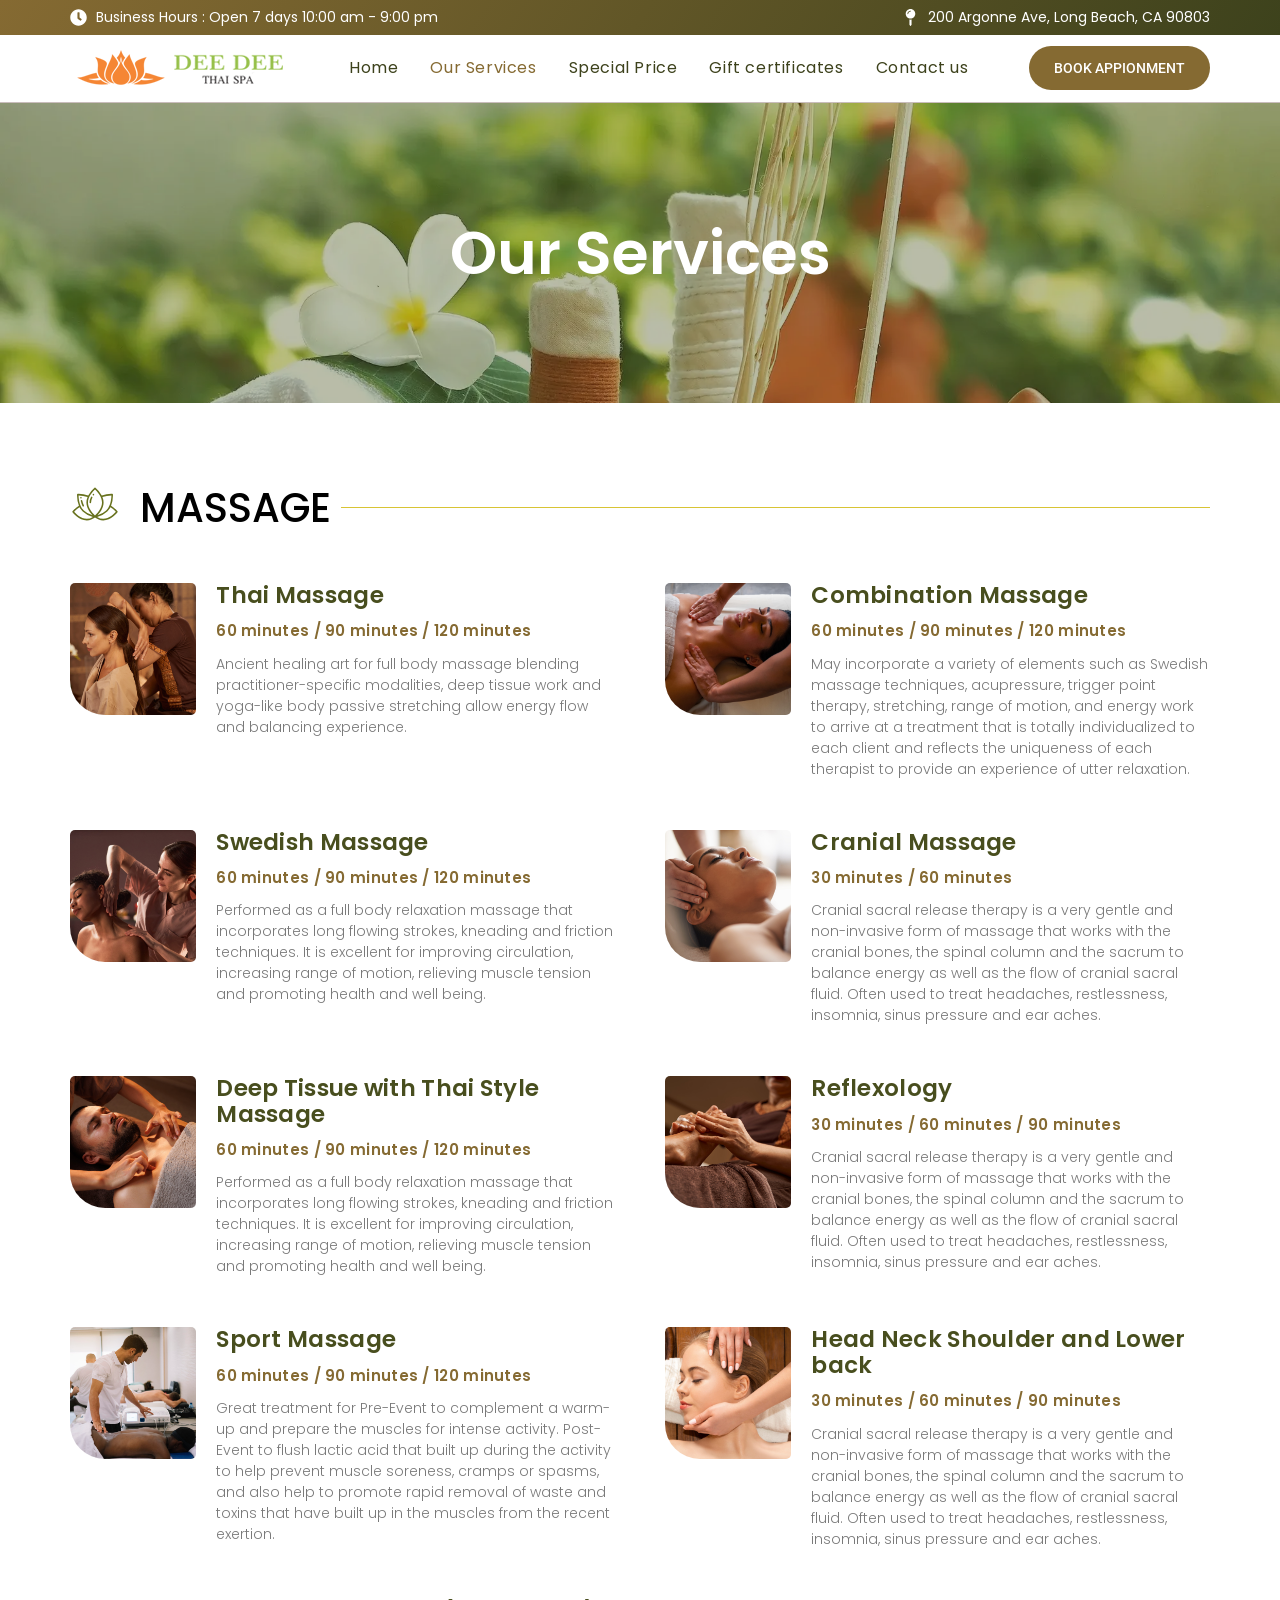
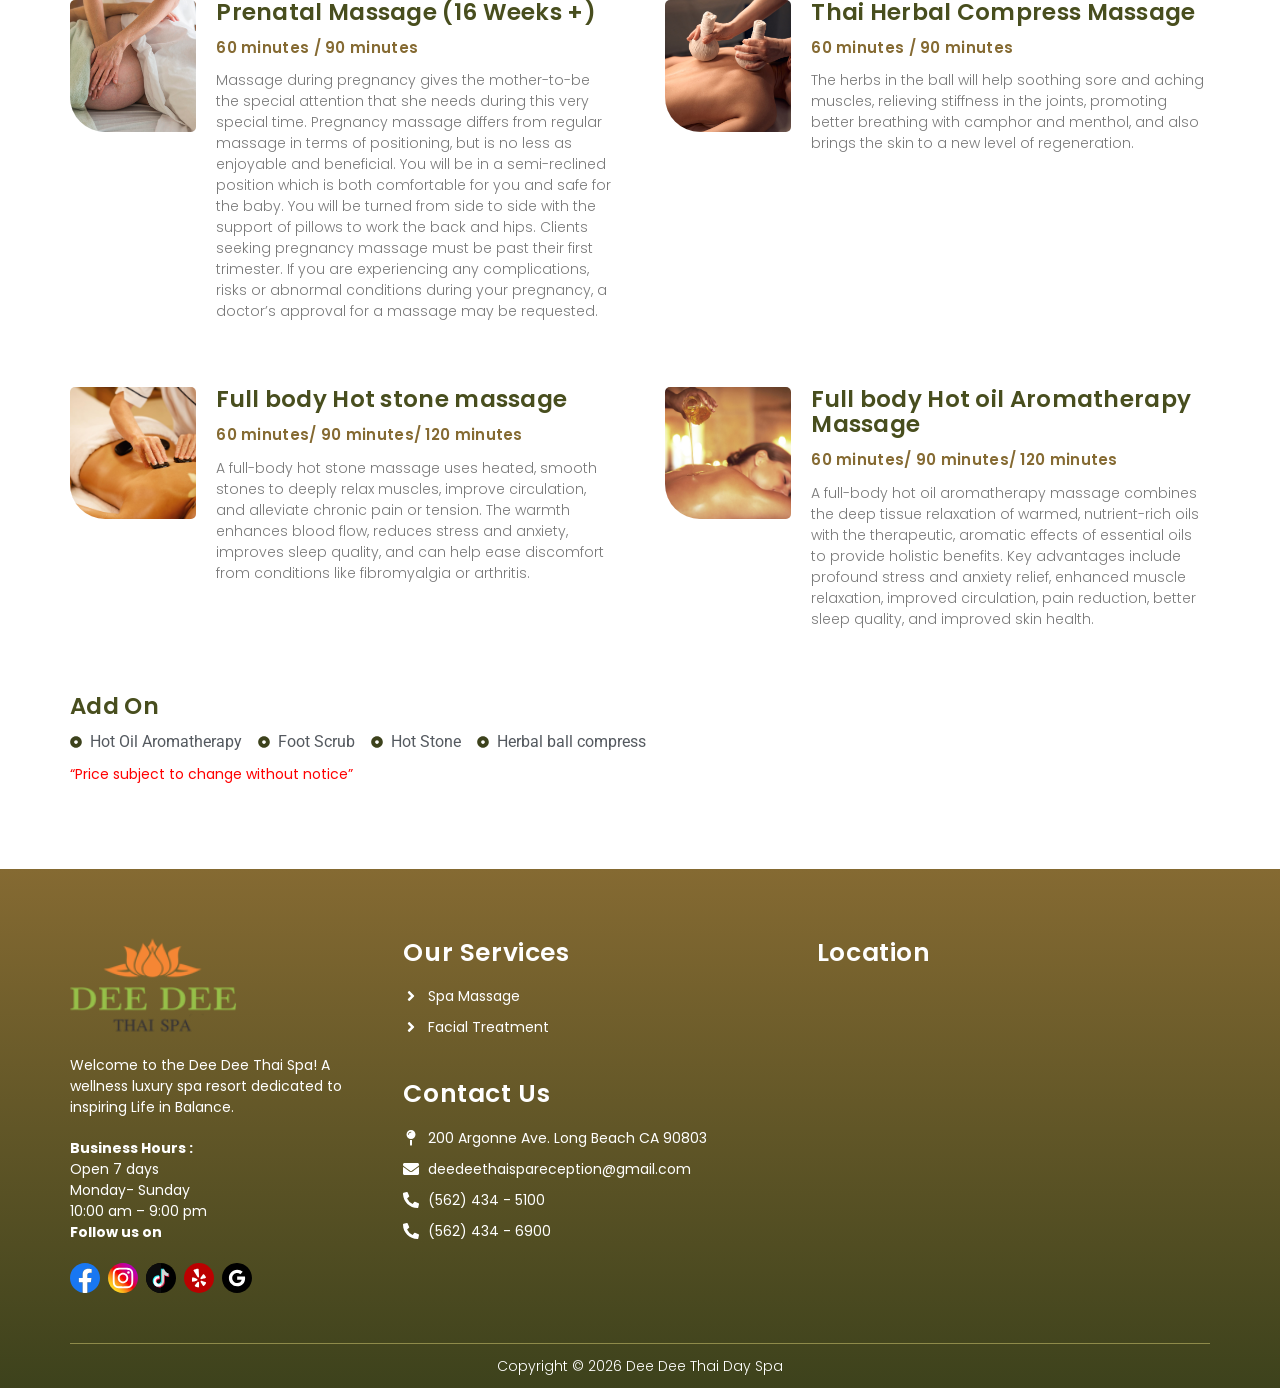
<file: our-services/index.html>
<!doctype html>
<html lang="en-US">
<head>
	<meta charset="UTF-8">
	<meta name="viewport" content="width=device-width, initial-scale=1">
	<link rel="profile" href="https://gmpg.org/xfn/11">
	<title>Our Services &#8211; Dee Dee Thai Spa</title>
<meta name='robots' content='max-image-preview:large' />




<style id="wp-img-auto-sizes-contain-inline-css">
img:is([sizes=auto i],[sizes^="auto," i]){contain-intrinsic-size:3000px 1500px}
/*# sourceURL=wp-img-auto-sizes-contain-inline-css */
</style>
<style id="wp-emoji-styles-inline-css">

	img.wp-smiley, img.emoji {
		display: inline !important;
		border: none !important;
		box-shadow: none !important;
		height: 1em !important;
		width: 1em !important;
		margin: 0 0.07em !important;
		vertical-align: -0.1em !important;
		background: none !important;
		padding: 0 !important;
	}
/*# sourceURL=wp-emoji-styles-inline-css */
</style>
<style id="global-styles-inline-css">
:root{--wp--preset--aspect-ratio--square: 1;--wp--preset--aspect-ratio--4-3: 4/3;--wp--preset--aspect-ratio--3-4: 3/4;--wp--preset--aspect-ratio--3-2: 3/2;--wp--preset--aspect-ratio--2-3: 2/3;--wp--preset--aspect-ratio--16-9: 16/9;--wp--preset--aspect-ratio--9-16: 9/16;--wp--preset--color--black: #000000;--wp--preset--color--cyan-bluish-gray: #abb8c3;--wp--preset--color--white: #ffffff;--wp--preset--color--pale-pink: #f78da7;--wp--preset--color--vivid-red: #cf2e2e;--wp--preset--color--luminous-vivid-orange: #ff6900;--wp--preset--color--luminous-vivid-amber: #fcb900;--wp--preset--color--light-green-cyan: #7bdcb5;--wp--preset--color--vivid-green-cyan: #00d084;--wp--preset--color--pale-cyan-blue: #8ed1fc;--wp--preset--color--vivid-cyan-blue: #0693e3;--wp--preset--color--vivid-purple: #9b51e0;--wp--preset--gradient--vivid-cyan-blue-to-vivid-purple: linear-gradient(135deg,rgb(6,147,227) 0%,rgb(155,81,224) 100%);--wp--preset--gradient--light-green-cyan-to-vivid-green-cyan: linear-gradient(135deg,rgb(122,220,180) 0%,rgb(0,208,130) 100%);--wp--preset--gradient--luminous-vivid-amber-to-luminous-vivid-orange: linear-gradient(135deg,rgb(252,185,0) 0%,rgb(255,105,0) 100%);--wp--preset--gradient--luminous-vivid-orange-to-vivid-red: linear-gradient(135deg,rgb(255,105,0) 0%,rgb(207,46,46) 100%);--wp--preset--gradient--very-light-gray-to-cyan-bluish-gray: linear-gradient(135deg,rgb(238,238,238) 0%,rgb(169,184,195) 100%);--wp--preset--gradient--cool-to-warm-spectrum: linear-gradient(135deg,rgb(74,234,220) 0%,rgb(151,120,209) 20%,rgb(207,42,186) 40%,rgb(238,44,130) 60%,rgb(251,105,98) 80%,rgb(254,248,76) 100%);--wp--preset--gradient--blush-light-purple: linear-gradient(135deg,rgb(255,206,236) 0%,rgb(152,150,240) 100%);--wp--preset--gradient--blush-bordeaux: linear-gradient(135deg,rgb(254,205,165) 0%,rgb(254,45,45) 50%,rgb(107,0,62) 100%);--wp--preset--gradient--luminous-dusk: linear-gradient(135deg,rgb(255,203,112) 0%,rgb(199,81,192) 50%,rgb(65,88,208) 100%);--wp--preset--gradient--pale-ocean: linear-gradient(135deg,rgb(255,245,203) 0%,rgb(182,227,212) 50%,rgb(51,167,181) 100%);--wp--preset--gradient--electric-grass: linear-gradient(135deg,rgb(202,248,128) 0%,rgb(113,206,126) 100%);--wp--preset--gradient--midnight: linear-gradient(135deg,rgb(2,3,129) 0%,rgb(40,116,252) 100%);--wp--preset--font-size--small: 13px;--wp--preset--font-size--medium: 20px;--wp--preset--font-size--large: 36px;--wp--preset--font-size--x-large: 42px;--wp--preset--spacing--20: 0.44rem;--wp--preset--spacing--30: 0.67rem;--wp--preset--spacing--40: 1rem;--wp--preset--spacing--50: 1.5rem;--wp--preset--spacing--60: 2.25rem;--wp--preset--spacing--70: 3.38rem;--wp--preset--spacing--80: 5.06rem;--wp--preset--shadow--natural: 6px 6px 9px rgba(0, 0, 0, 0.2);--wp--preset--shadow--deep: 12px 12px 50px rgba(0, 0, 0, 0.4);--wp--preset--shadow--sharp: 6px 6px 0px rgba(0, 0, 0, 0.2);--wp--preset--shadow--outlined: 6px 6px 0px -3px rgb(255, 255, 255), 6px 6px rgb(0, 0, 0);--wp--preset--shadow--crisp: 6px 6px 0px rgb(0, 0, 0);}.wp-block-button{--wp--preset--dimension--25: 25%;--wp--preset--dimension--50: 50%;--wp--preset--dimension--75: 75%;--wp--preset--dimension--100: 100%;}:root { --wp--style--global--content-size: 800px;--wp--style--global--wide-size: 1200px; }:where(body) { margin: 0; }.wp-site-blocks > .alignleft { float: left; margin-right: 2em; }.wp-site-blocks > .alignright { float: right; margin-left: 2em; }.wp-site-blocks > .aligncenter { justify-content: center; margin-left: auto; margin-right: auto; }:where(.wp-site-blocks) > * { margin-block-start: 24px; margin-block-end: 0; }:where(.wp-site-blocks) > :first-child { margin-block-start: 0; }:where(.wp-site-blocks) > :last-child { margin-block-end: 0; }:root { --wp--style--block-gap: 24px; }:root :where(.is-layout-flow) > :first-child{margin-block-start: 0;}:root :where(.is-layout-flow) > :last-child{margin-block-end: 0;}:root :where(.is-layout-flow) > *{margin-block-start: 24px;margin-block-end: 0;}:root :where(.is-layout-constrained) > :first-child{margin-block-start: 0;}:root :where(.is-layout-constrained) > :last-child{margin-block-end: 0;}:root :where(.is-layout-constrained) > *{margin-block-start: 24px;margin-block-end: 0;}:root :where(.is-layout-flex){gap: 24px;}:root :where(.is-layout-grid){gap: 24px;}.is-layout-flow > .alignleft{float: left;margin-inline-start: 0;margin-inline-end: 2em;}.is-layout-flow > .alignright{float: right;margin-inline-start: 2em;margin-inline-end: 0;}.is-layout-flow > .aligncenter{margin-left: auto !important;margin-right: auto !important;}.is-layout-constrained > .alignleft{float: left;margin-inline-start: 0;margin-inline-end: 2em;}.is-layout-constrained > .alignright{float: right;margin-inline-start: 2em;margin-inline-end: 0;}.is-layout-constrained > .aligncenter{margin-left: auto !important;margin-right: auto !important;}.is-layout-constrained > :where(:not(.alignleft):not(.alignright):not(.alignfull)){max-width: var(--wp--style--global--content-size);margin-left: auto !important;margin-right: auto !important;}.is-layout-constrained > .alignwide{max-width: var(--wp--style--global--wide-size);}body .is-layout-flex{display: flex;}.is-layout-flex{flex-wrap: wrap;align-items: center;}.is-layout-flex > :is(*, div){margin: 0;}body .is-layout-grid{display: grid;}.is-layout-grid > :is(*, div){margin: 0;}body{padding-top: 0px;padding-right: 0px;padding-bottom: 0px;padding-left: 0px;}:root :where(.wp-element-button, .wp-block-button__link){background-color: #32373c;border-width: 0;color: #fff;font-family: inherit;font-size: inherit;font-style: inherit;font-weight: inherit;letter-spacing: inherit;line-height: inherit;padding-top: calc(0.667em + 2px);padding-right: calc(1.333em + 2px);padding-bottom: calc(0.667em + 2px);padding-left: calc(1.333em + 2px);text-decoration: none;text-transform: inherit;}.has-black-color{color: var(--wp--preset--color--black) !important;}.has-cyan-bluish-gray-color{color: var(--wp--preset--color--cyan-bluish-gray) !important;}.has-white-color{color: var(--wp--preset--color--white) !important;}.has-pale-pink-color{color: var(--wp--preset--color--pale-pink) !important;}.has-vivid-red-color{color: var(--wp--preset--color--vivid-red) !important;}.has-luminous-vivid-orange-color{color: var(--wp--preset--color--luminous-vivid-orange) !important;}.has-luminous-vivid-amber-color{color: var(--wp--preset--color--luminous-vivid-amber) !important;}.has-light-green-cyan-color{color: var(--wp--preset--color--light-green-cyan) !important;}.has-vivid-green-cyan-color{color: var(--wp--preset--color--vivid-green-cyan) !important;}.has-pale-cyan-blue-color{color: var(--wp--preset--color--pale-cyan-blue) !important;}.has-vivid-cyan-blue-color{color: var(--wp--preset--color--vivid-cyan-blue) !important;}.has-vivid-purple-color{color: var(--wp--preset--color--vivid-purple) !important;}.has-black-background-color{background-color: var(--wp--preset--color--black) !important;}.has-cyan-bluish-gray-background-color{background-color: var(--wp--preset--color--cyan-bluish-gray) !important;}.has-white-background-color{background-color: var(--wp--preset--color--white) !important;}.has-pale-pink-background-color{background-color: var(--wp--preset--color--pale-pink) !important;}.has-vivid-red-background-color{background-color: var(--wp--preset--color--vivid-red) !important;}.has-luminous-vivid-orange-background-color{background-color: var(--wp--preset--color--luminous-vivid-orange) !important;}.has-luminous-vivid-amber-background-color{background-color: var(--wp--preset--color--luminous-vivid-amber) !important;}.has-light-green-cyan-background-color{background-color: var(--wp--preset--color--light-green-cyan) !important;}.has-vivid-green-cyan-background-color{background-color: var(--wp--preset--color--vivid-green-cyan) !important;}.has-pale-cyan-blue-background-color{background-color: var(--wp--preset--color--pale-cyan-blue) !important;}.has-vivid-cyan-blue-background-color{background-color: var(--wp--preset--color--vivid-cyan-blue) !important;}.has-vivid-purple-background-color{background-color: var(--wp--preset--color--vivid-purple) !important;}.has-black-border-color{border-color: var(--wp--preset--color--black) !important;}.has-cyan-bluish-gray-border-color{border-color: var(--wp--preset--color--cyan-bluish-gray) !important;}.has-white-border-color{border-color: var(--wp--preset--color--white) !important;}.has-pale-pink-border-color{border-color: var(--wp--preset--color--pale-pink) !important;}.has-vivid-red-border-color{border-color: var(--wp--preset--color--vivid-red) !important;}.has-luminous-vivid-orange-border-color{border-color: var(--wp--preset--color--luminous-vivid-orange) !important;}.has-luminous-vivid-amber-border-color{border-color: var(--wp--preset--color--luminous-vivid-amber) !important;}.has-light-green-cyan-border-color{border-color: var(--wp--preset--color--light-green-cyan) !important;}.has-vivid-green-cyan-border-color{border-color: var(--wp--preset--color--vivid-green-cyan) !important;}.has-pale-cyan-blue-border-color{border-color: var(--wp--preset--color--pale-cyan-blue) !important;}.has-vivid-cyan-blue-border-color{border-color: var(--wp--preset--color--vivid-cyan-blue) !important;}.has-vivid-purple-border-color{border-color: var(--wp--preset--color--vivid-purple) !important;}.has-vivid-cyan-blue-to-vivid-purple-gradient-background{background: var(--wp--preset--gradient--vivid-cyan-blue-to-vivid-purple) !important;}.has-light-green-cyan-to-vivid-green-cyan-gradient-background{background: var(--wp--preset--gradient--light-green-cyan-to-vivid-green-cyan) !important;}.has-luminous-vivid-amber-to-luminous-vivid-orange-gradient-background{background: var(--wp--preset--gradient--luminous-vivid-amber-to-luminous-vivid-orange) !important;}.has-luminous-vivid-orange-to-vivid-red-gradient-background{background: var(--wp--preset--gradient--luminous-vivid-orange-to-vivid-red) !important;}.has-very-light-gray-to-cyan-bluish-gray-gradient-background{background: var(--wp--preset--gradient--very-light-gray-to-cyan-bluish-gray) !important;}.has-cool-to-warm-spectrum-gradient-background{background: var(--wp--preset--gradient--cool-to-warm-spectrum) !important;}.has-blush-light-purple-gradient-background{background: var(--wp--preset--gradient--blush-light-purple) !important;}.has-blush-bordeaux-gradient-background{background: var(--wp--preset--gradient--blush-bordeaux) !important;}.has-luminous-dusk-gradient-background{background: var(--wp--preset--gradient--luminous-dusk) !important;}.has-pale-ocean-gradient-background{background: var(--wp--preset--gradient--pale-ocean) !important;}.has-electric-grass-gradient-background{background: var(--wp--preset--gradient--electric-grass) !important;}.has-midnight-gradient-background{background: var(--wp--preset--gradient--midnight) !important;}.has-small-font-size{font-size: var(--wp--preset--font-size--small) !important;}.has-medium-font-size{font-size: var(--wp--preset--font-size--medium) !important;}.has-large-font-size{font-size: var(--wp--preset--font-size--large) !important;}.has-x-large-font-size{font-size: var(--wp--preset--font-size--x-large) !important;}
:root :where(.wp-block-icon svg){width: 24px;}
:root :where(.wp-block-pullquote){font-size: 1.5em;line-height: 1.6;}
/*# sourceURL=global-styles-inline-css */
</style>
<link rel='stylesheet' id='hello-elementor-css' href="../wp-content/themes/hello-elementor/assets/css/reset.css" media='all' />
<link rel='stylesheet' id='hello-elementor-theme-style-css' href="../wp-content/themes/hello-elementor/assets/css/theme.css" media='all' />
<link rel='stylesheet' id='hello-elementor-header-footer-css' href="../wp-content/themes/hello-elementor/assets/css/header-footer.css" media='all' />
<link rel='stylesheet' id='elementor-frontend-css' href="../wp-content/plugins/elementor/assets/css/frontend.min.css" media='all' />
<link rel='stylesheet' id='elementor-post-6-css' href="../wp-content/uploads/elementor/css/post-6.css" media='all' />
<link rel='stylesheet' id='widget-icon-list-css' href="../wp-content/plugins/elementor/assets/css/widget-icon-list.min.css" media='all' />
<link rel='stylesheet' id='widget-image-css' href="../wp-content/plugins/elementor/assets/css/widget-image.min.css" media='all' />
<link rel='stylesheet' id='widget-nav-menu-css' href="../wp-content/plugins/elementor-pro/assets/css/widget-nav-menu.min.css" media='all' />
<link rel='stylesheet' id='e-animation-grow-css' href="../wp-content/plugins/elementor/assets/lib/animations/styles/e-animation-grow.min.css" media='all' />
<link rel='stylesheet' id='widget-social-icons-css' href="../wp-content/plugins/elementor/assets/css/widget-social-icons.min.css" media='all' />
<link rel='stylesheet' id='e-apple-webkit-css' href="../wp-content/plugins/elementor/assets/css/conditionals/apple-webkit.min.css" media='all' />
<link rel='stylesheet' id='widget-heading-css' href="../wp-content/plugins/elementor/assets/css/widget-heading.min.css" media='all' />
<link rel='stylesheet' id='widget-form-css' href="../wp-content/plugins/elementor-pro/assets/css/widget-form.min.css" media='all' />
<link rel='stylesheet' id='widget-google_maps-css' href="../wp-content/plugins/elementor/assets/css/widget-google_maps.min.css" media='all' />
<link rel='stylesheet' id='widget-divider-css' href="../wp-content/plugins/elementor/assets/css/widget-divider.min.css" media='all' />
<link rel='stylesheet' id='elementor-post-304-css' href="../wp-content/uploads/elementor/css/post-304.css" media='all' />
<link rel='stylesheet' id='elementor-post-11-css' href="../wp-content/uploads/elementor/css/post-11.css" media='all' />
<link rel='stylesheet' id='elementor-post-75-css' href="../wp-content/uploads/elementor/css/post-75.css" media='all' />
<link rel='stylesheet' id='elementor-gf-local-roboto-css' href="../wp-content/uploads/elementor/google-fonts/css/roboto.css" media='all' />
<link rel='stylesheet' id='elementor-gf-local-robotoslab-css' href="../wp-content/uploads/elementor/google-fonts/css/robotoslab.css" media='all' />
<link rel='stylesheet' id='elementor-gf-local-poppins-css' href="../wp-content/uploads/elementor/google-fonts/css/poppins.css" media='all' />
<script id="jquery-core-js" src="../wp-includes/js/jquery/jquery.min.js"></script>
<script id="jquery-migrate-js" src="../wp-includes/js/jquery/jquery-migrate.min.js"></script>
<link rel="alternate" title="JSON" type="application/json" href="https://deedeethaispa.com/wp-json/wp/v2/pages/304" />

<link rel="canonical" href="../our-services/index.html" />

<meta name="ti-site-data" content="eyJyIjoiMTowITc6MCEzMDowIiwibyI6Imh0dHBzOlwvXC9kZWVkZWV0aGFpc3BhLmNvbT90aS1vbmxpbmUtdXNlcnMtZ29vZ2xlPTEmYW1wO3A9JTJGb3VyLXNlcnZpY2VzJTJGJmFtcDtfd3Bub25jZT05YmVhNTU4MjcyIn0=" /><meta name="generator" content="Elementor 4.2.4; features: e_font_icon_svg, additional_custom_breakpoints; settings: css_print_method-external, google_font-enabled, font_display-swap">
			<style>
				.e-con.e-parent:nth-of-type(n+4):not(.e-lazyloaded):not(.e-no-lazyload),
				.e-con.e-parent:nth-of-type(n+4):not(.e-lazyloaded):not(.e-no-lazyload) * {
					background-image: none !important;
				}
				@media screen and (max-height: 1024px) {
					.e-con.e-parent:nth-of-type(n+3):not(.e-lazyloaded):not(.e-no-lazyload),
					.e-con.e-parent:nth-of-type(n+3):not(.e-lazyloaded):not(.e-no-lazyload) * {
						background-image: none !important;
					}
				}
				@media screen and (max-height: 640px) {
					.e-con.e-parent:nth-of-type(n+2):not(.e-lazyloaded):not(.e-no-lazyload),
					.e-con.e-parent:nth-of-type(n+2):not(.e-lazyloaded):not(.e-no-lazyload) * {
						background-image: none !important;
					}
				}
			</style>
			<link rel="icon" href="../wp-content/uploads/2024/12/favi-150x150.webp" sizes="32x32" />
<link rel="icon" href="../wp-content/uploads/2024/12/favi.webp" sizes="192x192" />
<link rel="apple-touch-icon" href="../wp-content/uploads/2024/12/favi.webp" />
<meta name="msapplication-TileImage" content="https://deedeethaispa.com/wp-content/uploads/2024/12/favi.webp" />
</head>
<body class="wp-singular page-template-default page page-id-304 wp-custom-logo wp-embed-responsive wp-theme-hello-elementor ally-default hello-elementor-default elementor-default elementor-kit-6 elementor-page elementor-page-304">


<a class="skip-link screen-reader-text" href="#content">Skip to content</a>

		<div data-elementor-type="header" data-elementor-id="11" class="elementor elementor-11 elementor-location-header" data-elementor-post-type="elementor_library">
			<div class="elementor-element elementor-element-436d3cc elementor-hidden-mobile e-flex e-con-boxed e-con e-parent" data-id="436d3cc" data-element_type="container" data-e-type="container" data-settings="{&quot;background_background&quot;:&quot;gradient&quot;}">
					<div class="e-con-inner">
				<div class="elementor-element elementor-element-3da8e0e elementor-icon-list--layout-traditional elementor-list-item-link-full_width elementor-widget elementor-widget-icon-list" data-id="3da8e0e" data-element_type="widget" data-e-type="widget" data-widget_type="icon-list.default">
				<div class="elementor-widget-container">
							<ul class="elementor-icon-list-items">
							<li class="elementor-icon-list-item">
											<span class="elementor-icon-list-icon">
							<svg aria-hidden="true" class="e-font-icon-svg e-fas-clock" viewBox="0 0 512 512" xmlns="http://www.w3.org/2000/svg"><path d="M256,8C119,8,8,119,8,256S119,504,256,504,504,393,504,256,393,8,256,8Zm92.49,313h0l-20,25a16,16,0,0,1-22.49,2.5h0l-67-49.72a40,40,0,0,1-15-31.23V112a16,16,0,0,1,16-16h32a16,16,0,0,1,16,16V256l58,42.5A16,16,0,0,1,348.49,321Z"></path></svg>						</span>
										<span class="elementor-icon-list-text">Business Hours : Open 7 days 10:00 am - 9:00 pm</span>
									</li>
						</ul>
						</div>
				</div>
				<div class="elementor-element elementor-element-b6f04a4 elementor-icon-list--layout-traditional elementor-list-item-link-full_width elementor-widget elementor-widget-icon-list" data-id="b6f04a4" data-element_type="widget" data-e-type="widget" data-widget_type="icon-list.default">
				<div class="elementor-widget-container">
							<ul class="elementor-icon-list-items">
							<li class="elementor-icon-list-item">
											<a href="https://maps.app.goo.gl/21uvazH4ackKdCaL8">

												<span class="elementor-icon-list-icon">
							<svg aria-hidden="true" class="e-font-icon-svg e-fas-map-pin" viewBox="0 0 288 512" xmlns="http://www.w3.org/2000/svg"><path d="M112 316.94v156.69l22.02 33.02c4.75 7.12 15.22 7.12 19.97 0L176 473.63V316.94c-10.39 1.92-21.06 3.06-32 3.06s-21.61-1.14-32-3.06zM144 0C64.47 0 0 64.47 0 144s64.47 144 144 144 144-64.47 144-144S223.53 0 144 0zm0 76c-37.5 0-68 30.5-68 68 0 6.62-5.38 12-12 12s-12-5.38-12-12c0-50.73 41.28-92 92-92 6.62 0 12 5.38 12 12s-5.38 12-12 12z"></path></svg>						</span>
										<span class="elementor-icon-list-text">200 Argonne Ave, Long Beach, CA 90803</span>
											</a>
									</li>
						</ul>
						</div>
				</div>
					</div>
				</div>
		<div class="elementor-element elementor-element-cf21712 e-flex e-con-boxed e-con e-parent" data-id="cf21712" data-element_type="container" data-e-type="container" data-settings="{&quot;background_background&quot;:&quot;classic&quot;}">
					<div class="e-con-inner">
		<div class="elementor-element elementor-element-c7f471e e-con-full e-flex e-con e-child" data-id="c7f471e" data-element_type="container" data-e-type="container">
				<div class="elementor-element elementor-element-6fd7428 elementor-widget elementor-widget-image" data-id="6fd7428" data-element_type="widget" data-e-type="widget" data-widget_type="image.default">
				<div class="elementor-widget-container">
																<a href="../index.html">
							<img width="220" height="39" src="../wp-content/uploads/2024/12/nav-logo.png" class="attachment-full size-full wp-image-343" alt="" />								</a>
															</div>
				</div>
				</div>
		<div class="elementor-element elementor-element-f8a61bc e-con-full e-flex e-con e-child" data-id="f8a61bc" data-element_type="container" data-e-type="container">
				<div class="elementor-element elementor-element-47eb31d elementor-nav-menu--stretch elementor-nav-menu--dropdown-tablet elementor-nav-menu__text-align-aside elementor-nav-menu--toggle elementor-nav-menu--burger elementor-widget elementor-widget-nav-menu" data-id="47eb31d" data-element_type="widget" data-e-type="widget" data-settings="{&quot;full_width&quot;:&quot;stretch&quot;,&quot;layout&quot;:&quot;horizontal&quot;,&quot;submenu_icon&quot;:{&quot;value&quot;:&quot;&lt;svg class=\&quot;e-font-icon-svg e-fas-caret-down\&quot; viewBox=\&quot;0 0 320 512\&quot; xmlns=\&quot;http:\/\/www.w3.org\/2000\/svg\&quot;&gt;&lt;path d=\&quot;M31.3 192h257.3c17.8 0 26.7 21.5 14.1 34.1L174.1 354.8c-7.8 7.8-20.5 7.8-28.3 0L17.2 226.1C4.6 213.5 13.5 192 31.3 192z\&quot;&gt;&lt;\/path&gt;&lt;\/svg&gt;&quot;,&quot;library&quot;:&quot;fa-solid&quot;},&quot;toggle&quot;:&quot;burger&quot;}" data-widget_type="nav-menu.default">
				<div class="elementor-widget-container">
								<nav aria-label="Menu" class="elementor-nav-menu--main elementor-nav-menu__container elementor-nav-menu--layout-horizontal e--pointer-none">
				<ul id="menu-1-47eb31d" class="elementor-nav-menu"><li class="menu-item menu-item-type-post_type menu-item-object-page menu-item-home menu-item-49"><a href="../index.html" class="elementor-item">Home</a></li>
<li class="menu-item menu-item-type-post_type menu-item-object-page current-menu-item page_item page-item-304 current_page_item menu-item-492"><a href="../our-services/index.html" aria-current="page" class="elementor-item elementor-item-active">Our Services</a></li>
<li class="menu-item menu-item-type-post_type menu-item-object-page menu-item-722"><a href="../special-price/index.html" class="elementor-item">Special Price</a></li>
<li class="menu-item menu-item-type-post_type menu-item-object-page menu-item-711"><a href="../gift-certificad/index.html" class="elementor-item">Gift certificates</a></li>
<li class="menu-item menu-item-type-custom menu-item-object-custom menu-item-home menu-item-733"><a href="../index.html#contact-us" class="elementor-item elementor-item-anchor">Contact us</a></li>
</ul>			</nav>
					<div class="elementor-menu-toggle" role="button" tabindex="0" aria-label="Menu Toggle" aria-expanded="false">
			<svg aria-hidden="true" role="presentation" class="elementor-menu-toggle__icon--open e-font-icon-svg e-eicon-menu-bar" viewBox="0 0 1000 1000" xmlns="http://www.w3.org/2000/svg"><path d="M104 333H896C929 333 958 304 958 271S929 208 896 208H104C71 208 42 237 42 271S71 333 104 333ZM104 583H896C929 583 958 554 958 521S929 458 896 458H104C71 458 42 487 42 521S71 583 104 583ZM104 833H896C929 833 958 804 958 771S929 708 896 708H104C71 708 42 737 42 771S71 833 104 833Z"></path></svg><svg aria-hidden="true" role="presentation" class="elementor-menu-toggle__icon--close e-font-icon-svg e-eicon-close" viewBox="0 0 1000 1000" xmlns="http://www.w3.org/2000/svg"><path d="M742 167L500 408 258 167C246 154 233 150 217 150 196 150 179 158 167 167 154 179 150 196 150 212 150 229 154 242 171 254L408 500 167 742C138 771 138 800 167 829 196 858 225 858 254 829L496 587 738 829C750 842 767 846 783 846 800 846 817 842 829 829 842 817 846 804 846 783 846 767 842 750 829 737L588 500 833 258C863 229 863 200 833 171 804 137 775 137 742 167Z"></path></svg>		</div>
					<nav class="elementor-nav-menu--dropdown elementor-nav-menu__container" aria-hidden="true">
				<ul id="menu-2-47eb31d" class="elementor-nav-menu"><li class="menu-item menu-item-type-post_type menu-item-object-page menu-item-home menu-item-49"><a href="../index.html" class="elementor-item" tabindex="-1">Home</a></li>
<li class="menu-item menu-item-type-post_type menu-item-object-page current-menu-item page_item page-item-304 current_page_item menu-item-492"><a href="../our-services/index.html" aria-current="page" class="elementor-item elementor-item-active" tabindex="-1">Our Services</a></li>
<li class="menu-item menu-item-type-post_type menu-item-object-page menu-item-722"><a href="../special-price/index.html" class="elementor-item" tabindex="-1">Special Price</a></li>
<li class="menu-item menu-item-type-post_type menu-item-object-page menu-item-711"><a href="../gift-certificad/index.html" class="elementor-item" tabindex="-1">Gift certificates</a></li>
<li class="menu-item menu-item-type-custom menu-item-object-custom menu-item-home menu-item-733"><a href="../index.html#contact-us" class="elementor-item elementor-item-anchor" tabindex="-1">Contact us</a></li>
</ul>			</nav>
						</div>
				</div>
				<div class="elementor-element elementor-element-6d0aa5f elementor-widget elementor-widget-button" data-id="6d0aa5f" data-element_type="widget" data-e-type="widget" data-widget_type="button.default">
				<div class="elementor-widget-container">
									<div class="elementor-button-wrapper">
					<a class="elementor-button elementor-button-link elementor-size-sm" href="tel:5624345100">
						<span class="elementor-button-content-wrapper">
									<span class="elementor-button-text">Book Appionment</span>
					</span>
					</a>
				</div>
								</div>
				</div>
				</div>
					</div>
				</div>
				</div>
		
<main id="content" class="site-main post-304 page type-page status-publish hentry">

	
	<div class="page-content">
				<div data-elementor-type="wp-page" data-elementor-id="304" class="elementor elementor-304" data-elementor-post-type="page">
				<div class="elementor-element elementor-element-4e8f9f8 e-flex e-con-boxed e-con e-parent" data-id="4e8f9f8" data-element_type="container" data-e-type="container" data-settings="{&quot;background_background&quot;:&quot;classic&quot;}">
					<div class="e-con-inner">
				<div class="elementor-element elementor-element-6521f97 elementor-widget elementor-widget-heading" data-id="6521f97" data-element_type="widget" data-e-type="widget" data-widget_type="heading.default">
				<div class="elementor-widget-container">
					<h2 class="elementor-heading-title elementor-size-default">Our Services</h2>				</div>
				</div>
					</div>
				</div>
		<div class="elementor-element elementor-element-269007f e-flex e-con-boxed e-con e-parent" data-id="269007f" data-element_type="container" data-e-type="container" id="Massage">
					<div class="e-con-inner">
		<div class="elementor-element elementor-element-0cc7a6c e-con-full e-flex e-con e-child" data-id="0cc7a6c" data-element_type="container" data-e-type="container">
				<div class="elementor-element elementor-element-b066c73 elementor-view-default elementor-widget elementor-widget-icon" data-id="b066c73" data-element_type="widget" data-e-type="widget" data-widget_type="icon.default">
				<div class="elementor-widget-container">
							<div class="elementor-icon-wrapper">
			<div class="elementor-icon">
			<svg xmlns="http://www.w3.org/2000/svg" id="Line" viewBox="0 0 64 64" width="512" height="512"><path d="M26,31a1,1,0,0,1-1-1,15.2016,15.2016,0,0,1,1.8721-7.001,1,1,0,0,1,1.7754.9219A13.2292,13.2292,0,0,0,27,30,1,1,0,0,1,26,31Z"></path><path d="M17.001,35.2646a1,1,0,0,1-.8848-.5312,25.6128,25.6128,0,0,1-2.3144-6.52,1,1,0,1,1,1.9531-.4278,23.62,23.62,0,0,0,2.1289,6.01,1,1,0,0,1-.8828,1.4687Z"></path><circle cx="14" cy="24" r="1"></circle><circle cx="30" cy="20" r="1"></circle><path d="M60.7871,41.3838A34.3513,34.3513,0,0,0,52.5609,34.16a36.5411,36.5411,0,0,0,2.4176-14.2143.998.998,0,0,0-.9424-.9433,36.7731,36.7731,0,0,0-13.3686,2.124,34.1877,34.1877,0,0,0-8.04-9.9043,1.0019,1.0019,0,0,0-1.2558,0,34.1877,34.1877,0,0,0-8.04,9.9043A36.7675,36.7675,0,0,0,9.9639,19.002a.998.998,0,0,0-.9424.9433A36.539,36.539,0,0,0,11.4393,34.16a34.349,34.349,0,0,0-8.2264,7.2243.9973.9973,0,0,0,0,1.2324C3.5449,43.04,11.458,53,21.5,53c4.0534,0,7.6877-1.9592,10.5-3.8043C34.8123,51.0408,38.4466,53,42.5,53c10.042,0,17.9551-9.96,18.2871-10.3838A.9973.9973,0,0,0,60.7871,41.3838Zm-7.791-20.4c-.0137,3.085-.5547,13.1348-6.7031,19.3a24.7778,24.7778,0,0,1-11.0349,6.0244C38.3351,43.0922,43,37.0546,43,30a18.446,18.446,0,0,0-1.4917-7.0586A35.57,35.57,0,0,1,52.9961,20.9834ZM32,13.3252C34.1387,15.2578,41,22.0791,41,30s-6.8613,14.7422-9,16.6748C29.8613,44.7422,23,37.9209,23,30S29.8613,15.2578,32,13.3252Zm-9.5083,9.6162A18.446,18.446,0,0,0,21,30c0,7.0546,4.665,13.0921,7.742,16.3076a24.7746,24.7746,0,0,1-11.034-6.0234c-6.1494-6.1651-6.69-16.2158-6.7041-19.3008A35.57,35.57,0,0,1,22.4917,22.9414ZM5.3076,41.999a33.2953,33.2953,0,0,1,6.9639-5.9928,21.6531,21.6531,0,0,0,4.0215,5.6911,26.9937,26.9937,0,0,0,13.0176,6.82A15.8692,15.8692,0,0,1,21.5,51C13.8,51,7.17,44.1221,5.3076,41.999ZM42.5,51a15.8692,15.8692,0,0,1-7.8106-2.4825A26.9965,26.9965,0,0,0,47.708,41.6963a21.65,21.65,0,0,0,4.0207-5.69A33.3838,33.3838,0,0,1,58.6924,42C56.833,44.124,50.2148,51,42.5,51Z"></path></svg>			</div>
		</div>
						</div>
				</div>
				<div class="elementor-element elementor-element-d1067a6 elementor-widget-divider--view-line_text elementor-widget-divider--element-align-left elementor-widget__width-initial elementor-widget elementor-widget-divider" data-id="d1067a6" data-element_type="widget" data-e-type="widget" data-widget_type="divider.default">
				<div class="elementor-widget-container">
							<div class="elementor-divider">
			<span class="elementor-divider-separator">
							<span class="elementor-divider__text elementor-divider__element">
				Massage				</span>
						</span>
		</div>
						</div>
				</div>
				</div>
		<div class="elementor-element elementor-element-d6db2f0 e-con-full e-flex e-con e-child" data-id="d6db2f0" data-element_type="container" data-e-type="container">
		<div class="elementor-element elementor-element-3ef08ee e-con-full e-flex e-con e-child" data-id="3ef08ee" data-element_type="container" data-e-type="container">
		<div class="elementor-element elementor-element-8749388 e-con-full e-flex e-con e-child" data-id="8749388" data-element_type="container" data-e-type="container">
		<div class="elementor-element elementor-element-f585a62 e-con-full e-flex e-con e-child" data-id="f585a62" data-element_type="container" data-e-type="container">
				<div class="elementor-element elementor-element-2b89eab elementor-widget elementor-widget-image" data-id="2b89eab" data-element_type="widget" data-e-type="widget" data-widget_type="image.default">
				<div class="elementor-widget-container">
															<img fetchpriority="high" decoding="async" width="2560" height="1707" src="../wp-content/uploads/2024/12/pensive-young-client-receiving-thai-stretching-mas-2023-11-27-05-09-59-utc-scaled.jpg" class="attachment-full size-full wp-image-440" alt="" srcset="../wp-content/uploads/2024/12/pensive-young-client-receiving-thai-stretching-mas-2023-11-27-05-09-59-utc-scaled.jpg 2560w, ../wp-content/uploads/2024/12/pensive-young-client-receiving-thai-stretching-mas-2023-11-27-05-09-59-utc-300x200.jpg 300w, ../wp-content/uploads/2024/12/pensive-young-client-receiving-thai-stretching-mas-2023-11-27-05-09-59-utc-1024x683.jpg 1024w, ../wp-content/uploads/2024/12/pensive-young-client-receiving-thai-stretching-mas-2023-11-27-05-09-59-utc-768x512.jpg 768w, ../wp-content/uploads/2024/12/pensive-young-client-receiving-thai-stretching-mas-2023-11-27-05-09-59-utc-1536x1024.jpg 1536w, ../wp-content/uploads/2024/12/pensive-young-client-receiving-thai-stretching-mas-2023-11-27-05-09-59-utc-2048x1365.jpg 2048w" sizes="(max-width: 2560px) 100vw, 2560px" />															</div>
				</div>
				</div>
		<div class="elementor-element elementor-element-5528091 e-con-full e-flex e-con e-child" data-id="5528091" data-element_type="container" data-e-type="container">
				<div class="elementor-element elementor-element-522e825 elementor-widget elementor-widget-heading" data-id="522e825" data-element_type="widget" data-e-type="widget" data-widget_type="heading.default">
				<div class="elementor-widget-container">
					<h2 class="elementor-heading-title elementor-size-default">Thai Massage</h2>				</div>
				</div>
				<div class="elementor-element elementor-element-759a260 elementor-widget elementor-widget-heading" data-id="759a260" data-element_type="widget" data-e-type="widget" data-widget_type="heading.default">
				<div class="elementor-widget-container">
					<h2 class="elementor-heading-title elementor-size-default">60 minutes / 90 minutes / 120 minutes</h2>				</div>
				</div>
				<div class="elementor-element elementor-element-461b1a8 elementor-widget elementor-widget-text-editor" data-id="461b1a8" data-element_type="widget" data-e-type="widget" data-widget_type="text-editor.default">
				<div class="elementor-widget-container">
									Ancient healing art for full body massage blending practitioner-specific modalities, deep tissue work and yoga-like body passive stretching allow energy flow and balancing experience. 								</div>
				</div>
				</div>
				</div>
		<div class="elementor-element elementor-element-4f545b4 e-con-full e-flex e-con e-child" data-id="4f545b4" data-element_type="container" data-e-type="container">
		<div class="elementor-element elementor-element-48758b7 e-con-full e-flex e-con e-child" data-id="48758b7" data-element_type="container" data-e-type="container">
				<div class="elementor-element elementor-element-9e127fa elementor-widget elementor-widget-image" data-id="9e127fa" data-element_type="widget" data-e-type="widget" data-widget_type="image.default">
				<div class="elementor-widget-container">
															<img decoding="async" width="2560" height="1441" src="../wp-content/uploads/2024/12/relaxation-massage-latina-woman-with-facial-gest-2023-11-27-05-26-51-utc-scaled.jpg" class="attachment-full size-full wp-image-449" alt="" srcset="../wp-content/uploads/2024/12/relaxation-massage-latina-woman-with-facial-gest-2023-11-27-05-26-51-utc-scaled.jpg 2560w, ../wp-content/uploads/2024/12/relaxation-massage-latina-woman-with-facial-gest-2023-11-27-05-26-51-utc-300x169.jpg 300w, ../wp-content/uploads/2024/12/relaxation-massage-latina-woman-with-facial-gest-2023-11-27-05-26-51-utc-1024x576.jpg 1024w, ../wp-content/uploads/2024/12/relaxation-massage-latina-woman-with-facial-gest-2023-11-27-05-26-51-utc-768x432.jpg 768w, ../wp-content/uploads/2024/12/relaxation-massage-latina-woman-with-facial-gest-2023-11-27-05-26-51-utc-1536x864.jpg 1536w, ../wp-content/uploads/2024/12/relaxation-massage-latina-woman-with-facial-gest-2023-11-27-05-26-51-utc-2048x1153.jpg 2048w" sizes="(max-width: 2560px) 100vw, 2560px" />															</div>
				</div>
				</div>
		<div class="elementor-element elementor-element-a65ffd8 e-con-full e-flex e-con e-child" data-id="a65ffd8" data-element_type="container" data-e-type="container">
				<div class="elementor-element elementor-element-ac65500 elementor-widget-mobile__width-initial elementor-widget elementor-widget-heading" data-id="ac65500" data-element_type="widget" data-e-type="widget" data-widget_type="heading.default">
				<div class="elementor-widget-container">
					<h2 class="elementor-heading-title elementor-size-default">Combination Massage</h2>				</div>
				</div>
				<div class="elementor-element elementor-element-afdc524 elementor-widget elementor-widget-heading" data-id="afdc524" data-element_type="widget" data-e-type="widget" data-widget_type="heading.default">
				<div class="elementor-widget-container">
					<h2 class="elementor-heading-title elementor-size-default">60 minutes / 90 minutes / 120 minutes</h2>				</div>
				</div>
				<div class="elementor-element elementor-element-52e16bd elementor-widget elementor-widget-text-editor" data-id="52e16bd" data-element_type="widget" data-e-type="widget" data-widget_type="text-editor.default">
				<div class="elementor-widget-container">
									May incorporate a variety of elements such as Swedish massage techniques, acupressure, trigger point therapy, stretching, range of motion, and energy work to arrive at a treatment that is totally individualized to each client and reflects the uniqueness of each therapist to provide an experience of utter relaxation.								</div>
				</div>
				</div>
				</div>
		<div class="elementor-element elementor-element-1c9c05f e-con-full e-flex e-con e-child" data-id="1c9c05f" data-element_type="container" data-e-type="container">
		<div class="elementor-element elementor-element-dc8583c e-con-full e-flex e-con e-child" data-id="dc8583c" data-element_type="container" data-e-type="container">
				<div class="elementor-element elementor-element-3c42456 elementor-widget elementor-widget-image" data-id="3c42456" data-element_type="widget" data-e-type="widget" data-widget_type="image.default">
				<div class="elementor-widget-container">
															<img loading="lazy" decoding="async" width="2560" height="1707" src="../wp-content/uploads/2024/12/easing-neck-pain-2023-11-27-05-36-09-utc-scaled.jpg" class="attachment-full size-full wp-image-446" alt="" srcset="../wp-content/uploads/2024/12/easing-neck-pain-2023-11-27-05-36-09-utc-scaled.jpg 2560w, ../wp-content/uploads/2024/12/easing-neck-pain-2023-11-27-05-36-09-utc-300x200.jpg 300w, ../wp-content/uploads/2024/12/easing-neck-pain-2023-11-27-05-36-09-utc-1024x683.jpg 1024w, ../wp-content/uploads/2024/12/easing-neck-pain-2023-11-27-05-36-09-utc-768x512.jpg 768w, ../wp-content/uploads/2024/12/easing-neck-pain-2023-11-27-05-36-09-utc-1536x1024.jpg 1536w, ../wp-content/uploads/2024/12/easing-neck-pain-2023-11-27-05-36-09-utc-2048x1365.jpg 2048w" sizes="(max-width: 2560px) 100vw, 2560px" />															</div>
				</div>
				</div>
		<div class="elementor-element elementor-element-b45a184 e-con-full e-flex e-con e-child" data-id="b45a184" data-element_type="container" data-e-type="container">
				<div class="elementor-element elementor-element-4d9c5b0 elementor-widget elementor-widget-heading" data-id="4d9c5b0" data-element_type="widget" data-e-type="widget" data-widget_type="heading.default">
				<div class="elementor-widget-container">
					<h2 class="elementor-heading-title elementor-size-default">Swedish Massage</h2>				</div>
				</div>
				<div class="elementor-element elementor-element-7a841cd elementor-widget elementor-widget-heading" data-id="7a841cd" data-element_type="widget" data-e-type="widget" data-widget_type="heading.default">
				<div class="elementor-widget-container">
					<h2 class="elementor-heading-title elementor-size-default">60 minutes / 90 minutes / 120 minutes</h2>				</div>
				</div>
				<div class="elementor-element elementor-element-5e45f9d elementor-widget elementor-widget-text-editor" data-id="5e45f9d" data-element_type="widget" data-e-type="widget" data-widget_type="text-editor.default">
				<div class="elementor-widget-container">
									Performed as a full body relaxation massage that incorporates long flowing strokes, kneading and friction techniques. It is excellent for improving circulation, increasing range of motion, relieving muscle tension and promoting health and well being.								</div>
				</div>
				</div>
				</div>
		<div class="elementor-element elementor-element-03d9870 e-con-full e-flex e-con e-child" data-id="03d9870" data-element_type="container" data-e-type="container">
		<div class="elementor-element elementor-element-3cefd98 e-con-full e-flex e-con e-child" data-id="3cefd98" data-element_type="container" data-e-type="container">
				<div class="elementor-element elementor-element-f20031c elementor-widget elementor-widget-image" data-id="f20031c" data-element_type="widget" data-e-type="widget" data-widget_type="image.default">
				<div class="elementor-widget-container">
															<img loading="lazy" decoding="async" width="2560" height="1709" src="../wp-content/uploads/2024/12/massaging-the-body-and-mind-shot-of-a-beautiful-y-2023-11-27-05-28-38-utc-scaled.jpg" class="attachment-full size-full wp-image-443" alt="" srcset="../wp-content/uploads/2024/12/massaging-the-body-and-mind-shot-of-a-beautiful-y-2023-11-27-05-28-38-utc-scaled.jpg 2560w, ../wp-content/uploads/2024/12/massaging-the-body-and-mind-shot-of-a-beautiful-y-2023-11-27-05-28-38-utc-300x200.jpg 300w, ../wp-content/uploads/2024/12/massaging-the-body-and-mind-shot-of-a-beautiful-y-2023-11-27-05-28-38-utc-1024x683.jpg 1024w, ../wp-content/uploads/2024/12/massaging-the-body-and-mind-shot-of-a-beautiful-y-2023-11-27-05-28-38-utc-768x513.jpg 768w, ../wp-content/uploads/2024/12/massaging-the-body-and-mind-shot-of-a-beautiful-y-2023-11-27-05-28-38-utc-1536x1025.jpg 1536w, ../wp-content/uploads/2024/12/massaging-the-body-and-mind-shot-of-a-beautiful-y-2023-11-27-05-28-38-utc-2048x1367.jpg 2048w" sizes="(max-width: 2560px) 100vw, 2560px" />															</div>
				</div>
				</div>
		<div class="elementor-element elementor-element-7f5eb16 e-con-full e-flex e-con e-child" data-id="7f5eb16" data-element_type="container" data-e-type="container">
				<div class="elementor-element elementor-element-8404c4c elementor-widget elementor-widget-heading" data-id="8404c4c" data-element_type="widget" data-e-type="widget" data-widget_type="heading.default">
				<div class="elementor-widget-container">
					<h2 class="elementor-heading-title elementor-size-default">Cranial Massage</h2>				</div>
				</div>
				<div class="elementor-element elementor-element-b060bc1 elementor-widget elementor-widget-heading" data-id="b060bc1" data-element_type="widget" data-e-type="widget" data-widget_type="heading.default">
				<div class="elementor-widget-container">
					<h2 class="elementor-heading-title elementor-size-default">30 minutes / 60 minutes</h2>				</div>
				</div>
				<div class="elementor-element elementor-element-d138264 elementor-widget elementor-widget-text-editor" data-id="d138264" data-element_type="widget" data-e-type="widget" data-widget_type="text-editor.default">
				<div class="elementor-widget-container">
									Cranial sacral release therapy is a very gentle and non-invasive form of massage that works with the cranial bones, the spinal column and the sacrum to balance energy as well as the flow of cranial sacral fluid. Often used to treat headaches, restlessness, insomnia, sinus pressure and ear aches.								</div>
				</div>
				</div>
				</div>
		<div class="elementor-element elementor-element-b945de8 e-con-full e-flex e-con e-child" data-id="b945de8" data-element_type="container" data-e-type="container">
		<div class="elementor-element elementor-element-8682734 e-con-full e-flex e-con e-child" data-id="8682734" data-element_type="container" data-e-type="container">
				<div class="elementor-element elementor-element-d147edd elementor-widget elementor-widget-image" data-id="d147edd" data-element_type="widget" data-e-type="widget" data-widget_type="image.default">
				<div class="elementor-widget-container">
															<img loading="lazy" decoding="async" width="2560" height="1708" src="../wp-content/uploads/2024/12/man-gets-chest-massage-in-spa-enjoying-relaxing-a-2024-10-29-20-55-42-utc-scaled.jpg" class="attachment-full size-full wp-image-442" alt="" srcset="../wp-content/uploads/2024/12/man-gets-chest-massage-in-spa-enjoying-relaxing-a-2024-10-29-20-55-42-utc-scaled.jpg 2560w, ../wp-content/uploads/2024/12/man-gets-chest-massage-in-spa-enjoying-relaxing-a-2024-10-29-20-55-42-utc-300x200.jpg 300w, ../wp-content/uploads/2024/12/man-gets-chest-massage-in-spa-enjoying-relaxing-a-2024-10-29-20-55-42-utc-1024x683.jpg 1024w, ../wp-content/uploads/2024/12/man-gets-chest-massage-in-spa-enjoying-relaxing-a-2024-10-29-20-55-42-utc-768x512.jpg 768w, ../wp-content/uploads/2024/12/man-gets-chest-massage-in-spa-enjoying-relaxing-a-2024-10-29-20-55-42-utc-1536x1025.jpg 1536w, ../wp-content/uploads/2024/12/man-gets-chest-massage-in-spa-enjoying-relaxing-a-2024-10-29-20-55-42-utc-2048x1366.jpg 2048w" sizes="(max-width: 2560px) 100vw, 2560px" />															</div>
				</div>
				</div>
		<div class="elementor-element elementor-element-46f31c2 e-con-full e-flex e-con e-child" data-id="46f31c2" data-element_type="container" data-e-type="container">
				<div class="elementor-element elementor-element-256071c elementor-widget elementor-widget-heading" data-id="256071c" data-element_type="widget" data-e-type="widget" data-widget_type="heading.default">
				<div class="elementor-widget-container">
					<h2 class="elementor-heading-title elementor-size-default">Deep Tissue with Thai Style Massage</h2>				</div>
				</div>
				<div class="elementor-element elementor-element-d8fa6dc elementor-widget elementor-widget-heading" data-id="d8fa6dc" data-element_type="widget" data-e-type="widget" data-widget_type="heading.default">
				<div class="elementor-widget-container">
					<h2 class="elementor-heading-title elementor-size-default">60 minutes / 90 minutes / 120 minutes</h2>				</div>
				</div>
				<div class="elementor-element elementor-element-a714156 elementor-widget elementor-widget-text-editor" data-id="a714156" data-element_type="widget" data-e-type="widget" data-widget_type="text-editor.default">
				<div class="elementor-widget-container">
									Performed as a full body relaxation massage that incorporates long flowing strokes, kneading and friction techniques. It is excellent for improving circulation, increasing range of motion, relieving muscle tension and promoting health and well being.								</div>
				</div>
				</div>
				</div>
		<div class="elementor-element elementor-element-f33bd55 e-con-full e-flex e-con e-child" data-id="f33bd55" data-element_type="container" data-e-type="container">
		<div class="elementor-element elementor-element-46dfffa e-con-full e-flex e-con e-child" data-id="46dfffa" data-element_type="container" data-e-type="container">
				<div class="elementor-element elementor-element-a752822 elementor-widget elementor-widget-image" data-id="a752822" data-element_type="widget" data-e-type="widget" data-widget_type="image.default">
				<div class="elementor-widget-container">
															<img loading="lazy" decoding="async" width="2560" height="1707" src="../wp-content/uploads/2024/12/practitioner-massaging-client-lower-extremity-usin-2023-11-27-05-27-46-utc-scaled.jpg" class="attachment-full size-full wp-image-447" alt="" srcset="../wp-content/uploads/2024/12/practitioner-massaging-client-lower-extremity-usin-2023-11-27-05-27-46-utc-scaled.jpg 2560w, ../wp-content/uploads/2024/12/practitioner-massaging-client-lower-extremity-usin-2023-11-27-05-27-46-utc-300x200.jpg 300w, ../wp-content/uploads/2024/12/practitioner-massaging-client-lower-extremity-usin-2023-11-27-05-27-46-utc-1024x683.jpg 1024w, ../wp-content/uploads/2024/12/practitioner-massaging-client-lower-extremity-usin-2023-11-27-05-27-46-utc-768x512.jpg 768w, ../wp-content/uploads/2024/12/practitioner-massaging-client-lower-extremity-usin-2023-11-27-05-27-46-utc-1536x1024.jpg 1536w, ../wp-content/uploads/2024/12/practitioner-massaging-client-lower-extremity-usin-2023-11-27-05-27-46-utc-2048x1365.jpg 2048w" sizes="(max-width: 2560px) 100vw, 2560px" />															</div>
				</div>
				</div>
		<div class="elementor-element elementor-element-62e3750 e-con-full e-flex e-con e-child" data-id="62e3750" data-element_type="container" data-e-type="container">
				<div class="elementor-element elementor-element-836f71a elementor-widget elementor-widget-heading" data-id="836f71a" data-element_type="widget" data-e-type="widget" data-widget_type="heading.default">
				<div class="elementor-widget-container">
					<h2 class="elementor-heading-title elementor-size-default">Reflexology</h2>				</div>
				</div>
				<div class="elementor-element elementor-element-cf7c13f elementor-widget elementor-widget-heading" data-id="cf7c13f" data-element_type="widget" data-e-type="widget" data-widget_type="heading.default">
				<div class="elementor-widget-container">
					<h2 class="elementor-heading-title elementor-size-default">30 minutes / 60 minutes / 90 minutes</h2>				</div>
				</div>
				<div class="elementor-element elementor-element-2333312 elementor-widget elementor-widget-text-editor" data-id="2333312" data-element_type="widget" data-e-type="widget" data-widget_type="text-editor.default">
				<div class="elementor-widget-container">
									Cranial sacral release therapy is a very gentle and non-invasive form of massage that works with the cranial bones, the spinal column and the sacrum to balance energy as well as the flow of cranial sacral fluid. Often used to treat headaches, restlessness, insomnia, sinus pressure and ear aches.								</div>
				</div>
				</div>
				</div>
		<div class="elementor-element elementor-element-c8bc3e1 e-con-full e-flex e-con e-child" data-id="c8bc3e1" data-element_type="container" data-e-type="container">
		<div class="elementor-element elementor-element-714817a e-con-full e-flex e-con e-child" data-id="714817a" data-element_type="container" data-e-type="container">
				<div class="elementor-element elementor-element-8540767 elementor-widget elementor-widget-image" data-id="8540767" data-element_type="widget" data-e-type="widget" data-widget_type="image.default">
				<div class="elementor-widget-container">
															<img loading="lazy" decoding="async" width="2560" height="1708" src="../wp-content/uploads/2024/12/the-physiotherapist-treating-a-man-using-equipment-2023-11-27-05-25-18-utc-scaled.jpg" class="attachment-full size-full wp-image-445" alt="" srcset="../wp-content/uploads/2024/12/the-physiotherapist-treating-a-man-using-equipment-2023-11-27-05-25-18-utc-scaled.jpg 2560w, ../wp-content/uploads/2024/12/the-physiotherapist-treating-a-man-using-equipment-2023-11-27-05-25-18-utc-300x200.jpg 300w, ../wp-content/uploads/2024/12/the-physiotherapist-treating-a-man-using-equipment-2023-11-27-05-25-18-utc-1024x683.jpg 1024w, ../wp-content/uploads/2024/12/the-physiotherapist-treating-a-man-using-equipment-2023-11-27-05-25-18-utc-768x512.jpg 768w, ../wp-content/uploads/2024/12/the-physiotherapist-treating-a-man-using-equipment-2023-11-27-05-25-18-utc-1536x1025.jpg 1536w, ../wp-content/uploads/2024/12/the-physiotherapist-treating-a-man-using-equipment-2023-11-27-05-25-18-utc-2048x1366.jpg 2048w" sizes="(max-width: 2560px) 100vw, 2560px" />															</div>
				</div>
				</div>
		<div class="elementor-element elementor-element-37681d8 e-con-full e-flex e-con e-child" data-id="37681d8" data-element_type="container" data-e-type="container">
				<div class="elementor-element elementor-element-d85f192 elementor-widget elementor-widget-heading" data-id="d85f192" data-element_type="widget" data-e-type="widget" data-widget_type="heading.default">
				<div class="elementor-widget-container">
					<h2 class="elementor-heading-title elementor-size-default">Sport Massage</h2>				</div>
				</div>
				<div class="elementor-element elementor-element-05dc127 elementor-widget elementor-widget-heading" data-id="05dc127" data-element_type="widget" data-e-type="widget" data-widget_type="heading.default">
				<div class="elementor-widget-container">
					<h2 class="elementor-heading-title elementor-size-default">60 minutes / 90 minutes / 120 minutes</h2>				</div>
				</div>
				<div class="elementor-element elementor-element-d569b7f elementor-widget elementor-widget-text-editor" data-id="d569b7f" data-element_type="widget" data-e-type="widget" data-widget_type="text-editor.default">
				<div class="elementor-widget-container">
									Great treatment for Pre-Event to complement a warm-up and prepare the muscles for intense activity. Post-Event to flush lactic acid that built up during the activity to help prevent muscle soreness, cramps or spasms, and also help to promote rapid removal of waste and toxins that have built up in the muscles from the recent exertion.								</div>
				</div>
				</div>
				</div>
		<div class="elementor-element elementor-element-8b823b3 e-con-full e-flex e-con e-child" data-id="8b823b3" data-element_type="container" data-e-type="container">
		<div class="elementor-element elementor-element-8b78546 e-con-full e-flex e-con e-child" data-id="8b78546" data-element_type="container" data-e-type="container">
				<div class="elementor-element elementor-element-b426176 elementor-widget elementor-widget-image" data-id="b426176" data-element_type="widget" data-e-type="widget" data-widget_type="image.default">
				<div class="elementor-widget-container">
															<img loading="lazy" decoding="async" width="2560" height="1440" src="../wp-content/uploads/2024/12/young-woman-enjoys-massage-in-spa-resort-2024-11-19-20-54-42-utc-scaled.jpg" class="attachment-full size-full wp-image-448" alt="" srcset="../wp-content/uploads/2024/12/young-woman-enjoys-massage-in-spa-resort-2024-11-19-20-54-42-utc-scaled.jpg 2560w, ../wp-content/uploads/2024/12/young-woman-enjoys-massage-in-spa-resort-2024-11-19-20-54-42-utc-300x169.jpg 300w, ../wp-content/uploads/2024/12/young-woman-enjoys-massage-in-spa-resort-2024-11-19-20-54-42-utc-1024x576.jpg 1024w, ../wp-content/uploads/2024/12/young-woman-enjoys-massage-in-spa-resort-2024-11-19-20-54-42-utc-768x432.jpg 768w, ../wp-content/uploads/2024/12/young-woman-enjoys-massage-in-spa-resort-2024-11-19-20-54-42-utc-1536x864.jpg 1536w, ../wp-content/uploads/2024/12/young-woman-enjoys-massage-in-spa-resort-2024-11-19-20-54-42-utc-2048x1152.jpg 2048w" sizes="(max-width: 2560px) 100vw, 2560px" />															</div>
				</div>
				</div>
		<div class="elementor-element elementor-element-094f646 e-con-full e-flex e-con e-child" data-id="094f646" data-element_type="container" data-e-type="container">
				<div class="elementor-element elementor-element-0e384e1 elementor-widget-mobile__width-initial elementor-widget elementor-widget-heading" data-id="0e384e1" data-element_type="widget" data-e-type="widget" data-widget_type="heading.default">
				<div class="elementor-widget-container">
					<h2 class="elementor-heading-title elementor-size-default">Head Neck Shoulder and Lower back</h2>				</div>
				</div>
				<div class="elementor-element elementor-element-3a22926 elementor-widget elementor-widget-heading" data-id="3a22926" data-element_type="widget" data-e-type="widget" data-widget_type="heading.default">
				<div class="elementor-widget-container">
					<h2 class="elementor-heading-title elementor-size-default">30 minutes / 60 minutes / 90 minutes</h2>				</div>
				</div>
				<div class="elementor-element elementor-element-eb52530 elementor-widget elementor-widget-text-editor" data-id="eb52530" data-element_type="widget" data-e-type="widget" data-widget_type="text-editor.default">
				<div class="elementor-widget-container">
									Cranial sacral release therapy is a very gentle and non-invasive form of massage that works with the cranial bones, the spinal column and the sacrum to balance energy as well as the flow of cranial sacral fluid. Often used to treat headaches, restlessness, insomnia, sinus pressure and ear aches.								</div>
				</div>
				</div>
				</div>
		<div class="elementor-element elementor-element-2080114 e-con-full e-flex e-con e-child" data-id="2080114" data-element_type="container" data-e-type="container">
		<div class="elementor-element elementor-element-9aa08d9 e-con-full e-flex e-con e-child" data-id="9aa08d9" data-element_type="container" data-e-type="container">
				<div class="elementor-element elementor-element-d45396d elementor-widget elementor-widget-image" data-id="d45396d" data-element_type="widget" data-e-type="widget" data-widget_type="image.default">
				<div class="elementor-widget-container">
															<img loading="lazy" decoding="async" width="2560" height="1709" src="../wp-content/uploads/2024/12/woman-having-prenatal-massage-2024-06-07-16-53-43-utc-scaled.jpg" class="attachment-full size-full wp-image-450" alt="" srcset="../wp-content/uploads/2024/12/woman-having-prenatal-massage-2024-06-07-16-53-43-utc-scaled.jpg 2560w, ../wp-content/uploads/2024/12/woman-having-prenatal-massage-2024-06-07-16-53-43-utc-300x200.jpg 300w, ../wp-content/uploads/2024/12/woman-having-prenatal-massage-2024-06-07-16-53-43-utc-1024x683.jpg 1024w, ../wp-content/uploads/2024/12/woman-having-prenatal-massage-2024-06-07-16-53-43-utc-768x513.jpg 768w, ../wp-content/uploads/2024/12/woman-having-prenatal-massage-2024-06-07-16-53-43-utc-1536x1025.jpg 1536w, ../wp-content/uploads/2024/12/woman-having-prenatal-massage-2024-06-07-16-53-43-utc-2048x1367.jpg 2048w" sizes="(max-width: 2560px) 100vw, 2560px" />															</div>
				</div>
				</div>
		<div class="elementor-element elementor-element-2226dad e-con-full e-flex e-con e-child" data-id="2226dad" data-element_type="container" data-e-type="container">
				<div class="elementor-element elementor-element-e407ca3 elementor-widget elementor-widget-heading" data-id="e407ca3" data-element_type="widget" data-e-type="widget" data-widget_type="heading.default">
				<div class="elementor-widget-container">
					<h2 class="elementor-heading-title elementor-size-default">Prenatal Massage (16 Weeks +)</h2>				</div>
				</div>
				<div class="elementor-element elementor-element-2b11994 elementor-widget elementor-widget-heading" data-id="2b11994" data-element_type="widget" data-e-type="widget" data-widget_type="heading.default">
				<div class="elementor-widget-container">
					<h2 class="elementor-heading-title elementor-size-default">60 minutes / 90 minutes</h2>				</div>
				</div>
				<div class="elementor-element elementor-element-2246c6c elementor-widget elementor-widget-text-editor" data-id="2246c6c" data-element_type="widget" data-e-type="widget" data-widget_type="text-editor.default">
				<div class="elementor-widget-container">
									<p>Massage during pregnancy gives the mother-to-be the special attention that she needs during this very special time. Pregnancy massage differs from regular massage in terms of positioning, but is no less as enjoyable and beneficial. You will be in a semi-reclined position which is both comfortable for you and safe for the baby. You will be turned from side to side with the support of pillows to work the back and hips. Clients seeking pregnancy massage must be past their first trimester. If you are experiencing any complications, risks or abnormal conditions during your pregnancy, a doctor’s approval for a massage may be requested.</p>								</div>
				</div>
				</div>
				</div>
		<div class="elementor-element elementor-element-87de953 e-con-full e-flex e-con e-child" data-id="87de953" data-element_type="container" data-e-type="container">
		<div class="elementor-element elementor-element-7ca0333 e-con-full e-flex e-con e-child" data-id="7ca0333" data-element_type="container" data-e-type="container">
				<div class="elementor-element elementor-element-83e800f elementor-widget elementor-widget-image" data-id="83e800f" data-element_type="widget" data-e-type="widget" data-widget_type="image.default">
				<div class="elementor-widget-container">
															<img loading="lazy" decoding="async" width="2560" height="1707" src="../wp-content/uploads/2024/12/woman-dozing-during-hot-compress-massage-performed-2024-10-18-15-58-09-utc-scaled.jpg" class="attachment-full size-full wp-image-444" alt="" srcset="../wp-content/uploads/2024/12/woman-dozing-during-hot-compress-massage-performed-2024-10-18-15-58-09-utc-scaled.jpg 2560w, ../wp-content/uploads/2024/12/woman-dozing-during-hot-compress-massage-performed-2024-10-18-15-58-09-utc-300x200.jpg 300w, ../wp-content/uploads/2024/12/woman-dozing-during-hot-compress-massage-performed-2024-10-18-15-58-09-utc-1024x683.jpg 1024w, ../wp-content/uploads/2024/12/woman-dozing-during-hot-compress-massage-performed-2024-10-18-15-58-09-utc-768x512.jpg 768w, ../wp-content/uploads/2024/12/woman-dozing-during-hot-compress-massage-performed-2024-10-18-15-58-09-utc-1536x1024.jpg 1536w, ../wp-content/uploads/2024/12/woman-dozing-during-hot-compress-massage-performed-2024-10-18-15-58-09-utc-2048x1365.jpg 2048w" sizes="(max-width: 2560px) 100vw, 2560px" />															</div>
				</div>
				</div>
		<div class="elementor-element elementor-element-bf752a8 e-con-full e-flex e-con e-child" data-id="bf752a8" data-element_type="container" data-e-type="container">
				<div class="elementor-element elementor-element-9dc814e elementor-widget-mobile__width-initial elementor-widget elementor-widget-heading" data-id="9dc814e" data-element_type="widget" data-e-type="widget" data-widget_type="heading.default">
				<div class="elementor-widget-container">
					<h2 class="elementor-heading-title elementor-size-default">Thai Herbal Compress Massage</h2>				</div>
				</div>
				<div class="elementor-element elementor-element-50ca09b elementor-widget elementor-widget-heading" data-id="50ca09b" data-element_type="widget" data-e-type="widget" data-widget_type="heading.default">
				<div class="elementor-widget-container">
					<h2 class="elementor-heading-title elementor-size-default">60 minutes / 90 minutes</h2>				</div>
				</div>
				<div class="elementor-element elementor-element-e2bd5ee elementor-widget elementor-widget-text-editor" data-id="e2bd5ee" data-element_type="widget" data-e-type="widget" data-widget_type="text-editor.default">
				<div class="elementor-widget-container">
									The herbs in the ball will help soothing sore and aching muscles, relieving stiffness in the joints, promoting better breathing with camphor and menthol, and also brings the skin to a new level of regeneration.								</div>
				</div>
				</div>
				</div>
		<div class="elementor-element elementor-element-aab4b76 e-con-full e-flex e-con e-child" data-id="aab4b76" data-element_type="container" data-e-type="container">
		<div class="elementor-element elementor-element-bdeecd2 e-con-full e-flex e-con e-child" data-id="bdeecd2" data-element_type="container" data-e-type="container">
				<div class="elementor-element elementor-element-d855746 elementor-widget elementor-widget-image" data-id="d855746" data-element_type="widget" data-e-type="widget" data-widget_type="image.default">
				<div class="elementor-widget-container">
															<img loading="lazy" decoding="async" width="1000" height="667" src="../wp-content/uploads/2026/02/2082.jpg" class="attachment-full size-full wp-image-919" alt="" srcset="../wp-content/uploads/2026/02/2082.jpg 1000w, ../wp-content/uploads/2026/02/2082-300x200.jpg 300w, ../wp-content/uploads/2026/02/2082-768x512.jpg 768w" sizes="(max-width: 1000px) 100vw, 1000px" />															</div>
				</div>
				</div>
		<div class="elementor-element elementor-element-f73470c e-con-full e-flex e-con e-child" data-id="f73470c" data-element_type="container" data-e-type="container">
				<div class="elementor-element elementor-element-caa2368 elementor-widget-mobile__width-initial elementor-widget elementor-widget-heading" data-id="caa2368" data-element_type="widget" data-e-type="widget" data-widget_type="heading.default">
				<div class="elementor-widget-container">
					<h2 class="elementor-heading-title elementor-size-default">Full body Hot stone massage</h2>				</div>
				</div>
				<div class="elementor-element elementor-element-ed65bca elementor-widget elementor-widget-heading" data-id="ed65bca" data-element_type="widget" data-e-type="widget" data-widget_type="heading.default">
				<div class="elementor-widget-container">
					<h2 class="elementor-heading-title elementor-size-default">60 minutes/ 90 minutes/ 120 minutes</h2>				</div>
				</div>
				<div class="elementor-element elementor-element-19b6ada elementor-widget elementor-widget-text-editor" data-id="19b6ada" data-element_type="widget" data-e-type="widget" data-widget_type="text-editor.default">
				<div class="elementor-widget-container">
									<p>A full-body hot stone massage uses heated, smooth stones to deeply relax muscles, improve circulation, and alleviate chronic pain or tension. The warmth enhances blood flow, reduces stress and anxiety, improves sleep quality, and can help ease discomfort from conditions like fibromyalgia or arthritis.</p>								</div>
				</div>
				</div>
				</div>
		<div class="elementor-element elementor-element-f8eef14 e-con-full e-flex e-con e-child" data-id="f8eef14" data-element_type="container" data-e-type="container">
		<div class="elementor-element elementor-element-de38be0 e-con-full e-flex e-con e-child" data-id="de38be0" data-element_type="container" data-e-type="container">
				<div class="elementor-element elementor-element-af87f06 elementor-widget elementor-widget-image" data-id="af87f06" data-element_type="widget" data-e-type="widget" data-widget_type="image.default">
				<div class="elementor-widget-container">
															<img loading="lazy" decoding="async" width="1000" height="695" src="../wp-content/uploads/2026/02/6105.jpg" class="attachment-full size-full wp-image-920" alt="" srcset="../wp-content/uploads/2026/02/6105.jpg 1000w, ../wp-content/uploads/2026/02/6105-300x209.jpg 300w, ../wp-content/uploads/2026/02/6105-768x534.jpg 768w" sizes="(max-width: 1000px) 100vw, 1000px" />															</div>
				</div>
				</div>
		<div class="elementor-element elementor-element-e6f5cc1 e-con-full e-flex e-con e-child" data-id="e6f5cc1" data-element_type="container" data-e-type="container">
				<div class="elementor-element elementor-element-0687dbe elementor-widget-mobile__width-initial elementor-widget elementor-widget-heading" data-id="0687dbe" data-element_type="widget" data-e-type="widget" data-widget_type="heading.default">
				<div class="elementor-widget-container">
					<h2 class="elementor-heading-title elementor-size-default">Full body Hot oil Aromatherapy Massage</h2>				</div>
				</div>
				<div class="elementor-element elementor-element-bb854ae elementor-widget elementor-widget-heading" data-id="bb854ae" data-element_type="widget" data-e-type="widget" data-widget_type="heading.default">
				<div class="elementor-widget-container">
					<h2 class="elementor-heading-title elementor-size-default">60 minutes/ 90 minutes/ 120 minutes</h2>				</div>
				</div>
				<div class="elementor-element elementor-element-95f6de6 elementor-widget elementor-widget-text-editor" data-id="95f6de6" data-element_type="widget" data-e-type="widget" data-widget_type="text-editor.default">
				<div class="elementor-widget-container">
									<p>A full-body hot oil aromatherapy massage combines the deep tissue relaxation of warmed, nutrient-rich oils with the therapeutic, aromatic effects of essential oils to provide holistic benefits. Key advantages include profound stress and anxiety relief, enhanced muscle relaxation, improved circulation, pain reduction, better sleep quality, and improved skin health.</p>								</div>
				</div>
				</div>
				</div>
		<div class="elementor-element elementor-element-10f0e3f e-con-full e-flex e-con e-child" data-id="10f0e3f" data-element_type="container" data-e-type="container">
				<div class="elementor-element elementor-element-471bce9 elementor-widget elementor-widget-heading" data-id="471bce9" data-element_type="widget" data-e-type="widget" data-widget_type="heading.default">
				<div class="elementor-widget-container">
					<h2 class="elementor-heading-title elementor-size-default">Add On</h2>				</div>
				</div>
				<div class="elementor-element elementor-element-567244e elementor-icon-list--layout-inline elementor-list-item-link-full_width elementor-widget elementor-widget-icon-list" data-id="567244e" data-element_type="widget" data-e-type="widget" data-widget_type="icon-list.default">
				<div class="elementor-widget-container">
							<ul class="elementor-icon-list-items elementor-inline-items">
							<li class="elementor-icon-list-item elementor-inline-item">
											<span class="elementor-icon-list-icon">
							<svg aria-hidden="true" class="e-font-icon-svg e-fas-dot-circle" viewBox="0 0 512 512" xmlns="http://www.w3.org/2000/svg"><path d="M256 8C119.033 8 8 119.033 8 256s111.033 248 248 248 248-111.033 248-248S392.967 8 256 8zm80 248c0 44.112-35.888 80-80 80s-80-35.888-80-80 35.888-80 80-80 80 35.888 80 80z"></path></svg>						</span>
										<span class="elementor-icon-list-text">Hot Oil Aromatherapy</span>
									</li>
								<li class="elementor-icon-list-item elementor-inline-item">
											<span class="elementor-icon-list-icon">
							<svg aria-hidden="true" class="e-font-icon-svg e-fas-dot-circle" viewBox="0 0 512 512" xmlns="http://www.w3.org/2000/svg"><path d="M256 8C119.033 8 8 119.033 8 256s111.033 248 248 248 248-111.033 248-248S392.967 8 256 8zm80 248c0 44.112-35.888 80-80 80s-80-35.888-80-80 35.888-80 80-80 80 35.888 80 80z"></path></svg>						</span>
										<span class="elementor-icon-list-text">Foot Scrub</span>
									</li>
								<li class="elementor-icon-list-item elementor-inline-item">
											<span class="elementor-icon-list-icon">
							<svg aria-hidden="true" class="e-font-icon-svg e-fas-dot-circle" viewBox="0 0 512 512" xmlns="http://www.w3.org/2000/svg"><path d="M256 8C119.033 8 8 119.033 8 256s111.033 248 248 248 248-111.033 248-248S392.967 8 256 8zm80 248c0 44.112-35.888 80-80 80s-80-35.888-80-80 35.888-80 80-80 80 35.888 80 80z"></path></svg>						</span>
										<span class="elementor-icon-list-text">Hot Stone</span>
									</li>
								<li class="elementor-icon-list-item elementor-inline-item">
											<span class="elementor-icon-list-icon">
							<svg aria-hidden="true" class="e-font-icon-svg e-fas-dot-circle" viewBox="0 0 512 512" xmlns="http://www.w3.org/2000/svg"><path d="M256 8C119.033 8 8 119.033 8 256s111.033 248 248 248 248-111.033 248-248S392.967 8 256 8zm80 248c0 44.112-35.888 80-80 80s-80-35.888-80-80 35.888-80 80-80 80 35.888 80 80z"></path></svg>						</span>
										<span class="elementor-icon-list-text">Herbal ball compress</span>
									</li>
						</ul>
						</div>
				</div>
				<div class="elementor-element elementor-element-528e3ee elementor-widget elementor-widget-text-editor" data-id="528e3ee" data-element_type="widget" data-e-type="widget" data-widget_type="text-editor.default">
				<div class="elementor-widget-container">
									<p><strong>&#8220;Price subject to change without notice&#8221;</strong></p>								</div>
				</div>
				</div>
				</div>
				</div>
					</div>
				</div>
				</div>
		
		
			</div>

	
</main>

			<div data-elementor-type="footer" data-elementor-id="75" class="elementor elementor-75 elementor-location-footer" data-elementor-post-type="elementor_library">
			<div class="elementor-element elementor-element-bcb4d30 e-flex e-con-boxed e-con e-parent" data-id="bcb4d30" data-element_type="container" data-e-type="container" id="contact-us" data-settings="{&quot;background_background&quot;:&quot;gradient&quot;}">
					<div class="e-con-inner">
		<div class="elementor-element elementor-element-57c51db e-con-full e-flex e-con e-child" data-id="57c51db" data-element_type="container" data-e-type="container">
		<div class="elementor-element elementor-element-d16c787 e-con-full e-flex e-con e-child" data-id="d16c787" data-element_type="container" data-e-type="container">
				<div class="elementor-element elementor-element-2545aa8 elementor-widget__width-initial elementor-widget elementor-widget-image" data-id="2545aa8" data-element_type="widget" data-e-type="widget" data-widget_type="image.default">
				<div class="elementor-widget-container">
															<img width="168" height="90" src="../wp-content/uploads/2024/12/header-logo.png" class="attachment-full size-full wp-image-30" alt="" />															</div>
				</div>
				<div class="elementor-element elementor-element-77feefe elementor-widget-tablet__width-initial elementor-widget__width-initial elementor-widget elementor-widget-text-editor" data-id="77feefe" data-element_type="widget" data-e-type="widget" data-widget_type="text-editor.default">
				<div class="elementor-widget-container">
									Welcome to the Dee Dee Thai Spa! A wellness luxury spa resort dedicated to inspiring Life in Balance.								</div>
				</div>
				<div class="elementor-element elementor-element-c027a31 elementor-widget-tablet__width-initial elementor-widget__width-initial elementor-widget elementor-widget-text-editor" data-id="c027a31" data-element_type="widget" data-e-type="widget" data-widget_type="text-editor.default">
				<div class="elementor-widget-container">
									<strong>Business Hours :</strong><br>
Open 7 days<br>
Monday- Sunday<br>
10:00 am &#8211; 9:00 pm<br>

<strong>Follow us on</strong>								</div>
				</div>
				<div class="elementor-element elementor-element-7b4ea26 elementor-shape-circle e-grid-align-left e-grid-align-mobile-left elementor-widget-mobile__width-inherit elementor-grid-0 elementor-widget elementor-widget-social-icons" data-id="7b4ea26" data-element_type="widget" data-e-type="widget" data-widget_type="social-icons.default">
				<div class="elementor-widget-container">
							<div class="elementor-social-icons-wrapper elementor-grid" role="list">
							<span class="elementor-grid-item" role="listitem">
					<a class="elementor-icon elementor-social-icon elementor-social-icon- elementor-animation-grow elementor-repeater-item-eb6ec19" href="https://www.facebook.com/profile.php?id=61578241028779&#038;sfnsn=mo&#038;mibextid=RUbZ1f" target="_blank">
						<span class="elementor-screen-only"></span>
						<svg xmlns="http://www.w3.org/2000/svg" id="Capa_1" height="512" viewBox="0 0 512 512" width="512"><g><path d="m512 256c0 127.78-93.62 233.69-216 252.89v-178.89h59.65l11.35-74h-71v-48.02c0-20.25 9.92-39.98 41.72-39.98h32.28v-63s-29.3-5-57.31-5c-58.47 0-96.69 35.44-96.69 99.6v56.4h-65v74h65v178.89c-122.38-19.2-216-125.11-216-252.89 0-141.38 114.62-256 256-256s256 114.62 256 256z" fill="#1877f2"></path><path d="m355.65 330 11.35-74h-71v-48.021c0-20.245 9.918-39.979 41.719-39.979h32.281v-63s-29.296-5-57.305-5c-58.476 0-96.695 35.44-96.695 99.6v56.4h-65v74h65v178.889c13.034 2.045 26.392 3.111 40 3.111s26.966-1.066 40-3.111v-178.889z" fill="#fff"></path></g></svg>					</a>
				</span>
							<span class="elementor-grid-item" role="listitem">
					<a class="elementor-icon elementor-social-icon elementor-social-icon- elementor-animation-grow elementor-repeater-item-f325b4f" href="https://www.instagram.com/deedeethaispa" target="_blank">
						<span class="elementor-screen-only"></span>
						<svg xmlns="http://www.w3.org/2000/svg" xmlns:xlink="http://www.w3.org/1999/xlink" id="Layer_1" viewBox="0 0 1000 1000"><linearGradient id="SVGID_1_" gradientUnits="userSpaceOnUse" x1="146.447" x2="853.554" y1="853.554" y2="146.447"><stop offset="0" stop-color="#ffd521"></stop><stop offset=".05510481" stop-color="#ffd020"></stop><stop offset=".1241" stop-color="#fec01e"></stop><stop offset=".2004" stop-color="#fca71b"></stop><stop offset=".2821" stop-color="#fa8316"></stop><stop offset=".3681" stop-color="#f85510"></stop><stop offset=".4563" stop-color="#f51e09"></stop><stop offset=".5" stop-color="#f30005"></stop><stop offset=".5035" stop-color="#f20007"></stop><stop offset=".5966" stop-color="#e1003b"></stop><stop offset=".6879" stop-color="#d30067"></stop><stop offset=".7757" stop-color="#c70088"></stop><stop offset=".8589" stop-color="#bf00a0"></stop><stop offset=".9357" stop-color="#bb00af"></stop><stop offset="1" stop-color="#b900b4"></stop></linearGradient><path d="m500 1000c-276.1 0-500-223.9-500-500 0-276.1 223.9-500 500-500 276.1 0 500 223.9 500 500 0 276.1-223.9 500-500 500z" fill="url(#SVGID_1_)"></path><g fill="#fff"><path d="m500 220.2c91.1 0 101.9.3 137.9 2 33.3 1.5 51.4 7.1 63.4 11.8 15.9 6.2 27.3 13.6 39.2 25.5s19.3 23.3 25.5 39.2c4.7 12 10.2 30.1 11.8 63.4 1.6 36 2 46.8 2 137.9s-.3 101.9-2 137.9c-1.5 33.3-7.1 51.4-11.8 63.4-6.2 15.9-13.6 27.3-25.5 39.2s-23.3 19.3-39.2 25.5c-12 4.7-30.1 10.2-63.4 11.8-36 1.6-46.8 2-137.9 2s-101.9-.3-137.9-2c-33.3-1.5-51.4-7.1-63.4-11.8-15.9-6.2-27.3-13.6-39.2-25.5s-19.3-23.3-25.5-39.2c-4.7-12-10.2-30.1-11.8-63.4-1.6-36-2-46.8-2-137.9s.3-101.9 2-137.9c1.5-33.3 7.1-51.4 11.8-63.4 6.2-15.9 13.6-27.3 25.5-39.2s23.3-19.3 39.2-25.5c12-4.7 30.1-10.2 63.4-11.8 36-1.7 46.8-2 137.9-2m0-61.5c-92.7 0-104.3.4-140.7 2.1-36.3 1.7-61.1 7.4-82.9 15.9-22.4 8.6-41.5 20.3-60.4 39.3-19 19-30.6 38-39.4 60.5-8.4 21.7-14.2 46.5-15.9 82.9s-2.1 48-2.1 140.7.4 104.3 2.1 140.7c1.7 36.3 7.4 61.1 15.9 82.9 8.7 22.3 20.4 41.4 39.4 60.3 19 19 38 30.6 60.5 39.4 21.7 8.4 46.5 14.2 82.9 15.9s48 2.1 140.7 2.1 104.3-.4 140.7-2.1c36.3-1.7 61.1-7.4 82.9-15.9 22.3-8.7 41.4-20.4 60.3-39.4 19-19 30.6-38 39.4-60.5 8.4-21.7 14.2-46.5 15.9-82.9s2.1-48 2.1-140.7-.4-104.3-2.1-140.7c-1.7-36.3-7.4-61.1-15.9-82.9-8.7-22.3-20.4-41.4-39.4-60.3-19-19-38-30.6-60.5-39.4-21.7-8.4-46.5-14.2-82.9-15.9-36.3-1.6-47.9-2-140.6-2z"></path><path d="m500 324.7c-96.8 0-175.3 78.5-175.3 175.3s78.5 175.3 175.3 175.3 175.3-78.5 175.3-175.3-78.5-175.3-175.3-175.3zm0 289.1c-62.8 0-113.8-50.9-113.8-113.8s51-113.8 113.8-113.8 113.8 50.9 113.8 113.8-51 113.8-113.8 113.8z"></path><circle cx="682.2" cy="317.8" r="41"></circle></g></svg>					</a>
				</span>
							<span class="elementor-grid-item" role="listitem">
					<a class="elementor-icon elementor-social-icon elementor-social-icon- elementor-animation-grow elementor-repeater-item-8933561" href="https://www.tiktok.com/@deedeethaispa" target="_blank">
						<span class="elementor-screen-only"></span>
						<svg xmlns="http://www.w3.org/2000/svg" id="Layer_1" height="512" viewBox="0 0 405.82 405.82" width="512" data-name="Layer 1"><g transform="translate(-2.24 -1.18)"><path d="m408.07 204.09c0 112.06-90.85 202.91-202.92 202.91h-.38c-111.89-.21-202.53-91-202.53-202.91s90.64-202.71 202.53-202.91h.38c112.07 0 202.92 90.82 202.92 202.91z"></path><path d="m204.77 1.18v405.82c-111.89-.21-202.53-91-202.53-202.91s90.64-202.71 202.53-202.91z" fill="#0c0c0c"></path><path d="m315.56 147.92-.25 41.57a100.19 100.19 0 0 1 -24-3.22 101.52 101.52 0 0 1 -33.65-15.83c0 4.25.06 10.59.06 18.3 0 10.26 0 16.09-.06 22.28-.18 38.24.77 45.64-2.59 60.76a78.83 78.83 0 0 1 -2.86 10.75c-6.46 18-20.54 32.42-34.89 40.09a69.47 69.47 0 0 1 -12.55 5.17c-27.12 8.22-59.71 1-76.53-19l-.11-.12-.13-.17c-14.29-17.24-17.41-44.12-17.71-51 0-.88-.06-1.74-.06-1.74a84.38 84.38 0 0 1 4-27.72c2.9-9.26 12.45-28.59 33.9-40.33a74.14 74.14 0 0 1 43.74-8.37l-.49 42.07c-.85-.22-21.4-5.09-34.89 8.91-12.22 12.68-11.43 33.11-2.76 44.68.46.62.95 1.22 1.46 1.78 4.85 5.41 11 7.44 15.15 8.86a50.15 50.15 0 0 0 17.07 2.5 31.3 31.3 0 0 0 17.34-5.57c14.1-9.58 16-26.64 16.07-27.61q-.26-82.38-.49-164.76v-.05l26.43-.47h.43l3.83-.07a80.81 80.81 0 0 0 14.09 28 78.29 78.29 0 0 0 6.6 7.4 84.91 84.91 0 0 0 31.3 19.34h.08a90.74 90.74 0 0 0 12.47 3.57z" fill="#fd2854"></path><path d="m303.61 166.73h-.08a91.72 91.72 0 0 1 -42.53-3.23 90.55 90.55 0 0 1 -26.62-13.89 269.58 269.58 0 0 1 0 88c-5.71 34.24-9.29 55.7-28.4 69.43-.4.29-.81.58-1.22.85-26.39 17.87-63.26 9-76.77.59l-.2-.12-.38-.24a88.54 88.54 0 0 1 -12.48-10 72.81 72.81 0 0 1 -22.11-51.47 78 78 0 0 1 4.87-29.21c2.25-6 10.61-27.34 33.9-40.33a75.7 75.7 0 0 1 48.92-8.28q-.1 5-.19 10v.07l-.39 21.1a63.8 63.8 0 0 0 -22.29-1.24c-6 .74-11.88 1.43-18.13 5.36a36.37 36.37 0 0 0 -15.78 22.52 30.31 30.31 0 0 0 -.8 13.86c.24 1.32 2 10.49 9.4 17.07 2.49 2.21 3.55 2.3 7.18 5.69 3.2 3 4 4.44 6.93 6.93 0 0 .72.61 1.9 1.47a2.15 2.15 0 0 0 .24.18 42.89 42.89 0 0 0 5.07 3.19c7.33 3.84 20.45 4.25 30.07-.42 13.31-6.47 20.57-21.35 20.54-30.19q-.24-82.41-.49-164.81h.92l40.82-.24a32.32 32.32 0 0 0 1.31 9.41c.1.33.2.64.31 1s.18.53.27.78a45 45 0 0 0 2.19 4.86l.57 1.15v.09a.12.12 0 0 0 0 .08l.09.19.09.18a3.79 3.79 0 0 0 .18.34c.06.13.13.26.2.39.38.73.9 1.69 1.49 2.77.37.67.76 1.34 1.16 2l.43.71c.21.36.43.72.65 1.07l.8 1.27c3.11 4.91 8.57 13.18 16.31 19.43 10.88 8.78 23.38 11.26 31.22 12 .05 2.46.11 4.92.16 7.38q.44 11.14.67 22.26z" fill="#24f6fa"></path><path d="m303.74 178.48a89.19 89.19 0 0 1 -57.25-18.13v88c-.2 3.37-3.15 40.54-36.73 61-1.66 1-3.33 1.93-5 2.79-31.59 16.12-62.46 3.49-65.51 2.18a40.94 40.94 0 0 1 -8.66-4c-.85-.53-1.68-1.08-2.47-1.65l-.71-.53c-20.6-15.64-21.45-47.5-21.58-52.2a84.38 84.38 0 0 1 4-27.72c3.4-10.85 13.55-29.14 33.9-40.33a74.07 74.07 0 0 1 36.63-9v.07q-.25 15.85-.5 31.71c-2.15-.58-15.33-3.9-28.21 4.21a36.37 36.37 0 0 0 -15.78 22.52 32.43 32.43 0 0 0 -.8 13.85 31.66 31.66 0 0 0 7.78 15.26 36.46 36.46 0 0 0 5.53 5.17 2.15 2.15 0 0 0 .24.18 31.4 31.4 0 0 0 5.07 3.19l.06.05a31.38 31.38 0 0 0 33.68 13.14 37.37 37.37 0 0 0 8.47-2.86 33.53 33.53 0 0 0 8.87-6.14c10.12-9.73 11.6-23.19 11.67-24l-.44-164.89 4.4-.09 26.43-.52h.38c.1.26.21.52.32.78.61 1.47 1.34 3.1 2.19 4.86l.57 1.15v.09a.12.12 0 0 0 0 .08l.09.19.09.18a3.79 3.79 0 0 0 .18.34c.06.13.13.26.2.39.46.9 1 1.83 1.49 2.77.37.67.76 1.34 1.16 2l.43.71.65 1.07.8 1.27a98.26 98.26 0 0 0 16.31 19.43 98.5 98.5 0 0 0 31.3 19.34h.08c.13 7.41.26 14.84.38 22.25z" fill="#fff"></path><path d="" fill="#24f6fa"></path><path d="" fill="#fff"></path><path d="" fill="#24f6fa"></path><path d="m315.56 147.92-.25 41.57a100.19 100.19 0 0 1 -24-3.22 101.52 101.52 0 0 1 -33.65-15.83c0 4.25.06 10.59.06 18.3 0 10.26 0 16.09-.06 22.28-.18 38.24.77 45.64-2.59 60.76a78.83 78.83 0 0 1 -2.86 10.75c-6.46 18-20.54 32.42-34.89 40.09a69.47 69.47 0 0 1 -12.55 5.17v-248.18l40.82-.24a32.32 32.32 0 0 0 1.31 9.41c.1.33.2.64.31 1l3.83-.07a80.81 80.81 0 0 0 14.09 28 78.29 78.29 0 0 0 6.6 7.4c10.88 8.78 23.38 11.26 31.22 12 .05 2.46.11 4.92.16 7.38a90.74 90.74 0 0 0 12.45 3.43z" opacity=".17"></path></g></svg>					</a>
				</span>
							<span class="elementor-grid-item" role="listitem">
					<a class="elementor-icon elementor-social-icon elementor-social-icon- elementor-animation-grow elementor-repeater-item-da75a04" href="https://www.yelp.com/biz/dee-dee-thai-spa-long-beach" target="_blank">
						<span class="elementor-screen-only"></span>
						<svg xmlns="http://www.w3.org/2000/svg" height="512" viewBox="0 0 176 176" width="512"><g id="Layer_2" data-name="Layer 2"><g id="_29.yelp" data-name="29.yelp"><circle id="background" cx="88" cy="88" fill="#b00" r="88"></circle><g id="icon" fill="#fff"><path d="m88.28 114c.18-4.28-5.8-6.4-8.38-3.08-5.56 6.72-16 18.92-16.61 20.43-1.59 4.58 5.87 7.5 10.6 9.27q7.71 2.9 11 2.34a3.83 3.83 0 0 0 3.07-2.44c.37-1.18.33-25.52.32-26.52z"></path><path d="m85.81 35.94a3.73 3.73 0 0 0 -3-2.75c-4.72-1.19-22.73 3.81-26.08 7.45a3.92 3.92 0 0 0 -1.14 3.79l22.85 36.66c4.67 7.47 10.56 5.22 10.15-3.09-.3-5.49-2.49-40.21-2.77-42z"></path><path d="m76.14 102.83c4.32-1.33 4-7.66.32-9.14-9.8-4-23.19-9.69-24.22-9.69-4-.24-4.79 5.5-5.19 9.61a50.7 50.7 0 0 0 -.05 10.21c.3 3.27 1 6.61 4.28 6.81 1.41 0 24.67-7.73 24.88-7.8z"></path><path d="m127 88.23a4.07 4.07 0 0 0 1.59-3.84c-.49-4.69-8.39-16.54-12.34-18.46a3.7 3.7 0 0 0 -3.93.13c-1.48 1-14.85 20.37-15.64 21.17-2.6 3.52 1.12 8.58 5 7.55l-.06.14c1.58-.53 24.19-5.92 25.38-6.69z"></path><path d="m103.22 104.43c-4-1.44-7.85 3.71-5.5 7.25.67 1.13 12.87 21.56 14 22.32a3.56 3.56 0 0 0 3.8.44c4.15-1.66 13.13-13.18 13.71-17.68a3.71 3.71 0 0 0 -1.31-3.73c-.9-.81-24.65-8.6-24.65-8.6z"></path></g></g></g></svg>					</a>
				</span>
							<span class="elementor-grid-item" role="listitem">
					<a class="elementor-icon elementor-social-icon elementor-social-icon- elementor-animation-grow elementor-repeater-item-364293c" href="https://www.google.com/search?sca_esv=73cfac6e472fb041&#038;rlz=1C1CHZN_enUS949US949&#038;sxsrf=ANbL-n6VxFAs2tf7x4m9fb-jlVvFVGacCw:1770168353774&#038;si=AL3DRZFIhG6pAqfNLal55wUTwygCG0fClF3UxiOmgw9Hq7nbWc6Ml5FVBOsvfHlyeed8B5FfbzvB6s2HvoTiV3UFaXPBxcNrGTQqApANOQ7giOkM3MDtwPUt_OwHawmg17PpCito_8R5&#038;q=Dee+Dee+Thai+Spa+Reviews&#038;sa=X&#038;ved=2ahUKEwjpga3_1r6SAxVZGEQIHS9WCGgQ0bkNegQINRAH&#038;biw=1257&#038;bih=827&#038;dpr=1.1&#038;aic=0" target="_blank">
						<span class="elementor-screen-only"></span>
						<svg xmlns="http://www.w3.org/2000/svg" height="512" viewBox="0 0 32 32" width="512"><g id="Flat_copy_5"><g><path d="m16-.01c-8.837 0-16 7.163-16 16 0 8.836 7.163 16 16 16s16-7.164 16-16c0-8.837-7.163-16-16-16z"></path></g><path d="m24.477 14.334c.111.59.171 1.209.171 1.854 0 5.044-3.377 8.631-8.476 8.631-4.878 0-8.83-3.952-8.83-8.83s3.952-8.83 8.83-8.83c2.384 0 4.376.877 5.905 2.301l-2.489 2.489v-.006c-.927-.883-2.102-1.336-3.416-1.336-2.914 0-5.281 2.461-5.281 5.375 0 2.913 2.368 5.381 5.281 5.381 2.644 0 4.442-1.512 4.813-3.587h-4.813v-3.444z" fill="#fff"></path></g></svg>					</a>
				</span>
					</div>
						</div>
				</div>
				</div>
		<div class="elementor-element elementor-element-f9783f2 e-con-full e-flex e-con e-child" data-id="f9783f2" data-element_type="container" data-e-type="container">
				<div class="elementor-element elementor-element-aed42df elementor-widget elementor-widget-heading" data-id="aed42df" data-element_type="widget" data-e-type="widget" data-widget_type="heading.default">
				<div class="elementor-widget-container">
					<h2 class="elementor-heading-title elementor-size-default">Our Services</h2>				</div>
				</div>
				<div class="elementor-element elementor-element-0786400 elementor-icon-list--layout-traditional elementor-list-item-link-full_width elementor-widget elementor-widget-icon-list" data-id="0786400" data-element_type="widget" data-e-type="widget" data-widget_type="icon-list.default">
				<div class="elementor-widget-container">
							<ul class="elementor-icon-list-items">
							<li class="elementor-icon-list-item">
											<a href="../our-services/index.html#Massage">

												<span class="elementor-icon-list-icon">
							<svg aria-hidden="true" class="e-font-icon-svg e-fas-angle-right" viewBox="0 0 256 512" xmlns="http://www.w3.org/2000/svg"><path d="M224.3 273l-136 136c-9.4 9.4-24.6 9.4-33.9 0l-22.6-22.6c-9.4-9.4-9.4-24.6 0-33.9l96.4-96.4-96.4-96.4c-9.4-9.4-9.4-24.6 0-33.9L54.3 103c9.4-9.4 24.6-9.4 33.9 0l136 136c9.5 9.4 9.5 24.6.1 34z"></path></svg>						</span>
										<span class="elementor-icon-list-text">Spa Massage</span>
											</a>
									</li>
								<li class="elementor-icon-list-item">
											<a href="../wp-content/uploads/2026/08/Facial-Packet.pdf">

												<span class="elementor-icon-list-icon">
							<svg aria-hidden="true" class="e-font-icon-svg e-fas-angle-right" viewBox="0 0 256 512" xmlns="http://www.w3.org/2000/svg"><path d="M224.3 273l-136 136c-9.4 9.4-24.6 9.4-33.9 0l-22.6-22.6c-9.4-9.4-9.4-24.6 0-33.9l96.4-96.4-96.4-96.4c-9.4-9.4-9.4-24.6 0-33.9L54.3 103c9.4-9.4 24.6-9.4 33.9 0l136 136c9.5 9.4 9.5 24.6.1 34z"></path></svg>						</span>
										<span class="elementor-icon-list-text">Facial Treatment</span>
											</a>
									</li>
						</ul>
						</div>
				</div>
				<div class="elementor-element elementor-element-673f2d0 elementor-widget elementor-widget-heading" data-id="673f2d0" data-element_type="widget" data-e-type="widget" data-widget_type="heading.default">
				<div class="elementor-widget-container">
					<h2 class="elementor-heading-title elementor-size-default">Contact Us</h2>				</div>
				</div>
				<div class="elementor-element elementor-element-d011111 elementor-icon-list--layout-traditional elementor-list-item-link-full_width elementor-widget elementor-widget-icon-list" data-id="d011111" data-element_type="widget" data-e-type="widget" data-widget_type="icon-list.default">
				<div class="elementor-widget-container">
							<ul class="elementor-icon-list-items">
							<li class="elementor-icon-list-item">
											<span class="elementor-icon-list-icon">
							<svg aria-hidden="true" class="e-font-icon-svg e-fas-map-pin" viewBox="0 0 288 512" xmlns="http://www.w3.org/2000/svg"><path d="M112 316.94v156.69l22.02 33.02c4.75 7.12 15.22 7.12 19.97 0L176 473.63V316.94c-10.39 1.92-21.06 3.06-32 3.06s-21.61-1.14-32-3.06zM144 0C64.47 0 0 64.47 0 144s64.47 144 144 144 144-64.47 144-144S223.53 0 144 0zm0 76c-37.5 0-68 30.5-68 68 0 6.62-5.38 12-12 12s-12-5.38-12-12c0-50.73 41.28-92 92-92 6.62 0 12 5.38 12 12s-5.38 12-12 12z"></path></svg>						</span>
										<span class="elementor-icon-list-text">200 Argonne Ave. Long Beach CA 90803</span>
									</li>
								<li class="elementor-icon-list-item">
											<a href="mailto:deedeethaispareception@gmail.com">

												<span class="elementor-icon-list-icon">
							<svg aria-hidden="true" class="e-font-icon-svg e-fas-envelope" viewBox="0 0 512 512" xmlns="http://www.w3.org/2000/svg"><path d="M502.3 190.8c3.9-3.1 9.7-.2 9.7 4.7V400c0 26.5-21.5 48-48 48H48c-26.5 0-48-21.5-48-48V195.6c0-5 5.7-7.8 9.7-4.7 22.4 17.4 52.1 39.5 154.1 113.6 21.1 15.4 56.7 47.8 92.2 47.6 35.7.3 72-32.8 92.3-47.6 102-74.1 131.6-96.3 154-113.7zM256 320c23.2.4 56.6-29.2 73.4-41.4 132.7-96.3 142.8-104.7 173.4-128.7 5.8-4.5 9.2-11.5 9.2-18.9v-19c0-26.5-21.5-48-48-48H48C21.5 64 0 85.5 0 112v19c0 7.4 3.4 14.3 9.2 18.9 30.6 23.9 40.7 32.4 173.4 128.7 16.8 12.2 50.2 41.8 73.4 41.4z"></path></svg>						</span>
										<span class="elementor-icon-list-text">deedeethaispareception@gmail.com</span>
											</a>
									</li>
								<li class="elementor-icon-list-item">
											<a href="tel:562%20434%205100">

												<span class="elementor-icon-list-icon">
							<svg aria-hidden="true" class="e-font-icon-svg e-fas-phone-alt" viewBox="0 0 512 512" xmlns="http://www.w3.org/2000/svg"><path d="M497.39 361.8l-112-48a24 24 0 0 0-28 6.9l-49.6 60.6A370.66 370.66 0 0 1 130.6 204.11l60.6-49.6a23.94 23.94 0 0 0 6.9-28l-48-112A24.16 24.16 0 0 0 122.6.61l-104 24A24 24 0 0 0 0 48c0 256.5 207.9 464 464 464a24 24 0 0 0 23.4-18.6l24-104a24.29 24.29 0 0 0-14.01-27.6z"></path></svg>						</span>
										<span class="elementor-icon-list-text">(562) 434 - 5100</span>
											</a>
									</li>
								<li class="elementor-icon-list-item">
											<a href="tel:562%20434%206900">

												<span class="elementor-icon-list-icon">
							<svg aria-hidden="true" class="e-font-icon-svg e-fas-phone-alt" viewBox="0 0 512 512" xmlns="http://www.w3.org/2000/svg"><path d="M497.39 361.8l-112-48a24 24 0 0 0-28 6.9l-49.6 60.6A370.66 370.66 0 0 1 130.6 204.11l60.6-49.6a23.94 23.94 0 0 0 6.9-28l-48-112A24.16 24.16 0 0 0 122.6.61l-104 24A24 24 0 0 0 0 48c0 256.5 207.9 464 464 464a24 24 0 0 0 23.4-18.6l24-104a24.29 24.29 0 0 0-14.01-27.6z"></path></svg>						</span>
										<span class="elementor-icon-list-text">(562) 434 - 6900</span>
											</a>
									</li>
						</ul>
						</div>
				</div>
				</div>
		<div class="elementor-element elementor-element-f8b0dca e-con-full e-flex e-con e-child" data-id="f8b0dca" data-element_type="container" data-e-type="container">
				<div class="elementor-element elementor-element-ecd1515 elementor-widget elementor-widget-heading" data-id="ecd1515" data-element_type="widget" data-e-type="widget" data-widget_type="heading.default">
				<div class="elementor-widget-container">
					<h2 class="elementor-heading-title elementor-size-default">Location</h2>				</div>
				</div>
				<div class="elementor-element elementor-element-8698416 elementor-widget elementor-widget-google_maps" data-id="8698416" data-element_type="widget" data-e-type="widget" data-widget_type="google_maps.default">
				<div class="elementor-widget-container">
							<div class="elementor-custom-embed">
			<iframe loading="lazy"
					src="https://maps.google.com/maps?q=Dee%20Dee%20Thai%20Spa%20200%20Argonne%20Ave%2C%20Long%20Beach%2C%20CA%2090803%20%E0%B8%AA%E0%B8%AB%E0%B8%A3%E0%B8%B1%E0%B8%90%E0%B8%AD%E0%B9%80%E0%B8%A1%E0%B8%A3%E0%B8%B4%E0%B8%81%E0%B8%B2&#038;t=m&#038;z=17&#038;output=embed&#038;iwloc=near"
					title="Dee Dee Thai Spa 200 Argonne Ave, Long Beach, CA 90803 สหรัฐอเมริกา"
					aria-label="Dee Dee Thai Spa 200 Argonne Ave, Long Beach, CA 90803 สหรัฐอเมริกา"
			></iframe>
		</div>
						</div>
				</div>
				</div>
				</div>
		<div class="elementor-element elementor-element-73bd521 e-con-full e-flex e-con e-child" data-id="73bd521" data-element_type="container" data-e-type="container">
				<div class="elementor-element elementor-element-4077627 elementor-widget elementor-widget-heading" data-id="4077627" data-element_type="widget" data-e-type="widget" data-widget_type="heading.default">
				<div class="elementor-widget-container">
					<div class="elementor-heading-title elementor-size-default">Copyright © 2026 Dee Dee Thai Day Spa</div>				</div>
				</div>
				</div>
					</div>
				</div>
				</div>
		
<script type="speculationrules">
{"prefetch":[{"source":"document","where":{"and":[{"href_matches":"/*"},{"not":{"href_matches":["/wp-*.php","/wp-admin/*","/wp-content/uploads/*","/wp-content/*","/wp-content/plugins/*","/wp-content/themes/hello-elementor/*","/*\\?(.+)"]}},{"not":{"selector_matches":"a[rel~=\"nofollow\"]"}},{"not":{"selector_matches":".no-prefetch, .no-prefetch a"}}]},"eagerness":"conservative"}]}
</script>
			<script>
				const registerAllyAction = () => {
					if ( ! window?.ElementorProFrontendConfig || ! window?.elementorFrontend?.utils?.urlActions ) {
						return;
					}

					elementorFrontend.utils.urlActions.addAction( 'allyWidget:open', () => {
						if (window?.ea11yWidget?.widget?.open) {
							return window.ea11yWidget.widget.isOpen()
								? window.ea11yWidget.widget.close()
								: window.ea11yWidget.widget.open();
						}
					} );
				};

				const waitingLimit = 30;
				let retryCounter = 0;

				const waitForElementorPro = () => {
					return new Promise( ( resolve ) => {
						const intervalId = setInterval( () => {
							if ( retryCounter === waitingLimit ) {
								resolve( null );
							}

							retryCounter++;

							if ( window.elementorFrontend && window?.elementorFrontend?.utils?.urlActions ) {
								clearInterval( intervalId );
								resolve( window.elementorFrontend );
							}
								}, 100 ); // Check every 100 milliseconds for availability of elementorFrontend
					});
				};

				waitForElementorPro().then( () => { registerAllyAction(); });
			</script>
						<script>
				( () => {
					const lazyloadRunObserver = () => {
						const lazyloadBackgrounds = document.querySelectorAll( `.e-con.e-parent:not(.e-lazyloaded)` );
						const lazyloadBackgroundObserver = new IntersectionObserver( ( entries ) => {
							entries.forEach( ( entry ) => {
								if ( entry.isIntersecting ) {
									let lazyloadBackground = entry.target;
									if( lazyloadBackground ) {
										lazyloadBackground.classList.add( 'e-lazyloaded' );
									}
									lazyloadBackgroundObserver.unobserve( entry.target );
								}
							});
						}, { rootMargin: '200px 0px 200px 0px' } );
						lazyloadBackgrounds.forEach( ( lazyloadBackground ) => {
							lazyloadBackgroundObserver.observe( lazyloadBackground );
						} );
					};
					const events = [
						'DOMContentLoaded',
						'elementor/lazyload/observe',
					];
					events.forEach( ( event ) => {
						document.addEventListener( event, lazyloadRunObserver );
					} );
				} )();
			</script>
			<script id="hello-theme-frontend-js" src="../wp-content/themes/hello-elementor/assets/js/hello-frontend.js"></script>
<script id="elementor-webpack-runtime-js" src="../wp-content/plugins/elementor/assets/js/webpack.runtime.min.js"></script>
<script id="elementor-frontend-modules-js" src="../wp-content/plugins/elementor/assets/js/frontend-modules.min.js"></script>
<script id="jquery-ui-core-js-before">
jQuery.uiBackCompat = true;
//# sourceURL=jquery-ui-core-js-before
</script>
<script id="jquery-ui-core-js" src="../wp-includes/js/jquery/ui/core.min.js"></script>
<script id="elementor-frontend-js-before">
var elementorFrontendConfig = {"environmentMode":{"edit":false,"wpPreview":false,"isScriptDebug":false},"i18n":{"shareOnFacebook":"Share on Facebook","shareOnX":"Share on X","pinIt":"Pin it","download":"Download","downloadImage":"Download image","fullscreen":"Fullscreen","zoom":"Zoom","share":"Share","playVideo":"Play Video","previous":"Previous","next":"Next","close":"Close","a11yCarouselPrevSlideMessage":"Previous slide","a11yCarouselNextSlideMessage":"Next slide","a11yCarouselFirstSlideMessage":"This is the first slide","a11yCarouselLastSlideMessage":"This is the last slide","a11yCarouselPaginationBulletMessage":"Go to slide"},"is_rtl":false,"breakpoints":{"xs":0,"sm":480,"md":768,"lg":1025,"xl":1440,"xxl":1600},"responsive":{"breakpoints":{"mobile":{"label":"Mobile Portrait","value":767,"default_value":767,"direction":"max","is_enabled":true},"mobile_extra":{"label":"Mobile Landscape","value":880,"default_value":880,"direction":"max","is_enabled":false},"tablet":{"label":"Tablet Portrait","value":1024,"default_value":1024,"direction":"max","is_enabled":true},"tablet_extra":{"label":"Tablet Landscape","value":1200,"default_value":1200,"direction":"max","is_enabled":false},"laptop":{"label":"Laptop","value":1366,"default_value":1366,"direction":"max","is_enabled":false},"widescreen":{"label":"Widescreen","value":2400,"default_value":2400,"direction":"min","is_enabled":false}},"hasCustomBreakpoints":false},"version":"4.2.4","is_static":false,"experimentalFeatures":{"e_font_icon_svg":true,"additional_custom_breakpoints":true,"container":true,"e_panel_promotions":true,"theme_builder_v2":true,"hello-theme-header-footer":true,"nested-elements":true,"global_classes_should_enforce_capabilities":true,"e_variables":true,"e_opt_in_v4_page":true,"e_components":true,"e_interactions":true,"e_widget_creation":true,"import-export-customization":true},"urls":{"assets":"..\/wp-content\/plugins\/elementor\/assets\/","ajaxurl":"https:\/\/deedeethaispa.com\/wp-admin\/admin-ajax.php","uploadUrl":"..\/wp-content\/uploads"},"nonces":{"floatingButtonsClickTracking":"2a86e20316","atomicFormsSendForm":"b2fb216d74"},"swiperClass":"swiper","settings":{"page":[],"editorPreferences":[]},"kit":{"active_breakpoints":["viewport_mobile","viewport_tablet"],"global_image_lightbox":"yes","lightbox_enable_counter":"yes","lightbox_enable_fullscreen":"yes","lightbox_enable_zoom":"yes","lightbox_enable_share":"yes","hello_header_logo_type":"logo","hello_header_menu_layout":"horizontal","hello_footer_logo_type":"logo"},"post":{"id":304,"title":"Our%20Services%20%E2%80%93%20Dee%20Dee%20Thai%20Spa","excerpt":"","featuredImage":false}};
//# sourceURL=elementor-frontend-js-before
</script>
<script id="elementor-frontend-js" src="../wp-content/plugins/elementor/assets/js/frontend.min.js"></script>
<script id="smartmenus-js" src="../wp-content/plugins/elementor-pro/assets/lib/smartmenus/jquery.smartmenus.min.js"></script>
<script id="elementor-pro-webpack-runtime-js" src="../wp-content/plugins/elementor-pro/assets/js/webpack-pro.runtime.min.js"></script>
<script id="wp-hooks-js" src="../wp-includes/js/dist/hooks.min.js"></script>
<script id="wp-i18n-js" src="../wp-includes/js/dist/i18n.min.js"></script>
<script id="wp-i18n-js-after">
wp.i18n.setLocaleData( { 'text direction\u0004ltr': [ 'ltr' ] } );
//# sourceURL=wp-i18n-js-after
</script>
<script id="elementor-pro-frontend-js-before">
var ElementorProFrontendConfig = {"ajaxurl":"https:\/\/deedeethaispa.com\/wp-admin\/admin-ajax.php","nonce":"2914b70702","urls":{"assets":"..\/wp-content\/plugins\/elementor-pro\/assets\/","rest":"https:\/\/deedeethaispa.com\/wp-json\/"},"settings":{"lazy_load_background_images":true},"popup":{"hasPopUps":true},"shareButtonsNetworks":{"facebook":{"title":"Facebook","has_counter":true},"twitter":{"title":"Twitter"},"linkedin":{"title":"LinkedIn","has_counter":true},"pinterest":{"title":"Pinterest","has_counter":true},"reddit":{"title":"Reddit","has_counter":true},"vk":{"title":"VK","has_counter":true},"odnoklassniki":{"title":"OK","has_counter":true},"tumblr":{"title":"Tumblr"},"digg":{"title":"Digg"},"skype":{"title":"Skype"},"stumbleupon":{"title":"StumbleUpon","has_counter":true},"mix":{"title":"Mix"},"telegram":{"title":"Telegram"},"pocket":{"title":"Pocket","has_counter":true},"xing":{"title":"XING","has_counter":true},"whatsapp":{"title":"WhatsApp"},"email":{"title":"Email"},"print":{"title":"Print"},"x-twitter":{"title":"X"},"threads":{"title":"Threads"}},"facebook_sdk":{"lang":"en_US","app_id":""},"lottie":{"defaultAnimationUrl":"..\/wp-content\/plugins\/elementor-pro\/modules\/lottie\/assets\/animations\/default.json"}};
//# sourceURL=elementor-pro-frontend-js-before
</script>
<script id="elementor-pro-frontend-js" src="../wp-content/plugins/elementor-pro/assets/js/frontend.min.js"></script>
<script id="pro-elements-handlers-js" src="../wp-content/plugins/elementor-pro/assets/js/elements-handlers.min.js"></script>
<script id="wp-emoji-settings" type="application/json">
{"baseUrl":"https://s.w.org/images/core/emoji/17.0.2/72x72/","ext":".png","svgUrl":"https://s.w.org/images/core/emoji/17.0.2/svg/","svgExt":".svg","source":{"concatemoji":"https://deedeethaispa.com/wp-includes/js/wp-emoji-release.min.js?ver=7.1.2"}}
</script>
<script type="module">
/*! This file is auto-generated */
var e="script#wp-emoji-settings",t=document.querySelector(e);if(!(t instanceof HTMLScriptElement))throw new Error("Element missing: "+e);const r=JSON.parse(t.text),s=(window._wpemojiSettings=r,"wpEmojiSettingsSupports"),o=["flag","emoji"];function i(e){try{var t={supportTests:e,timestamp:(new Date).valueOf()};sessionStorage.setItem(s,JSON.stringify(t))}catch(e){}}function c(e,t,n){e.clearRect(0,0,e.canvas.width,e.canvas.height),e.fillText(t,0,0);t=new Uint32Array(e.getImageData(0,0,e.canvas.width,e.canvas.height).data);e.clearRect(0,0,e.canvas.width,e.canvas.height),e.fillText(n,0,0);const r=new Uint32Array(e.getImageData(0,0,e.canvas.width,e.canvas.height).data);return t.every((e,t)=>e===r[t])}function p(e,t){e.clearRect(0,0,e.canvas.width,e.canvas.height),e.fillText(t,0,0);var n=e.getImageData(16,16,1,1);for(let e=0;e<n.data.length;e++)if(0!==n.data[e])return!1;return!0}function u(e,t,n,r){switch(t){case"flag":return n(e,"\ud83c\udff3\ufe0f\u200d\u26a7\ufe0f","\ud83c\udff3\ufe0f\u200b\u26a7\ufe0f")?!1:!n(e,"\ud83c\udde8\ud83c\uddf6","\ud83c\udde8\u200b\ud83c\uddf6")&&!n(e,"\ud83c\udff4\udb40\udc67\udb40\udc62\udb40\udc65\udb40\udc6e\udb40\udc67\udb40\udc7f","\ud83c\udff4\u200b\udb40\udc67\u200b\udb40\udc62\u200b\udb40\udc65\u200b\udb40\udc6e\u200b\udb40\udc67\u200b\udb40\udc7f");case"emoji":return!r(e,"\ud83e\u1fac8")}return!1}function f(e,t,n,r){let a;const s=(a="undefined"!=typeof WorkerGlobalScope&&self instanceof WorkerGlobalScope?new OffscreenCanvas(300,150):document.createElement("canvas")).getContext("2d",{willReadFrequently:!0}),o=(s.textBaseline="top",s.font="600 32px Arial",{});return e.forEach(e=>{o[e]=t(s,e,n,r)}),o}function a(e){var t=document.createElement("script");t.src=e,t.defer=!0,document.head.appendChild(t)}r.supports={everything:!0,everythingExceptFlag:!0},new Promise(t=>{let n=function(){try{var e=JSON.parse(sessionStorage.getItem(s));if("object"==typeof e&&"number"==typeof e.timestamp&&(new Date).valueOf()<e.timestamp+604800&&"object"==typeof e.supportTests)return e.supportTests}catch(e){}return null}();if(!n){if("undefined"!=typeof Worker&&"undefined"!=typeof OffscreenCanvas&&"undefined"!=typeof URL&&URL.createObjectURL&&"undefined"!=typeof Blob)try{var e="postMessage("+f.toString()+"("+[JSON.stringify(o),u.toString(),c.toString(),p.toString()].join(",")+"));",r=new Blob([e],{type:"text/javascript"});const a=new Worker(URL.createObjectURL(r),{name:"wpTestEmojiSupports"});return void(a.onmessage=e=>{i(n=e.data),a.terminate(),t(n)})}catch(e){}i(n=f(o,u,c,p))}t(n)}).then(e=>{for(const n in e)r.supports[n]=e[n],r.supports.everything=r.supports.everything&&r.supports[n],"flag"!==n&&(r.supports.everythingExceptFlag=r.supports.everythingExceptFlag&&r.supports[n]);var t;r.supports.everythingExceptFlag=r.supports.everythingExceptFlag&&!r.supports.flag,r.supports.everything||((t=r.source||{}).concatemoji?a(t.concatemoji):t.wpemoji&&t.twemoji&&(a(t.twemoji),a(t.wpemoji)))});
//# sourceURL=https://deedeethaispa.com/wp-includes/js/wp-emoji-loader.min.js
</script>


<script src="https://workspace.mmcomplete.com/ada-widget.js" data-website-id="site-5318" async></script>
<script src="https://workspace.mmcomplete.com/analytics.js" data-site-id="site-5318" async></script>
<script src="https://workspace.mmcomplete.com/cookie-consent.js" data-site-id="site-5318" async></script>
</body>
</html>
</file>
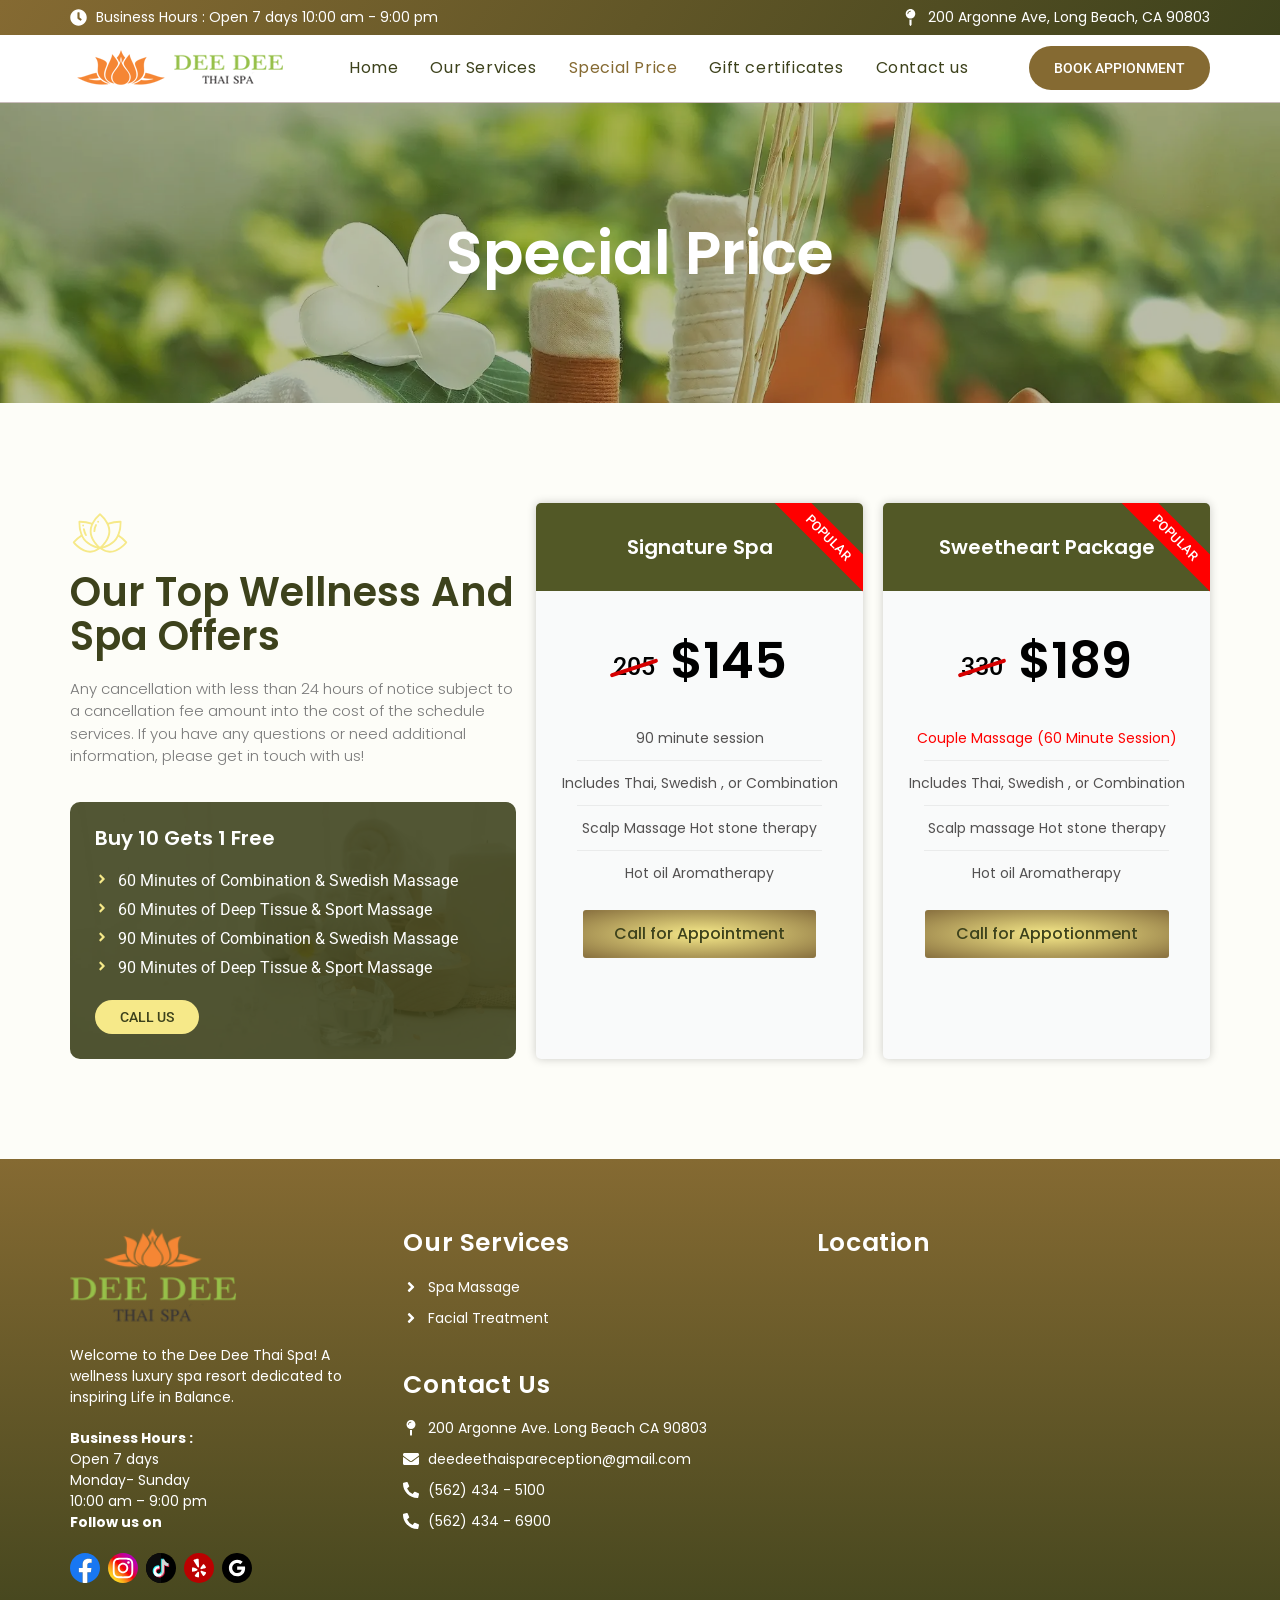
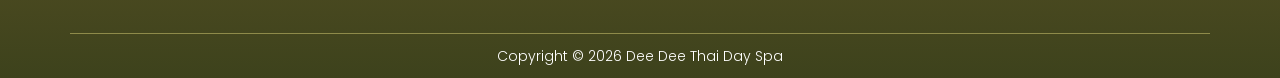
<file: special-price/index.html>
<!doctype html>
<html lang="en-US">
<head>
	<meta charset="UTF-8">
	<meta name="viewport" content="width=device-width, initial-scale=1">
	<link rel="profile" href="https://gmpg.org/xfn/11">
	<title>Special Price &#8211; Dee Dee Thai Spa</title>
<meta name='robots' content='max-image-preview:large' />




<style id="wp-img-auto-sizes-contain-inline-css">
img:is([sizes=auto i],[sizes^="auto," i]){contain-intrinsic-size:3000px 1500px}
/*# sourceURL=wp-img-auto-sizes-contain-inline-css */
</style>
<style id="wp-emoji-styles-inline-css">

	img.wp-smiley, img.emoji {
		display: inline !important;
		border: none !important;
		box-shadow: none !important;
		height: 1em !important;
		width: 1em !important;
		margin: 0 0.07em !important;
		vertical-align: -0.1em !important;
		background: none !important;
		padding: 0 !important;
	}
/*# sourceURL=wp-emoji-styles-inline-css */
</style>
<style id="global-styles-inline-css">
:root{--wp--preset--aspect-ratio--square: 1;--wp--preset--aspect-ratio--4-3: 4/3;--wp--preset--aspect-ratio--3-4: 3/4;--wp--preset--aspect-ratio--3-2: 3/2;--wp--preset--aspect-ratio--2-3: 2/3;--wp--preset--aspect-ratio--16-9: 16/9;--wp--preset--aspect-ratio--9-16: 9/16;--wp--preset--color--black: #000000;--wp--preset--color--cyan-bluish-gray: #abb8c3;--wp--preset--color--white: #ffffff;--wp--preset--color--pale-pink: #f78da7;--wp--preset--color--vivid-red: #cf2e2e;--wp--preset--color--luminous-vivid-orange: #ff6900;--wp--preset--color--luminous-vivid-amber: #fcb900;--wp--preset--color--light-green-cyan: #7bdcb5;--wp--preset--color--vivid-green-cyan: #00d084;--wp--preset--color--pale-cyan-blue: #8ed1fc;--wp--preset--color--vivid-cyan-blue: #0693e3;--wp--preset--color--vivid-purple: #9b51e0;--wp--preset--gradient--vivid-cyan-blue-to-vivid-purple: linear-gradient(135deg,rgb(6,147,227) 0%,rgb(155,81,224) 100%);--wp--preset--gradient--light-green-cyan-to-vivid-green-cyan: linear-gradient(135deg,rgb(122,220,180) 0%,rgb(0,208,130) 100%);--wp--preset--gradient--luminous-vivid-amber-to-luminous-vivid-orange: linear-gradient(135deg,rgb(252,185,0) 0%,rgb(255,105,0) 100%);--wp--preset--gradient--luminous-vivid-orange-to-vivid-red: linear-gradient(135deg,rgb(255,105,0) 0%,rgb(207,46,46) 100%);--wp--preset--gradient--very-light-gray-to-cyan-bluish-gray: linear-gradient(135deg,rgb(238,238,238) 0%,rgb(169,184,195) 100%);--wp--preset--gradient--cool-to-warm-spectrum: linear-gradient(135deg,rgb(74,234,220) 0%,rgb(151,120,209) 20%,rgb(207,42,186) 40%,rgb(238,44,130) 60%,rgb(251,105,98) 80%,rgb(254,248,76) 100%);--wp--preset--gradient--blush-light-purple: linear-gradient(135deg,rgb(255,206,236) 0%,rgb(152,150,240) 100%);--wp--preset--gradient--blush-bordeaux: linear-gradient(135deg,rgb(254,205,165) 0%,rgb(254,45,45) 50%,rgb(107,0,62) 100%);--wp--preset--gradient--luminous-dusk: linear-gradient(135deg,rgb(255,203,112) 0%,rgb(199,81,192) 50%,rgb(65,88,208) 100%);--wp--preset--gradient--pale-ocean: linear-gradient(135deg,rgb(255,245,203) 0%,rgb(182,227,212) 50%,rgb(51,167,181) 100%);--wp--preset--gradient--electric-grass: linear-gradient(135deg,rgb(202,248,128) 0%,rgb(113,206,126) 100%);--wp--preset--gradient--midnight: linear-gradient(135deg,rgb(2,3,129) 0%,rgb(40,116,252) 100%);--wp--preset--font-size--small: 13px;--wp--preset--font-size--medium: 20px;--wp--preset--font-size--large: 36px;--wp--preset--font-size--x-large: 42px;--wp--preset--spacing--20: 0.44rem;--wp--preset--spacing--30: 0.67rem;--wp--preset--spacing--40: 1rem;--wp--preset--spacing--50: 1.5rem;--wp--preset--spacing--60: 2.25rem;--wp--preset--spacing--70: 3.38rem;--wp--preset--spacing--80: 5.06rem;--wp--preset--shadow--natural: 6px 6px 9px rgba(0, 0, 0, 0.2);--wp--preset--shadow--deep: 12px 12px 50px rgba(0, 0, 0, 0.4);--wp--preset--shadow--sharp: 6px 6px 0px rgba(0, 0, 0, 0.2);--wp--preset--shadow--outlined: 6px 6px 0px -3px rgb(255, 255, 255), 6px 6px rgb(0, 0, 0);--wp--preset--shadow--crisp: 6px 6px 0px rgb(0, 0, 0);}.wp-block-button{--wp--preset--dimension--25: 25%;--wp--preset--dimension--50: 50%;--wp--preset--dimension--75: 75%;--wp--preset--dimension--100: 100%;}:root { --wp--style--global--content-size: 800px;--wp--style--global--wide-size: 1200px; }:where(body) { margin: 0; }.wp-site-blocks > .alignleft { float: left; margin-right: 2em; }.wp-site-blocks > .alignright { float: right; margin-left: 2em; }.wp-site-blocks > .aligncenter { justify-content: center; margin-left: auto; margin-right: auto; }:where(.wp-site-blocks) > * { margin-block-start: 24px; margin-block-end: 0; }:where(.wp-site-blocks) > :first-child { margin-block-start: 0; }:where(.wp-site-blocks) > :last-child { margin-block-end: 0; }:root { --wp--style--block-gap: 24px; }:root :where(.is-layout-flow) > :first-child{margin-block-start: 0;}:root :where(.is-layout-flow) > :last-child{margin-block-end: 0;}:root :where(.is-layout-flow) > *{margin-block-start: 24px;margin-block-end: 0;}:root :where(.is-layout-constrained) > :first-child{margin-block-start: 0;}:root :where(.is-layout-constrained) > :last-child{margin-block-end: 0;}:root :where(.is-layout-constrained) > *{margin-block-start: 24px;margin-block-end: 0;}:root :where(.is-layout-flex){gap: 24px;}:root :where(.is-layout-grid){gap: 24px;}.is-layout-flow > .alignleft{float: left;margin-inline-start: 0;margin-inline-end: 2em;}.is-layout-flow > .alignright{float: right;margin-inline-start: 2em;margin-inline-end: 0;}.is-layout-flow > .aligncenter{margin-left: auto !important;margin-right: auto !important;}.is-layout-constrained > .alignleft{float: left;margin-inline-start: 0;margin-inline-end: 2em;}.is-layout-constrained > .alignright{float: right;margin-inline-start: 2em;margin-inline-end: 0;}.is-layout-constrained > .aligncenter{margin-left: auto !important;margin-right: auto !important;}.is-layout-constrained > :where(:not(.alignleft):not(.alignright):not(.alignfull)){max-width: var(--wp--style--global--content-size);margin-left: auto !important;margin-right: auto !important;}.is-layout-constrained > .alignwide{max-width: var(--wp--style--global--wide-size);}body .is-layout-flex{display: flex;}.is-layout-flex{flex-wrap: wrap;align-items: center;}.is-layout-flex > :is(*, div){margin: 0;}body .is-layout-grid{display: grid;}.is-layout-grid > :is(*, div){margin: 0;}body{padding-top: 0px;padding-right: 0px;padding-bottom: 0px;padding-left: 0px;}:root :where(.wp-element-button, .wp-block-button__link){background-color: #32373c;border-width: 0;color: #fff;font-family: inherit;font-size: inherit;font-style: inherit;font-weight: inherit;letter-spacing: inherit;line-height: inherit;padding-top: calc(0.667em + 2px);padding-right: calc(1.333em + 2px);padding-bottom: calc(0.667em + 2px);padding-left: calc(1.333em + 2px);text-decoration: none;text-transform: inherit;}.has-black-color{color: var(--wp--preset--color--black) !important;}.has-cyan-bluish-gray-color{color: var(--wp--preset--color--cyan-bluish-gray) !important;}.has-white-color{color: var(--wp--preset--color--white) !important;}.has-pale-pink-color{color: var(--wp--preset--color--pale-pink) !important;}.has-vivid-red-color{color: var(--wp--preset--color--vivid-red) !important;}.has-luminous-vivid-orange-color{color: var(--wp--preset--color--luminous-vivid-orange) !important;}.has-luminous-vivid-amber-color{color: var(--wp--preset--color--luminous-vivid-amber) !important;}.has-light-green-cyan-color{color: var(--wp--preset--color--light-green-cyan) !important;}.has-vivid-green-cyan-color{color: var(--wp--preset--color--vivid-green-cyan) !important;}.has-pale-cyan-blue-color{color: var(--wp--preset--color--pale-cyan-blue) !important;}.has-vivid-cyan-blue-color{color: var(--wp--preset--color--vivid-cyan-blue) !important;}.has-vivid-purple-color{color: var(--wp--preset--color--vivid-purple) !important;}.has-black-background-color{background-color: var(--wp--preset--color--black) !important;}.has-cyan-bluish-gray-background-color{background-color: var(--wp--preset--color--cyan-bluish-gray) !important;}.has-white-background-color{background-color: var(--wp--preset--color--white) !important;}.has-pale-pink-background-color{background-color: var(--wp--preset--color--pale-pink) !important;}.has-vivid-red-background-color{background-color: var(--wp--preset--color--vivid-red) !important;}.has-luminous-vivid-orange-background-color{background-color: var(--wp--preset--color--luminous-vivid-orange) !important;}.has-luminous-vivid-amber-background-color{background-color: var(--wp--preset--color--luminous-vivid-amber) !important;}.has-light-green-cyan-background-color{background-color: var(--wp--preset--color--light-green-cyan) !important;}.has-vivid-green-cyan-background-color{background-color: var(--wp--preset--color--vivid-green-cyan) !important;}.has-pale-cyan-blue-background-color{background-color: var(--wp--preset--color--pale-cyan-blue) !important;}.has-vivid-cyan-blue-background-color{background-color: var(--wp--preset--color--vivid-cyan-blue) !important;}.has-vivid-purple-background-color{background-color: var(--wp--preset--color--vivid-purple) !important;}.has-black-border-color{border-color: var(--wp--preset--color--black) !important;}.has-cyan-bluish-gray-border-color{border-color: var(--wp--preset--color--cyan-bluish-gray) !important;}.has-white-border-color{border-color: var(--wp--preset--color--white) !important;}.has-pale-pink-border-color{border-color: var(--wp--preset--color--pale-pink) !important;}.has-vivid-red-border-color{border-color: var(--wp--preset--color--vivid-red) !important;}.has-luminous-vivid-orange-border-color{border-color: var(--wp--preset--color--luminous-vivid-orange) !important;}.has-luminous-vivid-amber-border-color{border-color: var(--wp--preset--color--luminous-vivid-amber) !important;}.has-light-green-cyan-border-color{border-color: var(--wp--preset--color--light-green-cyan) !important;}.has-vivid-green-cyan-border-color{border-color: var(--wp--preset--color--vivid-green-cyan) !important;}.has-pale-cyan-blue-border-color{border-color: var(--wp--preset--color--pale-cyan-blue) !important;}.has-vivid-cyan-blue-border-color{border-color: var(--wp--preset--color--vivid-cyan-blue) !important;}.has-vivid-purple-border-color{border-color: var(--wp--preset--color--vivid-purple) !important;}.has-vivid-cyan-blue-to-vivid-purple-gradient-background{background: var(--wp--preset--gradient--vivid-cyan-blue-to-vivid-purple) !important;}.has-light-green-cyan-to-vivid-green-cyan-gradient-background{background: var(--wp--preset--gradient--light-green-cyan-to-vivid-green-cyan) !important;}.has-luminous-vivid-amber-to-luminous-vivid-orange-gradient-background{background: var(--wp--preset--gradient--luminous-vivid-amber-to-luminous-vivid-orange) !important;}.has-luminous-vivid-orange-to-vivid-red-gradient-background{background: var(--wp--preset--gradient--luminous-vivid-orange-to-vivid-red) !important;}.has-very-light-gray-to-cyan-bluish-gray-gradient-background{background: var(--wp--preset--gradient--very-light-gray-to-cyan-bluish-gray) !important;}.has-cool-to-warm-spectrum-gradient-background{background: var(--wp--preset--gradient--cool-to-warm-spectrum) !important;}.has-blush-light-purple-gradient-background{background: var(--wp--preset--gradient--blush-light-purple) !important;}.has-blush-bordeaux-gradient-background{background: var(--wp--preset--gradient--blush-bordeaux) !important;}.has-luminous-dusk-gradient-background{background: var(--wp--preset--gradient--luminous-dusk) !important;}.has-pale-ocean-gradient-background{background: var(--wp--preset--gradient--pale-ocean) !important;}.has-electric-grass-gradient-background{background: var(--wp--preset--gradient--electric-grass) !important;}.has-midnight-gradient-background{background: var(--wp--preset--gradient--midnight) !important;}.has-small-font-size{font-size: var(--wp--preset--font-size--small) !important;}.has-medium-font-size{font-size: var(--wp--preset--font-size--medium) !important;}.has-large-font-size{font-size: var(--wp--preset--font-size--large) !important;}.has-x-large-font-size{font-size: var(--wp--preset--font-size--x-large) !important;}
:root :where(.wp-block-icon svg){width: 24px;}
:root :where(.wp-block-pullquote){font-size: 1.5em;line-height: 1.6;}
/*# sourceURL=global-styles-inline-css */
</style>
<link rel='stylesheet' id='hello-elementor-css' href="../wp-content/themes/hello-elementor/assets/css/reset.css" media='all' />
<link rel='stylesheet' id='hello-elementor-theme-style-css' href="../wp-content/themes/hello-elementor/assets/css/theme.css" media='all' />
<link rel='stylesheet' id='hello-elementor-header-footer-css' href="../wp-content/themes/hello-elementor/assets/css/header-footer.css" media='all' />
<link rel='stylesheet' id='elementor-frontend-css' href="../wp-content/plugins/elementor/assets/css/frontend.min.css" media='all' />
<link rel='stylesheet' id='elementor-post-6-css' href="../wp-content/uploads/elementor/css/post-6.css" media='all' />
<link rel='stylesheet' id='widget-icon-list-css' href="../wp-content/plugins/elementor/assets/css/widget-icon-list.min.css" media='all' />
<link rel='stylesheet' id='widget-image-css' href="../wp-content/plugins/elementor/assets/css/widget-image.min.css" media='all' />
<link rel='stylesheet' id='widget-nav-menu-css' href="../wp-content/plugins/elementor-pro/assets/css/widget-nav-menu.min.css" media='all' />
<link rel='stylesheet' id='e-animation-grow-css' href="../wp-content/plugins/elementor/assets/lib/animations/styles/e-animation-grow.min.css" media='all' />
<link rel='stylesheet' id='widget-social-icons-css' href="../wp-content/plugins/elementor/assets/css/widget-social-icons.min.css" media='all' />
<link rel='stylesheet' id='e-apple-webkit-css' href="../wp-content/plugins/elementor/assets/css/conditionals/apple-webkit.min.css" media='all' />
<link rel='stylesheet' id='widget-heading-css' href="../wp-content/plugins/elementor/assets/css/widget-heading.min.css" media='all' />
<link rel='stylesheet' id='widget-form-css' href="../wp-content/plugins/elementor-pro/assets/css/widget-form.min.css" media='all' />
<link rel='stylesheet' id='widget-google_maps-css' href="../wp-content/plugins/elementor/assets/css/widget-google_maps.min.css" media='all' />
<link rel='stylesheet' id='e-animation-fadeIn-css' href="../wp-content/plugins/elementor/assets/lib/animations/styles/fadeIn.min.css" media='all' />
<link rel='stylesheet' id='widget-price-table-css' href="../wp-content/plugins/elementor-pro/assets/css/widget-price-table.min.css" media='all' />
<link rel='stylesheet' id='elementor-post-720-css' href="../wp-content/uploads/elementor/css/post-720.css" media='all' />
<link rel='stylesheet' id='elementor-post-11-css' href="../wp-content/uploads/elementor/css/post-11.css" media='all' />
<link rel='stylesheet' id='elementor-post-75-css' href="../wp-content/uploads/elementor/css/post-75.css" media='all' />
<link rel='stylesheet' id='elementor-gf-local-roboto-css' href="../wp-content/uploads/elementor/google-fonts/css/roboto.css" media='all' />
<link rel='stylesheet' id='elementor-gf-local-robotoslab-css' href="../wp-content/uploads/elementor/google-fonts/css/robotoslab.css" media='all' />
<link rel='stylesheet' id='elementor-gf-local-poppins-css' href="../wp-content/uploads/elementor/google-fonts/css/poppins.css" media='all' />
<script id="jquery-core-js" src="../wp-includes/js/jquery/jquery.min.js"></script>
<script id="jquery-migrate-js" src="../wp-includes/js/jquery/jquery-migrate.min.js"></script>
<link rel="alternate" title="JSON" type="application/json" href="https://deedeethaispa.com/wp-json/wp/v2/pages/720" />

<link rel="canonical" href="../special-price/index.html" />

<meta name="ti-site-data" content="eyJyIjoiMTowITc6MCEzMDowIiwibyI6Imh0dHBzOlwvXC9kZWVkZWV0aGFpc3BhLmNvbT90aS1vbmxpbmUtdXNlcnMtZ29vZ2xlPTEmYW1wO3A9JTJGc3BlY2lhbC1wcmljZSUyRiZhbXA7X3dwbm9uY2U9OWJlYTU1ODI3MiJ9" /><meta name="generator" content="Elementor 4.2.4; features: e_font_icon_svg, additional_custom_breakpoints; settings: css_print_method-external, google_font-enabled, font_display-swap">
			<style>
				.e-con.e-parent:nth-of-type(n+4):not(.e-lazyloaded):not(.e-no-lazyload),
				.e-con.e-parent:nth-of-type(n+4):not(.e-lazyloaded):not(.e-no-lazyload) * {
					background-image: none !important;
				}
				@media screen and (max-height: 1024px) {
					.e-con.e-parent:nth-of-type(n+3):not(.e-lazyloaded):not(.e-no-lazyload),
					.e-con.e-parent:nth-of-type(n+3):not(.e-lazyloaded):not(.e-no-lazyload) * {
						background-image: none !important;
					}
				}
				@media screen and (max-height: 640px) {
					.e-con.e-parent:nth-of-type(n+2):not(.e-lazyloaded):not(.e-no-lazyload),
					.e-con.e-parent:nth-of-type(n+2):not(.e-lazyloaded):not(.e-no-lazyload) * {
						background-image: none !important;
					}
				}
			</style>
			<link rel="icon" href="../wp-content/uploads/2024/12/favi-150x150.webp" sizes="32x32" />
<link rel="icon" href="../wp-content/uploads/2024/12/favi.webp" sizes="192x192" />
<link rel="apple-touch-icon" href="../wp-content/uploads/2024/12/favi.webp" />
<meta name="msapplication-TileImage" content="https://deedeethaispa.com/wp-content/uploads/2024/12/favi.webp" />
</head>
<body class="wp-singular page-template-default page page-id-720 wp-custom-logo wp-embed-responsive wp-theme-hello-elementor ally-default hello-elementor-default elementor-default elementor-kit-6 elementor-page elementor-page-720">


<a class="skip-link screen-reader-text" href="#content">Skip to content</a>

		<div data-elementor-type="header" data-elementor-id="11" class="elementor elementor-11 elementor-location-header" data-elementor-post-type="elementor_library">
			<div class="elementor-element elementor-element-436d3cc elementor-hidden-mobile e-flex e-con-boxed e-con e-parent" data-id="436d3cc" data-element_type="container" data-e-type="container" data-settings="{&quot;background_background&quot;:&quot;gradient&quot;}">
					<div class="e-con-inner">
				<div class="elementor-element elementor-element-3da8e0e elementor-icon-list--layout-traditional elementor-list-item-link-full_width elementor-widget elementor-widget-icon-list" data-id="3da8e0e" data-element_type="widget" data-e-type="widget" data-widget_type="icon-list.default">
				<div class="elementor-widget-container">
							<ul class="elementor-icon-list-items">
							<li class="elementor-icon-list-item">
											<span class="elementor-icon-list-icon">
							<svg aria-hidden="true" class="e-font-icon-svg e-fas-clock" viewBox="0 0 512 512" xmlns="http://www.w3.org/2000/svg"><path d="M256,8C119,8,8,119,8,256S119,504,256,504,504,393,504,256,393,8,256,8Zm92.49,313h0l-20,25a16,16,0,0,1-22.49,2.5h0l-67-49.72a40,40,0,0,1-15-31.23V112a16,16,0,0,1,16-16h32a16,16,0,0,1,16,16V256l58,42.5A16,16,0,0,1,348.49,321Z"></path></svg>						</span>
										<span class="elementor-icon-list-text">Business Hours : Open 7 days 10:00 am - 9:00 pm</span>
									</li>
						</ul>
						</div>
				</div>
				<div class="elementor-element elementor-element-b6f04a4 elementor-icon-list--layout-traditional elementor-list-item-link-full_width elementor-widget elementor-widget-icon-list" data-id="b6f04a4" data-element_type="widget" data-e-type="widget" data-widget_type="icon-list.default">
				<div class="elementor-widget-container">
							<ul class="elementor-icon-list-items">
							<li class="elementor-icon-list-item">
											<a href="https://maps.app.goo.gl/21uvazH4ackKdCaL8">

												<span class="elementor-icon-list-icon">
							<svg aria-hidden="true" class="e-font-icon-svg e-fas-map-pin" viewBox="0 0 288 512" xmlns="http://www.w3.org/2000/svg"><path d="M112 316.94v156.69l22.02 33.02c4.75 7.12 15.22 7.12 19.97 0L176 473.63V316.94c-10.39 1.92-21.06 3.06-32 3.06s-21.61-1.14-32-3.06zM144 0C64.47 0 0 64.47 0 144s64.47 144 144 144 144-64.47 144-144S223.53 0 144 0zm0 76c-37.5 0-68 30.5-68 68 0 6.62-5.38 12-12 12s-12-5.38-12-12c0-50.73 41.28-92 92-92 6.62 0 12 5.38 12 12s-5.38 12-12 12z"></path></svg>						</span>
										<span class="elementor-icon-list-text">200 Argonne Ave, Long Beach, CA 90803</span>
											</a>
									</li>
						</ul>
						</div>
				</div>
					</div>
				</div>
		<div class="elementor-element elementor-element-cf21712 e-flex e-con-boxed e-con e-parent" data-id="cf21712" data-element_type="container" data-e-type="container" data-settings="{&quot;background_background&quot;:&quot;classic&quot;}">
					<div class="e-con-inner">
		<div class="elementor-element elementor-element-c7f471e e-con-full e-flex e-con e-child" data-id="c7f471e" data-element_type="container" data-e-type="container">
				<div class="elementor-element elementor-element-6fd7428 elementor-widget elementor-widget-image" data-id="6fd7428" data-element_type="widget" data-e-type="widget" data-widget_type="image.default">
				<div class="elementor-widget-container">
																<a href="../index.html">
							<img width="220" height="39" src="../wp-content/uploads/2024/12/nav-logo.png" class="attachment-full size-full wp-image-343" alt="" />								</a>
															</div>
				</div>
				</div>
		<div class="elementor-element elementor-element-f8a61bc e-con-full e-flex e-con e-child" data-id="f8a61bc" data-element_type="container" data-e-type="container">
				<div class="elementor-element elementor-element-47eb31d elementor-nav-menu--stretch elementor-nav-menu--dropdown-tablet elementor-nav-menu__text-align-aside elementor-nav-menu--toggle elementor-nav-menu--burger elementor-widget elementor-widget-nav-menu" data-id="47eb31d" data-element_type="widget" data-e-type="widget" data-settings="{&quot;full_width&quot;:&quot;stretch&quot;,&quot;layout&quot;:&quot;horizontal&quot;,&quot;submenu_icon&quot;:{&quot;value&quot;:&quot;&lt;svg class=\&quot;e-font-icon-svg e-fas-caret-down\&quot; viewBox=\&quot;0 0 320 512\&quot; xmlns=\&quot;http:\/\/www.w3.org\/2000\/svg\&quot;&gt;&lt;path d=\&quot;M31.3 192h257.3c17.8 0 26.7 21.5 14.1 34.1L174.1 354.8c-7.8 7.8-20.5 7.8-28.3 0L17.2 226.1C4.6 213.5 13.5 192 31.3 192z\&quot;&gt;&lt;\/path&gt;&lt;\/svg&gt;&quot;,&quot;library&quot;:&quot;fa-solid&quot;},&quot;toggle&quot;:&quot;burger&quot;}" data-widget_type="nav-menu.default">
				<div class="elementor-widget-container">
								<nav aria-label="Menu" class="elementor-nav-menu--main elementor-nav-menu__container elementor-nav-menu--layout-horizontal e--pointer-none">
				<ul id="menu-1-47eb31d" class="elementor-nav-menu"><li class="menu-item menu-item-type-post_type menu-item-object-page menu-item-home menu-item-49"><a href="../index.html" class="elementor-item">Home</a></li>
<li class="menu-item menu-item-type-post_type menu-item-object-page menu-item-492"><a href="../our-services/index.html" class="elementor-item">Our Services</a></li>
<li class="menu-item menu-item-type-post_type menu-item-object-page current-menu-item page_item page-item-720 current_page_item menu-item-722"><a href="../special-price/index.html" aria-current="page" class="elementor-item elementor-item-active">Special Price</a></li>
<li class="menu-item menu-item-type-post_type menu-item-object-page menu-item-711"><a href="../gift-certificad/index.html" class="elementor-item">Gift certificates</a></li>
<li class="menu-item menu-item-type-custom menu-item-object-custom menu-item-home menu-item-733"><a href="../index.html#contact-us" class="elementor-item elementor-item-anchor">Contact us</a></li>
</ul>			</nav>
					<div class="elementor-menu-toggle" role="button" tabindex="0" aria-label="Menu Toggle" aria-expanded="false">
			<svg aria-hidden="true" role="presentation" class="elementor-menu-toggle__icon--open e-font-icon-svg e-eicon-menu-bar" viewBox="0 0 1000 1000" xmlns="http://www.w3.org/2000/svg"><path d="M104 333H896C929 333 958 304 958 271S929 208 896 208H104C71 208 42 237 42 271S71 333 104 333ZM104 583H896C929 583 958 554 958 521S929 458 896 458H104C71 458 42 487 42 521S71 583 104 583ZM104 833H896C929 833 958 804 958 771S929 708 896 708H104C71 708 42 737 42 771S71 833 104 833Z"></path></svg><svg aria-hidden="true" role="presentation" class="elementor-menu-toggle__icon--close e-font-icon-svg e-eicon-close" viewBox="0 0 1000 1000" xmlns="http://www.w3.org/2000/svg"><path d="M742 167L500 408 258 167C246 154 233 150 217 150 196 150 179 158 167 167 154 179 150 196 150 212 150 229 154 242 171 254L408 500 167 742C138 771 138 800 167 829 196 858 225 858 254 829L496 587 738 829C750 842 767 846 783 846 800 846 817 842 829 829 842 817 846 804 846 783 846 767 842 750 829 737L588 500 833 258C863 229 863 200 833 171 804 137 775 137 742 167Z"></path></svg>		</div>
					<nav class="elementor-nav-menu--dropdown elementor-nav-menu__container" aria-hidden="true">
				<ul id="menu-2-47eb31d" class="elementor-nav-menu"><li class="menu-item menu-item-type-post_type menu-item-object-page menu-item-home menu-item-49"><a href="../index.html" class="elementor-item" tabindex="-1">Home</a></li>
<li class="menu-item menu-item-type-post_type menu-item-object-page menu-item-492"><a href="../our-services/index.html" class="elementor-item" tabindex="-1">Our Services</a></li>
<li class="menu-item menu-item-type-post_type menu-item-object-page current-menu-item page_item page-item-720 current_page_item menu-item-722"><a href="../special-price/index.html" aria-current="page" class="elementor-item elementor-item-active" tabindex="-1">Special Price</a></li>
<li class="menu-item menu-item-type-post_type menu-item-object-page menu-item-711"><a href="../gift-certificad/index.html" class="elementor-item" tabindex="-1">Gift certificates</a></li>
<li class="menu-item menu-item-type-custom menu-item-object-custom menu-item-home menu-item-733"><a href="../index.html#contact-us" class="elementor-item elementor-item-anchor" tabindex="-1">Contact us</a></li>
</ul>			</nav>
						</div>
				</div>
				<div class="elementor-element elementor-element-6d0aa5f elementor-widget elementor-widget-button" data-id="6d0aa5f" data-element_type="widget" data-e-type="widget" data-widget_type="button.default">
				<div class="elementor-widget-container">
									<div class="elementor-button-wrapper">
					<a class="elementor-button elementor-button-link elementor-size-sm" href="tel:5624345100">
						<span class="elementor-button-content-wrapper">
									<span class="elementor-button-text">Book Appionment</span>
					</span>
					</a>
				</div>
								</div>
				</div>
				</div>
					</div>
				</div>
				</div>
		
<main id="content" class="site-main post-720 page type-page status-publish hentry">

	
	<div class="page-content">
				<div data-elementor-type="wp-page" data-elementor-id="720" class="elementor elementor-720" data-elementor-post-type="page">
				<div class="elementor-element elementor-element-ab37a39 e-flex e-con-boxed e-con e-parent" data-id="ab37a39" data-element_type="container" data-e-type="container" data-settings="{&quot;background_background&quot;:&quot;classic&quot;}">
					<div class="e-con-inner">
				<div class="elementor-element elementor-element-39b7b73 elementor-widget elementor-widget-heading" data-id="39b7b73" data-element_type="widget" data-e-type="widget" data-widget_type="heading.default">
				<div class="elementor-widget-container">
					<h2 class="elementor-heading-title elementor-size-default">Special Price</h2>				</div>
				</div>
					</div>
				</div>
		<div class="elementor-element elementor-element-0b3fe04 e-flex e-con-boxed e-con e-parent" data-id="0b3fe04" data-element_type="container" data-e-type="container" data-settings="{&quot;background_background&quot;:&quot;classic&quot;}">
					<div class="e-con-inner">
		<div class="elementor-element elementor-element-8e8c192 e-con-full e-flex e-con e-child" data-id="8e8c192" data-element_type="container" data-e-type="container">
				<div class="elementor-element elementor-element-f4c4eae elementor-view-default elementor-widget elementor-widget-icon" data-id="f4c4eae" data-element_type="widget" data-e-type="widget" data-widget_type="icon.default">
				<div class="elementor-widget-container">
							<div class="elementor-icon-wrapper">
			<div class="elementor-icon">
			<svg xmlns="http://www.w3.org/2000/svg" id="Line" viewBox="0 0 64 64" width="512" height="512"><path d="M26,31a1,1,0,0,1-1-1,15.2016,15.2016,0,0,1,1.8721-7.001,1,1,0,0,1,1.7754.9219A13.2292,13.2292,0,0,0,27,30,1,1,0,0,1,26,31Z"></path><path d="M17.001,35.2646a1,1,0,0,1-.8848-.5312,25.6128,25.6128,0,0,1-2.3144-6.52,1,1,0,1,1,1.9531-.4278,23.62,23.62,0,0,0,2.1289,6.01,1,1,0,0,1-.8828,1.4687Z"></path><circle cx="14" cy="24" r="1"></circle><circle cx="30" cy="20" r="1"></circle><path d="M60.7871,41.3838A34.3513,34.3513,0,0,0,52.5609,34.16a36.5411,36.5411,0,0,0,2.4176-14.2143.998.998,0,0,0-.9424-.9433,36.7731,36.7731,0,0,0-13.3686,2.124,34.1877,34.1877,0,0,0-8.04-9.9043,1.0019,1.0019,0,0,0-1.2558,0,34.1877,34.1877,0,0,0-8.04,9.9043A36.7675,36.7675,0,0,0,9.9639,19.002a.998.998,0,0,0-.9424.9433A36.539,36.539,0,0,0,11.4393,34.16a34.349,34.349,0,0,0-8.2264,7.2243.9973.9973,0,0,0,0,1.2324C3.5449,43.04,11.458,53,21.5,53c4.0534,0,7.6877-1.9592,10.5-3.8043C34.8123,51.0408,38.4466,53,42.5,53c10.042,0,17.9551-9.96,18.2871-10.3838A.9973.9973,0,0,0,60.7871,41.3838Zm-7.791-20.4c-.0137,3.085-.5547,13.1348-6.7031,19.3a24.7778,24.7778,0,0,1-11.0349,6.0244C38.3351,43.0922,43,37.0546,43,30a18.446,18.446,0,0,0-1.4917-7.0586A35.57,35.57,0,0,1,52.9961,20.9834ZM32,13.3252C34.1387,15.2578,41,22.0791,41,30s-6.8613,14.7422-9,16.6748C29.8613,44.7422,23,37.9209,23,30S29.8613,15.2578,32,13.3252Zm-9.5083,9.6162A18.446,18.446,0,0,0,21,30c0,7.0546,4.665,13.0921,7.742,16.3076a24.7746,24.7746,0,0,1-11.034-6.0234c-6.1494-6.1651-6.69-16.2158-6.7041-19.3008A35.57,35.57,0,0,1,22.4917,22.9414ZM5.3076,41.999a33.2953,33.2953,0,0,1,6.9639-5.9928,21.6531,21.6531,0,0,0,4.0215,5.6911,26.9937,26.9937,0,0,0,13.0176,6.82A15.8692,15.8692,0,0,1,21.5,51C13.8,51,7.17,44.1221,5.3076,41.999ZM42.5,51a15.8692,15.8692,0,0,1-7.8106-2.4825A26.9965,26.9965,0,0,0,47.708,41.6963a21.65,21.65,0,0,0,4.0207-5.69A33.3838,33.3838,0,0,1,58.6924,42C56.833,44.124,50.2148,51,42.5,51Z"></path></svg>			</div>
		</div>
						</div>
				</div>
				<div class="elementor-element elementor-element-e7be6f3 elementor-invisible elementor-widget elementor-widget-heading" data-id="e7be6f3" data-element_type="widget" data-e-type="widget" data-settings="{&quot;_animation&quot;:&quot;fadeIn&quot;}" data-widget_type="heading.default">
				<div class="elementor-widget-container">
					<h2 class="elementor-heading-title elementor-size-default">Our top Wellness and Spa offers</h2>				</div>
				</div>
				<div class="elementor-element elementor-element-35d6e64 elementor-widget elementor-widget-text-editor" data-id="35d6e64" data-element_type="widget" data-e-type="widget" data-widget_type="text-editor.default">
				<div class="elementor-widget-container">
									<p>Any cancellation with less than 24 hours of notice subject to a cancellation fee amount into the cost of the schedule services. If you have any questions or need additional information, please get in touch with us!</p>								</div>
				</div>
		<div class="elementor-element elementor-element-b6dd595 e-con-full e-flex e-con e-child" data-id="b6dd595" data-element_type="container" data-e-type="container" data-settings="{&quot;background_background&quot;:&quot;classic&quot;}">
				<div class="elementor-element elementor-element-4bb8de6 elementor-invisible elementor-widget elementor-widget-heading" data-id="4bb8de6" data-element_type="widget" data-e-type="widget" data-settings="{&quot;_animation&quot;:&quot;fadeIn&quot;}" data-widget_type="heading.default">
				<div class="elementor-widget-container">
					<h2 class="elementor-heading-title elementor-size-default">Buy 10 Gets 1 Free
</h2>				</div>
				</div>
				<div class="elementor-element elementor-element-7615b45 elementor-icon-list--layout-traditional elementor-list-item-link-full_width elementor-widget elementor-widget-icon-list" data-id="7615b45" data-element_type="widget" data-e-type="widget" data-widget_type="icon-list.default">
				<div class="elementor-widget-container">
							<ul class="elementor-icon-list-items">
							<li class="elementor-icon-list-item">
											<span class="elementor-icon-list-icon">
							<svg aria-hidden="true" class="e-font-icon-svg e-fas-angle-right" viewBox="0 0 256 512" xmlns="http://www.w3.org/2000/svg"><path d="M224.3 273l-136 136c-9.4 9.4-24.6 9.4-33.9 0l-22.6-22.6c-9.4-9.4-9.4-24.6 0-33.9l96.4-96.4-96.4-96.4c-9.4-9.4-9.4-24.6 0-33.9L54.3 103c9.4-9.4 24.6-9.4 33.9 0l136 136c9.5 9.4 9.5 24.6.1 34z"></path></svg>						</span>
										<span class="elementor-icon-list-text">60 Minutes of Combination &amp;  Swedish Massage</span>
									</li>
								<li class="elementor-icon-list-item">
											<span class="elementor-icon-list-icon">
							<svg aria-hidden="true" class="e-font-icon-svg e-fas-angle-right" viewBox="0 0 256 512" xmlns="http://www.w3.org/2000/svg"><path d="M224.3 273l-136 136c-9.4 9.4-24.6 9.4-33.9 0l-22.6-22.6c-9.4-9.4-9.4-24.6 0-33.9l96.4-96.4-96.4-96.4c-9.4-9.4-9.4-24.6 0-33.9L54.3 103c9.4-9.4 24.6-9.4 33.9 0l136 136c9.5 9.4 9.5 24.6.1 34z"></path></svg>						</span>
										<span class="elementor-icon-list-text">60 Minutes of Deep Tissue &amp; Sport  Massage</span>
									</li>
								<li class="elementor-icon-list-item">
											<span class="elementor-icon-list-icon">
							<svg aria-hidden="true" class="e-font-icon-svg e-fas-angle-right" viewBox="0 0 256 512" xmlns="http://www.w3.org/2000/svg"><path d="M224.3 273l-136 136c-9.4 9.4-24.6 9.4-33.9 0l-22.6-22.6c-9.4-9.4-9.4-24.6 0-33.9l96.4-96.4-96.4-96.4c-9.4-9.4-9.4-24.6 0-33.9L54.3 103c9.4-9.4 24.6-9.4 33.9 0l136 136c9.5 9.4 9.5 24.6.1 34z"></path></svg>						</span>
										<span class="elementor-icon-list-text">90 Minutes of Combination &amp;  Swedish Massage</span>
									</li>
								<li class="elementor-icon-list-item">
											<span class="elementor-icon-list-icon">
							<svg aria-hidden="true" class="e-font-icon-svg e-fas-angle-right" viewBox="0 0 256 512" xmlns="http://www.w3.org/2000/svg"><path d="M224.3 273l-136 136c-9.4 9.4-24.6 9.4-33.9 0l-22.6-22.6c-9.4-9.4-9.4-24.6 0-33.9l96.4-96.4-96.4-96.4c-9.4-9.4-9.4-24.6 0-33.9L54.3 103c9.4-9.4 24.6-9.4 33.9 0l136 136c9.5 9.4 9.5 24.6.1 34z"></path></svg>						</span>
										<span class="elementor-icon-list-text">90 Minutes of Deep Tissue &amp; Sport  Massage</span>
									</li>
						</ul>
						</div>
				</div>
				<div class="elementor-element elementor-element-99f07ed elementor-widget elementor-widget-button" data-id="99f07ed" data-element_type="widget" data-e-type="widget" data-widget_type="button.default">
				<div class="elementor-widget-container">
									<div class="elementor-button-wrapper">
					<a class="elementor-button elementor-button-link elementor-size-sm" href="tel:5624345100">
						<span class="elementor-button-content-wrapper">
									<span class="elementor-button-text">Call us</span>
					</span>
					</a>
				</div>
								</div>
				</div>
				</div>
				</div>
		<div class="elementor-element elementor-element-9ae3a49 e-con-full e-flex e-con e-child" data-id="9ae3a49" data-element_type="container" data-e-type="container">
				<div class="elementor-element elementor-element-3eb0d72 elementor-widget__width-initial elementor-widget elementor-widget-price-table" data-id="3eb0d72" data-element_type="widget" data-e-type="widget" data-widget_type="price-table.default">
				<div class="elementor-widget-container">
					
		<div class="elementor-price-table">
							<div class="elementor-price-table__header">
											<h3 class="elementor-price-table__heading">
						Signature Spa						</h3>
					
									</div>
			
			<div class="elementor-price-table__price">
									<div class="elementor-price-table__original-price elementor-typo-excluded">
						205					</div>
																	<span class="elementor-price-table__integer-part">
						$145					</span>
				
				
				
							</div>

							<ul class="elementor-price-table__features-list">
											<li class="elementor-repeater-item-3daf40c">
							<div class="elementor-price-table__feature-inner">
																									<span >
										90 minute session									</span>
																</div>
						</li>
											<li class="elementor-repeater-item-5a5aba5">
							<div class="elementor-price-table__feature-inner">
																									<span >
										Includes Thai, Swedish , or Combination									</span>
																</div>
						</li>
											<li class="elementor-repeater-item-ec83dc3">
							<div class="elementor-price-table__feature-inner">
																									<span >
										Scalp Massage Hot stone therapy									</span>
																</div>
						</li>
											<li class="elementor-repeater-item-58f2f3a">
							<div class="elementor-price-table__feature-inner">
																									<span >
										Hot oil Aromatherapy									</span>
																</div>
						</li>
									</ul>
			
							<div class="elementor-price-table__footer">
											<a class="elementor-price-table__button elementor-button elementor-size-md" href="tel:5624345100">
							Call for Appointment						</a>
					
									</div>
					</div>

					<div class="elementor-price-table__ribbon elementor-ribbon-right">
				<div class="elementor-price-table__ribbon-inner">
					Popular				</div>
			</div>
							</div>
				</div>
				<div class="elementor-element elementor-element-d6a598e elementor-widget__width-initial elementor-widget elementor-widget-price-table" data-id="d6a598e" data-element_type="widget" data-e-type="widget" data-widget_type="price-table.default">
				<div class="elementor-widget-container">
					
		<div class="elementor-price-table">
							<div class="elementor-price-table__header">
											<h3 class="elementor-price-table__heading">
						Sweetheart Package						</h3>
					
									</div>
			
			<div class="elementor-price-table__price">
									<div class="elementor-price-table__original-price elementor-typo-excluded">
						330					</div>
																	<span class="elementor-price-table__integer-part">
						$189					</span>
				
				
				
							</div>

							<ul class="elementor-price-table__features-list">
											<li class="elementor-repeater-item-5a5aba5">
							<div class="elementor-price-table__feature-inner">
																									<span >
										<span style="color:red;">Couple Massage (60 Minute Session)</span>									</span>
																</div>
						</li>
											<li class="elementor-repeater-item-3daf40c">
							<div class="elementor-price-table__feature-inner">
																									<span >
										Includes Thai, Swedish , or Combination									</span>
																</div>
						</li>
											<li class="elementor-repeater-item-ec83dc3">
							<div class="elementor-price-table__feature-inner">
																									<span >
										Scalp massage Hot stone therapy									</span>
																</div>
						</li>
											<li class="elementor-repeater-item-58f2f3a">
							<div class="elementor-price-table__feature-inner">
																									<span >
										Hot oil Aromatherapy									</span>
																</div>
						</li>
									</ul>
			
							<div class="elementor-price-table__footer">
											<a class="elementor-price-table__button elementor-button elementor-size-md" href="tel:5624345100">
							Call for Appotionment						</a>
					
									</div>
					</div>

					<div class="elementor-price-table__ribbon elementor-ribbon-right">
				<div class="elementor-price-table__ribbon-inner">
					Popular				</div>
			</div>
							</div>
				</div>
				</div>
					</div>
				</div>
				</div>
		
		
			</div>

	
</main>

			<div data-elementor-type="footer" data-elementor-id="75" class="elementor elementor-75 elementor-location-footer" data-elementor-post-type="elementor_library">
			<div class="elementor-element elementor-element-bcb4d30 e-flex e-con-boxed e-con e-parent" data-id="bcb4d30" data-element_type="container" data-e-type="container" id="contact-us" data-settings="{&quot;background_background&quot;:&quot;gradient&quot;}">
					<div class="e-con-inner">
		<div class="elementor-element elementor-element-57c51db e-con-full e-flex e-con e-child" data-id="57c51db" data-element_type="container" data-e-type="container">
		<div class="elementor-element elementor-element-d16c787 e-con-full e-flex e-con e-child" data-id="d16c787" data-element_type="container" data-e-type="container">
				<div class="elementor-element elementor-element-2545aa8 elementor-widget__width-initial elementor-widget elementor-widget-image" data-id="2545aa8" data-element_type="widget" data-e-type="widget" data-widget_type="image.default">
				<div class="elementor-widget-container">
															<img width="168" height="90" src="../wp-content/uploads/2024/12/header-logo.png" class="attachment-full size-full wp-image-30" alt="" />															</div>
				</div>
				<div class="elementor-element elementor-element-77feefe elementor-widget-tablet__width-initial elementor-widget__width-initial elementor-widget elementor-widget-text-editor" data-id="77feefe" data-element_type="widget" data-e-type="widget" data-widget_type="text-editor.default">
				<div class="elementor-widget-container">
									Welcome to the Dee Dee Thai Spa! A wellness luxury spa resort dedicated to inspiring Life in Balance.								</div>
				</div>
				<div class="elementor-element elementor-element-c027a31 elementor-widget-tablet__width-initial elementor-widget__width-initial elementor-widget elementor-widget-text-editor" data-id="c027a31" data-element_type="widget" data-e-type="widget" data-widget_type="text-editor.default">
				<div class="elementor-widget-container">
									<strong>Business Hours :</strong><br>
Open 7 days<br>
Monday- Sunday<br>
10:00 am &#8211; 9:00 pm<br>

<strong>Follow us on</strong>								</div>
				</div>
				<div class="elementor-element elementor-element-7b4ea26 elementor-shape-circle e-grid-align-left e-grid-align-mobile-left elementor-widget-mobile__width-inherit elementor-grid-0 elementor-widget elementor-widget-social-icons" data-id="7b4ea26" data-element_type="widget" data-e-type="widget" data-widget_type="social-icons.default">
				<div class="elementor-widget-container">
							<div class="elementor-social-icons-wrapper elementor-grid" role="list">
							<span class="elementor-grid-item" role="listitem">
					<a class="elementor-icon elementor-social-icon elementor-social-icon- elementor-animation-grow elementor-repeater-item-eb6ec19" href="https://www.facebook.com/profile.php?id=61578241028779&#038;sfnsn=mo&#038;mibextid=RUbZ1f" target="_blank">
						<span class="elementor-screen-only"></span>
						<svg xmlns="http://www.w3.org/2000/svg" id="Capa_1" height="512" viewBox="0 0 512 512" width="512"><g><path d="m512 256c0 127.78-93.62 233.69-216 252.89v-178.89h59.65l11.35-74h-71v-48.02c0-20.25 9.92-39.98 41.72-39.98h32.28v-63s-29.3-5-57.31-5c-58.47 0-96.69 35.44-96.69 99.6v56.4h-65v74h65v178.89c-122.38-19.2-216-125.11-216-252.89 0-141.38 114.62-256 256-256s256 114.62 256 256z" fill="#1877f2"></path><path d="m355.65 330 11.35-74h-71v-48.021c0-20.245 9.918-39.979 41.719-39.979h32.281v-63s-29.296-5-57.305-5c-58.476 0-96.695 35.44-96.695 99.6v56.4h-65v74h65v178.889c13.034 2.045 26.392 3.111 40 3.111s26.966-1.066 40-3.111v-178.889z" fill="#fff"></path></g></svg>					</a>
				</span>
							<span class="elementor-grid-item" role="listitem">
					<a class="elementor-icon elementor-social-icon elementor-social-icon- elementor-animation-grow elementor-repeater-item-f325b4f" href="https://www.instagram.com/deedeethaispa" target="_blank">
						<span class="elementor-screen-only"></span>
						<svg xmlns="http://www.w3.org/2000/svg" xmlns:xlink="http://www.w3.org/1999/xlink" id="Layer_1" viewBox="0 0 1000 1000"><linearGradient id="SVGID_1_" gradientUnits="userSpaceOnUse" x1="146.447" x2="853.554" y1="853.554" y2="146.447"><stop offset="0" stop-color="#ffd521"></stop><stop offset=".05510481" stop-color="#ffd020"></stop><stop offset=".1241" stop-color="#fec01e"></stop><stop offset=".2004" stop-color="#fca71b"></stop><stop offset=".2821" stop-color="#fa8316"></stop><stop offset=".3681" stop-color="#f85510"></stop><stop offset=".4563" stop-color="#f51e09"></stop><stop offset=".5" stop-color="#f30005"></stop><stop offset=".5035" stop-color="#f20007"></stop><stop offset=".5966" stop-color="#e1003b"></stop><stop offset=".6879" stop-color="#d30067"></stop><stop offset=".7757" stop-color="#c70088"></stop><stop offset=".8589" stop-color="#bf00a0"></stop><stop offset=".9357" stop-color="#bb00af"></stop><stop offset="1" stop-color="#b900b4"></stop></linearGradient><path d="m500 1000c-276.1 0-500-223.9-500-500 0-276.1 223.9-500 500-500 276.1 0 500 223.9 500 500 0 276.1-223.9 500-500 500z" fill="url(#SVGID_1_)"></path><g fill="#fff"><path d="m500 220.2c91.1 0 101.9.3 137.9 2 33.3 1.5 51.4 7.1 63.4 11.8 15.9 6.2 27.3 13.6 39.2 25.5s19.3 23.3 25.5 39.2c4.7 12 10.2 30.1 11.8 63.4 1.6 36 2 46.8 2 137.9s-.3 101.9-2 137.9c-1.5 33.3-7.1 51.4-11.8 63.4-6.2 15.9-13.6 27.3-25.5 39.2s-23.3 19.3-39.2 25.5c-12 4.7-30.1 10.2-63.4 11.8-36 1.6-46.8 2-137.9 2s-101.9-.3-137.9-2c-33.3-1.5-51.4-7.1-63.4-11.8-15.9-6.2-27.3-13.6-39.2-25.5s-19.3-23.3-25.5-39.2c-4.7-12-10.2-30.1-11.8-63.4-1.6-36-2-46.8-2-137.9s.3-101.9 2-137.9c1.5-33.3 7.1-51.4 11.8-63.4 6.2-15.9 13.6-27.3 25.5-39.2s23.3-19.3 39.2-25.5c12-4.7 30.1-10.2 63.4-11.8 36-1.7 46.8-2 137.9-2m0-61.5c-92.7 0-104.3.4-140.7 2.1-36.3 1.7-61.1 7.4-82.9 15.9-22.4 8.6-41.5 20.3-60.4 39.3-19 19-30.6 38-39.4 60.5-8.4 21.7-14.2 46.5-15.9 82.9s-2.1 48-2.1 140.7.4 104.3 2.1 140.7c1.7 36.3 7.4 61.1 15.9 82.9 8.7 22.3 20.4 41.4 39.4 60.3 19 19 38 30.6 60.5 39.4 21.7 8.4 46.5 14.2 82.9 15.9s48 2.1 140.7 2.1 104.3-.4 140.7-2.1c36.3-1.7 61.1-7.4 82.9-15.9 22.3-8.7 41.4-20.4 60.3-39.4 19-19 30.6-38 39.4-60.5 8.4-21.7 14.2-46.5 15.9-82.9s2.1-48 2.1-140.7-.4-104.3-2.1-140.7c-1.7-36.3-7.4-61.1-15.9-82.9-8.7-22.3-20.4-41.4-39.4-60.3-19-19-38-30.6-60.5-39.4-21.7-8.4-46.5-14.2-82.9-15.9-36.3-1.6-47.9-2-140.6-2z"></path><path d="m500 324.7c-96.8 0-175.3 78.5-175.3 175.3s78.5 175.3 175.3 175.3 175.3-78.5 175.3-175.3-78.5-175.3-175.3-175.3zm0 289.1c-62.8 0-113.8-50.9-113.8-113.8s51-113.8 113.8-113.8 113.8 50.9 113.8 113.8-51 113.8-113.8 113.8z"></path><circle cx="682.2" cy="317.8" r="41"></circle></g></svg>					</a>
				</span>
							<span class="elementor-grid-item" role="listitem">
					<a class="elementor-icon elementor-social-icon elementor-social-icon- elementor-animation-grow elementor-repeater-item-8933561" href="https://www.tiktok.com/@deedeethaispa" target="_blank">
						<span class="elementor-screen-only"></span>
						<svg xmlns="http://www.w3.org/2000/svg" id="Layer_1" height="512" viewBox="0 0 405.82 405.82" width="512" data-name="Layer 1"><g transform="translate(-2.24 -1.18)"><path d="m408.07 204.09c0 112.06-90.85 202.91-202.92 202.91h-.38c-111.89-.21-202.53-91-202.53-202.91s90.64-202.71 202.53-202.91h.38c112.07 0 202.92 90.82 202.92 202.91z"></path><path d="m204.77 1.18v405.82c-111.89-.21-202.53-91-202.53-202.91s90.64-202.71 202.53-202.91z" fill="#0c0c0c"></path><path d="m315.56 147.92-.25 41.57a100.19 100.19 0 0 1 -24-3.22 101.52 101.52 0 0 1 -33.65-15.83c0 4.25.06 10.59.06 18.3 0 10.26 0 16.09-.06 22.28-.18 38.24.77 45.64-2.59 60.76a78.83 78.83 0 0 1 -2.86 10.75c-6.46 18-20.54 32.42-34.89 40.09a69.47 69.47 0 0 1 -12.55 5.17c-27.12 8.22-59.71 1-76.53-19l-.11-.12-.13-.17c-14.29-17.24-17.41-44.12-17.71-51 0-.88-.06-1.74-.06-1.74a84.38 84.38 0 0 1 4-27.72c2.9-9.26 12.45-28.59 33.9-40.33a74.14 74.14 0 0 1 43.74-8.37l-.49 42.07c-.85-.22-21.4-5.09-34.89 8.91-12.22 12.68-11.43 33.11-2.76 44.68.46.62.95 1.22 1.46 1.78 4.85 5.41 11 7.44 15.15 8.86a50.15 50.15 0 0 0 17.07 2.5 31.3 31.3 0 0 0 17.34-5.57c14.1-9.58 16-26.64 16.07-27.61q-.26-82.38-.49-164.76v-.05l26.43-.47h.43l3.83-.07a80.81 80.81 0 0 0 14.09 28 78.29 78.29 0 0 0 6.6 7.4 84.91 84.91 0 0 0 31.3 19.34h.08a90.74 90.74 0 0 0 12.47 3.57z" fill="#fd2854"></path><path d="m303.61 166.73h-.08a91.72 91.72 0 0 1 -42.53-3.23 90.55 90.55 0 0 1 -26.62-13.89 269.58 269.58 0 0 1 0 88c-5.71 34.24-9.29 55.7-28.4 69.43-.4.29-.81.58-1.22.85-26.39 17.87-63.26 9-76.77.59l-.2-.12-.38-.24a88.54 88.54 0 0 1 -12.48-10 72.81 72.81 0 0 1 -22.11-51.47 78 78 0 0 1 4.87-29.21c2.25-6 10.61-27.34 33.9-40.33a75.7 75.7 0 0 1 48.92-8.28q-.1 5-.19 10v.07l-.39 21.1a63.8 63.8 0 0 0 -22.29-1.24c-6 .74-11.88 1.43-18.13 5.36a36.37 36.37 0 0 0 -15.78 22.52 30.31 30.31 0 0 0 -.8 13.86c.24 1.32 2 10.49 9.4 17.07 2.49 2.21 3.55 2.3 7.18 5.69 3.2 3 4 4.44 6.93 6.93 0 0 .72.61 1.9 1.47a2.15 2.15 0 0 0 .24.18 42.89 42.89 0 0 0 5.07 3.19c7.33 3.84 20.45 4.25 30.07-.42 13.31-6.47 20.57-21.35 20.54-30.19q-.24-82.41-.49-164.81h.92l40.82-.24a32.32 32.32 0 0 0 1.31 9.41c.1.33.2.64.31 1s.18.53.27.78a45 45 0 0 0 2.19 4.86l.57 1.15v.09a.12.12 0 0 0 0 .08l.09.19.09.18a3.79 3.79 0 0 0 .18.34c.06.13.13.26.2.39.38.73.9 1.69 1.49 2.77.37.67.76 1.34 1.16 2l.43.71c.21.36.43.72.65 1.07l.8 1.27c3.11 4.91 8.57 13.18 16.31 19.43 10.88 8.78 23.38 11.26 31.22 12 .05 2.46.11 4.92.16 7.38q.44 11.14.67 22.26z" fill="#24f6fa"></path><path d="m303.74 178.48a89.19 89.19 0 0 1 -57.25-18.13v88c-.2 3.37-3.15 40.54-36.73 61-1.66 1-3.33 1.93-5 2.79-31.59 16.12-62.46 3.49-65.51 2.18a40.94 40.94 0 0 1 -8.66-4c-.85-.53-1.68-1.08-2.47-1.65l-.71-.53c-20.6-15.64-21.45-47.5-21.58-52.2a84.38 84.38 0 0 1 4-27.72c3.4-10.85 13.55-29.14 33.9-40.33a74.07 74.07 0 0 1 36.63-9v.07q-.25 15.85-.5 31.71c-2.15-.58-15.33-3.9-28.21 4.21a36.37 36.37 0 0 0 -15.78 22.52 32.43 32.43 0 0 0 -.8 13.85 31.66 31.66 0 0 0 7.78 15.26 36.46 36.46 0 0 0 5.53 5.17 2.15 2.15 0 0 0 .24.18 31.4 31.4 0 0 0 5.07 3.19l.06.05a31.38 31.38 0 0 0 33.68 13.14 37.37 37.37 0 0 0 8.47-2.86 33.53 33.53 0 0 0 8.87-6.14c10.12-9.73 11.6-23.19 11.67-24l-.44-164.89 4.4-.09 26.43-.52h.38c.1.26.21.52.32.78.61 1.47 1.34 3.1 2.19 4.86l.57 1.15v.09a.12.12 0 0 0 0 .08l.09.19.09.18a3.79 3.79 0 0 0 .18.34c.06.13.13.26.2.39.46.9 1 1.83 1.49 2.77.37.67.76 1.34 1.16 2l.43.71.65 1.07.8 1.27a98.26 98.26 0 0 0 16.31 19.43 98.5 98.5 0 0 0 31.3 19.34h.08c.13 7.41.26 14.84.38 22.25z" fill="#fff"></path><path d="" fill="#24f6fa"></path><path d="" fill="#fff"></path><path d="" fill="#24f6fa"></path><path d="m315.56 147.92-.25 41.57a100.19 100.19 0 0 1 -24-3.22 101.52 101.52 0 0 1 -33.65-15.83c0 4.25.06 10.59.06 18.3 0 10.26 0 16.09-.06 22.28-.18 38.24.77 45.64-2.59 60.76a78.83 78.83 0 0 1 -2.86 10.75c-6.46 18-20.54 32.42-34.89 40.09a69.47 69.47 0 0 1 -12.55 5.17v-248.18l40.82-.24a32.32 32.32 0 0 0 1.31 9.41c.1.33.2.64.31 1l3.83-.07a80.81 80.81 0 0 0 14.09 28 78.29 78.29 0 0 0 6.6 7.4c10.88 8.78 23.38 11.26 31.22 12 .05 2.46.11 4.92.16 7.38a90.74 90.74 0 0 0 12.45 3.43z" opacity=".17"></path></g></svg>					</a>
				</span>
							<span class="elementor-grid-item" role="listitem">
					<a class="elementor-icon elementor-social-icon elementor-social-icon- elementor-animation-grow elementor-repeater-item-da75a04" href="https://www.yelp.com/biz/dee-dee-thai-spa-long-beach" target="_blank">
						<span class="elementor-screen-only"></span>
						<svg xmlns="http://www.w3.org/2000/svg" height="512" viewBox="0 0 176 176" width="512"><g id="Layer_2" data-name="Layer 2"><g id="_29.yelp" data-name="29.yelp"><circle id="background" cx="88" cy="88" fill="#b00" r="88"></circle><g id="icon" fill="#fff"><path d="m88.28 114c.18-4.28-5.8-6.4-8.38-3.08-5.56 6.72-16 18.92-16.61 20.43-1.59 4.58 5.87 7.5 10.6 9.27q7.71 2.9 11 2.34a3.83 3.83 0 0 0 3.07-2.44c.37-1.18.33-25.52.32-26.52z"></path><path d="m85.81 35.94a3.73 3.73 0 0 0 -3-2.75c-4.72-1.19-22.73 3.81-26.08 7.45a3.92 3.92 0 0 0 -1.14 3.79l22.85 36.66c4.67 7.47 10.56 5.22 10.15-3.09-.3-5.49-2.49-40.21-2.77-42z"></path><path d="m76.14 102.83c4.32-1.33 4-7.66.32-9.14-9.8-4-23.19-9.69-24.22-9.69-4-.24-4.79 5.5-5.19 9.61a50.7 50.7 0 0 0 -.05 10.21c.3 3.27 1 6.61 4.28 6.81 1.41 0 24.67-7.73 24.88-7.8z"></path><path d="m127 88.23a4.07 4.07 0 0 0 1.59-3.84c-.49-4.69-8.39-16.54-12.34-18.46a3.7 3.7 0 0 0 -3.93.13c-1.48 1-14.85 20.37-15.64 21.17-2.6 3.52 1.12 8.58 5 7.55l-.06.14c1.58-.53 24.19-5.92 25.38-6.69z"></path><path d="m103.22 104.43c-4-1.44-7.85 3.71-5.5 7.25.67 1.13 12.87 21.56 14 22.32a3.56 3.56 0 0 0 3.8.44c4.15-1.66 13.13-13.18 13.71-17.68a3.71 3.71 0 0 0 -1.31-3.73c-.9-.81-24.65-8.6-24.65-8.6z"></path></g></g></g></svg>					</a>
				</span>
							<span class="elementor-grid-item" role="listitem">
					<a class="elementor-icon elementor-social-icon elementor-social-icon- elementor-animation-grow elementor-repeater-item-364293c" href="https://www.google.com/search?sca_esv=73cfac6e472fb041&#038;rlz=1C1CHZN_enUS949US949&#038;sxsrf=ANbL-n6VxFAs2tf7x4m9fb-jlVvFVGacCw:1770168353774&#038;si=AL3DRZFIhG6pAqfNLal55wUTwygCG0fClF3UxiOmgw9Hq7nbWc6Ml5FVBOsvfHlyeed8B5FfbzvB6s2HvoTiV3UFaXPBxcNrGTQqApANOQ7giOkM3MDtwPUt_OwHawmg17PpCito_8R5&#038;q=Dee+Dee+Thai+Spa+Reviews&#038;sa=X&#038;ved=2ahUKEwjpga3_1r6SAxVZGEQIHS9WCGgQ0bkNegQINRAH&#038;biw=1257&#038;bih=827&#038;dpr=1.1&#038;aic=0" target="_blank">
						<span class="elementor-screen-only"></span>
						<svg xmlns="http://www.w3.org/2000/svg" height="512" viewBox="0 0 32 32" width="512"><g id="Flat_copy_5"><g><path d="m16-.01c-8.837 0-16 7.163-16 16 0 8.836 7.163 16 16 16s16-7.164 16-16c0-8.837-7.163-16-16-16z"></path></g><path d="m24.477 14.334c.111.59.171 1.209.171 1.854 0 5.044-3.377 8.631-8.476 8.631-4.878 0-8.83-3.952-8.83-8.83s3.952-8.83 8.83-8.83c2.384 0 4.376.877 5.905 2.301l-2.489 2.489v-.006c-.927-.883-2.102-1.336-3.416-1.336-2.914 0-5.281 2.461-5.281 5.375 0 2.913 2.368 5.381 5.281 5.381 2.644 0 4.442-1.512 4.813-3.587h-4.813v-3.444z" fill="#fff"></path></g></svg>					</a>
				</span>
					</div>
						</div>
				</div>
				</div>
		<div class="elementor-element elementor-element-f9783f2 e-con-full e-flex e-con e-child" data-id="f9783f2" data-element_type="container" data-e-type="container">
				<div class="elementor-element elementor-element-aed42df elementor-widget elementor-widget-heading" data-id="aed42df" data-element_type="widget" data-e-type="widget" data-widget_type="heading.default">
				<div class="elementor-widget-container">
					<h2 class="elementor-heading-title elementor-size-default">Our Services</h2>				</div>
				</div>
				<div class="elementor-element elementor-element-0786400 elementor-icon-list--layout-traditional elementor-list-item-link-full_width elementor-widget elementor-widget-icon-list" data-id="0786400" data-element_type="widget" data-e-type="widget" data-widget_type="icon-list.default">
				<div class="elementor-widget-container">
							<ul class="elementor-icon-list-items">
							<li class="elementor-icon-list-item">
											<a href="../our-services/index.html#Massage">

												<span class="elementor-icon-list-icon">
							<svg aria-hidden="true" class="e-font-icon-svg e-fas-angle-right" viewBox="0 0 256 512" xmlns="http://www.w3.org/2000/svg"><path d="M224.3 273l-136 136c-9.4 9.4-24.6 9.4-33.9 0l-22.6-22.6c-9.4-9.4-9.4-24.6 0-33.9l96.4-96.4-96.4-96.4c-9.4-9.4-9.4-24.6 0-33.9L54.3 103c9.4-9.4 24.6-9.4 33.9 0l136 136c9.5 9.4 9.5 24.6.1 34z"></path></svg>						</span>
										<span class="elementor-icon-list-text">Spa Massage</span>
											</a>
									</li>
								<li class="elementor-icon-list-item">
											<a href="../wp-content/uploads/2026/08/Facial-Packet.pdf">

												<span class="elementor-icon-list-icon">
							<svg aria-hidden="true" class="e-font-icon-svg e-fas-angle-right" viewBox="0 0 256 512" xmlns="http://www.w3.org/2000/svg"><path d="M224.3 273l-136 136c-9.4 9.4-24.6 9.4-33.9 0l-22.6-22.6c-9.4-9.4-9.4-24.6 0-33.9l96.4-96.4-96.4-96.4c-9.4-9.4-9.4-24.6 0-33.9L54.3 103c9.4-9.4 24.6-9.4 33.9 0l136 136c9.5 9.4 9.5 24.6.1 34z"></path></svg>						</span>
										<span class="elementor-icon-list-text">Facial Treatment</span>
											</a>
									</li>
						</ul>
						</div>
				</div>
				<div class="elementor-element elementor-element-673f2d0 elementor-widget elementor-widget-heading" data-id="673f2d0" data-element_type="widget" data-e-type="widget" data-widget_type="heading.default">
				<div class="elementor-widget-container">
					<h2 class="elementor-heading-title elementor-size-default">Contact Us</h2>				</div>
				</div>
				<div class="elementor-element elementor-element-d011111 elementor-icon-list--layout-traditional elementor-list-item-link-full_width elementor-widget elementor-widget-icon-list" data-id="d011111" data-element_type="widget" data-e-type="widget" data-widget_type="icon-list.default">
				<div class="elementor-widget-container">
							<ul class="elementor-icon-list-items">
							<li class="elementor-icon-list-item">
											<span class="elementor-icon-list-icon">
							<svg aria-hidden="true" class="e-font-icon-svg e-fas-map-pin" viewBox="0 0 288 512" xmlns="http://www.w3.org/2000/svg"><path d="M112 316.94v156.69l22.02 33.02c4.75 7.12 15.22 7.12 19.97 0L176 473.63V316.94c-10.39 1.92-21.06 3.06-32 3.06s-21.61-1.14-32-3.06zM144 0C64.47 0 0 64.47 0 144s64.47 144 144 144 144-64.47 144-144S223.53 0 144 0zm0 76c-37.5 0-68 30.5-68 68 0 6.62-5.38 12-12 12s-12-5.38-12-12c0-50.73 41.28-92 92-92 6.62 0 12 5.38 12 12s-5.38 12-12 12z"></path></svg>						</span>
										<span class="elementor-icon-list-text">200 Argonne Ave. Long Beach CA 90803</span>
									</li>
								<li class="elementor-icon-list-item">
											<a href="mailto:deedeethaispareception@gmail.com">

												<span class="elementor-icon-list-icon">
							<svg aria-hidden="true" class="e-font-icon-svg e-fas-envelope" viewBox="0 0 512 512" xmlns="http://www.w3.org/2000/svg"><path d="M502.3 190.8c3.9-3.1 9.7-.2 9.7 4.7V400c0 26.5-21.5 48-48 48H48c-26.5 0-48-21.5-48-48V195.6c0-5 5.7-7.8 9.7-4.7 22.4 17.4 52.1 39.5 154.1 113.6 21.1 15.4 56.7 47.8 92.2 47.6 35.7.3 72-32.8 92.3-47.6 102-74.1 131.6-96.3 154-113.7zM256 320c23.2.4 56.6-29.2 73.4-41.4 132.7-96.3 142.8-104.7 173.4-128.7 5.8-4.5 9.2-11.5 9.2-18.9v-19c0-26.5-21.5-48-48-48H48C21.5 64 0 85.5 0 112v19c0 7.4 3.4 14.3 9.2 18.9 30.6 23.9 40.7 32.4 173.4 128.7 16.8 12.2 50.2 41.8 73.4 41.4z"></path></svg>						</span>
										<span class="elementor-icon-list-text">deedeethaispareception@gmail.com</span>
											</a>
									</li>
								<li class="elementor-icon-list-item">
											<a href="tel:562%20434%205100">

												<span class="elementor-icon-list-icon">
							<svg aria-hidden="true" class="e-font-icon-svg e-fas-phone-alt" viewBox="0 0 512 512" xmlns="http://www.w3.org/2000/svg"><path d="M497.39 361.8l-112-48a24 24 0 0 0-28 6.9l-49.6 60.6A370.66 370.66 0 0 1 130.6 204.11l60.6-49.6a23.94 23.94 0 0 0 6.9-28l-48-112A24.16 24.16 0 0 0 122.6.61l-104 24A24 24 0 0 0 0 48c0 256.5 207.9 464 464 464a24 24 0 0 0 23.4-18.6l24-104a24.29 24.29 0 0 0-14.01-27.6z"></path></svg>						</span>
										<span class="elementor-icon-list-text">(562) 434 - 5100</span>
											</a>
									</li>
								<li class="elementor-icon-list-item">
											<a href="tel:562%20434%206900">

												<span class="elementor-icon-list-icon">
							<svg aria-hidden="true" class="e-font-icon-svg e-fas-phone-alt" viewBox="0 0 512 512" xmlns="http://www.w3.org/2000/svg"><path d="M497.39 361.8l-112-48a24 24 0 0 0-28 6.9l-49.6 60.6A370.66 370.66 0 0 1 130.6 204.11l60.6-49.6a23.94 23.94 0 0 0 6.9-28l-48-112A24.16 24.16 0 0 0 122.6.61l-104 24A24 24 0 0 0 0 48c0 256.5 207.9 464 464 464a24 24 0 0 0 23.4-18.6l24-104a24.29 24.29 0 0 0-14.01-27.6z"></path></svg>						</span>
										<span class="elementor-icon-list-text">(562) 434 - 6900</span>
											</a>
									</li>
						</ul>
						</div>
				</div>
				</div>
		<div class="elementor-element elementor-element-f8b0dca e-con-full e-flex e-con e-child" data-id="f8b0dca" data-element_type="container" data-e-type="container">
				<div class="elementor-element elementor-element-ecd1515 elementor-widget elementor-widget-heading" data-id="ecd1515" data-element_type="widget" data-e-type="widget" data-widget_type="heading.default">
				<div class="elementor-widget-container">
					<h2 class="elementor-heading-title elementor-size-default">Location</h2>				</div>
				</div>
				<div class="elementor-element elementor-element-8698416 elementor-widget elementor-widget-google_maps" data-id="8698416" data-element_type="widget" data-e-type="widget" data-widget_type="google_maps.default">
				<div class="elementor-widget-container">
							<div class="elementor-custom-embed">
			<iframe loading="lazy"
					src="https://maps.google.com/maps?q=Dee%20Dee%20Thai%20Spa%20200%20Argonne%20Ave%2C%20Long%20Beach%2C%20CA%2090803%20%E0%B8%AA%E0%B8%AB%E0%B8%A3%E0%B8%B1%E0%B8%90%E0%B8%AD%E0%B9%80%E0%B8%A1%E0%B8%A3%E0%B8%B4%E0%B8%81%E0%B8%B2&#038;t=m&#038;z=17&#038;output=embed&#038;iwloc=near"
					title="Dee Dee Thai Spa 200 Argonne Ave, Long Beach, CA 90803 สหรัฐอเมริกา"
					aria-label="Dee Dee Thai Spa 200 Argonne Ave, Long Beach, CA 90803 สหรัฐอเมริกา"
			></iframe>
		</div>
						</div>
				</div>
				</div>
				</div>
		<div class="elementor-element elementor-element-73bd521 e-con-full e-flex e-con e-child" data-id="73bd521" data-element_type="container" data-e-type="container">
				<div class="elementor-element elementor-element-4077627 elementor-widget elementor-widget-heading" data-id="4077627" data-element_type="widget" data-e-type="widget" data-widget_type="heading.default">
				<div class="elementor-widget-container">
					<div class="elementor-heading-title elementor-size-default">Copyright © 2026 Dee Dee Thai Day Spa</div>				</div>
				</div>
				</div>
					</div>
				</div>
				</div>
		
<script type="speculationrules">
{"prefetch":[{"source":"document","where":{"and":[{"href_matches":"/*"},{"not":{"href_matches":["/wp-*.php","/wp-admin/*","/wp-content/uploads/*","/wp-content/*","/wp-content/plugins/*","/wp-content/themes/hello-elementor/*","/*\\?(.+)"]}},{"not":{"selector_matches":"a[rel~=\"nofollow\"]"}},{"not":{"selector_matches":".no-prefetch, .no-prefetch a"}}]},"eagerness":"conservative"}]}
</script>
			<script>
				const registerAllyAction = () => {
					if ( ! window?.ElementorProFrontendConfig || ! window?.elementorFrontend?.utils?.urlActions ) {
						return;
					}

					elementorFrontend.utils.urlActions.addAction( 'allyWidget:open', () => {
						if (window?.ea11yWidget?.widget?.open) {
							return window.ea11yWidget.widget.isOpen()
								? window.ea11yWidget.widget.close()
								: window.ea11yWidget.widget.open();
						}
					} );
				};

				const waitingLimit = 30;
				let retryCounter = 0;

				const waitForElementorPro = () => {
					return new Promise( ( resolve ) => {
						const intervalId = setInterval( () => {
							if ( retryCounter === waitingLimit ) {
								resolve( null );
							}

							retryCounter++;

							if ( window.elementorFrontend && window?.elementorFrontend?.utils?.urlActions ) {
								clearInterval( intervalId );
								resolve( window.elementorFrontend );
							}
								}, 100 ); // Check every 100 milliseconds for availability of elementorFrontend
					});
				};

				waitForElementorPro().then( () => { registerAllyAction(); });
			</script>
						<script>
				( () => {
					const lazyloadRunObserver = () => {
						const lazyloadBackgrounds = document.querySelectorAll( `.e-con.e-parent:not(.e-lazyloaded)` );
						const lazyloadBackgroundObserver = new IntersectionObserver( ( entries ) => {
							entries.forEach( ( entry ) => {
								if ( entry.isIntersecting ) {
									let lazyloadBackground = entry.target;
									if( lazyloadBackground ) {
										lazyloadBackground.classList.add( 'e-lazyloaded' );
									}
									lazyloadBackgroundObserver.unobserve( entry.target );
								}
							});
						}, { rootMargin: '200px 0px 200px 0px' } );
						lazyloadBackgrounds.forEach( ( lazyloadBackground ) => {
							lazyloadBackgroundObserver.observe( lazyloadBackground );
						} );
					};
					const events = [
						'DOMContentLoaded',
						'elementor/lazyload/observe',
					];
					events.forEach( ( event ) => {
						document.addEventListener( event, lazyloadRunObserver );
					} );
				} )();
			</script>
			<script id="hello-theme-frontend-js" src="../wp-content/themes/hello-elementor/assets/js/hello-frontend.js"></script>
<script id="elementor-webpack-runtime-js" src="../wp-content/plugins/elementor/assets/js/webpack.runtime.min.js"></script>
<script id="elementor-frontend-modules-js" src="../wp-content/plugins/elementor/assets/js/frontend-modules.min.js"></script>
<script id="jquery-ui-core-js-before">
jQuery.uiBackCompat = true;
//# sourceURL=jquery-ui-core-js-before
</script>
<script id="jquery-ui-core-js" src="../wp-includes/js/jquery/ui/core.min.js"></script>
<script id="elementor-frontend-js-before">
var elementorFrontendConfig = {"environmentMode":{"edit":false,"wpPreview":false,"isScriptDebug":false},"i18n":{"shareOnFacebook":"Share on Facebook","shareOnX":"Share on X","pinIt":"Pin it","download":"Download","downloadImage":"Download image","fullscreen":"Fullscreen","zoom":"Zoom","share":"Share","playVideo":"Play Video","previous":"Previous","next":"Next","close":"Close","a11yCarouselPrevSlideMessage":"Previous slide","a11yCarouselNextSlideMessage":"Next slide","a11yCarouselFirstSlideMessage":"This is the first slide","a11yCarouselLastSlideMessage":"This is the last slide","a11yCarouselPaginationBulletMessage":"Go to slide"},"is_rtl":false,"breakpoints":{"xs":0,"sm":480,"md":768,"lg":1025,"xl":1440,"xxl":1600},"responsive":{"breakpoints":{"mobile":{"label":"Mobile Portrait","value":767,"default_value":767,"direction":"max","is_enabled":true},"mobile_extra":{"label":"Mobile Landscape","value":880,"default_value":880,"direction":"max","is_enabled":false},"tablet":{"label":"Tablet Portrait","value":1024,"default_value":1024,"direction":"max","is_enabled":true},"tablet_extra":{"label":"Tablet Landscape","value":1200,"default_value":1200,"direction":"max","is_enabled":false},"laptop":{"label":"Laptop","value":1366,"default_value":1366,"direction":"max","is_enabled":false},"widescreen":{"label":"Widescreen","value":2400,"default_value":2400,"direction":"min","is_enabled":false}},"hasCustomBreakpoints":false},"version":"4.2.4","is_static":false,"experimentalFeatures":{"e_font_icon_svg":true,"additional_custom_breakpoints":true,"container":true,"e_panel_promotions":true,"theme_builder_v2":true,"hello-theme-header-footer":true,"nested-elements":true,"global_classes_should_enforce_capabilities":true,"e_variables":true,"e_opt_in_v4_page":true,"e_components":true,"e_interactions":true,"e_widget_creation":true,"import-export-customization":true},"urls":{"assets":"..\/wp-content\/plugins\/elementor\/assets\/","ajaxurl":"https:\/\/deedeethaispa.com\/wp-admin\/admin-ajax.php","uploadUrl":"..\/wp-content\/uploads"},"nonces":{"floatingButtonsClickTracking":"2a86e20316","atomicFormsSendForm":"b2fb216d74"},"swiperClass":"swiper","settings":{"page":[],"editorPreferences":[]},"kit":{"active_breakpoints":["viewport_mobile","viewport_tablet"],"global_image_lightbox":"yes","lightbox_enable_counter":"yes","lightbox_enable_fullscreen":"yes","lightbox_enable_zoom":"yes","lightbox_enable_share":"yes","hello_header_logo_type":"logo","hello_header_menu_layout":"horizontal","hello_footer_logo_type":"logo"},"post":{"id":720,"title":"Special%20Price%20%E2%80%93%20Dee%20Dee%20Thai%20Spa","excerpt":"","featuredImage":false}};
//# sourceURL=elementor-frontend-js-before
</script>
<script id="elementor-frontend-js" src="../wp-content/plugins/elementor/assets/js/frontend.min.js"></script>
<script id="smartmenus-js" src="../wp-content/plugins/elementor-pro/assets/lib/smartmenus/jquery.smartmenus.min.js"></script>
<script id="elementor-pro-webpack-runtime-js" src="../wp-content/plugins/elementor-pro/assets/js/webpack-pro.runtime.min.js"></script>
<script id="wp-hooks-js" src="../wp-includes/js/dist/hooks.min.js"></script>
<script id="wp-i18n-js" src="../wp-includes/js/dist/i18n.min.js"></script>
<script id="wp-i18n-js-after">
wp.i18n.setLocaleData( { 'text direction\u0004ltr': [ 'ltr' ] } );
//# sourceURL=wp-i18n-js-after
</script>
<script id="elementor-pro-frontend-js-before">
var ElementorProFrontendConfig = {"ajaxurl":"https:\/\/deedeethaispa.com\/wp-admin\/admin-ajax.php","nonce":"2914b70702","urls":{"assets":"..\/wp-content\/plugins\/elementor-pro\/assets\/","rest":"https:\/\/deedeethaispa.com\/wp-json\/"},"settings":{"lazy_load_background_images":true},"popup":{"hasPopUps":true},"shareButtonsNetworks":{"facebook":{"title":"Facebook","has_counter":true},"twitter":{"title":"Twitter"},"linkedin":{"title":"LinkedIn","has_counter":true},"pinterest":{"title":"Pinterest","has_counter":true},"reddit":{"title":"Reddit","has_counter":true},"vk":{"title":"VK","has_counter":true},"odnoklassniki":{"title":"OK","has_counter":true},"tumblr":{"title":"Tumblr"},"digg":{"title":"Digg"},"skype":{"title":"Skype"},"stumbleupon":{"title":"StumbleUpon","has_counter":true},"mix":{"title":"Mix"},"telegram":{"title":"Telegram"},"pocket":{"title":"Pocket","has_counter":true},"xing":{"title":"XING","has_counter":true},"whatsapp":{"title":"WhatsApp"},"email":{"title":"Email"},"print":{"title":"Print"},"x-twitter":{"title":"X"},"threads":{"title":"Threads"}},"facebook_sdk":{"lang":"en_US","app_id":""},"lottie":{"defaultAnimationUrl":"..\/wp-content\/plugins\/elementor-pro\/modules\/lottie\/assets\/animations\/default.json"}};
//# sourceURL=elementor-pro-frontend-js-before
</script>
<script id="elementor-pro-frontend-js" src="../wp-content/plugins/elementor-pro/assets/js/frontend.min.js"></script>
<script id="pro-elements-handlers-js" src="../wp-content/plugins/elementor-pro/assets/js/elements-handlers.min.js"></script>
<script id="wp-emoji-settings" type="application/json">
{"baseUrl":"https://s.w.org/images/core/emoji/17.0.2/72x72/","ext":".png","svgUrl":"https://s.w.org/images/core/emoji/17.0.2/svg/","svgExt":".svg","source":{"concatemoji":"https://deedeethaispa.com/wp-includes/js/wp-emoji-release.min.js?ver=7.1.2"}}
</script>
<script type="module">
/*! This file is auto-generated */
var e="script#wp-emoji-settings",t=document.querySelector(e);if(!(t instanceof HTMLScriptElement))throw new Error("Element missing: "+e);const r=JSON.parse(t.text),s=(window._wpemojiSettings=r,"wpEmojiSettingsSupports"),o=["flag","emoji"];function i(e){try{var t={supportTests:e,timestamp:(new Date).valueOf()};sessionStorage.setItem(s,JSON.stringify(t))}catch(e){}}function c(e,t,n){e.clearRect(0,0,e.canvas.width,e.canvas.height),e.fillText(t,0,0);t=new Uint32Array(e.getImageData(0,0,e.canvas.width,e.canvas.height).data);e.clearRect(0,0,e.canvas.width,e.canvas.height),e.fillText(n,0,0);const r=new Uint32Array(e.getImageData(0,0,e.canvas.width,e.canvas.height).data);return t.every((e,t)=>e===r[t])}function p(e,t){e.clearRect(0,0,e.canvas.width,e.canvas.height),e.fillText(t,0,0);var n=e.getImageData(16,16,1,1);for(let e=0;e<n.data.length;e++)if(0!==n.data[e])return!1;return!0}function u(e,t,n,r){switch(t){case"flag":return n(e,"\ud83c\udff3\ufe0f\u200d\u26a7\ufe0f","\ud83c\udff3\ufe0f\u200b\u26a7\ufe0f")?!1:!n(e,"\ud83c\udde8\ud83c\uddf6","\ud83c\udde8\u200b\ud83c\uddf6")&&!n(e,"\ud83c\udff4\udb40\udc67\udb40\udc62\udb40\udc65\udb40\udc6e\udb40\udc67\udb40\udc7f","\ud83c\udff4\u200b\udb40\udc67\u200b\udb40\udc62\u200b\udb40\udc65\u200b\udb40\udc6e\u200b\udb40\udc67\u200b\udb40\udc7f");case"emoji":return!r(e,"\ud83e\u1fac8")}return!1}function f(e,t,n,r){let a;const s=(a="undefined"!=typeof WorkerGlobalScope&&self instanceof WorkerGlobalScope?new OffscreenCanvas(300,150):document.createElement("canvas")).getContext("2d",{willReadFrequently:!0}),o=(s.textBaseline="top",s.font="600 32px Arial",{});return e.forEach(e=>{o[e]=t(s,e,n,r)}),o}function a(e){var t=document.createElement("script");t.src=e,t.defer=!0,document.head.appendChild(t)}r.supports={everything:!0,everythingExceptFlag:!0},new Promise(t=>{let n=function(){try{var e=JSON.parse(sessionStorage.getItem(s));if("object"==typeof e&&"number"==typeof e.timestamp&&(new Date).valueOf()<e.timestamp+604800&&"object"==typeof e.supportTests)return e.supportTests}catch(e){}return null}();if(!n){if("undefined"!=typeof Worker&&"undefined"!=typeof OffscreenCanvas&&"undefined"!=typeof URL&&URL.createObjectURL&&"undefined"!=typeof Blob)try{var e="postMessage("+f.toString()+"("+[JSON.stringify(o),u.toString(),c.toString(),p.toString()].join(",")+"));",r=new Blob([e],{type:"text/javascript"});const a=new Worker(URL.createObjectURL(r),{name:"wpTestEmojiSupports"});return void(a.onmessage=e=>{i(n=e.data),a.terminate(),t(n)})}catch(e){}i(n=f(o,u,c,p))}t(n)}).then(e=>{for(const n in e)r.supports[n]=e[n],r.supports.everything=r.supports.everything&&r.supports[n],"flag"!==n&&(r.supports.everythingExceptFlag=r.supports.everythingExceptFlag&&r.supports[n]);var t;r.supports.everythingExceptFlag=r.supports.everythingExceptFlag&&!r.supports.flag,r.supports.everything||((t=r.source||{}).concatemoji?a(t.concatemoji):t.wpemoji&&t.twemoji&&(a(t.twemoji),a(t.wpemoji)))});
//# sourceURL=https://deedeethaispa.com/wp-includes/js/wp-emoji-loader.min.js
</script>


<script src="https://workspace.mmcomplete.com/ada-widget.js" data-website-id="site-5318" async></script>
<script src="https://workspace.mmcomplete.com/analytics.js" data-site-id="site-5318" async></script>
<script src="https://workspace.mmcomplete.com/cookie-consent.js" data-site-id="site-5318" async></script>
</body>
</html>
</file>
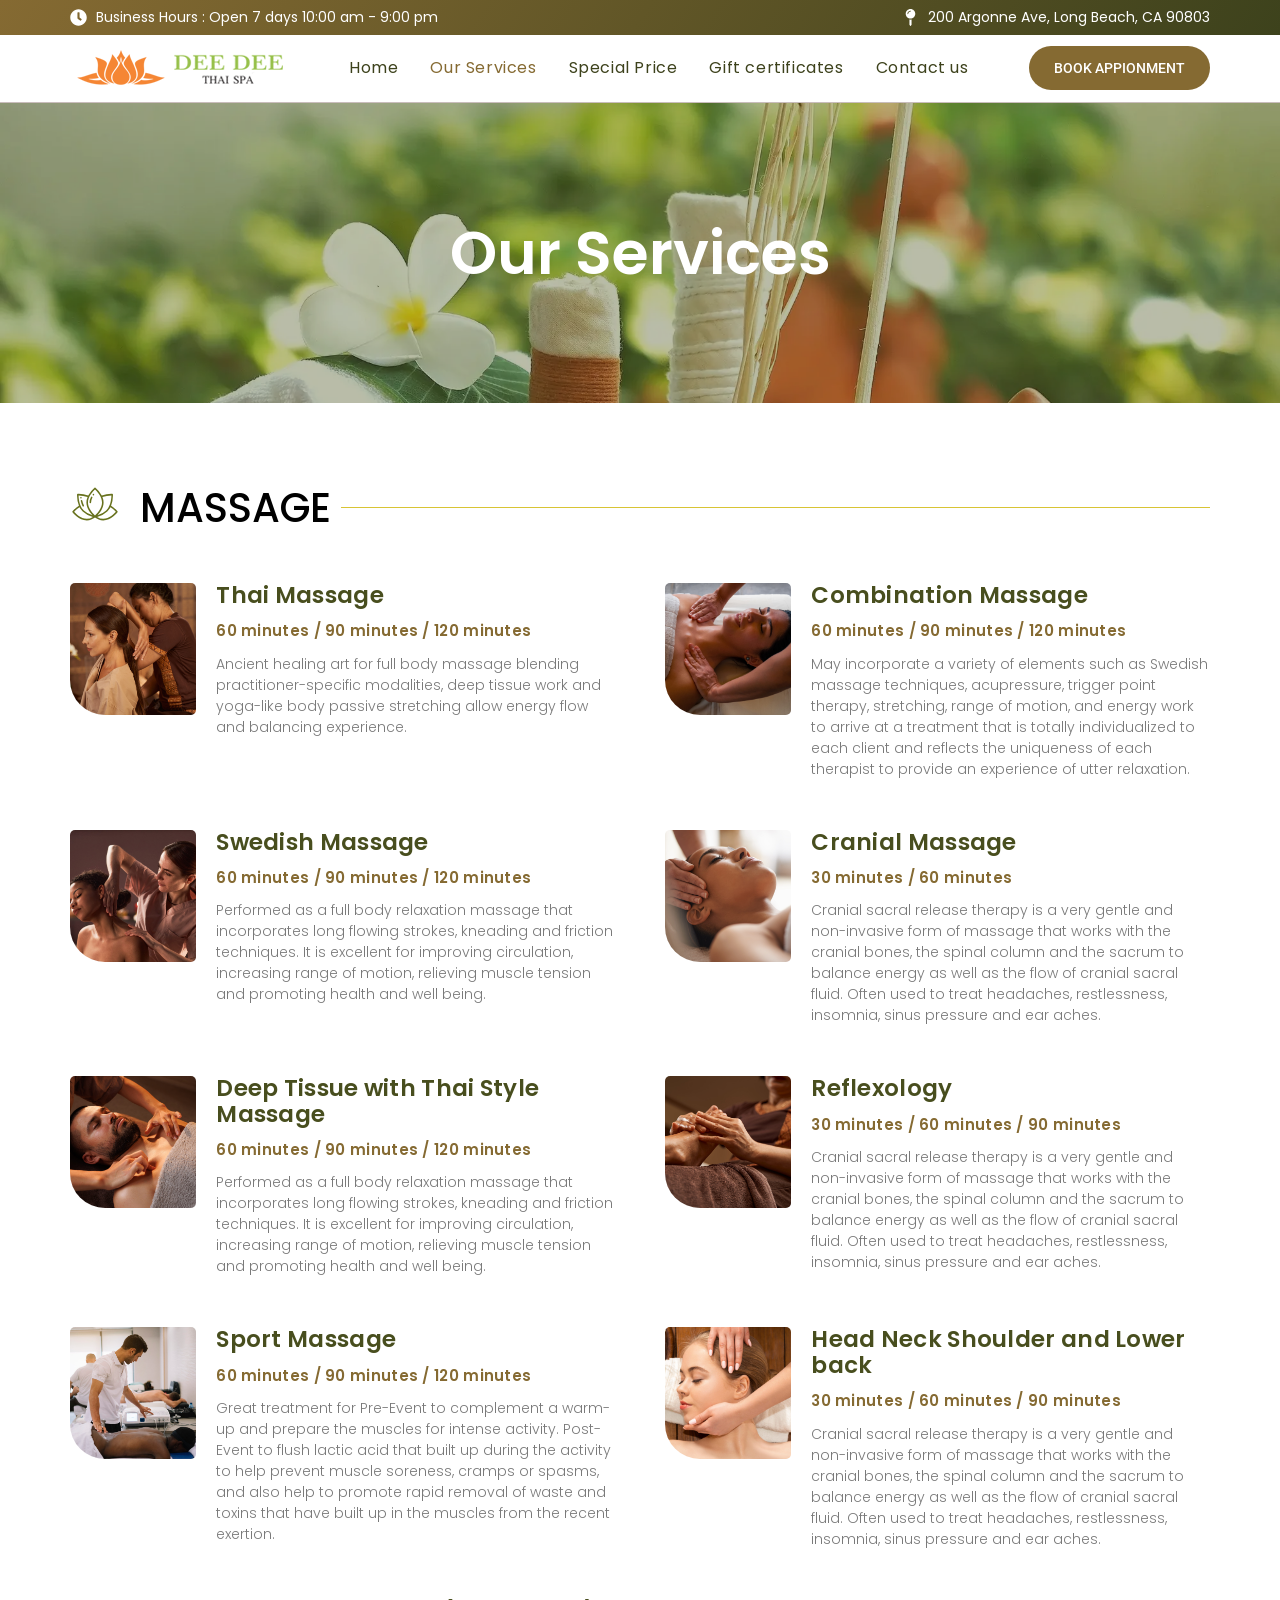
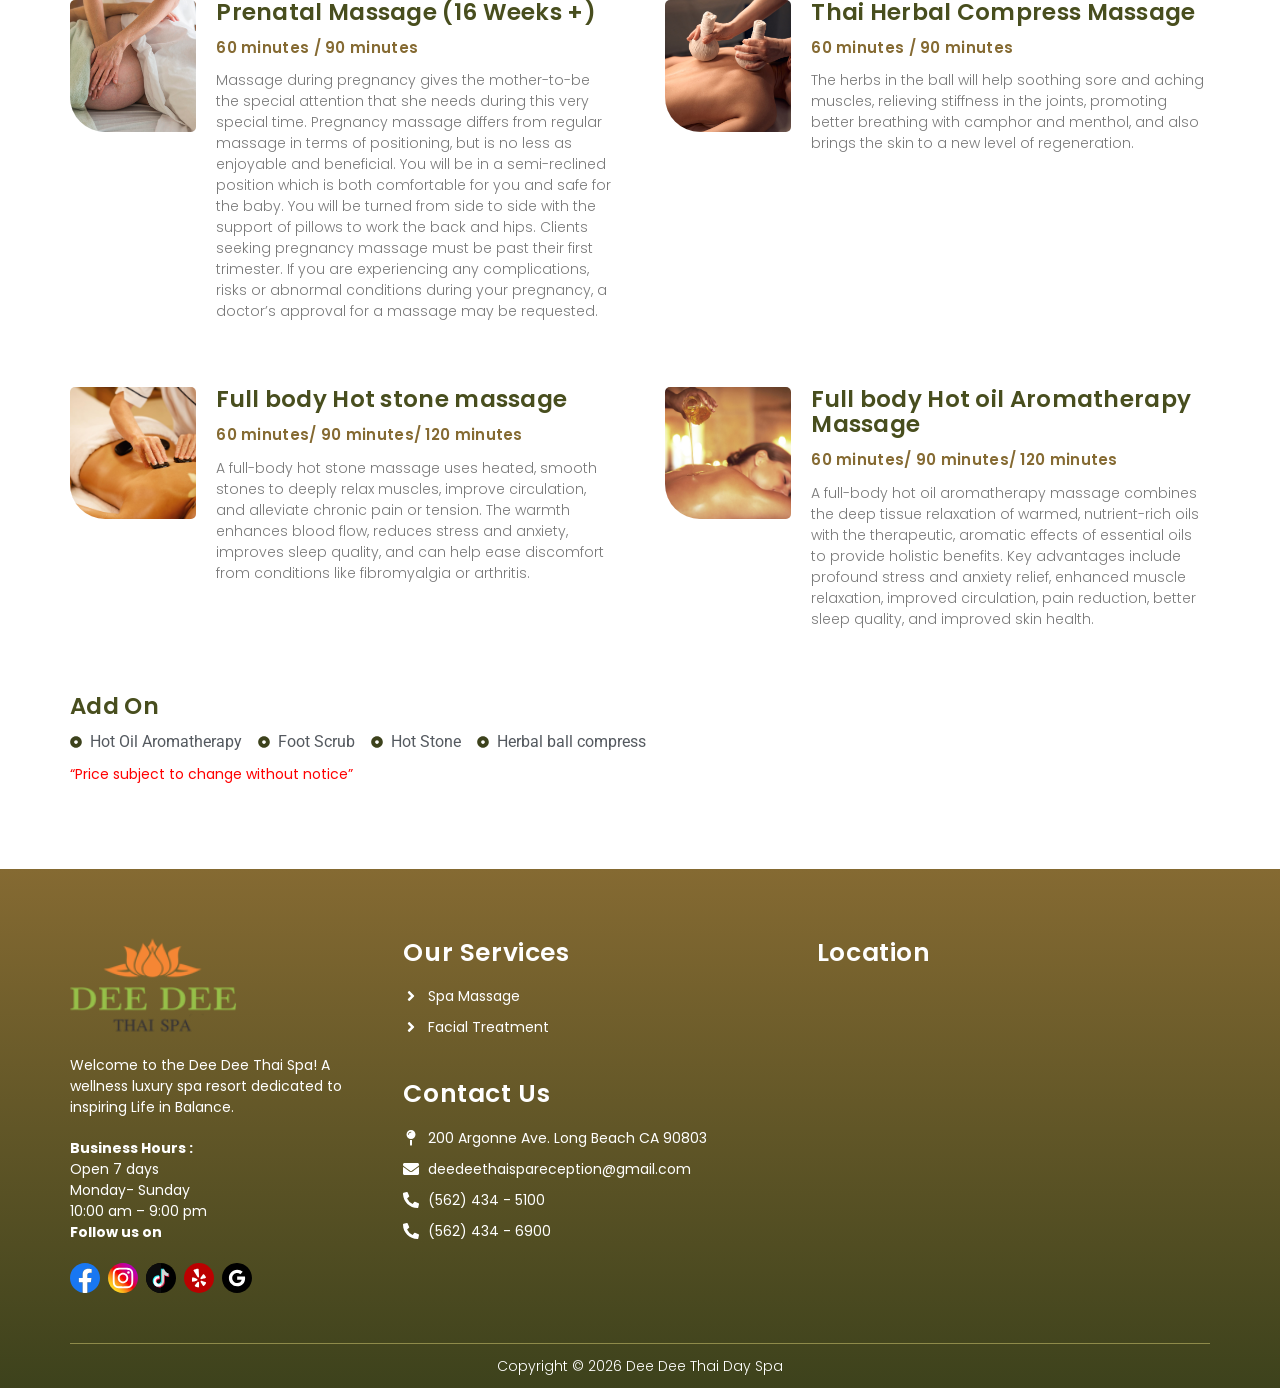
<file: our-services.html>
<!doctype html>
<html lang="en-US">
<head>
	<meta charset="UTF-8">
	<meta name="viewport" content="width=device-width, initial-scale=1">
	<link rel="profile" href="https://gmpg.org/xfn/11">
	<title>Our Services &#8211; Dee Dee Thai Spa</title>
<meta name='robots' content='max-image-preview:large' />




<style id="wp-img-auto-sizes-contain-inline-css">
img:is([sizes=auto i],[sizes^="auto," i]){contain-intrinsic-size:3000px 1500px}
/*# sourceURL=wp-img-auto-sizes-contain-inline-css */
</style>
<style id="wp-emoji-styles-inline-css">

	img.wp-smiley, img.emoji {
		display: inline !important;
		border: none !important;
		box-shadow: none !important;
		height: 1em !important;
		width: 1em !important;
		margin: 0 0.07em !important;
		vertical-align: -0.1em !important;
		background: none !important;
		padding: 0 !important;
	}
/*# sourceURL=wp-emoji-styles-inline-css */
</style>
<style id="global-styles-inline-css">
:root{--wp--preset--aspect-ratio--square: 1;--wp--preset--aspect-ratio--4-3: 4/3;--wp--preset--aspect-ratio--3-4: 3/4;--wp--preset--aspect-ratio--3-2: 3/2;--wp--preset--aspect-ratio--2-3: 2/3;--wp--preset--aspect-ratio--16-9: 16/9;--wp--preset--aspect-ratio--9-16: 9/16;--wp--preset--color--black: #000000;--wp--preset--color--cyan-bluish-gray: #abb8c3;--wp--preset--color--white: #ffffff;--wp--preset--color--pale-pink: #f78da7;--wp--preset--color--vivid-red: #cf2e2e;--wp--preset--color--luminous-vivid-orange: #ff6900;--wp--preset--color--luminous-vivid-amber: #fcb900;--wp--preset--color--light-green-cyan: #7bdcb5;--wp--preset--color--vivid-green-cyan: #00d084;--wp--preset--color--pale-cyan-blue: #8ed1fc;--wp--preset--color--vivid-cyan-blue: #0693e3;--wp--preset--color--vivid-purple: #9b51e0;--wp--preset--gradient--vivid-cyan-blue-to-vivid-purple: linear-gradient(135deg,rgb(6,147,227) 0%,rgb(155,81,224) 100%);--wp--preset--gradient--light-green-cyan-to-vivid-green-cyan: linear-gradient(135deg,rgb(122,220,180) 0%,rgb(0,208,130) 100%);--wp--preset--gradient--luminous-vivid-amber-to-luminous-vivid-orange: linear-gradient(135deg,rgb(252,185,0) 0%,rgb(255,105,0) 100%);--wp--preset--gradient--luminous-vivid-orange-to-vivid-red: linear-gradient(135deg,rgb(255,105,0) 0%,rgb(207,46,46) 100%);--wp--preset--gradient--very-light-gray-to-cyan-bluish-gray: linear-gradient(135deg,rgb(238,238,238) 0%,rgb(169,184,195) 100%);--wp--preset--gradient--cool-to-warm-spectrum: linear-gradient(135deg,rgb(74,234,220) 0%,rgb(151,120,209) 20%,rgb(207,42,186) 40%,rgb(238,44,130) 60%,rgb(251,105,98) 80%,rgb(254,248,76) 100%);--wp--preset--gradient--blush-light-purple: linear-gradient(135deg,rgb(255,206,236) 0%,rgb(152,150,240) 100%);--wp--preset--gradient--blush-bordeaux: linear-gradient(135deg,rgb(254,205,165) 0%,rgb(254,45,45) 50%,rgb(107,0,62) 100%);--wp--preset--gradient--luminous-dusk: linear-gradient(135deg,rgb(255,203,112) 0%,rgb(199,81,192) 50%,rgb(65,88,208) 100%);--wp--preset--gradient--pale-ocean: linear-gradient(135deg,rgb(255,245,203) 0%,rgb(182,227,212) 50%,rgb(51,167,181) 100%);--wp--preset--gradient--electric-grass: linear-gradient(135deg,rgb(202,248,128) 0%,rgb(113,206,126) 100%);--wp--preset--gradient--midnight: linear-gradient(135deg,rgb(2,3,129) 0%,rgb(40,116,252) 100%);--wp--preset--font-size--small: 13px;--wp--preset--font-size--medium: 20px;--wp--preset--font-size--large: 36px;--wp--preset--font-size--x-large: 42px;--wp--preset--spacing--20: 0.44rem;--wp--preset--spacing--30: 0.67rem;--wp--preset--spacing--40: 1rem;--wp--preset--spacing--50: 1.5rem;--wp--preset--spacing--60: 2.25rem;--wp--preset--spacing--70: 3.38rem;--wp--preset--spacing--80: 5.06rem;--wp--preset--shadow--natural: 6px 6px 9px rgba(0, 0, 0, 0.2);--wp--preset--shadow--deep: 12px 12px 50px rgba(0, 0, 0, 0.4);--wp--preset--shadow--sharp: 6px 6px 0px rgba(0, 0, 0, 0.2);--wp--preset--shadow--outlined: 6px 6px 0px -3px rgb(255, 255, 255), 6px 6px rgb(0, 0, 0);--wp--preset--shadow--crisp: 6px 6px 0px rgb(0, 0, 0);}.wp-block-button{--wp--preset--dimension--25: 25%;--wp--preset--dimension--50: 50%;--wp--preset--dimension--75: 75%;--wp--preset--dimension--100: 100%;}:root { --wp--style--global--content-size: 800px;--wp--style--global--wide-size: 1200px; }:where(body) { margin: 0; }.wp-site-blocks > .alignleft { float: left; margin-right: 2em; }.wp-site-blocks > .alignright { float: right; margin-left: 2em; }.wp-site-blocks > .aligncenter { justify-content: center; margin-left: auto; margin-right: auto; }:where(.wp-site-blocks) > * { margin-block-start: 24px; margin-block-end: 0; }:where(.wp-site-blocks) > :first-child { margin-block-start: 0; }:where(.wp-site-blocks) > :last-child { margin-block-end: 0; }:root { --wp--style--block-gap: 24px; }:root :where(.is-layout-flow) > :first-child{margin-block-start: 0;}:root :where(.is-layout-flow) > :last-child{margin-block-end: 0;}:root :where(.is-layout-flow) > *{margin-block-start: 24px;margin-block-end: 0;}:root :where(.is-layout-constrained) > :first-child{margin-block-start: 0;}:root :where(.is-layout-constrained) > :last-child{margin-block-end: 0;}:root :where(.is-layout-constrained) > *{margin-block-start: 24px;margin-block-end: 0;}:root :where(.is-layout-flex){gap: 24px;}:root :where(.is-layout-grid){gap: 24px;}.is-layout-flow > .alignleft{float: left;margin-inline-start: 0;margin-inline-end: 2em;}.is-layout-flow > .alignright{float: right;margin-inline-start: 2em;margin-inline-end: 0;}.is-layout-flow > .aligncenter{margin-left: auto !important;margin-right: auto !important;}.is-layout-constrained > .alignleft{float: left;margin-inline-start: 0;margin-inline-end: 2em;}.is-layout-constrained > .alignright{float: right;margin-inline-start: 2em;margin-inline-end: 0;}.is-layout-constrained > .aligncenter{margin-left: auto !important;margin-right: auto !important;}.is-layout-constrained > :where(:not(.alignleft):not(.alignright):not(.alignfull)){max-width: var(--wp--style--global--content-size);margin-left: auto !important;margin-right: auto !important;}.is-layout-constrained > .alignwide{max-width: var(--wp--style--global--wide-size);}body .is-layout-flex{display: flex;}.is-layout-flex{flex-wrap: wrap;align-items: center;}.is-layout-flex > :is(*, div){margin: 0;}body .is-layout-grid{display: grid;}.is-layout-grid > :is(*, div){margin: 0;}body{padding-top: 0px;padding-right: 0px;padding-bottom: 0px;padding-left: 0px;}:root :where(.wp-element-button, .wp-block-button__link){background-color: #32373c;border-width: 0;color: #fff;font-family: inherit;font-size: inherit;font-style: inherit;font-weight: inherit;letter-spacing: inherit;line-height: inherit;padding-top: calc(0.667em + 2px);padding-right: calc(1.333em + 2px);padding-bottom: calc(0.667em + 2px);padding-left: calc(1.333em + 2px);text-decoration: none;text-transform: inherit;}.has-black-color{color: var(--wp--preset--color--black) !important;}.has-cyan-bluish-gray-color{color: var(--wp--preset--color--cyan-bluish-gray) !important;}.has-white-color{color: var(--wp--preset--color--white) !important;}.has-pale-pink-color{color: var(--wp--preset--color--pale-pink) !important;}.has-vivid-red-color{color: var(--wp--preset--color--vivid-red) !important;}.has-luminous-vivid-orange-color{color: var(--wp--preset--color--luminous-vivid-orange) !important;}.has-luminous-vivid-amber-color{color: var(--wp--preset--color--luminous-vivid-amber) !important;}.has-light-green-cyan-color{color: var(--wp--preset--color--light-green-cyan) !important;}.has-vivid-green-cyan-color{color: var(--wp--preset--color--vivid-green-cyan) !important;}.has-pale-cyan-blue-color{color: var(--wp--preset--color--pale-cyan-blue) !important;}.has-vivid-cyan-blue-color{color: var(--wp--preset--color--vivid-cyan-blue) !important;}.has-vivid-purple-color{color: var(--wp--preset--color--vivid-purple) !important;}.has-black-background-color{background-color: var(--wp--preset--color--black) !important;}.has-cyan-bluish-gray-background-color{background-color: var(--wp--preset--color--cyan-bluish-gray) !important;}.has-white-background-color{background-color: var(--wp--preset--color--white) !important;}.has-pale-pink-background-color{background-color: var(--wp--preset--color--pale-pink) !important;}.has-vivid-red-background-color{background-color: var(--wp--preset--color--vivid-red) !important;}.has-luminous-vivid-orange-background-color{background-color: var(--wp--preset--color--luminous-vivid-orange) !important;}.has-luminous-vivid-amber-background-color{background-color: var(--wp--preset--color--luminous-vivid-amber) !important;}.has-light-green-cyan-background-color{background-color: var(--wp--preset--color--light-green-cyan) !important;}.has-vivid-green-cyan-background-color{background-color: var(--wp--preset--color--vivid-green-cyan) !important;}.has-pale-cyan-blue-background-color{background-color: var(--wp--preset--color--pale-cyan-blue) !important;}.has-vivid-cyan-blue-background-color{background-color: var(--wp--preset--color--vivid-cyan-blue) !important;}.has-vivid-purple-background-color{background-color: var(--wp--preset--color--vivid-purple) !important;}.has-black-border-color{border-color: var(--wp--preset--color--black) !important;}.has-cyan-bluish-gray-border-color{border-color: var(--wp--preset--color--cyan-bluish-gray) !important;}.has-white-border-color{border-color: var(--wp--preset--color--white) !important;}.has-pale-pink-border-color{border-color: var(--wp--preset--color--pale-pink) !important;}.has-vivid-red-border-color{border-color: var(--wp--preset--color--vivid-red) !important;}.has-luminous-vivid-orange-border-color{border-color: var(--wp--preset--color--luminous-vivid-orange) !important;}.has-luminous-vivid-amber-border-color{border-color: var(--wp--preset--color--luminous-vivid-amber) !important;}.has-light-green-cyan-border-color{border-color: var(--wp--preset--color--light-green-cyan) !important;}.has-vivid-green-cyan-border-color{border-color: var(--wp--preset--color--vivid-green-cyan) !important;}.has-pale-cyan-blue-border-color{border-color: var(--wp--preset--color--pale-cyan-blue) !important;}.has-vivid-cyan-blue-border-color{border-color: var(--wp--preset--color--vivid-cyan-blue) !important;}.has-vivid-purple-border-color{border-color: var(--wp--preset--color--vivid-purple) !important;}.has-vivid-cyan-blue-to-vivid-purple-gradient-background{background: var(--wp--preset--gradient--vivid-cyan-blue-to-vivid-purple) !important;}.has-light-green-cyan-to-vivid-green-cyan-gradient-background{background: var(--wp--preset--gradient--light-green-cyan-to-vivid-green-cyan) !important;}.has-luminous-vivid-amber-to-luminous-vivid-orange-gradient-background{background: var(--wp--preset--gradient--luminous-vivid-amber-to-luminous-vivid-orange) !important;}.has-luminous-vivid-orange-to-vivid-red-gradient-background{background: var(--wp--preset--gradient--luminous-vivid-orange-to-vivid-red) !important;}.has-very-light-gray-to-cyan-bluish-gray-gradient-background{background: var(--wp--preset--gradient--very-light-gray-to-cyan-bluish-gray) !important;}.has-cool-to-warm-spectrum-gradient-background{background: var(--wp--preset--gradient--cool-to-warm-spectrum) !important;}.has-blush-light-purple-gradient-background{background: var(--wp--preset--gradient--blush-light-purple) !important;}.has-blush-bordeaux-gradient-background{background: var(--wp--preset--gradient--blush-bordeaux) !important;}.has-luminous-dusk-gradient-background{background: var(--wp--preset--gradient--luminous-dusk) !important;}.has-pale-ocean-gradient-background{background: var(--wp--preset--gradient--pale-ocean) !important;}.has-electric-grass-gradient-background{background: var(--wp--preset--gradient--electric-grass) !important;}.has-midnight-gradient-background{background: var(--wp--preset--gradient--midnight) !important;}.has-small-font-size{font-size: var(--wp--preset--font-size--small) !important;}.has-medium-font-size{font-size: var(--wp--preset--font-size--medium) !important;}.has-large-font-size{font-size: var(--wp--preset--font-size--large) !important;}.has-x-large-font-size{font-size: var(--wp--preset--font-size--x-large) !important;}
:root :where(.wp-block-icon svg){width: 24px;}
:root :where(.wp-block-pullquote){font-size: 1.5em;line-height: 1.6;}
/*# sourceURL=global-styles-inline-css */
</style>
<link rel='stylesheet' id='hello-elementor-css' href="wp-content/themes/hello-elementor/assets/css/reset.css" media='all' />
<link rel='stylesheet' id='hello-elementor-theme-style-css' href="wp-content/themes/hello-elementor/assets/css/theme.css" media='all' />
<link rel='stylesheet' id='hello-elementor-header-footer-css' href="wp-content/themes/hello-elementor/assets/css/header-footer.css" media='all' />
<link rel='stylesheet' id='elementor-frontend-css' href="wp-content/plugins/elementor/assets/css/frontend.min.css" media='all' />
<link rel='stylesheet' id='elementor-post-6-css' href="wp-content/uploads/elementor/css/post-6.css" media='all' />
<link rel='stylesheet' id='widget-icon-list-css' href="wp-content/plugins/elementor/assets/css/widget-icon-list.min.css" media='all' />
<link rel='stylesheet' id='widget-image-css' href="wp-content/plugins/elementor/assets/css/widget-image.min.css" media='all' />
<link rel='stylesheet' id='widget-nav-menu-css' href="wp-content/plugins/elementor-pro/assets/css/widget-nav-menu.min.css" media='all' />
<link rel='stylesheet' id='e-animation-grow-css' href="wp-content/plugins/elementor/assets/lib/animations/styles/e-animation-grow.min.css" media='all' />
<link rel='stylesheet' id='widget-social-icons-css' href="wp-content/plugins/elementor/assets/css/widget-social-icons.min.css" media='all' />
<link rel='stylesheet' id='e-apple-webkit-css' href="wp-content/plugins/elementor/assets/css/conditionals/apple-webkit.min.css" media='all' />
<link rel='stylesheet' id='widget-heading-css' href="wp-content/plugins/elementor/assets/css/widget-heading.min.css" media='all' />
<link rel='stylesheet' id='widget-form-css' href="wp-content/plugins/elementor-pro/assets/css/widget-form.min.css" media='all' />
<link rel='stylesheet' id='widget-google_maps-css' href="wp-content/plugins/elementor/assets/css/widget-google_maps.min.css" media='all' />
<link rel='stylesheet' id='widget-divider-css' href="wp-content/plugins/elementor/assets/css/widget-divider.min.css" media='all' />
<link rel='stylesheet' id='elementor-post-304-css' href="wp-content/uploads/elementor/css/post-304.css" media='all' />
<link rel='stylesheet' id='elementor-post-11-css' href="wp-content/uploads/elementor/css/post-11.css" media='all' />
<link rel='stylesheet' id='elementor-post-75-css' href="wp-content/uploads/elementor/css/post-75.css" media='all' />
<link rel='stylesheet' id='elementor-gf-local-roboto-css' href="wp-content/uploads/elementor/google-fonts/css/roboto.css" media='all' />
<link rel='stylesheet' id='elementor-gf-local-robotoslab-css' href="wp-content/uploads/elementor/google-fonts/css/robotoslab.css" media='all' />
<link rel='stylesheet' id='elementor-gf-local-poppins-css' href="wp-content/uploads/elementor/google-fonts/css/poppins.css" media='all' />
<script id="jquery-core-js" src="wp-includes/js/jquery/jquery.min.js"></script>
<script id="jquery-migrate-js" src="wp-includes/js/jquery/jquery-migrate.min.js"></script>
<link rel="alternate" title="JSON" type="application/json" href="https://deedeethaispa.com/wp-json/wp/v2/pages/304" />

<link rel="canonical" href="our-services/index.html" />

<meta name="ti-site-data" content="eyJyIjoiMTowITc6MCEzMDowIiwibyI6Imh0dHBzOlwvXC9kZWVkZWV0aGFpc3BhLmNvbT90aS1vbmxpbmUtdXNlcnMtZ29vZ2xlPTEmYW1wO3A9JTJGb3VyLXNlcnZpY2VzJTJGJmFtcDtfd3Bub25jZT05YmVhNTU4MjcyIn0=" /><meta name="generator" content="Elementor 4.2.4; features: e_font_icon_svg, additional_custom_breakpoints; settings: css_print_method-external, google_font-enabled, font_display-swap">
			<style>
				.e-con.e-parent:nth-of-type(n+4):not(.e-lazyloaded):not(.e-no-lazyload),
				.e-con.e-parent:nth-of-type(n+4):not(.e-lazyloaded):not(.e-no-lazyload) * {
					background-image: none !important;
				}
				@media screen and (max-height: 1024px) {
					.e-con.e-parent:nth-of-type(n+3):not(.e-lazyloaded):not(.e-no-lazyload),
					.e-con.e-parent:nth-of-type(n+3):not(.e-lazyloaded):not(.e-no-lazyload) * {
						background-image: none !important;
					}
				}
				@media screen and (max-height: 640px) {
					.e-con.e-parent:nth-of-type(n+2):not(.e-lazyloaded):not(.e-no-lazyload),
					.e-con.e-parent:nth-of-type(n+2):not(.e-lazyloaded):not(.e-no-lazyload) * {
						background-image: none !important;
					}
				}
			</style>
			<link rel="icon" href="wp-content/uploads/2024/12/favi-150x150.webp" sizes="32x32" />
<link rel="icon" href="wp-content/uploads/2024/12/favi.webp" sizes="192x192" />
<link rel="apple-touch-icon" href="wp-content/uploads/2024/12/favi.webp" />
<meta name="msapplication-TileImage" content="https://deedeethaispa.com/wp-content/uploads/2024/12/favi.webp" />
</head>
<body class="wp-singular page-template-default page page-id-304 wp-custom-logo wp-embed-responsive wp-theme-hello-elementor ally-default hello-elementor-default elementor-default elementor-kit-6 elementor-page elementor-page-304">


<a class="skip-link screen-reader-text" href="#content">Skip to content</a>

		<div data-elementor-type="header" data-elementor-id="11" class="elementor elementor-11 elementor-location-header" data-elementor-post-type="elementor_library">
			<div class="elementor-element elementor-element-436d3cc elementor-hidden-mobile e-flex e-con-boxed e-con e-parent" data-id="436d3cc" data-element_type="container" data-e-type="container" data-settings="{&quot;background_background&quot;:&quot;gradient&quot;}">
					<div class="e-con-inner">
				<div class="elementor-element elementor-element-3da8e0e elementor-icon-list--layout-traditional elementor-list-item-link-full_width elementor-widget elementor-widget-icon-list" data-id="3da8e0e" data-element_type="widget" data-e-type="widget" data-widget_type="icon-list.default">
				<div class="elementor-widget-container">
							<ul class="elementor-icon-list-items">
							<li class="elementor-icon-list-item">
											<span class="elementor-icon-list-icon">
							<svg aria-hidden="true" class="e-font-icon-svg e-fas-clock" viewBox="0 0 512 512" xmlns="http://www.w3.org/2000/svg"><path d="M256,8C119,8,8,119,8,256S119,504,256,504,504,393,504,256,393,8,256,8Zm92.49,313h0l-20,25a16,16,0,0,1-22.49,2.5h0l-67-49.72a40,40,0,0,1-15-31.23V112a16,16,0,0,1,16-16h32a16,16,0,0,1,16,16V256l58,42.5A16,16,0,0,1,348.49,321Z"></path></svg>						</span>
										<span class="elementor-icon-list-text">Business Hours : Open 7 days 10:00 am - 9:00 pm</span>
									</li>
						</ul>
						</div>
				</div>
				<div class="elementor-element elementor-element-b6f04a4 elementor-icon-list--layout-traditional elementor-list-item-link-full_width elementor-widget elementor-widget-icon-list" data-id="b6f04a4" data-element_type="widget" data-e-type="widget" data-widget_type="icon-list.default">
				<div class="elementor-widget-container">
							<ul class="elementor-icon-list-items">
							<li class="elementor-icon-list-item">
											<a href="https://maps.app.goo.gl/21uvazH4ackKdCaL8">

												<span class="elementor-icon-list-icon">
							<svg aria-hidden="true" class="e-font-icon-svg e-fas-map-pin" viewBox="0 0 288 512" xmlns="http://www.w3.org/2000/svg"><path d="M112 316.94v156.69l22.02 33.02c4.75 7.12 15.22 7.12 19.97 0L176 473.63V316.94c-10.39 1.92-21.06 3.06-32 3.06s-21.61-1.14-32-3.06zM144 0C64.47 0 0 64.47 0 144s64.47 144 144 144 144-64.47 144-144S223.53 0 144 0zm0 76c-37.5 0-68 30.5-68 68 0 6.62-5.38 12-12 12s-12-5.38-12-12c0-50.73 41.28-92 92-92 6.62 0 12 5.38 12 12s-5.38 12-12 12z"></path></svg>						</span>
										<span class="elementor-icon-list-text">200 Argonne Ave, Long Beach, CA 90803</span>
											</a>
									</li>
						</ul>
						</div>
				</div>
					</div>
				</div>
		<div class="elementor-element elementor-element-cf21712 e-flex e-con-boxed e-con e-parent" data-id="cf21712" data-element_type="container" data-e-type="container" data-settings="{&quot;background_background&quot;:&quot;classic&quot;}">
					<div class="e-con-inner">
		<div class="elementor-element elementor-element-c7f471e e-con-full e-flex e-con e-child" data-id="c7f471e" data-element_type="container" data-e-type="container">
				<div class="elementor-element elementor-element-6fd7428 elementor-widget elementor-widget-image" data-id="6fd7428" data-element_type="widget" data-e-type="widget" data-widget_type="image.default">
				<div class="elementor-widget-container">
																<a href="index.html">
							<img width="220" height="39" src="wp-content/uploads/2024/12/nav-logo.png" class="attachment-full size-full wp-image-343" alt="" />								</a>
															</div>
				</div>
				</div>
		<div class="elementor-element elementor-element-f8a61bc e-con-full e-flex e-con e-child" data-id="f8a61bc" data-element_type="container" data-e-type="container">
				<div class="elementor-element elementor-element-47eb31d elementor-nav-menu--stretch elementor-nav-menu--dropdown-tablet elementor-nav-menu__text-align-aside elementor-nav-menu--toggle elementor-nav-menu--burger elementor-widget elementor-widget-nav-menu" data-id="47eb31d" data-element_type="widget" data-e-type="widget" data-settings="{&quot;full_width&quot;:&quot;stretch&quot;,&quot;layout&quot;:&quot;horizontal&quot;,&quot;submenu_icon&quot;:{&quot;value&quot;:&quot;&lt;svg class=\&quot;e-font-icon-svg e-fas-caret-down\&quot; viewBox=\&quot;0 0 320 512\&quot; xmlns=\&quot;http:\/\/www.w3.org\/2000\/svg\&quot;&gt;&lt;path d=\&quot;M31.3 192h257.3c17.8 0 26.7 21.5 14.1 34.1L174.1 354.8c-7.8 7.8-20.5 7.8-28.3 0L17.2 226.1C4.6 213.5 13.5 192 31.3 192z\&quot;&gt;&lt;\/path&gt;&lt;\/svg&gt;&quot;,&quot;library&quot;:&quot;fa-solid&quot;},&quot;toggle&quot;:&quot;burger&quot;}" data-widget_type="nav-menu.default">
				<div class="elementor-widget-container">
								<nav aria-label="Menu" class="elementor-nav-menu--main elementor-nav-menu__container elementor-nav-menu--layout-horizontal e--pointer-none">
				<ul id="menu-1-47eb31d" class="elementor-nav-menu"><li class="menu-item menu-item-type-post_type menu-item-object-page menu-item-home menu-item-49"><a href="index.html" class="elementor-item">Home</a></li>
<li class="menu-item menu-item-type-post_type menu-item-object-page current-menu-item page_item page-item-304 current_page_item menu-item-492"><a href="our-services/index.html" aria-current="page" class="elementor-item elementor-item-active">Our Services</a></li>
<li class="menu-item menu-item-type-post_type menu-item-object-page menu-item-722"><a href="special-price/index.html" class="elementor-item">Special Price</a></li>
<li class="menu-item menu-item-type-post_type menu-item-object-page menu-item-711"><a href="gift-certificad/index.html" class="elementor-item">Gift certificates</a></li>
<li class="menu-item menu-item-type-custom menu-item-object-custom menu-item-home menu-item-733"><a href="index.html#contact-us" class="elementor-item elementor-item-anchor">Contact us</a></li>
</ul>			</nav>
					<div class="elementor-menu-toggle" role="button" tabindex="0" aria-label="Menu Toggle" aria-expanded="false">
			<svg aria-hidden="true" role="presentation" class="elementor-menu-toggle__icon--open e-font-icon-svg e-eicon-menu-bar" viewBox="0 0 1000 1000" xmlns="http://www.w3.org/2000/svg"><path d="M104 333H896C929 333 958 304 958 271S929 208 896 208H104C71 208 42 237 42 271S71 333 104 333ZM104 583H896C929 583 958 554 958 521S929 458 896 458H104C71 458 42 487 42 521S71 583 104 583ZM104 833H896C929 833 958 804 958 771S929 708 896 708H104C71 708 42 737 42 771S71 833 104 833Z"></path></svg><svg aria-hidden="true" role="presentation" class="elementor-menu-toggle__icon--close e-font-icon-svg e-eicon-close" viewBox="0 0 1000 1000" xmlns="http://www.w3.org/2000/svg"><path d="M742 167L500 408 258 167C246 154 233 150 217 150 196 150 179 158 167 167 154 179 150 196 150 212 150 229 154 242 171 254L408 500 167 742C138 771 138 800 167 829 196 858 225 858 254 829L496 587 738 829C750 842 767 846 783 846 800 846 817 842 829 829 842 817 846 804 846 783 846 767 842 750 829 737L588 500 833 258C863 229 863 200 833 171 804 137 775 137 742 167Z"></path></svg>		</div>
					<nav class="elementor-nav-menu--dropdown elementor-nav-menu__container" aria-hidden="true">
				<ul id="menu-2-47eb31d" class="elementor-nav-menu"><li class="menu-item menu-item-type-post_type menu-item-object-page menu-item-home menu-item-49"><a href="index.html" class="elementor-item" tabindex="-1">Home</a></li>
<li class="menu-item menu-item-type-post_type menu-item-object-page current-menu-item page_item page-item-304 current_page_item menu-item-492"><a href="our-services/index.html" aria-current="page" class="elementor-item elementor-item-active" tabindex="-1">Our Services</a></li>
<li class="menu-item menu-item-type-post_type menu-item-object-page menu-item-722"><a href="special-price/index.html" class="elementor-item" tabindex="-1">Special Price</a></li>
<li class="menu-item menu-item-type-post_type menu-item-object-page menu-item-711"><a href="gift-certificad/index.html" class="elementor-item" tabindex="-1">Gift certificates</a></li>
<li class="menu-item menu-item-type-custom menu-item-object-custom menu-item-home menu-item-733"><a href="index.html#contact-us" class="elementor-item elementor-item-anchor" tabindex="-1">Contact us</a></li>
</ul>			</nav>
						</div>
				</div>
				<div class="elementor-element elementor-element-6d0aa5f elementor-widget elementor-widget-button" data-id="6d0aa5f" data-element_type="widget" data-e-type="widget" data-widget_type="button.default">
				<div class="elementor-widget-container">
									<div class="elementor-button-wrapper">
					<a class="elementor-button elementor-button-link elementor-size-sm" href="tel:5624345100">
						<span class="elementor-button-content-wrapper">
									<span class="elementor-button-text">Book Appionment</span>
					</span>
					</a>
				</div>
								</div>
				</div>
				</div>
					</div>
				</div>
				</div>
		
<main id="content" class="site-main post-304 page type-page status-publish hentry">

	
	<div class="page-content">
				<div data-elementor-type="wp-page" data-elementor-id="304" class="elementor elementor-304" data-elementor-post-type="page">
				<div class="elementor-element elementor-element-4e8f9f8 e-flex e-con-boxed e-con e-parent" data-id="4e8f9f8" data-element_type="container" data-e-type="container" data-settings="{&quot;background_background&quot;:&quot;classic&quot;}">
					<div class="e-con-inner">
				<div class="elementor-element elementor-element-6521f97 elementor-widget elementor-widget-heading" data-id="6521f97" data-element_type="widget" data-e-type="widget" data-widget_type="heading.default">
				<div class="elementor-widget-container">
					<h2 class="elementor-heading-title elementor-size-default">Our Services</h2>				</div>
				</div>
					</div>
				</div>
		<div class="elementor-element elementor-element-269007f e-flex e-con-boxed e-con e-parent" data-id="269007f" data-element_type="container" data-e-type="container" id="Massage">
					<div class="e-con-inner">
		<div class="elementor-element elementor-element-0cc7a6c e-con-full e-flex e-con e-child" data-id="0cc7a6c" data-element_type="container" data-e-type="container">
				<div class="elementor-element elementor-element-b066c73 elementor-view-default elementor-widget elementor-widget-icon" data-id="b066c73" data-element_type="widget" data-e-type="widget" data-widget_type="icon.default">
				<div class="elementor-widget-container">
							<div class="elementor-icon-wrapper">
			<div class="elementor-icon">
			<svg xmlns="http://www.w3.org/2000/svg" id="Line" viewBox="0 0 64 64" width="512" height="512"><path d="M26,31a1,1,0,0,1-1-1,15.2016,15.2016,0,0,1,1.8721-7.001,1,1,0,0,1,1.7754.9219A13.2292,13.2292,0,0,0,27,30,1,1,0,0,1,26,31Z"></path><path d="M17.001,35.2646a1,1,0,0,1-.8848-.5312,25.6128,25.6128,0,0,1-2.3144-6.52,1,1,0,1,1,1.9531-.4278,23.62,23.62,0,0,0,2.1289,6.01,1,1,0,0,1-.8828,1.4687Z"></path><circle cx="14" cy="24" r="1"></circle><circle cx="30" cy="20" r="1"></circle><path d="M60.7871,41.3838A34.3513,34.3513,0,0,0,52.5609,34.16a36.5411,36.5411,0,0,0,2.4176-14.2143.998.998,0,0,0-.9424-.9433,36.7731,36.7731,0,0,0-13.3686,2.124,34.1877,34.1877,0,0,0-8.04-9.9043,1.0019,1.0019,0,0,0-1.2558,0,34.1877,34.1877,0,0,0-8.04,9.9043A36.7675,36.7675,0,0,0,9.9639,19.002a.998.998,0,0,0-.9424.9433A36.539,36.539,0,0,0,11.4393,34.16a34.349,34.349,0,0,0-8.2264,7.2243.9973.9973,0,0,0,0,1.2324C3.5449,43.04,11.458,53,21.5,53c4.0534,0,7.6877-1.9592,10.5-3.8043C34.8123,51.0408,38.4466,53,42.5,53c10.042,0,17.9551-9.96,18.2871-10.3838A.9973.9973,0,0,0,60.7871,41.3838Zm-7.791-20.4c-.0137,3.085-.5547,13.1348-6.7031,19.3a24.7778,24.7778,0,0,1-11.0349,6.0244C38.3351,43.0922,43,37.0546,43,30a18.446,18.446,0,0,0-1.4917-7.0586A35.57,35.57,0,0,1,52.9961,20.9834ZM32,13.3252C34.1387,15.2578,41,22.0791,41,30s-6.8613,14.7422-9,16.6748C29.8613,44.7422,23,37.9209,23,30S29.8613,15.2578,32,13.3252Zm-9.5083,9.6162A18.446,18.446,0,0,0,21,30c0,7.0546,4.665,13.0921,7.742,16.3076a24.7746,24.7746,0,0,1-11.034-6.0234c-6.1494-6.1651-6.69-16.2158-6.7041-19.3008A35.57,35.57,0,0,1,22.4917,22.9414ZM5.3076,41.999a33.2953,33.2953,0,0,1,6.9639-5.9928,21.6531,21.6531,0,0,0,4.0215,5.6911,26.9937,26.9937,0,0,0,13.0176,6.82A15.8692,15.8692,0,0,1,21.5,51C13.8,51,7.17,44.1221,5.3076,41.999ZM42.5,51a15.8692,15.8692,0,0,1-7.8106-2.4825A26.9965,26.9965,0,0,0,47.708,41.6963a21.65,21.65,0,0,0,4.0207-5.69A33.3838,33.3838,0,0,1,58.6924,42C56.833,44.124,50.2148,51,42.5,51Z"></path></svg>			</div>
		</div>
						</div>
				</div>
				<div class="elementor-element elementor-element-d1067a6 elementor-widget-divider--view-line_text elementor-widget-divider--element-align-left elementor-widget__width-initial elementor-widget elementor-widget-divider" data-id="d1067a6" data-element_type="widget" data-e-type="widget" data-widget_type="divider.default">
				<div class="elementor-widget-container">
							<div class="elementor-divider">
			<span class="elementor-divider-separator">
							<span class="elementor-divider__text elementor-divider__element">
				Massage				</span>
						</span>
		</div>
						</div>
				</div>
				</div>
		<div class="elementor-element elementor-element-d6db2f0 e-con-full e-flex e-con e-child" data-id="d6db2f0" data-element_type="container" data-e-type="container">
		<div class="elementor-element elementor-element-3ef08ee e-con-full e-flex e-con e-child" data-id="3ef08ee" data-element_type="container" data-e-type="container">
		<div class="elementor-element elementor-element-8749388 e-con-full e-flex e-con e-child" data-id="8749388" data-element_type="container" data-e-type="container">
		<div class="elementor-element elementor-element-f585a62 e-con-full e-flex e-con e-child" data-id="f585a62" data-element_type="container" data-e-type="container">
				<div class="elementor-element elementor-element-2b89eab elementor-widget elementor-widget-image" data-id="2b89eab" data-element_type="widget" data-e-type="widget" data-widget_type="image.default">
				<div class="elementor-widget-container">
															<img fetchpriority="high" decoding="async" width="2560" height="1707" src="wp-content/uploads/2024/12/pensive-young-client-receiving-thai-stretching-mas-2023-11-27-05-09-59-utc-scaled.jpg" class="attachment-full size-full wp-image-440" alt="" srcset="wp-content/uploads/2024/12/pensive-young-client-receiving-thai-stretching-mas-2023-11-27-05-09-59-utc-scaled.jpg 2560w, wp-content/uploads/2024/12/pensive-young-client-receiving-thai-stretching-mas-2023-11-27-05-09-59-utc-300x200.jpg 300w, wp-content/uploads/2024/12/pensive-young-client-receiving-thai-stretching-mas-2023-11-27-05-09-59-utc-1024x683.jpg 1024w, wp-content/uploads/2024/12/pensive-young-client-receiving-thai-stretching-mas-2023-11-27-05-09-59-utc-768x512.jpg 768w, wp-content/uploads/2024/12/pensive-young-client-receiving-thai-stretching-mas-2023-11-27-05-09-59-utc-1536x1024.jpg 1536w, wp-content/uploads/2024/12/pensive-young-client-receiving-thai-stretching-mas-2023-11-27-05-09-59-utc-2048x1365.jpg 2048w" sizes="(max-width: 2560px) 100vw, 2560px" />															</div>
				</div>
				</div>
		<div class="elementor-element elementor-element-5528091 e-con-full e-flex e-con e-child" data-id="5528091" data-element_type="container" data-e-type="container">
				<div class="elementor-element elementor-element-522e825 elementor-widget elementor-widget-heading" data-id="522e825" data-element_type="widget" data-e-type="widget" data-widget_type="heading.default">
				<div class="elementor-widget-container">
					<h2 class="elementor-heading-title elementor-size-default">Thai Massage</h2>				</div>
				</div>
				<div class="elementor-element elementor-element-759a260 elementor-widget elementor-widget-heading" data-id="759a260" data-element_type="widget" data-e-type="widget" data-widget_type="heading.default">
				<div class="elementor-widget-container">
					<h2 class="elementor-heading-title elementor-size-default">60 minutes / 90 minutes / 120 minutes</h2>				</div>
				</div>
				<div class="elementor-element elementor-element-461b1a8 elementor-widget elementor-widget-text-editor" data-id="461b1a8" data-element_type="widget" data-e-type="widget" data-widget_type="text-editor.default">
				<div class="elementor-widget-container">
									Ancient healing art for full body massage blending practitioner-specific modalities, deep tissue work and yoga-like body passive stretching allow energy flow and balancing experience. 								</div>
				</div>
				</div>
				</div>
		<div class="elementor-element elementor-element-4f545b4 e-con-full e-flex e-con e-child" data-id="4f545b4" data-element_type="container" data-e-type="container">
		<div class="elementor-element elementor-element-48758b7 e-con-full e-flex e-con e-child" data-id="48758b7" data-element_type="container" data-e-type="container">
				<div class="elementor-element elementor-element-9e127fa elementor-widget elementor-widget-image" data-id="9e127fa" data-element_type="widget" data-e-type="widget" data-widget_type="image.default">
				<div class="elementor-widget-container">
															<img decoding="async" width="2560" height="1441" src="wp-content/uploads/2024/12/relaxation-massage-latina-woman-with-facial-gest-2023-11-27-05-26-51-utc-scaled.jpg" class="attachment-full size-full wp-image-449" alt="" srcset="wp-content/uploads/2024/12/relaxation-massage-latina-woman-with-facial-gest-2023-11-27-05-26-51-utc-scaled.jpg 2560w, wp-content/uploads/2024/12/relaxation-massage-latina-woman-with-facial-gest-2023-11-27-05-26-51-utc-300x169.jpg 300w, wp-content/uploads/2024/12/relaxation-massage-latina-woman-with-facial-gest-2023-11-27-05-26-51-utc-1024x576.jpg 1024w, wp-content/uploads/2024/12/relaxation-massage-latina-woman-with-facial-gest-2023-11-27-05-26-51-utc-768x432.jpg 768w, wp-content/uploads/2024/12/relaxation-massage-latina-woman-with-facial-gest-2023-11-27-05-26-51-utc-1536x864.jpg 1536w, wp-content/uploads/2024/12/relaxation-massage-latina-woman-with-facial-gest-2023-11-27-05-26-51-utc-2048x1153.jpg 2048w" sizes="(max-width: 2560px) 100vw, 2560px" />															</div>
				</div>
				</div>
		<div class="elementor-element elementor-element-a65ffd8 e-con-full e-flex e-con e-child" data-id="a65ffd8" data-element_type="container" data-e-type="container">
				<div class="elementor-element elementor-element-ac65500 elementor-widget-mobile__width-initial elementor-widget elementor-widget-heading" data-id="ac65500" data-element_type="widget" data-e-type="widget" data-widget_type="heading.default">
				<div class="elementor-widget-container">
					<h2 class="elementor-heading-title elementor-size-default">Combination Massage</h2>				</div>
				</div>
				<div class="elementor-element elementor-element-afdc524 elementor-widget elementor-widget-heading" data-id="afdc524" data-element_type="widget" data-e-type="widget" data-widget_type="heading.default">
				<div class="elementor-widget-container">
					<h2 class="elementor-heading-title elementor-size-default">60 minutes / 90 minutes / 120 minutes</h2>				</div>
				</div>
				<div class="elementor-element elementor-element-52e16bd elementor-widget elementor-widget-text-editor" data-id="52e16bd" data-element_type="widget" data-e-type="widget" data-widget_type="text-editor.default">
				<div class="elementor-widget-container">
									May incorporate a variety of elements such as Swedish massage techniques, acupressure, trigger point therapy, stretching, range of motion, and energy work to arrive at a treatment that is totally individualized to each client and reflects the uniqueness of each therapist to provide an experience of utter relaxation.								</div>
				</div>
				</div>
				</div>
		<div class="elementor-element elementor-element-1c9c05f e-con-full e-flex e-con e-child" data-id="1c9c05f" data-element_type="container" data-e-type="container">
		<div class="elementor-element elementor-element-dc8583c e-con-full e-flex e-con e-child" data-id="dc8583c" data-element_type="container" data-e-type="container">
				<div class="elementor-element elementor-element-3c42456 elementor-widget elementor-widget-image" data-id="3c42456" data-element_type="widget" data-e-type="widget" data-widget_type="image.default">
				<div class="elementor-widget-container">
															<img loading="lazy" decoding="async" width="2560" height="1707" src="wp-content/uploads/2024/12/easing-neck-pain-2023-11-27-05-36-09-utc-scaled.jpg" class="attachment-full size-full wp-image-446" alt="" srcset="wp-content/uploads/2024/12/easing-neck-pain-2023-11-27-05-36-09-utc-scaled.jpg 2560w, wp-content/uploads/2024/12/easing-neck-pain-2023-11-27-05-36-09-utc-300x200.jpg 300w, wp-content/uploads/2024/12/easing-neck-pain-2023-11-27-05-36-09-utc-1024x683.jpg 1024w, wp-content/uploads/2024/12/easing-neck-pain-2023-11-27-05-36-09-utc-768x512.jpg 768w, wp-content/uploads/2024/12/easing-neck-pain-2023-11-27-05-36-09-utc-1536x1024.jpg 1536w, wp-content/uploads/2024/12/easing-neck-pain-2023-11-27-05-36-09-utc-2048x1365.jpg 2048w" sizes="(max-width: 2560px) 100vw, 2560px" />															</div>
				</div>
				</div>
		<div class="elementor-element elementor-element-b45a184 e-con-full e-flex e-con e-child" data-id="b45a184" data-element_type="container" data-e-type="container">
				<div class="elementor-element elementor-element-4d9c5b0 elementor-widget elementor-widget-heading" data-id="4d9c5b0" data-element_type="widget" data-e-type="widget" data-widget_type="heading.default">
				<div class="elementor-widget-container">
					<h2 class="elementor-heading-title elementor-size-default">Swedish Massage</h2>				</div>
				</div>
				<div class="elementor-element elementor-element-7a841cd elementor-widget elementor-widget-heading" data-id="7a841cd" data-element_type="widget" data-e-type="widget" data-widget_type="heading.default">
				<div class="elementor-widget-container">
					<h2 class="elementor-heading-title elementor-size-default">60 minutes / 90 minutes / 120 minutes</h2>				</div>
				</div>
				<div class="elementor-element elementor-element-5e45f9d elementor-widget elementor-widget-text-editor" data-id="5e45f9d" data-element_type="widget" data-e-type="widget" data-widget_type="text-editor.default">
				<div class="elementor-widget-container">
									Performed as a full body relaxation massage that incorporates long flowing strokes, kneading and friction techniques. It is excellent for improving circulation, increasing range of motion, relieving muscle tension and promoting health and well being.								</div>
				</div>
				</div>
				</div>
		<div class="elementor-element elementor-element-03d9870 e-con-full e-flex e-con e-child" data-id="03d9870" data-element_type="container" data-e-type="container">
		<div class="elementor-element elementor-element-3cefd98 e-con-full e-flex e-con e-child" data-id="3cefd98" data-element_type="container" data-e-type="container">
				<div class="elementor-element elementor-element-f20031c elementor-widget elementor-widget-image" data-id="f20031c" data-element_type="widget" data-e-type="widget" data-widget_type="image.default">
				<div class="elementor-widget-container">
															<img loading="lazy" decoding="async" width="2560" height="1709" src="wp-content/uploads/2024/12/massaging-the-body-and-mind-shot-of-a-beautiful-y-2023-11-27-05-28-38-utc-scaled.jpg" class="attachment-full size-full wp-image-443" alt="" srcset="wp-content/uploads/2024/12/massaging-the-body-and-mind-shot-of-a-beautiful-y-2023-11-27-05-28-38-utc-scaled.jpg 2560w, wp-content/uploads/2024/12/massaging-the-body-and-mind-shot-of-a-beautiful-y-2023-11-27-05-28-38-utc-300x200.jpg 300w, wp-content/uploads/2024/12/massaging-the-body-and-mind-shot-of-a-beautiful-y-2023-11-27-05-28-38-utc-1024x683.jpg 1024w, wp-content/uploads/2024/12/massaging-the-body-and-mind-shot-of-a-beautiful-y-2023-11-27-05-28-38-utc-768x513.jpg 768w, wp-content/uploads/2024/12/massaging-the-body-and-mind-shot-of-a-beautiful-y-2023-11-27-05-28-38-utc-1536x1025.jpg 1536w, wp-content/uploads/2024/12/massaging-the-body-and-mind-shot-of-a-beautiful-y-2023-11-27-05-28-38-utc-2048x1367.jpg 2048w" sizes="(max-width: 2560px) 100vw, 2560px" />															</div>
				</div>
				</div>
		<div class="elementor-element elementor-element-7f5eb16 e-con-full e-flex e-con e-child" data-id="7f5eb16" data-element_type="container" data-e-type="container">
				<div class="elementor-element elementor-element-8404c4c elementor-widget elementor-widget-heading" data-id="8404c4c" data-element_type="widget" data-e-type="widget" data-widget_type="heading.default">
				<div class="elementor-widget-container">
					<h2 class="elementor-heading-title elementor-size-default">Cranial Massage</h2>				</div>
				</div>
				<div class="elementor-element elementor-element-b060bc1 elementor-widget elementor-widget-heading" data-id="b060bc1" data-element_type="widget" data-e-type="widget" data-widget_type="heading.default">
				<div class="elementor-widget-container">
					<h2 class="elementor-heading-title elementor-size-default">30 minutes / 60 minutes</h2>				</div>
				</div>
				<div class="elementor-element elementor-element-d138264 elementor-widget elementor-widget-text-editor" data-id="d138264" data-element_type="widget" data-e-type="widget" data-widget_type="text-editor.default">
				<div class="elementor-widget-container">
									Cranial sacral release therapy is a very gentle and non-invasive form of massage that works with the cranial bones, the spinal column and the sacrum to balance energy as well as the flow of cranial sacral fluid. Often used to treat headaches, restlessness, insomnia, sinus pressure and ear aches.								</div>
				</div>
				</div>
				</div>
		<div class="elementor-element elementor-element-b945de8 e-con-full e-flex e-con e-child" data-id="b945de8" data-element_type="container" data-e-type="container">
		<div class="elementor-element elementor-element-8682734 e-con-full e-flex e-con e-child" data-id="8682734" data-element_type="container" data-e-type="container">
				<div class="elementor-element elementor-element-d147edd elementor-widget elementor-widget-image" data-id="d147edd" data-element_type="widget" data-e-type="widget" data-widget_type="image.default">
				<div class="elementor-widget-container">
															<img loading="lazy" decoding="async" width="2560" height="1708" src="wp-content/uploads/2024/12/man-gets-chest-massage-in-spa-enjoying-relaxing-a-2024-10-29-20-55-42-utc-scaled.jpg" class="attachment-full size-full wp-image-442" alt="" srcset="wp-content/uploads/2024/12/man-gets-chest-massage-in-spa-enjoying-relaxing-a-2024-10-29-20-55-42-utc-scaled.jpg 2560w, wp-content/uploads/2024/12/man-gets-chest-massage-in-spa-enjoying-relaxing-a-2024-10-29-20-55-42-utc-300x200.jpg 300w, wp-content/uploads/2024/12/man-gets-chest-massage-in-spa-enjoying-relaxing-a-2024-10-29-20-55-42-utc-1024x683.jpg 1024w, wp-content/uploads/2024/12/man-gets-chest-massage-in-spa-enjoying-relaxing-a-2024-10-29-20-55-42-utc-768x512.jpg 768w, wp-content/uploads/2024/12/man-gets-chest-massage-in-spa-enjoying-relaxing-a-2024-10-29-20-55-42-utc-1536x1025.jpg 1536w, wp-content/uploads/2024/12/man-gets-chest-massage-in-spa-enjoying-relaxing-a-2024-10-29-20-55-42-utc-2048x1366.jpg 2048w" sizes="(max-width: 2560px) 100vw, 2560px" />															</div>
				</div>
				</div>
		<div class="elementor-element elementor-element-46f31c2 e-con-full e-flex e-con e-child" data-id="46f31c2" data-element_type="container" data-e-type="container">
				<div class="elementor-element elementor-element-256071c elementor-widget elementor-widget-heading" data-id="256071c" data-element_type="widget" data-e-type="widget" data-widget_type="heading.default">
				<div class="elementor-widget-container">
					<h2 class="elementor-heading-title elementor-size-default">Deep Tissue with Thai Style Massage</h2>				</div>
				</div>
				<div class="elementor-element elementor-element-d8fa6dc elementor-widget elementor-widget-heading" data-id="d8fa6dc" data-element_type="widget" data-e-type="widget" data-widget_type="heading.default">
				<div class="elementor-widget-container">
					<h2 class="elementor-heading-title elementor-size-default">60 minutes / 90 minutes / 120 minutes</h2>				</div>
				</div>
				<div class="elementor-element elementor-element-a714156 elementor-widget elementor-widget-text-editor" data-id="a714156" data-element_type="widget" data-e-type="widget" data-widget_type="text-editor.default">
				<div class="elementor-widget-container">
									Performed as a full body relaxation massage that incorporates long flowing strokes, kneading and friction techniques. It is excellent for improving circulation, increasing range of motion, relieving muscle tension and promoting health and well being.								</div>
				</div>
				</div>
				</div>
		<div class="elementor-element elementor-element-f33bd55 e-con-full e-flex e-con e-child" data-id="f33bd55" data-element_type="container" data-e-type="container">
		<div class="elementor-element elementor-element-46dfffa e-con-full e-flex e-con e-child" data-id="46dfffa" data-element_type="container" data-e-type="container">
				<div class="elementor-element elementor-element-a752822 elementor-widget elementor-widget-image" data-id="a752822" data-element_type="widget" data-e-type="widget" data-widget_type="image.default">
				<div class="elementor-widget-container">
															<img loading="lazy" decoding="async" width="2560" height="1707" src="wp-content/uploads/2024/12/practitioner-massaging-client-lower-extremity-usin-2023-11-27-05-27-46-utc-scaled.jpg" class="attachment-full size-full wp-image-447" alt="" srcset="wp-content/uploads/2024/12/practitioner-massaging-client-lower-extremity-usin-2023-11-27-05-27-46-utc-scaled.jpg 2560w, wp-content/uploads/2024/12/practitioner-massaging-client-lower-extremity-usin-2023-11-27-05-27-46-utc-300x200.jpg 300w, wp-content/uploads/2024/12/practitioner-massaging-client-lower-extremity-usin-2023-11-27-05-27-46-utc-1024x683.jpg 1024w, wp-content/uploads/2024/12/practitioner-massaging-client-lower-extremity-usin-2023-11-27-05-27-46-utc-768x512.jpg 768w, wp-content/uploads/2024/12/practitioner-massaging-client-lower-extremity-usin-2023-11-27-05-27-46-utc-1536x1024.jpg 1536w, wp-content/uploads/2024/12/practitioner-massaging-client-lower-extremity-usin-2023-11-27-05-27-46-utc-2048x1365.jpg 2048w" sizes="(max-width: 2560px) 100vw, 2560px" />															</div>
				</div>
				</div>
		<div class="elementor-element elementor-element-62e3750 e-con-full e-flex e-con e-child" data-id="62e3750" data-element_type="container" data-e-type="container">
				<div class="elementor-element elementor-element-836f71a elementor-widget elementor-widget-heading" data-id="836f71a" data-element_type="widget" data-e-type="widget" data-widget_type="heading.default">
				<div class="elementor-widget-container">
					<h2 class="elementor-heading-title elementor-size-default">Reflexology</h2>				</div>
				</div>
				<div class="elementor-element elementor-element-cf7c13f elementor-widget elementor-widget-heading" data-id="cf7c13f" data-element_type="widget" data-e-type="widget" data-widget_type="heading.default">
				<div class="elementor-widget-container">
					<h2 class="elementor-heading-title elementor-size-default">30 minutes / 60 minutes / 90 minutes</h2>				</div>
				</div>
				<div class="elementor-element elementor-element-2333312 elementor-widget elementor-widget-text-editor" data-id="2333312" data-element_type="widget" data-e-type="widget" data-widget_type="text-editor.default">
				<div class="elementor-widget-container">
									Cranial sacral release therapy is a very gentle and non-invasive form of massage that works with the cranial bones, the spinal column and the sacrum to balance energy as well as the flow of cranial sacral fluid. Often used to treat headaches, restlessness, insomnia, sinus pressure and ear aches.								</div>
				</div>
				</div>
				</div>
		<div class="elementor-element elementor-element-c8bc3e1 e-con-full e-flex e-con e-child" data-id="c8bc3e1" data-element_type="container" data-e-type="container">
		<div class="elementor-element elementor-element-714817a e-con-full e-flex e-con e-child" data-id="714817a" data-element_type="container" data-e-type="container">
				<div class="elementor-element elementor-element-8540767 elementor-widget elementor-widget-image" data-id="8540767" data-element_type="widget" data-e-type="widget" data-widget_type="image.default">
				<div class="elementor-widget-container">
															<img loading="lazy" decoding="async" width="2560" height="1708" src="wp-content/uploads/2024/12/the-physiotherapist-treating-a-man-using-equipment-2023-11-27-05-25-18-utc-scaled.jpg" class="attachment-full size-full wp-image-445" alt="" srcset="wp-content/uploads/2024/12/the-physiotherapist-treating-a-man-using-equipment-2023-11-27-05-25-18-utc-scaled.jpg 2560w, wp-content/uploads/2024/12/the-physiotherapist-treating-a-man-using-equipment-2023-11-27-05-25-18-utc-300x200.jpg 300w, wp-content/uploads/2024/12/the-physiotherapist-treating-a-man-using-equipment-2023-11-27-05-25-18-utc-1024x683.jpg 1024w, wp-content/uploads/2024/12/the-physiotherapist-treating-a-man-using-equipment-2023-11-27-05-25-18-utc-768x512.jpg 768w, wp-content/uploads/2024/12/the-physiotherapist-treating-a-man-using-equipment-2023-11-27-05-25-18-utc-1536x1025.jpg 1536w, wp-content/uploads/2024/12/the-physiotherapist-treating-a-man-using-equipment-2023-11-27-05-25-18-utc-2048x1366.jpg 2048w" sizes="(max-width: 2560px) 100vw, 2560px" />															</div>
				</div>
				</div>
		<div class="elementor-element elementor-element-37681d8 e-con-full e-flex e-con e-child" data-id="37681d8" data-element_type="container" data-e-type="container">
				<div class="elementor-element elementor-element-d85f192 elementor-widget elementor-widget-heading" data-id="d85f192" data-element_type="widget" data-e-type="widget" data-widget_type="heading.default">
				<div class="elementor-widget-container">
					<h2 class="elementor-heading-title elementor-size-default">Sport Massage</h2>				</div>
				</div>
				<div class="elementor-element elementor-element-05dc127 elementor-widget elementor-widget-heading" data-id="05dc127" data-element_type="widget" data-e-type="widget" data-widget_type="heading.default">
				<div class="elementor-widget-container">
					<h2 class="elementor-heading-title elementor-size-default">60 minutes / 90 minutes / 120 minutes</h2>				</div>
				</div>
				<div class="elementor-element elementor-element-d569b7f elementor-widget elementor-widget-text-editor" data-id="d569b7f" data-element_type="widget" data-e-type="widget" data-widget_type="text-editor.default">
				<div class="elementor-widget-container">
									Great treatment for Pre-Event to complement a warm-up and prepare the muscles for intense activity. Post-Event to flush lactic acid that built up during the activity to help prevent muscle soreness, cramps or spasms, and also help to promote rapid removal of waste and toxins that have built up in the muscles from the recent exertion.								</div>
				</div>
				</div>
				</div>
		<div class="elementor-element elementor-element-8b823b3 e-con-full e-flex e-con e-child" data-id="8b823b3" data-element_type="container" data-e-type="container">
		<div class="elementor-element elementor-element-8b78546 e-con-full e-flex e-con e-child" data-id="8b78546" data-element_type="container" data-e-type="container">
				<div class="elementor-element elementor-element-b426176 elementor-widget elementor-widget-image" data-id="b426176" data-element_type="widget" data-e-type="widget" data-widget_type="image.default">
				<div class="elementor-widget-container">
															<img loading="lazy" decoding="async" width="2560" height="1440" src="wp-content/uploads/2024/12/young-woman-enjoys-massage-in-spa-resort-2024-11-19-20-54-42-utc-scaled.jpg" class="attachment-full size-full wp-image-448" alt="" srcset="wp-content/uploads/2024/12/young-woman-enjoys-massage-in-spa-resort-2024-11-19-20-54-42-utc-scaled.jpg 2560w, wp-content/uploads/2024/12/young-woman-enjoys-massage-in-spa-resort-2024-11-19-20-54-42-utc-300x169.jpg 300w, wp-content/uploads/2024/12/young-woman-enjoys-massage-in-spa-resort-2024-11-19-20-54-42-utc-1024x576.jpg 1024w, wp-content/uploads/2024/12/young-woman-enjoys-massage-in-spa-resort-2024-11-19-20-54-42-utc-768x432.jpg 768w, wp-content/uploads/2024/12/young-woman-enjoys-massage-in-spa-resort-2024-11-19-20-54-42-utc-1536x864.jpg 1536w, wp-content/uploads/2024/12/young-woman-enjoys-massage-in-spa-resort-2024-11-19-20-54-42-utc-2048x1152.jpg 2048w" sizes="(max-width: 2560px) 100vw, 2560px" />															</div>
				</div>
				</div>
		<div class="elementor-element elementor-element-094f646 e-con-full e-flex e-con e-child" data-id="094f646" data-element_type="container" data-e-type="container">
				<div class="elementor-element elementor-element-0e384e1 elementor-widget-mobile__width-initial elementor-widget elementor-widget-heading" data-id="0e384e1" data-element_type="widget" data-e-type="widget" data-widget_type="heading.default">
				<div class="elementor-widget-container">
					<h2 class="elementor-heading-title elementor-size-default">Head Neck Shoulder and Lower back</h2>				</div>
				</div>
				<div class="elementor-element elementor-element-3a22926 elementor-widget elementor-widget-heading" data-id="3a22926" data-element_type="widget" data-e-type="widget" data-widget_type="heading.default">
				<div class="elementor-widget-container">
					<h2 class="elementor-heading-title elementor-size-default">30 minutes / 60 minutes / 90 minutes</h2>				</div>
				</div>
				<div class="elementor-element elementor-element-eb52530 elementor-widget elementor-widget-text-editor" data-id="eb52530" data-element_type="widget" data-e-type="widget" data-widget_type="text-editor.default">
				<div class="elementor-widget-container">
									Cranial sacral release therapy is a very gentle and non-invasive form of massage that works with the cranial bones, the spinal column and the sacrum to balance energy as well as the flow of cranial sacral fluid. Often used to treat headaches, restlessness, insomnia, sinus pressure and ear aches.								</div>
				</div>
				</div>
				</div>
		<div class="elementor-element elementor-element-2080114 e-con-full e-flex e-con e-child" data-id="2080114" data-element_type="container" data-e-type="container">
		<div class="elementor-element elementor-element-9aa08d9 e-con-full e-flex e-con e-child" data-id="9aa08d9" data-element_type="container" data-e-type="container">
				<div class="elementor-element elementor-element-d45396d elementor-widget elementor-widget-image" data-id="d45396d" data-element_type="widget" data-e-type="widget" data-widget_type="image.default">
				<div class="elementor-widget-container">
															<img loading="lazy" decoding="async" width="2560" height="1709" src="wp-content/uploads/2024/12/woman-having-prenatal-massage-2024-06-07-16-53-43-utc-scaled.jpg" class="attachment-full size-full wp-image-450" alt="" srcset="wp-content/uploads/2024/12/woman-having-prenatal-massage-2024-06-07-16-53-43-utc-scaled.jpg 2560w, wp-content/uploads/2024/12/woman-having-prenatal-massage-2024-06-07-16-53-43-utc-300x200.jpg 300w, wp-content/uploads/2024/12/woman-having-prenatal-massage-2024-06-07-16-53-43-utc-1024x683.jpg 1024w, wp-content/uploads/2024/12/woman-having-prenatal-massage-2024-06-07-16-53-43-utc-768x513.jpg 768w, wp-content/uploads/2024/12/woman-having-prenatal-massage-2024-06-07-16-53-43-utc-1536x1025.jpg 1536w, wp-content/uploads/2024/12/woman-having-prenatal-massage-2024-06-07-16-53-43-utc-2048x1367.jpg 2048w" sizes="(max-width: 2560px) 100vw, 2560px" />															</div>
				</div>
				</div>
		<div class="elementor-element elementor-element-2226dad e-con-full e-flex e-con e-child" data-id="2226dad" data-element_type="container" data-e-type="container">
				<div class="elementor-element elementor-element-e407ca3 elementor-widget elementor-widget-heading" data-id="e407ca3" data-element_type="widget" data-e-type="widget" data-widget_type="heading.default">
				<div class="elementor-widget-container">
					<h2 class="elementor-heading-title elementor-size-default">Prenatal Massage (16 Weeks +)</h2>				</div>
				</div>
				<div class="elementor-element elementor-element-2b11994 elementor-widget elementor-widget-heading" data-id="2b11994" data-element_type="widget" data-e-type="widget" data-widget_type="heading.default">
				<div class="elementor-widget-container">
					<h2 class="elementor-heading-title elementor-size-default">60 minutes / 90 minutes</h2>				</div>
				</div>
				<div class="elementor-element elementor-element-2246c6c elementor-widget elementor-widget-text-editor" data-id="2246c6c" data-element_type="widget" data-e-type="widget" data-widget_type="text-editor.default">
				<div class="elementor-widget-container">
									<p>Massage during pregnancy gives the mother-to-be the special attention that she needs during this very special time. Pregnancy massage differs from regular massage in terms of positioning, but is no less as enjoyable and beneficial. You will be in a semi-reclined position which is both comfortable for you and safe for the baby. You will be turned from side to side with the support of pillows to work the back and hips. Clients seeking pregnancy massage must be past their first trimester. If you are experiencing any complications, risks or abnormal conditions during your pregnancy, a doctor’s approval for a massage may be requested.</p>								</div>
				</div>
				</div>
				</div>
		<div class="elementor-element elementor-element-87de953 e-con-full e-flex e-con e-child" data-id="87de953" data-element_type="container" data-e-type="container">
		<div class="elementor-element elementor-element-7ca0333 e-con-full e-flex e-con e-child" data-id="7ca0333" data-element_type="container" data-e-type="container">
				<div class="elementor-element elementor-element-83e800f elementor-widget elementor-widget-image" data-id="83e800f" data-element_type="widget" data-e-type="widget" data-widget_type="image.default">
				<div class="elementor-widget-container">
															<img loading="lazy" decoding="async" width="2560" height="1707" src="wp-content/uploads/2024/12/woman-dozing-during-hot-compress-massage-performed-2024-10-18-15-58-09-utc-scaled.jpg" class="attachment-full size-full wp-image-444" alt="" srcset="wp-content/uploads/2024/12/woman-dozing-during-hot-compress-massage-performed-2024-10-18-15-58-09-utc-scaled.jpg 2560w, wp-content/uploads/2024/12/woman-dozing-during-hot-compress-massage-performed-2024-10-18-15-58-09-utc-300x200.jpg 300w, wp-content/uploads/2024/12/woman-dozing-during-hot-compress-massage-performed-2024-10-18-15-58-09-utc-1024x683.jpg 1024w, wp-content/uploads/2024/12/woman-dozing-during-hot-compress-massage-performed-2024-10-18-15-58-09-utc-768x512.jpg 768w, wp-content/uploads/2024/12/woman-dozing-during-hot-compress-massage-performed-2024-10-18-15-58-09-utc-1536x1024.jpg 1536w, wp-content/uploads/2024/12/woman-dozing-during-hot-compress-massage-performed-2024-10-18-15-58-09-utc-2048x1365.jpg 2048w" sizes="(max-width: 2560px) 100vw, 2560px" />															</div>
				</div>
				</div>
		<div class="elementor-element elementor-element-bf752a8 e-con-full e-flex e-con e-child" data-id="bf752a8" data-element_type="container" data-e-type="container">
				<div class="elementor-element elementor-element-9dc814e elementor-widget-mobile__width-initial elementor-widget elementor-widget-heading" data-id="9dc814e" data-element_type="widget" data-e-type="widget" data-widget_type="heading.default">
				<div class="elementor-widget-container">
					<h2 class="elementor-heading-title elementor-size-default">Thai Herbal Compress Massage</h2>				</div>
				</div>
				<div class="elementor-element elementor-element-50ca09b elementor-widget elementor-widget-heading" data-id="50ca09b" data-element_type="widget" data-e-type="widget" data-widget_type="heading.default">
				<div class="elementor-widget-container">
					<h2 class="elementor-heading-title elementor-size-default">60 minutes / 90 minutes</h2>				</div>
				</div>
				<div class="elementor-element elementor-element-e2bd5ee elementor-widget elementor-widget-text-editor" data-id="e2bd5ee" data-element_type="widget" data-e-type="widget" data-widget_type="text-editor.default">
				<div class="elementor-widget-container">
									The herbs in the ball will help soothing sore and aching muscles, relieving stiffness in the joints, promoting better breathing with camphor and menthol, and also brings the skin to a new level of regeneration.								</div>
				</div>
				</div>
				</div>
		<div class="elementor-element elementor-element-aab4b76 e-con-full e-flex e-con e-child" data-id="aab4b76" data-element_type="container" data-e-type="container">
		<div class="elementor-element elementor-element-bdeecd2 e-con-full e-flex e-con e-child" data-id="bdeecd2" data-element_type="container" data-e-type="container">
				<div class="elementor-element elementor-element-d855746 elementor-widget elementor-widget-image" data-id="d855746" data-element_type="widget" data-e-type="widget" data-widget_type="image.default">
				<div class="elementor-widget-container">
															<img loading="lazy" decoding="async" width="1000" height="667" src="wp-content/uploads/2026/02/2082.jpg" class="attachment-full size-full wp-image-919" alt="" srcset="wp-content/uploads/2026/02/2082.jpg 1000w, wp-content/uploads/2026/02/2082-300x200.jpg 300w, wp-content/uploads/2026/02/2082-768x512.jpg 768w" sizes="(max-width: 1000px) 100vw, 1000px" />															</div>
				</div>
				</div>
		<div class="elementor-element elementor-element-f73470c e-con-full e-flex e-con e-child" data-id="f73470c" data-element_type="container" data-e-type="container">
				<div class="elementor-element elementor-element-caa2368 elementor-widget-mobile__width-initial elementor-widget elementor-widget-heading" data-id="caa2368" data-element_type="widget" data-e-type="widget" data-widget_type="heading.default">
				<div class="elementor-widget-container">
					<h2 class="elementor-heading-title elementor-size-default">Full body Hot stone massage</h2>				</div>
				</div>
				<div class="elementor-element elementor-element-ed65bca elementor-widget elementor-widget-heading" data-id="ed65bca" data-element_type="widget" data-e-type="widget" data-widget_type="heading.default">
				<div class="elementor-widget-container">
					<h2 class="elementor-heading-title elementor-size-default">60 minutes/ 90 minutes/ 120 minutes</h2>				</div>
				</div>
				<div class="elementor-element elementor-element-19b6ada elementor-widget elementor-widget-text-editor" data-id="19b6ada" data-element_type="widget" data-e-type="widget" data-widget_type="text-editor.default">
				<div class="elementor-widget-container">
									<p>A full-body hot stone massage uses heated, smooth stones to deeply relax muscles, improve circulation, and alleviate chronic pain or tension. The warmth enhances blood flow, reduces stress and anxiety, improves sleep quality, and can help ease discomfort from conditions like fibromyalgia or arthritis.</p>								</div>
				</div>
				</div>
				</div>
		<div class="elementor-element elementor-element-f8eef14 e-con-full e-flex e-con e-child" data-id="f8eef14" data-element_type="container" data-e-type="container">
		<div class="elementor-element elementor-element-de38be0 e-con-full e-flex e-con e-child" data-id="de38be0" data-element_type="container" data-e-type="container">
				<div class="elementor-element elementor-element-af87f06 elementor-widget elementor-widget-image" data-id="af87f06" data-element_type="widget" data-e-type="widget" data-widget_type="image.default">
				<div class="elementor-widget-container">
															<img loading="lazy" decoding="async" width="1000" height="695" src="wp-content/uploads/2026/02/6105.jpg" class="attachment-full size-full wp-image-920" alt="" srcset="wp-content/uploads/2026/02/6105.jpg 1000w, wp-content/uploads/2026/02/6105-300x209.jpg 300w, wp-content/uploads/2026/02/6105-768x534.jpg 768w" sizes="(max-width: 1000px) 100vw, 1000px" />															</div>
				</div>
				</div>
		<div class="elementor-element elementor-element-e6f5cc1 e-con-full e-flex e-con e-child" data-id="e6f5cc1" data-element_type="container" data-e-type="container">
				<div class="elementor-element elementor-element-0687dbe elementor-widget-mobile__width-initial elementor-widget elementor-widget-heading" data-id="0687dbe" data-element_type="widget" data-e-type="widget" data-widget_type="heading.default">
				<div class="elementor-widget-container">
					<h2 class="elementor-heading-title elementor-size-default">Full body Hot oil Aromatherapy Massage</h2>				</div>
				</div>
				<div class="elementor-element elementor-element-bb854ae elementor-widget elementor-widget-heading" data-id="bb854ae" data-element_type="widget" data-e-type="widget" data-widget_type="heading.default">
				<div class="elementor-widget-container">
					<h2 class="elementor-heading-title elementor-size-default">60 minutes/ 90 minutes/ 120 minutes</h2>				</div>
				</div>
				<div class="elementor-element elementor-element-95f6de6 elementor-widget elementor-widget-text-editor" data-id="95f6de6" data-element_type="widget" data-e-type="widget" data-widget_type="text-editor.default">
				<div class="elementor-widget-container">
									<p>A full-body hot oil aromatherapy massage combines the deep tissue relaxation of warmed, nutrient-rich oils with the therapeutic, aromatic effects of essential oils to provide holistic benefits. Key advantages include profound stress and anxiety relief, enhanced muscle relaxation, improved circulation, pain reduction, better sleep quality, and improved skin health.</p>								</div>
				</div>
				</div>
				</div>
		<div class="elementor-element elementor-element-10f0e3f e-con-full e-flex e-con e-child" data-id="10f0e3f" data-element_type="container" data-e-type="container">
				<div class="elementor-element elementor-element-471bce9 elementor-widget elementor-widget-heading" data-id="471bce9" data-element_type="widget" data-e-type="widget" data-widget_type="heading.default">
				<div class="elementor-widget-container">
					<h2 class="elementor-heading-title elementor-size-default">Add On</h2>				</div>
				</div>
				<div class="elementor-element elementor-element-567244e elementor-icon-list--layout-inline elementor-list-item-link-full_width elementor-widget elementor-widget-icon-list" data-id="567244e" data-element_type="widget" data-e-type="widget" data-widget_type="icon-list.default">
				<div class="elementor-widget-container">
							<ul class="elementor-icon-list-items elementor-inline-items">
							<li class="elementor-icon-list-item elementor-inline-item">
											<span class="elementor-icon-list-icon">
							<svg aria-hidden="true" class="e-font-icon-svg e-fas-dot-circle" viewBox="0 0 512 512" xmlns="http://www.w3.org/2000/svg"><path d="M256 8C119.033 8 8 119.033 8 256s111.033 248 248 248 248-111.033 248-248S392.967 8 256 8zm80 248c0 44.112-35.888 80-80 80s-80-35.888-80-80 35.888-80 80-80 80 35.888 80 80z"></path></svg>						</span>
										<span class="elementor-icon-list-text">Hot Oil Aromatherapy</span>
									</li>
								<li class="elementor-icon-list-item elementor-inline-item">
											<span class="elementor-icon-list-icon">
							<svg aria-hidden="true" class="e-font-icon-svg e-fas-dot-circle" viewBox="0 0 512 512" xmlns="http://www.w3.org/2000/svg"><path d="M256 8C119.033 8 8 119.033 8 256s111.033 248 248 248 248-111.033 248-248S392.967 8 256 8zm80 248c0 44.112-35.888 80-80 80s-80-35.888-80-80 35.888-80 80-80 80 35.888 80 80z"></path></svg>						</span>
										<span class="elementor-icon-list-text">Foot Scrub</span>
									</li>
								<li class="elementor-icon-list-item elementor-inline-item">
											<span class="elementor-icon-list-icon">
							<svg aria-hidden="true" class="e-font-icon-svg e-fas-dot-circle" viewBox="0 0 512 512" xmlns="http://www.w3.org/2000/svg"><path d="M256 8C119.033 8 8 119.033 8 256s111.033 248 248 248 248-111.033 248-248S392.967 8 256 8zm80 248c0 44.112-35.888 80-80 80s-80-35.888-80-80 35.888-80 80-80 80 35.888 80 80z"></path></svg>						</span>
										<span class="elementor-icon-list-text">Hot Stone</span>
									</li>
								<li class="elementor-icon-list-item elementor-inline-item">
											<span class="elementor-icon-list-icon">
							<svg aria-hidden="true" class="e-font-icon-svg e-fas-dot-circle" viewBox="0 0 512 512" xmlns="http://www.w3.org/2000/svg"><path d="M256 8C119.033 8 8 119.033 8 256s111.033 248 248 248 248-111.033 248-248S392.967 8 256 8zm80 248c0 44.112-35.888 80-80 80s-80-35.888-80-80 35.888-80 80-80 80 35.888 80 80z"></path></svg>						</span>
										<span class="elementor-icon-list-text">Herbal ball compress</span>
									</li>
						</ul>
						</div>
				</div>
				<div class="elementor-element elementor-element-528e3ee elementor-widget elementor-widget-text-editor" data-id="528e3ee" data-element_type="widget" data-e-type="widget" data-widget_type="text-editor.default">
				<div class="elementor-widget-container">
									<p><strong>&#8220;Price subject to change without notice&#8221;</strong></p>								</div>
				</div>
				</div>
				</div>
				</div>
					</div>
				</div>
				</div>
		
		
			</div>

	
</main>

			<div data-elementor-type="footer" data-elementor-id="75" class="elementor elementor-75 elementor-location-footer" data-elementor-post-type="elementor_library">
			<div class="elementor-element elementor-element-bcb4d30 e-flex e-con-boxed e-con e-parent" data-id="bcb4d30" data-element_type="container" data-e-type="container" id="contact-us" data-settings="{&quot;background_background&quot;:&quot;gradient&quot;}">
					<div class="e-con-inner">
		<div class="elementor-element elementor-element-57c51db e-con-full e-flex e-con e-child" data-id="57c51db" data-element_type="container" data-e-type="container">
		<div class="elementor-element elementor-element-d16c787 e-con-full e-flex e-con e-child" data-id="d16c787" data-element_type="container" data-e-type="container">
				<div class="elementor-element elementor-element-2545aa8 elementor-widget__width-initial elementor-widget elementor-widget-image" data-id="2545aa8" data-element_type="widget" data-e-type="widget" data-widget_type="image.default">
				<div class="elementor-widget-container">
															<img width="168" height="90" src="wp-content/uploads/2024/12/header-logo.png" class="attachment-full size-full wp-image-30" alt="" />															</div>
				</div>
				<div class="elementor-element elementor-element-77feefe elementor-widget-tablet__width-initial elementor-widget__width-initial elementor-widget elementor-widget-text-editor" data-id="77feefe" data-element_type="widget" data-e-type="widget" data-widget_type="text-editor.default">
				<div class="elementor-widget-container">
									Welcome to the Dee Dee Thai Spa! A wellness luxury spa resort dedicated to inspiring Life in Balance.								</div>
				</div>
				<div class="elementor-element elementor-element-c027a31 elementor-widget-tablet__width-initial elementor-widget__width-initial elementor-widget elementor-widget-text-editor" data-id="c027a31" data-element_type="widget" data-e-type="widget" data-widget_type="text-editor.default">
				<div class="elementor-widget-container">
									<strong>Business Hours :</strong><br>
Open 7 days<br>
Monday- Sunday<br>
10:00 am &#8211; 9:00 pm<br>

<strong>Follow us on</strong>								</div>
				</div>
				<div class="elementor-element elementor-element-7b4ea26 elementor-shape-circle e-grid-align-left e-grid-align-mobile-left elementor-widget-mobile__width-inherit elementor-grid-0 elementor-widget elementor-widget-social-icons" data-id="7b4ea26" data-element_type="widget" data-e-type="widget" data-widget_type="social-icons.default">
				<div class="elementor-widget-container">
							<div class="elementor-social-icons-wrapper elementor-grid" role="list">
							<span class="elementor-grid-item" role="listitem">
					<a class="elementor-icon elementor-social-icon elementor-social-icon- elementor-animation-grow elementor-repeater-item-eb6ec19" href="https://www.facebook.com/profile.php?id=61578241028779&#038;sfnsn=mo&#038;mibextid=RUbZ1f" target="_blank">
						<span class="elementor-screen-only"></span>
						<svg xmlns="http://www.w3.org/2000/svg" id="Capa_1" height="512" viewBox="0 0 512 512" width="512"><g><path d="m512 256c0 127.78-93.62 233.69-216 252.89v-178.89h59.65l11.35-74h-71v-48.02c0-20.25 9.92-39.98 41.72-39.98h32.28v-63s-29.3-5-57.31-5c-58.47 0-96.69 35.44-96.69 99.6v56.4h-65v74h65v178.89c-122.38-19.2-216-125.11-216-252.89 0-141.38 114.62-256 256-256s256 114.62 256 256z" fill="#1877f2"></path><path d="m355.65 330 11.35-74h-71v-48.021c0-20.245 9.918-39.979 41.719-39.979h32.281v-63s-29.296-5-57.305-5c-58.476 0-96.695 35.44-96.695 99.6v56.4h-65v74h65v178.889c13.034 2.045 26.392 3.111 40 3.111s26.966-1.066 40-3.111v-178.889z" fill="#fff"></path></g></svg>					</a>
				</span>
							<span class="elementor-grid-item" role="listitem">
					<a class="elementor-icon elementor-social-icon elementor-social-icon- elementor-animation-grow elementor-repeater-item-f325b4f" href="https://www.instagram.com/deedeethaispa" target="_blank">
						<span class="elementor-screen-only"></span>
						<svg xmlns="http://www.w3.org/2000/svg" xmlns:xlink="http://www.w3.org/1999/xlink" id="Layer_1" viewBox="0 0 1000 1000"><linearGradient id="SVGID_1_" gradientUnits="userSpaceOnUse" x1="146.447" x2="853.554" y1="853.554" y2="146.447"><stop offset="0" stop-color="#ffd521"></stop><stop offset=".05510481" stop-color="#ffd020"></stop><stop offset=".1241" stop-color="#fec01e"></stop><stop offset=".2004" stop-color="#fca71b"></stop><stop offset=".2821" stop-color="#fa8316"></stop><stop offset=".3681" stop-color="#f85510"></stop><stop offset=".4563" stop-color="#f51e09"></stop><stop offset=".5" stop-color="#f30005"></stop><stop offset=".5035" stop-color="#f20007"></stop><stop offset=".5966" stop-color="#e1003b"></stop><stop offset=".6879" stop-color="#d30067"></stop><stop offset=".7757" stop-color="#c70088"></stop><stop offset=".8589" stop-color="#bf00a0"></stop><stop offset=".9357" stop-color="#bb00af"></stop><stop offset="1" stop-color="#b900b4"></stop></linearGradient><path d="m500 1000c-276.1 0-500-223.9-500-500 0-276.1 223.9-500 500-500 276.1 0 500 223.9 500 500 0 276.1-223.9 500-500 500z" fill="url(#SVGID_1_)"></path><g fill="#fff"><path d="m500 220.2c91.1 0 101.9.3 137.9 2 33.3 1.5 51.4 7.1 63.4 11.8 15.9 6.2 27.3 13.6 39.2 25.5s19.3 23.3 25.5 39.2c4.7 12 10.2 30.1 11.8 63.4 1.6 36 2 46.8 2 137.9s-.3 101.9-2 137.9c-1.5 33.3-7.1 51.4-11.8 63.4-6.2 15.9-13.6 27.3-25.5 39.2s-23.3 19.3-39.2 25.5c-12 4.7-30.1 10.2-63.4 11.8-36 1.6-46.8 2-137.9 2s-101.9-.3-137.9-2c-33.3-1.5-51.4-7.1-63.4-11.8-15.9-6.2-27.3-13.6-39.2-25.5s-19.3-23.3-25.5-39.2c-4.7-12-10.2-30.1-11.8-63.4-1.6-36-2-46.8-2-137.9s.3-101.9 2-137.9c1.5-33.3 7.1-51.4 11.8-63.4 6.2-15.9 13.6-27.3 25.5-39.2s23.3-19.3 39.2-25.5c12-4.7 30.1-10.2 63.4-11.8 36-1.7 46.8-2 137.9-2m0-61.5c-92.7 0-104.3.4-140.7 2.1-36.3 1.7-61.1 7.4-82.9 15.9-22.4 8.6-41.5 20.3-60.4 39.3-19 19-30.6 38-39.4 60.5-8.4 21.7-14.2 46.5-15.9 82.9s-2.1 48-2.1 140.7.4 104.3 2.1 140.7c1.7 36.3 7.4 61.1 15.9 82.9 8.7 22.3 20.4 41.4 39.4 60.3 19 19 38 30.6 60.5 39.4 21.7 8.4 46.5 14.2 82.9 15.9s48 2.1 140.7 2.1 104.3-.4 140.7-2.1c36.3-1.7 61.1-7.4 82.9-15.9 22.3-8.7 41.4-20.4 60.3-39.4 19-19 30.6-38 39.4-60.5 8.4-21.7 14.2-46.5 15.9-82.9s2.1-48 2.1-140.7-.4-104.3-2.1-140.7c-1.7-36.3-7.4-61.1-15.9-82.9-8.7-22.3-20.4-41.4-39.4-60.3-19-19-38-30.6-60.5-39.4-21.7-8.4-46.5-14.2-82.9-15.9-36.3-1.6-47.9-2-140.6-2z"></path><path d="m500 324.7c-96.8 0-175.3 78.5-175.3 175.3s78.5 175.3 175.3 175.3 175.3-78.5 175.3-175.3-78.5-175.3-175.3-175.3zm0 289.1c-62.8 0-113.8-50.9-113.8-113.8s51-113.8 113.8-113.8 113.8 50.9 113.8 113.8-51 113.8-113.8 113.8z"></path><circle cx="682.2" cy="317.8" r="41"></circle></g></svg>					</a>
				</span>
							<span class="elementor-grid-item" role="listitem">
					<a class="elementor-icon elementor-social-icon elementor-social-icon- elementor-animation-grow elementor-repeater-item-8933561" href="https://www.tiktok.com/@deedeethaispa" target="_blank">
						<span class="elementor-screen-only"></span>
						<svg xmlns="http://www.w3.org/2000/svg" id="Layer_1" height="512" viewBox="0 0 405.82 405.82" width="512" data-name="Layer 1"><g transform="translate(-2.24 -1.18)"><path d="m408.07 204.09c0 112.06-90.85 202.91-202.92 202.91h-.38c-111.89-.21-202.53-91-202.53-202.91s90.64-202.71 202.53-202.91h.38c112.07 0 202.92 90.82 202.92 202.91z"></path><path d="m204.77 1.18v405.82c-111.89-.21-202.53-91-202.53-202.91s90.64-202.71 202.53-202.91z" fill="#0c0c0c"></path><path d="m315.56 147.92-.25 41.57a100.19 100.19 0 0 1 -24-3.22 101.52 101.52 0 0 1 -33.65-15.83c0 4.25.06 10.59.06 18.3 0 10.26 0 16.09-.06 22.28-.18 38.24.77 45.64-2.59 60.76a78.83 78.83 0 0 1 -2.86 10.75c-6.46 18-20.54 32.42-34.89 40.09a69.47 69.47 0 0 1 -12.55 5.17c-27.12 8.22-59.71 1-76.53-19l-.11-.12-.13-.17c-14.29-17.24-17.41-44.12-17.71-51 0-.88-.06-1.74-.06-1.74a84.38 84.38 0 0 1 4-27.72c2.9-9.26 12.45-28.59 33.9-40.33a74.14 74.14 0 0 1 43.74-8.37l-.49 42.07c-.85-.22-21.4-5.09-34.89 8.91-12.22 12.68-11.43 33.11-2.76 44.68.46.62.95 1.22 1.46 1.78 4.85 5.41 11 7.44 15.15 8.86a50.15 50.15 0 0 0 17.07 2.5 31.3 31.3 0 0 0 17.34-5.57c14.1-9.58 16-26.64 16.07-27.61q-.26-82.38-.49-164.76v-.05l26.43-.47h.43l3.83-.07a80.81 80.81 0 0 0 14.09 28 78.29 78.29 0 0 0 6.6 7.4 84.91 84.91 0 0 0 31.3 19.34h.08a90.74 90.74 0 0 0 12.47 3.57z" fill="#fd2854"></path><path d="m303.61 166.73h-.08a91.72 91.72 0 0 1 -42.53-3.23 90.55 90.55 0 0 1 -26.62-13.89 269.58 269.58 0 0 1 0 88c-5.71 34.24-9.29 55.7-28.4 69.43-.4.29-.81.58-1.22.85-26.39 17.87-63.26 9-76.77.59l-.2-.12-.38-.24a88.54 88.54 0 0 1 -12.48-10 72.81 72.81 0 0 1 -22.11-51.47 78 78 0 0 1 4.87-29.21c2.25-6 10.61-27.34 33.9-40.33a75.7 75.7 0 0 1 48.92-8.28q-.1 5-.19 10v.07l-.39 21.1a63.8 63.8 0 0 0 -22.29-1.24c-6 .74-11.88 1.43-18.13 5.36a36.37 36.37 0 0 0 -15.78 22.52 30.31 30.31 0 0 0 -.8 13.86c.24 1.32 2 10.49 9.4 17.07 2.49 2.21 3.55 2.3 7.18 5.69 3.2 3 4 4.44 6.93 6.93 0 0 .72.61 1.9 1.47a2.15 2.15 0 0 0 .24.18 42.89 42.89 0 0 0 5.07 3.19c7.33 3.84 20.45 4.25 30.07-.42 13.31-6.47 20.57-21.35 20.54-30.19q-.24-82.41-.49-164.81h.92l40.82-.24a32.32 32.32 0 0 0 1.31 9.41c.1.33.2.64.31 1s.18.53.27.78a45 45 0 0 0 2.19 4.86l.57 1.15v.09a.12.12 0 0 0 0 .08l.09.19.09.18a3.79 3.79 0 0 0 .18.34c.06.13.13.26.2.39.38.73.9 1.69 1.49 2.77.37.67.76 1.34 1.16 2l.43.71c.21.36.43.72.65 1.07l.8 1.27c3.11 4.91 8.57 13.18 16.31 19.43 10.88 8.78 23.38 11.26 31.22 12 .05 2.46.11 4.92.16 7.38q.44 11.14.67 22.26z" fill="#24f6fa"></path><path d="m303.74 178.48a89.19 89.19 0 0 1 -57.25-18.13v88c-.2 3.37-3.15 40.54-36.73 61-1.66 1-3.33 1.93-5 2.79-31.59 16.12-62.46 3.49-65.51 2.18a40.94 40.94 0 0 1 -8.66-4c-.85-.53-1.68-1.08-2.47-1.65l-.71-.53c-20.6-15.64-21.45-47.5-21.58-52.2a84.38 84.38 0 0 1 4-27.72c3.4-10.85 13.55-29.14 33.9-40.33a74.07 74.07 0 0 1 36.63-9v.07q-.25 15.85-.5 31.71c-2.15-.58-15.33-3.9-28.21 4.21a36.37 36.37 0 0 0 -15.78 22.52 32.43 32.43 0 0 0 -.8 13.85 31.66 31.66 0 0 0 7.78 15.26 36.46 36.46 0 0 0 5.53 5.17 2.15 2.15 0 0 0 .24.18 31.4 31.4 0 0 0 5.07 3.19l.06.05a31.38 31.38 0 0 0 33.68 13.14 37.37 37.37 0 0 0 8.47-2.86 33.53 33.53 0 0 0 8.87-6.14c10.12-9.73 11.6-23.19 11.67-24l-.44-164.89 4.4-.09 26.43-.52h.38c.1.26.21.52.32.78.61 1.47 1.34 3.1 2.19 4.86l.57 1.15v.09a.12.12 0 0 0 0 .08l.09.19.09.18a3.79 3.79 0 0 0 .18.34c.06.13.13.26.2.39.46.9 1 1.83 1.49 2.77.37.67.76 1.34 1.16 2l.43.71.65 1.07.8 1.27a98.26 98.26 0 0 0 16.31 19.43 98.5 98.5 0 0 0 31.3 19.34h.08c.13 7.41.26 14.84.38 22.25z" fill="#fff"></path><path d="" fill="#24f6fa"></path><path d="" fill="#fff"></path><path d="" fill="#24f6fa"></path><path d="m315.56 147.92-.25 41.57a100.19 100.19 0 0 1 -24-3.22 101.52 101.52 0 0 1 -33.65-15.83c0 4.25.06 10.59.06 18.3 0 10.26 0 16.09-.06 22.28-.18 38.24.77 45.64-2.59 60.76a78.83 78.83 0 0 1 -2.86 10.75c-6.46 18-20.54 32.42-34.89 40.09a69.47 69.47 0 0 1 -12.55 5.17v-248.18l40.82-.24a32.32 32.32 0 0 0 1.31 9.41c.1.33.2.64.31 1l3.83-.07a80.81 80.81 0 0 0 14.09 28 78.29 78.29 0 0 0 6.6 7.4c10.88 8.78 23.38 11.26 31.22 12 .05 2.46.11 4.92.16 7.38a90.74 90.74 0 0 0 12.45 3.43z" opacity=".17"></path></g></svg>					</a>
				</span>
							<span class="elementor-grid-item" role="listitem">
					<a class="elementor-icon elementor-social-icon elementor-social-icon- elementor-animation-grow elementor-repeater-item-da75a04" href="https://www.yelp.com/biz/dee-dee-thai-spa-long-beach" target="_blank">
						<span class="elementor-screen-only"></span>
						<svg xmlns="http://www.w3.org/2000/svg" height="512" viewBox="0 0 176 176" width="512"><g id="Layer_2" data-name="Layer 2"><g id="_29.yelp" data-name="29.yelp"><circle id="background" cx="88" cy="88" fill="#b00" r="88"></circle><g id="icon" fill="#fff"><path d="m88.28 114c.18-4.28-5.8-6.4-8.38-3.08-5.56 6.72-16 18.92-16.61 20.43-1.59 4.58 5.87 7.5 10.6 9.27q7.71 2.9 11 2.34a3.83 3.83 0 0 0 3.07-2.44c.37-1.18.33-25.52.32-26.52z"></path><path d="m85.81 35.94a3.73 3.73 0 0 0 -3-2.75c-4.72-1.19-22.73 3.81-26.08 7.45a3.92 3.92 0 0 0 -1.14 3.79l22.85 36.66c4.67 7.47 10.56 5.22 10.15-3.09-.3-5.49-2.49-40.21-2.77-42z"></path><path d="m76.14 102.83c4.32-1.33 4-7.66.32-9.14-9.8-4-23.19-9.69-24.22-9.69-4-.24-4.79 5.5-5.19 9.61a50.7 50.7 0 0 0 -.05 10.21c.3 3.27 1 6.61 4.28 6.81 1.41 0 24.67-7.73 24.88-7.8z"></path><path d="m127 88.23a4.07 4.07 0 0 0 1.59-3.84c-.49-4.69-8.39-16.54-12.34-18.46a3.7 3.7 0 0 0 -3.93.13c-1.48 1-14.85 20.37-15.64 21.17-2.6 3.52 1.12 8.58 5 7.55l-.06.14c1.58-.53 24.19-5.92 25.38-6.69z"></path><path d="m103.22 104.43c-4-1.44-7.85 3.71-5.5 7.25.67 1.13 12.87 21.56 14 22.32a3.56 3.56 0 0 0 3.8.44c4.15-1.66 13.13-13.18 13.71-17.68a3.71 3.71 0 0 0 -1.31-3.73c-.9-.81-24.65-8.6-24.65-8.6z"></path></g></g></g></svg>					</a>
				</span>
							<span class="elementor-grid-item" role="listitem">
					<a class="elementor-icon elementor-social-icon elementor-social-icon- elementor-animation-grow elementor-repeater-item-364293c" href="https://www.google.com/search?sca_esv=73cfac6e472fb041&#038;rlz=1C1CHZN_enUS949US949&#038;sxsrf=ANbL-n6VxFAs2tf7x4m9fb-jlVvFVGacCw:1770168353774&#038;si=AL3DRZFIhG6pAqfNLal55wUTwygCG0fClF3UxiOmgw9Hq7nbWc6Ml5FVBOsvfHlyeed8B5FfbzvB6s2HvoTiV3UFaXPBxcNrGTQqApANOQ7giOkM3MDtwPUt_OwHawmg17PpCito_8R5&#038;q=Dee+Dee+Thai+Spa+Reviews&#038;sa=X&#038;ved=2ahUKEwjpga3_1r6SAxVZGEQIHS9WCGgQ0bkNegQINRAH&#038;biw=1257&#038;bih=827&#038;dpr=1.1&#038;aic=0" target="_blank">
						<span class="elementor-screen-only"></span>
						<svg xmlns="http://www.w3.org/2000/svg" height="512" viewBox="0 0 32 32" width="512"><g id="Flat_copy_5"><g><path d="m16-.01c-8.837 0-16 7.163-16 16 0 8.836 7.163 16 16 16s16-7.164 16-16c0-8.837-7.163-16-16-16z"></path></g><path d="m24.477 14.334c.111.59.171 1.209.171 1.854 0 5.044-3.377 8.631-8.476 8.631-4.878 0-8.83-3.952-8.83-8.83s3.952-8.83 8.83-8.83c2.384 0 4.376.877 5.905 2.301l-2.489 2.489v-.006c-.927-.883-2.102-1.336-3.416-1.336-2.914 0-5.281 2.461-5.281 5.375 0 2.913 2.368 5.381 5.281 5.381 2.644 0 4.442-1.512 4.813-3.587h-4.813v-3.444z" fill="#fff"></path></g></svg>					</a>
				</span>
					</div>
						</div>
				</div>
				</div>
		<div class="elementor-element elementor-element-f9783f2 e-con-full e-flex e-con e-child" data-id="f9783f2" data-element_type="container" data-e-type="container">
				<div class="elementor-element elementor-element-aed42df elementor-widget elementor-widget-heading" data-id="aed42df" data-element_type="widget" data-e-type="widget" data-widget_type="heading.default">
				<div class="elementor-widget-container">
					<h2 class="elementor-heading-title elementor-size-default">Our Services</h2>				</div>
				</div>
				<div class="elementor-element elementor-element-0786400 elementor-icon-list--layout-traditional elementor-list-item-link-full_width elementor-widget elementor-widget-icon-list" data-id="0786400" data-element_type="widget" data-e-type="widget" data-widget_type="icon-list.default">
				<div class="elementor-widget-container">
							<ul class="elementor-icon-list-items">
							<li class="elementor-icon-list-item">
											<a href="our-services/index.html#Massage">

												<span class="elementor-icon-list-icon">
							<svg aria-hidden="true" class="e-font-icon-svg e-fas-angle-right" viewBox="0 0 256 512" xmlns="http://www.w3.org/2000/svg"><path d="M224.3 273l-136 136c-9.4 9.4-24.6 9.4-33.9 0l-22.6-22.6c-9.4-9.4-9.4-24.6 0-33.9l96.4-96.4-96.4-96.4c-9.4-9.4-9.4-24.6 0-33.9L54.3 103c9.4-9.4 24.6-9.4 33.9 0l136 136c9.5 9.4 9.5 24.6.1 34z"></path></svg>						</span>
										<span class="elementor-icon-list-text">Spa Massage</span>
											</a>
									</li>
								<li class="elementor-icon-list-item">
											<a href="wp-content/uploads/2026/08/Facial-Packet.pdf">

												<span class="elementor-icon-list-icon">
							<svg aria-hidden="true" class="e-font-icon-svg e-fas-angle-right" viewBox="0 0 256 512" xmlns="http://www.w3.org/2000/svg"><path d="M224.3 273l-136 136c-9.4 9.4-24.6 9.4-33.9 0l-22.6-22.6c-9.4-9.4-9.4-24.6 0-33.9l96.4-96.4-96.4-96.4c-9.4-9.4-9.4-24.6 0-33.9L54.3 103c9.4-9.4 24.6-9.4 33.9 0l136 136c9.5 9.4 9.5 24.6.1 34z"></path></svg>						</span>
										<span class="elementor-icon-list-text">Facial Treatment</span>
											</a>
									</li>
						</ul>
						</div>
				</div>
				<div class="elementor-element elementor-element-673f2d0 elementor-widget elementor-widget-heading" data-id="673f2d0" data-element_type="widget" data-e-type="widget" data-widget_type="heading.default">
				<div class="elementor-widget-container">
					<h2 class="elementor-heading-title elementor-size-default">Contact Us</h2>				</div>
				</div>
				<div class="elementor-element elementor-element-d011111 elementor-icon-list--layout-traditional elementor-list-item-link-full_width elementor-widget elementor-widget-icon-list" data-id="d011111" data-element_type="widget" data-e-type="widget" data-widget_type="icon-list.default">
				<div class="elementor-widget-container">
							<ul class="elementor-icon-list-items">
							<li class="elementor-icon-list-item">
											<span class="elementor-icon-list-icon">
							<svg aria-hidden="true" class="e-font-icon-svg e-fas-map-pin" viewBox="0 0 288 512" xmlns="http://www.w3.org/2000/svg"><path d="M112 316.94v156.69l22.02 33.02c4.75 7.12 15.22 7.12 19.97 0L176 473.63V316.94c-10.39 1.92-21.06 3.06-32 3.06s-21.61-1.14-32-3.06zM144 0C64.47 0 0 64.47 0 144s64.47 144 144 144 144-64.47 144-144S223.53 0 144 0zm0 76c-37.5 0-68 30.5-68 68 0 6.62-5.38 12-12 12s-12-5.38-12-12c0-50.73 41.28-92 92-92 6.62 0 12 5.38 12 12s-5.38 12-12 12z"></path></svg>						</span>
										<span class="elementor-icon-list-text">200 Argonne Ave. Long Beach CA 90803</span>
									</li>
								<li class="elementor-icon-list-item">
											<a href="mailto:deedeethaispareception@gmail.com">

												<span class="elementor-icon-list-icon">
							<svg aria-hidden="true" class="e-font-icon-svg e-fas-envelope" viewBox="0 0 512 512" xmlns="http://www.w3.org/2000/svg"><path d="M502.3 190.8c3.9-3.1 9.7-.2 9.7 4.7V400c0 26.5-21.5 48-48 48H48c-26.5 0-48-21.5-48-48V195.6c0-5 5.7-7.8 9.7-4.7 22.4 17.4 52.1 39.5 154.1 113.6 21.1 15.4 56.7 47.8 92.2 47.6 35.7.3 72-32.8 92.3-47.6 102-74.1 131.6-96.3 154-113.7zM256 320c23.2.4 56.6-29.2 73.4-41.4 132.7-96.3 142.8-104.7 173.4-128.7 5.8-4.5 9.2-11.5 9.2-18.9v-19c0-26.5-21.5-48-48-48H48C21.5 64 0 85.5 0 112v19c0 7.4 3.4 14.3 9.2 18.9 30.6 23.9 40.7 32.4 173.4 128.7 16.8 12.2 50.2 41.8 73.4 41.4z"></path></svg>						</span>
										<span class="elementor-icon-list-text">deedeethaispareception@gmail.com</span>
											</a>
									</li>
								<li class="elementor-icon-list-item">
											<a href="tel:562%20434%205100">

												<span class="elementor-icon-list-icon">
							<svg aria-hidden="true" class="e-font-icon-svg e-fas-phone-alt" viewBox="0 0 512 512" xmlns="http://www.w3.org/2000/svg"><path d="M497.39 361.8l-112-48a24 24 0 0 0-28 6.9l-49.6 60.6A370.66 370.66 0 0 1 130.6 204.11l60.6-49.6a23.94 23.94 0 0 0 6.9-28l-48-112A24.16 24.16 0 0 0 122.6.61l-104 24A24 24 0 0 0 0 48c0 256.5 207.9 464 464 464a24 24 0 0 0 23.4-18.6l24-104a24.29 24.29 0 0 0-14.01-27.6z"></path></svg>						</span>
										<span class="elementor-icon-list-text">(562) 434 - 5100</span>
											</a>
									</li>
								<li class="elementor-icon-list-item">
											<a href="tel:562%20434%206900">

												<span class="elementor-icon-list-icon">
							<svg aria-hidden="true" class="e-font-icon-svg e-fas-phone-alt" viewBox="0 0 512 512" xmlns="http://www.w3.org/2000/svg"><path d="M497.39 361.8l-112-48a24 24 0 0 0-28 6.9l-49.6 60.6A370.66 370.66 0 0 1 130.6 204.11l60.6-49.6a23.94 23.94 0 0 0 6.9-28l-48-112A24.16 24.16 0 0 0 122.6.61l-104 24A24 24 0 0 0 0 48c0 256.5 207.9 464 464 464a24 24 0 0 0 23.4-18.6l24-104a24.29 24.29 0 0 0-14.01-27.6z"></path></svg>						</span>
										<span class="elementor-icon-list-text">(562) 434 - 6900</span>
											</a>
									</li>
						</ul>
						</div>
				</div>
				</div>
		<div class="elementor-element elementor-element-f8b0dca e-con-full e-flex e-con e-child" data-id="f8b0dca" data-element_type="container" data-e-type="container">
				<div class="elementor-element elementor-element-ecd1515 elementor-widget elementor-widget-heading" data-id="ecd1515" data-element_type="widget" data-e-type="widget" data-widget_type="heading.default">
				<div class="elementor-widget-container">
					<h2 class="elementor-heading-title elementor-size-default">Location</h2>				</div>
				</div>
				<div class="elementor-element elementor-element-8698416 elementor-widget elementor-widget-google_maps" data-id="8698416" data-element_type="widget" data-e-type="widget" data-widget_type="google_maps.default">
				<div class="elementor-widget-container">
							<div class="elementor-custom-embed">
			<iframe loading="lazy"
					src="https://maps.google.com/maps?q=Dee%20Dee%20Thai%20Spa%20200%20Argonne%20Ave%2C%20Long%20Beach%2C%20CA%2090803%20%E0%B8%AA%E0%B8%AB%E0%B8%A3%E0%B8%B1%E0%B8%90%E0%B8%AD%E0%B9%80%E0%B8%A1%E0%B8%A3%E0%B8%B4%E0%B8%81%E0%B8%B2&#038;t=m&#038;z=17&#038;output=embed&#038;iwloc=near"
					title="Dee Dee Thai Spa 200 Argonne Ave, Long Beach, CA 90803 สหรัฐอเมริกา"
					aria-label="Dee Dee Thai Spa 200 Argonne Ave, Long Beach, CA 90803 สหรัฐอเมริกา"
			></iframe>
		</div>
						</div>
				</div>
				</div>
				</div>
		<div class="elementor-element elementor-element-73bd521 e-con-full e-flex e-con e-child" data-id="73bd521" data-element_type="container" data-e-type="container">
				<div class="elementor-element elementor-element-4077627 elementor-widget elementor-widget-heading" data-id="4077627" data-element_type="widget" data-e-type="widget" data-widget_type="heading.default">
				<div class="elementor-widget-container">
					<div class="elementor-heading-title elementor-size-default">Copyright © 2026 Dee Dee Thai Day Spa</div>				</div>
				</div>
				</div>
					</div>
				</div>
				</div>
		
<script type="speculationrules">
{"prefetch":[{"source":"document","where":{"and":[{"href_matches":"/*"},{"not":{"href_matches":["/wp-*.php","/wp-admin/*","/wp-content/uploads/*","/wp-content/*","/wp-content/plugins/*","/wp-content/themes/hello-elementor/*","/*\\?(.+)"]}},{"not":{"selector_matches":"a[rel~=\"nofollow\"]"}},{"not":{"selector_matches":".no-prefetch, .no-prefetch a"}}]},"eagerness":"conservative"}]}
</script>
			<script>
				const registerAllyAction = () => {
					if ( ! window?.ElementorProFrontendConfig || ! window?.elementorFrontend?.utils?.urlActions ) {
						return;
					}

					elementorFrontend.utils.urlActions.addAction( 'allyWidget:open', () => {
						if (window?.ea11yWidget?.widget?.open) {
							return window.ea11yWidget.widget.isOpen()
								? window.ea11yWidget.widget.close()
								: window.ea11yWidget.widget.open();
						}
					} );
				};

				const waitingLimit = 30;
				let retryCounter = 0;

				const waitForElementorPro = () => {
					return new Promise( ( resolve ) => {
						const intervalId = setInterval( () => {
							if ( retryCounter === waitingLimit ) {
								resolve( null );
							}

							retryCounter++;

							if ( window.elementorFrontend && window?.elementorFrontend?.utils?.urlActions ) {
								clearInterval( intervalId );
								resolve( window.elementorFrontend );
							}
								}, 100 ); // Check every 100 milliseconds for availability of elementorFrontend
					});
				};

				waitForElementorPro().then( () => { registerAllyAction(); });
			</script>
						<script>
				( () => {
					const lazyloadRunObserver = () => {
						const lazyloadBackgrounds = document.querySelectorAll( `.e-con.e-parent:not(.e-lazyloaded)` );
						const lazyloadBackgroundObserver = new IntersectionObserver( ( entries ) => {
							entries.forEach( ( entry ) => {
								if ( entry.isIntersecting ) {
									let lazyloadBackground = entry.target;
									if( lazyloadBackground ) {
										lazyloadBackground.classList.add( 'e-lazyloaded' );
									}
									lazyloadBackgroundObserver.unobserve( entry.target );
								}
							});
						}, { rootMargin: '200px 0px 200px 0px' } );
						lazyloadBackgrounds.forEach( ( lazyloadBackground ) => {
							lazyloadBackgroundObserver.observe( lazyloadBackground );
						} );
					};
					const events = [
						'DOMContentLoaded',
						'elementor/lazyload/observe',
					];
					events.forEach( ( event ) => {
						document.addEventListener( event, lazyloadRunObserver );
					} );
				} )();
			</script>
			<script id="hello-theme-frontend-js" src="wp-content/themes/hello-elementor/assets/js/hello-frontend.js"></script>
<script id="elementor-webpack-runtime-js" src="wp-content/plugins/elementor/assets/js/webpack.runtime.min.js"></script>
<script id="elementor-frontend-modules-js" src="wp-content/plugins/elementor/assets/js/frontend-modules.min.js"></script>
<script id="jquery-ui-core-js-before">
jQuery.uiBackCompat = true;
//# sourceURL=jquery-ui-core-js-before
</script>
<script id="jquery-ui-core-js" src="wp-includes/js/jquery/ui/core.min.js"></script>
<script id="elementor-frontend-js-before">
var elementorFrontendConfig = {"environmentMode":{"edit":false,"wpPreview":false,"isScriptDebug":false},"i18n":{"shareOnFacebook":"Share on Facebook","shareOnX":"Share on X","pinIt":"Pin it","download":"Download","downloadImage":"Download image","fullscreen":"Fullscreen","zoom":"Zoom","share":"Share","playVideo":"Play Video","previous":"Previous","next":"Next","close":"Close","a11yCarouselPrevSlideMessage":"Previous slide","a11yCarouselNextSlideMessage":"Next slide","a11yCarouselFirstSlideMessage":"This is the first slide","a11yCarouselLastSlideMessage":"This is the last slide","a11yCarouselPaginationBulletMessage":"Go to slide"},"is_rtl":false,"breakpoints":{"xs":0,"sm":480,"md":768,"lg":1025,"xl":1440,"xxl":1600},"responsive":{"breakpoints":{"mobile":{"label":"Mobile Portrait","value":767,"default_value":767,"direction":"max","is_enabled":true},"mobile_extra":{"label":"Mobile Landscape","value":880,"default_value":880,"direction":"max","is_enabled":false},"tablet":{"label":"Tablet Portrait","value":1024,"default_value":1024,"direction":"max","is_enabled":true},"tablet_extra":{"label":"Tablet Landscape","value":1200,"default_value":1200,"direction":"max","is_enabled":false},"laptop":{"label":"Laptop","value":1366,"default_value":1366,"direction":"max","is_enabled":false},"widescreen":{"label":"Widescreen","value":2400,"default_value":2400,"direction":"min","is_enabled":false}},"hasCustomBreakpoints":false},"version":"4.2.4","is_static":false,"experimentalFeatures":{"e_font_icon_svg":true,"additional_custom_breakpoints":true,"container":true,"e_panel_promotions":true,"theme_builder_v2":true,"hello-theme-header-footer":true,"nested-elements":true,"global_classes_should_enforce_capabilities":true,"e_variables":true,"e_opt_in_v4_page":true,"e_components":true,"e_interactions":true,"e_widget_creation":true,"import-export-customization":true},"urls":{"assets":"wp-content\/plugins\/elementor\/assets\/","ajaxurl":"https:\/\/deedeethaispa.com\/wp-admin\/admin-ajax.php","uploadUrl":"wp-content\/uploads"},"nonces":{"floatingButtonsClickTracking":"2a86e20316","atomicFormsSendForm":"b2fb216d74"},"swiperClass":"swiper","settings":{"page":[],"editorPreferences":[]},"kit":{"active_breakpoints":["viewport_mobile","viewport_tablet"],"global_image_lightbox":"yes","lightbox_enable_counter":"yes","lightbox_enable_fullscreen":"yes","lightbox_enable_zoom":"yes","lightbox_enable_share":"yes","hello_header_logo_type":"logo","hello_header_menu_layout":"horizontal","hello_footer_logo_type":"logo"},"post":{"id":304,"title":"Our%20Services%20%E2%80%93%20Dee%20Dee%20Thai%20Spa","excerpt":"","featuredImage":false}};
//# sourceURL=elementor-frontend-js-before
</script>
<script id="elementor-frontend-js" src="wp-content/plugins/elementor/assets/js/frontend.min.js"></script>
<script id="smartmenus-js" src="wp-content/plugins/elementor-pro/assets/lib/smartmenus/jquery.smartmenus.min.js"></script>
<script id="elementor-pro-webpack-runtime-js" src="wp-content/plugins/elementor-pro/assets/js/webpack-pro.runtime.min.js"></script>
<script id="wp-hooks-js" src="wp-includes/js/dist/hooks.min.js"></script>
<script id="wp-i18n-js" src="wp-includes/js/dist/i18n.min.js"></script>
<script id="wp-i18n-js-after">
wp.i18n.setLocaleData( { 'text direction\u0004ltr': [ 'ltr' ] } );
//# sourceURL=wp-i18n-js-after
</script>
<script id="elementor-pro-frontend-js-before">
var ElementorProFrontendConfig = {"ajaxurl":"https:\/\/deedeethaispa.com\/wp-admin\/admin-ajax.php","nonce":"2914b70702","urls":{"assets":"wp-content\/plugins\/elementor-pro\/assets\/","rest":"https:\/\/deedeethaispa.com\/wp-json\/"},"settings":{"lazy_load_background_images":true},"popup":{"hasPopUps":true},"shareButtonsNetworks":{"facebook":{"title":"Facebook","has_counter":true},"twitter":{"title":"Twitter"},"linkedin":{"title":"LinkedIn","has_counter":true},"pinterest":{"title":"Pinterest","has_counter":true},"reddit":{"title":"Reddit","has_counter":true},"vk":{"title":"VK","has_counter":true},"odnoklassniki":{"title":"OK","has_counter":true},"tumblr":{"title":"Tumblr"},"digg":{"title":"Digg"},"skype":{"title":"Skype"},"stumbleupon":{"title":"StumbleUpon","has_counter":true},"mix":{"title":"Mix"},"telegram":{"title":"Telegram"},"pocket":{"title":"Pocket","has_counter":true},"xing":{"title":"XING","has_counter":true},"whatsapp":{"title":"WhatsApp"},"email":{"title":"Email"},"print":{"title":"Print"},"x-twitter":{"title":"X"},"threads":{"title":"Threads"}},"facebook_sdk":{"lang":"en_US","app_id":""},"lottie":{"defaultAnimationUrl":"wp-content\/plugins\/elementor-pro\/modules\/lottie\/assets\/animations\/default.json"}};
//# sourceURL=elementor-pro-frontend-js-before
</script>
<script id="elementor-pro-frontend-js" src="wp-content/plugins/elementor-pro/assets/js/frontend.min.js"></script>
<script id="pro-elements-handlers-js" src="wp-content/plugins/elementor-pro/assets/js/elements-handlers.min.js"></script>
<script id="wp-emoji-settings" type="application/json">
{"baseUrl":"https://s.w.org/images/core/emoji/17.0.2/72x72/","ext":".png","svgUrl":"https://s.w.org/images/core/emoji/17.0.2/svg/","svgExt":".svg","source":{"concatemoji":"https://deedeethaispa.com/wp-includes/js/wp-emoji-release.min.js?ver=7.1.2"}}
</script>
<script type="module">
/*! This file is auto-generated */
var e="script#wp-emoji-settings",t=document.querySelector(e);if(!(t instanceof HTMLScriptElement))throw new Error("Element missing: "+e);const r=JSON.parse(t.text),s=(window._wpemojiSettings=r,"wpEmojiSettingsSupports"),o=["flag","emoji"];function i(e){try{var t={supportTests:e,timestamp:(new Date).valueOf()};sessionStorage.setItem(s,JSON.stringify(t))}catch(e){}}function c(e,t,n){e.clearRect(0,0,e.canvas.width,e.canvas.height),e.fillText(t,0,0);t=new Uint32Array(e.getImageData(0,0,e.canvas.width,e.canvas.height).data);e.clearRect(0,0,e.canvas.width,e.canvas.height),e.fillText(n,0,0);const r=new Uint32Array(e.getImageData(0,0,e.canvas.width,e.canvas.height).data);return t.every((e,t)=>e===r[t])}function p(e,t){e.clearRect(0,0,e.canvas.width,e.canvas.height),e.fillText(t,0,0);var n=e.getImageData(16,16,1,1);for(let e=0;e<n.data.length;e++)if(0!==n.data[e])return!1;return!0}function u(e,t,n,r){switch(t){case"flag":return n(e,"\ud83c\udff3\ufe0f\u200d\u26a7\ufe0f","\ud83c\udff3\ufe0f\u200b\u26a7\ufe0f")?!1:!n(e,"\ud83c\udde8\ud83c\uddf6","\ud83c\udde8\u200b\ud83c\uddf6")&&!n(e,"\ud83c\udff4\udb40\udc67\udb40\udc62\udb40\udc65\udb40\udc6e\udb40\udc67\udb40\udc7f","\ud83c\udff4\u200b\udb40\udc67\u200b\udb40\udc62\u200b\udb40\udc65\u200b\udb40\udc6e\u200b\udb40\udc67\u200b\udb40\udc7f");case"emoji":return!r(e,"\ud83e\u1fac8")}return!1}function f(e,t,n,r){let a;const s=(a="undefined"!=typeof WorkerGlobalScope&&self instanceof WorkerGlobalScope?new OffscreenCanvas(300,150):document.createElement("canvas")).getContext("2d",{willReadFrequently:!0}),o=(s.textBaseline="top",s.font="600 32px Arial",{});return e.forEach(e=>{o[e]=t(s,e,n,r)}),o}function a(e){var t=document.createElement("script");t.src=e,t.defer=!0,document.head.appendChild(t)}r.supports={everything:!0,everythingExceptFlag:!0},new Promise(t=>{let n=function(){try{var e=JSON.parse(sessionStorage.getItem(s));if("object"==typeof e&&"number"==typeof e.timestamp&&(new Date).valueOf()<e.timestamp+604800&&"object"==typeof e.supportTests)return e.supportTests}catch(e){}return null}();if(!n){if("undefined"!=typeof Worker&&"undefined"!=typeof OffscreenCanvas&&"undefined"!=typeof URL&&URL.createObjectURL&&"undefined"!=typeof Blob)try{var e="postMessage("+f.toString()+"("+[JSON.stringify(o),u.toString(),c.toString(),p.toString()].join(",")+"));",r=new Blob([e],{type:"text/javascript"});const a=new Worker(URL.createObjectURL(r),{name:"wpTestEmojiSupports"});return void(a.onmessage=e=>{i(n=e.data),a.terminate(),t(n)})}catch(e){}i(n=f(o,u,c,p))}t(n)}).then(e=>{for(const n in e)r.supports[n]=e[n],r.supports.everything=r.supports.everything&&r.supports[n],"flag"!==n&&(r.supports.everythingExceptFlag=r.supports.everythingExceptFlag&&r.supports[n]);var t;r.supports.everythingExceptFlag=r.supports.everythingExceptFlag&&!r.supports.flag,r.supports.everything||((t=r.source||{}).concatemoji?a(t.concatemoji):t.wpemoji&&t.twemoji&&(a(t.twemoji),a(t.wpemoji)))});
//# sourceURL=https://deedeethaispa.com/wp-includes/js/wp-emoji-loader.min.js
</script>


<script src="https://workspace.mmcomplete.com/ada-widget.js" data-website-id="site-5318" async></script>
<script src="https://workspace.mmcomplete.com/analytics.js" data-site-id="site-5318" async></script>
<script src="https://workspace.mmcomplete.com/cookie-consent.js" data-site-id="site-5318" async></script>
</body>
</html>
</file>
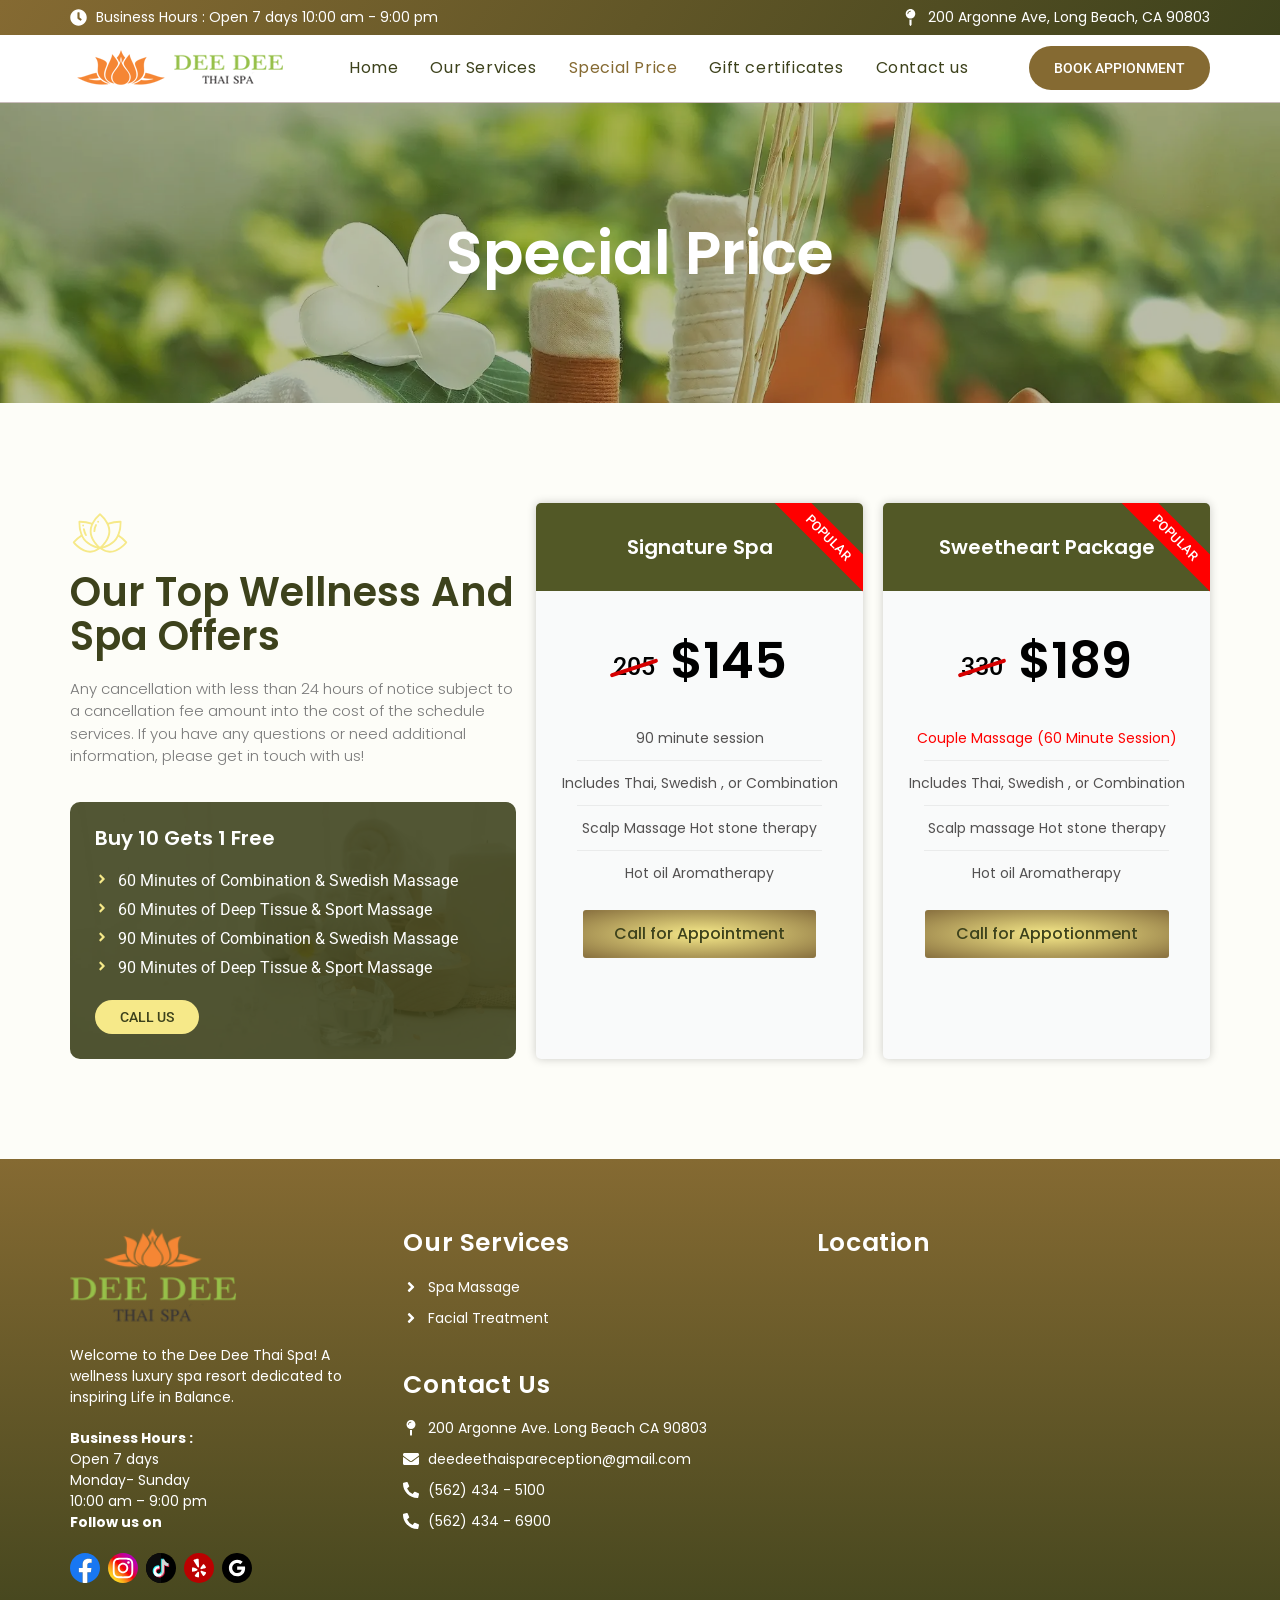
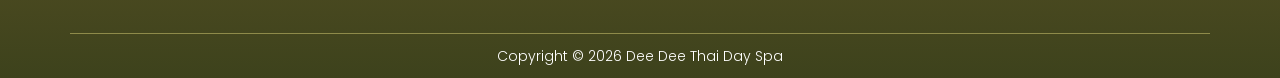
<file: special-price.html>
<!doctype html>
<html lang="en-US">
<head>
	<meta charset="UTF-8">
	<meta name="viewport" content="width=device-width, initial-scale=1">
	<link rel="profile" href="https://gmpg.org/xfn/11">
	<title>Special Price &#8211; Dee Dee Thai Spa</title>
<meta name='robots' content='max-image-preview:large' />




<style id="wp-img-auto-sizes-contain-inline-css">
img:is([sizes=auto i],[sizes^="auto," i]){contain-intrinsic-size:3000px 1500px}
/*# sourceURL=wp-img-auto-sizes-contain-inline-css */
</style>
<style id="wp-emoji-styles-inline-css">

	img.wp-smiley, img.emoji {
		display: inline !important;
		border: none !important;
		box-shadow: none !important;
		height: 1em !important;
		width: 1em !important;
		margin: 0 0.07em !important;
		vertical-align: -0.1em !important;
		background: none !important;
		padding: 0 !important;
	}
/*# sourceURL=wp-emoji-styles-inline-css */
</style>
<style id="global-styles-inline-css">
:root{--wp--preset--aspect-ratio--square: 1;--wp--preset--aspect-ratio--4-3: 4/3;--wp--preset--aspect-ratio--3-4: 3/4;--wp--preset--aspect-ratio--3-2: 3/2;--wp--preset--aspect-ratio--2-3: 2/3;--wp--preset--aspect-ratio--16-9: 16/9;--wp--preset--aspect-ratio--9-16: 9/16;--wp--preset--color--black: #000000;--wp--preset--color--cyan-bluish-gray: #abb8c3;--wp--preset--color--white: #ffffff;--wp--preset--color--pale-pink: #f78da7;--wp--preset--color--vivid-red: #cf2e2e;--wp--preset--color--luminous-vivid-orange: #ff6900;--wp--preset--color--luminous-vivid-amber: #fcb900;--wp--preset--color--light-green-cyan: #7bdcb5;--wp--preset--color--vivid-green-cyan: #00d084;--wp--preset--color--pale-cyan-blue: #8ed1fc;--wp--preset--color--vivid-cyan-blue: #0693e3;--wp--preset--color--vivid-purple: #9b51e0;--wp--preset--gradient--vivid-cyan-blue-to-vivid-purple: linear-gradient(135deg,rgb(6,147,227) 0%,rgb(155,81,224) 100%);--wp--preset--gradient--light-green-cyan-to-vivid-green-cyan: linear-gradient(135deg,rgb(122,220,180) 0%,rgb(0,208,130) 100%);--wp--preset--gradient--luminous-vivid-amber-to-luminous-vivid-orange: linear-gradient(135deg,rgb(252,185,0) 0%,rgb(255,105,0) 100%);--wp--preset--gradient--luminous-vivid-orange-to-vivid-red: linear-gradient(135deg,rgb(255,105,0) 0%,rgb(207,46,46) 100%);--wp--preset--gradient--very-light-gray-to-cyan-bluish-gray: linear-gradient(135deg,rgb(238,238,238) 0%,rgb(169,184,195) 100%);--wp--preset--gradient--cool-to-warm-spectrum: linear-gradient(135deg,rgb(74,234,220) 0%,rgb(151,120,209) 20%,rgb(207,42,186) 40%,rgb(238,44,130) 60%,rgb(251,105,98) 80%,rgb(254,248,76) 100%);--wp--preset--gradient--blush-light-purple: linear-gradient(135deg,rgb(255,206,236) 0%,rgb(152,150,240) 100%);--wp--preset--gradient--blush-bordeaux: linear-gradient(135deg,rgb(254,205,165) 0%,rgb(254,45,45) 50%,rgb(107,0,62) 100%);--wp--preset--gradient--luminous-dusk: linear-gradient(135deg,rgb(255,203,112) 0%,rgb(199,81,192) 50%,rgb(65,88,208) 100%);--wp--preset--gradient--pale-ocean: linear-gradient(135deg,rgb(255,245,203) 0%,rgb(182,227,212) 50%,rgb(51,167,181) 100%);--wp--preset--gradient--electric-grass: linear-gradient(135deg,rgb(202,248,128) 0%,rgb(113,206,126) 100%);--wp--preset--gradient--midnight: linear-gradient(135deg,rgb(2,3,129) 0%,rgb(40,116,252) 100%);--wp--preset--font-size--small: 13px;--wp--preset--font-size--medium: 20px;--wp--preset--font-size--large: 36px;--wp--preset--font-size--x-large: 42px;--wp--preset--spacing--20: 0.44rem;--wp--preset--spacing--30: 0.67rem;--wp--preset--spacing--40: 1rem;--wp--preset--spacing--50: 1.5rem;--wp--preset--spacing--60: 2.25rem;--wp--preset--spacing--70: 3.38rem;--wp--preset--spacing--80: 5.06rem;--wp--preset--shadow--natural: 6px 6px 9px rgba(0, 0, 0, 0.2);--wp--preset--shadow--deep: 12px 12px 50px rgba(0, 0, 0, 0.4);--wp--preset--shadow--sharp: 6px 6px 0px rgba(0, 0, 0, 0.2);--wp--preset--shadow--outlined: 6px 6px 0px -3px rgb(255, 255, 255), 6px 6px rgb(0, 0, 0);--wp--preset--shadow--crisp: 6px 6px 0px rgb(0, 0, 0);}.wp-block-button{--wp--preset--dimension--25: 25%;--wp--preset--dimension--50: 50%;--wp--preset--dimension--75: 75%;--wp--preset--dimension--100: 100%;}:root { --wp--style--global--content-size: 800px;--wp--style--global--wide-size: 1200px; }:where(body) { margin: 0; }.wp-site-blocks > .alignleft { float: left; margin-right: 2em; }.wp-site-blocks > .alignright { float: right; margin-left: 2em; }.wp-site-blocks > .aligncenter { justify-content: center; margin-left: auto; margin-right: auto; }:where(.wp-site-blocks) > * { margin-block-start: 24px; margin-block-end: 0; }:where(.wp-site-blocks) > :first-child { margin-block-start: 0; }:where(.wp-site-blocks) > :last-child { margin-block-end: 0; }:root { --wp--style--block-gap: 24px; }:root :where(.is-layout-flow) > :first-child{margin-block-start: 0;}:root :where(.is-layout-flow) > :last-child{margin-block-end: 0;}:root :where(.is-layout-flow) > *{margin-block-start: 24px;margin-block-end: 0;}:root :where(.is-layout-constrained) > :first-child{margin-block-start: 0;}:root :where(.is-layout-constrained) > :last-child{margin-block-end: 0;}:root :where(.is-layout-constrained) > *{margin-block-start: 24px;margin-block-end: 0;}:root :where(.is-layout-flex){gap: 24px;}:root :where(.is-layout-grid){gap: 24px;}.is-layout-flow > .alignleft{float: left;margin-inline-start: 0;margin-inline-end: 2em;}.is-layout-flow > .alignright{float: right;margin-inline-start: 2em;margin-inline-end: 0;}.is-layout-flow > .aligncenter{margin-left: auto !important;margin-right: auto !important;}.is-layout-constrained > .alignleft{float: left;margin-inline-start: 0;margin-inline-end: 2em;}.is-layout-constrained > .alignright{float: right;margin-inline-start: 2em;margin-inline-end: 0;}.is-layout-constrained > .aligncenter{margin-left: auto !important;margin-right: auto !important;}.is-layout-constrained > :where(:not(.alignleft):not(.alignright):not(.alignfull)){max-width: var(--wp--style--global--content-size);margin-left: auto !important;margin-right: auto !important;}.is-layout-constrained > .alignwide{max-width: var(--wp--style--global--wide-size);}body .is-layout-flex{display: flex;}.is-layout-flex{flex-wrap: wrap;align-items: center;}.is-layout-flex > :is(*, div){margin: 0;}body .is-layout-grid{display: grid;}.is-layout-grid > :is(*, div){margin: 0;}body{padding-top: 0px;padding-right: 0px;padding-bottom: 0px;padding-left: 0px;}:root :where(.wp-element-button, .wp-block-button__link){background-color: #32373c;border-width: 0;color: #fff;font-family: inherit;font-size: inherit;font-style: inherit;font-weight: inherit;letter-spacing: inherit;line-height: inherit;padding-top: calc(0.667em + 2px);padding-right: calc(1.333em + 2px);padding-bottom: calc(0.667em + 2px);padding-left: calc(1.333em + 2px);text-decoration: none;text-transform: inherit;}.has-black-color{color: var(--wp--preset--color--black) !important;}.has-cyan-bluish-gray-color{color: var(--wp--preset--color--cyan-bluish-gray) !important;}.has-white-color{color: var(--wp--preset--color--white) !important;}.has-pale-pink-color{color: var(--wp--preset--color--pale-pink) !important;}.has-vivid-red-color{color: var(--wp--preset--color--vivid-red) !important;}.has-luminous-vivid-orange-color{color: var(--wp--preset--color--luminous-vivid-orange) !important;}.has-luminous-vivid-amber-color{color: var(--wp--preset--color--luminous-vivid-amber) !important;}.has-light-green-cyan-color{color: var(--wp--preset--color--light-green-cyan) !important;}.has-vivid-green-cyan-color{color: var(--wp--preset--color--vivid-green-cyan) !important;}.has-pale-cyan-blue-color{color: var(--wp--preset--color--pale-cyan-blue) !important;}.has-vivid-cyan-blue-color{color: var(--wp--preset--color--vivid-cyan-blue) !important;}.has-vivid-purple-color{color: var(--wp--preset--color--vivid-purple) !important;}.has-black-background-color{background-color: var(--wp--preset--color--black) !important;}.has-cyan-bluish-gray-background-color{background-color: var(--wp--preset--color--cyan-bluish-gray) !important;}.has-white-background-color{background-color: var(--wp--preset--color--white) !important;}.has-pale-pink-background-color{background-color: var(--wp--preset--color--pale-pink) !important;}.has-vivid-red-background-color{background-color: var(--wp--preset--color--vivid-red) !important;}.has-luminous-vivid-orange-background-color{background-color: var(--wp--preset--color--luminous-vivid-orange) !important;}.has-luminous-vivid-amber-background-color{background-color: var(--wp--preset--color--luminous-vivid-amber) !important;}.has-light-green-cyan-background-color{background-color: var(--wp--preset--color--light-green-cyan) !important;}.has-vivid-green-cyan-background-color{background-color: var(--wp--preset--color--vivid-green-cyan) !important;}.has-pale-cyan-blue-background-color{background-color: var(--wp--preset--color--pale-cyan-blue) !important;}.has-vivid-cyan-blue-background-color{background-color: var(--wp--preset--color--vivid-cyan-blue) !important;}.has-vivid-purple-background-color{background-color: var(--wp--preset--color--vivid-purple) !important;}.has-black-border-color{border-color: var(--wp--preset--color--black) !important;}.has-cyan-bluish-gray-border-color{border-color: var(--wp--preset--color--cyan-bluish-gray) !important;}.has-white-border-color{border-color: var(--wp--preset--color--white) !important;}.has-pale-pink-border-color{border-color: var(--wp--preset--color--pale-pink) !important;}.has-vivid-red-border-color{border-color: var(--wp--preset--color--vivid-red) !important;}.has-luminous-vivid-orange-border-color{border-color: var(--wp--preset--color--luminous-vivid-orange) !important;}.has-luminous-vivid-amber-border-color{border-color: var(--wp--preset--color--luminous-vivid-amber) !important;}.has-light-green-cyan-border-color{border-color: var(--wp--preset--color--light-green-cyan) !important;}.has-vivid-green-cyan-border-color{border-color: var(--wp--preset--color--vivid-green-cyan) !important;}.has-pale-cyan-blue-border-color{border-color: var(--wp--preset--color--pale-cyan-blue) !important;}.has-vivid-cyan-blue-border-color{border-color: var(--wp--preset--color--vivid-cyan-blue) !important;}.has-vivid-purple-border-color{border-color: var(--wp--preset--color--vivid-purple) !important;}.has-vivid-cyan-blue-to-vivid-purple-gradient-background{background: var(--wp--preset--gradient--vivid-cyan-blue-to-vivid-purple) !important;}.has-light-green-cyan-to-vivid-green-cyan-gradient-background{background: var(--wp--preset--gradient--light-green-cyan-to-vivid-green-cyan) !important;}.has-luminous-vivid-amber-to-luminous-vivid-orange-gradient-background{background: var(--wp--preset--gradient--luminous-vivid-amber-to-luminous-vivid-orange) !important;}.has-luminous-vivid-orange-to-vivid-red-gradient-background{background: var(--wp--preset--gradient--luminous-vivid-orange-to-vivid-red) !important;}.has-very-light-gray-to-cyan-bluish-gray-gradient-background{background: var(--wp--preset--gradient--very-light-gray-to-cyan-bluish-gray) !important;}.has-cool-to-warm-spectrum-gradient-background{background: var(--wp--preset--gradient--cool-to-warm-spectrum) !important;}.has-blush-light-purple-gradient-background{background: var(--wp--preset--gradient--blush-light-purple) !important;}.has-blush-bordeaux-gradient-background{background: var(--wp--preset--gradient--blush-bordeaux) !important;}.has-luminous-dusk-gradient-background{background: var(--wp--preset--gradient--luminous-dusk) !important;}.has-pale-ocean-gradient-background{background: var(--wp--preset--gradient--pale-ocean) !important;}.has-electric-grass-gradient-background{background: var(--wp--preset--gradient--electric-grass) !important;}.has-midnight-gradient-background{background: var(--wp--preset--gradient--midnight) !important;}.has-small-font-size{font-size: var(--wp--preset--font-size--small) !important;}.has-medium-font-size{font-size: var(--wp--preset--font-size--medium) !important;}.has-large-font-size{font-size: var(--wp--preset--font-size--large) !important;}.has-x-large-font-size{font-size: var(--wp--preset--font-size--x-large) !important;}
:root :where(.wp-block-icon svg){width: 24px;}
:root :where(.wp-block-pullquote){font-size: 1.5em;line-height: 1.6;}
/*# sourceURL=global-styles-inline-css */
</style>
<link rel='stylesheet' id='hello-elementor-css' href="wp-content/themes/hello-elementor/assets/css/reset.css" media='all' />
<link rel='stylesheet' id='hello-elementor-theme-style-css' href="wp-content/themes/hello-elementor/assets/css/theme.css" media='all' />
<link rel='stylesheet' id='hello-elementor-header-footer-css' href="wp-content/themes/hello-elementor/assets/css/header-footer.css" media='all' />
<link rel='stylesheet' id='elementor-frontend-css' href="wp-content/plugins/elementor/assets/css/frontend.min.css" media='all' />
<link rel='stylesheet' id='elementor-post-6-css' href="wp-content/uploads/elementor/css/post-6.css" media='all' />
<link rel='stylesheet' id='widget-icon-list-css' href="wp-content/plugins/elementor/assets/css/widget-icon-list.min.css" media='all' />
<link rel='stylesheet' id='widget-image-css' href="wp-content/plugins/elementor/assets/css/widget-image.min.css" media='all' />
<link rel='stylesheet' id='widget-nav-menu-css' href="wp-content/plugins/elementor-pro/assets/css/widget-nav-menu.min.css" media='all' />
<link rel='stylesheet' id='e-animation-grow-css' href="wp-content/plugins/elementor/assets/lib/animations/styles/e-animation-grow.min.css" media='all' />
<link rel='stylesheet' id='widget-social-icons-css' href="wp-content/plugins/elementor/assets/css/widget-social-icons.min.css" media='all' />
<link rel='stylesheet' id='e-apple-webkit-css' href="wp-content/plugins/elementor/assets/css/conditionals/apple-webkit.min.css" media='all' />
<link rel='stylesheet' id='widget-heading-css' href="wp-content/plugins/elementor/assets/css/widget-heading.min.css" media='all' />
<link rel='stylesheet' id='widget-form-css' href="wp-content/plugins/elementor-pro/assets/css/widget-form.min.css" media='all' />
<link rel='stylesheet' id='widget-google_maps-css' href="wp-content/plugins/elementor/assets/css/widget-google_maps.min.css" media='all' />
<link rel='stylesheet' id='e-animation-fadeIn-css' href="wp-content/plugins/elementor/assets/lib/animations/styles/fadeIn.min.css" media='all' />
<link rel='stylesheet' id='widget-price-table-css' href="wp-content/plugins/elementor-pro/assets/css/widget-price-table.min.css" media='all' />
<link rel='stylesheet' id='elementor-post-720-css' href="wp-content/uploads/elementor/css/post-720.css" media='all' />
<link rel='stylesheet' id='elementor-post-11-css' href="wp-content/uploads/elementor/css/post-11.css" media='all' />
<link rel='stylesheet' id='elementor-post-75-css' href="wp-content/uploads/elementor/css/post-75.css" media='all' />
<link rel='stylesheet' id='elementor-gf-local-roboto-css' href="wp-content/uploads/elementor/google-fonts/css/roboto.css" media='all' />
<link rel='stylesheet' id='elementor-gf-local-robotoslab-css' href="wp-content/uploads/elementor/google-fonts/css/robotoslab.css" media='all' />
<link rel='stylesheet' id='elementor-gf-local-poppins-css' href="wp-content/uploads/elementor/google-fonts/css/poppins.css" media='all' />
<script id="jquery-core-js" src="wp-includes/js/jquery/jquery.min.js"></script>
<script id="jquery-migrate-js" src="wp-includes/js/jquery/jquery-migrate.min.js"></script>
<link rel="alternate" title="JSON" type="application/json" href="https://deedeethaispa.com/wp-json/wp/v2/pages/720" />

<link rel="canonical" href="special-price/index.html" />

<meta name="ti-site-data" content="eyJyIjoiMTowITc6MCEzMDowIiwibyI6Imh0dHBzOlwvXC9kZWVkZWV0aGFpc3BhLmNvbT90aS1vbmxpbmUtdXNlcnMtZ29vZ2xlPTEmYW1wO3A9JTJGc3BlY2lhbC1wcmljZSUyRiZhbXA7X3dwbm9uY2U9OWJlYTU1ODI3MiJ9" /><meta name="generator" content="Elementor 4.2.4; features: e_font_icon_svg, additional_custom_breakpoints; settings: css_print_method-external, google_font-enabled, font_display-swap">
			<style>
				.e-con.e-parent:nth-of-type(n+4):not(.e-lazyloaded):not(.e-no-lazyload),
				.e-con.e-parent:nth-of-type(n+4):not(.e-lazyloaded):not(.e-no-lazyload) * {
					background-image: none !important;
				}
				@media screen and (max-height: 1024px) {
					.e-con.e-parent:nth-of-type(n+3):not(.e-lazyloaded):not(.e-no-lazyload),
					.e-con.e-parent:nth-of-type(n+3):not(.e-lazyloaded):not(.e-no-lazyload) * {
						background-image: none !important;
					}
				}
				@media screen and (max-height: 640px) {
					.e-con.e-parent:nth-of-type(n+2):not(.e-lazyloaded):not(.e-no-lazyload),
					.e-con.e-parent:nth-of-type(n+2):not(.e-lazyloaded):not(.e-no-lazyload) * {
						background-image: none !important;
					}
				}
			</style>
			<link rel="icon" href="wp-content/uploads/2024/12/favi-150x150.webp" sizes="32x32" />
<link rel="icon" href="wp-content/uploads/2024/12/favi.webp" sizes="192x192" />
<link rel="apple-touch-icon" href="wp-content/uploads/2024/12/favi.webp" />
<meta name="msapplication-TileImage" content="https://deedeethaispa.com/wp-content/uploads/2024/12/favi.webp" />
</head>
<body class="wp-singular page-template-default page page-id-720 wp-custom-logo wp-embed-responsive wp-theme-hello-elementor ally-default hello-elementor-default elementor-default elementor-kit-6 elementor-page elementor-page-720">


<a class="skip-link screen-reader-text" href="#content">Skip to content</a>

		<div data-elementor-type="header" data-elementor-id="11" class="elementor elementor-11 elementor-location-header" data-elementor-post-type="elementor_library">
			<div class="elementor-element elementor-element-436d3cc elementor-hidden-mobile e-flex e-con-boxed e-con e-parent" data-id="436d3cc" data-element_type="container" data-e-type="container" data-settings="{&quot;background_background&quot;:&quot;gradient&quot;}">
					<div class="e-con-inner">
				<div class="elementor-element elementor-element-3da8e0e elementor-icon-list--layout-traditional elementor-list-item-link-full_width elementor-widget elementor-widget-icon-list" data-id="3da8e0e" data-element_type="widget" data-e-type="widget" data-widget_type="icon-list.default">
				<div class="elementor-widget-container">
							<ul class="elementor-icon-list-items">
							<li class="elementor-icon-list-item">
											<span class="elementor-icon-list-icon">
							<svg aria-hidden="true" class="e-font-icon-svg e-fas-clock" viewBox="0 0 512 512" xmlns="http://www.w3.org/2000/svg"><path d="M256,8C119,8,8,119,8,256S119,504,256,504,504,393,504,256,393,8,256,8Zm92.49,313h0l-20,25a16,16,0,0,1-22.49,2.5h0l-67-49.72a40,40,0,0,1-15-31.23V112a16,16,0,0,1,16-16h32a16,16,0,0,1,16,16V256l58,42.5A16,16,0,0,1,348.49,321Z"></path></svg>						</span>
										<span class="elementor-icon-list-text">Business Hours : Open 7 days 10:00 am - 9:00 pm</span>
									</li>
						</ul>
						</div>
				</div>
				<div class="elementor-element elementor-element-b6f04a4 elementor-icon-list--layout-traditional elementor-list-item-link-full_width elementor-widget elementor-widget-icon-list" data-id="b6f04a4" data-element_type="widget" data-e-type="widget" data-widget_type="icon-list.default">
				<div class="elementor-widget-container">
							<ul class="elementor-icon-list-items">
							<li class="elementor-icon-list-item">
											<a href="https://maps.app.goo.gl/21uvazH4ackKdCaL8">

												<span class="elementor-icon-list-icon">
							<svg aria-hidden="true" class="e-font-icon-svg e-fas-map-pin" viewBox="0 0 288 512" xmlns="http://www.w3.org/2000/svg"><path d="M112 316.94v156.69l22.02 33.02c4.75 7.12 15.22 7.12 19.97 0L176 473.63V316.94c-10.39 1.92-21.06 3.06-32 3.06s-21.61-1.14-32-3.06zM144 0C64.47 0 0 64.47 0 144s64.47 144 144 144 144-64.47 144-144S223.53 0 144 0zm0 76c-37.5 0-68 30.5-68 68 0 6.62-5.38 12-12 12s-12-5.38-12-12c0-50.73 41.28-92 92-92 6.62 0 12 5.38 12 12s-5.38 12-12 12z"></path></svg>						</span>
										<span class="elementor-icon-list-text">200 Argonne Ave, Long Beach, CA 90803</span>
											</a>
									</li>
						</ul>
						</div>
				</div>
					</div>
				</div>
		<div class="elementor-element elementor-element-cf21712 e-flex e-con-boxed e-con e-parent" data-id="cf21712" data-element_type="container" data-e-type="container" data-settings="{&quot;background_background&quot;:&quot;classic&quot;}">
					<div class="e-con-inner">
		<div class="elementor-element elementor-element-c7f471e e-con-full e-flex e-con e-child" data-id="c7f471e" data-element_type="container" data-e-type="container">
				<div class="elementor-element elementor-element-6fd7428 elementor-widget elementor-widget-image" data-id="6fd7428" data-element_type="widget" data-e-type="widget" data-widget_type="image.default">
				<div class="elementor-widget-container">
																<a href="index.html">
							<img width="220" height="39" src="wp-content/uploads/2024/12/nav-logo.png" class="attachment-full size-full wp-image-343" alt="" />								</a>
															</div>
				</div>
				</div>
		<div class="elementor-element elementor-element-f8a61bc e-con-full e-flex e-con e-child" data-id="f8a61bc" data-element_type="container" data-e-type="container">
				<div class="elementor-element elementor-element-47eb31d elementor-nav-menu--stretch elementor-nav-menu--dropdown-tablet elementor-nav-menu__text-align-aside elementor-nav-menu--toggle elementor-nav-menu--burger elementor-widget elementor-widget-nav-menu" data-id="47eb31d" data-element_type="widget" data-e-type="widget" data-settings="{&quot;full_width&quot;:&quot;stretch&quot;,&quot;layout&quot;:&quot;horizontal&quot;,&quot;submenu_icon&quot;:{&quot;value&quot;:&quot;&lt;svg class=\&quot;e-font-icon-svg e-fas-caret-down\&quot; viewBox=\&quot;0 0 320 512\&quot; xmlns=\&quot;http:\/\/www.w3.org\/2000\/svg\&quot;&gt;&lt;path d=\&quot;M31.3 192h257.3c17.8 0 26.7 21.5 14.1 34.1L174.1 354.8c-7.8 7.8-20.5 7.8-28.3 0L17.2 226.1C4.6 213.5 13.5 192 31.3 192z\&quot;&gt;&lt;\/path&gt;&lt;\/svg&gt;&quot;,&quot;library&quot;:&quot;fa-solid&quot;},&quot;toggle&quot;:&quot;burger&quot;}" data-widget_type="nav-menu.default">
				<div class="elementor-widget-container">
								<nav aria-label="Menu" class="elementor-nav-menu--main elementor-nav-menu__container elementor-nav-menu--layout-horizontal e--pointer-none">
				<ul id="menu-1-47eb31d" class="elementor-nav-menu"><li class="menu-item menu-item-type-post_type menu-item-object-page menu-item-home menu-item-49"><a href="index.html" class="elementor-item">Home</a></li>
<li class="menu-item menu-item-type-post_type menu-item-object-page menu-item-492"><a href="our-services/index.html" class="elementor-item">Our Services</a></li>
<li class="menu-item menu-item-type-post_type menu-item-object-page current-menu-item page_item page-item-720 current_page_item menu-item-722"><a href="special-price/index.html" aria-current="page" class="elementor-item elementor-item-active">Special Price</a></li>
<li class="menu-item menu-item-type-post_type menu-item-object-page menu-item-711"><a href="gift-certificad/index.html" class="elementor-item">Gift certificates</a></li>
<li class="menu-item menu-item-type-custom menu-item-object-custom menu-item-home menu-item-733"><a href="index.html#contact-us" class="elementor-item elementor-item-anchor">Contact us</a></li>
</ul>			</nav>
					<div class="elementor-menu-toggle" role="button" tabindex="0" aria-label="Menu Toggle" aria-expanded="false">
			<svg aria-hidden="true" role="presentation" class="elementor-menu-toggle__icon--open e-font-icon-svg e-eicon-menu-bar" viewBox="0 0 1000 1000" xmlns="http://www.w3.org/2000/svg"><path d="M104 333H896C929 333 958 304 958 271S929 208 896 208H104C71 208 42 237 42 271S71 333 104 333ZM104 583H896C929 583 958 554 958 521S929 458 896 458H104C71 458 42 487 42 521S71 583 104 583ZM104 833H896C929 833 958 804 958 771S929 708 896 708H104C71 708 42 737 42 771S71 833 104 833Z"></path></svg><svg aria-hidden="true" role="presentation" class="elementor-menu-toggle__icon--close e-font-icon-svg e-eicon-close" viewBox="0 0 1000 1000" xmlns="http://www.w3.org/2000/svg"><path d="M742 167L500 408 258 167C246 154 233 150 217 150 196 150 179 158 167 167 154 179 150 196 150 212 150 229 154 242 171 254L408 500 167 742C138 771 138 800 167 829 196 858 225 858 254 829L496 587 738 829C750 842 767 846 783 846 800 846 817 842 829 829 842 817 846 804 846 783 846 767 842 750 829 737L588 500 833 258C863 229 863 200 833 171 804 137 775 137 742 167Z"></path></svg>		</div>
					<nav class="elementor-nav-menu--dropdown elementor-nav-menu__container" aria-hidden="true">
				<ul id="menu-2-47eb31d" class="elementor-nav-menu"><li class="menu-item menu-item-type-post_type menu-item-object-page menu-item-home menu-item-49"><a href="index.html" class="elementor-item" tabindex="-1">Home</a></li>
<li class="menu-item menu-item-type-post_type menu-item-object-page menu-item-492"><a href="our-services/index.html" class="elementor-item" tabindex="-1">Our Services</a></li>
<li class="menu-item menu-item-type-post_type menu-item-object-page current-menu-item page_item page-item-720 current_page_item menu-item-722"><a href="special-price/index.html" aria-current="page" class="elementor-item elementor-item-active" tabindex="-1">Special Price</a></li>
<li class="menu-item menu-item-type-post_type menu-item-object-page menu-item-711"><a href="gift-certificad/index.html" class="elementor-item" tabindex="-1">Gift certificates</a></li>
<li class="menu-item menu-item-type-custom menu-item-object-custom menu-item-home menu-item-733"><a href="index.html#contact-us" class="elementor-item elementor-item-anchor" tabindex="-1">Contact us</a></li>
</ul>			</nav>
						</div>
				</div>
				<div class="elementor-element elementor-element-6d0aa5f elementor-widget elementor-widget-button" data-id="6d0aa5f" data-element_type="widget" data-e-type="widget" data-widget_type="button.default">
				<div class="elementor-widget-container">
									<div class="elementor-button-wrapper">
					<a class="elementor-button elementor-button-link elementor-size-sm" href="tel:5624345100">
						<span class="elementor-button-content-wrapper">
									<span class="elementor-button-text">Book Appionment</span>
					</span>
					</a>
				</div>
								</div>
				</div>
				</div>
					</div>
				</div>
				</div>
		
<main id="content" class="site-main post-720 page type-page status-publish hentry">

	
	<div class="page-content">
				<div data-elementor-type="wp-page" data-elementor-id="720" class="elementor elementor-720" data-elementor-post-type="page">
				<div class="elementor-element elementor-element-ab37a39 e-flex e-con-boxed e-con e-parent" data-id="ab37a39" data-element_type="container" data-e-type="container" data-settings="{&quot;background_background&quot;:&quot;classic&quot;}">
					<div class="e-con-inner">
				<div class="elementor-element elementor-element-39b7b73 elementor-widget elementor-widget-heading" data-id="39b7b73" data-element_type="widget" data-e-type="widget" data-widget_type="heading.default">
				<div class="elementor-widget-container">
					<h2 class="elementor-heading-title elementor-size-default">Special Price</h2>				</div>
				</div>
					</div>
				</div>
		<div class="elementor-element elementor-element-0b3fe04 e-flex e-con-boxed e-con e-parent" data-id="0b3fe04" data-element_type="container" data-e-type="container" data-settings="{&quot;background_background&quot;:&quot;classic&quot;}">
					<div class="e-con-inner">
		<div class="elementor-element elementor-element-8e8c192 e-con-full e-flex e-con e-child" data-id="8e8c192" data-element_type="container" data-e-type="container">
				<div class="elementor-element elementor-element-f4c4eae elementor-view-default elementor-widget elementor-widget-icon" data-id="f4c4eae" data-element_type="widget" data-e-type="widget" data-widget_type="icon.default">
				<div class="elementor-widget-container">
							<div class="elementor-icon-wrapper">
			<div class="elementor-icon">
			<svg xmlns="http://www.w3.org/2000/svg" id="Line" viewBox="0 0 64 64" width="512" height="512"><path d="M26,31a1,1,0,0,1-1-1,15.2016,15.2016,0,0,1,1.8721-7.001,1,1,0,0,1,1.7754.9219A13.2292,13.2292,0,0,0,27,30,1,1,0,0,1,26,31Z"></path><path d="M17.001,35.2646a1,1,0,0,1-.8848-.5312,25.6128,25.6128,0,0,1-2.3144-6.52,1,1,0,1,1,1.9531-.4278,23.62,23.62,0,0,0,2.1289,6.01,1,1,0,0,1-.8828,1.4687Z"></path><circle cx="14" cy="24" r="1"></circle><circle cx="30" cy="20" r="1"></circle><path d="M60.7871,41.3838A34.3513,34.3513,0,0,0,52.5609,34.16a36.5411,36.5411,0,0,0,2.4176-14.2143.998.998,0,0,0-.9424-.9433,36.7731,36.7731,0,0,0-13.3686,2.124,34.1877,34.1877,0,0,0-8.04-9.9043,1.0019,1.0019,0,0,0-1.2558,0,34.1877,34.1877,0,0,0-8.04,9.9043A36.7675,36.7675,0,0,0,9.9639,19.002a.998.998,0,0,0-.9424.9433A36.539,36.539,0,0,0,11.4393,34.16a34.349,34.349,0,0,0-8.2264,7.2243.9973.9973,0,0,0,0,1.2324C3.5449,43.04,11.458,53,21.5,53c4.0534,0,7.6877-1.9592,10.5-3.8043C34.8123,51.0408,38.4466,53,42.5,53c10.042,0,17.9551-9.96,18.2871-10.3838A.9973.9973,0,0,0,60.7871,41.3838Zm-7.791-20.4c-.0137,3.085-.5547,13.1348-6.7031,19.3a24.7778,24.7778,0,0,1-11.0349,6.0244C38.3351,43.0922,43,37.0546,43,30a18.446,18.446,0,0,0-1.4917-7.0586A35.57,35.57,0,0,1,52.9961,20.9834ZM32,13.3252C34.1387,15.2578,41,22.0791,41,30s-6.8613,14.7422-9,16.6748C29.8613,44.7422,23,37.9209,23,30S29.8613,15.2578,32,13.3252Zm-9.5083,9.6162A18.446,18.446,0,0,0,21,30c0,7.0546,4.665,13.0921,7.742,16.3076a24.7746,24.7746,0,0,1-11.034-6.0234c-6.1494-6.1651-6.69-16.2158-6.7041-19.3008A35.57,35.57,0,0,1,22.4917,22.9414ZM5.3076,41.999a33.2953,33.2953,0,0,1,6.9639-5.9928,21.6531,21.6531,0,0,0,4.0215,5.6911,26.9937,26.9937,0,0,0,13.0176,6.82A15.8692,15.8692,0,0,1,21.5,51C13.8,51,7.17,44.1221,5.3076,41.999ZM42.5,51a15.8692,15.8692,0,0,1-7.8106-2.4825A26.9965,26.9965,0,0,0,47.708,41.6963a21.65,21.65,0,0,0,4.0207-5.69A33.3838,33.3838,0,0,1,58.6924,42C56.833,44.124,50.2148,51,42.5,51Z"></path></svg>			</div>
		</div>
						</div>
				</div>
				<div class="elementor-element elementor-element-e7be6f3 elementor-invisible elementor-widget elementor-widget-heading" data-id="e7be6f3" data-element_type="widget" data-e-type="widget" data-settings="{&quot;_animation&quot;:&quot;fadeIn&quot;}" data-widget_type="heading.default">
				<div class="elementor-widget-container">
					<h2 class="elementor-heading-title elementor-size-default">Our top Wellness and Spa offers</h2>				</div>
				</div>
				<div class="elementor-element elementor-element-35d6e64 elementor-widget elementor-widget-text-editor" data-id="35d6e64" data-element_type="widget" data-e-type="widget" data-widget_type="text-editor.default">
				<div class="elementor-widget-container">
									<p>Any cancellation with less than 24 hours of notice subject to a cancellation fee amount into the cost of the schedule services. If you have any questions or need additional information, please get in touch with us!</p>								</div>
				</div>
		<div class="elementor-element elementor-element-b6dd595 e-con-full e-flex e-con e-child" data-id="b6dd595" data-element_type="container" data-e-type="container" data-settings="{&quot;background_background&quot;:&quot;classic&quot;}">
				<div class="elementor-element elementor-element-4bb8de6 elementor-invisible elementor-widget elementor-widget-heading" data-id="4bb8de6" data-element_type="widget" data-e-type="widget" data-settings="{&quot;_animation&quot;:&quot;fadeIn&quot;}" data-widget_type="heading.default">
				<div class="elementor-widget-container">
					<h2 class="elementor-heading-title elementor-size-default">Buy 10 Gets 1 Free
</h2>				</div>
				</div>
				<div class="elementor-element elementor-element-7615b45 elementor-icon-list--layout-traditional elementor-list-item-link-full_width elementor-widget elementor-widget-icon-list" data-id="7615b45" data-element_type="widget" data-e-type="widget" data-widget_type="icon-list.default">
				<div class="elementor-widget-container">
							<ul class="elementor-icon-list-items">
							<li class="elementor-icon-list-item">
											<span class="elementor-icon-list-icon">
							<svg aria-hidden="true" class="e-font-icon-svg e-fas-angle-right" viewBox="0 0 256 512" xmlns="http://www.w3.org/2000/svg"><path d="M224.3 273l-136 136c-9.4 9.4-24.6 9.4-33.9 0l-22.6-22.6c-9.4-9.4-9.4-24.6 0-33.9l96.4-96.4-96.4-96.4c-9.4-9.4-9.4-24.6 0-33.9L54.3 103c9.4-9.4 24.6-9.4 33.9 0l136 136c9.5 9.4 9.5 24.6.1 34z"></path></svg>						</span>
										<span class="elementor-icon-list-text">60 Minutes of Combination &amp;  Swedish Massage</span>
									</li>
								<li class="elementor-icon-list-item">
											<span class="elementor-icon-list-icon">
							<svg aria-hidden="true" class="e-font-icon-svg e-fas-angle-right" viewBox="0 0 256 512" xmlns="http://www.w3.org/2000/svg"><path d="M224.3 273l-136 136c-9.4 9.4-24.6 9.4-33.9 0l-22.6-22.6c-9.4-9.4-9.4-24.6 0-33.9l96.4-96.4-96.4-96.4c-9.4-9.4-9.4-24.6 0-33.9L54.3 103c9.4-9.4 24.6-9.4 33.9 0l136 136c9.5 9.4 9.5 24.6.1 34z"></path></svg>						</span>
										<span class="elementor-icon-list-text">60 Minutes of Deep Tissue &amp; Sport  Massage</span>
									</li>
								<li class="elementor-icon-list-item">
											<span class="elementor-icon-list-icon">
							<svg aria-hidden="true" class="e-font-icon-svg e-fas-angle-right" viewBox="0 0 256 512" xmlns="http://www.w3.org/2000/svg"><path d="M224.3 273l-136 136c-9.4 9.4-24.6 9.4-33.9 0l-22.6-22.6c-9.4-9.4-9.4-24.6 0-33.9l96.4-96.4-96.4-96.4c-9.4-9.4-9.4-24.6 0-33.9L54.3 103c9.4-9.4 24.6-9.4 33.9 0l136 136c9.5 9.4 9.5 24.6.1 34z"></path></svg>						</span>
										<span class="elementor-icon-list-text">90 Minutes of Combination &amp;  Swedish Massage</span>
									</li>
								<li class="elementor-icon-list-item">
											<span class="elementor-icon-list-icon">
							<svg aria-hidden="true" class="e-font-icon-svg e-fas-angle-right" viewBox="0 0 256 512" xmlns="http://www.w3.org/2000/svg"><path d="M224.3 273l-136 136c-9.4 9.4-24.6 9.4-33.9 0l-22.6-22.6c-9.4-9.4-9.4-24.6 0-33.9l96.4-96.4-96.4-96.4c-9.4-9.4-9.4-24.6 0-33.9L54.3 103c9.4-9.4 24.6-9.4 33.9 0l136 136c9.5 9.4 9.5 24.6.1 34z"></path></svg>						</span>
										<span class="elementor-icon-list-text">90 Minutes of Deep Tissue &amp; Sport  Massage</span>
									</li>
						</ul>
						</div>
				</div>
				<div class="elementor-element elementor-element-99f07ed elementor-widget elementor-widget-button" data-id="99f07ed" data-element_type="widget" data-e-type="widget" data-widget_type="button.default">
				<div class="elementor-widget-container">
									<div class="elementor-button-wrapper">
					<a class="elementor-button elementor-button-link elementor-size-sm" href="tel:5624345100">
						<span class="elementor-button-content-wrapper">
									<span class="elementor-button-text">Call us</span>
					</span>
					</a>
				</div>
								</div>
				</div>
				</div>
				</div>
		<div class="elementor-element elementor-element-9ae3a49 e-con-full e-flex e-con e-child" data-id="9ae3a49" data-element_type="container" data-e-type="container">
				<div class="elementor-element elementor-element-3eb0d72 elementor-widget__width-initial elementor-widget elementor-widget-price-table" data-id="3eb0d72" data-element_type="widget" data-e-type="widget" data-widget_type="price-table.default">
				<div class="elementor-widget-container">
					
		<div class="elementor-price-table">
							<div class="elementor-price-table__header">
											<h3 class="elementor-price-table__heading">
						Signature Spa						</h3>
					
									</div>
			
			<div class="elementor-price-table__price">
									<div class="elementor-price-table__original-price elementor-typo-excluded">
						205					</div>
																	<span class="elementor-price-table__integer-part">
						$145					</span>
				
				
				
							</div>

							<ul class="elementor-price-table__features-list">
											<li class="elementor-repeater-item-3daf40c">
							<div class="elementor-price-table__feature-inner">
																									<span >
										90 minute session									</span>
																</div>
						</li>
											<li class="elementor-repeater-item-5a5aba5">
							<div class="elementor-price-table__feature-inner">
																									<span >
										Includes Thai, Swedish , or Combination									</span>
																</div>
						</li>
											<li class="elementor-repeater-item-ec83dc3">
							<div class="elementor-price-table__feature-inner">
																									<span >
										Scalp Massage Hot stone therapy									</span>
																</div>
						</li>
											<li class="elementor-repeater-item-58f2f3a">
							<div class="elementor-price-table__feature-inner">
																									<span >
										Hot oil Aromatherapy									</span>
																</div>
						</li>
									</ul>
			
							<div class="elementor-price-table__footer">
											<a class="elementor-price-table__button elementor-button elementor-size-md" href="tel:5624345100">
							Call for Appointment						</a>
					
									</div>
					</div>

					<div class="elementor-price-table__ribbon elementor-ribbon-right">
				<div class="elementor-price-table__ribbon-inner">
					Popular				</div>
			</div>
							</div>
				</div>
				<div class="elementor-element elementor-element-d6a598e elementor-widget__width-initial elementor-widget elementor-widget-price-table" data-id="d6a598e" data-element_type="widget" data-e-type="widget" data-widget_type="price-table.default">
				<div class="elementor-widget-container">
					
		<div class="elementor-price-table">
							<div class="elementor-price-table__header">
											<h3 class="elementor-price-table__heading">
						Sweetheart Package						</h3>
					
									</div>
			
			<div class="elementor-price-table__price">
									<div class="elementor-price-table__original-price elementor-typo-excluded">
						330					</div>
																	<span class="elementor-price-table__integer-part">
						$189					</span>
				
				
				
							</div>

							<ul class="elementor-price-table__features-list">
											<li class="elementor-repeater-item-5a5aba5">
							<div class="elementor-price-table__feature-inner">
																									<span >
										<span style="color:red;">Couple Massage (60 Minute Session)</span>									</span>
																</div>
						</li>
											<li class="elementor-repeater-item-3daf40c">
							<div class="elementor-price-table__feature-inner">
																									<span >
										Includes Thai, Swedish , or Combination									</span>
																</div>
						</li>
											<li class="elementor-repeater-item-ec83dc3">
							<div class="elementor-price-table__feature-inner">
																									<span >
										Scalp massage Hot stone therapy									</span>
																</div>
						</li>
											<li class="elementor-repeater-item-58f2f3a">
							<div class="elementor-price-table__feature-inner">
																									<span >
										Hot oil Aromatherapy									</span>
																</div>
						</li>
									</ul>
			
							<div class="elementor-price-table__footer">
											<a class="elementor-price-table__button elementor-button elementor-size-md" href="tel:5624345100">
							Call for Appotionment						</a>
					
									</div>
					</div>

					<div class="elementor-price-table__ribbon elementor-ribbon-right">
				<div class="elementor-price-table__ribbon-inner">
					Popular				</div>
			</div>
							</div>
				</div>
				</div>
					</div>
				</div>
				</div>
		
		
			</div>

	
</main>

			<div data-elementor-type="footer" data-elementor-id="75" class="elementor elementor-75 elementor-location-footer" data-elementor-post-type="elementor_library">
			<div class="elementor-element elementor-element-bcb4d30 e-flex e-con-boxed e-con e-parent" data-id="bcb4d30" data-element_type="container" data-e-type="container" id="contact-us" data-settings="{&quot;background_background&quot;:&quot;gradient&quot;}">
					<div class="e-con-inner">
		<div class="elementor-element elementor-element-57c51db e-con-full e-flex e-con e-child" data-id="57c51db" data-element_type="container" data-e-type="container">
		<div class="elementor-element elementor-element-d16c787 e-con-full e-flex e-con e-child" data-id="d16c787" data-element_type="container" data-e-type="container">
				<div class="elementor-element elementor-element-2545aa8 elementor-widget__width-initial elementor-widget elementor-widget-image" data-id="2545aa8" data-element_type="widget" data-e-type="widget" data-widget_type="image.default">
				<div class="elementor-widget-container">
															<img width="168" height="90" src="wp-content/uploads/2024/12/header-logo.png" class="attachment-full size-full wp-image-30" alt="" />															</div>
				</div>
				<div class="elementor-element elementor-element-77feefe elementor-widget-tablet__width-initial elementor-widget__width-initial elementor-widget elementor-widget-text-editor" data-id="77feefe" data-element_type="widget" data-e-type="widget" data-widget_type="text-editor.default">
				<div class="elementor-widget-container">
									Welcome to the Dee Dee Thai Spa! A wellness luxury spa resort dedicated to inspiring Life in Balance.								</div>
				</div>
				<div class="elementor-element elementor-element-c027a31 elementor-widget-tablet__width-initial elementor-widget__width-initial elementor-widget elementor-widget-text-editor" data-id="c027a31" data-element_type="widget" data-e-type="widget" data-widget_type="text-editor.default">
				<div class="elementor-widget-container">
									<strong>Business Hours :</strong><br>
Open 7 days<br>
Monday- Sunday<br>
10:00 am &#8211; 9:00 pm<br>

<strong>Follow us on</strong>								</div>
				</div>
				<div class="elementor-element elementor-element-7b4ea26 elementor-shape-circle e-grid-align-left e-grid-align-mobile-left elementor-widget-mobile__width-inherit elementor-grid-0 elementor-widget elementor-widget-social-icons" data-id="7b4ea26" data-element_type="widget" data-e-type="widget" data-widget_type="social-icons.default">
				<div class="elementor-widget-container">
							<div class="elementor-social-icons-wrapper elementor-grid" role="list">
							<span class="elementor-grid-item" role="listitem">
					<a class="elementor-icon elementor-social-icon elementor-social-icon- elementor-animation-grow elementor-repeater-item-eb6ec19" href="https://www.facebook.com/profile.php?id=61578241028779&#038;sfnsn=mo&#038;mibextid=RUbZ1f" target="_blank">
						<span class="elementor-screen-only"></span>
						<svg xmlns="http://www.w3.org/2000/svg" id="Capa_1" height="512" viewBox="0 0 512 512" width="512"><g><path d="m512 256c0 127.78-93.62 233.69-216 252.89v-178.89h59.65l11.35-74h-71v-48.02c0-20.25 9.92-39.98 41.72-39.98h32.28v-63s-29.3-5-57.31-5c-58.47 0-96.69 35.44-96.69 99.6v56.4h-65v74h65v178.89c-122.38-19.2-216-125.11-216-252.89 0-141.38 114.62-256 256-256s256 114.62 256 256z" fill="#1877f2"></path><path d="m355.65 330 11.35-74h-71v-48.021c0-20.245 9.918-39.979 41.719-39.979h32.281v-63s-29.296-5-57.305-5c-58.476 0-96.695 35.44-96.695 99.6v56.4h-65v74h65v178.889c13.034 2.045 26.392 3.111 40 3.111s26.966-1.066 40-3.111v-178.889z" fill="#fff"></path></g></svg>					</a>
				</span>
							<span class="elementor-grid-item" role="listitem">
					<a class="elementor-icon elementor-social-icon elementor-social-icon- elementor-animation-grow elementor-repeater-item-f325b4f" href="https://www.instagram.com/deedeethaispa" target="_blank">
						<span class="elementor-screen-only"></span>
						<svg xmlns="http://www.w3.org/2000/svg" xmlns:xlink="http://www.w3.org/1999/xlink" id="Layer_1" viewBox="0 0 1000 1000"><linearGradient id="SVGID_1_" gradientUnits="userSpaceOnUse" x1="146.447" x2="853.554" y1="853.554" y2="146.447"><stop offset="0" stop-color="#ffd521"></stop><stop offset=".05510481" stop-color="#ffd020"></stop><stop offset=".1241" stop-color="#fec01e"></stop><stop offset=".2004" stop-color="#fca71b"></stop><stop offset=".2821" stop-color="#fa8316"></stop><stop offset=".3681" stop-color="#f85510"></stop><stop offset=".4563" stop-color="#f51e09"></stop><stop offset=".5" stop-color="#f30005"></stop><stop offset=".5035" stop-color="#f20007"></stop><stop offset=".5966" stop-color="#e1003b"></stop><stop offset=".6879" stop-color="#d30067"></stop><stop offset=".7757" stop-color="#c70088"></stop><stop offset=".8589" stop-color="#bf00a0"></stop><stop offset=".9357" stop-color="#bb00af"></stop><stop offset="1" stop-color="#b900b4"></stop></linearGradient><path d="m500 1000c-276.1 0-500-223.9-500-500 0-276.1 223.9-500 500-500 276.1 0 500 223.9 500 500 0 276.1-223.9 500-500 500z" fill="url(#SVGID_1_)"></path><g fill="#fff"><path d="m500 220.2c91.1 0 101.9.3 137.9 2 33.3 1.5 51.4 7.1 63.4 11.8 15.9 6.2 27.3 13.6 39.2 25.5s19.3 23.3 25.5 39.2c4.7 12 10.2 30.1 11.8 63.4 1.6 36 2 46.8 2 137.9s-.3 101.9-2 137.9c-1.5 33.3-7.1 51.4-11.8 63.4-6.2 15.9-13.6 27.3-25.5 39.2s-23.3 19.3-39.2 25.5c-12 4.7-30.1 10.2-63.4 11.8-36 1.6-46.8 2-137.9 2s-101.9-.3-137.9-2c-33.3-1.5-51.4-7.1-63.4-11.8-15.9-6.2-27.3-13.6-39.2-25.5s-19.3-23.3-25.5-39.2c-4.7-12-10.2-30.1-11.8-63.4-1.6-36-2-46.8-2-137.9s.3-101.9 2-137.9c1.5-33.3 7.1-51.4 11.8-63.4 6.2-15.9 13.6-27.3 25.5-39.2s23.3-19.3 39.2-25.5c12-4.7 30.1-10.2 63.4-11.8 36-1.7 46.8-2 137.9-2m0-61.5c-92.7 0-104.3.4-140.7 2.1-36.3 1.7-61.1 7.4-82.9 15.9-22.4 8.6-41.5 20.3-60.4 39.3-19 19-30.6 38-39.4 60.5-8.4 21.7-14.2 46.5-15.9 82.9s-2.1 48-2.1 140.7.4 104.3 2.1 140.7c1.7 36.3 7.4 61.1 15.9 82.9 8.7 22.3 20.4 41.4 39.4 60.3 19 19 38 30.6 60.5 39.4 21.7 8.4 46.5 14.2 82.9 15.9s48 2.1 140.7 2.1 104.3-.4 140.7-2.1c36.3-1.7 61.1-7.4 82.9-15.9 22.3-8.7 41.4-20.4 60.3-39.4 19-19 30.6-38 39.4-60.5 8.4-21.7 14.2-46.5 15.9-82.9s2.1-48 2.1-140.7-.4-104.3-2.1-140.7c-1.7-36.3-7.4-61.1-15.9-82.9-8.7-22.3-20.4-41.4-39.4-60.3-19-19-38-30.6-60.5-39.4-21.7-8.4-46.5-14.2-82.9-15.9-36.3-1.6-47.9-2-140.6-2z"></path><path d="m500 324.7c-96.8 0-175.3 78.5-175.3 175.3s78.5 175.3 175.3 175.3 175.3-78.5 175.3-175.3-78.5-175.3-175.3-175.3zm0 289.1c-62.8 0-113.8-50.9-113.8-113.8s51-113.8 113.8-113.8 113.8 50.9 113.8 113.8-51 113.8-113.8 113.8z"></path><circle cx="682.2" cy="317.8" r="41"></circle></g></svg>					</a>
				</span>
							<span class="elementor-grid-item" role="listitem">
					<a class="elementor-icon elementor-social-icon elementor-social-icon- elementor-animation-grow elementor-repeater-item-8933561" href="https://www.tiktok.com/@deedeethaispa" target="_blank">
						<span class="elementor-screen-only"></span>
						<svg xmlns="http://www.w3.org/2000/svg" id="Layer_1" height="512" viewBox="0 0 405.82 405.82" width="512" data-name="Layer 1"><g transform="translate(-2.24 -1.18)"><path d="m408.07 204.09c0 112.06-90.85 202.91-202.92 202.91h-.38c-111.89-.21-202.53-91-202.53-202.91s90.64-202.71 202.53-202.91h.38c112.07 0 202.92 90.82 202.92 202.91z"></path><path d="m204.77 1.18v405.82c-111.89-.21-202.53-91-202.53-202.91s90.64-202.71 202.53-202.91z" fill="#0c0c0c"></path><path d="m315.56 147.92-.25 41.57a100.19 100.19 0 0 1 -24-3.22 101.52 101.52 0 0 1 -33.65-15.83c0 4.25.06 10.59.06 18.3 0 10.26 0 16.09-.06 22.28-.18 38.24.77 45.64-2.59 60.76a78.83 78.83 0 0 1 -2.86 10.75c-6.46 18-20.54 32.42-34.89 40.09a69.47 69.47 0 0 1 -12.55 5.17c-27.12 8.22-59.71 1-76.53-19l-.11-.12-.13-.17c-14.29-17.24-17.41-44.12-17.71-51 0-.88-.06-1.74-.06-1.74a84.38 84.38 0 0 1 4-27.72c2.9-9.26 12.45-28.59 33.9-40.33a74.14 74.14 0 0 1 43.74-8.37l-.49 42.07c-.85-.22-21.4-5.09-34.89 8.91-12.22 12.68-11.43 33.11-2.76 44.68.46.62.95 1.22 1.46 1.78 4.85 5.41 11 7.44 15.15 8.86a50.15 50.15 0 0 0 17.07 2.5 31.3 31.3 0 0 0 17.34-5.57c14.1-9.58 16-26.64 16.07-27.61q-.26-82.38-.49-164.76v-.05l26.43-.47h.43l3.83-.07a80.81 80.81 0 0 0 14.09 28 78.29 78.29 0 0 0 6.6 7.4 84.91 84.91 0 0 0 31.3 19.34h.08a90.74 90.74 0 0 0 12.47 3.57z" fill="#fd2854"></path><path d="m303.61 166.73h-.08a91.72 91.72 0 0 1 -42.53-3.23 90.55 90.55 0 0 1 -26.62-13.89 269.58 269.58 0 0 1 0 88c-5.71 34.24-9.29 55.7-28.4 69.43-.4.29-.81.58-1.22.85-26.39 17.87-63.26 9-76.77.59l-.2-.12-.38-.24a88.54 88.54 0 0 1 -12.48-10 72.81 72.81 0 0 1 -22.11-51.47 78 78 0 0 1 4.87-29.21c2.25-6 10.61-27.34 33.9-40.33a75.7 75.7 0 0 1 48.92-8.28q-.1 5-.19 10v.07l-.39 21.1a63.8 63.8 0 0 0 -22.29-1.24c-6 .74-11.88 1.43-18.13 5.36a36.37 36.37 0 0 0 -15.78 22.52 30.31 30.31 0 0 0 -.8 13.86c.24 1.32 2 10.49 9.4 17.07 2.49 2.21 3.55 2.3 7.18 5.69 3.2 3 4 4.44 6.93 6.93 0 0 .72.61 1.9 1.47a2.15 2.15 0 0 0 .24.18 42.89 42.89 0 0 0 5.07 3.19c7.33 3.84 20.45 4.25 30.07-.42 13.31-6.47 20.57-21.35 20.54-30.19q-.24-82.41-.49-164.81h.92l40.82-.24a32.32 32.32 0 0 0 1.31 9.41c.1.33.2.64.31 1s.18.53.27.78a45 45 0 0 0 2.19 4.86l.57 1.15v.09a.12.12 0 0 0 0 .08l.09.19.09.18a3.79 3.79 0 0 0 .18.34c.06.13.13.26.2.39.38.73.9 1.69 1.49 2.77.37.67.76 1.34 1.16 2l.43.71c.21.36.43.72.65 1.07l.8 1.27c3.11 4.91 8.57 13.18 16.31 19.43 10.88 8.78 23.38 11.26 31.22 12 .05 2.46.11 4.92.16 7.38q.44 11.14.67 22.26z" fill="#24f6fa"></path><path d="m303.74 178.48a89.19 89.19 0 0 1 -57.25-18.13v88c-.2 3.37-3.15 40.54-36.73 61-1.66 1-3.33 1.93-5 2.79-31.59 16.12-62.46 3.49-65.51 2.18a40.94 40.94 0 0 1 -8.66-4c-.85-.53-1.68-1.08-2.47-1.65l-.71-.53c-20.6-15.64-21.45-47.5-21.58-52.2a84.38 84.38 0 0 1 4-27.72c3.4-10.85 13.55-29.14 33.9-40.33a74.07 74.07 0 0 1 36.63-9v.07q-.25 15.85-.5 31.71c-2.15-.58-15.33-3.9-28.21 4.21a36.37 36.37 0 0 0 -15.78 22.52 32.43 32.43 0 0 0 -.8 13.85 31.66 31.66 0 0 0 7.78 15.26 36.46 36.46 0 0 0 5.53 5.17 2.15 2.15 0 0 0 .24.18 31.4 31.4 0 0 0 5.07 3.19l.06.05a31.38 31.38 0 0 0 33.68 13.14 37.37 37.37 0 0 0 8.47-2.86 33.53 33.53 0 0 0 8.87-6.14c10.12-9.73 11.6-23.19 11.67-24l-.44-164.89 4.4-.09 26.43-.52h.38c.1.26.21.52.32.78.61 1.47 1.34 3.1 2.19 4.86l.57 1.15v.09a.12.12 0 0 0 0 .08l.09.19.09.18a3.79 3.79 0 0 0 .18.34c.06.13.13.26.2.39.46.9 1 1.83 1.49 2.77.37.67.76 1.34 1.16 2l.43.71.65 1.07.8 1.27a98.26 98.26 0 0 0 16.31 19.43 98.5 98.5 0 0 0 31.3 19.34h.08c.13 7.41.26 14.84.38 22.25z" fill="#fff"></path><path d="" fill="#24f6fa"></path><path d="" fill="#fff"></path><path d="" fill="#24f6fa"></path><path d="m315.56 147.92-.25 41.57a100.19 100.19 0 0 1 -24-3.22 101.52 101.52 0 0 1 -33.65-15.83c0 4.25.06 10.59.06 18.3 0 10.26 0 16.09-.06 22.28-.18 38.24.77 45.64-2.59 60.76a78.83 78.83 0 0 1 -2.86 10.75c-6.46 18-20.54 32.42-34.89 40.09a69.47 69.47 0 0 1 -12.55 5.17v-248.18l40.82-.24a32.32 32.32 0 0 0 1.31 9.41c.1.33.2.64.31 1l3.83-.07a80.81 80.81 0 0 0 14.09 28 78.29 78.29 0 0 0 6.6 7.4c10.88 8.78 23.38 11.26 31.22 12 .05 2.46.11 4.92.16 7.38a90.74 90.74 0 0 0 12.45 3.43z" opacity=".17"></path></g></svg>					</a>
				</span>
							<span class="elementor-grid-item" role="listitem">
					<a class="elementor-icon elementor-social-icon elementor-social-icon- elementor-animation-grow elementor-repeater-item-da75a04" href="https://www.yelp.com/biz/dee-dee-thai-spa-long-beach" target="_blank">
						<span class="elementor-screen-only"></span>
						<svg xmlns="http://www.w3.org/2000/svg" height="512" viewBox="0 0 176 176" width="512"><g id="Layer_2" data-name="Layer 2"><g id="_29.yelp" data-name="29.yelp"><circle id="background" cx="88" cy="88" fill="#b00" r="88"></circle><g id="icon" fill="#fff"><path d="m88.28 114c.18-4.28-5.8-6.4-8.38-3.08-5.56 6.72-16 18.92-16.61 20.43-1.59 4.58 5.87 7.5 10.6 9.27q7.71 2.9 11 2.34a3.83 3.83 0 0 0 3.07-2.44c.37-1.18.33-25.52.32-26.52z"></path><path d="m85.81 35.94a3.73 3.73 0 0 0 -3-2.75c-4.72-1.19-22.73 3.81-26.08 7.45a3.92 3.92 0 0 0 -1.14 3.79l22.85 36.66c4.67 7.47 10.56 5.22 10.15-3.09-.3-5.49-2.49-40.21-2.77-42z"></path><path d="m76.14 102.83c4.32-1.33 4-7.66.32-9.14-9.8-4-23.19-9.69-24.22-9.69-4-.24-4.79 5.5-5.19 9.61a50.7 50.7 0 0 0 -.05 10.21c.3 3.27 1 6.61 4.28 6.81 1.41 0 24.67-7.73 24.88-7.8z"></path><path d="m127 88.23a4.07 4.07 0 0 0 1.59-3.84c-.49-4.69-8.39-16.54-12.34-18.46a3.7 3.7 0 0 0 -3.93.13c-1.48 1-14.85 20.37-15.64 21.17-2.6 3.52 1.12 8.58 5 7.55l-.06.14c1.58-.53 24.19-5.92 25.38-6.69z"></path><path d="m103.22 104.43c-4-1.44-7.85 3.71-5.5 7.25.67 1.13 12.87 21.56 14 22.32a3.56 3.56 0 0 0 3.8.44c4.15-1.66 13.13-13.18 13.71-17.68a3.71 3.71 0 0 0 -1.31-3.73c-.9-.81-24.65-8.6-24.65-8.6z"></path></g></g></g></svg>					</a>
				</span>
							<span class="elementor-grid-item" role="listitem">
					<a class="elementor-icon elementor-social-icon elementor-social-icon- elementor-animation-grow elementor-repeater-item-364293c" href="https://www.google.com/search?sca_esv=73cfac6e472fb041&#038;rlz=1C1CHZN_enUS949US949&#038;sxsrf=ANbL-n6VxFAs2tf7x4m9fb-jlVvFVGacCw:1770168353774&#038;si=AL3DRZFIhG6pAqfNLal55wUTwygCG0fClF3UxiOmgw9Hq7nbWc6Ml5FVBOsvfHlyeed8B5FfbzvB6s2HvoTiV3UFaXPBxcNrGTQqApANOQ7giOkM3MDtwPUt_OwHawmg17PpCito_8R5&#038;q=Dee+Dee+Thai+Spa+Reviews&#038;sa=X&#038;ved=2ahUKEwjpga3_1r6SAxVZGEQIHS9WCGgQ0bkNegQINRAH&#038;biw=1257&#038;bih=827&#038;dpr=1.1&#038;aic=0" target="_blank">
						<span class="elementor-screen-only"></span>
						<svg xmlns="http://www.w3.org/2000/svg" height="512" viewBox="0 0 32 32" width="512"><g id="Flat_copy_5"><g><path d="m16-.01c-8.837 0-16 7.163-16 16 0 8.836 7.163 16 16 16s16-7.164 16-16c0-8.837-7.163-16-16-16z"></path></g><path d="m24.477 14.334c.111.59.171 1.209.171 1.854 0 5.044-3.377 8.631-8.476 8.631-4.878 0-8.83-3.952-8.83-8.83s3.952-8.83 8.83-8.83c2.384 0 4.376.877 5.905 2.301l-2.489 2.489v-.006c-.927-.883-2.102-1.336-3.416-1.336-2.914 0-5.281 2.461-5.281 5.375 0 2.913 2.368 5.381 5.281 5.381 2.644 0 4.442-1.512 4.813-3.587h-4.813v-3.444z" fill="#fff"></path></g></svg>					</a>
				</span>
					</div>
						</div>
				</div>
				</div>
		<div class="elementor-element elementor-element-f9783f2 e-con-full e-flex e-con e-child" data-id="f9783f2" data-element_type="container" data-e-type="container">
				<div class="elementor-element elementor-element-aed42df elementor-widget elementor-widget-heading" data-id="aed42df" data-element_type="widget" data-e-type="widget" data-widget_type="heading.default">
				<div class="elementor-widget-container">
					<h2 class="elementor-heading-title elementor-size-default">Our Services</h2>				</div>
				</div>
				<div class="elementor-element elementor-element-0786400 elementor-icon-list--layout-traditional elementor-list-item-link-full_width elementor-widget elementor-widget-icon-list" data-id="0786400" data-element_type="widget" data-e-type="widget" data-widget_type="icon-list.default">
				<div class="elementor-widget-container">
							<ul class="elementor-icon-list-items">
							<li class="elementor-icon-list-item">
											<a href="our-services/index.html#Massage">

												<span class="elementor-icon-list-icon">
							<svg aria-hidden="true" class="e-font-icon-svg e-fas-angle-right" viewBox="0 0 256 512" xmlns="http://www.w3.org/2000/svg"><path d="M224.3 273l-136 136c-9.4 9.4-24.6 9.4-33.9 0l-22.6-22.6c-9.4-9.4-9.4-24.6 0-33.9l96.4-96.4-96.4-96.4c-9.4-9.4-9.4-24.6 0-33.9L54.3 103c9.4-9.4 24.6-9.4 33.9 0l136 136c9.5 9.4 9.5 24.6.1 34z"></path></svg>						</span>
										<span class="elementor-icon-list-text">Spa Massage</span>
											</a>
									</li>
								<li class="elementor-icon-list-item">
											<a href="wp-content/uploads/2026/08/Facial-Packet.pdf">

												<span class="elementor-icon-list-icon">
							<svg aria-hidden="true" class="e-font-icon-svg e-fas-angle-right" viewBox="0 0 256 512" xmlns="http://www.w3.org/2000/svg"><path d="M224.3 273l-136 136c-9.4 9.4-24.6 9.4-33.9 0l-22.6-22.6c-9.4-9.4-9.4-24.6 0-33.9l96.4-96.4-96.4-96.4c-9.4-9.4-9.4-24.6 0-33.9L54.3 103c9.4-9.4 24.6-9.4 33.9 0l136 136c9.5 9.4 9.5 24.6.1 34z"></path></svg>						</span>
										<span class="elementor-icon-list-text">Facial Treatment</span>
											</a>
									</li>
						</ul>
						</div>
				</div>
				<div class="elementor-element elementor-element-673f2d0 elementor-widget elementor-widget-heading" data-id="673f2d0" data-element_type="widget" data-e-type="widget" data-widget_type="heading.default">
				<div class="elementor-widget-container">
					<h2 class="elementor-heading-title elementor-size-default">Contact Us</h2>				</div>
				</div>
				<div class="elementor-element elementor-element-d011111 elementor-icon-list--layout-traditional elementor-list-item-link-full_width elementor-widget elementor-widget-icon-list" data-id="d011111" data-element_type="widget" data-e-type="widget" data-widget_type="icon-list.default">
				<div class="elementor-widget-container">
							<ul class="elementor-icon-list-items">
							<li class="elementor-icon-list-item">
											<span class="elementor-icon-list-icon">
							<svg aria-hidden="true" class="e-font-icon-svg e-fas-map-pin" viewBox="0 0 288 512" xmlns="http://www.w3.org/2000/svg"><path d="M112 316.94v156.69l22.02 33.02c4.75 7.12 15.22 7.12 19.97 0L176 473.63V316.94c-10.39 1.92-21.06 3.06-32 3.06s-21.61-1.14-32-3.06zM144 0C64.47 0 0 64.47 0 144s64.47 144 144 144 144-64.47 144-144S223.53 0 144 0zm0 76c-37.5 0-68 30.5-68 68 0 6.62-5.38 12-12 12s-12-5.38-12-12c0-50.73 41.28-92 92-92 6.62 0 12 5.38 12 12s-5.38 12-12 12z"></path></svg>						</span>
										<span class="elementor-icon-list-text">200 Argonne Ave. Long Beach CA 90803</span>
									</li>
								<li class="elementor-icon-list-item">
											<a href="mailto:deedeethaispareception@gmail.com">

												<span class="elementor-icon-list-icon">
							<svg aria-hidden="true" class="e-font-icon-svg e-fas-envelope" viewBox="0 0 512 512" xmlns="http://www.w3.org/2000/svg"><path d="M502.3 190.8c3.9-3.1 9.7-.2 9.7 4.7V400c0 26.5-21.5 48-48 48H48c-26.5 0-48-21.5-48-48V195.6c0-5 5.7-7.8 9.7-4.7 22.4 17.4 52.1 39.5 154.1 113.6 21.1 15.4 56.7 47.8 92.2 47.6 35.7.3 72-32.8 92.3-47.6 102-74.1 131.6-96.3 154-113.7zM256 320c23.2.4 56.6-29.2 73.4-41.4 132.7-96.3 142.8-104.7 173.4-128.7 5.8-4.5 9.2-11.5 9.2-18.9v-19c0-26.5-21.5-48-48-48H48C21.5 64 0 85.5 0 112v19c0 7.4 3.4 14.3 9.2 18.9 30.6 23.9 40.7 32.4 173.4 128.7 16.8 12.2 50.2 41.8 73.4 41.4z"></path></svg>						</span>
										<span class="elementor-icon-list-text">deedeethaispareception@gmail.com</span>
											</a>
									</li>
								<li class="elementor-icon-list-item">
											<a href="tel:562%20434%205100">

												<span class="elementor-icon-list-icon">
							<svg aria-hidden="true" class="e-font-icon-svg e-fas-phone-alt" viewBox="0 0 512 512" xmlns="http://www.w3.org/2000/svg"><path d="M497.39 361.8l-112-48a24 24 0 0 0-28 6.9l-49.6 60.6A370.66 370.66 0 0 1 130.6 204.11l60.6-49.6a23.94 23.94 0 0 0 6.9-28l-48-112A24.16 24.16 0 0 0 122.6.61l-104 24A24 24 0 0 0 0 48c0 256.5 207.9 464 464 464a24 24 0 0 0 23.4-18.6l24-104a24.29 24.29 0 0 0-14.01-27.6z"></path></svg>						</span>
										<span class="elementor-icon-list-text">(562) 434 - 5100</span>
											</a>
									</li>
								<li class="elementor-icon-list-item">
											<a href="tel:562%20434%206900">

												<span class="elementor-icon-list-icon">
							<svg aria-hidden="true" class="e-font-icon-svg e-fas-phone-alt" viewBox="0 0 512 512" xmlns="http://www.w3.org/2000/svg"><path d="M497.39 361.8l-112-48a24 24 0 0 0-28 6.9l-49.6 60.6A370.66 370.66 0 0 1 130.6 204.11l60.6-49.6a23.94 23.94 0 0 0 6.9-28l-48-112A24.16 24.16 0 0 0 122.6.61l-104 24A24 24 0 0 0 0 48c0 256.5 207.9 464 464 464a24 24 0 0 0 23.4-18.6l24-104a24.29 24.29 0 0 0-14.01-27.6z"></path></svg>						</span>
										<span class="elementor-icon-list-text">(562) 434 - 6900</span>
											</a>
									</li>
						</ul>
						</div>
				</div>
				</div>
		<div class="elementor-element elementor-element-f8b0dca e-con-full e-flex e-con e-child" data-id="f8b0dca" data-element_type="container" data-e-type="container">
				<div class="elementor-element elementor-element-ecd1515 elementor-widget elementor-widget-heading" data-id="ecd1515" data-element_type="widget" data-e-type="widget" data-widget_type="heading.default">
				<div class="elementor-widget-container">
					<h2 class="elementor-heading-title elementor-size-default">Location</h2>				</div>
				</div>
				<div class="elementor-element elementor-element-8698416 elementor-widget elementor-widget-google_maps" data-id="8698416" data-element_type="widget" data-e-type="widget" data-widget_type="google_maps.default">
				<div class="elementor-widget-container">
							<div class="elementor-custom-embed">
			<iframe loading="lazy"
					src="https://maps.google.com/maps?q=Dee%20Dee%20Thai%20Spa%20200%20Argonne%20Ave%2C%20Long%20Beach%2C%20CA%2090803%20%E0%B8%AA%E0%B8%AB%E0%B8%A3%E0%B8%B1%E0%B8%90%E0%B8%AD%E0%B9%80%E0%B8%A1%E0%B8%A3%E0%B8%B4%E0%B8%81%E0%B8%B2&#038;t=m&#038;z=17&#038;output=embed&#038;iwloc=near"
					title="Dee Dee Thai Spa 200 Argonne Ave, Long Beach, CA 90803 สหรัฐอเมริกา"
					aria-label="Dee Dee Thai Spa 200 Argonne Ave, Long Beach, CA 90803 สหรัฐอเมริกา"
			></iframe>
		</div>
						</div>
				</div>
				</div>
				</div>
		<div class="elementor-element elementor-element-73bd521 e-con-full e-flex e-con e-child" data-id="73bd521" data-element_type="container" data-e-type="container">
				<div class="elementor-element elementor-element-4077627 elementor-widget elementor-widget-heading" data-id="4077627" data-element_type="widget" data-e-type="widget" data-widget_type="heading.default">
				<div class="elementor-widget-container">
					<div class="elementor-heading-title elementor-size-default">Copyright © 2026 Dee Dee Thai Day Spa</div>				</div>
				</div>
				</div>
					</div>
				</div>
				</div>
		
<script type="speculationrules">
{"prefetch":[{"source":"document","where":{"and":[{"href_matches":"/*"},{"not":{"href_matches":["/wp-*.php","/wp-admin/*","/wp-content/uploads/*","/wp-content/*","/wp-content/plugins/*","/wp-content/themes/hello-elementor/*","/*\\?(.+)"]}},{"not":{"selector_matches":"a[rel~=\"nofollow\"]"}},{"not":{"selector_matches":".no-prefetch, .no-prefetch a"}}]},"eagerness":"conservative"}]}
</script>
			<script>
				const registerAllyAction = () => {
					if ( ! window?.ElementorProFrontendConfig || ! window?.elementorFrontend?.utils?.urlActions ) {
						return;
					}

					elementorFrontend.utils.urlActions.addAction( 'allyWidget:open', () => {
						if (window?.ea11yWidget?.widget?.open) {
							return window.ea11yWidget.widget.isOpen()
								? window.ea11yWidget.widget.close()
								: window.ea11yWidget.widget.open();
						}
					} );
				};

				const waitingLimit = 30;
				let retryCounter = 0;

				const waitForElementorPro = () => {
					return new Promise( ( resolve ) => {
						const intervalId = setInterval( () => {
							if ( retryCounter === waitingLimit ) {
								resolve( null );
							}

							retryCounter++;

							if ( window.elementorFrontend && window?.elementorFrontend?.utils?.urlActions ) {
								clearInterval( intervalId );
								resolve( window.elementorFrontend );
							}
								}, 100 ); // Check every 100 milliseconds for availability of elementorFrontend
					});
				};

				waitForElementorPro().then( () => { registerAllyAction(); });
			</script>
						<script>
				( () => {
					const lazyloadRunObserver = () => {
						const lazyloadBackgrounds = document.querySelectorAll( `.e-con.e-parent:not(.e-lazyloaded)` );
						const lazyloadBackgroundObserver = new IntersectionObserver( ( entries ) => {
							entries.forEach( ( entry ) => {
								if ( entry.isIntersecting ) {
									let lazyloadBackground = entry.target;
									if( lazyloadBackground ) {
										lazyloadBackground.classList.add( 'e-lazyloaded' );
									}
									lazyloadBackgroundObserver.unobserve( entry.target );
								}
							});
						}, { rootMargin: '200px 0px 200px 0px' } );
						lazyloadBackgrounds.forEach( ( lazyloadBackground ) => {
							lazyloadBackgroundObserver.observe( lazyloadBackground );
						} );
					};
					const events = [
						'DOMContentLoaded',
						'elementor/lazyload/observe',
					];
					events.forEach( ( event ) => {
						document.addEventListener( event, lazyloadRunObserver );
					} );
				} )();
			</script>
			<script id="hello-theme-frontend-js" src="wp-content/themes/hello-elementor/assets/js/hello-frontend.js"></script>
<script id="elementor-webpack-runtime-js" src="wp-content/plugins/elementor/assets/js/webpack.runtime.min.js"></script>
<script id="elementor-frontend-modules-js" src="wp-content/plugins/elementor/assets/js/frontend-modules.min.js"></script>
<script id="jquery-ui-core-js-before">
jQuery.uiBackCompat = true;
//# sourceURL=jquery-ui-core-js-before
</script>
<script id="jquery-ui-core-js" src="wp-includes/js/jquery/ui/core.min.js"></script>
<script id="elementor-frontend-js-before">
var elementorFrontendConfig = {"environmentMode":{"edit":false,"wpPreview":false,"isScriptDebug":false},"i18n":{"shareOnFacebook":"Share on Facebook","shareOnX":"Share on X","pinIt":"Pin it","download":"Download","downloadImage":"Download image","fullscreen":"Fullscreen","zoom":"Zoom","share":"Share","playVideo":"Play Video","previous":"Previous","next":"Next","close":"Close","a11yCarouselPrevSlideMessage":"Previous slide","a11yCarouselNextSlideMessage":"Next slide","a11yCarouselFirstSlideMessage":"This is the first slide","a11yCarouselLastSlideMessage":"This is the last slide","a11yCarouselPaginationBulletMessage":"Go to slide"},"is_rtl":false,"breakpoints":{"xs":0,"sm":480,"md":768,"lg":1025,"xl":1440,"xxl":1600},"responsive":{"breakpoints":{"mobile":{"label":"Mobile Portrait","value":767,"default_value":767,"direction":"max","is_enabled":true},"mobile_extra":{"label":"Mobile Landscape","value":880,"default_value":880,"direction":"max","is_enabled":false},"tablet":{"label":"Tablet Portrait","value":1024,"default_value":1024,"direction":"max","is_enabled":true},"tablet_extra":{"label":"Tablet Landscape","value":1200,"default_value":1200,"direction":"max","is_enabled":false},"laptop":{"label":"Laptop","value":1366,"default_value":1366,"direction":"max","is_enabled":false},"widescreen":{"label":"Widescreen","value":2400,"default_value":2400,"direction":"min","is_enabled":false}},"hasCustomBreakpoints":false},"version":"4.2.4","is_static":false,"experimentalFeatures":{"e_font_icon_svg":true,"additional_custom_breakpoints":true,"container":true,"e_panel_promotions":true,"theme_builder_v2":true,"hello-theme-header-footer":true,"nested-elements":true,"global_classes_should_enforce_capabilities":true,"e_variables":true,"e_opt_in_v4_page":true,"e_components":true,"e_interactions":true,"e_widget_creation":true,"import-export-customization":true},"urls":{"assets":"wp-content\/plugins\/elementor\/assets\/","ajaxurl":"https:\/\/deedeethaispa.com\/wp-admin\/admin-ajax.php","uploadUrl":"wp-content\/uploads"},"nonces":{"floatingButtonsClickTracking":"2a86e20316","atomicFormsSendForm":"b2fb216d74"},"swiperClass":"swiper","settings":{"page":[],"editorPreferences":[]},"kit":{"active_breakpoints":["viewport_mobile","viewport_tablet"],"global_image_lightbox":"yes","lightbox_enable_counter":"yes","lightbox_enable_fullscreen":"yes","lightbox_enable_zoom":"yes","lightbox_enable_share":"yes","hello_header_logo_type":"logo","hello_header_menu_layout":"horizontal","hello_footer_logo_type":"logo"},"post":{"id":720,"title":"Special%20Price%20%E2%80%93%20Dee%20Dee%20Thai%20Spa","excerpt":"","featuredImage":false}};
//# sourceURL=elementor-frontend-js-before
</script>
<script id="elementor-frontend-js" src="wp-content/plugins/elementor/assets/js/frontend.min.js"></script>
<script id="smartmenus-js" src="wp-content/plugins/elementor-pro/assets/lib/smartmenus/jquery.smartmenus.min.js"></script>
<script id="elementor-pro-webpack-runtime-js" src="wp-content/plugins/elementor-pro/assets/js/webpack-pro.runtime.min.js"></script>
<script id="wp-hooks-js" src="wp-includes/js/dist/hooks.min.js"></script>
<script id="wp-i18n-js" src="wp-includes/js/dist/i18n.min.js"></script>
<script id="wp-i18n-js-after">
wp.i18n.setLocaleData( { 'text direction\u0004ltr': [ 'ltr' ] } );
//# sourceURL=wp-i18n-js-after
</script>
<script id="elementor-pro-frontend-js-before">
var ElementorProFrontendConfig = {"ajaxurl":"https:\/\/deedeethaispa.com\/wp-admin\/admin-ajax.php","nonce":"2914b70702","urls":{"assets":"wp-content\/plugins\/elementor-pro\/assets\/","rest":"https:\/\/deedeethaispa.com\/wp-json\/"},"settings":{"lazy_load_background_images":true},"popup":{"hasPopUps":true},"shareButtonsNetworks":{"facebook":{"title":"Facebook","has_counter":true},"twitter":{"title":"Twitter"},"linkedin":{"title":"LinkedIn","has_counter":true},"pinterest":{"title":"Pinterest","has_counter":true},"reddit":{"title":"Reddit","has_counter":true},"vk":{"title":"VK","has_counter":true},"odnoklassniki":{"title":"OK","has_counter":true},"tumblr":{"title":"Tumblr"},"digg":{"title":"Digg"},"skype":{"title":"Skype"},"stumbleupon":{"title":"StumbleUpon","has_counter":true},"mix":{"title":"Mix"},"telegram":{"title":"Telegram"},"pocket":{"title":"Pocket","has_counter":true},"xing":{"title":"XING","has_counter":true},"whatsapp":{"title":"WhatsApp"},"email":{"title":"Email"},"print":{"title":"Print"},"x-twitter":{"title":"X"},"threads":{"title":"Threads"}},"facebook_sdk":{"lang":"en_US","app_id":""},"lottie":{"defaultAnimationUrl":"wp-content\/plugins\/elementor-pro\/modules\/lottie\/assets\/animations\/default.json"}};
//# sourceURL=elementor-pro-frontend-js-before
</script>
<script id="elementor-pro-frontend-js" src="wp-content/plugins/elementor-pro/assets/js/frontend.min.js"></script>
<script id="pro-elements-handlers-js" src="wp-content/plugins/elementor-pro/assets/js/elements-handlers.min.js"></script>
<script id="wp-emoji-settings" type="application/json">
{"baseUrl":"https://s.w.org/images/core/emoji/17.0.2/72x72/","ext":".png","svgUrl":"https://s.w.org/images/core/emoji/17.0.2/svg/","svgExt":".svg","source":{"concatemoji":"https://deedeethaispa.com/wp-includes/js/wp-emoji-release.min.js?ver=7.1.2"}}
</script>
<script type="module">
/*! This file is auto-generated */
var e="script#wp-emoji-settings",t=document.querySelector(e);if(!(t instanceof HTMLScriptElement))throw new Error("Element missing: "+e);const r=JSON.parse(t.text),s=(window._wpemojiSettings=r,"wpEmojiSettingsSupports"),o=["flag","emoji"];function i(e){try{var t={supportTests:e,timestamp:(new Date).valueOf()};sessionStorage.setItem(s,JSON.stringify(t))}catch(e){}}function c(e,t,n){e.clearRect(0,0,e.canvas.width,e.canvas.height),e.fillText(t,0,0);t=new Uint32Array(e.getImageData(0,0,e.canvas.width,e.canvas.height).data);e.clearRect(0,0,e.canvas.width,e.canvas.height),e.fillText(n,0,0);const r=new Uint32Array(e.getImageData(0,0,e.canvas.width,e.canvas.height).data);return t.every((e,t)=>e===r[t])}function p(e,t){e.clearRect(0,0,e.canvas.width,e.canvas.height),e.fillText(t,0,0);var n=e.getImageData(16,16,1,1);for(let e=0;e<n.data.length;e++)if(0!==n.data[e])return!1;return!0}function u(e,t,n,r){switch(t){case"flag":return n(e,"\ud83c\udff3\ufe0f\u200d\u26a7\ufe0f","\ud83c\udff3\ufe0f\u200b\u26a7\ufe0f")?!1:!n(e,"\ud83c\udde8\ud83c\uddf6","\ud83c\udde8\u200b\ud83c\uddf6")&&!n(e,"\ud83c\udff4\udb40\udc67\udb40\udc62\udb40\udc65\udb40\udc6e\udb40\udc67\udb40\udc7f","\ud83c\udff4\u200b\udb40\udc67\u200b\udb40\udc62\u200b\udb40\udc65\u200b\udb40\udc6e\u200b\udb40\udc67\u200b\udb40\udc7f");case"emoji":return!r(e,"\ud83e\u1fac8")}return!1}function f(e,t,n,r){let a;const s=(a="undefined"!=typeof WorkerGlobalScope&&self instanceof WorkerGlobalScope?new OffscreenCanvas(300,150):document.createElement("canvas")).getContext("2d",{willReadFrequently:!0}),o=(s.textBaseline="top",s.font="600 32px Arial",{});return e.forEach(e=>{o[e]=t(s,e,n,r)}),o}function a(e){var t=document.createElement("script");t.src=e,t.defer=!0,document.head.appendChild(t)}r.supports={everything:!0,everythingExceptFlag:!0},new Promise(t=>{let n=function(){try{var e=JSON.parse(sessionStorage.getItem(s));if("object"==typeof e&&"number"==typeof e.timestamp&&(new Date).valueOf()<e.timestamp+604800&&"object"==typeof e.supportTests)return e.supportTests}catch(e){}return null}();if(!n){if("undefined"!=typeof Worker&&"undefined"!=typeof OffscreenCanvas&&"undefined"!=typeof URL&&URL.createObjectURL&&"undefined"!=typeof Blob)try{var e="postMessage("+f.toString()+"("+[JSON.stringify(o),u.toString(),c.toString(),p.toString()].join(",")+"));",r=new Blob([e],{type:"text/javascript"});const a=new Worker(URL.createObjectURL(r),{name:"wpTestEmojiSupports"});return void(a.onmessage=e=>{i(n=e.data),a.terminate(),t(n)})}catch(e){}i(n=f(o,u,c,p))}t(n)}).then(e=>{for(const n in e)r.supports[n]=e[n],r.supports.everything=r.supports.everything&&r.supports[n],"flag"!==n&&(r.supports.everythingExceptFlag=r.supports.everythingExceptFlag&&r.supports[n]);var t;r.supports.everythingExceptFlag=r.supports.everythingExceptFlag&&!r.supports.flag,r.supports.everything||((t=r.source||{}).concatemoji?a(t.concatemoji):t.wpemoji&&t.twemoji&&(a(t.twemoji),a(t.wpemoji)))});
//# sourceURL=https://deedeethaispa.com/wp-includes/js/wp-emoji-loader.min.js
</script>


<script src="https://workspace.mmcomplete.com/ada-widget.js" data-website-id="site-5318" async></script>
<script src="https://workspace.mmcomplete.com/analytics.js" data-site-id="site-5318" async></script>
<script src="https://workspace.mmcomplete.com/cookie-consent.js" data-site-id="site-5318" async></script>
</body>
</html>
</file>
<file: wp-content/themes/hello-elementor/assets/css/theme.css>
.comments-area a,.page-content a{text-decoration:underline}.alignright{float:right;margin-left:1rem}.alignleft{float:left;margin-right:1rem}.aligncenter{clear:both;display:block;margin-inline:auto}.alignwide{margin-inline:-80px}.alignfull{margin-inline:calc(50% - 50vw);max-width:100vw}.alignfull,.alignfull img{width:100vw}.wp-caption{margin-block-end:1.25rem;max-width:100%}.wp-caption.alignleft{margin:5px 20px 20px 0}.wp-caption.alignright{margin:5px 0 20px 20px}.wp-caption img{display:block;margin-inline:auto}.wp-caption-text{margin:0}.gallery-caption{display:block;font-size:.8125rem;line-height:1.5;margin:0;padding:.75rem}.pagination{display:flex;justify-content:space-between;margin:20px auto}.sticky{display:block;position:relative}.bypostauthor{font-size:inherit}.hide{display:none!important}.post-password-form{margin:50px auto;max-width:500px}.post-password-form p{align-items:flex-end;display:flex;width:100%}.post-password-form [type=submit]{margin-inline-start:3px}.screen-reader-text{clip:rect(1px,1px,1px,1px);height:1px;overflow:hidden;position:absolute!important;width:1px;word-wrap:normal!important}.screen-reader-text:focus{background-color:#eee;clip:auto!important;clip-path:none;color:#333;display:block;font-size:1rem;height:auto;left:5px;line-height:normal;padding:12px 24px;text-decoration:none;top:5px;width:auto;z-index:100000}.post .entry-title a{text-decoration:none}.post .wp-post-image{max-height:500px;-o-object-fit:cover;object-fit:cover;width:100%}@media(max-width:991px){.post .wp-post-image{max-height:400px}}@media(max-width:575px){.post .wp-post-image{max-height:300px}}#comments .comment-list{font-size:.9em;list-style:none;margin:0;padding:0}#comments .comment,#comments .pingback{position:relative}#comments .comment .comment-body,#comments .pingback .comment-body{border-block-end:1px solid #ccc;display:flex;flex-direction:column;padding-block-end:30px;padding-block-start:30px;padding-inline-end:0;padding-inline-start:60px}#comments .comment .avatar,#comments .pingback .avatar{border-radius:50%;left:0;margin-inline-end:10px;position:absolute}body.rtl #comments .comment .avatar,body.rtl #comments .pingback .avatar,html[dir=rtl] #comments .comment .avatar,html[dir=rtl] #comments .pingback .avatar{left:auto;right:0}#comments .comment-meta{display:flex;justify-content:space-between;margin-block-end:.9rem}#comments .comment-metadata,#comments .reply{font-size:11px;line-height:1}#comments .children{list-style:none;margin:0;padding-inline-start:30px;position:relative}#comments .children li:last-child{padding-block-end:0}#comments ol.comment-list .children:before{content:"↪";display:inline-block;font-size:1em;font-weight:400;left:0;line-height:100%;position:absolute;top:45px;width:auto}body.rtl #comments ol.comment-list .children:before,html[dir=rtl] #comments ol.comment-list .children:before{content:"↩";left:auto;right:0}@media(min-width:768px){#comments .comment-author,#comments .comment-metadata{line-height:1}}@media(max-width:767px){#comments .comment .comment-body{padding:30px 0}#comments .children{padding-inline-start:20px}#comments .comment .avatar{float:left;position:inherit}body.rtl #comments .comment .avatar,html[dir=rtl] #comments .comment .avatar{float:right}}.page-header .entry-title,.site-footer .footer-inner,.site-footer:not(.dynamic-footer),.site-header .header-inner,.site-header:not(.dynamic-header),body:not([class*=elementor-page-]) .site-main{margin-inline-end:auto;margin-inline-start:auto;width:100%}@media(max-width:575px){.page-header .entry-title,.site-footer .footer-inner,.site-footer:not(.dynamic-footer),.site-header .header-inner,.site-header:not(.dynamic-header),body:not([class*=elementor-page-]) .site-main{padding-inline-end:10px;padding-inline-start:10px}}@media(min-width:576px){.page-header .entry-title,.site-footer .footer-inner,.site-footer:not(.dynamic-footer),.site-header .header-inner,.site-header:not(.dynamic-header),body:not([class*=elementor-page-]) .site-main{max-width:500px}.site-footer.footer-full-width .footer-inner,.site-header.header-full-width .header-inner{max-width:100%}}@media(min-width:768px){.page-header .entry-title,.site-footer .footer-inner,.site-footer:not(.dynamic-footer),.site-header .header-inner,.site-header:not(.dynamic-header),body:not([class*=elementor-page-]) .site-main{max-width:600px}.site-footer.footer-full-width,.site-header.header-full-width{max-width:100%}}@media(min-width:992px){.page-header .entry-title,.site-footer .footer-inner,.site-footer:not(.dynamic-footer),.site-header .header-inner,.site-header:not(.dynamic-header),body:not([class*=elementor-page-]) .site-main{max-width:800px}.site-footer.footer-full-width,.site-header.header-full-width{max-width:100%}}@media(min-width:1200px){.page-header .entry-title,.site-footer .footer-inner,.site-footer:not(.dynamic-footer),.site-header .header-inner,.site-header:not(.dynamic-header),body:not([class*=elementor-page-]) .site-main{max-width:1140px}.site-footer.footer-full-width,.site-header.header-full-width{max-width:100%}}.site-header+.elementor{min-height:calc(100vh - 320px)}
</file>
<file: wp-content/themes/hello-elementor/assets/css/header-footer.css>
.site-header{display:flex;flex-wrap:wrap;justify-content:space-between;padding-block-end:1rem;padding-block-start:1rem;position:relative}.site-header .site-title{font-size:2.5rem;font-weight:500;line-height:1.2}.site-header .site-branding{display:flex;flex-direction:column;gap:.5rem;justify-content:center}.site-header .header-inner{display:flex;flex-wrap:wrap;justify-content:space-between}.site-header .header-inner .custom-logo-link{display:block}.site-header .header-inner .site-branding .site-description,.site-header .header-inner .site-branding .site-title{margin:0}.site-header .header-inner .site-branding .site-logo img{display:block}.site-header .header-inner .site-branding.show-logo .site-title,.site-header .header-inner .site-branding.show-title .site-logo{display:none!important}.site-header.header-inverted .header-inner{flex-direction:row-reverse}.site-header.header-inverted .header-inner .site-branding{text-align:end}.site-header.header-stacked .header-inner{align-items:center;flex-direction:column;text-align:center}.site-footer{padding-block-end:1rem;padding-block-start:1rem;position:relative}.site-footer .site-title{font-size:1.5rem;font-weight:500;line-height:1.2}.site-footer .site-branding{display:flex;flex-direction:column;gap:.5rem;justify-content:center}.site-footer .footer-inner{display:flex;flex-wrap:wrap;justify-content:space-between}.site-footer .footer-inner .custom-logo-link{display:block}.site-footer .footer-inner .site-branding .site-description,.site-footer .footer-inner .site-branding .site-title{margin:0}.site-footer .footer-inner .site-branding .site-logo img{display:block}.site-footer .footer-inner .site-branding.show-logo .site-title,.site-footer .footer-inner .site-branding.show-title .site-logo{display:none!important}.site-footer .footer-inner .copyright{align-items:center;display:flex;justify-content:flex-end}.site-footer .footer-inner .copyright p{margin:0}.site-footer.footer-inverted .footer-inner{flex-direction:row-reverse}.site-footer.footer-inverted .footer-inner .site-branding{text-align:end}.site-footer.footer-stacked .footer-inner{align-items:center;flex-direction:column;text-align:center}.site-footer.footer-stacked .footer-inner .site-branding .site-title{text-align:center}.site-footer.footer-stacked .footer-inner .site-navigation .menu{padding:0}@media(max-width:576px){.site-footer:not(.footer-stacked) .footer-inner .copyright,.site-footer:not(.footer-stacked) .footer-inner .site-branding,.site-footer:not(.footer-stacked) .footer-inner .site-navigation{display:block;max-width:none;text-align:center;width:100%}.site-footer .footer-inner .site-navigation ul.menu{justify-content:center}.site-footer .footer-inner .site-navigation ul.menu li{display:inline-block}}.site-header.header-stacked .site-navigation-toggle-holder{justify-content:center;max-width:100%}.site-header.menu-layout-dropdown .site-navigation{display:none}.site-navigation-toggle-holder{align-items:center;display:flex;padding:8px 15px}.site-navigation-toggle-holder .site-navigation-toggle{align-items:center;background-color:rgba(0,0,0,.05);border:0 solid;border-radius:3px;color:#494c4f;cursor:pointer;display:flex;justify-content:center;padding:.5rem}.site-navigation-toggle-holder .site-navigation-toggle-icon{display:block;width:1.25rem}.site-navigation-toggle-holder .site-navigation-toggle-icon:after,.site-navigation-toggle-holder .site-navigation-toggle-icon:before{background-color:currentColor;border-radius:3px;content:"";display:block;height:3px;transition:all .2s ease-in-out}.site-navigation-toggle-holder .site-navigation-toggle-icon:before{box-shadow:0 .35rem 0 currentColor;margin-block-end:.5rem}.site-navigation-toggle-holder .site-navigation-toggle[aria-expanded=true] .site-navigation-toggle-icon:before{box-shadow:none;transform:translateY(.35rem) rotate(45deg)}.site-navigation-toggle-holder .site-navigation-toggle[aria-expanded=true] .site-navigation-toggle-icon:after{transform:translateY(-.35rem) rotate(-45deg)}.site-navigation{align-items:center;display:flex}.site-navigation ul.menu,.site-navigation ul.menu ul{list-style-type:none;padding:0}.site-navigation ul.menu{display:flex;flex-wrap:wrap}.site-navigation ul.menu li{display:flex;position:relative}.site-navigation ul.menu li a{display:block;padding:8px 15px}.site-navigation ul.menu li.menu-item-has-children{padding-inline-end:15px}.site-navigation ul.menu li.menu-item-has-children:after{align-items:center;color:#666;content:"▾";display:flex;font-size:1.5em;justify-content:center;text-decoration:none}.site-navigation ul.menu li.menu-item-has-children:focus-within>ul{display:block}.site-navigation ul.menu li ul{background:#fff;display:none;left:0;min-width:150px;position:absolute;top:100%;z-index:2}.site-navigation ul.menu li ul li{border-block-end:1px solid #eee}.site-navigation ul.menu li ul li:last-child{border-block-end:none}.site-navigation ul.menu li ul li.menu-item-has-children a{flex-grow:1}.site-navigation ul.menu li ul li.menu-item-has-children:after{transform:translateY(-50%) rotate(-90deg)}.site-navigation ul.menu li ul ul{left:100%;top:0}.site-navigation ul.menu li:hover>ul{display:block}footer .site-navigation ul.menu li ul{bottom:100%;top:auto}footer .site-navigation ul.menu li ul ul{bottom:0}footer .site-navigation ul.menu a{padding:5px 15px}.site-navigation-dropdown{bottom:0;left:0;margin-block-start:10px;position:absolute;transform-origin:top;transition:max-height .3s,transform .3s;width:100%;z-index:10000}.site-navigation-toggle-holder:not(.elementor-active)+.site-navigation-dropdown{max-height:0;transform:scaleY(0)}.site-navigation-toggle-holder.elementor-active+.site-navigation-dropdown{max-height:100vh;transform:scaleY(1)}.site-navigation-dropdown ul{padding:0}.site-navigation-dropdown ul.menu{background:#fff;margin:0;padding:0;position:absolute;width:100%}.site-navigation-dropdown ul.menu li{display:block;position:relative;width:100%}.site-navigation-dropdown ul.menu li a{background:#fff;box-shadow:inset 0 -1px 0 rgba(0,0,0,.102);color:#55595c;display:block;padding:20px}.site-navigation-dropdown ul.menu li.current-menu-item a{background:#55595c;color:#fff}.site-navigation-dropdown ul.menu>li li{max-height:0;transform:scaleY(0);transform-origin:top;transition:max-height .3s,transform .3s}.site-navigation-dropdown ul.menu li.elementor-active>ul>li{max-height:100vh;transform:scaleY(1)}@media(max-width:576px){.site-header.menu-dropdown-mobile:not(.menu-layout-dropdown) .site-navigation{display:none!important}}@media(min-width:768px){.site-header.menu-dropdown-mobile:not(.menu-layout-dropdown) .site-navigation-toggle-holder{display:none!important}}@media(min-width:576px)and (max-width:767px){.site-header.menu-dropdown-mobile:not(.menu-layout-dropdown) .site-navigation{display:none!important}}@media(min-width:992px){.site-header.menu-dropdown-tablet:not(.menu-layout-dropdown) .site-navigation-toggle-holder{display:none!important}}@media(max-width:992px){.site-header.menu-dropdown-tablet:not(.menu-layout-dropdown) .site-navigation{display:none!important}}.site-header.menu-dropdown-none:not(.menu-layout-dropdown) .site-navigation-toggle-holder{display:none!important}
</file>
<file: wp-content/uploads/elementor/css/post-6.css>
.elementor-kit-6{--e-global-color-primary:#6EC1E4;--e-global-color-secondary:#54595F;--e-global-color-text:#7A7A7A;--e-global-color-accent:#61CE70;--e-global-color-b1698cc:#FFFFFF;--e-global-color-2b81b50:#000000;--e-global-color-9c6fe60:#856A32;--e-global-color-30d9d9c:#3D421C;--e-global-color-f075050:#F6E989;--e-global-color-0f8b5f7:#EB5C0E;--e-global-color-37e12d2:#525826;--e-global-color-c50bead:#FDF9DB;--e-global-color-4ff9e14:#FFFFFB;--e-global-color-aea7375:#FDFDF8;--e-global-typography-primary-font-family:"Roboto";--e-global-typography-primary-font-weight:600;--e-global-typography-secondary-font-family:"Roboto Slab";--e-global-typography-secondary-font-weight:400;--e-global-typography-text-font-family:"Roboto";--e-global-typography-text-font-weight:400;--e-global-typography-accent-font-family:"Roboto";--e-global-typography-accent-font-weight:500;}.elementor-kit-6 e-page-transition{background-color:#FFBC7D;}.elementor-section.elementor-section-boxed > .elementor-container{max-width:1140px;}.e-con{--container-max-width:1140px;}.elementor-widget:not(:last-child){margin-block-end:20px;}.elementor-element{--widgets-spacing:20px 20px;--widgets-spacing-row:20px;--widgets-spacing-column:20px;}{}h1.entry-title{display:var(--page-title-display);}.site-header .site-branding{flex-direction:column;align-items:stretch;}.site-header{padding-inline-end:0px;padding-inline-start:0px;}.site-footer .site-branding{flex-direction:column;align-items:stretch;}@media(max-width:1024px){.elementor-section.elementor-section-boxed > .elementor-container{max-width:1024px;}.e-con{--container-max-width:1024px;}}@media(max-width:767px){.elementor-section.elementor-section-boxed > .elementor-container{max-width:767px;}.e-con{--container-max-width:767px;}}
</file>
<file: wp-content/uploads/elementor/css/post-304.css>
.elementor-304 .elementor-element.elementor-element-4e8f9f8{--display:flex;--min-height:300px;--flex-direction:column;--container-widget-width:calc( ( 1 - var( --container-widget-flex-grow ) ) * 100% );--container-widget-height:initial;--container-widget-flex-grow:0;--container-widget-align-self:initial;--flex-wrap-mobile:wrap;--justify-content:center;--align-items:center;--overlay-opacity:0.6;--padding-top:0px;--padding-bottom:0px;--padding-left:0px;--padding-right:0px;}.elementor-304 .elementor-element.elementor-element-4e8f9f8:not(.elementor-motion-effects-element-type-background), .elementor-304 .elementor-element.elementor-element-4e8f9f8 > .elementor-motion-effects-container > .elementor-motion-effects-layer{background-color:#525826;}.elementor-304 .elementor-element.elementor-element-4e8f9f8::before, .elementor-304 .elementor-element.elementor-element-4e8f9f8 > .elementor-background-video-container::before, .elementor-304 .elementor-element.elementor-element-4e8f9f8 > .e-con-inner > .elementor-background-video-container::before, .elementor-304 .elementor-element.elementor-element-4e8f9f8 > .elementor-background-slideshow::before, .elementor-304 .elementor-element.elementor-element-4e8f9f8 > .e-con-inner > .elementor-background-slideshow::before, .elementor-304 .elementor-element.elementor-element-4e8f9f8 > .elementor-motion-effects-container > .elementor-motion-effects-layer::before{background-image:url('../../2025/05/135.webp');--background-overlay:'';background-position:center center;background-repeat:no-repeat;background-size:cover;}.elementor-widget-heading .elementor-heading-title{font-family:var( --e-global-typography-primary-font-family ), Sans-serif;font-weight:var( --e-global-typography-primary-font-weight );color:var( --e-global-color-primary );}.elementor-304 .elementor-element.elementor-element-6521f97 .elementor-heading-title{font-family:"Poppins", Sans-serif;font-size:60px;font-weight:600;color:#FFFFFF;}.elementor-304 .elementor-element.elementor-element-269007f{--display:flex;--flex-direction:column;--container-widget-width:100%;--container-widget-height:initial;--container-widget-flex-grow:0;--container-widget-align-self:initial;--flex-wrap-mobile:wrap;--gap:40px 40px;--row-gap:40px;--column-gap:40px;--padding-top:70px;--padding-bottom:70px;--padding-left:0px;--padding-right:0px;}.elementor-304 .elementor-element.elementor-element-0cc7a6c{--display:flex;--flex-direction:row;--container-widget-width:calc( ( 1 - var( --container-widget-flex-grow ) ) * 100% );--container-widget-height:100%;--container-widget-flex-grow:1;--container-widget-align-self:stretch;--flex-wrap-mobile:wrap;--justify-content:center;--align-items:center;--gap:20px 20px;--row-gap:20px;--column-gap:20px;--padding-top:0px;--padding-bottom:0px;--padding-left:0px;--padding-right:0px;}.elementor-widget-icon.elementor-view-stacked .elementor-icon{background-color:var( --e-global-color-primary );}.elementor-widget-icon.elementor-view-framed .elementor-icon, .elementor-widget-icon.elementor-view-default .elementor-icon{color:var( --e-global-color-primary );border-color:var( --e-global-color-primary );}.elementor-widget-icon.elementor-view-framed .elementor-icon, .elementor-widget-icon.elementor-view-default .elementor-icon svg{fill:var( --e-global-color-primary );}.elementor-304 .elementor-element.elementor-element-b066c73 .elementor-icon-wrapper{text-align:center;}.elementor-304 .elementor-element.elementor-element-b066c73.elementor-view-stacked .elementor-icon{background-color:#68721E;}.elementor-304 .elementor-element.elementor-element-b066c73.elementor-view-framed .elementor-icon, .elementor-304 .elementor-element.elementor-element-b066c73.elementor-view-default .elementor-icon{color:#68721E;border-color:#68721E;}.elementor-304 .elementor-element.elementor-element-b066c73.elementor-view-framed .elementor-icon, .elementor-304 .elementor-element.elementor-element-b066c73.elementor-view-default .elementor-icon svg{fill:#68721E;}.elementor-widget-divider{--divider-color:var( --e-global-color-secondary );}.elementor-widget-divider .elementor-divider__text{color:var( --e-global-color-secondary );font-family:var( --e-global-typography-secondary-font-family ), Sans-serif;font-weight:var( --e-global-typography-secondary-font-weight );}.elementor-widget-divider.elementor-view-stacked .elementor-icon{background-color:var( --e-global-color-secondary );}.elementor-widget-divider.elementor-view-framed .elementor-icon, .elementor-widget-divider.elementor-view-default .elementor-icon{color:var( --e-global-color-secondary );border-color:var( --e-global-color-secondary );}.elementor-widget-divider.elementor-view-framed .elementor-icon, .elementor-widget-divider.elementor-view-default .elementor-icon svg{fill:var( --e-global-color-secondary );}.elementor-304 .elementor-element.elementor-element-d1067a6{--divider-border-style:solid;--divider-color:#D8C435;--divider-border-width:1px;width:var( --container-widget-width, 80% );max-width:80%;--container-widget-width:80%;--container-widget-flex-grow:0;}.elementor-304 .elementor-element.elementor-element-d1067a6.elementor-element{--flex-grow:1;--flex-shrink:0;}.elementor-304 .elementor-element.elementor-element-d1067a6 .elementor-divider-separator{width:100%;margin:0 auto;margin-left:0;}.elementor-304 .elementor-element.elementor-element-d1067a6 .elementor-divider{text-align:left;padding-block-start:15px;padding-block-end:15px;}.elementor-304 .elementor-element.elementor-element-d1067a6 .elementor-divider__text{color:var( --e-global-color-2b81b50 );font-family:"Poppins", Sans-serif;font-size:40px;font-weight:500;text-transform:uppercase;}.elementor-304 .elementor-element.elementor-element-d6db2f0{--display:flex;--flex-direction:column;--container-widget-width:100%;--container-widget-height:initial;--container-widget-flex-grow:0;--container-widget-align-self:initial;--flex-wrap-mobile:wrap;--padding-top:0px;--padding-bottom:0px;--padding-left:0px;--padding-right:0px;}.elementor-304 .elementor-element.elementor-element-3ef08ee{--display:flex;--flex-direction:row;--container-widget-width:initial;--container-widget-height:100%;--container-widget-flex-grow:1;--container-widget-align-self:stretch;--flex-wrap-mobile:wrap;--gap:50px 50px;--row-gap:50px;--column-gap:50px;--flex-wrap:wrap;--padding-top:0px;--padding-bottom:0px;--padding-left:0px;--padding-right:0px;}.elementor-304 .elementor-element.elementor-element-3ef08ee.e-con{--flex-grow:1;--flex-shrink:0;}.elementor-304 .elementor-element.elementor-element-8749388{--display:flex;--flex-direction:row;--container-widget-width:initial;--container-widget-height:100%;--container-widget-flex-grow:1;--container-widget-align-self:stretch;--flex-wrap-mobile:wrap;--padding-top:0px;--padding-bottom:0px;--padding-left:0px;--padding-right:0px;}.elementor-304 .elementor-element.elementor-element-8749388.e-con{--flex-grow:1;--flex-shrink:0;}.elementor-304 .elementor-element.elementor-element-f585a62{--display:flex;--padding-top:0px;--padding-bottom:0px;--padding-left:0px;--padding-right:0px;}.elementor-304 .elementor-element.elementor-element-f585a62.e-con{--flex-grow:1;--flex-shrink:0;}.elementor-widget-image .widget-image-caption{color:var( --e-global-color-text );font-family:var( --e-global-typography-text-font-family ), Sans-serif;font-weight:var( --e-global-typography-text-font-weight );}.elementor-304 .elementor-element.elementor-element-2b89eab > .elementor-widget-container{padding:0px 0px 0px 0px;}.elementor-304 .elementor-element.elementor-element-2b89eab img{width:100%;height:132px;object-fit:cover;object-position:center center;border-radius:5px 5px 5px 35px;}.elementor-304 .elementor-element.elementor-element-5528091{--display:flex;--justify-content:flex-start;--gap:10px 10px;--row-gap:10px;--column-gap:10px;--padding-top:0px;--padding-bottom:0px;--padding-left:0px;--padding-right:0px;}.elementor-304 .elementor-element.elementor-element-5528091.e-con{--flex-grow:1;--flex-shrink:0;}.elementor-304 .elementor-element.elementor-element-522e825 .elementor-heading-title{font-family:"Poppins", Sans-serif;font-size:23px;font-weight:600;line-height:1.1em;letter-spacing:0.3px;color:#484E1E;}.elementor-304 .elementor-element.elementor-element-759a260{text-align:start;}.elementor-304 .elementor-element.elementor-element-759a260 .elementor-heading-title{font-family:"Poppins", Sans-serif;font-size:15px;font-weight:600;line-height:1.7em;letter-spacing:0.3px;color:var( --e-global-color-9c6fe60 );}.elementor-widget-text-editor{font-family:var( --e-global-typography-text-font-family ), Sans-serif;font-weight:var( --e-global-typography-text-font-weight );color:var( --e-global-color-text );}.elementor-widget-text-editor.elementor-drop-cap-view-stacked .elementor-drop-cap{background-color:var( --e-global-color-primary );}.elementor-widget-text-editor.elementor-drop-cap-view-framed .elementor-drop-cap, .elementor-widget-text-editor.elementor-drop-cap-view-default .elementor-drop-cap{color:var( --e-global-color-primary );border-color:var( --e-global-color-primary );}.elementor-304 .elementor-element.elementor-element-461b1a8{font-family:"Poppins", Sans-serif;font-size:14px;font-weight:300;}.elementor-304 .elementor-element.elementor-element-4f545b4{--display:flex;--flex-direction:row;--container-widget-width:initial;--container-widget-height:100%;--container-widget-flex-grow:1;--container-widget-align-self:stretch;--flex-wrap-mobile:wrap;--padding-top:0px;--padding-bottom:0px;--padding-left:0px;--padding-right:0px;}.elementor-304 .elementor-element.elementor-element-4f545b4.e-con{--flex-grow:1;--flex-shrink:0;}.elementor-304 .elementor-element.elementor-element-48758b7{--display:flex;--padding-top:0px;--padding-bottom:0px;--padding-left:0px;--padding-right:0px;}.elementor-304 .elementor-element.elementor-element-48758b7.e-con{--flex-grow:1;--flex-shrink:0;}.elementor-304 .elementor-element.elementor-element-9e127fa > .elementor-widget-container{padding:0px 0px 0px 0px;}.elementor-304 .elementor-element.elementor-element-9e127fa img{width:100%;height:132px;object-fit:cover;object-position:center center;border-radius:5px 5px 5px 35px;}.elementor-304 .elementor-element.elementor-element-a65ffd8{--display:flex;--justify-content:flex-start;--gap:10px 10px;--row-gap:10px;--column-gap:10px;--padding-top:0px;--padding-bottom:0px;--padding-left:0px;--padding-right:0px;}.elementor-304 .elementor-element.elementor-element-a65ffd8.e-con{--flex-grow:1;--flex-shrink:0;}.elementor-304 .elementor-element.elementor-element-ac65500 .elementor-heading-title{font-family:"Poppins", Sans-serif;font-size:23px;font-weight:600;line-height:1.1em;letter-spacing:0.3px;color:#484E1E;}.elementor-304 .elementor-element.elementor-element-afdc524{text-align:start;}.elementor-304 .elementor-element.elementor-element-afdc524 .elementor-heading-title{font-family:"Poppins", Sans-serif;font-size:15px;font-weight:600;line-height:1.7em;letter-spacing:0.3px;color:var( --e-global-color-9c6fe60 );}.elementor-304 .elementor-element.elementor-element-52e16bd{font-family:"Poppins", Sans-serif;font-size:14px;font-weight:300;}.elementor-304 .elementor-element.elementor-element-1c9c05f{--display:flex;--flex-direction:row;--container-widget-width:initial;--container-widget-height:100%;--container-widget-flex-grow:1;--container-widget-align-self:stretch;--flex-wrap-mobile:wrap;--padding-top:0px;--padding-bottom:0px;--padding-left:0px;--padding-right:0px;}.elementor-304 .elementor-element.elementor-element-1c9c05f.e-con{--flex-grow:1;--flex-shrink:0;}.elementor-304 .elementor-element.elementor-element-dc8583c{--display:flex;--padding-top:0px;--padding-bottom:0px;--padding-left:0px;--padding-right:0px;}.elementor-304 .elementor-element.elementor-element-dc8583c.e-con{--flex-grow:1;--flex-shrink:0;}.elementor-304 .elementor-element.elementor-element-3c42456 > .elementor-widget-container{padding:0px 0px 0px 0px;}.elementor-304 .elementor-element.elementor-element-3c42456 img{width:100%;height:132px;object-fit:cover;object-position:center center;border-radius:5px 5px 5px 35px;}.elementor-304 .elementor-element.elementor-element-b45a184{--display:flex;--justify-content:flex-start;--gap:10px 10px;--row-gap:10px;--column-gap:10px;--padding-top:0px;--padding-bottom:0px;--padding-left:0px;--padding-right:0px;}.elementor-304 .elementor-element.elementor-element-b45a184.e-con{--flex-grow:1;--flex-shrink:0;}.elementor-304 .elementor-element.elementor-element-4d9c5b0 .elementor-heading-title{font-family:"Poppins", Sans-serif;font-size:23px;font-weight:600;line-height:1.1em;letter-spacing:0.3px;color:#484E1E;}.elementor-304 .elementor-element.elementor-element-7a841cd{text-align:start;}.elementor-304 .elementor-element.elementor-element-7a841cd .elementor-heading-title{font-family:"Poppins", Sans-serif;font-size:15px;font-weight:600;line-height:1.7em;letter-spacing:0.3px;color:var( --e-global-color-9c6fe60 );}.elementor-304 .elementor-element.elementor-element-5e45f9d{font-family:"Poppins", Sans-serif;font-size:14px;font-weight:300;}.elementor-304 .elementor-element.elementor-element-03d9870{--display:flex;--flex-direction:row;--container-widget-width:initial;--container-widget-height:100%;--container-widget-flex-grow:1;--container-widget-align-self:stretch;--flex-wrap-mobile:wrap;--padding-top:0px;--padding-bottom:0px;--padding-left:0px;--padding-right:0px;}.elementor-304 .elementor-element.elementor-element-03d9870.e-con{--flex-grow:1;--flex-shrink:0;}.elementor-304 .elementor-element.elementor-element-3cefd98{--display:flex;--padding-top:0px;--padding-bottom:0px;--padding-left:0px;--padding-right:0px;}.elementor-304 .elementor-element.elementor-element-3cefd98.e-con{--flex-grow:1;--flex-shrink:0;}.elementor-304 .elementor-element.elementor-element-f20031c > .elementor-widget-container{padding:0px 0px 0px 0px;}.elementor-304 .elementor-element.elementor-element-f20031c img{width:100%;height:132px;object-fit:cover;object-position:center center;border-radius:5px 5px 5px 35px;}.elementor-304 .elementor-element.elementor-element-7f5eb16{--display:flex;--justify-content:flex-start;--gap:10px 10px;--row-gap:10px;--column-gap:10px;--padding-top:0px;--padding-bottom:0px;--padding-left:0px;--padding-right:0px;}.elementor-304 .elementor-element.elementor-element-7f5eb16.e-con{--flex-grow:1;--flex-shrink:0;}.elementor-304 .elementor-element.elementor-element-8404c4c .elementor-heading-title{font-family:"Poppins", Sans-serif;font-size:23px;font-weight:600;line-height:1.1em;letter-spacing:0.3px;color:#484E1E;}.elementor-304 .elementor-element.elementor-element-b060bc1{text-align:start;}.elementor-304 .elementor-element.elementor-element-b060bc1 .elementor-heading-title{font-family:"Poppins", Sans-serif;font-size:15px;font-weight:600;line-height:1.7em;letter-spacing:0.3px;color:var( --e-global-color-9c6fe60 );}.elementor-304 .elementor-element.elementor-element-d138264{font-family:"Poppins", Sans-serif;font-size:14px;font-weight:300;}.elementor-304 .elementor-element.elementor-element-b945de8{--display:flex;--flex-direction:row;--container-widget-width:initial;--container-widget-height:100%;--container-widget-flex-grow:1;--container-widget-align-self:stretch;--flex-wrap-mobile:wrap;--padding-top:0px;--padding-bottom:0px;--padding-left:0px;--padding-right:0px;}.elementor-304 .elementor-element.elementor-element-b945de8.e-con{--flex-grow:1;--flex-shrink:0;}.elementor-304 .elementor-element.elementor-element-8682734{--display:flex;--padding-top:0px;--padding-bottom:0px;--padding-left:0px;--padding-right:0px;}.elementor-304 .elementor-element.elementor-element-8682734.e-con{--flex-grow:1;--flex-shrink:0;}.elementor-304 .elementor-element.elementor-element-d147edd > .elementor-widget-container{padding:0px 0px 0px 0px;}.elementor-304 .elementor-element.elementor-element-d147edd img{width:100%;height:132px;object-fit:cover;object-position:center center;border-radius:5px 5px 5px 35px;}.elementor-304 .elementor-element.elementor-element-46f31c2{--display:flex;--justify-content:flex-start;--gap:10px 10px;--row-gap:10px;--column-gap:10px;--padding-top:0px;--padding-bottom:0px;--padding-left:0px;--padding-right:0px;}.elementor-304 .elementor-element.elementor-element-46f31c2.e-con{--flex-grow:1;--flex-shrink:0;}.elementor-304 .elementor-element.elementor-element-256071c .elementor-heading-title{font-family:"Poppins", Sans-serif;font-size:23px;font-weight:600;line-height:1.1em;letter-spacing:0.3px;color:#484E1E;}.elementor-304 .elementor-element.elementor-element-d8fa6dc{text-align:start;}.elementor-304 .elementor-element.elementor-element-d8fa6dc .elementor-heading-title{font-family:"Poppins", Sans-serif;font-size:15px;font-weight:600;line-height:1.7em;letter-spacing:0.3px;color:var( --e-global-color-9c6fe60 );}.elementor-304 .elementor-element.elementor-element-a714156{font-family:"Poppins", Sans-serif;font-size:14px;font-weight:300;}.elementor-304 .elementor-element.elementor-element-f33bd55{--display:flex;--flex-direction:row;--container-widget-width:initial;--container-widget-height:100%;--container-widget-flex-grow:1;--container-widget-align-self:stretch;--flex-wrap-mobile:wrap;--padding-top:0px;--padding-bottom:0px;--padding-left:0px;--padding-right:0px;}.elementor-304 .elementor-element.elementor-element-f33bd55.e-con{--flex-grow:1;--flex-shrink:0;}.elementor-304 .elementor-element.elementor-element-46dfffa{--display:flex;--padding-top:0px;--padding-bottom:0px;--padding-left:0px;--padding-right:0px;}.elementor-304 .elementor-element.elementor-element-46dfffa.e-con{--flex-grow:1;--flex-shrink:0;}.elementor-304 .elementor-element.elementor-element-a752822 > .elementor-widget-container{padding:0px 0px 0px 0px;}.elementor-304 .elementor-element.elementor-element-a752822 img{width:100%;height:132px;object-fit:cover;object-position:center center;border-radius:5px 5px 5px 35px;}.elementor-304 .elementor-element.elementor-element-62e3750{--display:flex;--justify-content:flex-start;--gap:10px 10px;--row-gap:10px;--column-gap:10px;--padding-top:0px;--padding-bottom:0px;--padding-left:0px;--padding-right:0px;}.elementor-304 .elementor-element.elementor-element-62e3750.e-con{--flex-grow:1;--flex-shrink:0;}.elementor-304 .elementor-element.elementor-element-836f71a .elementor-heading-title{font-family:"Poppins", Sans-serif;font-size:23px;font-weight:600;line-height:1.1em;letter-spacing:0.3px;color:#484E1E;}.elementor-304 .elementor-element.elementor-element-cf7c13f{text-align:start;}.elementor-304 .elementor-element.elementor-element-cf7c13f .elementor-heading-title{font-family:"Poppins", Sans-serif;font-size:15px;font-weight:600;line-height:1.7em;letter-spacing:0.3px;color:var( --e-global-color-9c6fe60 );}.elementor-304 .elementor-element.elementor-element-2333312{font-family:"Poppins", Sans-serif;font-size:14px;font-weight:300;}.elementor-304 .elementor-element.elementor-element-c8bc3e1{--display:flex;--flex-direction:row;--container-widget-width:initial;--container-widget-height:100%;--container-widget-flex-grow:1;--container-widget-align-self:stretch;--flex-wrap-mobile:wrap;--padding-top:0px;--padding-bottom:0px;--padding-left:0px;--padding-right:0px;}.elementor-304 .elementor-element.elementor-element-c8bc3e1.e-con{--flex-grow:1;--flex-shrink:0;}.elementor-304 .elementor-element.elementor-element-714817a{--display:flex;--padding-top:0px;--padding-bottom:0px;--padding-left:0px;--padding-right:0px;}.elementor-304 .elementor-element.elementor-element-714817a.e-con{--flex-grow:1;--flex-shrink:0;}.elementor-304 .elementor-element.elementor-element-8540767 > .elementor-widget-container{padding:0px 0px 0px 0px;}.elementor-304 .elementor-element.elementor-element-8540767 img{width:100%;height:132px;object-fit:cover;object-position:center center;border-radius:5px 5px 5px 35px;}.elementor-304 .elementor-element.elementor-element-37681d8{--display:flex;--justify-content:flex-start;--gap:10px 10px;--row-gap:10px;--column-gap:10px;--padding-top:0px;--padding-bottom:0px;--padding-left:0px;--padding-right:0px;}.elementor-304 .elementor-element.elementor-element-37681d8.e-con{--flex-grow:1;--flex-shrink:0;}.elementor-304 .elementor-element.elementor-element-d85f192 .elementor-heading-title{font-family:"Poppins", Sans-serif;font-size:23px;font-weight:600;line-height:1.1em;letter-spacing:0.3px;color:#484E1E;}.elementor-304 .elementor-element.elementor-element-05dc127{text-align:start;}.elementor-304 .elementor-element.elementor-element-05dc127 .elementor-heading-title{font-family:"Poppins", Sans-serif;font-size:15px;font-weight:600;line-height:1.7em;letter-spacing:0.3px;color:var( --e-global-color-9c6fe60 );}.elementor-304 .elementor-element.elementor-element-d569b7f{font-family:"Poppins", Sans-serif;font-size:14px;font-weight:300;}.elementor-304 .elementor-element.elementor-element-8b823b3{--display:flex;--flex-direction:row;--container-widget-width:initial;--container-widget-height:100%;--container-widget-flex-grow:1;--container-widget-align-self:stretch;--flex-wrap-mobile:wrap;--padding-top:0px;--padding-bottom:0px;--padding-left:0px;--padding-right:0px;}.elementor-304 .elementor-element.elementor-element-8b823b3.e-con{--flex-grow:1;--flex-shrink:0;}.elementor-304 .elementor-element.elementor-element-8b78546{--display:flex;--padding-top:0px;--padding-bottom:0px;--padding-left:0px;--padding-right:0px;}.elementor-304 .elementor-element.elementor-element-8b78546.e-con{--flex-grow:1;--flex-shrink:0;}.elementor-304 .elementor-element.elementor-element-b426176 > .elementor-widget-container{padding:0px 0px 0px 0px;}.elementor-304 .elementor-element.elementor-element-b426176 img{width:100%;height:132px;object-fit:cover;object-position:center center;border-radius:5px 5px 5px 35px;}.elementor-304 .elementor-element.elementor-element-094f646{--display:flex;--justify-content:flex-start;--gap:10px 10px;--row-gap:10px;--column-gap:10px;--padding-top:0px;--padding-bottom:0px;--padding-left:0px;--padding-right:0px;}.elementor-304 .elementor-element.elementor-element-094f646.e-con{--flex-grow:1;--flex-shrink:0;}.elementor-304 .elementor-element.elementor-element-0e384e1 .elementor-heading-title{font-family:"Poppins", Sans-serif;font-size:23px;font-weight:600;line-height:1.1em;letter-spacing:0.3px;color:#484E1E;}.elementor-304 .elementor-element.elementor-element-3a22926{text-align:start;}.elementor-304 .elementor-element.elementor-element-3a22926 .elementor-heading-title{font-family:"Poppins", Sans-serif;font-size:15px;font-weight:600;line-height:1.7em;letter-spacing:0.3px;color:var( --e-global-color-9c6fe60 );}.elementor-304 .elementor-element.elementor-element-eb52530{font-family:"Poppins", Sans-serif;font-size:14px;font-weight:300;}.elementor-304 .elementor-element.elementor-element-2080114{--display:flex;--flex-direction:row;--container-widget-width:initial;--container-widget-height:100%;--container-widget-flex-grow:1;--container-widget-align-self:stretch;--flex-wrap-mobile:wrap;--padding-top:0px;--padding-bottom:0px;--padding-left:0px;--padding-right:0px;}.elementor-304 .elementor-element.elementor-element-2080114.e-con{--flex-grow:1;--flex-shrink:0;}.elementor-304 .elementor-element.elementor-element-9aa08d9{--display:flex;--padding-top:0px;--padding-bottom:0px;--padding-left:0px;--padding-right:0px;}.elementor-304 .elementor-element.elementor-element-9aa08d9.e-con{--flex-grow:1;--flex-shrink:0;}.elementor-304 .elementor-element.elementor-element-d45396d > .elementor-widget-container{padding:0px 0px 0px 0px;}.elementor-304 .elementor-element.elementor-element-d45396d img{width:100%;height:132px;object-fit:cover;object-position:center center;border-radius:5px 5px 5px 35px;}.elementor-304 .elementor-element.elementor-element-2226dad{--display:flex;--justify-content:flex-start;--gap:10px 10px;--row-gap:10px;--column-gap:10px;--padding-top:0px;--padding-bottom:0px;--padding-left:0px;--padding-right:0px;}.elementor-304 .elementor-element.elementor-element-2226dad.e-con{--flex-grow:1;--flex-shrink:0;}.elementor-304 .elementor-element.elementor-element-e407ca3 .elementor-heading-title{font-family:"Poppins", Sans-serif;font-size:23px;font-weight:600;line-height:1.1em;letter-spacing:0.3px;color:#484E1E;}.elementor-304 .elementor-element.elementor-element-2b11994{text-align:start;}.elementor-304 .elementor-element.elementor-element-2b11994 .elementor-heading-title{font-family:"Poppins", Sans-serif;font-size:15px;font-weight:600;line-height:1.7em;letter-spacing:0.3px;color:var( --e-global-color-9c6fe60 );}.elementor-304 .elementor-element.elementor-element-2246c6c{font-family:"Poppins", Sans-serif;font-size:14px;font-weight:300;}.elementor-304 .elementor-element.elementor-element-87de953{--display:flex;--flex-direction:row;--container-widget-width:initial;--container-widget-height:100%;--container-widget-flex-grow:1;--container-widget-align-self:stretch;--flex-wrap-mobile:wrap;--padding-top:0px;--padding-bottom:0px;--padding-left:0px;--padding-right:0px;}.elementor-304 .elementor-element.elementor-element-87de953.e-con{--flex-grow:1;--flex-shrink:0;}.elementor-304 .elementor-element.elementor-element-7ca0333{--display:flex;--padding-top:0px;--padding-bottom:0px;--padding-left:0px;--padding-right:0px;}.elementor-304 .elementor-element.elementor-element-7ca0333.e-con{--flex-grow:1;--flex-shrink:0;}.elementor-304 .elementor-element.elementor-element-83e800f > .elementor-widget-container{padding:0px 0px 0px 0px;}.elementor-304 .elementor-element.elementor-element-83e800f img{width:100%;height:132px;object-fit:cover;object-position:center center;border-radius:5px 5px 5px 35px;}.elementor-304 .elementor-element.elementor-element-bf752a8{--display:flex;--justify-content:flex-start;--gap:10px 10px;--row-gap:10px;--column-gap:10px;--padding-top:0px;--padding-bottom:0px;--padding-left:0px;--padding-right:0px;}.elementor-304 .elementor-element.elementor-element-bf752a8.e-con{--flex-grow:1;--flex-shrink:0;}.elementor-304 .elementor-element.elementor-element-9dc814e .elementor-heading-title{font-family:"Poppins", Sans-serif;font-size:23px;font-weight:600;line-height:1.1em;letter-spacing:0.3px;color:#484E1E;}.elementor-304 .elementor-element.elementor-element-50ca09b{text-align:start;}.elementor-304 .elementor-element.elementor-element-50ca09b .elementor-heading-title{font-family:"Poppins", Sans-serif;font-size:15px;font-weight:600;line-height:1.7em;letter-spacing:0.3px;color:var( --e-global-color-9c6fe60 );}.elementor-304 .elementor-element.elementor-element-e2bd5ee{font-family:"Poppins", Sans-serif;font-size:14px;font-weight:300;}.elementor-304 .elementor-element.elementor-element-aab4b76{--display:flex;--flex-direction:row;--container-widget-width:initial;--container-widget-height:100%;--container-widget-flex-grow:1;--container-widget-align-self:stretch;--flex-wrap-mobile:wrap;--padding-top:0px;--padding-bottom:0px;--padding-left:0px;--padding-right:0px;}.elementor-304 .elementor-element.elementor-element-aab4b76.e-con{--flex-grow:1;--flex-shrink:0;}.elementor-304 .elementor-element.elementor-element-bdeecd2{--display:flex;--padding-top:0px;--padding-bottom:0px;--padding-left:0px;--padding-right:0px;}.elementor-304 .elementor-element.elementor-element-bdeecd2.e-con{--flex-grow:1;--flex-shrink:0;}.elementor-304 .elementor-element.elementor-element-d855746 > .elementor-widget-container{padding:0px 0px 0px 0px;}.elementor-304 .elementor-element.elementor-element-d855746 img{width:100%;height:132px;object-fit:cover;object-position:center center;border-radius:5px 5px 5px 35px;}.elementor-304 .elementor-element.elementor-element-f73470c{--display:flex;--justify-content:flex-start;--gap:10px 10px;--row-gap:10px;--column-gap:10px;--padding-top:0px;--padding-bottom:0px;--padding-left:0px;--padding-right:0px;}.elementor-304 .elementor-element.elementor-element-f73470c.e-con{--flex-grow:1;--flex-shrink:0;}.elementor-304 .elementor-element.elementor-element-caa2368 .elementor-heading-title{font-family:"Poppins", Sans-serif;font-size:23px;font-weight:600;line-height:1.1em;letter-spacing:0.3px;color:#484E1E;}.elementor-304 .elementor-element.elementor-element-ed65bca{text-align:start;}.elementor-304 .elementor-element.elementor-element-ed65bca .elementor-heading-title{font-family:"Poppins", Sans-serif;font-size:15px;font-weight:600;line-height:1.7em;letter-spacing:0.3px;color:var( --e-global-color-9c6fe60 );}.elementor-304 .elementor-element.elementor-element-19b6ada{font-family:"Poppins", Sans-serif;font-size:14px;font-weight:300;}.elementor-304 .elementor-element.elementor-element-f8eef14{--display:flex;--flex-direction:row;--container-widget-width:initial;--container-widget-height:100%;--container-widget-flex-grow:1;--container-widget-align-self:stretch;--flex-wrap-mobile:wrap;--padding-top:0px;--padding-bottom:0px;--padding-left:0px;--padding-right:0px;}.elementor-304 .elementor-element.elementor-element-f8eef14.e-con{--flex-grow:1;--flex-shrink:0;}.elementor-304 .elementor-element.elementor-element-de38be0{--display:flex;--padding-top:0px;--padding-bottom:0px;--padding-left:0px;--padding-right:0px;}.elementor-304 .elementor-element.elementor-element-de38be0.e-con{--flex-grow:1;--flex-shrink:0;}.elementor-304 .elementor-element.elementor-element-af87f06 > .elementor-widget-container{padding:0px 0px 0px 0px;}.elementor-304 .elementor-element.elementor-element-af87f06 img{width:100%;height:132px;object-fit:cover;object-position:center center;border-radius:5px 5px 5px 35px;}.elementor-304 .elementor-element.elementor-element-e6f5cc1{--display:flex;--justify-content:flex-start;--gap:10px 10px;--row-gap:10px;--column-gap:10px;--padding-top:0px;--padding-bottom:0px;--padding-left:0px;--padding-right:0px;}.elementor-304 .elementor-element.elementor-element-e6f5cc1.e-con{--flex-grow:1;--flex-shrink:0;}.elementor-304 .elementor-element.elementor-element-0687dbe .elementor-heading-title{font-family:"Poppins", Sans-serif;font-size:23px;font-weight:600;line-height:1.1em;letter-spacing:0.3px;color:#484E1E;}.elementor-304 .elementor-element.elementor-element-bb854ae{text-align:start;}.elementor-304 .elementor-element.elementor-element-bb854ae .elementor-heading-title{font-family:"Poppins", Sans-serif;font-size:15px;font-weight:600;line-height:1.7em;letter-spacing:0.3px;color:var( --e-global-color-9c6fe60 );}.elementor-304 .elementor-element.elementor-element-95f6de6{font-family:"Poppins", Sans-serif;font-size:14px;font-weight:300;}.elementor-304 .elementor-element.elementor-element-10f0e3f{--display:flex;--gap:10px 10px;--row-gap:10px;--column-gap:10px;--padding-top:0px;--padding-bottom:0px;--padding-left:0px;--padding-right:0px;}.elementor-304 .elementor-element.elementor-element-471bce9 .elementor-heading-title{font-family:"Poppins", Sans-serif;font-size:23px;font-weight:600;line-height:1.1em;letter-spacing:0.3px;color:#484E1E;}.elementor-widget-icon-list .elementor-icon-list-item:not(:last-child):after{border-color:var( --e-global-color-text );}.elementor-widget-icon-list .elementor-icon-list-icon i{color:var( --e-global-color-primary );}.elementor-widget-icon-list .elementor-icon-list-icon svg{fill:var( --e-global-color-primary );}.elementor-widget-icon-list .elementor-icon-list-item > .elementor-icon-list-text, .elementor-widget-icon-list .elementor-icon-list-item > a{font-family:var( --e-global-typography-text-font-family ), Sans-serif;font-weight:var( --e-global-typography-text-font-weight );}.elementor-widget-icon-list .elementor-icon-list-text{color:var( --e-global-color-secondary );}.elementor-304 .elementor-element.elementor-element-567244e .elementor-icon-list-icon i{color:var( --e-global-color-30d9d9c );transition:color 0.3s;}.elementor-304 .elementor-element.elementor-element-567244e .elementor-icon-list-icon svg{fill:var( --e-global-color-30d9d9c );transition:fill 0.3s;}.elementor-304 .elementor-element.elementor-element-567244e{--e-icon-list-icon-size:12px;--icon-vertical-offset:0px;}.elementor-304 .elementor-element.elementor-element-567244e .elementor-icon-list-text{transition:color 0.3s;}.elementor-304 .elementor-element.elementor-element-528e3ee{font-family:"Poppins", Sans-serif;font-size:14px;font-weight:300;color:#FF0000;}:root{--page-title-display:none;}@media(max-width:1024px){.elementor-304 .elementor-element.elementor-element-6521f97 .elementor-heading-title{font-size:45px;}.elementor-304 .elementor-element.elementor-element-269007f{--padding-top:70px;--padding-bottom:70px;--padding-left:15px;--padding-right:15px;}.elementor-304 .elementor-element.elementor-element-461b1a8{font-size:15px;}.elementor-304 .elementor-element.elementor-element-52e16bd{font-size:15px;}.elementor-304 .elementor-element.elementor-element-5e45f9d{font-size:15px;}.elementor-304 .elementor-element.elementor-element-d138264{font-size:15px;}.elementor-304 .elementor-element.elementor-element-a714156{font-size:15px;}.elementor-304 .elementor-element.elementor-element-2333312{font-size:15px;}.elementor-304 .elementor-element.elementor-element-d569b7f{font-size:15px;}.elementor-304 .elementor-element.elementor-element-eb52530{font-size:15px;}.elementor-304 .elementor-element.elementor-element-2246c6c{font-size:15px;}.elementor-304 .elementor-element.elementor-element-e2bd5ee{font-size:15px;}.elementor-304 .elementor-element.elementor-element-19b6ada{font-size:15px;}.elementor-304 .elementor-element.elementor-element-95f6de6{font-size:15px;}.elementor-304 .elementor-element.elementor-element-528e3ee{font-size:15px;}}@media(max-width:767px){.elementor-304 .elementor-element.elementor-element-6521f97 .elementor-heading-title{font-size:40px;}.elementor-304 .elementor-element.elementor-element-5528091{--width:70%;}.elementor-304 .elementor-element.elementor-element-522e825 .elementor-heading-title{font-size:18px;}.elementor-304 .elementor-element.elementor-element-759a260 .elementor-heading-title{font-size:15px;line-height:1.8em;}.elementor-304 .elementor-element.elementor-element-461b1a8{font-size:14px;}.elementor-304 .elementor-element.elementor-element-a65ffd8{--width:70%;}.elementor-304 .elementor-element.elementor-element-ac65500{width:var( --container-widget-width, 210px );max-width:210px;--container-widget-width:210px;--container-widget-flex-grow:0;}.elementor-304 .elementor-element.elementor-element-ac65500 .elementor-heading-title{font-size:18px;}.elementor-304 .elementor-element.elementor-element-afdc524 .elementor-heading-title{font-size:15px;line-height:1.8em;}.elementor-304 .elementor-element.elementor-element-52e16bd{font-size:14px;}.elementor-304 .elementor-element.elementor-element-b45a184{--width:70%;}.elementor-304 .elementor-element.elementor-element-4d9c5b0 .elementor-heading-title{font-size:18px;}.elementor-304 .elementor-element.elementor-element-7a841cd .elementor-heading-title{font-size:15px;line-height:1.8em;}.elementor-304 .elementor-element.elementor-element-5e45f9d{font-size:14px;}.elementor-304 .elementor-element.elementor-element-7f5eb16{--width:70%;}.elementor-304 .elementor-element.elementor-element-8404c4c .elementor-heading-title{font-size:18px;}.elementor-304 .elementor-element.elementor-element-b060bc1 .elementor-heading-title{font-size:15px;line-height:1.8em;}.elementor-304 .elementor-element.elementor-element-d138264{font-size:14px;}.elementor-304 .elementor-element.elementor-element-46f31c2{--width:70%;}.elementor-304 .elementor-element.elementor-element-256071c .elementor-heading-title{font-size:18px;}.elementor-304 .elementor-element.elementor-element-d8fa6dc .elementor-heading-title{font-size:15px;line-height:1.8em;}.elementor-304 .elementor-element.elementor-element-a714156{font-size:14px;}.elementor-304 .elementor-element.elementor-element-62e3750{--width:70%;}.elementor-304 .elementor-element.elementor-element-836f71a .elementor-heading-title{font-size:18px;}.elementor-304 .elementor-element.elementor-element-cf7c13f .elementor-heading-title{font-size:15px;line-height:1.8em;}.elementor-304 .elementor-element.elementor-element-2333312{font-size:14px;}.elementor-304 .elementor-element.elementor-element-37681d8{--width:70%;}.elementor-304 .elementor-element.elementor-element-d85f192 .elementor-heading-title{font-size:18px;}.elementor-304 .elementor-element.elementor-element-05dc127 .elementor-heading-title{font-size:15px;line-height:1.8em;}.elementor-304 .elementor-element.elementor-element-d569b7f{font-size:14px;}.elementor-304 .elementor-element.elementor-element-094f646{--width:70%;}.elementor-304 .elementor-element.elementor-element-0e384e1{width:var( --container-widget-width, 213px );max-width:213px;--container-widget-width:213px;--container-widget-flex-grow:0;}.elementor-304 .elementor-element.elementor-element-0e384e1 .elementor-heading-title{font-size:18px;}.elementor-304 .elementor-element.elementor-element-3a22926 .elementor-heading-title{font-size:15px;line-height:1.8em;}.elementor-304 .elementor-element.elementor-element-eb52530{font-size:14px;}.elementor-304 .elementor-element.elementor-element-2226dad{--width:70%;}.elementor-304 .elementor-element.elementor-element-e407ca3 .elementor-heading-title{font-size:18px;}.elementor-304 .elementor-element.elementor-element-2b11994 .elementor-heading-title{font-size:15px;line-height:1.8em;}.elementor-304 .elementor-element.elementor-element-2246c6c{font-size:14px;}.elementor-304 .elementor-element.elementor-element-bf752a8{--width:70%;}.elementor-304 .elementor-element.elementor-element-9dc814e{width:var( --container-widget-width, 210px );max-width:210px;--container-widget-width:210px;--container-widget-flex-grow:0;}.elementor-304 .elementor-element.elementor-element-9dc814e .elementor-heading-title{font-size:18px;}.elementor-304 .elementor-element.elementor-element-50ca09b .elementor-heading-title{font-size:15px;line-height:1.8em;}.elementor-304 .elementor-element.elementor-element-e2bd5ee{font-size:14px;}.elementor-304 .elementor-element.elementor-element-f73470c{--width:70%;}.elementor-304 .elementor-element.elementor-element-caa2368{width:var( --container-widget-width, 210px );max-width:210px;--container-widget-width:210px;--container-widget-flex-grow:0;}.elementor-304 .elementor-element.elementor-element-caa2368 .elementor-heading-title{font-size:18px;}.elementor-304 .elementor-element.elementor-element-ed65bca .elementor-heading-title{font-size:15px;line-height:1.8em;}.elementor-304 .elementor-element.elementor-element-19b6ada{font-size:14px;}.elementor-304 .elementor-element.elementor-element-e6f5cc1{--width:70%;}.elementor-304 .elementor-element.elementor-element-0687dbe{width:var( --container-widget-width, 210px );max-width:210px;--container-widget-width:210px;--container-widget-flex-grow:0;}.elementor-304 .elementor-element.elementor-element-0687dbe .elementor-heading-title{font-size:18px;}.elementor-304 .elementor-element.elementor-element-bb854ae .elementor-heading-title{font-size:15px;line-height:1.8em;}.elementor-304 .elementor-element.elementor-element-95f6de6{font-size:14px;}.elementor-304 .elementor-element.elementor-element-471bce9 .elementor-heading-title{font-size:18px;}.elementor-304 .elementor-element.elementor-element-528e3ee{font-size:14px;}}@media(min-width:768px){.elementor-304 .elementor-element.elementor-element-3ef08ee{--width:100%;}.elementor-304 .elementor-element.elementor-element-8749388{--width:45%;}.elementor-304 .elementor-element.elementor-element-f585a62{--width:20%;}.elementor-304 .elementor-element.elementor-element-5528091{--width:70%;}.elementor-304 .elementor-element.elementor-element-4f545b4{--width:45%;}.elementor-304 .elementor-element.elementor-element-48758b7{--width:20%;}.elementor-304 .elementor-element.elementor-element-a65ffd8{--width:70%;}.elementor-304 .elementor-element.elementor-element-1c9c05f{--width:45%;}.elementor-304 .elementor-element.elementor-element-dc8583c{--width:20%;}.elementor-304 .elementor-element.elementor-element-b45a184{--width:70%;}.elementor-304 .elementor-element.elementor-element-03d9870{--width:45%;}.elementor-304 .elementor-element.elementor-element-3cefd98{--width:20%;}.elementor-304 .elementor-element.elementor-element-7f5eb16{--width:70%;}.elementor-304 .elementor-element.elementor-element-b945de8{--width:45%;}.elementor-304 .elementor-element.elementor-element-8682734{--width:20%;}.elementor-304 .elementor-element.elementor-element-46f31c2{--width:70%;}.elementor-304 .elementor-element.elementor-element-f33bd55{--width:45%;}.elementor-304 .elementor-element.elementor-element-46dfffa{--width:20%;}.elementor-304 .elementor-element.elementor-element-62e3750{--width:70%;}.elementor-304 .elementor-element.elementor-element-c8bc3e1{--width:45%;}.elementor-304 .elementor-element.elementor-element-714817a{--width:20%;}.elementor-304 .elementor-element.elementor-element-37681d8{--width:70%;}.elementor-304 .elementor-element.elementor-element-8b823b3{--width:45%;}.elementor-304 .elementor-element.elementor-element-8b78546{--width:20%;}.elementor-304 .elementor-element.elementor-element-094f646{--width:70%;}.elementor-304 .elementor-element.elementor-element-2080114{--width:45%;}.elementor-304 .elementor-element.elementor-element-9aa08d9{--width:20%;}.elementor-304 .elementor-element.elementor-element-2226dad{--width:70%;}.elementor-304 .elementor-element.elementor-element-87de953{--width:45%;}.elementor-304 .elementor-element.elementor-element-7ca0333{--width:20%;}.elementor-304 .elementor-element.elementor-element-bf752a8{--width:70%;}.elementor-304 .elementor-element.elementor-element-aab4b76{--width:45%;}.elementor-304 .elementor-element.elementor-element-bdeecd2{--width:20%;}.elementor-304 .elementor-element.elementor-element-f73470c{--width:70%;}.elementor-304 .elementor-element.elementor-element-f8eef14{--width:45%;}.elementor-304 .elementor-element.elementor-element-de38be0{--width:20%;}.elementor-304 .elementor-element.elementor-element-e6f5cc1{--width:70%;}}@media(max-width:1024px) and (min-width:768px){.elementor-304 .elementor-element.elementor-element-8749388{--width:100%;}.elementor-304 .elementor-element.elementor-element-4f545b4{--width:100%;}.elementor-304 .elementor-element.elementor-element-1c9c05f{--width:100%;}.elementor-304 .elementor-element.elementor-element-03d9870{--width:100%;}.elementor-304 .elementor-element.elementor-element-b945de8{--width:100%;}.elementor-304 .elementor-element.elementor-element-f33bd55{--width:100%;}.elementor-304 .elementor-element.elementor-element-c8bc3e1{--width:100%;}.elementor-304 .elementor-element.elementor-element-8b823b3{--width:100%;}.elementor-304 .elementor-element.elementor-element-2080114{--width:100%;}.elementor-304 .elementor-element.elementor-element-87de953{--width:100%;}.elementor-304 .elementor-element.elementor-element-aab4b76{--width:100%;}.elementor-304 .elementor-element.elementor-element-f8eef14{--width:100%;}}@media(min-width:1025px){.elementor-304 .elementor-element.elementor-element-4e8f9f8::before, .elementor-304 .elementor-element.elementor-element-4e8f9f8 > .elementor-background-video-container::before, .elementor-304 .elementor-element.elementor-element-4e8f9f8 > .e-con-inner > .elementor-background-video-container::before, .elementor-304 .elementor-element.elementor-element-4e8f9f8 > .elementor-background-slideshow::before, .elementor-304 .elementor-element.elementor-element-4e8f9f8 > .e-con-inner > .elementor-background-slideshow::before, .elementor-304 .elementor-element.elementor-element-4e8f9f8 > .elementor-motion-effects-container > .elementor-motion-effects-layer::before{background-attachment:scroll;}}
</file>
<file: wp-content/uploads/elementor/css/post-11.css>
.elementor-11 .elementor-element.elementor-element-436d3cc{--display:flex;--flex-direction:row;--container-widget-width:calc( ( 1 - var( --container-widget-flex-grow ) ) * 100% );--container-widget-height:100%;--container-widget-flex-grow:1;--container-widget-align-self:stretch;--flex-wrap-mobile:wrap;--justify-content:space-between;--align-items:center;--padding-top:7px;--padding-bottom:7px;--padding-left:0px;--padding-right:0px;--z-index:1;}.elementor-11 .elementor-element.elementor-element-436d3cc:not(.elementor-motion-effects-element-type-background), .elementor-11 .elementor-element.elementor-element-436d3cc > .elementor-motion-effects-container > .elementor-motion-effects-layer{background-color:transparent;background-image:linear-gradient(124deg, var( --e-global-color-9c6fe60 ) 0%, var( --e-global-color-30d9d9c ) 100%);}.elementor-widget-icon-list .elementor-icon-list-item:not(:last-child):after{border-color:var( --e-global-color-text );}.elementor-widget-icon-list .elementor-icon-list-icon i{color:var( --e-global-color-primary );}.elementor-widget-icon-list .elementor-icon-list-icon svg{fill:var( --e-global-color-primary );}.elementor-widget-icon-list .elementor-icon-list-item > .elementor-icon-list-text, .elementor-widget-icon-list .elementor-icon-list-item > a{font-family:var( --e-global-typography-text-font-family ), Sans-serif;font-weight:var( --e-global-typography-text-font-weight );}.elementor-widget-icon-list .elementor-icon-list-text{color:var( --e-global-color-secondary );}.elementor-11 .elementor-element.elementor-element-3da8e0e .elementor-icon-list-icon i{color:#FFFFFF;transition:color 0.3s;}.elementor-11 .elementor-element.elementor-element-3da8e0e .elementor-icon-list-icon svg{fill:#FFFFFF;transition:fill 0.3s;}.elementor-11 .elementor-element.elementor-element-3da8e0e{--e-icon-list-icon-size:17px;--icon-vertical-offset:0px;}.elementor-11 .elementor-element.elementor-element-3da8e0e .elementor-icon-list-item > .elementor-icon-list-text, .elementor-11 .elementor-element.elementor-element-3da8e0e .elementor-icon-list-item > a{font-family:"Poppins", Sans-serif;font-size:14px;font-weight:400;}.elementor-11 .elementor-element.elementor-element-3da8e0e .elementor-icon-list-text{color:#FFFFFF;transition:color 0.3s;}.elementor-11 .elementor-element.elementor-element-b6f04a4 .elementor-icon-list-icon i{color:#FFFFFF;transition:color 0.3s;}.elementor-11 .elementor-element.elementor-element-b6f04a4 .elementor-icon-list-icon svg{fill:#FFFFFF;transition:fill 0.3s;}.elementor-11 .elementor-element.elementor-element-b6f04a4{--e-icon-list-icon-size:17px;--icon-vertical-offset:0px;}.elementor-11 .elementor-element.elementor-element-b6f04a4 .elementor-icon-list-item > .elementor-icon-list-text, .elementor-11 .elementor-element.elementor-element-b6f04a4 .elementor-icon-list-item > a{font-family:"Poppins", Sans-serif;font-size:14px;font-weight:400;}.elementor-11 .elementor-element.elementor-element-b6f04a4 .elementor-icon-list-text{color:#FFFFFF;transition:color 0.3s;}.elementor-11 .elementor-element.elementor-element-cf21712{--display:flex;--flex-direction:row;--container-widget-width:calc( ( 1 - var( --container-widget-flex-grow ) ) * 100% );--container-widget-height:100%;--container-widget-flex-grow:1;--container-widget-align-self:stretch;--flex-wrap-mobile:wrap;--justify-content:center;--align-items:center;border-style:solid;--border-style:solid;border-width:0px 0px 1px 0px;--border-top-width:0px;--border-right-width:0px;--border-bottom-width:1px;--border-left-width:0px;border-color:#85696770;--border-color:#85696770;--padding-top:10px;--padding-bottom:10px;--padding-left:0px;--padding-right:0px;--z-index:1;}.elementor-11 .elementor-element.elementor-element-cf21712:not(.elementor-motion-effects-element-type-background), .elementor-11 .elementor-element.elementor-element-cf21712 > .elementor-motion-effects-container > .elementor-motion-effects-layer{background-color:#FFFFFF;}.elementor-11 .elementor-element.elementor-element-c7f471e{--display:flex;--padding-top:0px;--padding-bottom:0px;--padding-left:0px;--padding-right:0px;}.elementor-widget-image .widget-image-caption{color:var( --e-global-color-text );font-family:var( --e-global-typography-text-font-family ), Sans-serif;font-weight:var( --e-global-typography-text-font-weight );}.elementor-11 .elementor-element.elementor-element-6fd7428 img{width:100%;}.elementor-11 .elementor-element.elementor-element-f8a61bc{--display:flex;--flex-direction:row;--container-widget-width:calc( ( 1 - var( --container-widget-flex-grow ) ) * 100% );--container-widget-height:100%;--container-widget-flex-grow:1;--container-widget-align-self:stretch;--flex-wrap-mobile:wrap;--justify-content:space-between;--align-items:center;--padding-top:0px;--padding-bottom:0px;--padding-left:0px;--padding-right:0px;}.elementor-11 .elementor-element.elementor-element-f8a61bc.e-con{--flex-grow:1;--flex-shrink:0;}.elementor-widget-nav-menu .elementor-nav-menu .elementor-item{font-family:var( --e-global-typography-primary-font-family ), Sans-serif;font-weight:var( --e-global-typography-primary-font-weight );}.elementor-widget-nav-menu .elementor-nav-menu--main .elementor-item{color:var( --e-global-color-text );fill:var( --e-global-color-text );}.elementor-widget-nav-menu .elementor-nav-menu--main .elementor-item:hover,
					.elementor-widget-nav-menu .elementor-nav-menu--main .elementor-item.elementor-item-active,
					.elementor-widget-nav-menu .elementor-nav-menu--main .elementor-item.highlighted,
					.elementor-widget-nav-menu .elementor-nav-menu--main .elementor-item:focus{color:var( --e-global-color-accent );fill:var( --e-global-color-accent );}.elementor-widget-nav-menu .elementor-nav-menu--main:not(.e--pointer-framed) .elementor-item:before,
					.elementor-widget-nav-menu .elementor-nav-menu--main:not(.e--pointer-framed) .elementor-item:after{background-color:var( --e-global-color-accent );}.elementor-widget-nav-menu .e--pointer-framed .elementor-item:before,
					.elementor-widget-nav-menu .e--pointer-framed .elementor-item:after{border-color:var( --e-global-color-accent );}.elementor-widget-nav-menu{--e-nav-menu-divider-color:var( --e-global-color-text );}.elementor-widget-nav-menu .elementor-nav-menu--dropdown .elementor-item, .elementor-widget-nav-menu .elementor-nav-menu--dropdown  .elementor-sub-item{font-family:var( --e-global-typography-accent-font-family ), Sans-serif;font-weight:var( --e-global-typography-accent-font-weight );}.elementor-11 .elementor-element.elementor-element-47eb31d > .elementor-widget-container{padding:0px 0px 0px 15px;}.elementor-11 .elementor-element.elementor-element-47eb31d .elementor-menu-toggle{margin:0 auto;background-color:#02010100;}.elementor-11 .elementor-element.elementor-element-47eb31d .elementor-nav-menu .elementor-item{font-family:"Poppins", Sans-serif;font-size:16px;font-weight:400;line-height:1.3em;letter-spacing:0.6px;}.elementor-11 .elementor-element.elementor-element-47eb31d .elementor-nav-menu--main .elementor-item{color:var( --e-global-color-30d9d9c );fill:var( --e-global-color-30d9d9c );padding-left:16px;padding-right:16px;}.elementor-11 .elementor-element.elementor-element-47eb31d .elementor-nav-menu--main .elementor-item:hover,
					.elementor-11 .elementor-element.elementor-element-47eb31d .elementor-nav-menu--main .elementor-item.elementor-item-active,
					.elementor-11 .elementor-element.elementor-element-47eb31d .elementor-nav-menu--main .elementor-item.highlighted,
					.elementor-11 .elementor-element.elementor-element-47eb31d .elementor-nav-menu--main .elementor-item:focus{color:var( --e-global-color-0f8b5f7 );fill:var( --e-global-color-0f8b5f7 );}.elementor-11 .elementor-element.elementor-element-47eb31d .elementor-nav-menu--main .elementor-item.elementor-item-active{color:var( --e-global-color-9c6fe60 );}.elementor-11 .elementor-element.elementor-element-47eb31d{--e-nav-menu-horizontal-menu-item-margin:calc( 0px / 2 );}.elementor-11 .elementor-element.elementor-element-47eb31d .elementor-nav-menu--main:not(.elementor-nav-menu--layout-horizontal) .elementor-nav-menu > li:not(:last-child){margin-bottom:0px;}.elementor-11 .elementor-element.elementor-element-47eb31d .elementor-nav-menu--dropdown a:hover,
					.elementor-11 .elementor-element.elementor-element-47eb31d .elementor-nav-menu--dropdown a.elementor-item-active,
					.elementor-11 .elementor-element.elementor-element-47eb31d .elementor-nav-menu--dropdown a.highlighted{background-color:var( --e-global-color-f075050 );}.elementor-11 .elementor-element.elementor-element-47eb31d .elementor-nav-menu--dropdown a.elementor-item-active{background-color:var( --e-global-color-f075050 );}.elementor-11 .elementor-element.elementor-element-47eb31d .elementor-nav-menu--dropdown .elementor-item, .elementor-11 .elementor-element.elementor-element-47eb31d .elementor-nav-menu--dropdown  .elementor-sub-item{font-family:"Poppins", Sans-serif;font-weight:500;}.elementor-11 .elementor-element.elementor-element-47eb31d div.elementor-menu-toggle{color:#161616;}.elementor-11 .elementor-element.elementor-element-47eb31d div.elementor-menu-toggle svg{fill:#161616;}.elementor-11 .elementor-element.elementor-element-47eb31d div.elementor-menu-toggle:hover{color:var( --e-global-color-f075050 );}.elementor-11 .elementor-element.elementor-element-47eb31d div.elementor-menu-toggle:hover svg{fill:var( --e-global-color-f075050 );}.elementor-11 .elementor-element.elementor-element-47eb31d .elementor-menu-toggle:hover{background-color:var( --e-global-color-b1698cc );}.elementor-widget-button .elementor-button{background-color:var( --e-global-color-accent );font-family:var( --e-global-typography-accent-font-family ), Sans-serif;font-weight:var( --e-global-typography-accent-font-weight );}.elementor-11 .elementor-element.elementor-element-6d0aa5f .elementor-button{background-color:#856A32;font-family:"Roboto", Sans-serif;font-size:14px;font-weight:500;text-transform:uppercase;fill:var( --e-global-color-b1698cc );color:var( --e-global-color-b1698cc );border-radius:55px 55px 55px 55px;padding:15px 25px 15px 25px;}.elementor-11 .elementor-element.elementor-element-6d0aa5f .elementor-button:hover, .elementor-11 .elementor-element.elementor-element-6d0aa5f .elementor-button:focus{background-color:var( --e-global-color-30d9d9c );color:var( --e-global-color-b1698cc );}.elementor-11 .elementor-element.elementor-element-6d0aa5f .elementor-button:hover svg, .elementor-11 .elementor-element.elementor-element-6d0aa5f .elementor-button:focus svg{fill:var( --e-global-color-b1698cc );}.elementor-11:not(.elementor-motion-effects-element-type-background), .elementor-11 > .elementor-motion-effects-container > .elementor-motion-effects-layer{background-color:#00C4CC;}.elementor-theme-builder-content-area{height:400px;}.elementor-location-header:before, .elementor-location-footer:before{content:"";display:table;clear:both;}@media(min-width:768px){.elementor-11 .elementor-element.elementor-element-cf21712{--content-width:1140px;}.elementor-11 .elementor-element.elementor-element-c7f471e{--width:20%;}.elementor-11 .elementor-element.elementor-element-f8a61bc{--width:52%;}}@media(max-width:1024px) and (min-width:768px){.elementor-11 .elementor-element.elementor-element-c7f471e{--width:39%;}.elementor-11 .elementor-element.elementor-element-f8a61bc{--width:45%;}}@media(max-width:1024px){.elementor-11 .elementor-element.elementor-element-436d3cc{--padding-top:10px;--padding-bottom:10px;--padding-left:15px;--padding-right:15px;}.elementor-11 .elementor-element.elementor-element-3da8e0e .elementor-icon-list-item > .elementor-icon-list-text, .elementor-11 .elementor-element.elementor-element-3da8e0e .elementor-icon-list-item > a{font-size:14px;}.elementor-11 .elementor-element.elementor-element-b6f04a4 .elementor-icon-list-item > .elementor-icon-list-text, .elementor-11 .elementor-element.elementor-element-b6f04a4 .elementor-icon-list-item > a{font-size:14px;}.elementor-11 .elementor-element.elementor-element-cf21712{--padding-top:25px;--padding-bottom:25px;--padding-left:15px;--padding-right:15px;}.elementor-11 .elementor-element.elementor-element-f8a61bc{--justify-content:flex-end;--align-items:flex-end;--container-widget-width:calc( ( 1 - var( --container-widget-flex-grow ) ) * 100% );}.elementor-11 .elementor-element.elementor-element-47eb31d .elementor-nav-menu--dropdown .elementor-item, .elementor-11 .elementor-element.elementor-element-47eb31d .elementor-nav-menu--dropdown  .elementor-sub-item{font-size:15px;}.elementor-11 .elementor-element.elementor-element-47eb31d .elementor-nav-menu--main > .elementor-nav-menu > li > .elementor-nav-menu--dropdown, .elementor-11 .elementor-element.elementor-element-47eb31d .elementor-nav-menu__container.elementor-nav-menu--dropdown{margin-top:55px !important;}.elementor-11 .elementor-element.elementor-element-47eb31d{--nav-menu-icon-size:29px;}.elementor-11 .elementor-element.elementor-element-47eb31d .elementor-menu-toggle{border-width:1px;}}@media(max-width:767px){.elementor-11 .elementor-element.elementor-element-cf21712{--flex-direction:row;--container-widget-width:initial;--container-widget-height:100%;--container-widget-flex-grow:1;--container-widget-align-self:stretch;--flex-wrap-mobile:wrap;--gap:10px 10px;--row-gap:10px;--column-gap:10px;--padding-top:15px;--padding-bottom:15px;--padding-left:15px;--padding-right:15px;}.elementor-11 .elementor-element.elementor-element-c7f471e{--width:40%;}.elementor-11 .elementor-element.elementor-element-c7f471e.e-con{--flex-grow:1;--flex-shrink:0;}.elementor-11 .elementor-element.elementor-element-f8a61bc{--width:55%;--justify-content:flex-end;--align-items:center;--container-widget-width:calc( ( 1 - var( --container-widget-flex-grow ) ) * 100% );--gap:0px 0px;--row-gap:0px;--column-gap:0px;--flex-wrap:nowrap;}.elementor-11 .elementor-element.elementor-element-47eb31d.elementor-element{--order:99999 /* order end hack */;}.elementor-11 .elementor-element.elementor-element-47eb31d .elementor-nav-menu--dropdown .elementor-item, .elementor-11 .elementor-element.elementor-element-47eb31d .elementor-nav-menu--dropdown  .elementor-sub-item{font-size:15px;}.elementor-11 .elementor-element.elementor-element-47eb31d .elementor-nav-menu--main > .elementor-nav-menu > li > .elementor-nav-menu--dropdown, .elementor-11 .elementor-element.elementor-element-47eb31d .elementor-nav-menu__container.elementor-nav-menu--dropdown{margin-top:40px !important;}.elementor-11 .elementor-element.elementor-element-47eb31d{--nav-menu-icon-size:24px;}.elementor-11 .elementor-element.elementor-element-47eb31d .elementor-menu-toggle{border-width:1px;border-radius:3px;}.elementor-11 .elementor-element.elementor-element-6d0aa5f .elementor-button{font-size:10px;padding:10px 10px 10px 10px;}}
</file>
<file: wp-content/uploads/elementor/css/post-75.css>
.elementor-75 .elementor-element.elementor-element-bcb4d30{--display:flex;--flex-direction:column;--container-widget-width:100%;--container-widget-height:initial;--container-widget-flex-grow:0;--container-widget-align-self:initial;--flex-wrap-mobile:wrap;--gap:0px 0px;--row-gap:0px;--column-gap:0px;--padding-top:70px;--padding-bottom:0px;--padding-left:0px;--padding-right:0px;}.elementor-75 .elementor-element.elementor-element-bcb4d30:not(.elementor-motion-effects-element-type-background), .elementor-75 .elementor-element.elementor-element-bcb4d30 > .elementor-motion-effects-container > .elementor-motion-effects-layer{background-color:transparent;background-image:linear-gradient(180deg, var( --e-global-color-9c6fe60 ) 0%, var( --e-global-color-30d9d9c ) 100%);}.elementor-75 .elementor-element.elementor-element-57c51db{--display:flex;--flex-direction:row;--container-widget-width:initial;--container-widget-height:100%;--container-widget-flex-grow:1;--container-widget-align-self:stretch;--flex-wrap-mobile:wrap;border-style:solid;--border-style:solid;border-width:0px 0px 1px 0px;--border-top-width:0px;--border-right-width:0px;--border-bottom-width:1px;--border-left-width:0px;border-color:#F6E9896B;--border-color:#F6E9896B;--padding-top:0px;--padding-bottom:50px;--padding-left:0px;--padding-right:0px;}.elementor-75 .elementor-element.elementor-element-d16c787{--display:flex;--padding-top:0px;--padding-bottom:0px;--padding-left:0px;--padding-right:0px;}.elementor-75 .elementor-element.elementor-element-d16c787.e-con{--flex-grow:1;--flex-shrink:0;}.elementor-widget-image .widget-image-caption{color:var( --e-global-color-text );font-family:var( --e-global-typography-text-font-family ), Sans-serif;font-weight:var( --e-global-typography-text-font-weight );}.elementor-75 .elementor-element.elementor-element-2545aa8{width:var( --container-widget-width, 1000px );max-width:1000px;--container-widget-width:1000px;--container-widget-flex-grow:0;text-align:start;}.elementor-75 .elementor-element.elementor-element-2545aa8 > .elementor-widget-container{margin:-4px 0px 0px -11px;padding:0px 0px 0px 0px;}.elementor-75 .elementor-element.elementor-element-2545aa8 img{width:187px;}.elementor-widget-text-editor{font-family:var( --e-global-typography-text-font-family ), Sans-serif;font-weight:var( --e-global-typography-text-font-weight );color:var( --e-global-color-text );}.elementor-widget-text-editor.elementor-drop-cap-view-stacked .elementor-drop-cap{background-color:var( --e-global-color-primary );}.elementor-widget-text-editor.elementor-drop-cap-view-framed .elementor-drop-cap, .elementor-widget-text-editor.elementor-drop-cap-view-default .elementor-drop-cap{color:var( --e-global-color-primary );border-color:var( --e-global-color-primary );}.elementor-75 .elementor-element.elementor-element-77feefe{width:var( --container-widget-width, 100% );max-width:100%;--container-widget-width:100%;--container-widget-flex-grow:0;font-family:"Poppins", Sans-serif;font-size:14px;font-weight:400;color:var( --e-global-color-b1698cc );}.elementor-75 .elementor-element.elementor-element-77feefe > .elementor-widget-container{padding:0px 0px 0px 0px;}.elementor-75 .elementor-element.elementor-element-c027a31{width:var( --container-widget-width, 100% );max-width:100%;--container-widget-width:100%;--container-widget-flex-grow:0;font-family:"Poppins", Sans-serif;font-size:14px;font-weight:400;color:var( --e-global-color-b1698cc );}.elementor-75 .elementor-element.elementor-element-c027a31 > .elementor-widget-container{padding:0px 0px 0px 0px;}.elementor-75 .elementor-element.elementor-element-7b4ea26 .elementor-repeater-item-8933561.elementor-social-icon{background-color:#02010100;}.elementor-75 .elementor-element.elementor-element-7b4ea26 .elementor-repeater-item-8933561.elementor-social-icon i{color:var( --e-global-color-2b81b50 );}.elementor-75 .elementor-element.elementor-element-7b4ea26 .elementor-repeater-item-8933561.elementor-social-icon svg{fill:var( --e-global-color-2b81b50 );}.elementor-75 .elementor-element.elementor-element-7b4ea26{--grid-template-columns:repeat(0, auto);--icon-size:30px;--grid-column-gap:8px;}.elementor-75 .elementor-element.elementor-element-7b4ea26 .elementor-widget-container{text-align:left;}.elementor-75 .elementor-element.elementor-element-7b4ea26 .elementor-social-icon{background-color:#856A3200;--icon-padding:0px;border-style:none;}.elementor-75 .elementor-element.elementor-element-7b4ea26 .elementor-social-icon i{color:var( --e-global-color-2b81b50 );}.elementor-75 .elementor-element.elementor-element-7b4ea26 .elementor-social-icon svg{fill:var( --e-global-color-2b81b50 );}.elementor-75 .elementor-element.elementor-element-f9783f2{--display:flex;--padding-top:0px;--padding-bottom:0px;--padding-left:0px;--padding-right:0px;}.elementor-75 .elementor-element.elementor-element-f9783f2.e-con{--flex-grow:1;--flex-shrink:0;}.elementor-widget-heading .elementor-heading-title{font-family:var( --e-global-typography-primary-font-family ), Sans-serif;font-weight:var( --e-global-typography-primary-font-weight );color:var( --e-global-color-primary );}.elementor-75 .elementor-element.elementor-element-aed42df .elementor-heading-title{font-family:"Poppins", Sans-serif;font-size:25px;font-weight:600;line-height:1.1em;letter-spacing:0.6px;color:var( --e-global-color-b1698cc );}.elementor-widget-icon-list .elementor-icon-list-item:not(:last-child):after{border-color:var( --e-global-color-text );}.elementor-widget-icon-list .elementor-icon-list-icon i{color:var( --e-global-color-primary );}.elementor-widget-icon-list .elementor-icon-list-icon svg{fill:var( --e-global-color-primary );}.elementor-widget-icon-list .elementor-icon-list-item > .elementor-icon-list-text, .elementor-widget-icon-list .elementor-icon-list-item > a{font-family:var( --e-global-typography-text-font-family ), Sans-serif;font-weight:var( --e-global-typography-text-font-weight );}.elementor-widget-icon-list .elementor-icon-list-text{color:var( --e-global-color-secondary );}.elementor-75 .elementor-element.elementor-element-0786400 .elementor-icon-list-items:not(.elementor-inline-items) .elementor-icon-list-item:not(:last-child){padding-block-end:calc(10px/2);}.elementor-75 .elementor-element.elementor-element-0786400 .elementor-icon-list-items:not(.elementor-inline-items) .elementor-icon-list-item:not(:first-child){margin-block-start:calc(10px/2);}.elementor-75 .elementor-element.elementor-element-0786400 .elementor-icon-list-items.elementor-inline-items .elementor-icon-list-item{margin-inline:calc(10px/2);}.elementor-75 .elementor-element.elementor-element-0786400 .elementor-icon-list-items.elementor-inline-items{margin-inline:calc(-10px/2);}.elementor-75 .elementor-element.elementor-element-0786400 .elementor-icon-list-items.elementor-inline-items .elementor-icon-list-item:after{inset-inline-end:calc(-10px/2);}.elementor-75 .elementor-element.elementor-element-0786400 .elementor-icon-list-icon i{color:var( --e-global-color-b1698cc );transition:color 0.3s;}.elementor-75 .elementor-element.elementor-element-0786400 .elementor-icon-list-icon svg{fill:var( --e-global-color-b1698cc );transition:fill 0.3s;}.elementor-75 .elementor-element.elementor-element-0786400 .elementor-icon-list-item:hover .elementor-icon-list-icon i{color:var( --e-global-color-f075050 );}.elementor-75 .elementor-element.elementor-element-0786400 .elementor-icon-list-item:hover .elementor-icon-list-icon svg{fill:var( --e-global-color-f075050 );}.elementor-75 .elementor-element.elementor-element-0786400{--e-icon-list-icon-size:16px;--icon-vertical-align:flex-start;--icon-vertical-offset:2px;}.elementor-75 .elementor-element.elementor-element-0786400 .elementor-icon-list-item > .elementor-icon-list-text, .elementor-75 .elementor-element.elementor-element-0786400 .elementor-icon-list-item > a{font-family:"Poppins", Sans-serif;font-size:14px;font-weight:400;}.elementor-75 .elementor-element.elementor-element-0786400 .elementor-icon-list-text{color:var( --e-global-color-b1698cc );transition:color 0.3s;}.elementor-75 .elementor-element.elementor-element-0786400 .elementor-icon-list-item:hover .elementor-icon-list-text{color:var( --e-global-color-f075050 );}.elementor-75 .elementor-element.elementor-element-673f2d0 > .elementor-widget-container{margin:22px 0px 0px 0px;}.elementor-75 .elementor-element.elementor-element-673f2d0 .elementor-heading-title{font-family:"Poppins", Sans-serif;font-size:25px;font-weight:600;line-height:1.1em;letter-spacing:0.6px;color:var( --e-global-color-b1698cc );}.elementor-75 .elementor-element.elementor-element-d011111 .elementor-icon-list-items:not(.elementor-inline-items) .elementor-icon-list-item:not(:last-child){padding-block-end:calc(10px/2);}.elementor-75 .elementor-element.elementor-element-d011111 .elementor-icon-list-items:not(.elementor-inline-items) .elementor-icon-list-item:not(:first-child){margin-block-start:calc(10px/2);}.elementor-75 .elementor-element.elementor-element-d011111 .elementor-icon-list-items.elementor-inline-items .elementor-icon-list-item{margin-inline:calc(10px/2);}.elementor-75 .elementor-element.elementor-element-d011111 .elementor-icon-list-items.elementor-inline-items{margin-inline:calc(-10px/2);}.elementor-75 .elementor-element.elementor-element-d011111 .elementor-icon-list-items.elementor-inline-items .elementor-icon-list-item:after{inset-inline-end:calc(-10px/2);}.elementor-75 .elementor-element.elementor-element-d011111 .elementor-icon-list-icon i{color:var( --e-global-color-b1698cc );transition:color 0.3s;}.elementor-75 .elementor-element.elementor-element-d011111 .elementor-icon-list-icon svg{fill:var( --e-global-color-b1698cc );transition:fill 0.3s;}.elementor-75 .elementor-element.elementor-element-d011111 .elementor-icon-list-item:hover .elementor-icon-list-icon i{color:var( --e-global-color-f075050 );}.elementor-75 .elementor-element.elementor-element-d011111 .elementor-icon-list-item:hover .elementor-icon-list-icon svg{fill:var( --e-global-color-f075050 );}.elementor-75 .elementor-element.elementor-element-d011111{--e-icon-list-icon-size:16px;--icon-vertical-align:flex-start;--icon-vertical-offset:2px;}.elementor-75 .elementor-element.elementor-element-d011111 .elementor-icon-list-item > .elementor-icon-list-text, .elementor-75 .elementor-element.elementor-element-d011111 .elementor-icon-list-item > a{font-family:"Poppins", Sans-serif;font-size:14px;font-weight:400;}.elementor-75 .elementor-element.elementor-element-d011111 .elementor-icon-list-text{color:var( --e-global-color-b1698cc );transition:color 0.3s;}.elementor-75 .elementor-element.elementor-element-d011111 .elementor-icon-list-item:hover .elementor-icon-list-text{color:var( --e-global-color-f075050 );}.elementor-75 .elementor-element.elementor-element-3b1299c{--display:flex;--padding-top:0px;--padding-bottom:0px;--padding-left:0px;--padding-right:0px;}.elementor-75 .elementor-element.elementor-element-3b1299c.e-con{--flex-grow:1;--flex-shrink:0;}.elementor-75 .elementor-element.elementor-element-93a4dbe .elementor-heading-title{font-family:"Poppins", Sans-serif;font-size:25px;font-weight:600;line-height:1.1em;letter-spacing:0.6px;color:var( --e-global-color-b1698cc );}.elementor-75 .elementor-element.elementor-element-cfc534a{color:var( --e-global-color-b1698cc );}.elementor-widget-form .elementor-field-group > label, .elementor-widget-form .elementor-field-subgroup label{color:var( --e-global-color-text );}.elementor-widget-form .elementor-field-group > label{font-family:var( --e-global-typography-text-font-family ), Sans-serif;font-weight:var( --e-global-typography-text-font-weight );}.elementor-widget-form .elementor-field-type-html{color:var( --e-global-color-text );font-family:var( --e-global-typography-text-font-family ), Sans-serif;font-weight:var( --e-global-typography-text-font-weight );}.elementor-widget-form .elementor-field-group .elementor-field{color:var( --e-global-color-text );}.elementor-widget-form .elementor-field-group .elementor-field, .elementor-widget-form .elementor-field-subgroup label{font-family:var( --e-global-typography-text-font-family ), Sans-serif;font-weight:var( --e-global-typography-text-font-weight );}.elementor-widget-form .elementor-button{font-family:var( --e-global-typography-accent-font-family ), Sans-serif;font-weight:var( --e-global-typography-accent-font-weight );}.elementor-widget-form .e-form__buttons__wrapper__button-next{background-color:var( --e-global-color-accent );}.elementor-widget-form .elementor-button[type="submit"]{background-color:var( --e-global-color-accent );}.elementor-widget-form .e-form__buttons__wrapper__button-previous{background-color:var( --e-global-color-accent );}.elementor-widget-form .elementor-message{font-family:var( --e-global-typography-text-font-family ), Sans-serif;font-weight:var( --e-global-typography-text-font-weight );}.elementor-widget-form .e-form__indicators__indicator, .elementor-widget-form .e-form__indicators__indicator__label{font-family:var( --e-global-typography-accent-font-family ), Sans-serif;font-weight:var( --e-global-typography-accent-font-weight );}.elementor-widget-form{--e-form-steps-indicator-inactive-primary-color:var( --e-global-color-text );--e-form-steps-indicator-active-primary-color:var( --e-global-color-accent );--e-form-steps-indicator-completed-primary-color:var( --e-global-color-accent );--e-form-steps-indicator-progress-color:var( --e-global-color-accent );--e-form-steps-indicator-progress-background-color:var( --e-global-color-text );--e-form-steps-indicator-progress-meter-color:var( --e-global-color-text );}.elementor-widget-form .e-form__indicators__indicator__progress__meter{font-family:var( --e-global-typography-accent-font-family ), Sans-serif;font-weight:var( --e-global-typography-accent-font-weight );}.elementor-75 .elementor-element.elementor-element-c2041bf .elementor-field-group{padding-right:calc( 10px/2 );padding-left:calc( 10px/2 );margin-bottom:10px;}.elementor-75 .elementor-element.elementor-element-c2041bf .elementor-form-fields-wrapper{margin-left:calc( -10px/2 );margin-right:calc( -10px/2 );margin-bottom:-10px;}.elementor-75 .elementor-element.elementor-element-c2041bf .elementor-field-group.recaptcha_v3-bottomleft, .elementor-75 .elementor-element.elementor-element-c2041bf .elementor-field-group.recaptcha_v3-bottomright{margin-bottom:0;}body.rtl .elementor-75 .elementor-element.elementor-element-c2041bf .elementor-labels-inline .elementor-field-group > label{padding-left:0px;}body:not(.rtl) .elementor-75 .elementor-element.elementor-element-c2041bf .elementor-labels-inline .elementor-field-group > label{padding-right:0px;}body .elementor-75 .elementor-element.elementor-element-c2041bf .elementor-labels-above .elementor-field-group > label{padding-bottom:0px;}.elementor-75 .elementor-element.elementor-element-c2041bf .elementor-field-type-html{padding-bottom:0px;}.elementor-75 .elementor-element.elementor-element-c2041bf .elementor-field-group .elementor-field, .elementor-75 .elementor-element.elementor-element-c2041bf .elementor-field-subgroup label{font-family:"Roboto", Sans-serif;font-size:12px;font-weight:400;text-transform:uppercase;}.elementor-75 .elementor-element.elementor-element-c2041bf .elementor-field-group .elementor-field:not(.elementor-select-wrapper){background-color:#ffffff;border-width:1px 1px 1px 1px;border-radius:15px 15px 15px 15px;}.elementor-75 .elementor-element.elementor-element-c2041bf .elementor-field-group .elementor-select-wrapper select{background-color:#ffffff;border-width:1px 1px 1px 1px;border-radius:15px 15px 15px 15px;}.elementor-75 .elementor-element.elementor-element-c2041bf .e-form__buttons__wrapper__button-next{background-color:#856A32;color:#ffffff;}.elementor-75 .elementor-element.elementor-element-c2041bf .elementor-button[type="submit"]{background-color:#856A32;color:#ffffff;}.elementor-75 .elementor-element.elementor-element-c2041bf .elementor-button[type="submit"] svg *{fill:#ffffff;}.elementor-75 .elementor-element.elementor-element-c2041bf .e-form__buttons__wrapper__button-previous{background-color:#856A32;color:#ffffff;}.elementor-75 .elementor-element.elementor-element-c2041bf .e-form__buttons__wrapper__button-next:hover{background-color:#3D421C;color:#ffffff;}.elementor-75 .elementor-element.elementor-element-c2041bf .elementor-button[type="submit"]:hover{background-color:#3D421C;color:#ffffff;}.elementor-75 .elementor-element.elementor-element-c2041bf .elementor-button[type="submit"]:hover svg *{fill:#ffffff;}.elementor-75 .elementor-element.elementor-element-c2041bf .e-form__buttons__wrapper__button-previous:hover{color:#ffffff;}.elementor-75 .elementor-element.elementor-element-c2041bf .elementor-button{border-radius:50px 50px 50px 50px;}.elementor-75 .elementor-element.elementor-element-c2041bf{--e-form-steps-indicators-spacing:20px;--e-form-steps-indicator-padding:30px;--e-form-steps-indicator-inactive-secondary-color:#ffffff;--e-form-steps-indicator-active-secondary-color:#ffffff;--e-form-steps-indicator-completed-secondary-color:#ffffff;--e-form-steps-divider-width:1px;--e-form-steps-divider-gap:10px;}.elementor-75 .elementor-element.elementor-element-f8b0dca{--display:flex;--padding-top:0px;--padding-bottom:0px;--padding-left:0px;--padding-right:0px;}.elementor-75 .elementor-element.elementor-element-f8b0dca.e-con{--flex-grow:1;--flex-shrink:0;}.elementor-75 .elementor-element.elementor-element-ecd1515 .elementor-heading-title{font-family:"Poppins", Sans-serif;font-size:25px;font-weight:600;line-height:1.1em;letter-spacing:0.6px;color:var( --e-global-color-b1698cc );}.elementor-75 .elementor-element.elementor-element-8698416 > .elementor-widget-container{border-radius:10px 10px 10px 10px;}.elementor-75 .elementor-element.elementor-element-8698416 iframe{height:300px;}.elementor-75 .elementor-element.elementor-element-73bd521{--display:flex;--flex-direction:row;--container-widget-width:initial;--container-widget-height:100%;--container-widget-flex-grow:1;--container-widget-align-self:stretch;--flex-wrap-mobile:wrap;--justify-content:center;--padding-top:15px;--padding-bottom:15px;--padding-left:0px;--padding-right:0px;}.elementor-75 .elementor-element.elementor-element-4077627 .elementor-heading-title{font-family:"Poppins", Sans-serif;font-size:14px;font-weight:300;color:var( --e-global-color-b1698cc );}.elementor-theme-builder-content-area{height:400px;}.elementor-location-header:before, .elementor-location-footer:before{content:"";display:table;clear:both;}@media(min-width:768px){.elementor-75 .elementor-element.elementor-element-d16c787{--width:15%;}.elementor-75 .elementor-element.elementor-element-f9783f2{--width:22%;}.elementor-75 .elementor-element.elementor-element-3b1299c{--width:18%;}.elementor-75 .elementor-element.elementor-element-f8b0dca{--width:22%;}}@media(max-width:1024px) and (min-width:768px){.elementor-75 .elementor-element.elementor-element-d16c787{--width:100%;}.elementor-75 .elementor-element.elementor-element-f9783f2{--width:6%;}.elementor-75 .elementor-element.elementor-element-3b1299c{--width:10%;}.elementor-75 .elementor-element.elementor-element-f8b0dca{--width:5%;}}@media(max-width:1024px){.elementor-75 .elementor-element.elementor-element-bcb4d30{--padding-top:70px;--padding-bottom:0px;--padding-left:15px;--padding-right:15px;}.elementor-75 .elementor-element.elementor-element-57c51db{--flex-wrap:wrap;}.elementor-75 .elementor-element.elementor-element-d16c787{--justify-content:center;--align-items:center;--container-widget-width:calc( ( 1 - var( --container-widget-flex-grow ) ) * 100% );}.elementor-75 .elementor-element.elementor-element-77feefe{width:var( --container-widget-width, 472px );max-width:472px;--container-widget-width:472px;--container-widget-flex-grow:0;text-align:center;}.elementor-75 .elementor-element.elementor-element-c027a31{width:var( --container-widget-width, 472px );max-width:472px;--container-widget-width:472px;--container-widget-flex-grow:0;text-align:center;}}@media(max-width:767px){.elementor-75 .elementor-element.elementor-element-d16c787{--align-items:flex-start;--container-widget-width:calc( ( 1 - var( --container-widget-flex-grow ) ) * 100% );--gap:10px 10px;--row-gap:10px;--column-gap:10px;}.elementor-75 .elementor-element.elementor-element-77feefe{text-align:start;}.elementor-75 .elementor-element.elementor-element-c027a31{text-align:start;}.elementor-75 .elementor-element.elementor-element-7b4ea26 .elementor-widget-container{text-align:left;}.elementor-75 .elementor-element.elementor-element-7b4ea26{width:100%;max-width:100%;}.elementor-75 .elementor-element.elementor-element-7b4ea26 > .elementor-widget-container{margin:10px 0px 0px 0px;}.elementor-75 .elementor-element.elementor-element-4077627 .elementor-heading-title{font-size:13px;}}
</file>
<file: wp-content/uploads/elementor/google-fonts/css/roboto.css>
/* cyrillic-ext */
@font-face {
  font-family: 'Roboto';
  font-style: italic;
  font-weight: 100;
  font-stretch: 100%;
  font-display: swap;
  src: url('../fonts/roboto-kfo5cnqeu92fr1mu53zec9_vu3r1gihoszmkc3kawzu.woff2') format('woff2');
  unicode-range: U+0460-052F, U+1C80-1C8A, U+20B4, U+2DE0-2DFF, U+A640-A69F, U+FE2E-FE2F;
}
/* cyrillic */
@font-face {
  font-family: 'Roboto';
  font-style: italic;
  font-weight: 100;
  font-stretch: 100%;
  font-display: swap;
  src: url('../fonts/roboto-kfo5cnqeu92fr1mu53zec9_vu3r1gihoszmkankawzu.woff2') format('woff2');
  unicode-range: U+0301, U+0400-045F, U+0490-0491, U+04B0-04B1, U+2116;
}
/* greek-ext */
@font-face {
  font-family: 'Roboto';
  font-style: italic;
  font-weight: 100;
  font-stretch: 100%;
  font-display: swap;
  src: url('../fonts/roboto-kfo5cnqeu92fr1mu53zec9_vu3r1gihoszmkcnkawzu.woff2') format('woff2');
  unicode-range: U+1F00-1FFF;
}
/* greek */
@font-face {
  font-family: 'Roboto';
  font-style: italic;
  font-weight: 100;
  font-stretch: 100%;
  font-display: swap;
  src: url('../fonts/roboto-kfo5cnqeu92fr1mu53zec9_vu3r1gihoszmkbxkawzu.woff2') format('woff2');
  unicode-range: U+0370-0377, U+037A-037F, U+0384-038A, U+038C, U+038E-03A1, U+03A3-03FF;
}
/* math */
@font-face {
  font-family: 'Roboto';
  font-style: italic;
  font-weight: 100;
  font-stretch: 100%;
  font-display: swap;
  src: url('../fonts/roboto-kfo5cnqeu92fr1mu53zec9_vu3r1gihoszmkenkawzu.woff2') format('woff2');
  unicode-range: U+0302-0303, U+0305, U+0307-0308, U+0310, U+0312, U+0315, U+031A, U+0326-0327, U+032C, U+032F-0330, U+0332-0333, U+0338, U+033A, U+0346, U+034D, U+0391-03A1, U+03A3-03A9, U+03B1-03C9, U+03D1, U+03D5-03D6, U+03F0-03F1, U+03F4-03F5, U+2016-2017, U+2034-2038, U+203C, U+2040, U+2043, U+2047, U+2050, U+2057, U+205F, U+2070-2071, U+2074-208E, U+2090-209C, U+20D0-20DC, U+20E1, U+20E5-20EF, U+2100-2112, U+2114-2115, U+2117-2121, U+2123-214F, U+2190, U+2192, U+2194-21AE, U+21B0-21E5, U+21F1-21F2, U+21F4-2211, U+2213-2214, U+2216-22FF, U+2308-230B, U+2310, U+2319, U+231C-2321, U+2336-237A, U+237C, U+2395, U+239B-23B7, U+23D0, U+23DC-23E1, U+2474-2475, U+25AF, U+25B3, U+25B7, U+25BD, U+25C1, U+25CA, U+25CC, U+25FB, U+266D-266F, U+27C0-27FF, U+2900-2AFF, U+2B0E-2B11, U+2B30-2B4C, U+2BFE, U+3030, U+FF5B, U+FF5D, U+1D400-1D7FF, U+1EE00-1EEFF;
}
/* symbols */
@font-face {
  font-family: 'Roboto';
  font-style: italic;
  font-weight: 100;
  font-stretch: 100%;
  font-display: swap;
  src: url('../fonts/roboto-kfo5cnqeu92fr1mu53zec9_vu3r1gihoszmkahkawzu.woff2') format('woff2');
  unicode-range: U+0001-000C, U+000E-001F, U+007F-009F, U+20DD-20E0, U+20E2-20E4, U+2150-218F, U+2190, U+2192, U+2194-2199, U+21AF, U+21E6-21F0, U+21F3, U+2218-2219, U+2299, U+22C4-22C6, U+2300-243F, U+2440-244A, U+2460-24FF, U+25A0-27BF, U+2800-28FF, U+2921-2922, U+2981, U+29BF, U+29EB, U+2B00-2BFF, U+4DC0-4DFF, U+FFF9-FFFB, U+10140-1018E, U+10190-1019C, U+101A0, U+101D0-101FD, U+102E0-102FB, U+10E60-10E7E, U+1D2C0-1D2D3, U+1D2E0-1D37F, U+1F000-1F0FF, U+1F100-1F1AD, U+1F1E6-1F1FF, U+1F30D-1F30F, U+1F315, U+1F31C, U+1F31E, U+1F320-1F32C, U+1F336, U+1F378, U+1F37D, U+1F382, U+1F393-1F39F, U+1F3A7-1F3A8, U+1F3AC-1F3AF, U+1F3C2, U+1F3C4-1F3C6, U+1F3CA-1F3CE, U+1F3D4-1F3E0, U+1F3ED, U+1F3F1-1F3F3, U+1F3F5-1F3F7, U+1F408, U+1F415, U+1F41F, U+1F426, U+1F43F, U+1F441-1F442, U+1F444, U+1F446-1F449, U+1F44C-1F44E, U+1F453, U+1F46A, U+1F47D, U+1F4A3, U+1F4B0, U+1F4B3, U+1F4B9, U+1F4BB, U+1F4BF, U+1F4C8-1F4CB, U+1F4D6, U+1F4DA, U+1F4DF, U+1F4E3-1F4E6, U+1F4EA-1F4ED, U+1F4F7, U+1F4F9-1F4FB, U+1F4FD-1F4FE, U+1F503, U+1F507-1F50B, U+1F50D, U+1F512-1F513, U+1F53E-1F54A, U+1F54F-1F5FA, U+1F610, U+1F650-1F67F, U+1F687, U+1F68D, U+1F691, U+1F694, U+1F698, U+1F6AD, U+1F6B2, U+1F6B9-1F6BA, U+1F6BC, U+1F6C6-1F6CF, U+1F6D3-1F6D7, U+1F6E0-1F6EA, U+1F6F0-1F6F3, U+1F6F7-1F6FC, U+1F700-1F7FF, U+1F800-1F80B, U+1F810-1F847, U+1F850-1F859, U+1F860-1F887, U+1F890-1F8AD, U+1F8B0-1F8BB, U+1F8C0-1F8C1, U+1F900-1F90B, U+1F93B, U+1F946, U+1F984, U+1F996, U+1F9E9, U+1FA00-1FA6F, U+1FA70-1FA7C, U+1FA80-1FA89, U+1FA8F-1FAC6, U+1FACE-1FADC, U+1FADF-1FAE9, U+1FAF0-1FAF8, U+1FB00-1FBFF;
}
/* vietnamese */
@font-face {
  font-family: 'Roboto';
  font-style: italic;
  font-weight: 100;
  font-stretch: 100%;
  font-display: swap;
  src: url('../fonts/roboto-kfo5cnqeu92fr1mu53zec9_vu3r1gihoszmkcxkawzu.woff2') format('woff2');
  unicode-range: U+0102-0103, U+0110-0111, U+0128-0129, U+0168-0169, U+01A0-01A1, U+01AF-01B0, U+0300-0301, U+0303-0304, U+0308-0309, U+0323, U+0329, U+1EA0-1EF9, U+20AB;
}
/* latin-ext */
@font-face {
  font-family: 'Roboto';
  font-style: italic;
  font-weight: 100;
  font-stretch: 100%;
  font-display: swap;
  src: url('../fonts/roboto-kfo5cnqeu92fr1mu53zec9_vu3r1gihoszmkchkawzu.woff2') format('woff2');
  unicode-range: U+0100-02BA, U+02BD-02C5, U+02C7-02CC, U+02CE-02D7, U+02DD-02FF, U+0304, U+0308, U+0329, U+1D00-1DBF, U+1E00-1E9F, U+1EF2-1EFF, U+2020, U+20A0-20AB, U+20AD-20C0, U+2113, U+2C60-2C7F, U+A720-A7FF;
}
/* latin */
@font-face {
  font-family: 'Roboto';
  font-style: italic;
  font-weight: 100;
  font-stretch: 100%;
  font-display: swap;
  src: url('../fonts/roboto-kfo5cnqeu92fr1mu53zec9_vu3r1gihoszmkbnka.woff2') format('woff2');
  unicode-range: U+0000-00FF, U+0131, U+0152-0153, U+02BB-02BC, U+02C6, U+02DA, U+02DC, U+0304, U+0308, U+0329, U+2000-206F, U+20AC, U+2122, U+2191, U+2193, U+2212, U+2215, U+FEFF, U+FFFD;
}
/* cyrillic-ext */
@font-face {
  font-family: 'Roboto';
  font-style: italic;
  font-weight: 200;
  font-stretch: 100%;
  font-display: swap;
  src: url('../fonts/roboto-kfo5cnqeu92fr1mu53zec9_vu3r1gihoszmkc3kawzu.woff2') format('woff2');
  unicode-range: U+0460-052F, U+1C80-1C8A, U+20B4, U+2DE0-2DFF, U+A640-A69F, U+FE2E-FE2F;
}
/* cyrillic */
@font-face {
  font-family: 'Roboto';
  font-style: italic;
  font-weight: 200;
  font-stretch: 100%;
  font-display: swap;
  src: url('../fonts/roboto-kfo5cnqeu92fr1mu53zec9_vu3r1gihoszmkankawzu.woff2') format('woff2');
  unicode-range: U+0301, U+0400-045F, U+0490-0491, U+04B0-04B1, U+2116;
}
/* greek-ext */
@font-face {
  font-family: 'Roboto';
  font-style: italic;
  font-weight: 200;
  font-stretch: 100%;
  font-display: swap;
  src: url('../fonts/roboto-kfo5cnqeu92fr1mu53zec9_vu3r1gihoszmkcnkawzu.woff2') format('woff2');
  unicode-range: U+1F00-1FFF;
}
/* greek */
@font-face {
  font-family: 'Roboto';
  font-style: italic;
  font-weight: 200;
  font-stretch: 100%;
  font-display: swap;
  src: url('../fonts/roboto-kfo5cnqeu92fr1mu53zec9_vu3r1gihoszmkbxkawzu.woff2') format('woff2');
  unicode-range: U+0370-0377, U+037A-037F, U+0384-038A, U+038C, U+038E-03A1, U+03A3-03FF;
}
/* math */
@font-face {
  font-family: 'Roboto';
  font-style: italic;
  font-weight: 200;
  font-stretch: 100%;
  font-display: swap;
  src: url('../fonts/roboto-kfo5cnqeu92fr1mu53zec9_vu3r1gihoszmkenkawzu.woff2') format('woff2');
  unicode-range: U+0302-0303, U+0305, U+0307-0308, U+0310, U+0312, U+0315, U+031A, U+0326-0327, U+032C, U+032F-0330, U+0332-0333, U+0338, U+033A, U+0346, U+034D, U+0391-03A1, U+03A3-03A9, U+03B1-03C9, U+03D1, U+03D5-03D6, U+03F0-03F1, U+03F4-03F5, U+2016-2017, U+2034-2038, U+203C, U+2040, U+2043, U+2047, U+2050, U+2057, U+205F, U+2070-2071, U+2074-208E, U+2090-209C, U+20D0-20DC, U+20E1, U+20E5-20EF, U+2100-2112, U+2114-2115, U+2117-2121, U+2123-214F, U+2190, U+2192, U+2194-21AE, U+21B0-21E5, U+21F1-21F2, U+21F4-2211, U+2213-2214, U+2216-22FF, U+2308-230B, U+2310, U+2319, U+231C-2321, U+2336-237A, U+237C, U+2395, U+239B-23B7, U+23D0, U+23DC-23E1, U+2474-2475, U+25AF, U+25B3, U+25B7, U+25BD, U+25C1, U+25CA, U+25CC, U+25FB, U+266D-266F, U+27C0-27FF, U+2900-2AFF, U+2B0E-2B11, U+2B30-2B4C, U+2BFE, U+3030, U+FF5B, U+FF5D, U+1D400-1D7FF, U+1EE00-1EEFF;
}
/* symbols */
@font-face {
  font-family: 'Roboto';
  font-style: italic;
  font-weight: 200;
  font-stretch: 100%;
  font-display: swap;
  src: url('../fonts/roboto-kfo5cnqeu92fr1mu53zec9_vu3r1gihoszmkahkawzu.woff2') format('woff2');
  unicode-range: U+0001-000C, U+000E-001F, U+007F-009F, U+20DD-20E0, U+20E2-20E4, U+2150-218F, U+2190, U+2192, U+2194-2199, U+21AF, U+21E6-21F0, U+21F3, U+2218-2219, U+2299, U+22C4-22C6, U+2300-243F, U+2440-244A, U+2460-24FF, U+25A0-27BF, U+2800-28FF, U+2921-2922, U+2981, U+29BF, U+29EB, U+2B00-2BFF, U+4DC0-4DFF, U+FFF9-FFFB, U+10140-1018E, U+10190-1019C, U+101A0, U+101D0-101FD, U+102E0-102FB, U+10E60-10E7E, U+1D2C0-1D2D3, U+1D2E0-1D37F, U+1F000-1F0FF, U+1F100-1F1AD, U+1F1E6-1F1FF, U+1F30D-1F30F, U+1F315, U+1F31C, U+1F31E, U+1F320-1F32C, U+1F336, U+1F378, U+1F37D, U+1F382, U+1F393-1F39F, U+1F3A7-1F3A8, U+1F3AC-1F3AF, U+1F3C2, U+1F3C4-1F3C6, U+1F3CA-1F3CE, U+1F3D4-1F3E0, U+1F3ED, U+1F3F1-1F3F3, U+1F3F5-1F3F7, U+1F408, U+1F415, U+1F41F, U+1F426, U+1F43F, U+1F441-1F442, U+1F444, U+1F446-1F449, U+1F44C-1F44E, U+1F453, U+1F46A, U+1F47D, U+1F4A3, U+1F4B0, U+1F4B3, U+1F4B9, U+1F4BB, U+1F4BF, U+1F4C8-1F4CB, U+1F4D6, U+1F4DA, U+1F4DF, U+1F4E3-1F4E6, U+1F4EA-1F4ED, U+1F4F7, U+1F4F9-1F4FB, U+1F4FD-1F4FE, U+1F503, U+1F507-1F50B, U+1F50D, U+1F512-1F513, U+1F53E-1F54A, U+1F54F-1F5FA, U+1F610, U+1F650-1F67F, U+1F687, U+1F68D, U+1F691, U+1F694, U+1F698, U+1F6AD, U+1F6B2, U+1F6B9-1F6BA, U+1F6BC, U+1F6C6-1F6CF, U+1F6D3-1F6D7, U+1F6E0-1F6EA, U+1F6F0-1F6F3, U+1F6F7-1F6FC, U+1F700-1F7FF, U+1F800-1F80B, U+1F810-1F847, U+1F850-1F859, U+1F860-1F887, U+1F890-1F8AD, U+1F8B0-1F8BB, U+1F8C0-1F8C1, U+1F900-1F90B, U+1F93B, U+1F946, U+1F984, U+1F996, U+1F9E9, U+1FA00-1FA6F, U+1FA70-1FA7C, U+1FA80-1FA89, U+1FA8F-1FAC6, U+1FACE-1FADC, U+1FADF-1FAE9, U+1FAF0-1FAF8, U+1FB00-1FBFF;
}
/* vietnamese */
@font-face {
  font-family: 'Roboto';
  font-style: italic;
  font-weight: 200;
  font-stretch: 100%;
  font-display: swap;
  src: url('../fonts/roboto-kfo5cnqeu92fr1mu53zec9_vu3r1gihoszmkcxkawzu.woff2') format('woff2');
  unicode-range: U+0102-0103, U+0110-0111, U+0128-0129, U+0168-0169, U+01A0-01A1, U+01AF-01B0, U+0300-0301, U+0303-0304, U+0308-0309, U+0323, U+0329, U+1EA0-1EF9, U+20AB;
}
/* latin-ext */
@font-face {
  font-family: 'Roboto';
  font-style: italic;
  font-weight: 200;
  font-stretch: 100%;
  font-display: swap;
  src: url('../fonts/roboto-kfo5cnqeu92fr1mu53zec9_vu3r1gihoszmkchkawzu.woff2') format('woff2');
  unicode-range: U+0100-02BA, U+02BD-02C5, U+02C7-02CC, U+02CE-02D7, U+02DD-02FF, U+0304, U+0308, U+0329, U+1D00-1DBF, U+1E00-1E9F, U+1EF2-1EFF, U+2020, U+20A0-20AB, U+20AD-20C0, U+2113, U+2C60-2C7F, U+A720-A7FF;
}
/* latin */
@font-face {
  font-family: 'Roboto';
  font-style: italic;
  font-weight: 200;
  font-stretch: 100%;
  font-display: swap;
  src: url('../fonts/roboto-kfo5cnqeu92fr1mu53zec9_vu3r1gihoszmkbnka.woff2') format('woff2');
  unicode-range: U+0000-00FF, U+0131, U+0152-0153, U+02BB-02BC, U+02C6, U+02DA, U+02DC, U+0304, U+0308, U+0329, U+2000-206F, U+20AC, U+2122, U+2191, U+2193, U+2212, U+2215, U+FEFF, U+FFFD;
}
/* cyrillic-ext */
@font-face {
  font-family: 'Roboto';
  font-style: italic;
  font-weight: 300;
  font-stretch: 100%;
  font-display: swap;
  src: url('../fonts/roboto-kfo5cnqeu92fr1mu53zec9_vu3r1gihoszmkc3kawzu.woff2') format('woff2');
  unicode-range: U+0460-052F, U+1C80-1C8A, U+20B4, U+2DE0-2DFF, U+A640-A69F, U+FE2E-FE2F;
}
/* cyrillic */
@font-face {
  font-family: 'Roboto';
  font-style: italic;
  font-weight: 300;
  font-stretch: 100%;
  font-display: swap;
  src: url('../fonts/roboto-kfo5cnqeu92fr1mu53zec9_vu3r1gihoszmkankawzu.woff2') format('woff2');
  unicode-range: U+0301, U+0400-045F, U+0490-0491, U+04B0-04B1, U+2116;
}
/* greek-ext */
@font-face {
  font-family: 'Roboto';
  font-style: italic;
  font-weight: 300;
  font-stretch: 100%;
  font-display: swap;
  src: url('../fonts/roboto-kfo5cnqeu92fr1mu53zec9_vu3r1gihoszmkcnkawzu.woff2') format('woff2');
  unicode-range: U+1F00-1FFF;
}
/* greek */
@font-face {
  font-family: 'Roboto';
  font-style: italic;
  font-weight: 300;
  font-stretch: 100%;
  font-display: swap;
  src: url('../fonts/roboto-kfo5cnqeu92fr1mu53zec9_vu3r1gihoszmkbxkawzu.woff2') format('woff2');
  unicode-range: U+0370-0377, U+037A-037F, U+0384-038A, U+038C, U+038E-03A1, U+03A3-03FF;
}
/* math */
@font-face {
  font-family: 'Roboto';
  font-style: italic;
  font-weight: 300;
  font-stretch: 100%;
  font-display: swap;
  src: url('../fonts/roboto-kfo5cnqeu92fr1mu53zec9_vu3r1gihoszmkenkawzu.woff2') format('woff2');
  unicode-range: U+0302-0303, U+0305, U+0307-0308, U+0310, U+0312, U+0315, U+031A, U+0326-0327, U+032C, U+032F-0330, U+0332-0333, U+0338, U+033A, U+0346, U+034D, U+0391-03A1, U+03A3-03A9, U+03B1-03C9, U+03D1, U+03D5-03D6, U+03F0-03F1, U+03F4-03F5, U+2016-2017, U+2034-2038, U+203C, U+2040, U+2043, U+2047, U+2050, U+2057, U+205F, U+2070-2071, U+2074-208E, U+2090-209C, U+20D0-20DC, U+20E1, U+20E5-20EF, U+2100-2112, U+2114-2115, U+2117-2121, U+2123-214F, U+2190, U+2192, U+2194-21AE, U+21B0-21E5, U+21F1-21F2, U+21F4-2211, U+2213-2214, U+2216-22FF, U+2308-230B, U+2310, U+2319, U+231C-2321, U+2336-237A, U+237C, U+2395, U+239B-23B7, U+23D0, U+23DC-23E1, U+2474-2475, U+25AF, U+25B3, U+25B7, U+25BD, U+25C1, U+25CA, U+25CC, U+25FB, U+266D-266F, U+27C0-27FF, U+2900-2AFF, U+2B0E-2B11, U+2B30-2B4C, U+2BFE, U+3030, U+FF5B, U+FF5D, U+1D400-1D7FF, U+1EE00-1EEFF;
}
/* symbols */
@font-face {
  font-family: 'Roboto';
  font-style: italic;
  font-weight: 300;
  font-stretch: 100%;
  font-display: swap;
  src: url('../fonts/roboto-kfo5cnqeu92fr1mu53zec9_vu3r1gihoszmkahkawzu.woff2') format('woff2');
  unicode-range: U+0001-000C, U+000E-001F, U+007F-009F, U+20DD-20E0, U+20E2-20E4, U+2150-218F, U+2190, U+2192, U+2194-2199, U+21AF, U+21E6-21F0, U+21F3, U+2218-2219, U+2299, U+22C4-22C6, U+2300-243F, U+2440-244A, U+2460-24FF, U+25A0-27BF, U+2800-28FF, U+2921-2922, U+2981, U+29BF, U+29EB, U+2B00-2BFF, U+4DC0-4DFF, U+FFF9-FFFB, U+10140-1018E, U+10190-1019C, U+101A0, U+101D0-101FD, U+102E0-102FB, U+10E60-10E7E, U+1D2C0-1D2D3, U+1D2E0-1D37F, U+1F000-1F0FF, U+1F100-1F1AD, U+1F1E6-1F1FF, U+1F30D-1F30F, U+1F315, U+1F31C, U+1F31E, U+1F320-1F32C, U+1F336, U+1F378, U+1F37D, U+1F382, U+1F393-1F39F, U+1F3A7-1F3A8, U+1F3AC-1F3AF, U+1F3C2, U+1F3C4-1F3C6, U+1F3CA-1F3CE, U+1F3D4-1F3E0, U+1F3ED, U+1F3F1-1F3F3, U+1F3F5-1F3F7, U+1F408, U+1F415, U+1F41F, U+1F426, U+1F43F, U+1F441-1F442, U+1F444, U+1F446-1F449, U+1F44C-1F44E, U+1F453, U+1F46A, U+1F47D, U+1F4A3, U+1F4B0, U+1F4B3, U+1F4B9, U+1F4BB, U+1F4BF, U+1F4C8-1F4CB, U+1F4D6, U+1F4DA, U+1F4DF, U+1F4E3-1F4E6, U+1F4EA-1F4ED, U+1F4F7, U+1F4F9-1F4FB, U+1F4FD-1F4FE, U+1F503, U+1F507-1F50B, U+1F50D, U+1F512-1F513, U+1F53E-1F54A, U+1F54F-1F5FA, U+1F610, U+1F650-1F67F, U+1F687, U+1F68D, U+1F691, U+1F694, U+1F698, U+1F6AD, U+1F6B2, U+1F6B9-1F6BA, U+1F6BC, U+1F6C6-1F6CF, U+1F6D3-1F6D7, U+1F6E0-1F6EA, U+1F6F0-1F6F3, U+1F6F7-1F6FC, U+1F700-1F7FF, U+1F800-1F80B, U+1F810-1F847, U+1F850-1F859, U+1F860-1F887, U+1F890-1F8AD, U+1F8B0-1F8BB, U+1F8C0-1F8C1, U+1F900-1F90B, U+1F93B, U+1F946, U+1F984, U+1F996, U+1F9E9, U+1FA00-1FA6F, U+1FA70-1FA7C, U+1FA80-1FA89, U+1FA8F-1FAC6, U+1FACE-1FADC, U+1FADF-1FAE9, U+1FAF0-1FAF8, U+1FB00-1FBFF;
}
/* vietnamese */
@font-face {
  font-family: 'Roboto';
  font-style: italic;
  font-weight: 300;
  font-stretch: 100%;
  font-display: swap;
  src: url('../fonts/roboto-kfo5cnqeu92fr1mu53zec9_vu3r1gihoszmkcxkawzu.woff2') format('woff2');
  unicode-range: U+0102-0103, U+0110-0111, U+0128-0129, U+0168-0169, U+01A0-01A1, U+01AF-01B0, U+0300-0301, U+0303-0304, U+0308-0309, U+0323, U+0329, U+1EA0-1EF9, U+20AB;
}
/* latin-ext */
@font-face {
  font-family: 'Roboto';
  font-style: italic;
  font-weight: 300;
  font-stretch: 100%;
  font-display: swap;
  src: url('../fonts/roboto-kfo5cnqeu92fr1mu53zec9_vu3r1gihoszmkchkawzu.woff2') format('woff2');
  unicode-range: U+0100-02BA, U+02BD-02C5, U+02C7-02CC, U+02CE-02D7, U+02DD-02FF, U+0304, U+0308, U+0329, U+1D00-1DBF, U+1E00-1E9F, U+1EF2-1EFF, U+2020, U+20A0-20AB, U+20AD-20C0, U+2113, U+2C60-2C7F, U+A720-A7FF;
}
/* latin */
@font-face {
  font-family: 'Roboto';
  font-style: italic;
  font-weight: 300;
  font-stretch: 100%;
  font-display: swap;
  src: url('../fonts/roboto-kfo5cnqeu92fr1mu53zec9_vu3r1gihoszmkbnka.woff2') format('woff2');
  unicode-range: U+0000-00FF, U+0131, U+0152-0153, U+02BB-02BC, U+02C6, U+02DA, U+02DC, U+0304, U+0308, U+0329, U+2000-206F, U+20AC, U+2122, U+2191, U+2193, U+2212, U+2215, U+FEFF, U+FFFD;
}
/* cyrillic-ext */
@font-face {
  font-family: 'Roboto';
  font-style: italic;
  font-weight: 400;
  font-stretch: 100%;
  font-display: swap;
  src: url('../fonts/roboto-kfo5cnqeu92fr1mu53zec9_vu3r1gihoszmkc3kawzu.woff2') format('woff2');
  unicode-range: U+0460-052F, U+1C80-1C8A, U+20B4, U+2DE0-2DFF, U+A640-A69F, U+FE2E-FE2F;
}
/* cyrillic */
@font-face {
  font-family: 'Roboto';
  font-style: italic;
  font-weight: 400;
  font-stretch: 100%;
  font-display: swap;
  src: url('../fonts/roboto-kfo5cnqeu92fr1mu53zec9_vu3r1gihoszmkankawzu.woff2') format('woff2');
  unicode-range: U+0301, U+0400-045F, U+0490-0491, U+04B0-04B1, U+2116;
}
/* greek-ext */
@font-face {
  font-family: 'Roboto';
  font-style: italic;
  font-weight: 400;
  font-stretch: 100%;
  font-display: swap;
  src: url('../fonts/roboto-kfo5cnqeu92fr1mu53zec9_vu3r1gihoszmkcnkawzu.woff2') format('woff2');
  unicode-range: U+1F00-1FFF;
}
/* greek */
@font-face {
  font-family: 'Roboto';
  font-style: italic;
  font-weight: 400;
  font-stretch: 100%;
  font-display: swap;
  src: url('../fonts/roboto-kfo5cnqeu92fr1mu53zec9_vu3r1gihoszmkbxkawzu.woff2') format('woff2');
  unicode-range: U+0370-0377, U+037A-037F, U+0384-038A, U+038C, U+038E-03A1, U+03A3-03FF;
}
/* math */
@font-face {
  font-family: 'Roboto';
  font-style: italic;
  font-weight: 400;
  font-stretch: 100%;
  font-display: swap;
  src: url('../fonts/roboto-kfo5cnqeu92fr1mu53zec9_vu3r1gihoszmkenkawzu.woff2') format('woff2');
  unicode-range: U+0302-0303, U+0305, U+0307-0308, U+0310, U+0312, U+0315, U+031A, U+0326-0327, U+032C, U+032F-0330, U+0332-0333, U+0338, U+033A, U+0346, U+034D, U+0391-03A1, U+03A3-03A9, U+03B1-03C9, U+03D1, U+03D5-03D6, U+03F0-03F1, U+03F4-03F5, U+2016-2017, U+2034-2038, U+203C, U+2040, U+2043, U+2047, U+2050, U+2057, U+205F, U+2070-2071, U+2074-208E, U+2090-209C, U+20D0-20DC, U+20E1, U+20E5-20EF, U+2100-2112, U+2114-2115, U+2117-2121, U+2123-214F, U+2190, U+2192, U+2194-21AE, U+21B0-21E5, U+21F1-21F2, U+21F4-2211, U+2213-2214, U+2216-22FF, U+2308-230B, U+2310, U+2319, U+231C-2321, U+2336-237A, U+237C, U+2395, U+239B-23B7, U+23D0, U+23DC-23E1, U+2474-2475, U+25AF, U+25B3, U+25B7, U+25BD, U+25C1, U+25CA, U+25CC, U+25FB, U+266D-266F, U+27C0-27FF, U+2900-2AFF, U+2B0E-2B11, U+2B30-2B4C, U+2BFE, U+3030, U+FF5B, U+FF5D, U+1D400-1D7FF, U+1EE00-1EEFF;
}
/* symbols */
@font-face {
  font-family: 'Roboto';
  font-style: italic;
  font-weight: 400;
  font-stretch: 100%;
  font-display: swap;
  src: url('../fonts/roboto-kfo5cnqeu92fr1mu53zec9_vu3r1gihoszmkahkawzu.woff2') format('woff2');
  unicode-range: U+0001-000C, U+000E-001F, U+007F-009F, U+20DD-20E0, U+20E2-20E4, U+2150-218F, U+2190, U+2192, U+2194-2199, U+21AF, U+21E6-21F0, U+21F3, U+2218-2219, U+2299, U+22C4-22C6, U+2300-243F, U+2440-244A, U+2460-24FF, U+25A0-27BF, U+2800-28FF, U+2921-2922, U+2981, U+29BF, U+29EB, U+2B00-2BFF, U+4DC0-4DFF, U+FFF9-FFFB, U+10140-1018E, U+10190-1019C, U+101A0, U+101D0-101FD, U+102E0-102FB, U+10E60-10E7E, U+1D2C0-1D2D3, U+1D2E0-1D37F, U+1F000-1F0FF, U+1F100-1F1AD, U+1F1E6-1F1FF, U+1F30D-1F30F, U+1F315, U+1F31C, U+1F31E, U+1F320-1F32C, U+1F336, U+1F378, U+1F37D, U+1F382, U+1F393-1F39F, U+1F3A7-1F3A8, U+1F3AC-1F3AF, U+1F3C2, U+1F3C4-1F3C6, U+1F3CA-1F3CE, U+1F3D4-1F3E0, U+1F3ED, U+1F3F1-1F3F3, U+1F3F5-1F3F7, U+1F408, U+1F415, U+1F41F, U+1F426, U+1F43F, U+1F441-1F442, U+1F444, U+1F446-1F449, U+1F44C-1F44E, U+1F453, U+1F46A, U+1F47D, U+1F4A3, U+1F4B0, U+1F4B3, U+1F4B9, U+1F4BB, U+1F4BF, U+1F4C8-1F4CB, U+1F4D6, U+1F4DA, U+1F4DF, U+1F4E3-1F4E6, U+1F4EA-1F4ED, U+1F4F7, U+1F4F9-1F4FB, U+1F4FD-1F4FE, U+1F503, U+1F507-1F50B, U+1F50D, U+1F512-1F513, U+1F53E-1F54A, U+1F54F-1F5FA, U+1F610, U+1F650-1F67F, U+1F687, U+1F68D, U+1F691, U+1F694, U+1F698, U+1F6AD, U+1F6B2, U+1F6B9-1F6BA, U+1F6BC, U+1F6C6-1F6CF, U+1F6D3-1F6D7, U+1F6E0-1F6EA, U+1F6F0-1F6F3, U+1F6F7-1F6FC, U+1F700-1F7FF, U+1F800-1F80B, U+1F810-1F847, U+1F850-1F859, U+1F860-1F887, U+1F890-1F8AD, U+1F8B0-1F8BB, U+1F8C0-1F8C1, U+1F900-1F90B, U+1F93B, U+1F946, U+1F984, U+1F996, U+1F9E9, U+1FA00-1FA6F, U+1FA70-1FA7C, U+1FA80-1FA89, U+1FA8F-1FAC6, U+1FACE-1FADC, U+1FADF-1FAE9, U+1FAF0-1FAF8, U+1FB00-1FBFF;
}
/* vietnamese */
@font-face {
  font-family: 'Roboto';
  font-style: italic;
  font-weight: 400;
  font-stretch: 100%;
  font-display: swap;
  src: url('../fonts/roboto-kfo5cnqeu92fr1mu53zec9_vu3r1gihoszmkcxkawzu.woff2') format('woff2');
  unicode-range: U+0102-0103, U+0110-0111, U+0128-0129, U+0168-0169, U+01A0-01A1, U+01AF-01B0, U+0300-0301, U+0303-0304, U+0308-0309, U+0323, U+0329, U+1EA0-1EF9, U+20AB;
}
/* latin-ext */
@font-face {
  font-family: 'Roboto';
  font-style: italic;
  font-weight: 400;
  font-stretch: 100%;
  font-display: swap;
  src: url('../fonts/roboto-kfo5cnqeu92fr1mu53zec9_vu3r1gihoszmkchkawzu.woff2') format('woff2');
  unicode-range: U+0100-02BA, U+02BD-02C5, U+02C7-02CC, U+02CE-02D7, U+02DD-02FF, U+0304, U+0308, U+0329, U+1D00-1DBF, U+1E00-1E9F, U+1EF2-1EFF, U+2020, U+20A0-20AB, U+20AD-20C0, U+2113, U+2C60-2C7F, U+A720-A7FF;
}
/* latin */
@font-face {
  font-family: 'Roboto';
  font-style: italic;
  font-weight: 400;
  font-stretch: 100%;
  font-display: swap;
  src: url('../fonts/roboto-kfo5cnqeu92fr1mu53zec9_vu3r1gihoszmkbnka.woff2') format('woff2');
  unicode-range: U+0000-00FF, U+0131, U+0152-0153, U+02BB-02BC, U+02C6, U+02DA, U+02DC, U+0304, U+0308, U+0329, U+2000-206F, U+20AC, U+2122, U+2191, U+2193, U+2212, U+2215, U+FEFF, U+FFFD;
}
/* cyrillic-ext */
@font-face {
  font-family: 'Roboto';
  font-style: italic;
  font-weight: 500;
  font-stretch: 100%;
  font-display: swap;
  src: url('../fonts/roboto-kfo5cnqeu92fr1mu53zec9_vu3r1gihoszmkc3kawzu.woff2') format('woff2');
  unicode-range: U+0460-052F, U+1C80-1C8A, U+20B4, U+2DE0-2DFF, U+A640-A69F, U+FE2E-FE2F;
}
/* cyrillic */
@font-face {
  font-family: 'Roboto';
  font-style: italic;
  font-weight: 500;
  font-stretch: 100%;
  font-display: swap;
  src: url('../fonts/roboto-kfo5cnqeu92fr1mu53zec9_vu3r1gihoszmkankawzu.woff2') format('woff2');
  unicode-range: U+0301, U+0400-045F, U+0490-0491, U+04B0-04B1, U+2116;
}
/* greek-ext */
@font-face {
  font-family: 'Roboto';
  font-style: italic;
  font-weight: 500;
  font-stretch: 100%;
  font-display: swap;
  src: url('../fonts/roboto-kfo5cnqeu92fr1mu53zec9_vu3r1gihoszmkcnkawzu.woff2') format('woff2');
  unicode-range: U+1F00-1FFF;
}
/* greek */
@font-face {
  font-family: 'Roboto';
  font-style: italic;
  font-weight: 500;
  font-stretch: 100%;
  font-display: swap;
  src: url('../fonts/roboto-kfo5cnqeu92fr1mu53zec9_vu3r1gihoszmkbxkawzu.woff2') format('woff2');
  unicode-range: U+0370-0377, U+037A-037F, U+0384-038A, U+038C, U+038E-03A1, U+03A3-03FF;
}
/* math */
@font-face {
  font-family: 'Roboto';
  font-style: italic;
  font-weight: 500;
  font-stretch: 100%;
  font-display: swap;
  src: url('../fonts/roboto-kfo5cnqeu92fr1mu53zec9_vu3r1gihoszmkenkawzu.woff2') format('woff2');
  unicode-range: U+0302-0303, U+0305, U+0307-0308, U+0310, U+0312, U+0315, U+031A, U+0326-0327, U+032C, U+032F-0330, U+0332-0333, U+0338, U+033A, U+0346, U+034D, U+0391-03A1, U+03A3-03A9, U+03B1-03C9, U+03D1, U+03D5-03D6, U+03F0-03F1, U+03F4-03F5, U+2016-2017, U+2034-2038, U+203C, U+2040, U+2043, U+2047, U+2050, U+2057, U+205F, U+2070-2071, U+2074-208E, U+2090-209C, U+20D0-20DC, U+20E1, U+20E5-20EF, U+2100-2112, U+2114-2115, U+2117-2121, U+2123-214F, U+2190, U+2192, U+2194-21AE, U+21B0-21E5, U+21F1-21F2, U+21F4-2211, U+2213-2214, U+2216-22FF, U+2308-230B, U+2310, U+2319, U+231C-2321, U+2336-237A, U+237C, U+2395, U+239B-23B7, U+23D0, U+23DC-23E1, U+2474-2475, U+25AF, U+25B3, U+25B7, U+25BD, U+25C1, U+25CA, U+25CC, U+25FB, U+266D-266F, U+27C0-27FF, U+2900-2AFF, U+2B0E-2B11, U+2B30-2B4C, U+2BFE, U+3030, U+FF5B, U+FF5D, U+1D400-1D7FF, U+1EE00-1EEFF;
}
/* symbols */
@font-face {
  font-family: 'Roboto';
  font-style: italic;
  font-weight: 500;
  font-stretch: 100%;
  font-display: swap;
  src: url('../fonts/roboto-kfo5cnqeu92fr1mu53zec9_vu3r1gihoszmkahkawzu.woff2') format('woff2');
  unicode-range: U+0001-000C, U+000E-001F, U+007F-009F, U+20DD-20E0, U+20E2-20E4, U+2150-218F, U+2190, U+2192, U+2194-2199, U+21AF, U+21E6-21F0, U+21F3, U+2218-2219, U+2299, U+22C4-22C6, U+2300-243F, U+2440-244A, U+2460-24FF, U+25A0-27BF, U+2800-28FF, U+2921-2922, U+2981, U+29BF, U+29EB, U+2B00-2BFF, U+4DC0-4DFF, U+FFF9-FFFB, U+10140-1018E, U+10190-1019C, U+101A0, U+101D0-101FD, U+102E0-102FB, U+10E60-10E7E, U+1D2C0-1D2D3, U+1D2E0-1D37F, U+1F000-1F0FF, U+1F100-1F1AD, U+1F1E6-1F1FF, U+1F30D-1F30F, U+1F315, U+1F31C, U+1F31E, U+1F320-1F32C, U+1F336, U+1F378, U+1F37D, U+1F382, U+1F393-1F39F, U+1F3A7-1F3A8, U+1F3AC-1F3AF, U+1F3C2, U+1F3C4-1F3C6, U+1F3CA-1F3CE, U+1F3D4-1F3E0, U+1F3ED, U+1F3F1-1F3F3, U+1F3F5-1F3F7, U+1F408, U+1F415, U+1F41F, U+1F426, U+1F43F, U+1F441-1F442, U+1F444, U+1F446-1F449, U+1F44C-1F44E, U+1F453, U+1F46A, U+1F47D, U+1F4A3, U+1F4B0, U+1F4B3, U+1F4B9, U+1F4BB, U+1F4BF, U+1F4C8-1F4CB, U+1F4D6, U+1F4DA, U+1F4DF, U+1F4E3-1F4E6, U+1F4EA-1F4ED, U+1F4F7, U+1F4F9-1F4FB, U+1F4FD-1F4FE, U+1F503, U+1F507-1F50B, U+1F50D, U+1F512-1F513, U+1F53E-1F54A, U+1F54F-1F5FA, U+1F610, U+1F650-1F67F, U+1F687, U+1F68D, U+1F691, U+1F694, U+1F698, U+1F6AD, U+1F6B2, U+1F6B9-1F6BA, U+1F6BC, U+1F6C6-1F6CF, U+1F6D3-1F6D7, U+1F6E0-1F6EA, U+1F6F0-1F6F3, U+1F6F7-1F6FC, U+1F700-1F7FF, U+1F800-1F80B, U+1F810-1F847, U+1F850-1F859, U+1F860-1F887, U+1F890-1F8AD, U+1F8B0-1F8BB, U+1F8C0-1F8C1, U+1F900-1F90B, U+1F93B, U+1F946, U+1F984, U+1F996, U+1F9E9, U+1FA00-1FA6F, U+1FA70-1FA7C, U+1FA80-1FA89, U+1FA8F-1FAC6, U+1FACE-1FADC, U+1FADF-1FAE9, U+1FAF0-1FAF8, U+1FB00-1FBFF;
}
/* vietnamese */
@font-face {
  font-family: 'Roboto';
  font-style: italic;
  font-weight: 500;
  font-stretch: 100%;
  font-display: swap;
  src: url('../fonts/roboto-kfo5cnqeu92fr1mu53zec9_vu3r1gihoszmkcxkawzu.woff2') format('woff2');
  unicode-range: U+0102-0103, U+0110-0111, U+0128-0129, U+0168-0169, U+01A0-01A1, U+01AF-01B0, U+0300-0301, U+0303-0304, U+0308-0309, U+0323, U+0329, U+1EA0-1EF9, U+20AB;
}
/* latin-ext */
@font-face {
  font-family: 'Roboto';
  font-style: italic;
  font-weight: 500;
  font-stretch: 100%;
  font-display: swap;
  src: url('../fonts/roboto-kfo5cnqeu92fr1mu53zec9_vu3r1gihoszmkchkawzu.woff2') format('woff2');
  unicode-range: U+0100-02BA, U+02BD-02C5, U+02C7-02CC, U+02CE-02D7, U+02DD-02FF, U+0304, U+0308, U+0329, U+1D00-1DBF, U+1E00-1E9F, U+1EF2-1EFF, U+2020, U+20A0-20AB, U+20AD-20C0, U+2113, U+2C60-2C7F, U+A720-A7FF;
}
/* latin */
@font-face {
  font-family: 'Roboto';
  font-style: italic;
  font-weight: 500;
  font-stretch: 100%;
  font-display: swap;
  src: url('../fonts/roboto-kfo5cnqeu92fr1mu53zec9_vu3r1gihoszmkbnka.woff2') format('woff2');
  unicode-range: U+0000-00FF, U+0131, U+0152-0153, U+02BB-02BC, U+02C6, U+02DA, U+02DC, U+0304, U+0308, U+0329, U+2000-206F, U+20AC, U+2122, U+2191, U+2193, U+2212, U+2215, U+FEFF, U+FFFD;
}
/* cyrillic-ext */
@font-face {
  font-family: 'Roboto';
  font-style: italic;
  font-weight: 600;
  font-stretch: 100%;
  font-display: swap;
  src: url('../fonts/roboto-kfo5cnqeu92fr1mu53zec9_vu3r1gihoszmkc3kawzu.woff2') format('woff2');
  unicode-range: U+0460-052F, U+1C80-1C8A, U+20B4, U+2DE0-2DFF, U+A640-A69F, U+FE2E-FE2F;
}
/* cyrillic */
@font-face {
  font-family: 'Roboto';
  font-style: italic;
  font-weight: 600;
  font-stretch: 100%;
  font-display: swap;
  src: url('../fonts/roboto-kfo5cnqeu92fr1mu53zec9_vu3r1gihoszmkankawzu.woff2') format('woff2');
  unicode-range: U+0301, U+0400-045F, U+0490-0491, U+04B0-04B1, U+2116;
}
/* greek-ext */
@font-face {
  font-family: 'Roboto';
  font-style: italic;
  font-weight: 600;
  font-stretch: 100%;
  font-display: swap;
  src: url('../fonts/roboto-kfo5cnqeu92fr1mu53zec9_vu3r1gihoszmkcnkawzu.woff2') format('woff2');
  unicode-range: U+1F00-1FFF;
}
/* greek */
@font-face {
  font-family: 'Roboto';
  font-style: italic;
  font-weight: 600;
  font-stretch: 100%;
  font-display: swap;
  src: url('../fonts/roboto-kfo5cnqeu92fr1mu53zec9_vu3r1gihoszmkbxkawzu.woff2') format('woff2');
  unicode-range: U+0370-0377, U+037A-037F, U+0384-038A, U+038C, U+038E-03A1, U+03A3-03FF;
}
/* math */
@font-face {
  font-family: 'Roboto';
  font-style: italic;
  font-weight: 600;
  font-stretch: 100%;
  font-display: swap;
  src: url('../fonts/roboto-kfo5cnqeu92fr1mu53zec9_vu3r1gihoszmkenkawzu.woff2') format('woff2');
  unicode-range: U+0302-0303, U+0305, U+0307-0308, U+0310, U+0312, U+0315, U+031A, U+0326-0327, U+032C, U+032F-0330, U+0332-0333, U+0338, U+033A, U+0346, U+034D, U+0391-03A1, U+03A3-03A9, U+03B1-03C9, U+03D1, U+03D5-03D6, U+03F0-03F1, U+03F4-03F5, U+2016-2017, U+2034-2038, U+203C, U+2040, U+2043, U+2047, U+2050, U+2057, U+205F, U+2070-2071, U+2074-208E, U+2090-209C, U+20D0-20DC, U+20E1, U+20E5-20EF, U+2100-2112, U+2114-2115, U+2117-2121, U+2123-214F, U+2190, U+2192, U+2194-21AE, U+21B0-21E5, U+21F1-21F2, U+21F4-2211, U+2213-2214, U+2216-22FF, U+2308-230B, U+2310, U+2319, U+231C-2321, U+2336-237A, U+237C, U+2395, U+239B-23B7, U+23D0, U+23DC-23E1, U+2474-2475, U+25AF, U+25B3, U+25B7, U+25BD, U+25C1, U+25CA, U+25CC, U+25FB, U+266D-266F, U+27C0-27FF, U+2900-2AFF, U+2B0E-2B11, U+2B30-2B4C, U+2BFE, U+3030, U+FF5B, U+FF5D, U+1D400-1D7FF, U+1EE00-1EEFF;
}
/* symbols */
@font-face {
  font-family: 'Roboto';
  font-style: italic;
  font-weight: 600;
  font-stretch: 100%;
  font-display: swap;
  src: url('../fonts/roboto-kfo5cnqeu92fr1mu53zec9_vu3r1gihoszmkahkawzu.woff2') format('woff2');
  unicode-range: U+0001-000C, U+000E-001F, U+007F-009F, U+20DD-20E0, U+20E2-20E4, U+2150-218F, U+2190, U+2192, U+2194-2199, U+21AF, U+21E6-21F0, U+21F3, U+2218-2219, U+2299, U+22C4-22C6, U+2300-243F, U+2440-244A, U+2460-24FF, U+25A0-27BF, U+2800-28FF, U+2921-2922, U+2981, U+29BF, U+29EB, U+2B00-2BFF, U+4DC0-4DFF, U+FFF9-FFFB, U+10140-1018E, U+10190-1019C, U+101A0, U+101D0-101FD, U+102E0-102FB, U+10E60-10E7E, U+1D2C0-1D2D3, U+1D2E0-1D37F, U+1F000-1F0FF, U+1F100-1F1AD, U+1F1E6-1F1FF, U+1F30D-1F30F, U+1F315, U+1F31C, U+1F31E, U+1F320-1F32C, U+1F336, U+1F378, U+1F37D, U+1F382, U+1F393-1F39F, U+1F3A7-1F3A8, U+1F3AC-1F3AF, U+1F3C2, U+1F3C4-1F3C6, U+1F3CA-1F3CE, U+1F3D4-1F3E0, U+1F3ED, U+1F3F1-1F3F3, U+1F3F5-1F3F7, U+1F408, U+1F415, U+1F41F, U+1F426, U+1F43F, U+1F441-1F442, U+1F444, U+1F446-1F449, U+1F44C-1F44E, U+1F453, U+1F46A, U+1F47D, U+1F4A3, U+1F4B0, U+1F4B3, U+1F4B9, U+1F4BB, U+1F4BF, U+1F4C8-1F4CB, U+1F4D6, U+1F4DA, U+1F4DF, U+1F4E3-1F4E6, U+1F4EA-1F4ED, U+1F4F7, U+1F4F9-1F4FB, U+1F4FD-1F4FE, U+1F503, U+1F507-1F50B, U+1F50D, U+1F512-1F513, U+1F53E-1F54A, U+1F54F-1F5FA, U+1F610, U+1F650-1F67F, U+1F687, U+1F68D, U+1F691, U+1F694, U+1F698, U+1F6AD, U+1F6B2, U+1F6B9-1F6BA, U+1F6BC, U+1F6C6-1F6CF, U+1F6D3-1F6D7, U+1F6E0-1F6EA, U+1F6F0-1F6F3, U+1F6F7-1F6FC, U+1F700-1F7FF, U+1F800-1F80B, U+1F810-1F847, U+1F850-1F859, U+1F860-1F887, U+1F890-1F8AD, U+1F8B0-1F8BB, U+1F8C0-1F8C1, U+1F900-1F90B, U+1F93B, U+1F946, U+1F984, U+1F996, U+1F9E9, U+1FA00-1FA6F, U+1FA70-1FA7C, U+1FA80-1FA89, U+1FA8F-1FAC6, U+1FACE-1FADC, U+1FADF-1FAE9, U+1FAF0-1FAF8, U+1FB00-1FBFF;
}
/* vietnamese */
@font-face {
  font-family: 'Roboto';
  font-style: italic;
  font-weight: 600;
  font-stretch: 100%;
  font-display: swap;
  src: url('../fonts/roboto-kfo5cnqeu92fr1mu53zec9_vu3r1gihoszmkcxkawzu.woff2') format('woff2');
  unicode-range: U+0102-0103, U+0110-0111, U+0128-0129, U+0168-0169, U+01A0-01A1, U+01AF-01B0, U+0300-0301, U+0303-0304, U+0308-0309, U+0323, U+0329, U+1EA0-1EF9, U+20AB;
}
/* latin-ext */
@font-face {
  font-family: 'Roboto';
  font-style: italic;
  font-weight: 600;
  font-stretch: 100%;
  font-display: swap;
  src: url('../fonts/roboto-kfo5cnqeu92fr1mu53zec9_vu3r1gihoszmkchkawzu.woff2') format('woff2');
  unicode-range: U+0100-02BA, U+02BD-02C5, U+02C7-02CC, U+02CE-02D7, U+02DD-02FF, U+0304, U+0308, U+0329, U+1D00-1DBF, U+1E00-1E9F, U+1EF2-1EFF, U+2020, U+20A0-20AB, U+20AD-20C0, U+2113, U+2C60-2C7F, U+A720-A7FF;
}
/* latin */
@font-face {
  font-family: 'Roboto';
  font-style: italic;
  font-weight: 600;
  font-stretch: 100%;
  font-display: swap;
  src: url('../fonts/roboto-kfo5cnqeu92fr1mu53zec9_vu3r1gihoszmkbnka.woff2') format('woff2');
  unicode-range: U+0000-00FF, U+0131, U+0152-0153, U+02BB-02BC, U+02C6, U+02DA, U+02DC, U+0304, U+0308, U+0329, U+2000-206F, U+20AC, U+2122, U+2191, U+2193, U+2212, U+2215, U+FEFF, U+FFFD;
}
/* cyrillic-ext */
@font-face {
  font-family: 'Roboto';
  font-style: italic;
  font-weight: 700;
  font-stretch: 100%;
  font-display: swap;
  src: url('../fonts/roboto-kfo5cnqeu92fr1mu53zec9_vu3r1gihoszmkc3kawzu.woff2') format('woff2');
  unicode-range: U+0460-052F, U+1C80-1C8A, U+20B4, U+2DE0-2DFF, U+A640-A69F, U+FE2E-FE2F;
}
/* cyrillic */
@font-face {
  font-family: 'Roboto';
  font-style: italic;
  font-weight: 700;
  font-stretch: 100%;
  font-display: swap;
  src: url('../fonts/roboto-kfo5cnqeu92fr1mu53zec9_vu3r1gihoszmkankawzu.woff2') format('woff2');
  unicode-range: U+0301, U+0400-045F, U+0490-0491, U+04B0-04B1, U+2116;
}
/* greek-ext */
@font-face {
  font-family: 'Roboto';
  font-style: italic;
  font-weight: 700;
  font-stretch: 100%;
  font-display: swap;
  src: url('../fonts/roboto-kfo5cnqeu92fr1mu53zec9_vu3r1gihoszmkcnkawzu.woff2') format('woff2');
  unicode-range: U+1F00-1FFF;
}
/* greek */
@font-face {
  font-family: 'Roboto';
  font-style: italic;
  font-weight: 700;
  font-stretch: 100%;
  font-display: swap;
  src: url('../fonts/roboto-kfo5cnqeu92fr1mu53zec9_vu3r1gihoszmkbxkawzu.woff2') format('woff2');
  unicode-range: U+0370-0377, U+037A-037F, U+0384-038A, U+038C, U+038E-03A1, U+03A3-03FF;
}
/* math */
@font-face {
  font-family: 'Roboto';
  font-style: italic;
  font-weight: 700;
  font-stretch: 100%;
  font-display: swap;
  src: url('../fonts/roboto-kfo5cnqeu92fr1mu53zec9_vu3r1gihoszmkenkawzu.woff2') format('woff2');
  unicode-range: U+0302-0303, U+0305, U+0307-0308, U+0310, U+0312, U+0315, U+031A, U+0326-0327, U+032C, U+032F-0330, U+0332-0333, U+0338, U+033A, U+0346, U+034D, U+0391-03A1, U+03A3-03A9, U+03B1-03C9, U+03D1, U+03D5-03D6, U+03F0-03F1, U+03F4-03F5, U+2016-2017, U+2034-2038, U+203C, U+2040, U+2043, U+2047, U+2050, U+2057, U+205F, U+2070-2071, U+2074-208E, U+2090-209C, U+20D0-20DC, U+20E1, U+20E5-20EF, U+2100-2112, U+2114-2115, U+2117-2121, U+2123-214F, U+2190, U+2192, U+2194-21AE, U+21B0-21E5, U+21F1-21F2, U+21F4-2211, U+2213-2214, U+2216-22FF, U+2308-230B, U+2310, U+2319, U+231C-2321, U+2336-237A, U+237C, U+2395, U+239B-23B7, U+23D0, U+23DC-23E1, U+2474-2475, U+25AF, U+25B3, U+25B7, U+25BD, U+25C1, U+25CA, U+25CC, U+25FB, U+266D-266F, U+27C0-27FF, U+2900-2AFF, U+2B0E-2B11, U+2B30-2B4C, U+2BFE, U+3030, U+FF5B, U+FF5D, U+1D400-1D7FF, U+1EE00-1EEFF;
}
/* symbols */
@font-face {
  font-family: 'Roboto';
  font-style: italic;
  font-weight: 700;
  font-stretch: 100%;
  font-display: swap;
  src: url('../fonts/roboto-kfo5cnqeu92fr1mu53zec9_vu3r1gihoszmkahkawzu.woff2') format('woff2');
  unicode-range: U+0001-000C, U+000E-001F, U+007F-009F, U+20DD-20E0, U+20E2-20E4, U+2150-218F, U+2190, U+2192, U+2194-2199, U+21AF, U+21E6-21F0, U+21F3, U+2218-2219, U+2299, U+22C4-22C6, U+2300-243F, U+2440-244A, U+2460-24FF, U+25A0-27BF, U+2800-28FF, U+2921-2922, U+2981, U+29BF, U+29EB, U+2B00-2BFF, U+4DC0-4DFF, U+FFF9-FFFB, U+10140-1018E, U+10190-1019C, U+101A0, U+101D0-101FD, U+102E0-102FB, U+10E60-10E7E, U+1D2C0-1D2D3, U+1D2E0-1D37F, U+1F000-1F0FF, U+1F100-1F1AD, U+1F1E6-1F1FF, U+1F30D-1F30F, U+1F315, U+1F31C, U+1F31E, U+1F320-1F32C, U+1F336, U+1F378, U+1F37D, U+1F382, U+1F393-1F39F, U+1F3A7-1F3A8, U+1F3AC-1F3AF, U+1F3C2, U+1F3C4-1F3C6, U+1F3CA-1F3CE, U+1F3D4-1F3E0, U+1F3ED, U+1F3F1-1F3F3, U+1F3F5-1F3F7, U+1F408, U+1F415, U+1F41F, U+1F426, U+1F43F, U+1F441-1F442, U+1F444, U+1F446-1F449, U+1F44C-1F44E, U+1F453, U+1F46A, U+1F47D, U+1F4A3, U+1F4B0, U+1F4B3, U+1F4B9, U+1F4BB, U+1F4BF, U+1F4C8-1F4CB, U+1F4D6, U+1F4DA, U+1F4DF, U+1F4E3-1F4E6, U+1F4EA-1F4ED, U+1F4F7, U+1F4F9-1F4FB, U+1F4FD-1F4FE, U+1F503, U+1F507-1F50B, U+1F50D, U+1F512-1F513, U+1F53E-1F54A, U+1F54F-1F5FA, U+1F610, U+1F650-1F67F, U+1F687, U+1F68D, U+1F691, U+1F694, U+1F698, U+1F6AD, U+1F6B2, U+1F6B9-1F6BA, U+1F6BC, U+1F6C6-1F6CF, U+1F6D3-1F6D7, U+1F6E0-1F6EA, U+1F6F0-1F6F3, U+1F6F7-1F6FC, U+1F700-1F7FF, U+1F800-1F80B, U+1F810-1F847, U+1F850-1F859, U+1F860-1F887, U+1F890-1F8AD, U+1F8B0-1F8BB, U+1F8C0-1F8C1, U+1F900-1F90B, U+1F93B, U+1F946, U+1F984, U+1F996, U+1F9E9, U+1FA00-1FA6F, U+1FA70-1FA7C, U+1FA80-1FA89, U+1FA8F-1FAC6, U+1FACE-1FADC, U+1FADF-1FAE9, U+1FAF0-1FAF8, U+1FB00-1FBFF;
}
/* vietnamese */
@font-face {
  font-family: 'Roboto';
  font-style: italic;
  font-weight: 700;
  font-stretch: 100%;
  font-display: swap;
  src: url('../fonts/roboto-kfo5cnqeu92fr1mu53zec9_vu3r1gihoszmkcxkawzu.woff2') format('woff2');
  unicode-range: U+0102-0103, U+0110-0111, U+0128-0129, U+0168-0169, U+01A0-01A1, U+01AF-01B0, U+0300-0301, U+0303-0304, U+0308-0309, U+0323, U+0329, U+1EA0-1EF9, U+20AB;
}
/* latin-ext */
@font-face {
  font-family: 'Roboto';
  font-style: italic;
  font-weight: 700;
  font-stretch: 100%;
  font-display: swap;
  src: url('../fonts/roboto-kfo5cnqeu92fr1mu53zec9_vu3r1gihoszmkchkawzu.woff2') format('woff2');
  unicode-range: U+0100-02BA, U+02BD-02C5, U+02C7-02CC, U+02CE-02D7, U+02DD-02FF, U+0304, U+0308, U+0329, U+1D00-1DBF, U+1E00-1E9F, U+1EF2-1EFF, U+2020, U+20A0-20AB, U+20AD-20C0, U+2113, U+2C60-2C7F, U+A720-A7FF;
}
/* latin */
@font-face {
  font-family: 'Roboto';
  font-style: italic;
  font-weight: 700;
  font-stretch: 100%;
  font-display: swap;
  src: url('../fonts/roboto-kfo5cnqeu92fr1mu53zec9_vu3r1gihoszmkbnka.woff2') format('woff2');
  unicode-range: U+0000-00FF, U+0131, U+0152-0153, U+02BB-02BC, U+02C6, U+02DA, U+02DC, U+0304, U+0308, U+0329, U+2000-206F, U+20AC, U+2122, U+2191, U+2193, U+2212, U+2215, U+FEFF, U+FFFD;
}
/* cyrillic-ext */
@font-face {
  font-family: 'Roboto';
  font-style: italic;
  font-weight: 800;
  font-stretch: 100%;
  font-display: swap;
  src: url('../fonts/roboto-kfo5cnqeu92fr1mu53zec9_vu3r1gihoszmkc3kawzu.woff2') format('woff2');
  unicode-range: U+0460-052F, U+1C80-1C8A, U+20B4, U+2DE0-2DFF, U+A640-A69F, U+FE2E-FE2F;
}
/* cyrillic */
@font-face {
  font-family: 'Roboto';
  font-style: italic;
  font-weight: 800;
  font-stretch: 100%;
  font-display: swap;
  src: url('../fonts/roboto-kfo5cnqeu92fr1mu53zec9_vu3r1gihoszmkankawzu.woff2') format('woff2');
  unicode-range: U+0301, U+0400-045F, U+0490-0491, U+04B0-04B1, U+2116;
}
/* greek-ext */
@font-face {
  font-family: 'Roboto';
  font-style: italic;
  font-weight: 800;
  font-stretch: 100%;
  font-display: swap;
  src: url('../fonts/roboto-kfo5cnqeu92fr1mu53zec9_vu3r1gihoszmkcnkawzu.woff2') format('woff2');
  unicode-range: U+1F00-1FFF;
}
/* greek */
@font-face {
  font-family: 'Roboto';
  font-style: italic;
  font-weight: 800;
  font-stretch: 100%;
  font-display: swap;
  src: url('../fonts/roboto-kfo5cnqeu92fr1mu53zec9_vu3r1gihoszmkbxkawzu.woff2') format('woff2');
  unicode-range: U+0370-0377, U+037A-037F, U+0384-038A, U+038C, U+038E-03A1, U+03A3-03FF;
}
/* math */
@font-face {
  font-family: 'Roboto';
  font-style: italic;
  font-weight: 800;
  font-stretch: 100%;
  font-display: swap;
  src: url('../fonts/roboto-kfo5cnqeu92fr1mu53zec9_vu3r1gihoszmkenkawzu.woff2') format('woff2');
  unicode-range: U+0302-0303, U+0305, U+0307-0308, U+0310, U+0312, U+0315, U+031A, U+0326-0327, U+032C, U+032F-0330, U+0332-0333, U+0338, U+033A, U+0346, U+034D, U+0391-03A1, U+03A3-03A9, U+03B1-03C9, U+03D1, U+03D5-03D6, U+03F0-03F1, U+03F4-03F5, U+2016-2017, U+2034-2038, U+203C, U+2040, U+2043, U+2047, U+2050, U+2057, U+205F, U+2070-2071, U+2074-208E, U+2090-209C, U+20D0-20DC, U+20E1, U+20E5-20EF, U+2100-2112, U+2114-2115, U+2117-2121, U+2123-214F, U+2190, U+2192, U+2194-21AE, U+21B0-21E5, U+21F1-21F2, U+21F4-2211, U+2213-2214, U+2216-22FF, U+2308-230B, U+2310, U+2319, U+231C-2321, U+2336-237A, U+237C, U+2395, U+239B-23B7, U+23D0, U+23DC-23E1, U+2474-2475, U+25AF, U+25B3, U+25B7, U+25BD, U+25C1, U+25CA, U+25CC, U+25FB, U+266D-266F, U+27C0-27FF, U+2900-2AFF, U+2B0E-2B11, U+2B30-2B4C, U+2BFE, U+3030, U+FF5B, U+FF5D, U+1D400-1D7FF, U+1EE00-1EEFF;
}
/* symbols */
@font-face {
  font-family: 'Roboto';
  font-style: italic;
  font-weight: 800;
  font-stretch: 100%;
  font-display: swap;
  src: url('../fonts/roboto-kfo5cnqeu92fr1mu53zec9_vu3r1gihoszmkahkawzu.woff2') format('woff2');
  unicode-range: U+0001-000C, U+000E-001F, U+007F-009F, U+20DD-20E0, U+20E2-20E4, U+2150-218F, U+2190, U+2192, U+2194-2199, U+21AF, U+21E6-21F0, U+21F3, U+2218-2219, U+2299, U+22C4-22C6, U+2300-243F, U+2440-244A, U+2460-24FF, U+25A0-27BF, U+2800-28FF, U+2921-2922, U+2981, U+29BF, U+29EB, U+2B00-2BFF, U+4DC0-4DFF, U+FFF9-FFFB, U+10140-1018E, U+10190-1019C, U+101A0, U+101D0-101FD, U+102E0-102FB, U+10E60-10E7E, U+1D2C0-1D2D3, U+1D2E0-1D37F, U+1F000-1F0FF, U+1F100-1F1AD, U+1F1E6-1F1FF, U+1F30D-1F30F, U+1F315, U+1F31C, U+1F31E, U+1F320-1F32C, U+1F336, U+1F378, U+1F37D, U+1F382, U+1F393-1F39F, U+1F3A7-1F3A8, U+1F3AC-1F3AF, U+1F3C2, U+1F3C4-1F3C6, U+1F3CA-1F3CE, U+1F3D4-1F3E0, U+1F3ED, U+1F3F1-1F3F3, U+1F3F5-1F3F7, U+1F408, U+1F415, U+1F41F, U+1F426, U+1F43F, U+1F441-1F442, U+1F444, U+1F446-1F449, U+1F44C-1F44E, U+1F453, U+1F46A, U+1F47D, U+1F4A3, U+1F4B0, U+1F4B3, U+1F4B9, U+1F4BB, U+1F4BF, U+1F4C8-1F4CB, U+1F4D6, U+1F4DA, U+1F4DF, U+1F4E3-1F4E6, U+1F4EA-1F4ED, U+1F4F7, U+1F4F9-1F4FB, U+1F4FD-1F4FE, U+1F503, U+1F507-1F50B, U+1F50D, U+1F512-1F513, U+1F53E-1F54A, U+1F54F-1F5FA, U+1F610, U+1F650-1F67F, U+1F687, U+1F68D, U+1F691, U+1F694, U+1F698, U+1F6AD, U+1F6B2, U+1F6B9-1F6BA, U+1F6BC, U+1F6C6-1F6CF, U+1F6D3-1F6D7, U+1F6E0-1F6EA, U+1F6F0-1F6F3, U+1F6F7-1F6FC, U+1F700-1F7FF, U+1F800-1F80B, U+1F810-1F847, U+1F850-1F859, U+1F860-1F887, U+1F890-1F8AD, U+1F8B0-1F8BB, U+1F8C0-1F8C1, U+1F900-1F90B, U+1F93B, U+1F946, U+1F984, U+1F996, U+1F9E9, U+1FA00-1FA6F, U+1FA70-1FA7C, U+1FA80-1FA89, U+1FA8F-1FAC6, U+1FACE-1FADC, U+1FADF-1FAE9, U+1FAF0-1FAF8, U+1FB00-1FBFF;
}
/* vietnamese */
@font-face {
  font-family: 'Roboto';
  font-style: italic;
  font-weight: 800;
  font-stretch: 100%;
  font-display: swap;
  src: url('../fonts/roboto-kfo5cnqeu92fr1mu53zec9_vu3r1gihoszmkcxkawzu.woff2') format('woff2');
  unicode-range: U+0102-0103, U+0110-0111, U+0128-0129, U+0168-0169, U+01A0-01A1, U+01AF-01B0, U+0300-0301, U+0303-0304, U+0308-0309, U+0323, U+0329, U+1EA0-1EF9, U+20AB;
}
/* latin-ext */
@font-face {
  font-family: 'Roboto';
  font-style: italic;
  font-weight: 800;
  font-stretch: 100%;
  font-display: swap;
  src: url('../fonts/roboto-kfo5cnqeu92fr1mu53zec9_vu3r1gihoszmkchkawzu.woff2') format('woff2');
  unicode-range: U+0100-02BA, U+02BD-02C5, U+02C7-02CC, U+02CE-02D7, U+02DD-02FF, U+0304, U+0308, U+0329, U+1D00-1DBF, U+1E00-1E9F, U+1EF2-1EFF, U+2020, U+20A0-20AB, U+20AD-20C0, U+2113, U+2C60-2C7F, U+A720-A7FF;
}
/* latin */
@font-face {
  font-family: 'Roboto';
  font-style: italic;
  font-weight: 800;
  font-stretch: 100%;
  font-display: swap;
  src: url('../fonts/roboto-kfo5cnqeu92fr1mu53zec9_vu3r1gihoszmkbnka.woff2') format('woff2');
  unicode-range: U+0000-00FF, U+0131, U+0152-0153, U+02BB-02BC, U+02C6, U+02DA, U+02DC, U+0304, U+0308, U+0329, U+2000-206F, U+20AC, U+2122, U+2191, U+2193, U+2212, U+2215, U+FEFF, U+FFFD;
}
/* cyrillic-ext */
@font-face {
  font-family: 'Roboto';
  font-style: italic;
  font-weight: 900;
  font-stretch: 100%;
  font-display: swap;
  src: url('../fonts/roboto-kfo5cnqeu92fr1mu53zec9_vu3r1gihoszmkc3kawzu.woff2') format('woff2');
  unicode-range: U+0460-052F, U+1C80-1C8A, U+20B4, U+2DE0-2DFF, U+A640-A69F, U+FE2E-FE2F;
}
/* cyrillic */
@font-face {
  font-family: 'Roboto';
  font-style: italic;
  font-weight: 900;
  font-stretch: 100%;
  font-display: swap;
  src: url('../fonts/roboto-kfo5cnqeu92fr1mu53zec9_vu3r1gihoszmkankawzu.woff2') format('woff2');
  unicode-range: U+0301, U+0400-045F, U+0490-0491, U+04B0-04B1, U+2116;
}
/* greek-ext */
@font-face {
  font-family: 'Roboto';
  font-style: italic;
  font-weight: 900;
  font-stretch: 100%;
  font-display: swap;
  src: url('../fonts/roboto-kfo5cnqeu92fr1mu53zec9_vu3r1gihoszmkcnkawzu.woff2') format('woff2');
  unicode-range: U+1F00-1FFF;
}
/* greek */
@font-face {
  font-family: 'Roboto';
  font-style: italic;
  font-weight: 900;
  font-stretch: 100%;
  font-display: swap;
  src: url('../fonts/roboto-kfo5cnqeu92fr1mu53zec9_vu3r1gihoszmkbxkawzu.woff2') format('woff2');
  unicode-range: U+0370-0377, U+037A-037F, U+0384-038A, U+038C, U+038E-03A1, U+03A3-03FF;
}
/* math */
@font-face {
  font-family: 'Roboto';
  font-style: italic;
  font-weight: 900;
  font-stretch: 100%;
  font-display: swap;
  src: url('../fonts/roboto-kfo5cnqeu92fr1mu53zec9_vu3r1gihoszmkenkawzu.woff2') format('woff2');
  unicode-range: U+0302-0303, U+0305, U+0307-0308, U+0310, U+0312, U+0315, U+031A, U+0326-0327, U+032C, U+032F-0330, U+0332-0333, U+0338, U+033A, U+0346, U+034D, U+0391-03A1, U+03A3-03A9, U+03B1-03C9, U+03D1, U+03D5-03D6, U+03F0-03F1, U+03F4-03F5, U+2016-2017, U+2034-2038, U+203C, U+2040, U+2043, U+2047, U+2050, U+2057, U+205F, U+2070-2071, U+2074-208E, U+2090-209C, U+20D0-20DC, U+20E1, U+20E5-20EF, U+2100-2112, U+2114-2115, U+2117-2121, U+2123-214F, U+2190, U+2192, U+2194-21AE, U+21B0-21E5, U+21F1-21F2, U+21F4-2211, U+2213-2214, U+2216-22FF, U+2308-230B, U+2310, U+2319, U+231C-2321, U+2336-237A, U+237C, U+2395, U+239B-23B7, U+23D0, U+23DC-23E1, U+2474-2475, U+25AF, U+25B3, U+25B7, U+25BD, U+25C1, U+25CA, U+25CC, U+25FB, U+266D-266F, U+27C0-27FF, U+2900-2AFF, U+2B0E-2B11, U+2B30-2B4C, U+2BFE, U+3030, U+FF5B, U+FF5D, U+1D400-1D7FF, U+1EE00-1EEFF;
}
/* symbols */
@font-face {
  font-family: 'Roboto';
  font-style: italic;
  font-weight: 900;
  font-stretch: 100%;
  font-display: swap;
  src: url('../fonts/roboto-kfo5cnqeu92fr1mu53zec9_vu3r1gihoszmkahkawzu.woff2') format('woff2');
  unicode-range: U+0001-000C, U+000E-001F, U+007F-009F, U+20DD-20E0, U+20E2-20E4, U+2150-218F, U+2190, U+2192, U+2194-2199, U+21AF, U+21E6-21F0, U+21F3, U+2218-2219, U+2299, U+22C4-22C6, U+2300-243F, U+2440-244A, U+2460-24FF, U+25A0-27BF, U+2800-28FF, U+2921-2922, U+2981, U+29BF, U+29EB, U+2B00-2BFF, U+4DC0-4DFF, U+FFF9-FFFB, U+10140-1018E, U+10190-1019C, U+101A0, U+101D0-101FD, U+102E0-102FB, U+10E60-10E7E, U+1D2C0-1D2D3, U+1D2E0-1D37F, U+1F000-1F0FF, U+1F100-1F1AD, U+1F1E6-1F1FF, U+1F30D-1F30F, U+1F315, U+1F31C, U+1F31E, U+1F320-1F32C, U+1F336, U+1F378, U+1F37D, U+1F382, U+1F393-1F39F, U+1F3A7-1F3A8, U+1F3AC-1F3AF, U+1F3C2, U+1F3C4-1F3C6, U+1F3CA-1F3CE, U+1F3D4-1F3E0, U+1F3ED, U+1F3F1-1F3F3, U+1F3F5-1F3F7, U+1F408, U+1F415, U+1F41F, U+1F426, U+1F43F, U+1F441-1F442, U+1F444, U+1F446-1F449, U+1F44C-1F44E, U+1F453, U+1F46A, U+1F47D, U+1F4A3, U+1F4B0, U+1F4B3, U+1F4B9, U+1F4BB, U+1F4BF, U+1F4C8-1F4CB, U+1F4D6, U+1F4DA, U+1F4DF, U+1F4E3-1F4E6, U+1F4EA-1F4ED, U+1F4F7, U+1F4F9-1F4FB, U+1F4FD-1F4FE, U+1F503, U+1F507-1F50B, U+1F50D, U+1F512-1F513, U+1F53E-1F54A, U+1F54F-1F5FA, U+1F610, U+1F650-1F67F, U+1F687, U+1F68D, U+1F691, U+1F694, U+1F698, U+1F6AD, U+1F6B2, U+1F6B9-1F6BA, U+1F6BC, U+1F6C6-1F6CF, U+1F6D3-1F6D7, U+1F6E0-1F6EA, U+1F6F0-1F6F3, U+1F6F7-1F6FC, U+1F700-1F7FF, U+1F800-1F80B, U+1F810-1F847, U+1F850-1F859, U+1F860-1F887, U+1F890-1F8AD, U+1F8B0-1F8BB, U+1F8C0-1F8C1, U+1F900-1F90B, U+1F93B, U+1F946, U+1F984, U+1F996, U+1F9E9, U+1FA00-1FA6F, U+1FA70-1FA7C, U+1FA80-1FA89, U+1FA8F-1FAC6, U+1FACE-1FADC, U+1FADF-1FAE9, U+1FAF0-1FAF8, U+1FB00-1FBFF;
}
/* vietnamese */
@font-face {
  font-family: 'Roboto';
  font-style: italic;
  font-weight: 900;
  font-stretch: 100%;
  font-display: swap;
  src: url('../fonts/roboto-kfo5cnqeu92fr1mu53zec9_vu3r1gihoszmkcxkawzu.woff2') format('woff2');
  unicode-range: U+0102-0103, U+0110-0111, U+0128-0129, U+0168-0169, U+01A0-01A1, U+01AF-01B0, U+0300-0301, U+0303-0304, U+0308-0309, U+0323, U+0329, U+1EA0-1EF9, U+20AB;
}
/* latin-ext */
@font-face {
  font-family: 'Roboto';
  font-style: italic;
  font-weight: 900;
  font-stretch: 100%;
  font-display: swap;
  src: url('../fonts/roboto-kfo5cnqeu92fr1mu53zec9_vu3r1gihoszmkchkawzu.woff2') format('woff2');
  unicode-range: U+0100-02BA, U+02BD-02C5, U+02C7-02CC, U+02CE-02D7, U+02DD-02FF, U+0304, U+0308, U+0329, U+1D00-1DBF, U+1E00-1E9F, U+1EF2-1EFF, U+2020, U+20A0-20AB, U+20AD-20C0, U+2113, U+2C60-2C7F, U+A720-A7FF;
}
/* latin */
@font-face {
  font-family: 'Roboto';
  font-style: italic;
  font-weight: 900;
  font-stretch: 100%;
  font-display: swap;
  src: url('../fonts/roboto-kfo5cnqeu92fr1mu53zec9_vu3r1gihoszmkbnka.woff2') format('woff2');
  unicode-range: U+0000-00FF, U+0131, U+0152-0153, U+02BB-02BC, U+02C6, U+02DA, U+02DC, U+0304, U+0308, U+0329, U+2000-206F, U+20AC, U+2122, U+2191, U+2193, U+2212, U+2215, U+FEFF, U+FFFD;
}
/* cyrillic-ext */
@font-face {
  font-family: 'Roboto';
  font-style: normal;
  font-weight: 100;
  font-stretch: 100%;
  font-display: swap;
  src: url('../fonts/roboto-kfo7cnqeu92fr1me7ksn66agldtyluama3gubgee.woff2') format('woff2');
  unicode-range: U+0460-052F, U+1C80-1C8A, U+20B4, U+2DE0-2DFF, U+A640-A69F, U+FE2E-FE2F;
}
/* cyrillic */
@font-face {
  font-family: 'Roboto';
  font-style: normal;
  font-weight: 100;
  font-stretch: 100%;
  font-display: swap;
  src: url('../fonts/roboto-kfo7cnqeu92fr1me7ksn66agldtyluama3iubgee.woff2') format('woff2');
  unicode-range: U+0301, U+0400-045F, U+0490-0491, U+04B0-04B1, U+2116;
}
/* greek-ext */
@font-face {
  font-family: 'Roboto';
  font-style: normal;
  font-weight: 100;
  font-stretch: 100%;
  font-display: swap;
  src: url('../fonts/roboto-kfo7cnqeu92fr1me7ksn66agldtyluama3cubgee.woff2') format('woff2');
  unicode-range: U+1F00-1FFF;
}
/* greek */
@font-face {
  font-family: 'Roboto';
  font-style: normal;
  font-weight: 100;
  font-stretch: 100%;
  font-display: swap;
  src: url('../fonts/roboto-kfo7cnqeu92fr1me7ksn66agldtyluama3-ubgee.woff2') format('woff2');
  unicode-range: U+0370-0377, U+037A-037F, U+0384-038A, U+038C, U+038E-03A1, U+03A3-03FF;
}
/* math */
@font-face {
  font-family: 'Roboto';
  font-style: normal;
  font-weight: 100;
  font-stretch: 100%;
  font-display: swap;
  src: url('../fonts/roboto-kfo7cnqeu92fr1me7ksn66agldtyluamawcubgee.woff2') format('woff2');
  unicode-range: U+0302-0303, U+0305, U+0307-0308, U+0310, U+0312, U+0315, U+031A, U+0326-0327, U+032C, U+032F-0330, U+0332-0333, U+0338, U+033A, U+0346, U+034D, U+0391-03A1, U+03A3-03A9, U+03B1-03C9, U+03D1, U+03D5-03D6, U+03F0-03F1, U+03F4-03F5, U+2016-2017, U+2034-2038, U+203C, U+2040, U+2043, U+2047, U+2050, U+2057, U+205F, U+2070-2071, U+2074-208E, U+2090-209C, U+20D0-20DC, U+20E1, U+20E5-20EF, U+2100-2112, U+2114-2115, U+2117-2121, U+2123-214F, U+2190, U+2192, U+2194-21AE, U+21B0-21E5, U+21F1-21F2, U+21F4-2211, U+2213-2214, U+2216-22FF, U+2308-230B, U+2310, U+2319, U+231C-2321, U+2336-237A, U+237C, U+2395, U+239B-23B7, U+23D0, U+23DC-23E1, U+2474-2475, U+25AF, U+25B3, U+25B7, U+25BD, U+25C1, U+25CA, U+25CC, U+25FB, U+266D-266F, U+27C0-27FF, U+2900-2AFF, U+2B0E-2B11, U+2B30-2B4C, U+2BFE, U+3030, U+FF5B, U+FF5D, U+1D400-1D7FF, U+1EE00-1EEFF;
}
/* symbols */
@font-face {
  font-family: 'Roboto';
  font-style: normal;
  font-weight: 100;
  font-stretch: 100%;
  font-display: swap;
  src: url('../fonts/roboto-kfo7cnqeu92fr1me7ksn66agldtyluamaxkubgee.woff2') format('woff2');
  unicode-range: U+0001-000C, U+000E-001F, U+007F-009F, U+20DD-20E0, U+20E2-20E4, U+2150-218F, U+2190, U+2192, U+2194-2199, U+21AF, U+21E6-21F0, U+21F3, U+2218-2219, U+2299, U+22C4-22C6, U+2300-243F, U+2440-244A, U+2460-24FF, U+25A0-27BF, U+2800-28FF, U+2921-2922, U+2981, U+29BF, U+29EB, U+2B00-2BFF, U+4DC0-4DFF, U+FFF9-FFFB, U+10140-1018E, U+10190-1019C, U+101A0, U+101D0-101FD, U+102E0-102FB, U+10E60-10E7E, U+1D2C0-1D2D3, U+1D2E0-1D37F, U+1F000-1F0FF, U+1F100-1F1AD, U+1F1E6-1F1FF, U+1F30D-1F30F, U+1F315, U+1F31C, U+1F31E, U+1F320-1F32C, U+1F336, U+1F378, U+1F37D, U+1F382, U+1F393-1F39F, U+1F3A7-1F3A8, U+1F3AC-1F3AF, U+1F3C2, U+1F3C4-1F3C6, U+1F3CA-1F3CE, U+1F3D4-1F3E0, U+1F3ED, U+1F3F1-1F3F3, U+1F3F5-1F3F7, U+1F408, U+1F415, U+1F41F, U+1F426, U+1F43F, U+1F441-1F442, U+1F444, U+1F446-1F449, U+1F44C-1F44E, U+1F453, U+1F46A, U+1F47D, U+1F4A3, U+1F4B0, U+1F4B3, U+1F4B9, U+1F4BB, U+1F4BF, U+1F4C8-1F4CB, U+1F4D6, U+1F4DA, U+1F4DF, U+1F4E3-1F4E6, U+1F4EA-1F4ED, U+1F4F7, U+1F4F9-1F4FB, U+1F4FD-1F4FE, U+1F503, U+1F507-1F50B, U+1F50D, U+1F512-1F513, U+1F53E-1F54A, U+1F54F-1F5FA, U+1F610, U+1F650-1F67F, U+1F687, U+1F68D, U+1F691, U+1F694, U+1F698, U+1F6AD, U+1F6B2, U+1F6B9-1F6BA, U+1F6BC, U+1F6C6-1F6CF, U+1F6D3-1F6D7, U+1F6E0-1F6EA, U+1F6F0-1F6F3, U+1F6F7-1F6FC, U+1F700-1F7FF, U+1F800-1F80B, U+1F810-1F847, U+1F850-1F859, U+1F860-1F887, U+1F890-1F8AD, U+1F8B0-1F8BB, U+1F8C0-1F8C1, U+1F900-1F90B, U+1F93B, U+1F946, U+1F984, U+1F996, U+1F9E9, U+1FA00-1FA6F, U+1FA70-1FA7C, U+1FA80-1FA89, U+1FA8F-1FAC6, U+1FACE-1FADC, U+1FADF-1FAE9, U+1FAF0-1FAF8, U+1FB00-1FBFF;
}
/* vietnamese */
@font-face {
  font-family: 'Roboto';
  font-style: normal;
  font-weight: 100;
  font-stretch: 100%;
  font-display: swap;
  src: url('../fonts/roboto-kfo7cnqeu92fr1me7ksn66agldtyluama3oubgee.woff2') format('woff2');
  unicode-range: U+0102-0103, U+0110-0111, U+0128-0129, U+0168-0169, U+01A0-01A1, U+01AF-01B0, U+0300-0301, U+0303-0304, U+0308-0309, U+0323, U+0329, U+1EA0-1EF9, U+20AB;
}
/* latin-ext */
@font-face {
  font-family: 'Roboto';
  font-style: normal;
  font-weight: 100;
  font-stretch: 100%;
  font-display: swap;
  src: url('../fonts/roboto-kfo7cnqeu92fr1me7ksn66agldtyluama3kubgee.woff2') format('woff2');
  unicode-range: U+0100-02BA, U+02BD-02C5, U+02C7-02CC, U+02CE-02D7, U+02DD-02FF, U+0304, U+0308, U+0329, U+1D00-1DBF, U+1E00-1E9F, U+1EF2-1EFF, U+2020, U+20A0-20AB, U+20AD-20C0, U+2113, U+2C60-2C7F, U+A720-A7FF;
}
/* latin */
@font-face {
  font-family: 'Roboto';
  font-style: normal;
  font-weight: 100;
  font-stretch: 100%;
  font-display: swap;
  src: url('../fonts/roboto-kfo7cnqeu92fr1me7ksn66agldtyluama3yuba.woff2') format('woff2');
  unicode-range: U+0000-00FF, U+0131, U+0152-0153, U+02BB-02BC, U+02C6, U+02DA, U+02DC, U+0304, U+0308, U+0329, U+2000-206F, U+20AC, U+2122, U+2191, U+2193, U+2212, U+2215, U+FEFF, U+FFFD;
}
/* cyrillic-ext */
@font-face {
  font-family: 'Roboto';
  font-style: normal;
  font-weight: 200;
  font-stretch: 100%;
  font-display: swap;
  src: url('../fonts/roboto-kfo7cnqeu92fr1me7ksn66agldtyluama3gubgee.woff2') format('woff2');
  unicode-range: U+0460-052F, U+1C80-1C8A, U+20B4, U+2DE0-2DFF, U+A640-A69F, U+FE2E-FE2F;
}
/* cyrillic */
@font-face {
  font-family: 'Roboto';
  font-style: normal;
  font-weight: 200;
  font-stretch: 100%;
  font-display: swap;
  src: url('../fonts/roboto-kfo7cnqeu92fr1me7ksn66agldtyluama3iubgee.woff2') format('woff2');
  unicode-range: U+0301, U+0400-045F, U+0490-0491, U+04B0-04B1, U+2116;
}
/* greek-ext */
@font-face {
  font-family: 'Roboto';
  font-style: normal;
  font-weight: 200;
  font-stretch: 100%;
  font-display: swap;
  src: url('../fonts/roboto-kfo7cnqeu92fr1me7ksn66agldtyluama3cubgee.woff2') format('woff2');
  unicode-range: U+1F00-1FFF;
}
/* greek */
@font-face {
  font-family: 'Roboto';
  font-style: normal;
  font-weight: 200;
  font-stretch: 100%;
  font-display: swap;
  src: url('../fonts/roboto-kfo7cnqeu92fr1me7ksn66agldtyluama3-ubgee.woff2') format('woff2');
  unicode-range: U+0370-0377, U+037A-037F, U+0384-038A, U+038C, U+038E-03A1, U+03A3-03FF;
}
/* math */
@font-face {
  font-family: 'Roboto';
  font-style: normal;
  font-weight: 200;
  font-stretch: 100%;
  font-display: swap;
  src: url('../fonts/roboto-kfo7cnqeu92fr1me7ksn66agldtyluamawcubgee.woff2') format('woff2');
  unicode-range: U+0302-0303, U+0305, U+0307-0308, U+0310, U+0312, U+0315, U+031A, U+0326-0327, U+032C, U+032F-0330, U+0332-0333, U+0338, U+033A, U+0346, U+034D, U+0391-03A1, U+03A3-03A9, U+03B1-03C9, U+03D1, U+03D5-03D6, U+03F0-03F1, U+03F4-03F5, U+2016-2017, U+2034-2038, U+203C, U+2040, U+2043, U+2047, U+2050, U+2057, U+205F, U+2070-2071, U+2074-208E, U+2090-209C, U+20D0-20DC, U+20E1, U+20E5-20EF, U+2100-2112, U+2114-2115, U+2117-2121, U+2123-214F, U+2190, U+2192, U+2194-21AE, U+21B0-21E5, U+21F1-21F2, U+21F4-2211, U+2213-2214, U+2216-22FF, U+2308-230B, U+2310, U+2319, U+231C-2321, U+2336-237A, U+237C, U+2395, U+239B-23B7, U+23D0, U+23DC-23E1, U+2474-2475, U+25AF, U+25B3, U+25B7, U+25BD, U+25C1, U+25CA, U+25CC, U+25FB, U+266D-266F, U+27C0-27FF, U+2900-2AFF, U+2B0E-2B11, U+2B30-2B4C, U+2BFE, U+3030, U+FF5B, U+FF5D, U+1D400-1D7FF, U+1EE00-1EEFF;
}
/* symbols */
@font-face {
  font-family: 'Roboto';
  font-style: normal;
  font-weight: 200;
  font-stretch: 100%;
  font-display: swap;
  src: url('../fonts/roboto-kfo7cnqeu92fr1me7ksn66agldtyluamaxkubgee.woff2') format('woff2');
  unicode-range: U+0001-000C, U+000E-001F, U+007F-009F, U+20DD-20E0, U+20E2-20E4, U+2150-218F, U+2190, U+2192, U+2194-2199, U+21AF, U+21E6-21F0, U+21F3, U+2218-2219, U+2299, U+22C4-22C6, U+2300-243F, U+2440-244A, U+2460-24FF, U+25A0-27BF, U+2800-28FF, U+2921-2922, U+2981, U+29BF, U+29EB, U+2B00-2BFF, U+4DC0-4DFF, U+FFF9-FFFB, U+10140-1018E, U+10190-1019C, U+101A0, U+101D0-101FD, U+102E0-102FB, U+10E60-10E7E, U+1D2C0-1D2D3, U+1D2E0-1D37F, U+1F000-1F0FF, U+1F100-1F1AD, U+1F1E6-1F1FF, U+1F30D-1F30F, U+1F315, U+1F31C, U+1F31E, U+1F320-1F32C, U+1F336, U+1F378, U+1F37D, U+1F382, U+1F393-1F39F, U+1F3A7-1F3A8, U+1F3AC-1F3AF, U+1F3C2, U+1F3C4-1F3C6, U+1F3CA-1F3CE, U+1F3D4-1F3E0, U+1F3ED, U+1F3F1-1F3F3, U+1F3F5-1F3F7, U+1F408, U+1F415, U+1F41F, U+1F426, U+1F43F, U+1F441-1F442, U+1F444, U+1F446-1F449, U+1F44C-1F44E, U+1F453, U+1F46A, U+1F47D, U+1F4A3, U+1F4B0, U+1F4B3, U+1F4B9, U+1F4BB, U+1F4BF, U+1F4C8-1F4CB, U+1F4D6, U+1F4DA, U+1F4DF, U+1F4E3-1F4E6, U+1F4EA-1F4ED, U+1F4F7, U+1F4F9-1F4FB, U+1F4FD-1F4FE, U+1F503, U+1F507-1F50B, U+1F50D, U+1F512-1F513, U+1F53E-1F54A, U+1F54F-1F5FA, U+1F610, U+1F650-1F67F, U+1F687, U+1F68D, U+1F691, U+1F694, U+1F698, U+1F6AD, U+1F6B2, U+1F6B9-1F6BA, U+1F6BC, U+1F6C6-1F6CF, U+1F6D3-1F6D7, U+1F6E0-1F6EA, U+1F6F0-1F6F3, U+1F6F7-1F6FC, U+1F700-1F7FF, U+1F800-1F80B, U+1F810-1F847, U+1F850-1F859, U+1F860-1F887, U+1F890-1F8AD, U+1F8B0-1F8BB, U+1F8C0-1F8C1, U+1F900-1F90B, U+1F93B, U+1F946, U+1F984, U+1F996, U+1F9E9, U+1FA00-1FA6F, U+1FA70-1FA7C, U+1FA80-1FA89, U+1FA8F-1FAC6, U+1FACE-1FADC, U+1FADF-1FAE9, U+1FAF0-1FAF8, U+1FB00-1FBFF;
}
/* vietnamese */
@font-face {
  font-family: 'Roboto';
  font-style: normal;
  font-weight: 200;
  font-stretch: 100%;
  font-display: swap;
  src: url('../fonts/roboto-kfo7cnqeu92fr1me7ksn66agldtyluama3oubgee.woff2') format('woff2');
  unicode-range: U+0102-0103, U+0110-0111, U+0128-0129, U+0168-0169, U+01A0-01A1, U+01AF-01B0, U+0300-0301, U+0303-0304, U+0308-0309, U+0323, U+0329, U+1EA0-1EF9, U+20AB;
}
/* latin-ext */
@font-face {
  font-family: 'Roboto';
  font-style: normal;
  font-weight: 200;
  font-stretch: 100%;
  font-display: swap;
  src: url('../fonts/roboto-kfo7cnqeu92fr1me7ksn66agldtyluama3kubgee.woff2') format('woff2');
  unicode-range: U+0100-02BA, U+02BD-02C5, U+02C7-02CC, U+02CE-02D7, U+02DD-02FF, U+0304, U+0308, U+0329, U+1D00-1DBF, U+1E00-1E9F, U+1EF2-1EFF, U+2020, U+20A0-20AB, U+20AD-20C0, U+2113, U+2C60-2C7F, U+A720-A7FF;
}
/* latin */
@font-face {
  font-family: 'Roboto';
  font-style: normal;
  font-weight: 200;
  font-stretch: 100%;
  font-display: swap;
  src: url('../fonts/roboto-kfo7cnqeu92fr1me7ksn66agldtyluama3yuba.woff2') format('woff2');
  unicode-range: U+0000-00FF, U+0131, U+0152-0153, U+02BB-02BC, U+02C6, U+02DA, U+02DC, U+0304, U+0308, U+0329, U+2000-206F, U+20AC, U+2122, U+2191, U+2193, U+2212, U+2215, U+FEFF, U+FFFD;
}
/* cyrillic-ext */
@font-face {
  font-family: 'Roboto';
  font-style: normal;
  font-weight: 300;
  font-stretch: 100%;
  font-display: swap;
  src: url('../fonts/roboto-kfo7cnqeu92fr1me7ksn66agldtyluama3gubgee.woff2') format('woff2');
  unicode-range: U+0460-052F, U+1C80-1C8A, U+20B4, U+2DE0-2DFF, U+A640-A69F, U+FE2E-FE2F;
}
/* cyrillic */
@font-face {
  font-family: 'Roboto';
  font-style: normal;
  font-weight: 300;
  font-stretch: 100%;
  font-display: swap;
  src: url('../fonts/roboto-kfo7cnqeu92fr1me7ksn66agldtyluama3iubgee.woff2') format('woff2');
  unicode-range: U+0301, U+0400-045F, U+0490-0491, U+04B0-04B1, U+2116;
}
/* greek-ext */
@font-face {
  font-family: 'Roboto';
  font-style: normal;
  font-weight: 300;
  font-stretch: 100%;
  font-display: swap;
  src: url('../fonts/roboto-kfo7cnqeu92fr1me7ksn66agldtyluama3cubgee.woff2') format('woff2');
  unicode-range: U+1F00-1FFF;
}
/* greek */
@font-face {
  font-family: 'Roboto';
  font-style: normal;
  font-weight: 300;
  font-stretch: 100%;
  font-display: swap;
  src: url('../fonts/roboto-kfo7cnqeu92fr1me7ksn66agldtyluama3-ubgee.woff2') format('woff2');
  unicode-range: U+0370-0377, U+037A-037F, U+0384-038A, U+038C, U+038E-03A1, U+03A3-03FF;
}
/* math */
@font-face {
  font-family: 'Roboto';
  font-style: normal;
  font-weight: 300;
  font-stretch: 100%;
  font-display: swap;
  src: url('../fonts/roboto-kfo7cnqeu92fr1me7ksn66agldtyluamawcubgee.woff2') format('woff2');
  unicode-range: U+0302-0303, U+0305, U+0307-0308, U+0310, U+0312, U+0315, U+031A, U+0326-0327, U+032C, U+032F-0330, U+0332-0333, U+0338, U+033A, U+0346, U+034D, U+0391-03A1, U+03A3-03A9, U+03B1-03C9, U+03D1, U+03D5-03D6, U+03F0-03F1, U+03F4-03F5, U+2016-2017, U+2034-2038, U+203C, U+2040, U+2043, U+2047, U+2050, U+2057, U+205F, U+2070-2071, U+2074-208E, U+2090-209C, U+20D0-20DC, U+20E1, U+20E5-20EF, U+2100-2112, U+2114-2115, U+2117-2121, U+2123-214F, U+2190, U+2192, U+2194-21AE, U+21B0-21E5, U+21F1-21F2, U+21F4-2211, U+2213-2214, U+2216-22FF, U+2308-230B, U+2310, U+2319, U+231C-2321, U+2336-237A, U+237C, U+2395, U+239B-23B7, U+23D0, U+23DC-23E1, U+2474-2475, U+25AF, U+25B3, U+25B7, U+25BD, U+25C1, U+25CA, U+25CC, U+25FB, U+266D-266F, U+27C0-27FF, U+2900-2AFF, U+2B0E-2B11, U+2B30-2B4C, U+2BFE, U+3030, U+FF5B, U+FF5D, U+1D400-1D7FF, U+1EE00-1EEFF;
}
/* symbols */
@font-face {
  font-family: 'Roboto';
  font-style: normal;
  font-weight: 300;
  font-stretch: 100%;
  font-display: swap;
  src: url('../fonts/roboto-kfo7cnqeu92fr1me7ksn66agldtyluamaxkubgee.woff2') format('woff2');
  unicode-range: U+0001-000C, U+000E-001F, U+007F-009F, U+20DD-20E0, U+20E2-20E4, U+2150-218F, U+2190, U+2192, U+2194-2199, U+21AF, U+21E6-21F0, U+21F3, U+2218-2219, U+2299, U+22C4-22C6, U+2300-243F, U+2440-244A, U+2460-24FF, U+25A0-27BF, U+2800-28FF, U+2921-2922, U+2981, U+29BF, U+29EB, U+2B00-2BFF, U+4DC0-4DFF, U+FFF9-FFFB, U+10140-1018E, U+10190-1019C, U+101A0, U+101D0-101FD, U+102E0-102FB, U+10E60-10E7E, U+1D2C0-1D2D3, U+1D2E0-1D37F, U+1F000-1F0FF, U+1F100-1F1AD, U+1F1E6-1F1FF, U+1F30D-1F30F, U+1F315, U+1F31C, U+1F31E, U+1F320-1F32C, U+1F336, U+1F378, U+1F37D, U+1F382, U+1F393-1F39F, U+1F3A7-1F3A8, U+1F3AC-1F3AF, U+1F3C2, U+1F3C4-1F3C6, U+1F3CA-1F3CE, U+1F3D4-1F3E0, U+1F3ED, U+1F3F1-1F3F3, U+1F3F5-1F3F7, U+1F408, U+1F415, U+1F41F, U+1F426, U+1F43F, U+1F441-1F442, U+1F444, U+1F446-1F449, U+1F44C-1F44E, U+1F453, U+1F46A, U+1F47D, U+1F4A3, U+1F4B0, U+1F4B3, U+1F4B9, U+1F4BB, U+1F4BF, U+1F4C8-1F4CB, U+1F4D6, U+1F4DA, U+1F4DF, U+1F4E3-1F4E6, U+1F4EA-1F4ED, U+1F4F7, U+1F4F9-1F4FB, U+1F4FD-1F4FE, U+1F503, U+1F507-1F50B, U+1F50D, U+1F512-1F513, U+1F53E-1F54A, U+1F54F-1F5FA, U+1F610, U+1F650-1F67F, U+1F687, U+1F68D, U+1F691, U+1F694, U+1F698, U+1F6AD, U+1F6B2, U+1F6B9-1F6BA, U+1F6BC, U+1F6C6-1F6CF, U+1F6D3-1F6D7, U+1F6E0-1F6EA, U+1F6F0-1F6F3, U+1F6F7-1F6FC, U+1F700-1F7FF, U+1F800-1F80B, U+1F810-1F847, U+1F850-1F859, U+1F860-1F887, U+1F890-1F8AD, U+1F8B0-1F8BB, U+1F8C0-1F8C1, U+1F900-1F90B, U+1F93B, U+1F946, U+1F984, U+1F996, U+1F9E9, U+1FA00-1FA6F, U+1FA70-1FA7C, U+1FA80-1FA89, U+1FA8F-1FAC6, U+1FACE-1FADC, U+1FADF-1FAE9, U+1FAF0-1FAF8, U+1FB00-1FBFF;
}
/* vietnamese */
@font-face {
  font-family: 'Roboto';
  font-style: normal;
  font-weight: 300;
  font-stretch: 100%;
  font-display: swap;
  src: url('../fonts/roboto-kfo7cnqeu92fr1me7ksn66agldtyluama3oubgee.woff2') format('woff2');
  unicode-range: U+0102-0103, U+0110-0111, U+0128-0129, U+0168-0169, U+01A0-01A1, U+01AF-01B0, U+0300-0301, U+0303-0304, U+0308-0309, U+0323, U+0329, U+1EA0-1EF9, U+20AB;
}
/* latin-ext */
@font-face {
  font-family: 'Roboto';
  font-style: normal;
  font-weight: 300;
  font-stretch: 100%;
  font-display: swap;
  src: url('../fonts/roboto-kfo7cnqeu92fr1me7ksn66agldtyluama3kubgee.woff2') format('woff2');
  unicode-range: U+0100-02BA, U+02BD-02C5, U+02C7-02CC, U+02CE-02D7, U+02DD-02FF, U+0304, U+0308, U+0329, U+1D00-1DBF, U+1E00-1E9F, U+1EF2-1EFF, U+2020, U+20A0-20AB, U+20AD-20C0, U+2113, U+2C60-2C7F, U+A720-A7FF;
}
/* latin */
@font-face {
  font-family: 'Roboto';
  font-style: normal;
  font-weight: 300;
  font-stretch: 100%;
  font-display: swap;
  src: url('../fonts/roboto-kfo7cnqeu92fr1me7ksn66agldtyluama3yuba.woff2') format('woff2');
  unicode-range: U+0000-00FF, U+0131, U+0152-0153, U+02BB-02BC, U+02C6, U+02DA, U+02DC, U+0304, U+0308, U+0329, U+2000-206F, U+20AC, U+2122, U+2191, U+2193, U+2212, U+2215, U+FEFF, U+FFFD;
}
/* cyrillic-ext */
@font-face {
  font-family: 'Roboto';
  font-style: normal;
  font-weight: 400;
  font-stretch: 100%;
  font-display: swap;
  src: url('../fonts/roboto-kfo7cnqeu92fr1me7ksn66agldtyluama3gubgee.woff2') format('woff2');
  unicode-range: U+0460-052F, U+1C80-1C8A, U+20B4, U+2DE0-2DFF, U+A640-A69F, U+FE2E-FE2F;
}
/* cyrillic */
@font-face {
  font-family: 'Roboto';
  font-style: normal;
  font-weight: 400;
  font-stretch: 100%;
  font-display: swap;
  src: url('../fonts/roboto-kfo7cnqeu92fr1me7ksn66agldtyluama3iubgee.woff2') format('woff2');
  unicode-range: U+0301, U+0400-045F, U+0490-0491, U+04B0-04B1, U+2116;
}
/* greek-ext */
@font-face {
  font-family: 'Roboto';
  font-style: normal;
  font-weight: 400;
  font-stretch: 100%;
  font-display: swap;
  src: url('../fonts/roboto-kfo7cnqeu92fr1me7ksn66agldtyluama3cubgee.woff2') format('woff2');
  unicode-range: U+1F00-1FFF;
}
/* greek */
@font-face {
  font-family: 'Roboto';
  font-style: normal;
  font-weight: 400;
  font-stretch: 100%;
  font-display: swap;
  src: url('../fonts/roboto-kfo7cnqeu92fr1me7ksn66agldtyluama3-ubgee.woff2') format('woff2');
  unicode-range: U+0370-0377, U+037A-037F, U+0384-038A, U+038C, U+038E-03A1, U+03A3-03FF;
}
/* math */
@font-face {
  font-family: 'Roboto';
  font-style: normal;
  font-weight: 400;
  font-stretch: 100%;
  font-display: swap;
  src: url('../fonts/roboto-kfo7cnqeu92fr1me7ksn66agldtyluamawcubgee.woff2') format('woff2');
  unicode-range: U+0302-0303, U+0305, U+0307-0308, U+0310, U+0312, U+0315, U+031A, U+0326-0327, U+032C, U+032F-0330, U+0332-0333, U+0338, U+033A, U+0346, U+034D, U+0391-03A1, U+03A3-03A9, U+03B1-03C9, U+03D1, U+03D5-03D6, U+03F0-03F1, U+03F4-03F5, U+2016-2017, U+2034-2038, U+203C, U+2040, U+2043, U+2047, U+2050, U+2057, U+205F, U+2070-2071, U+2074-208E, U+2090-209C, U+20D0-20DC, U+20E1, U+20E5-20EF, U+2100-2112, U+2114-2115, U+2117-2121, U+2123-214F, U+2190, U+2192, U+2194-21AE, U+21B0-21E5, U+21F1-21F2, U+21F4-2211, U+2213-2214, U+2216-22FF, U+2308-230B, U+2310, U+2319, U+231C-2321, U+2336-237A, U+237C, U+2395, U+239B-23B7, U+23D0, U+23DC-23E1, U+2474-2475, U+25AF, U+25B3, U+25B7, U+25BD, U+25C1, U+25CA, U+25CC, U+25FB, U+266D-266F, U+27C0-27FF, U+2900-2AFF, U+2B0E-2B11, U+2B30-2B4C, U+2BFE, U+3030, U+FF5B, U+FF5D, U+1D400-1D7FF, U+1EE00-1EEFF;
}
/* symbols */
@font-face {
  font-family: 'Roboto';
  font-style: normal;
  font-weight: 400;
  font-stretch: 100%;
  font-display: swap;
  src: url('../fonts/roboto-kfo7cnqeu92fr1me7ksn66agldtyluamaxkubgee.woff2') format('woff2');
  unicode-range: U+0001-000C, U+000E-001F, U+007F-009F, U+20DD-20E0, U+20E2-20E4, U+2150-218F, U+2190, U+2192, U+2194-2199, U+21AF, U+21E6-21F0, U+21F3, U+2218-2219, U+2299, U+22C4-22C6, U+2300-243F, U+2440-244A, U+2460-24FF, U+25A0-27BF, U+2800-28FF, U+2921-2922, U+2981, U+29BF, U+29EB, U+2B00-2BFF, U+4DC0-4DFF, U+FFF9-FFFB, U+10140-1018E, U+10190-1019C, U+101A0, U+101D0-101FD, U+102E0-102FB, U+10E60-10E7E, U+1D2C0-1D2D3, U+1D2E0-1D37F, U+1F000-1F0FF, U+1F100-1F1AD, U+1F1E6-1F1FF, U+1F30D-1F30F, U+1F315, U+1F31C, U+1F31E, U+1F320-1F32C, U+1F336, U+1F378, U+1F37D, U+1F382, U+1F393-1F39F, U+1F3A7-1F3A8, U+1F3AC-1F3AF, U+1F3C2, U+1F3C4-1F3C6, U+1F3CA-1F3CE, U+1F3D4-1F3E0, U+1F3ED, U+1F3F1-1F3F3, U+1F3F5-1F3F7, U+1F408, U+1F415, U+1F41F, U+1F426, U+1F43F, U+1F441-1F442, U+1F444, U+1F446-1F449, U+1F44C-1F44E, U+1F453, U+1F46A, U+1F47D, U+1F4A3, U+1F4B0, U+1F4B3, U+1F4B9, U+1F4BB, U+1F4BF, U+1F4C8-1F4CB, U+1F4D6, U+1F4DA, U+1F4DF, U+1F4E3-1F4E6, U+1F4EA-1F4ED, U+1F4F7, U+1F4F9-1F4FB, U+1F4FD-1F4FE, U+1F503, U+1F507-1F50B, U+1F50D, U+1F512-1F513, U+1F53E-1F54A, U+1F54F-1F5FA, U+1F610, U+1F650-1F67F, U+1F687, U+1F68D, U+1F691, U+1F694, U+1F698, U+1F6AD, U+1F6B2, U+1F6B9-1F6BA, U+1F6BC, U+1F6C6-1F6CF, U+1F6D3-1F6D7, U+1F6E0-1F6EA, U+1F6F0-1F6F3, U+1F6F7-1F6FC, U+1F700-1F7FF, U+1F800-1F80B, U+1F810-1F847, U+1F850-1F859, U+1F860-1F887, U+1F890-1F8AD, U+1F8B0-1F8BB, U+1F8C0-1F8C1, U+1F900-1F90B, U+1F93B, U+1F946, U+1F984, U+1F996, U+1F9E9, U+1FA00-1FA6F, U+1FA70-1FA7C, U+1FA80-1FA89, U+1FA8F-1FAC6, U+1FACE-1FADC, U+1FADF-1FAE9, U+1FAF0-1FAF8, U+1FB00-1FBFF;
}
/* vietnamese */
@font-face {
  font-family: 'Roboto';
  font-style: normal;
  font-weight: 400;
  font-stretch: 100%;
  font-display: swap;
  src: url('../fonts/roboto-kfo7cnqeu92fr1me7ksn66agldtyluama3oubgee.woff2') format('woff2');
  unicode-range: U+0102-0103, U+0110-0111, U+0128-0129, U+0168-0169, U+01A0-01A1, U+01AF-01B0, U+0300-0301, U+0303-0304, U+0308-0309, U+0323, U+0329, U+1EA0-1EF9, U+20AB;
}
/* latin-ext */
@font-face {
  font-family: 'Roboto';
  font-style: normal;
  font-weight: 400;
  font-stretch: 100%;
  font-display: swap;
  src: url('../fonts/roboto-kfo7cnqeu92fr1me7ksn66agldtyluama3kubgee.woff2') format('woff2');
  unicode-range: U+0100-02BA, U+02BD-02C5, U+02C7-02CC, U+02CE-02D7, U+02DD-02FF, U+0304, U+0308, U+0329, U+1D00-1DBF, U+1E00-1E9F, U+1EF2-1EFF, U+2020, U+20A0-20AB, U+20AD-20C0, U+2113, U+2C60-2C7F, U+A720-A7FF;
}
/* latin */
@font-face {
  font-family: 'Roboto';
  font-style: normal;
  font-weight: 400;
  font-stretch: 100%;
  font-display: swap;
  src: url('../fonts/roboto-kfo7cnqeu92fr1me7ksn66agldtyluama3yuba.woff2') format('woff2');
  unicode-range: U+0000-00FF, U+0131, U+0152-0153, U+02BB-02BC, U+02C6, U+02DA, U+02DC, U+0304, U+0308, U+0329, U+2000-206F, U+20AC, U+2122, U+2191, U+2193, U+2212, U+2215, U+FEFF, U+FFFD;
}
/* cyrillic-ext */
@font-face {
  font-family: 'Roboto';
  font-style: normal;
  font-weight: 500;
  font-stretch: 100%;
  font-display: swap;
  src: url('../fonts/roboto-kfo7cnqeu92fr1me7ksn66agldtyluama3gubgee.woff2') format('woff2');
  unicode-range: U+0460-052F, U+1C80-1C8A, U+20B4, U+2DE0-2DFF, U+A640-A69F, U+FE2E-FE2F;
}
/* cyrillic */
@font-face {
  font-family: 'Roboto';
  font-style: normal;
  font-weight: 500;
  font-stretch: 100%;
  font-display: swap;
  src: url('../fonts/roboto-kfo7cnqeu92fr1me7ksn66agldtyluama3iubgee.woff2') format('woff2');
  unicode-range: U+0301, U+0400-045F, U+0490-0491, U+04B0-04B1, U+2116;
}
/* greek-ext */
@font-face {
  font-family: 'Roboto';
  font-style: normal;
  font-weight: 500;
  font-stretch: 100%;
  font-display: swap;
  src: url('../fonts/roboto-kfo7cnqeu92fr1me7ksn66agldtyluama3cubgee.woff2') format('woff2');
  unicode-range: U+1F00-1FFF;
}
/* greek */
@font-face {
  font-family: 'Roboto';
  font-style: normal;
  font-weight: 500;
  font-stretch: 100%;
  font-display: swap;
  src: url('../fonts/roboto-kfo7cnqeu92fr1me7ksn66agldtyluama3-ubgee.woff2') format('woff2');
  unicode-range: U+0370-0377, U+037A-037F, U+0384-038A, U+038C, U+038E-03A1, U+03A3-03FF;
}
/* math */
@font-face {
  font-family: 'Roboto';
  font-style: normal;
  font-weight: 500;
  font-stretch: 100%;
  font-display: swap;
  src: url('../fonts/roboto-kfo7cnqeu92fr1me7ksn66agldtyluamawcubgee.woff2') format('woff2');
  unicode-range: U+0302-0303, U+0305, U+0307-0308, U+0310, U+0312, U+0315, U+031A, U+0326-0327, U+032C, U+032F-0330, U+0332-0333, U+0338, U+033A, U+0346, U+034D, U+0391-03A1, U+03A3-03A9, U+03B1-03C9, U+03D1, U+03D5-03D6, U+03F0-03F1, U+03F4-03F5, U+2016-2017, U+2034-2038, U+203C, U+2040, U+2043, U+2047, U+2050, U+2057, U+205F, U+2070-2071, U+2074-208E, U+2090-209C, U+20D0-20DC, U+20E1, U+20E5-20EF, U+2100-2112, U+2114-2115, U+2117-2121, U+2123-214F, U+2190, U+2192, U+2194-21AE, U+21B0-21E5, U+21F1-21F2, U+21F4-2211, U+2213-2214, U+2216-22FF, U+2308-230B, U+2310, U+2319, U+231C-2321, U+2336-237A, U+237C, U+2395, U+239B-23B7, U+23D0, U+23DC-23E1, U+2474-2475, U+25AF, U+25B3, U+25B7, U+25BD, U+25C1, U+25CA, U+25CC, U+25FB, U+266D-266F, U+27C0-27FF, U+2900-2AFF, U+2B0E-2B11, U+2B30-2B4C, U+2BFE, U+3030, U+FF5B, U+FF5D, U+1D400-1D7FF, U+1EE00-1EEFF;
}
/* symbols */
@font-face {
  font-family: 'Roboto';
  font-style: normal;
  font-weight: 500;
  font-stretch: 100%;
  font-display: swap;
  src: url('../fonts/roboto-kfo7cnqeu92fr1me7ksn66agldtyluamaxkubgee.woff2') format('woff2');
  unicode-range: U+0001-000C, U+000E-001F, U+007F-009F, U+20DD-20E0, U+20E2-20E4, U+2150-218F, U+2190, U+2192, U+2194-2199, U+21AF, U+21E6-21F0, U+21F3, U+2218-2219, U+2299, U+22C4-22C6, U+2300-243F, U+2440-244A, U+2460-24FF, U+25A0-27BF, U+2800-28FF, U+2921-2922, U+2981, U+29BF, U+29EB, U+2B00-2BFF, U+4DC0-4DFF, U+FFF9-FFFB, U+10140-1018E, U+10190-1019C, U+101A0, U+101D0-101FD, U+102E0-102FB, U+10E60-10E7E, U+1D2C0-1D2D3, U+1D2E0-1D37F, U+1F000-1F0FF, U+1F100-1F1AD, U+1F1E6-1F1FF, U+1F30D-1F30F, U+1F315, U+1F31C, U+1F31E, U+1F320-1F32C, U+1F336, U+1F378, U+1F37D, U+1F382, U+1F393-1F39F, U+1F3A7-1F3A8, U+1F3AC-1F3AF, U+1F3C2, U+1F3C4-1F3C6, U+1F3CA-1F3CE, U+1F3D4-1F3E0, U+1F3ED, U+1F3F1-1F3F3, U+1F3F5-1F3F7, U+1F408, U+1F415, U+1F41F, U+1F426, U+1F43F, U+1F441-1F442, U+1F444, U+1F446-1F449, U+1F44C-1F44E, U+1F453, U+1F46A, U+1F47D, U+1F4A3, U+1F4B0, U+1F4B3, U+1F4B9, U+1F4BB, U+1F4BF, U+1F4C8-1F4CB, U+1F4D6, U+1F4DA, U+1F4DF, U+1F4E3-1F4E6, U+1F4EA-1F4ED, U+1F4F7, U+1F4F9-1F4FB, U+1F4FD-1F4FE, U+1F503, U+1F507-1F50B, U+1F50D, U+1F512-1F513, U+1F53E-1F54A, U+1F54F-1F5FA, U+1F610, U+1F650-1F67F, U+1F687, U+1F68D, U+1F691, U+1F694, U+1F698, U+1F6AD, U+1F6B2, U+1F6B9-1F6BA, U+1F6BC, U+1F6C6-1F6CF, U+1F6D3-1F6D7, U+1F6E0-1F6EA, U+1F6F0-1F6F3, U+1F6F7-1F6FC, U+1F700-1F7FF, U+1F800-1F80B, U+1F810-1F847, U+1F850-1F859, U+1F860-1F887, U+1F890-1F8AD, U+1F8B0-1F8BB, U+1F8C0-1F8C1, U+1F900-1F90B, U+1F93B, U+1F946, U+1F984, U+1F996, U+1F9E9, U+1FA00-1FA6F, U+1FA70-1FA7C, U+1FA80-1FA89, U+1FA8F-1FAC6, U+1FACE-1FADC, U+1FADF-1FAE9, U+1FAF0-1FAF8, U+1FB00-1FBFF;
}
/* vietnamese */
@font-face {
  font-family: 'Roboto';
  font-style: normal;
  font-weight: 500;
  font-stretch: 100%;
  font-display: swap;
  src: url('../fonts/roboto-kfo7cnqeu92fr1me7ksn66agldtyluama3oubgee.woff2') format('woff2');
  unicode-range: U+0102-0103, U+0110-0111, U+0128-0129, U+0168-0169, U+01A0-01A1, U+01AF-01B0, U+0300-0301, U+0303-0304, U+0308-0309, U+0323, U+0329, U+1EA0-1EF9, U+20AB;
}
/* latin-ext */
@font-face {
  font-family: 'Roboto';
  font-style: normal;
  font-weight: 500;
  font-stretch: 100%;
  font-display: swap;
  src: url('../fonts/roboto-kfo7cnqeu92fr1me7ksn66agldtyluama3kubgee.woff2') format('woff2');
  unicode-range: U+0100-02BA, U+02BD-02C5, U+02C7-02CC, U+02CE-02D7, U+02DD-02FF, U+0304, U+0308, U+0329, U+1D00-1DBF, U+1E00-1E9F, U+1EF2-1EFF, U+2020, U+20A0-20AB, U+20AD-20C0, U+2113, U+2C60-2C7F, U+A720-A7FF;
}
/* latin */
@font-face {
  font-family: 'Roboto';
  font-style: normal;
  font-weight: 500;
  font-stretch: 100%;
  font-display: swap;
  src: url('../fonts/roboto-kfo7cnqeu92fr1me7ksn66agldtyluama3yuba.woff2') format('woff2');
  unicode-range: U+0000-00FF, U+0131, U+0152-0153, U+02BB-02BC, U+02C6, U+02DA, U+02DC, U+0304, U+0308, U+0329, U+2000-206F, U+20AC, U+2122, U+2191, U+2193, U+2212, U+2215, U+FEFF, U+FFFD;
}
/* cyrillic-ext */
@font-face {
  font-family: 'Roboto';
  font-style: normal;
  font-weight: 600;
  font-stretch: 100%;
  font-display: swap;
  src: url('../fonts/roboto-kfo7cnqeu92fr1me7ksn66agldtyluama3gubgee.woff2') format('woff2');
  unicode-range: U+0460-052F, U+1C80-1C8A, U+20B4, U+2DE0-2DFF, U+A640-A69F, U+FE2E-FE2F;
}
/* cyrillic */
@font-face {
  font-family: 'Roboto';
  font-style: normal;
  font-weight: 600;
  font-stretch: 100%;
  font-display: swap;
  src: url('../fonts/roboto-kfo7cnqeu92fr1me7ksn66agldtyluama3iubgee.woff2') format('woff2');
  unicode-range: U+0301, U+0400-045F, U+0490-0491, U+04B0-04B1, U+2116;
}
/* greek-ext */
@font-face {
  font-family: 'Roboto';
  font-style: normal;
  font-weight: 600;
  font-stretch: 100%;
  font-display: swap;
  src: url('../fonts/roboto-kfo7cnqeu92fr1me7ksn66agldtyluama3cubgee.woff2') format('woff2');
  unicode-range: U+1F00-1FFF;
}
/* greek */
@font-face {
  font-family: 'Roboto';
  font-style: normal;
  font-weight: 600;
  font-stretch: 100%;
  font-display: swap;
  src: url('../fonts/roboto-kfo7cnqeu92fr1me7ksn66agldtyluama3-ubgee.woff2') format('woff2');
  unicode-range: U+0370-0377, U+037A-037F, U+0384-038A, U+038C, U+038E-03A1, U+03A3-03FF;
}
/* math */
@font-face {
  font-family: 'Roboto';
  font-style: normal;
  font-weight: 600;
  font-stretch: 100%;
  font-display: swap;
  src: url('../fonts/roboto-kfo7cnqeu92fr1me7ksn66agldtyluamawcubgee.woff2') format('woff2');
  unicode-range: U+0302-0303, U+0305, U+0307-0308, U+0310, U+0312, U+0315, U+031A, U+0326-0327, U+032C, U+032F-0330, U+0332-0333, U+0338, U+033A, U+0346, U+034D, U+0391-03A1, U+03A3-03A9, U+03B1-03C9, U+03D1, U+03D5-03D6, U+03F0-03F1, U+03F4-03F5, U+2016-2017, U+2034-2038, U+203C, U+2040, U+2043, U+2047, U+2050, U+2057, U+205F, U+2070-2071, U+2074-208E, U+2090-209C, U+20D0-20DC, U+20E1, U+20E5-20EF, U+2100-2112, U+2114-2115, U+2117-2121, U+2123-214F, U+2190, U+2192, U+2194-21AE, U+21B0-21E5, U+21F1-21F2, U+21F4-2211, U+2213-2214, U+2216-22FF, U+2308-230B, U+2310, U+2319, U+231C-2321, U+2336-237A, U+237C, U+2395, U+239B-23B7, U+23D0, U+23DC-23E1, U+2474-2475, U+25AF, U+25B3, U+25B7, U+25BD, U+25C1, U+25CA, U+25CC, U+25FB, U+266D-266F, U+27C0-27FF, U+2900-2AFF, U+2B0E-2B11, U+2B30-2B4C, U+2BFE, U+3030, U+FF5B, U+FF5D, U+1D400-1D7FF, U+1EE00-1EEFF;
}
/* symbols */
@font-face {
  font-family: 'Roboto';
  font-style: normal;
  font-weight: 600;
  font-stretch: 100%;
  font-display: swap;
  src: url('../fonts/roboto-kfo7cnqeu92fr1me7ksn66agldtyluamaxkubgee.woff2') format('woff2');
  unicode-range: U+0001-000C, U+000E-001F, U+007F-009F, U+20DD-20E0, U+20E2-20E4, U+2150-218F, U+2190, U+2192, U+2194-2199, U+21AF, U+21E6-21F0, U+21F3, U+2218-2219, U+2299, U+22C4-22C6, U+2300-243F, U+2440-244A, U+2460-24FF, U+25A0-27BF, U+2800-28FF, U+2921-2922, U+2981, U+29BF, U+29EB, U+2B00-2BFF, U+4DC0-4DFF, U+FFF9-FFFB, U+10140-1018E, U+10190-1019C, U+101A0, U+101D0-101FD, U+102E0-102FB, U+10E60-10E7E, U+1D2C0-1D2D3, U+1D2E0-1D37F, U+1F000-1F0FF, U+1F100-1F1AD, U+1F1E6-1F1FF, U+1F30D-1F30F, U+1F315, U+1F31C, U+1F31E, U+1F320-1F32C, U+1F336, U+1F378, U+1F37D, U+1F382, U+1F393-1F39F, U+1F3A7-1F3A8, U+1F3AC-1F3AF, U+1F3C2, U+1F3C4-1F3C6, U+1F3CA-1F3CE, U+1F3D4-1F3E0, U+1F3ED, U+1F3F1-1F3F3, U+1F3F5-1F3F7, U+1F408, U+1F415, U+1F41F, U+1F426, U+1F43F, U+1F441-1F442, U+1F444, U+1F446-1F449, U+1F44C-1F44E, U+1F453, U+1F46A, U+1F47D, U+1F4A3, U+1F4B0, U+1F4B3, U+1F4B9, U+1F4BB, U+1F4BF, U+1F4C8-1F4CB, U+1F4D6, U+1F4DA, U+1F4DF, U+1F4E3-1F4E6, U+1F4EA-1F4ED, U+1F4F7, U+1F4F9-1F4FB, U+1F4FD-1F4FE, U+1F503, U+1F507-1F50B, U+1F50D, U+1F512-1F513, U+1F53E-1F54A, U+1F54F-1F5FA, U+1F610, U+1F650-1F67F, U+1F687, U+1F68D, U+1F691, U+1F694, U+1F698, U+1F6AD, U+1F6B2, U+1F6B9-1F6BA, U+1F6BC, U+1F6C6-1F6CF, U+1F6D3-1F6D7, U+1F6E0-1F6EA, U+1F6F0-1F6F3, U+1F6F7-1F6FC, U+1F700-1F7FF, U+1F800-1F80B, U+1F810-1F847, U+1F850-1F859, U+1F860-1F887, U+1F890-1F8AD, U+1F8B0-1F8BB, U+1F8C0-1F8C1, U+1F900-1F90B, U+1F93B, U+1F946, U+1F984, U+1F996, U+1F9E9, U+1FA00-1FA6F, U+1FA70-1FA7C, U+1FA80-1FA89, U+1FA8F-1FAC6, U+1FACE-1FADC, U+1FADF-1FAE9, U+1FAF0-1FAF8, U+1FB00-1FBFF;
}
/* vietnamese */
@font-face {
  font-family: 'Roboto';
  font-style: normal;
  font-weight: 600;
  font-stretch: 100%;
  font-display: swap;
  src: url('../fonts/roboto-kfo7cnqeu92fr1me7ksn66agldtyluama3oubgee.woff2') format('woff2');
  unicode-range: U+0102-0103, U+0110-0111, U+0128-0129, U+0168-0169, U+01A0-01A1, U+01AF-01B0, U+0300-0301, U+0303-0304, U+0308-0309, U+0323, U+0329, U+1EA0-1EF9, U+20AB;
}
/* latin-ext */
@font-face {
  font-family: 'Roboto';
  font-style: normal;
  font-weight: 600;
  font-stretch: 100%;
  font-display: swap;
  src: url('../fonts/roboto-kfo7cnqeu92fr1me7ksn66agldtyluama3kubgee.woff2') format('woff2');
  unicode-range: U+0100-02BA, U+02BD-02C5, U+02C7-02CC, U+02CE-02D7, U+02DD-02FF, U+0304, U+0308, U+0329, U+1D00-1DBF, U+1E00-1E9F, U+1EF2-1EFF, U+2020, U+20A0-20AB, U+20AD-20C0, U+2113, U+2C60-2C7F, U+A720-A7FF;
}
/* latin */
@font-face {
  font-family: 'Roboto';
  font-style: normal;
  font-weight: 600;
  font-stretch: 100%;
  font-display: swap;
  src: url('../fonts/roboto-kfo7cnqeu92fr1me7ksn66agldtyluama3yuba.woff2') format('woff2');
  unicode-range: U+0000-00FF, U+0131, U+0152-0153, U+02BB-02BC, U+02C6, U+02DA, U+02DC, U+0304, U+0308, U+0329, U+2000-206F, U+20AC, U+2122, U+2191, U+2193, U+2212, U+2215, U+FEFF, U+FFFD;
}
/* cyrillic-ext */
@font-face {
  font-family: 'Roboto';
  font-style: normal;
  font-weight: 700;
  font-stretch: 100%;
  font-display: swap;
  src: url('../fonts/roboto-kfo7cnqeu92fr1me7ksn66agldtyluama3gubgee.woff2') format('woff2');
  unicode-range: U+0460-052F, U+1C80-1C8A, U+20B4, U+2DE0-2DFF, U+A640-A69F, U+FE2E-FE2F;
}
/* cyrillic */
@font-face {
  font-family: 'Roboto';
  font-style: normal;
  font-weight: 700;
  font-stretch: 100%;
  font-display: swap;
  src: url('../fonts/roboto-kfo7cnqeu92fr1me7ksn66agldtyluama3iubgee.woff2') format('woff2');
  unicode-range: U+0301, U+0400-045F, U+0490-0491, U+04B0-04B1, U+2116;
}
/* greek-ext */
@font-face {
  font-family: 'Roboto';
  font-style: normal;
  font-weight: 700;
  font-stretch: 100%;
  font-display: swap;
  src: url('../fonts/roboto-kfo7cnqeu92fr1me7ksn66agldtyluama3cubgee.woff2') format('woff2');
  unicode-range: U+1F00-1FFF;
}
/* greek */
@font-face {
  font-family: 'Roboto';
  font-style: normal;
  font-weight: 700;
  font-stretch: 100%;
  font-display: swap;
  src: url('../fonts/roboto-kfo7cnqeu92fr1me7ksn66agldtyluama3-ubgee.woff2') format('woff2');
  unicode-range: U+0370-0377, U+037A-037F, U+0384-038A, U+038C, U+038E-03A1, U+03A3-03FF;
}
/* math */
@font-face {
  font-family: 'Roboto';
  font-style: normal;
  font-weight: 700;
  font-stretch: 100%;
  font-display: swap;
  src: url('../fonts/roboto-kfo7cnqeu92fr1me7ksn66agldtyluamawcubgee.woff2') format('woff2');
  unicode-range: U+0302-0303, U+0305, U+0307-0308, U+0310, U+0312, U+0315, U+031A, U+0326-0327, U+032C, U+032F-0330, U+0332-0333, U+0338, U+033A, U+0346, U+034D, U+0391-03A1, U+03A3-03A9, U+03B1-03C9, U+03D1, U+03D5-03D6, U+03F0-03F1, U+03F4-03F5, U+2016-2017, U+2034-2038, U+203C, U+2040, U+2043, U+2047, U+2050, U+2057, U+205F, U+2070-2071, U+2074-208E, U+2090-209C, U+20D0-20DC, U+20E1, U+20E5-20EF, U+2100-2112, U+2114-2115, U+2117-2121, U+2123-214F, U+2190, U+2192, U+2194-21AE, U+21B0-21E5, U+21F1-21F2, U+21F4-2211, U+2213-2214, U+2216-22FF, U+2308-230B, U+2310, U+2319, U+231C-2321, U+2336-237A, U+237C, U+2395, U+239B-23B7, U+23D0, U+23DC-23E1, U+2474-2475, U+25AF, U+25B3, U+25B7, U+25BD, U+25C1, U+25CA, U+25CC, U+25FB, U+266D-266F, U+27C0-27FF, U+2900-2AFF, U+2B0E-2B11, U+2B30-2B4C, U+2BFE, U+3030, U+FF5B, U+FF5D, U+1D400-1D7FF, U+1EE00-1EEFF;
}
/* symbols */
@font-face {
  font-family: 'Roboto';
  font-style: normal;
  font-weight: 700;
  font-stretch: 100%;
  font-display: swap;
  src: url('../fonts/roboto-kfo7cnqeu92fr1me7ksn66agldtyluamaxkubgee.woff2') format('woff2');
  unicode-range: U+0001-000C, U+000E-001F, U+007F-009F, U+20DD-20E0, U+20E2-20E4, U+2150-218F, U+2190, U+2192, U+2194-2199, U+21AF, U+21E6-21F0, U+21F3, U+2218-2219, U+2299, U+22C4-22C6, U+2300-243F, U+2440-244A, U+2460-24FF, U+25A0-27BF, U+2800-28FF, U+2921-2922, U+2981, U+29BF, U+29EB, U+2B00-2BFF, U+4DC0-4DFF, U+FFF9-FFFB, U+10140-1018E, U+10190-1019C, U+101A0, U+101D0-101FD, U+102E0-102FB, U+10E60-10E7E, U+1D2C0-1D2D3, U+1D2E0-1D37F, U+1F000-1F0FF, U+1F100-1F1AD, U+1F1E6-1F1FF, U+1F30D-1F30F, U+1F315, U+1F31C, U+1F31E, U+1F320-1F32C, U+1F336, U+1F378, U+1F37D, U+1F382, U+1F393-1F39F, U+1F3A7-1F3A8, U+1F3AC-1F3AF, U+1F3C2, U+1F3C4-1F3C6, U+1F3CA-1F3CE, U+1F3D4-1F3E0, U+1F3ED, U+1F3F1-1F3F3, U+1F3F5-1F3F7, U+1F408, U+1F415, U+1F41F, U+1F426, U+1F43F, U+1F441-1F442, U+1F444, U+1F446-1F449, U+1F44C-1F44E, U+1F453, U+1F46A, U+1F47D, U+1F4A3, U+1F4B0, U+1F4B3, U+1F4B9, U+1F4BB, U+1F4BF, U+1F4C8-1F4CB, U+1F4D6, U+1F4DA, U+1F4DF, U+1F4E3-1F4E6, U+1F4EA-1F4ED, U+1F4F7, U+1F4F9-1F4FB, U+1F4FD-1F4FE, U+1F503, U+1F507-1F50B, U+1F50D, U+1F512-1F513, U+1F53E-1F54A, U+1F54F-1F5FA, U+1F610, U+1F650-1F67F, U+1F687, U+1F68D, U+1F691, U+1F694, U+1F698, U+1F6AD, U+1F6B2, U+1F6B9-1F6BA, U+1F6BC, U+1F6C6-1F6CF, U+1F6D3-1F6D7, U+1F6E0-1F6EA, U+1F6F0-1F6F3, U+1F6F7-1F6FC, U+1F700-1F7FF, U+1F800-1F80B, U+1F810-1F847, U+1F850-1F859, U+1F860-1F887, U+1F890-1F8AD, U+1F8B0-1F8BB, U+1F8C0-1F8C1, U+1F900-1F90B, U+1F93B, U+1F946, U+1F984, U+1F996, U+1F9E9, U+1FA00-1FA6F, U+1FA70-1FA7C, U+1FA80-1FA89, U+1FA8F-1FAC6, U+1FACE-1FADC, U+1FADF-1FAE9, U+1FAF0-1FAF8, U+1FB00-1FBFF;
}
/* vietnamese */
@font-face {
  font-family: 'Roboto';
  font-style: normal;
  font-weight: 700;
  font-stretch: 100%;
  font-display: swap;
  src: url('../fonts/roboto-kfo7cnqeu92fr1me7ksn66agldtyluama3oubgee.woff2') format('woff2');
  unicode-range: U+0102-0103, U+0110-0111, U+0128-0129, U+0168-0169, U+01A0-01A1, U+01AF-01B0, U+0300-0301, U+0303-0304, U+0308-0309, U+0323, U+0329, U+1EA0-1EF9, U+20AB;
}
/* latin-ext */
@font-face {
  font-family: 'Roboto';
  font-style: normal;
  font-weight: 700;
  font-stretch: 100%;
  font-display: swap;
  src: url('../fonts/roboto-kfo7cnqeu92fr1me7ksn66agldtyluama3kubgee.woff2') format('woff2');
  unicode-range: U+0100-02BA, U+02BD-02C5, U+02C7-02CC, U+02CE-02D7, U+02DD-02FF, U+0304, U+0308, U+0329, U+1D00-1DBF, U+1E00-1E9F, U+1EF2-1EFF, U+2020, U+20A0-20AB, U+20AD-20C0, U+2113, U+2C60-2C7F, U+A720-A7FF;
}
/* latin */
@font-face {
  font-family: 'Roboto';
  font-style: normal;
  font-weight: 700;
  font-stretch: 100%;
  font-display: swap;
  src: url('../fonts/roboto-kfo7cnqeu92fr1me7ksn66agldtyluama3yuba.woff2') format('woff2');
  unicode-range: U+0000-00FF, U+0131, U+0152-0153, U+02BB-02BC, U+02C6, U+02DA, U+02DC, U+0304, U+0308, U+0329, U+2000-206F, U+20AC, U+2122, U+2191, U+2193, U+2212, U+2215, U+FEFF, U+FFFD;
}
/* cyrillic-ext */
@font-face {
  font-family: 'Roboto';
  font-style: normal;
  font-weight: 800;
  font-stretch: 100%;
  font-display: swap;
  src: url('../fonts/roboto-kfo7cnqeu92fr1me7ksn66agldtyluama3gubgee.woff2') format('woff2');
  unicode-range: U+0460-052F, U+1C80-1C8A, U+20B4, U+2DE0-2DFF, U+A640-A69F, U+FE2E-FE2F;
}
/* cyrillic */
@font-face {
  font-family: 'Roboto';
  font-style: normal;
  font-weight: 800;
  font-stretch: 100%;
  font-display: swap;
  src: url('../fonts/roboto-kfo7cnqeu92fr1me7ksn66agldtyluama3iubgee.woff2') format('woff2');
  unicode-range: U+0301, U+0400-045F, U+0490-0491, U+04B0-04B1, U+2116;
}
/* greek-ext */
@font-face {
  font-family: 'Roboto';
  font-style: normal;
  font-weight: 800;
  font-stretch: 100%;
  font-display: swap;
  src: url('../fonts/roboto-kfo7cnqeu92fr1me7ksn66agldtyluama3cubgee.woff2') format('woff2');
  unicode-range: U+1F00-1FFF;
}
/* greek */
@font-face {
  font-family: 'Roboto';
  font-style: normal;
  font-weight: 800;
  font-stretch: 100%;
  font-display: swap;
  src: url('../fonts/roboto-kfo7cnqeu92fr1me7ksn66agldtyluama3-ubgee.woff2') format('woff2');
  unicode-range: U+0370-0377, U+037A-037F, U+0384-038A, U+038C, U+038E-03A1, U+03A3-03FF;
}
/* math */
@font-face {
  font-family: 'Roboto';
  font-style: normal;
  font-weight: 800;
  font-stretch: 100%;
  font-display: swap;
  src: url('../fonts/roboto-kfo7cnqeu92fr1me7ksn66agldtyluamawcubgee.woff2') format('woff2');
  unicode-range: U+0302-0303, U+0305, U+0307-0308, U+0310, U+0312, U+0315, U+031A, U+0326-0327, U+032C, U+032F-0330, U+0332-0333, U+0338, U+033A, U+0346, U+034D, U+0391-03A1, U+03A3-03A9, U+03B1-03C9, U+03D1, U+03D5-03D6, U+03F0-03F1, U+03F4-03F5, U+2016-2017, U+2034-2038, U+203C, U+2040, U+2043, U+2047, U+2050, U+2057, U+205F, U+2070-2071, U+2074-208E, U+2090-209C, U+20D0-20DC, U+20E1, U+20E5-20EF, U+2100-2112, U+2114-2115, U+2117-2121, U+2123-214F, U+2190, U+2192, U+2194-21AE, U+21B0-21E5, U+21F1-21F2, U+21F4-2211, U+2213-2214, U+2216-22FF, U+2308-230B, U+2310, U+2319, U+231C-2321, U+2336-237A, U+237C, U+2395, U+239B-23B7, U+23D0, U+23DC-23E1, U+2474-2475, U+25AF, U+25B3, U+25B7, U+25BD, U+25C1, U+25CA, U+25CC, U+25FB, U+266D-266F, U+27C0-27FF, U+2900-2AFF, U+2B0E-2B11, U+2B30-2B4C, U+2BFE, U+3030, U+FF5B, U+FF5D, U+1D400-1D7FF, U+1EE00-1EEFF;
}
/* symbols */
@font-face {
  font-family: 'Roboto';
  font-style: normal;
  font-weight: 800;
  font-stretch: 100%;
  font-display: swap;
  src: url('../fonts/roboto-kfo7cnqeu92fr1me7ksn66agldtyluamaxkubgee.woff2') format('woff2');
  unicode-range: U+0001-000C, U+000E-001F, U+007F-009F, U+20DD-20E0, U+20E2-20E4, U+2150-218F, U+2190, U+2192, U+2194-2199, U+21AF, U+21E6-21F0, U+21F3, U+2218-2219, U+2299, U+22C4-22C6, U+2300-243F, U+2440-244A, U+2460-24FF, U+25A0-27BF, U+2800-28FF, U+2921-2922, U+2981, U+29BF, U+29EB, U+2B00-2BFF, U+4DC0-4DFF, U+FFF9-FFFB, U+10140-1018E, U+10190-1019C, U+101A0, U+101D0-101FD, U+102E0-102FB, U+10E60-10E7E, U+1D2C0-1D2D3, U+1D2E0-1D37F, U+1F000-1F0FF, U+1F100-1F1AD, U+1F1E6-1F1FF, U+1F30D-1F30F, U+1F315, U+1F31C, U+1F31E, U+1F320-1F32C, U+1F336, U+1F378, U+1F37D, U+1F382, U+1F393-1F39F, U+1F3A7-1F3A8, U+1F3AC-1F3AF, U+1F3C2, U+1F3C4-1F3C6, U+1F3CA-1F3CE, U+1F3D4-1F3E0, U+1F3ED, U+1F3F1-1F3F3, U+1F3F5-1F3F7, U+1F408, U+1F415, U+1F41F, U+1F426, U+1F43F, U+1F441-1F442, U+1F444, U+1F446-1F449, U+1F44C-1F44E, U+1F453, U+1F46A, U+1F47D, U+1F4A3, U+1F4B0, U+1F4B3, U+1F4B9, U+1F4BB, U+1F4BF, U+1F4C8-1F4CB, U+1F4D6, U+1F4DA, U+1F4DF, U+1F4E3-1F4E6, U+1F4EA-1F4ED, U+1F4F7, U+1F4F9-1F4FB, U+1F4FD-1F4FE, U+1F503, U+1F507-1F50B, U+1F50D, U+1F512-1F513, U+1F53E-1F54A, U+1F54F-1F5FA, U+1F610, U+1F650-1F67F, U+1F687, U+1F68D, U+1F691, U+1F694, U+1F698, U+1F6AD, U+1F6B2, U+1F6B9-1F6BA, U+1F6BC, U+1F6C6-1F6CF, U+1F6D3-1F6D7, U+1F6E0-1F6EA, U+1F6F0-1F6F3, U+1F6F7-1F6FC, U+1F700-1F7FF, U+1F800-1F80B, U+1F810-1F847, U+1F850-1F859, U+1F860-1F887, U+1F890-1F8AD, U+1F8B0-1F8BB, U+1F8C0-1F8C1, U+1F900-1F90B, U+1F93B, U+1F946, U+1F984, U+1F996, U+1F9E9, U+1FA00-1FA6F, U+1FA70-1FA7C, U+1FA80-1FA89, U+1FA8F-1FAC6, U+1FACE-1FADC, U+1FADF-1FAE9, U+1FAF0-1FAF8, U+1FB00-1FBFF;
}
/* vietnamese */
@font-face {
  font-family: 'Roboto';
  font-style: normal;
  font-weight: 800;
  font-stretch: 100%;
  font-display: swap;
  src: url('../fonts/roboto-kfo7cnqeu92fr1me7ksn66agldtyluama3oubgee.woff2') format('woff2');
  unicode-range: U+0102-0103, U+0110-0111, U+0128-0129, U+0168-0169, U+01A0-01A1, U+01AF-01B0, U+0300-0301, U+0303-0304, U+0308-0309, U+0323, U+0329, U+1EA0-1EF9, U+20AB;
}
/* latin-ext */
@font-face {
  font-family: 'Roboto';
  font-style: normal;
  font-weight: 800;
  font-stretch: 100%;
  font-display: swap;
  src: url('../fonts/roboto-kfo7cnqeu92fr1me7ksn66agldtyluama3kubgee.woff2') format('woff2');
  unicode-range: U+0100-02BA, U+02BD-02C5, U+02C7-02CC, U+02CE-02D7, U+02DD-02FF, U+0304, U+0308, U+0329, U+1D00-1DBF, U+1E00-1E9F, U+1EF2-1EFF, U+2020, U+20A0-20AB, U+20AD-20C0, U+2113, U+2C60-2C7F, U+A720-A7FF;
}
/* latin */
@font-face {
  font-family: 'Roboto';
  font-style: normal;
  font-weight: 800;
  font-stretch: 100%;
  font-display: swap;
  src: url('../fonts/roboto-kfo7cnqeu92fr1me7ksn66agldtyluama3yuba.woff2') format('woff2');
  unicode-range: U+0000-00FF, U+0131, U+0152-0153, U+02BB-02BC, U+02C6, U+02DA, U+02DC, U+0304, U+0308, U+0329, U+2000-206F, U+20AC, U+2122, U+2191, U+2193, U+2212, U+2215, U+FEFF, U+FFFD;
}
/* cyrillic-ext */
@font-face {
  font-family: 'Roboto';
  font-style: normal;
  font-weight: 900;
  font-stretch: 100%;
  font-display: swap;
  src: url('../fonts/roboto-kfo7cnqeu92fr1me7ksn66agldtyluama3gubgee.woff2') format('woff2');
  unicode-range: U+0460-052F, U+1C80-1C8A, U+20B4, U+2DE0-2DFF, U+A640-A69F, U+FE2E-FE2F;
}
/* cyrillic */
@font-face {
  font-family: 'Roboto';
  font-style: normal;
  font-weight: 900;
  font-stretch: 100%;
  font-display: swap;
  src: url('../fonts/roboto-kfo7cnqeu92fr1me7ksn66agldtyluama3iubgee.woff2') format('woff2');
  unicode-range: U+0301, U+0400-045F, U+0490-0491, U+04B0-04B1, U+2116;
}
/* greek-ext */
@font-face {
  font-family: 'Roboto';
  font-style: normal;
  font-weight: 900;
  font-stretch: 100%;
  font-display: swap;
  src: url('../fonts/roboto-kfo7cnqeu92fr1me7ksn66agldtyluama3cubgee.woff2') format('woff2');
  unicode-range: U+1F00-1FFF;
}
/* greek */
@font-face {
  font-family: 'Roboto';
  font-style: normal;
  font-weight: 900;
  font-stretch: 100%;
  font-display: swap;
  src: url('../fonts/roboto-kfo7cnqeu92fr1me7ksn66agldtyluama3-ubgee.woff2') format('woff2');
  unicode-range: U+0370-0377, U+037A-037F, U+0384-038A, U+038C, U+038E-03A1, U+03A3-03FF;
}
/* math */
@font-face {
  font-family: 'Roboto';
  font-style: normal;
  font-weight: 900;
  font-stretch: 100%;
  font-display: swap;
  src: url('../fonts/roboto-kfo7cnqeu92fr1me7ksn66agldtyluamawcubgee.woff2') format('woff2');
  unicode-range: U+0302-0303, U+0305, U+0307-0308, U+0310, U+0312, U+0315, U+031A, U+0326-0327, U+032C, U+032F-0330, U+0332-0333, U+0338, U+033A, U+0346, U+034D, U+0391-03A1, U+03A3-03A9, U+03B1-03C9, U+03D1, U+03D5-03D6, U+03F0-03F1, U+03F4-03F5, U+2016-2017, U+2034-2038, U+203C, U+2040, U+2043, U+2047, U+2050, U+2057, U+205F, U+2070-2071, U+2074-208E, U+2090-209C, U+20D0-20DC, U+20E1, U+20E5-20EF, U+2100-2112, U+2114-2115, U+2117-2121, U+2123-214F, U+2190, U+2192, U+2194-21AE, U+21B0-21E5, U+21F1-21F2, U+21F4-2211, U+2213-2214, U+2216-22FF, U+2308-230B, U+2310, U+2319, U+231C-2321, U+2336-237A, U+237C, U+2395, U+239B-23B7, U+23D0, U+23DC-23E1, U+2474-2475, U+25AF, U+25B3, U+25B7, U+25BD, U+25C1, U+25CA, U+25CC, U+25FB, U+266D-266F, U+27C0-27FF, U+2900-2AFF, U+2B0E-2B11, U+2B30-2B4C, U+2BFE, U+3030, U+FF5B, U+FF5D, U+1D400-1D7FF, U+1EE00-1EEFF;
}
/* symbols */
@font-face {
  font-family: 'Roboto';
  font-style: normal;
  font-weight: 900;
  font-stretch: 100%;
  font-display: swap;
  src: url('../fonts/roboto-kfo7cnqeu92fr1me7ksn66agldtyluamaxkubgee.woff2') format('woff2');
  unicode-range: U+0001-000C, U+000E-001F, U+007F-009F, U+20DD-20E0, U+20E2-20E4, U+2150-218F, U+2190, U+2192, U+2194-2199, U+21AF, U+21E6-21F0, U+21F3, U+2218-2219, U+2299, U+22C4-22C6, U+2300-243F, U+2440-244A, U+2460-24FF, U+25A0-27BF, U+2800-28FF, U+2921-2922, U+2981, U+29BF, U+29EB, U+2B00-2BFF, U+4DC0-4DFF, U+FFF9-FFFB, U+10140-1018E, U+10190-1019C, U+101A0, U+101D0-101FD, U+102E0-102FB, U+10E60-10E7E, U+1D2C0-1D2D3, U+1D2E0-1D37F, U+1F000-1F0FF, U+1F100-1F1AD, U+1F1E6-1F1FF, U+1F30D-1F30F, U+1F315, U+1F31C, U+1F31E, U+1F320-1F32C, U+1F336, U+1F378, U+1F37D, U+1F382, U+1F393-1F39F, U+1F3A7-1F3A8, U+1F3AC-1F3AF, U+1F3C2, U+1F3C4-1F3C6, U+1F3CA-1F3CE, U+1F3D4-1F3E0, U+1F3ED, U+1F3F1-1F3F3, U+1F3F5-1F3F7, U+1F408, U+1F415, U+1F41F, U+1F426, U+1F43F, U+1F441-1F442, U+1F444, U+1F446-1F449, U+1F44C-1F44E, U+1F453, U+1F46A, U+1F47D, U+1F4A3, U+1F4B0, U+1F4B3, U+1F4B9, U+1F4BB, U+1F4BF, U+1F4C8-1F4CB, U+1F4D6, U+1F4DA, U+1F4DF, U+1F4E3-1F4E6, U+1F4EA-1F4ED, U+1F4F7, U+1F4F9-1F4FB, U+1F4FD-1F4FE, U+1F503, U+1F507-1F50B, U+1F50D, U+1F512-1F513, U+1F53E-1F54A, U+1F54F-1F5FA, U+1F610, U+1F650-1F67F, U+1F687, U+1F68D, U+1F691, U+1F694, U+1F698, U+1F6AD, U+1F6B2, U+1F6B9-1F6BA, U+1F6BC, U+1F6C6-1F6CF, U+1F6D3-1F6D7, U+1F6E0-1F6EA, U+1F6F0-1F6F3, U+1F6F7-1F6FC, U+1F700-1F7FF, U+1F800-1F80B, U+1F810-1F847, U+1F850-1F859, U+1F860-1F887, U+1F890-1F8AD, U+1F8B0-1F8BB, U+1F8C0-1F8C1, U+1F900-1F90B, U+1F93B, U+1F946, U+1F984, U+1F996, U+1F9E9, U+1FA00-1FA6F, U+1FA70-1FA7C, U+1FA80-1FA89, U+1FA8F-1FAC6, U+1FACE-1FADC, U+1FADF-1FAE9, U+1FAF0-1FAF8, U+1FB00-1FBFF;
}
/* vietnamese */
@font-face {
  font-family: 'Roboto';
  font-style: normal;
  font-weight: 900;
  font-stretch: 100%;
  font-display: swap;
  src: url('../fonts/roboto-kfo7cnqeu92fr1me7ksn66agldtyluama3oubgee.woff2') format('woff2');
  unicode-range: U+0102-0103, U+0110-0111, U+0128-0129, U+0168-0169, U+01A0-01A1, U+01AF-01B0, U+0300-0301, U+0303-0304, U+0308-0309, U+0323, U+0329, U+1EA0-1EF9, U+20AB;
}
/* latin-ext */
@font-face {
  font-family: 'Roboto';
  font-style: normal;
  font-weight: 900;
  font-stretch: 100%;
  font-display: swap;
  src: url('../fonts/roboto-kfo7cnqeu92fr1me7ksn66agldtyluama3kubgee.woff2') format('woff2');
  unicode-range: U+0100-02BA, U+02BD-02C5, U+02C7-02CC, U+02CE-02D7, U+02DD-02FF, U+0304, U+0308, U+0329, U+1D00-1DBF, U+1E00-1E9F, U+1EF2-1EFF, U+2020, U+20A0-20AB, U+20AD-20C0, U+2113, U+2C60-2C7F, U+A720-A7FF;
}
/* latin */
@font-face {
  font-family: 'Roboto';
  font-style: normal;
  font-weight: 900;
  font-stretch: 100%;
  font-display: swap;
  src: url('../fonts/roboto-kfo7cnqeu92fr1me7ksn66agldtyluama3yuba.woff2') format('woff2');
  unicode-range: U+0000-00FF, U+0131, U+0152-0153, U+02BB-02BC, U+02C6, U+02DA, U+02DC, U+0304, U+0308, U+0329, U+2000-206F, U+20AC, U+2122, U+2191, U+2193, U+2212, U+2215, U+FEFF, U+FFFD;
}
</file>
<file: wp-content/uploads/elementor/google-fonts/css/robotoslab.css>
/* cyrillic-ext */
@font-face {
  font-family: 'Roboto Slab';
  font-style: normal;
  font-weight: 100;
  font-display: swap;
  src: url('../fonts/robotoslab-bngmuxzytxpivibgjjsb6ufa5qw54a.woff2') format('woff2');
  unicode-range: U+0460-052F, U+1C80-1C8A, U+20B4, U+2DE0-2DFF, U+A640-A69F, U+FE2E-FE2F;
}
/* cyrillic */
@font-face {
  font-family: 'Roboto Slab';
  font-style: normal;
  font-weight: 100;
  font-display: swap;
  src: url('../fonts/robotoslab-bngmuxzytxpivibgjjsb6ufj5qw54a.woff2') format('woff2');
  unicode-range: U+0301, U+0400-045F, U+0490-0491, U+04B0-04B1, U+2116;
}
/* greek-ext */
@font-face {
  font-family: 'Roboto Slab';
  font-style: normal;
  font-weight: 100;
  font-display: swap;
  src: url('../fonts/robotoslab-bngmuxzytxpivibgjjsb6ufb5qw54a.woff2') format('woff2');
  unicode-range: U+1F00-1FFF;
}
/* greek */
@font-face {
  font-family: 'Roboto Slab';
  font-style: normal;
  font-weight: 100;
  font-display: swap;
  src: url('../fonts/robotoslab-bngmuxzytxpivibgjjsb6ufo5qw54a.woff2') format('woff2');
  unicode-range: U+0370-0377, U+037A-037F, U+0384-038A, U+038C, U+038E-03A1, U+03A3-03FF;
}
/* vietnamese */
@font-face {
  font-family: 'Roboto Slab';
  font-style: normal;
  font-weight: 100;
  font-display: swap;
  src: url('../fonts/robotoslab-bngmuxzytxpivibgjjsb6ufc5qw54a.woff2') format('woff2');
  unicode-range: U+0102-0103, U+0110-0111, U+0128-0129, U+0168-0169, U+01A0-01A1, U+01AF-01B0, U+0300-0301, U+0303-0304, U+0308-0309, U+0323, U+0329, U+1EA0-1EF9, U+20AB;
}
/* latin-ext */
@font-face {
  font-family: 'Roboto Slab';
  font-style: normal;
  font-weight: 100;
  font-display: swap;
  src: url('../fonts/robotoslab-bngmuxzytxpivibgjjsb6ufd5qw54a.woff2') format('woff2');
  unicode-range: U+0100-02BA, U+02BD-02C5, U+02C7-02CC, U+02CE-02D7, U+02DD-02FF, U+0304, U+0308, U+0329, U+1D00-1DBF, U+1E00-1E9F, U+1EF2-1EFF, U+2020, U+20A0-20AB, U+20AD-20C0, U+2113, U+2C60-2C7F, U+A720-A7FF;
}
/* latin */
@font-face {
  font-family: 'Roboto Slab';
  font-style: normal;
  font-weight: 100;
  font-display: swap;
  src: url('../fonts/robotoslab-bngmuxzytxpivibgjjsb6ufn5qu.woff2') format('woff2');
  unicode-range: U+0000-00FF, U+0131, U+0152-0153, U+02BB-02BC, U+02C6, U+02DA, U+02DC, U+0304, U+0308, U+0329, U+2000-206F, U+20AC, U+2122, U+2191, U+2193, U+2212, U+2215, U+FEFF, U+FFFD;
}
/* cyrillic-ext */
@font-face {
  font-family: 'Roboto Slab';
  font-style: normal;
  font-weight: 200;
  font-display: swap;
  src: url('../fonts/robotoslab-bngmuxzytxpivibgjjsb6ufa5qw54a.woff2') format('woff2');
  unicode-range: U+0460-052F, U+1C80-1C8A, U+20B4, U+2DE0-2DFF, U+A640-A69F, U+FE2E-FE2F;
}
/* cyrillic */
@font-face {
  font-family: 'Roboto Slab';
  font-style: normal;
  font-weight: 200;
  font-display: swap;
  src: url('../fonts/robotoslab-bngmuxzytxpivibgjjsb6ufj5qw54a.woff2') format('woff2');
  unicode-range: U+0301, U+0400-045F, U+0490-0491, U+04B0-04B1, U+2116;
}
/* greek-ext */
@font-face {
  font-family: 'Roboto Slab';
  font-style: normal;
  font-weight: 200;
  font-display: swap;
  src: url('../fonts/robotoslab-bngmuxzytxpivibgjjsb6ufb5qw54a.woff2') format('woff2');
  unicode-range: U+1F00-1FFF;
}
/* greek */
@font-face {
  font-family: 'Roboto Slab';
  font-style: normal;
  font-weight: 200;
  font-display: swap;
  src: url('../fonts/robotoslab-bngmuxzytxpivibgjjsb6ufo5qw54a.woff2') format('woff2');
  unicode-range: U+0370-0377, U+037A-037F, U+0384-038A, U+038C, U+038E-03A1, U+03A3-03FF;
}
/* vietnamese */
@font-face {
  font-family: 'Roboto Slab';
  font-style: normal;
  font-weight: 200;
  font-display: swap;
  src: url('../fonts/robotoslab-bngmuxzytxpivibgjjsb6ufc5qw54a.woff2') format('woff2');
  unicode-range: U+0102-0103, U+0110-0111, U+0128-0129, U+0168-0169, U+01A0-01A1, U+01AF-01B0, U+0300-0301, U+0303-0304, U+0308-0309, U+0323, U+0329, U+1EA0-1EF9, U+20AB;
}
/* latin-ext */
@font-face {
  font-family: 'Roboto Slab';
  font-style: normal;
  font-weight: 200;
  font-display: swap;
  src: url('../fonts/robotoslab-bngmuxzytxpivibgjjsb6ufd5qw54a.woff2') format('woff2');
  unicode-range: U+0100-02BA, U+02BD-02C5, U+02C7-02CC, U+02CE-02D7, U+02DD-02FF, U+0304, U+0308, U+0329, U+1D00-1DBF, U+1E00-1E9F, U+1EF2-1EFF, U+2020, U+20A0-20AB, U+20AD-20C0, U+2113, U+2C60-2C7F, U+A720-A7FF;
}
/* latin */
@font-face {
  font-family: 'Roboto Slab';
  font-style: normal;
  font-weight: 200;
  font-display: swap;
  src: url('../fonts/robotoslab-bngmuxzytxpivibgjjsb6ufn5qu.woff2') format('woff2');
  unicode-range: U+0000-00FF, U+0131, U+0152-0153, U+02BB-02BC, U+02C6, U+02DA, U+02DC, U+0304, U+0308, U+0329, U+2000-206F, U+20AC, U+2122, U+2191, U+2193, U+2212, U+2215, U+FEFF, U+FFFD;
}
/* cyrillic-ext */
@font-face {
  font-family: 'Roboto Slab';
  font-style: normal;
  font-weight: 300;
  font-display: swap;
  src: url('../fonts/robotoslab-bngmuxzytxpivibgjjsb6ufa5qw54a.woff2') format('woff2');
  unicode-range: U+0460-052F, U+1C80-1C8A, U+20B4, U+2DE0-2DFF, U+A640-A69F, U+FE2E-FE2F;
}
/* cyrillic */
@font-face {
  font-family: 'Roboto Slab';
  font-style: normal;
  font-weight: 300;
  font-display: swap;
  src: url('../fonts/robotoslab-bngmuxzytxpivibgjjsb6ufj5qw54a.woff2') format('woff2');
  unicode-range: U+0301, U+0400-045F, U+0490-0491, U+04B0-04B1, U+2116;
}
/* greek-ext */
@font-face {
  font-family: 'Roboto Slab';
  font-style: normal;
  font-weight: 300;
  font-display: swap;
  src: url('../fonts/robotoslab-bngmuxzytxpivibgjjsb6ufb5qw54a.woff2') format('woff2');
  unicode-range: U+1F00-1FFF;
}
/* greek */
@font-face {
  font-family: 'Roboto Slab';
  font-style: normal;
  font-weight: 300;
  font-display: swap;
  src: url('../fonts/robotoslab-bngmuxzytxpivibgjjsb6ufo5qw54a.woff2') format('woff2');
  unicode-range: U+0370-0377, U+037A-037F, U+0384-038A, U+038C, U+038E-03A1, U+03A3-03FF;
}
/* vietnamese */
@font-face {
  font-family: 'Roboto Slab';
  font-style: normal;
  font-weight: 300;
  font-display: swap;
  src: url('../fonts/robotoslab-bngmuxzytxpivibgjjsb6ufc5qw54a.woff2') format('woff2');
  unicode-range: U+0102-0103, U+0110-0111, U+0128-0129, U+0168-0169, U+01A0-01A1, U+01AF-01B0, U+0300-0301, U+0303-0304, U+0308-0309, U+0323, U+0329, U+1EA0-1EF9, U+20AB;
}
/* latin-ext */
@font-face {
  font-family: 'Roboto Slab';
  font-style: normal;
  font-weight: 300;
  font-display: swap;
  src: url('../fonts/robotoslab-bngmuxzytxpivibgjjsb6ufd5qw54a.woff2') format('woff2');
  unicode-range: U+0100-02BA, U+02BD-02C5, U+02C7-02CC, U+02CE-02D7, U+02DD-02FF, U+0304, U+0308, U+0329, U+1D00-1DBF, U+1E00-1E9F, U+1EF2-1EFF, U+2020, U+20A0-20AB, U+20AD-20C0, U+2113, U+2C60-2C7F, U+A720-A7FF;
}
/* latin */
@font-face {
  font-family: 'Roboto Slab';
  font-style: normal;
  font-weight: 300;
  font-display: swap;
  src: url('../fonts/robotoslab-bngmuxzytxpivibgjjsb6ufn5qu.woff2') format('woff2');
  unicode-range: U+0000-00FF, U+0131, U+0152-0153, U+02BB-02BC, U+02C6, U+02DA, U+02DC, U+0304, U+0308, U+0329, U+2000-206F, U+20AC, U+2122, U+2191, U+2193, U+2212, U+2215, U+FEFF, U+FFFD;
}
/* cyrillic-ext */
@font-face {
  font-family: 'Roboto Slab';
  font-style: normal;
  font-weight: 400;
  font-display: swap;
  src: url('../fonts/robotoslab-bngmuxzytxpivibgjjsb6ufa5qw54a.woff2') format('woff2');
  unicode-range: U+0460-052F, U+1C80-1C8A, U+20B4, U+2DE0-2DFF, U+A640-A69F, U+FE2E-FE2F;
}
/* cyrillic */
@font-face {
  font-family: 'Roboto Slab';
  font-style: normal;
  font-weight: 400;
  font-display: swap;
  src: url('../fonts/robotoslab-bngmuxzytxpivibgjjsb6ufj5qw54a.woff2') format('woff2');
  unicode-range: U+0301, U+0400-045F, U+0490-0491, U+04B0-04B1, U+2116;
}
/* greek-ext */
@font-face {
  font-family: 'Roboto Slab';
  font-style: normal;
  font-weight: 400;
  font-display: swap;
  src: url('../fonts/robotoslab-bngmuxzytxpivibgjjsb6ufb5qw54a.woff2') format('woff2');
  unicode-range: U+1F00-1FFF;
}
/* greek */
@font-face {
  font-family: 'Roboto Slab';
  font-style: normal;
  font-weight: 400;
  font-display: swap;
  src: url('../fonts/robotoslab-bngmuxzytxpivibgjjsb6ufo5qw54a.woff2') format('woff2');
  unicode-range: U+0370-0377, U+037A-037F, U+0384-038A, U+038C, U+038E-03A1, U+03A3-03FF;
}
/* vietnamese */
@font-face {
  font-family: 'Roboto Slab';
  font-style: normal;
  font-weight: 400;
  font-display: swap;
  src: url('../fonts/robotoslab-bngmuxzytxpivibgjjsb6ufc5qw54a.woff2') format('woff2');
  unicode-range: U+0102-0103, U+0110-0111, U+0128-0129, U+0168-0169, U+01A0-01A1, U+01AF-01B0, U+0300-0301, U+0303-0304, U+0308-0309, U+0323, U+0329, U+1EA0-1EF9, U+20AB;
}
/* latin-ext */
@font-face {
  font-family: 'Roboto Slab';
  font-style: normal;
  font-weight: 400;
  font-display: swap;
  src: url('../fonts/robotoslab-bngmuxzytxpivibgjjsb6ufd5qw54a.woff2') format('woff2');
  unicode-range: U+0100-02BA, U+02BD-02C5, U+02C7-02CC, U+02CE-02D7, U+02DD-02FF, U+0304, U+0308, U+0329, U+1D00-1DBF, U+1E00-1E9F, U+1EF2-1EFF, U+2020, U+20A0-20AB, U+20AD-20C0, U+2113, U+2C60-2C7F, U+A720-A7FF;
}
/* latin */
@font-face {
  font-family: 'Roboto Slab';
  font-style: normal;
  font-weight: 400;
  font-display: swap;
  src: url('../fonts/robotoslab-bngmuxzytxpivibgjjsb6ufn5qu.woff2') format('woff2');
  unicode-range: U+0000-00FF, U+0131, U+0152-0153, U+02BB-02BC, U+02C6, U+02DA, U+02DC, U+0304, U+0308, U+0329, U+2000-206F, U+20AC, U+2122, U+2191, U+2193, U+2212, U+2215, U+FEFF, U+FFFD;
}
/* cyrillic-ext */
@font-face {
  font-family: 'Roboto Slab';
  font-style: normal;
  font-weight: 500;
  font-display: swap;
  src: url('../fonts/robotoslab-bngmuxzytxpivibgjjsb6ufa5qw54a.woff2') format('woff2');
  unicode-range: U+0460-052F, U+1C80-1C8A, U+20B4, U+2DE0-2DFF, U+A640-A69F, U+FE2E-FE2F;
}
/* cyrillic */
@font-face {
  font-family: 'Roboto Slab';
  font-style: normal;
  font-weight: 500;
  font-display: swap;
  src: url('../fonts/robotoslab-bngmuxzytxpivibgjjsb6ufj5qw54a.woff2') format('woff2');
  unicode-range: U+0301, U+0400-045F, U+0490-0491, U+04B0-04B1, U+2116;
}
/* greek-ext */
@font-face {
  font-family: 'Roboto Slab';
  font-style: normal;
  font-weight: 500;
  font-display: swap;
  src: url('../fonts/robotoslab-bngmuxzytxpivibgjjsb6ufb5qw54a.woff2') format('woff2');
  unicode-range: U+1F00-1FFF;
}
/* greek */
@font-face {
  font-family: 'Roboto Slab';
  font-style: normal;
  font-weight: 500;
  font-display: swap;
  src: url('../fonts/robotoslab-bngmuxzytxpivibgjjsb6ufo5qw54a.woff2') format('woff2');
  unicode-range: U+0370-0377, U+037A-037F, U+0384-038A, U+038C, U+038E-03A1, U+03A3-03FF;
}
/* vietnamese */
@font-face {
  font-family: 'Roboto Slab';
  font-style: normal;
  font-weight: 500;
  font-display: swap;
  src: url('../fonts/robotoslab-bngmuxzytxpivibgjjsb6ufc5qw54a.woff2') format('woff2');
  unicode-range: U+0102-0103, U+0110-0111, U+0128-0129, U+0168-0169, U+01A0-01A1, U+01AF-01B0, U+0300-0301, U+0303-0304, U+0308-0309, U+0323, U+0329, U+1EA0-1EF9, U+20AB;
}
/* latin-ext */
@font-face {
  font-family: 'Roboto Slab';
  font-style: normal;
  font-weight: 500;
  font-display: swap;
  src: url('../fonts/robotoslab-bngmuxzytxpivibgjjsb6ufd5qw54a.woff2') format('woff2');
  unicode-range: U+0100-02BA, U+02BD-02C5, U+02C7-02CC, U+02CE-02D7, U+02DD-02FF, U+0304, U+0308, U+0329, U+1D00-1DBF, U+1E00-1E9F, U+1EF2-1EFF, U+2020, U+20A0-20AB, U+20AD-20C0, U+2113, U+2C60-2C7F, U+A720-A7FF;
}
/* latin */
@font-face {
  font-family: 'Roboto Slab';
  font-style: normal;
  font-weight: 500;
  font-display: swap;
  src: url('../fonts/robotoslab-bngmuxzytxpivibgjjsb6ufn5qu.woff2') format('woff2');
  unicode-range: U+0000-00FF, U+0131, U+0152-0153, U+02BB-02BC, U+02C6, U+02DA, U+02DC, U+0304, U+0308, U+0329, U+2000-206F, U+20AC, U+2122, U+2191, U+2193, U+2212, U+2215, U+FEFF, U+FFFD;
}
/* cyrillic-ext */
@font-face {
  font-family: 'Roboto Slab';
  font-style: normal;
  font-weight: 600;
  font-display: swap;
  src: url('../fonts/robotoslab-bngmuxzytxpivibgjjsb6ufa5qw54a.woff2') format('woff2');
  unicode-range: U+0460-052F, U+1C80-1C8A, U+20B4, U+2DE0-2DFF, U+A640-A69F, U+FE2E-FE2F;
}
/* cyrillic */
@font-face {
  font-family: 'Roboto Slab';
  font-style: normal;
  font-weight: 600;
  font-display: swap;
  src: url('../fonts/robotoslab-bngmuxzytxpivibgjjsb6ufj5qw54a.woff2') format('woff2');
  unicode-range: U+0301, U+0400-045F, U+0490-0491, U+04B0-04B1, U+2116;
}
/* greek-ext */
@font-face {
  font-family: 'Roboto Slab';
  font-style: normal;
  font-weight: 600;
  font-display: swap;
  src: url('../fonts/robotoslab-bngmuxzytxpivibgjjsb6ufb5qw54a.woff2') format('woff2');
  unicode-range: U+1F00-1FFF;
}
/* greek */
@font-face {
  font-family: 'Roboto Slab';
  font-style: normal;
  font-weight: 600;
  font-display: swap;
  src: url('../fonts/robotoslab-bngmuxzytxpivibgjjsb6ufo5qw54a.woff2') format('woff2');
  unicode-range: U+0370-0377, U+037A-037F, U+0384-038A, U+038C, U+038E-03A1, U+03A3-03FF;
}
/* vietnamese */
@font-face {
  font-family: 'Roboto Slab';
  font-style: normal;
  font-weight: 600;
  font-display: swap;
  src: url('../fonts/robotoslab-bngmuxzytxpivibgjjsb6ufc5qw54a.woff2') format('woff2');
  unicode-range: U+0102-0103, U+0110-0111, U+0128-0129, U+0168-0169, U+01A0-01A1, U+01AF-01B0, U+0300-0301, U+0303-0304, U+0308-0309, U+0323, U+0329, U+1EA0-1EF9, U+20AB;
}
/* latin-ext */
@font-face {
  font-family: 'Roboto Slab';
  font-style: normal;
  font-weight: 600;
  font-display: swap;
  src: url('../fonts/robotoslab-bngmuxzytxpivibgjjsb6ufd5qw54a.woff2') format('woff2');
  unicode-range: U+0100-02BA, U+02BD-02C5, U+02C7-02CC, U+02CE-02D7, U+02DD-02FF, U+0304, U+0308, U+0329, U+1D00-1DBF, U+1E00-1E9F, U+1EF2-1EFF, U+2020, U+20A0-20AB, U+20AD-20C0, U+2113, U+2C60-2C7F, U+A720-A7FF;
}
/* latin */
@font-face {
  font-family: 'Roboto Slab';
  font-style: normal;
  font-weight: 600;
  font-display: swap;
  src: url('../fonts/robotoslab-bngmuxzytxpivibgjjsb6ufn5qu.woff2') format('woff2');
  unicode-range: U+0000-00FF, U+0131, U+0152-0153, U+02BB-02BC, U+02C6, U+02DA, U+02DC, U+0304, U+0308, U+0329, U+2000-206F, U+20AC, U+2122, U+2191, U+2193, U+2212, U+2215, U+FEFF, U+FFFD;
}
/* cyrillic-ext */
@font-face {
  font-family: 'Roboto Slab';
  font-style: normal;
  font-weight: 700;
  font-display: swap;
  src: url('../fonts/robotoslab-bngmuxzytxpivibgjjsb6ufa5qw54a.woff2') format('woff2');
  unicode-range: U+0460-052F, U+1C80-1C8A, U+20B4, U+2DE0-2DFF, U+A640-A69F, U+FE2E-FE2F;
}
/* cyrillic */
@font-face {
  font-family: 'Roboto Slab';
  font-style: normal;
  font-weight: 700;
  font-display: swap;
  src: url('../fonts/robotoslab-bngmuxzytxpivibgjjsb6ufj5qw54a.woff2') format('woff2');
  unicode-range: U+0301, U+0400-045F, U+0490-0491, U+04B0-04B1, U+2116;
}
/* greek-ext */
@font-face {
  font-family: 'Roboto Slab';
  font-style: normal;
  font-weight: 700;
  font-display: swap;
  src: url('../fonts/robotoslab-bngmuxzytxpivibgjjsb6ufb5qw54a.woff2') format('woff2');
  unicode-range: U+1F00-1FFF;
}
/* greek */
@font-face {
  font-family: 'Roboto Slab';
  font-style: normal;
  font-weight: 700;
  font-display: swap;
  src: url('../fonts/robotoslab-bngmuxzytxpivibgjjsb6ufo5qw54a.woff2') format('woff2');
  unicode-range: U+0370-0377, U+037A-037F, U+0384-038A, U+038C, U+038E-03A1, U+03A3-03FF;
}
/* vietnamese */
@font-face {
  font-family: 'Roboto Slab';
  font-style: normal;
  font-weight: 700;
  font-display: swap;
  src: url('../fonts/robotoslab-bngmuxzytxpivibgjjsb6ufc5qw54a.woff2') format('woff2');
  unicode-range: U+0102-0103, U+0110-0111, U+0128-0129, U+0168-0169, U+01A0-01A1, U+01AF-01B0, U+0300-0301, U+0303-0304, U+0308-0309, U+0323, U+0329, U+1EA0-1EF9, U+20AB;
}
/* latin-ext */
@font-face {
  font-family: 'Roboto Slab';
  font-style: normal;
  font-weight: 700;
  font-display: swap;
  src: url('../fonts/robotoslab-bngmuxzytxpivibgjjsb6ufd5qw54a.woff2') format('woff2');
  unicode-range: U+0100-02BA, U+02BD-02C5, U+02C7-02CC, U+02CE-02D7, U+02DD-02FF, U+0304, U+0308, U+0329, U+1D00-1DBF, U+1E00-1E9F, U+1EF2-1EFF, U+2020, U+20A0-20AB, U+20AD-20C0, U+2113, U+2C60-2C7F, U+A720-A7FF;
}
/* latin */
@font-face {
  font-family: 'Roboto Slab';
  font-style: normal;
  font-weight: 700;
  font-display: swap;
  src: url('../fonts/robotoslab-bngmuxzytxpivibgjjsb6ufn5qu.woff2') format('woff2');
  unicode-range: U+0000-00FF, U+0131, U+0152-0153, U+02BB-02BC, U+02C6, U+02DA, U+02DC, U+0304, U+0308, U+0329, U+2000-206F, U+20AC, U+2122, U+2191, U+2193, U+2212, U+2215, U+FEFF, U+FFFD;
}
/* cyrillic-ext */
@font-face {
  font-family: 'Roboto Slab';
  font-style: normal;
  font-weight: 800;
  font-display: swap;
  src: url('../fonts/robotoslab-bngmuxzytxpivibgjjsb6ufa5qw54a.woff2') format('woff2');
  unicode-range: U+0460-052F, U+1C80-1C8A, U+20B4, U+2DE0-2DFF, U+A640-A69F, U+FE2E-FE2F;
}
/* cyrillic */
@font-face {
  font-family: 'Roboto Slab';
  font-style: normal;
  font-weight: 800;
  font-display: swap;
  src: url('../fonts/robotoslab-bngmuxzytxpivibgjjsb6ufj5qw54a.woff2') format('woff2');
  unicode-range: U+0301, U+0400-045F, U+0490-0491, U+04B0-04B1, U+2116;
}
/* greek-ext */
@font-face {
  font-family: 'Roboto Slab';
  font-style: normal;
  font-weight: 800;
  font-display: swap;
  src: url('../fonts/robotoslab-bngmuxzytxpivibgjjsb6ufb5qw54a.woff2') format('woff2');
  unicode-range: U+1F00-1FFF;
}
/* greek */
@font-face {
  font-family: 'Roboto Slab';
  font-style: normal;
  font-weight: 800;
  font-display: swap;
  src: url('../fonts/robotoslab-bngmuxzytxpivibgjjsb6ufo5qw54a.woff2') format('woff2');
  unicode-range: U+0370-0377, U+037A-037F, U+0384-038A, U+038C, U+038E-03A1, U+03A3-03FF;
}
/* vietnamese */
@font-face {
  font-family: 'Roboto Slab';
  font-style: normal;
  font-weight: 800;
  font-display: swap;
  src: url('../fonts/robotoslab-bngmuxzytxpivibgjjsb6ufc5qw54a.woff2') format('woff2');
  unicode-range: U+0102-0103, U+0110-0111, U+0128-0129, U+0168-0169, U+01A0-01A1, U+01AF-01B0, U+0300-0301, U+0303-0304, U+0308-0309, U+0323, U+0329, U+1EA0-1EF9, U+20AB;
}
/* latin-ext */
@font-face {
  font-family: 'Roboto Slab';
  font-style: normal;
  font-weight: 800;
  font-display: swap;
  src: url('../fonts/robotoslab-bngmuxzytxpivibgjjsb6ufd5qw54a.woff2') format('woff2');
  unicode-range: U+0100-02BA, U+02BD-02C5, U+02C7-02CC, U+02CE-02D7, U+02DD-02FF, U+0304, U+0308, U+0329, U+1D00-1DBF, U+1E00-1E9F, U+1EF2-1EFF, U+2020, U+20A0-20AB, U+20AD-20C0, U+2113, U+2C60-2C7F, U+A720-A7FF;
}
/* latin */
@font-face {
  font-family: 'Roboto Slab';
  font-style: normal;
  font-weight: 800;
  font-display: swap;
  src: url('../fonts/robotoslab-bngmuxzytxpivibgjjsb6ufn5qu.woff2') format('woff2');
  unicode-range: U+0000-00FF, U+0131, U+0152-0153, U+02BB-02BC, U+02C6, U+02DA, U+02DC, U+0304, U+0308, U+0329, U+2000-206F, U+20AC, U+2122, U+2191, U+2193, U+2212, U+2215, U+FEFF, U+FFFD;
}
/* cyrillic-ext */
@font-face {
  font-family: 'Roboto Slab';
  font-style: normal;
  font-weight: 900;
  font-display: swap;
  src: url('../fonts/robotoslab-bngmuxzytxpivibgjjsb6ufa5qw54a.woff2') format('woff2');
  unicode-range: U+0460-052F, U+1C80-1C8A, U+20B4, U+2DE0-2DFF, U+A640-A69F, U+FE2E-FE2F;
}
/* cyrillic */
@font-face {
  font-family: 'Roboto Slab';
  font-style: normal;
  font-weight: 900;
  font-display: swap;
  src: url('../fonts/robotoslab-bngmuxzytxpivibgjjsb6ufj5qw54a.woff2') format('woff2');
  unicode-range: U+0301, U+0400-045F, U+0490-0491, U+04B0-04B1, U+2116;
}
/* greek-ext */
@font-face {
  font-family: 'Roboto Slab';
  font-style: normal;
  font-weight: 900;
  font-display: swap;
  src: url('../fonts/robotoslab-bngmuxzytxpivibgjjsb6ufb5qw54a.woff2') format('woff2');
  unicode-range: U+1F00-1FFF;
}
/* greek */
@font-face {
  font-family: 'Roboto Slab';
  font-style: normal;
  font-weight: 900;
  font-display: swap;
  src: url('../fonts/robotoslab-bngmuxzytxpivibgjjsb6ufo5qw54a.woff2') format('woff2');
  unicode-range: U+0370-0377, U+037A-037F, U+0384-038A, U+038C, U+038E-03A1, U+03A3-03FF;
}
/* vietnamese */
@font-face {
  font-family: 'Roboto Slab';
  font-style: normal;
  font-weight: 900;
  font-display: swap;
  src: url('../fonts/robotoslab-bngmuxzytxpivibgjjsb6ufc5qw54a.woff2') format('woff2');
  unicode-range: U+0102-0103, U+0110-0111, U+0128-0129, U+0168-0169, U+01A0-01A1, U+01AF-01B0, U+0300-0301, U+0303-0304, U+0308-0309, U+0323, U+0329, U+1EA0-1EF9, U+20AB;
}
/* latin-ext */
@font-face {
  font-family: 'Roboto Slab';
  font-style: normal;
  font-weight: 900;
  font-display: swap;
  src: url('../fonts/robotoslab-bngmuxzytxpivibgjjsb6ufd5qw54a.woff2') format('woff2');
  unicode-range: U+0100-02BA, U+02BD-02C5, U+02C7-02CC, U+02CE-02D7, U+02DD-02FF, U+0304, U+0308, U+0329, U+1D00-1DBF, U+1E00-1E9F, U+1EF2-1EFF, U+2020, U+20A0-20AB, U+20AD-20C0, U+2113, U+2C60-2C7F, U+A720-A7FF;
}
/* latin */
@font-face {
  font-family: 'Roboto Slab';
  font-style: normal;
  font-weight: 900;
  font-display: swap;
  src: url('../fonts/robotoslab-bngmuxzytxpivibgjjsb6ufn5qu.woff2') format('woff2');
  unicode-range: U+0000-00FF, U+0131, U+0152-0153, U+02BB-02BC, U+02C6, U+02DA, U+02DC, U+0304, U+0308, U+0329, U+2000-206F, U+20AC, U+2122, U+2191, U+2193, U+2212, U+2215, U+FEFF, U+FFFD;
}
</file>
<file: wp-content/uploads/elementor/google-fonts/css/poppins.css>
/* latin-ext */
@font-face {
  font-family: 'Poppins';
  font-style: italic;
  font-weight: 100;
  font-display: swap;
  src: url('../fonts/poppins-pxiayp8kv8jhgfvrjjlme0tmmpkzsq.woff2') format('woff2');
  unicode-range: U+0100-02BA, U+02BD-02C5, U+02C7-02CC, U+02CE-02D7, U+02DD-02FF, U+0304, U+0308, U+0329, U+1D00-1DBF, U+1E00-1E9F, U+1EF2-1EFF, U+2020, U+20A0-20AB, U+20AD-20C0, U+2113, U+2C60-2C7F, U+A720-A7FF;
}
/* latin */
@font-face {
  font-family: 'Poppins';
  font-style: italic;
  font-weight: 100;
  font-display: swap;
  src: url('../fonts/poppins-pxiayp8kv8jhgfvrjjlme0tcmpi.woff2') format('woff2');
  unicode-range: U+0000-00FF, U+0131, U+0152-0153, U+02BB-02BC, U+02C6, U+02DA, U+02DC, U+0304, U+0308, U+0329, U+2000-206F, U+20AC, U+2122, U+2191, U+2193, U+2212, U+2215, U+FEFF, U+FFFD;
}
/* latin-ext */
@font-face {
  font-family: 'Poppins';
  font-style: italic;
  font-weight: 200;
  font-display: swap;
  src: url('../fonts/poppins-pxidyp8kv8jhgfvrjjlmv1pvgdeoceg.woff2') format('woff2');
  unicode-range: U+0100-02BA, U+02BD-02C5, U+02C7-02CC, U+02CE-02D7, U+02DD-02FF, U+0304, U+0308, U+0329, U+1D00-1DBF, U+1E00-1E9F, U+1EF2-1EFF, U+2020, U+20A0-20AB, U+20AD-20C0, U+2113, U+2C60-2C7F, U+A720-A7FF;
}
/* latin */
@font-face {
  font-family: 'Poppins';
  font-style: italic;
  font-weight: 200;
  font-display: swap;
  src: url('../fonts/poppins-pxidyp8kv8jhgfvrjjlmv1pvf9eo.woff2') format('woff2');
  unicode-range: U+0000-00FF, U+0131, U+0152-0153, U+02BB-02BC, U+02C6, U+02DA, U+02DC, U+0304, U+0308, U+0329, U+2000-206F, U+20AC, U+2122, U+2191, U+2193, U+2212, U+2215, U+FEFF, U+FFFD;
}
/* latin-ext */
@font-face {
  font-family: 'Poppins';
  font-style: italic;
  font-weight: 300;
  font-display: swap;
  src: url('../fonts/poppins-pxidyp8kv8jhgfvrjjlm21lvgdeoceg.woff2') format('woff2');
  unicode-range: U+0100-02BA, U+02BD-02C5, U+02C7-02CC, U+02CE-02D7, U+02DD-02FF, U+0304, U+0308, U+0329, U+1D00-1DBF, U+1E00-1E9F, U+1EF2-1EFF, U+2020, U+20A0-20AB, U+20AD-20C0, U+2113, U+2C60-2C7F, U+A720-A7FF;
}
/* latin */
@font-face {
  font-family: 'Poppins';
  font-style: italic;
  font-weight: 300;
  font-display: swap;
  src: url('../fonts/poppins-pxidyp8kv8jhgfvrjjlm21lvf9eo.woff2') format('woff2');
  unicode-range: U+0000-00FF, U+0131, U+0152-0153, U+02BB-02BC, U+02C6, U+02DA, U+02DC, U+0304, U+0308, U+0329, U+2000-206F, U+20AC, U+2122, U+2191, U+2193, U+2212, U+2215, U+FEFF, U+FFFD;
}
/* latin-ext */
@font-face {
  font-family: 'Poppins';
  font-style: italic;
  font-weight: 400;
  font-display: swap;
  src: url('../fonts/poppins-pxigyp8kv8jhgfvrjjlufntakpy.woff2') format('woff2');
  unicode-range: U+0100-02BA, U+02BD-02C5, U+02C7-02CC, U+02CE-02D7, U+02DD-02FF, U+0304, U+0308, U+0329, U+1D00-1DBF, U+1E00-1E9F, U+1EF2-1EFF, U+2020, U+20A0-20AB, U+20AD-20C0, U+2113, U+2C60-2C7F, U+A720-A7FF;
}
/* latin */
@font-face {
  font-family: 'Poppins';
  font-style: italic;
  font-weight: 400;
  font-display: swap;
  src: url('../fonts/poppins-pxigyp8kv8jhgfvrjjluchta.woff2') format('woff2');
  unicode-range: U+0000-00FF, U+0131, U+0152-0153, U+02BB-02BC, U+02C6, U+02DA, U+02DC, U+0304, U+0308, U+0329, U+2000-206F, U+20AC, U+2122, U+2191, U+2193, U+2212, U+2215, U+FEFF, U+FFFD;
}
/* latin-ext */
@font-face {
  font-family: 'Poppins';
  font-style: italic;
  font-weight: 500;
  font-display: swap;
  src: url('../fonts/poppins-pxidyp8kv8jhgfvrjjlmg1hvgdeoceg.woff2') format('woff2');
  unicode-range: U+0100-02BA, U+02BD-02C5, U+02C7-02CC, U+02CE-02D7, U+02DD-02FF, U+0304, U+0308, U+0329, U+1D00-1DBF, U+1E00-1E9F, U+1EF2-1EFF, U+2020, U+20A0-20AB, U+20AD-20C0, U+2113, U+2C60-2C7F, U+A720-A7FF;
}
/* latin */
@font-face {
  font-family: 'Poppins';
  font-style: italic;
  font-weight: 500;
  font-display: swap;
  src: url('../fonts/poppins-pxidyp8kv8jhgfvrjjlmg1hvf9eo.woff2') format('woff2');
  unicode-range: U+0000-00FF, U+0131, U+0152-0153, U+02BB-02BC, U+02C6, U+02DA, U+02DC, U+0304, U+0308, U+0329, U+2000-206F, U+20AC, U+2122, U+2191, U+2193, U+2212, U+2215, U+FEFF, U+FFFD;
}
/* latin-ext */
@font-face {
  font-family: 'Poppins';
  font-style: italic;
  font-weight: 600;
  font-display: swap;
  src: url('../fonts/poppins-pxidyp8kv8jhgfvrjjlmr19vgdeoceg.woff2') format('woff2');
  unicode-range: U+0100-02BA, U+02BD-02C5, U+02C7-02CC, U+02CE-02D7, U+02DD-02FF, U+0304, U+0308, U+0329, U+1D00-1DBF, U+1E00-1E9F, U+1EF2-1EFF, U+2020, U+20A0-20AB, U+20AD-20C0, U+2113, U+2C60-2C7F, U+A720-A7FF;
}
/* latin */
@font-face {
  font-family: 'Poppins';
  font-style: italic;
  font-weight: 600;
  font-display: swap;
  src: url('../fonts/poppins-pxidyp8kv8jhgfvrjjlmr19vf9eo.woff2') format('woff2');
  unicode-range: U+0000-00FF, U+0131, U+0152-0153, U+02BB-02BC, U+02C6, U+02DA, U+02DC, U+0304, U+0308, U+0329, U+2000-206F, U+20AC, U+2122, U+2191, U+2193, U+2212, U+2215, U+FEFF, U+FFFD;
}
/* latin-ext */
@font-face {
  font-family: 'Poppins';
  font-style: italic;
  font-weight: 700;
  font-display: swap;
  src: url('../fonts/poppins-pxidyp8kv8jhgfvrjjlmy15vgdeoceg.woff2') format('woff2');
  unicode-range: U+0100-02BA, U+02BD-02C5, U+02C7-02CC, U+02CE-02D7, U+02DD-02FF, U+0304, U+0308, U+0329, U+1D00-1DBF, U+1E00-1E9F, U+1EF2-1EFF, U+2020, U+20A0-20AB, U+20AD-20C0, U+2113, U+2C60-2C7F, U+A720-A7FF;
}
/* latin */
@font-face {
  font-family: 'Poppins';
  font-style: italic;
  font-weight: 700;
  font-display: swap;
  src: url('../fonts/poppins-pxidyp8kv8jhgfvrjjlmy15vf9eo.woff2') format('woff2');
  unicode-range: U+0000-00FF, U+0131, U+0152-0153, U+02BB-02BC, U+02C6, U+02DA, U+02DC, U+0304, U+0308, U+0329, U+2000-206F, U+20AC, U+2122, U+2191, U+2193, U+2212, U+2215, U+FEFF, U+FFFD;
}
/* latin-ext */
@font-face {
  font-family: 'Poppins';
  font-style: italic;
  font-weight: 800;
  font-display: swap;
  src: url('../fonts/poppins-pxidyp8kv8jhgfvrjjlm111vgdeoceg.woff2') format('woff2');
  unicode-range: U+0100-02BA, U+02BD-02C5, U+02C7-02CC, U+02CE-02D7, U+02DD-02FF, U+0304, U+0308, U+0329, U+1D00-1DBF, U+1E00-1E9F, U+1EF2-1EFF, U+2020, U+20A0-20AB, U+20AD-20C0, U+2113, U+2C60-2C7F, U+A720-A7FF;
}
/* latin */
@font-face {
  font-family: 'Poppins';
  font-style: italic;
  font-weight: 800;
  font-display: swap;
  src: url('../fonts/poppins-pxidyp8kv8jhgfvrjjlm111vf9eo.woff2') format('woff2');
  unicode-range: U+0000-00FF, U+0131, U+0152-0153, U+02BB-02BC, U+02C6, U+02DA, U+02DC, U+0304, U+0308, U+0329, U+2000-206F, U+20AC, U+2122, U+2191, U+2193, U+2212, U+2215, U+FEFF, U+FFFD;
}
/* latin-ext */
@font-face {
  font-family: 'Poppins';
  font-style: italic;
  font-weight: 900;
  font-display: swap;
  src: url('../fonts/poppins-pxidyp8kv8jhgfvrjjlm81xvgdeoceg.woff2') format('woff2');
  unicode-range: U+0100-02BA, U+02BD-02C5, U+02C7-02CC, U+02CE-02D7, U+02DD-02FF, U+0304, U+0308, U+0329, U+1D00-1DBF, U+1E00-1E9F, U+1EF2-1EFF, U+2020, U+20A0-20AB, U+20AD-20C0, U+2113, U+2C60-2C7F, U+A720-A7FF;
}
/* latin */
@font-face {
  font-family: 'Poppins';
  font-style: italic;
  font-weight: 900;
  font-display: swap;
  src: url('../fonts/poppins-pxidyp8kv8jhgfvrjjlm81xvf9eo.woff2') format('woff2');
  unicode-range: U+0000-00FF, U+0131, U+0152-0153, U+02BB-02BC, U+02C6, U+02DA, U+02DC, U+0304, U+0308, U+0329, U+2000-206F, U+20AC, U+2122, U+2191, U+2193, U+2212, U+2215, U+FEFF, U+FFFD;
}
/* latin-ext */
@font-face {
  font-family: 'Poppins';
  font-style: normal;
  font-weight: 100;
  font-display: swap;
  src: url('../fonts/poppins-pxigyp8kv8jhgfvrlptufntakpy.woff2') format('woff2');
  unicode-range: U+0100-02BA, U+02BD-02C5, U+02C7-02CC, U+02CE-02D7, U+02DD-02FF, U+0304, U+0308, U+0329, U+1D00-1DBF, U+1E00-1E9F, U+1EF2-1EFF, U+2020, U+20A0-20AB, U+20AD-20C0, U+2113, U+2C60-2C7F, U+A720-A7FF;
}
/* latin */
@font-face {
  font-family: 'Poppins';
  font-style: normal;
  font-weight: 100;
  font-display: swap;
  src: url('../fonts/poppins-pxigyp8kv8jhgfvrlptuchta.woff2') format('woff2');
  unicode-range: U+0000-00FF, U+0131, U+0152-0153, U+02BB-02BC, U+02C6, U+02DA, U+02DC, U+0304, U+0308, U+0329, U+2000-206F, U+20AC, U+2122, U+2191, U+2193, U+2212, U+2215, U+FEFF, U+FFFD;
}
/* latin-ext */
@font-face {
  font-family: 'Poppins';
  font-style: normal;
  font-weight: 200;
  font-display: swap;
  src: url('../fonts/poppins-pxibyp8kv8jhgfvrlfj_z1jlfc-k.woff2') format('woff2');
  unicode-range: U+0100-02BA, U+02BD-02C5, U+02C7-02CC, U+02CE-02D7, U+02DD-02FF, U+0304, U+0308, U+0329, U+1D00-1DBF, U+1E00-1E9F, U+1EF2-1EFF, U+2020, U+20A0-20AB, U+20AD-20C0, U+2113, U+2C60-2C7F, U+A720-A7FF;
}
/* latin */
@font-face {
  font-family: 'Poppins';
  font-style: normal;
  font-weight: 200;
  font-display: swap;
  src: url('../fonts/poppins-pxibyp8kv8jhgfvrlfj_z1xlfq.woff2') format('woff2');
  unicode-range: U+0000-00FF, U+0131, U+0152-0153, U+02BB-02BC, U+02C6, U+02DA, U+02DC, U+0304, U+0308, U+0329, U+2000-206F, U+20AC, U+2122, U+2191, U+2193, U+2212, U+2215, U+FEFF, U+FFFD;
}
/* latin-ext */
@font-face {
  font-family: 'Poppins';
  font-style: normal;
  font-weight: 300;
  font-display: swap;
  src: url('../fonts/poppins-pxibyp8kv8jhgfvrldz8z1jlfc-k.woff2') format('woff2');
  unicode-range: U+0100-02BA, U+02BD-02C5, U+02C7-02CC, U+02CE-02D7, U+02DD-02FF, U+0304, U+0308, U+0329, U+1D00-1DBF, U+1E00-1E9F, U+1EF2-1EFF, U+2020, U+20A0-20AB, U+20AD-20C0, U+2113, U+2C60-2C7F, U+A720-A7FF;
}
/* latin */
@font-face {
  font-family: 'Poppins';
  font-style: normal;
  font-weight: 300;
  font-display: swap;
  src: url('../fonts/poppins-pxibyp8kv8jhgfvrldz8z1xlfq.woff2') format('woff2');
  unicode-range: U+0000-00FF, U+0131, U+0152-0153, U+02BB-02BC, U+02C6, U+02DA, U+02DC, U+0304, U+0308, U+0329, U+2000-206F, U+20AC, U+2122, U+2191, U+2193, U+2212, U+2215, U+FEFF, U+FFFD;
}
/* latin-ext */
@font-face {
  font-family: 'Poppins';
  font-style: normal;
  font-weight: 400;
  font-display: swap;
  src: url('../fonts/poppins-pxieyp8kv8jhgfvrjjnecmne.woff2') format('woff2');
  unicode-range: U+0100-02BA, U+02BD-02C5, U+02C7-02CC, U+02CE-02D7, U+02DD-02FF, U+0304, U+0308, U+0329, U+1D00-1DBF, U+1E00-1E9F, U+1EF2-1EFF, U+2020, U+20A0-20AB, U+20AD-20C0, U+2113, U+2C60-2C7F, U+A720-A7FF;
}
/* latin */
@font-face {
  font-family: 'Poppins';
  font-style: normal;
  font-weight: 400;
  font-display: swap;
  src: url('../fonts/poppins-pxieyp8kv8jhgfvrjjfecg.woff2') format('woff2');
  unicode-range: U+0000-00FF, U+0131, U+0152-0153, U+02BB-02BC, U+02C6, U+02DA, U+02DC, U+0304, U+0308, U+0329, U+2000-206F, U+20AC, U+2122, U+2191, U+2193, U+2212, U+2215, U+FEFF, U+FFFD;
}
/* latin-ext */
@font-face {
  font-family: 'Poppins';
  font-style: normal;
  font-weight: 500;
  font-display: swap;
  src: url('../fonts/poppins-pxibyp8kv8jhgfvrlgt9z1jlfc-k.woff2') format('woff2');
  unicode-range: U+0100-02BA, U+02BD-02C5, U+02C7-02CC, U+02CE-02D7, U+02DD-02FF, U+0304, U+0308, U+0329, U+1D00-1DBF, U+1E00-1E9F, U+1EF2-1EFF, U+2020, U+20A0-20AB, U+20AD-20C0, U+2113, U+2C60-2C7F, U+A720-A7FF;
}
/* latin */
@font-face {
  font-family: 'Poppins';
  font-style: normal;
  font-weight: 500;
  font-display: swap;
  src: url('../fonts/poppins-pxibyp8kv8jhgfvrlgt9z1xlfq.woff2') format('woff2');
  unicode-range: U+0000-00FF, U+0131, U+0152-0153, U+02BB-02BC, U+02C6, U+02DA, U+02DC, U+0304, U+0308, U+0329, U+2000-206F, U+20AC, U+2122, U+2191, U+2193, U+2212, U+2215, U+FEFF, U+FFFD;
}
/* latin-ext */
@font-face {
  font-family: 'Poppins';
  font-style: normal;
  font-weight: 600;
  font-display: swap;
  src: url('../fonts/poppins-pxibyp8kv8jhgfvrlej6z1jlfc-k.woff2') format('woff2');
  unicode-range: U+0100-02BA, U+02BD-02C5, U+02C7-02CC, U+02CE-02D7, U+02DD-02FF, U+0304, U+0308, U+0329, U+1D00-1DBF, U+1E00-1E9F, U+1EF2-1EFF, U+2020, U+20A0-20AB, U+20AD-20C0, U+2113, U+2C60-2C7F, U+A720-A7FF;
}
/* latin */
@font-face {
  font-family: 'Poppins';
  font-style: normal;
  font-weight: 600;
  font-display: swap;
  src: url('../fonts/poppins-pxibyp8kv8jhgfvrlej6z1xlfq.woff2') format('woff2');
  unicode-range: U+0000-00FF, U+0131, U+0152-0153, U+02BB-02BC, U+02C6, U+02DA, U+02DC, U+0304, U+0308, U+0329, U+2000-206F, U+20AC, U+2122, U+2191, U+2193, U+2212, U+2215, U+FEFF, U+FFFD;
}
/* latin-ext */
@font-face {
  font-family: 'Poppins';
  font-style: normal;
  font-weight: 700;
  font-display: swap;
  src: url('../fonts/poppins-pxibyp8kv8jhgfvrlcz7z1jlfc-k.woff2') format('woff2');
  unicode-range: U+0100-02BA, U+02BD-02C5, U+02C7-02CC, U+02CE-02D7, U+02DD-02FF, U+0304, U+0308, U+0329, U+1D00-1DBF, U+1E00-1E9F, U+1EF2-1EFF, U+2020, U+20A0-20AB, U+20AD-20C0, U+2113, U+2C60-2C7F, U+A720-A7FF;
}
/* latin */
@font-face {
  font-family: 'Poppins';
  font-style: normal;
  font-weight: 700;
  font-display: swap;
  src: url('../fonts/poppins-pxibyp8kv8jhgfvrlcz7z1xlfq.woff2') format('woff2');
  unicode-range: U+0000-00FF, U+0131, U+0152-0153, U+02BB-02BC, U+02C6, U+02DA, U+02DC, U+0304, U+0308, U+0329, U+2000-206F, U+20AC, U+2122, U+2191, U+2193, U+2212, U+2215, U+FEFF, U+FFFD;
}
/* latin-ext */
@font-face {
  font-family: 'Poppins';
  font-style: normal;
  font-weight: 800;
  font-display: swap;
  src: url('../fonts/poppins-pxibyp8kv8jhgfvrldd4z1jlfc-k.woff2') format('woff2');
  unicode-range: U+0100-02BA, U+02BD-02C5, U+02C7-02CC, U+02CE-02D7, U+02DD-02FF, U+0304, U+0308, U+0329, U+1D00-1DBF, U+1E00-1E9F, U+1EF2-1EFF, U+2020, U+20A0-20AB, U+20AD-20C0, U+2113, U+2C60-2C7F, U+A720-A7FF;
}
/* latin */
@font-face {
  font-family: 'Poppins';
  font-style: normal;
  font-weight: 800;
  font-display: swap;
  src: url('../fonts/poppins-pxibyp8kv8jhgfvrldd4z1xlfq.woff2') format('woff2');
  unicode-range: U+0000-00FF, U+0131, U+0152-0153, U+02BB-02BC, U+02C6, U+02DA, U+02DC, U+0304, U+0308, U+0329, U+2000-206F, U+20AC, U+2122, U+2191, U+2193, U+2212, U+2215, U+FEFF, U+FFFD;
}
/* latin-ext */
@font-face {
  font-family: 'Poppins';
  font-style: normal;
  font-weight: 900;
  font-display: swap;
  src: url('../fonts/poppins-pxibyp8kv8jhgfvrlbt5z1jlfc-k.woff2') format('woff2');
  unicode-range: U+0100-02BA, U+02BD-02C5, U+02C7-02CC, U+02CE-02D7, U+02DD-02FF, U+0304, U+0308, U+0329, U+1D00-1DBF, U+1E00-1E9F, U+1EF2-1EFF, U+2020, U+20A0-20AB, U+20AD-20C0, U+2113, U+2C60-2C7F, U+A720-A7FF;
}
/* latin */
@font-face {
  font-family: 'Poppins';
  font-style: normal;
  font-weight: 900;
  font-display: swap;
  src: url('../fonts/poppins-pxibyp8kv8jhgfvrlbt5z1xlfq.woff2') format('woff2');
  unicode-range: U+0000-00FF, U+0131, U+0152-0153, U+02BB-02BC, U+02C6, U+02DA, U+02DC, U+0304, U+0308, U+0329, U+2000-206F, U+20AC, U+2122, U+2191, U+2193, U+2212, U+2215, U+FEFF, U+FFFD;
}
</file>
<file: wp-content/uploads/elementor/css/post-720.css>
.elementor-720 .elementor-element.elementor-element-ab37a39{--display:flex;--min-height:300px;--flex-direction:column;--container-widget-width:calc( ( 1 - var( --container-widget-flex-grow ) ) * 100% );--container-widget-height:initial;--container-widget-flex-grow:0;--container-widget-align-self:initial;--flex-wrap-mobile:wrap;--justify-content:center;--align-items:center;--overlay-opacity:0.6;--padding-top:0px;--padding-bottom:0px;--padding-left:0px;--padding-right:0px;}.elementor-720 .elementor-element.elementor-element-ab37a39:not(.elementor-motion-effects-element-type-background), .elementor-720 .elementor-element.elementor-element-ab37a39 > .elementor-motion-effects-container > .elementor-motion-effects-layer{background-color:#525826;}.elementor-720 .elementor-element.elementor-element-ab37a39::before, .elementor-720 .elementor-element.elementor-element-ab37a39 > .elementor-background-video-container::before, .elementor-720 .elementor-element.elementor-element-ab37a39 > .e-con-inner > .elementor-background-video-container::before, .elementor-720 .elementor-element.elementor-element-ab37a39 > .elementor-background-slideshow::before, .elementor-720 .elementor-element.elementor-element-ab37a39 > .e-con-inner > .elementor-background-slideshow::before, .elementor-720 .elementor-element.elementor-element-ab37a39 > .elementor-motion-effects-container > .elementor-motion-effects-layer::before{background-image:url('../../2025/05/135.webp');--background-overlay:'';background-position:center center;background-repeat:no-repeat;background-size:cover;}.elementor-widget-heading .elementor-heading-title{font-family:var( --e-global-typography-primary-font-family ), Sans-serif;font-weight:var( --e-global-typography-primary-font-weight );color:var( --e-global-color-primary );}.elementor-720 .elementor-element.elementor-element-39b7b73 .elementor-heading-title{font-family:"Poppins", Sans-serif;font-size:60px;font-weight:600;color:#FFFFFF;}.elementor-720 .elementor-element.elementor-element-0b3fe04{--display:flex;--flex-direction:row;--container-widget-width:initial;--container-widget-height:100%;--container-widget-flex-grow:1;--container-widget-align-self:stretch;--flex-wrap-mobile:wrap;--padding-top:100px;--padding-bottom:100px;--padding-left:0px;--padding-right:0px;}.elementor-720 .elementor-element.elementor-element-0b3fe04:not(.elementor-motion-effects-element-type-background), .elementor-720 .elementor-element.elementor-element-0b3fe04 > .elementor-motion-effects-container > .elementor-motion-effects-layer{background-color:var( --e-global-color-aea7375 );}.elementor-720 .elementor-element.elementor-element-8e8c192{--display:flex;--justify-content:flex-start;--padding-top:0px;--padding-bottom:0px;--padding-left:0px;--padding-right:0px;}.elementor-720 .elementor-element.elementor-element-8e8c192.e-con{--flex-grow:1;--flex-shrink:0;}.elementor-widget-icon.elementor-view-stacked .elementor-icon{background-color:var( --e-global-color-primary );}.elementor-widget-icon.elementor-view-framed .elementor-icon, .elementor-widget-icon.elementor-view-default .elementor-icon{color:var( --e-global-color-primary );border-color:var( --e-global-color-primary );}.elementor-widget-icon.elementor-view-framed .elementor-icon, .elementor-widget-icon.elementor-view-default .elementor-icon svg{fill:var( --e-global-color-primary );}.elementor-720 .elementor-element.elementor-element-f4c4eae > .elementor-widget-container{margin:0px 0px -20px 0px;}.elementor-720 .elementor-element.elementor-element-f4c4eae .elementor-icon-wrapper{text-align:start;}.elementor-720 .elementor-element.elementor-element-f4c4eae.elementor-view-stacked .elementor-icon{background-color:var( --e-global-color-f075050 );}.elementor-720 .elementor-element.elementor-element-f4c4eae.elementor-view-framed .elementor-icon, .elementor-720 .elementor-element.elementor-element-f4c4eae.elementor-view-default .elementor-icon{color:var( --e-global-color-f075050 );border-color:var( --e-global-color-f075050 );}.elementor-720 .elementor-element.elementor-element-f4c4eae.elementor-view-framed .elementor-icon, .elementor-720 .elementor-element.elementor-element-f4c4eae.elementor-view-default .elementor-icon svg{fill:var( --e-global-color-f075050 );}.elementor-720 .elementor-element.elementor-element-f4c4eae .elementor-icon{font-size:60px;}.elementor-720 .elementor-element.elementor-element-f4c4eae .elementor-icon svg{height:60px;}.elementor-720 .elementor-element.elementor-element-e7be6f3 .elementor-heading-title{font-family:"Poppins", Sans-serif;font-size:40px;font-weight:600;text-transform:capitalize;line-height:1.1em;color:var( --e-global-color-30d9d9c );}.elementor-widget-text-editor{font-family:var( --e-global-typography-text-font-family ), Sans-serif;font-weight:var( --e-global-typography-text-font-weight );color:var( --e-global-color-text );}.elementor-widget-text-editor.elementor-drop-cap-view-stacked .elementor-drop-cap{background-color:var( --e-global-color-primary );}.elementor-widget-text-editor.elementor-drop-cap-view-framed .elementor-drop-cap, .elementor-widget-text-editor.elementor-drop-cap-view-default .elementor-drop-cap{color:var( --e-global-color-primary );border-color:var( --e-global-color-primary );}.elementor-720 .elementor-element.elementor-element-35d6e64{font-family:"Poppins", Sans-serif;font-size:15px;font-weight:300;color:var( --e-global-color-text );}.elementor-720 .elementor-element.elementor-element-b6dd595{--display:flex;--overlay-opacity:0.11;--border-radius:10px 10px 10px 10px;--padding-top:25px;--padding-bottom:25px;--padding-left:25px;--padding-right:25px;}.elementor-720 .elementor-element.elementor-element-b6dd595:not(.elementor-motion-effects-element-type-background), .elementor-720 .elementor-element.elementor-element-b6dd595 > .elementor-motion-effects-container > .elementor-motion-effects-layer{background-color:var( --e-global-color-30d9d9c );}.elementor-720 .elementor-element.elementor-element-b6dd595::before, .elementor-720 .elementor-element.elementor-element-b6dd595 > .elementor-background-video-container::before, .elementor-720 .elementor-element.elementor-element-b6dd595 > .e-con-inner > .elementor-background-video-container::before, .elementor-720 .elementor-element.elementor-element-b6dd595 > .elementor-background-slideshow::before, .elementor-720 .elementor-element.elementor-element-b6dd595 > .e-con-inner > .elementor-background-slideshow::before, .elementor-720 .elementor-element.elementor-element-b6dd595 > .elementor-motion-effects-container > .elementor-motion-effects-layer::before{background-image:url('../../2025/01/72339.webp');--background-overlay:'';background-position:center center;background-repeat:no-repeat;background-size:cover;}.elementor-720 .elementor-element.elementor-element-4bb8de6 .elementor-heading-title{font-family:"Poppins", Sans-serif;font-size:20px;font-weight:600;text-transform:capitalize;line-height:1.1em;color:var( --e-global-color-b1698cc );}.elementor-widget-icon-list .elementor-icon-list-item:not(:last-child):after{border-color:var( --e-global-color-text );}.elementor-widget-icon-list .elementor-icon-list-icon i{color:var( --e-global-color-primary );}.elementor-widget-icon-list .elementor-icon-list-icon svg{fill:var( --e-global-color-primary );}.elementor-widget-icon-list .elementor-icon-list-item > .elementor-icon-list-text, .elementor-widget-icon-list .elementor-icon-list-item > a{font-family:var( --e-global-typography-text-font-family ), Sans-serif;font-weight:var( --e-global-typography-text-font-weight );}.elementor-widget-icon-list .elementor-icon-list-text{color:var( --e-global-color-secondary );}.elementor-720 .elementor-element.elementor-element-7615b45 .elementor-icon-list-items:not(.elementor-inline-items) .elementor-icon-list-item:not(:last-child){padding-block-end:calc(5px/2);}.elementor-720 .elementor-element.elementor-element-7615b45 .elementor-icon-list-items:not(.elementor-inline-items) .elementor-icon-list-item:not(:first-child){margin-block-start:calc(5px/2);}.elementor-720 .elementor-element.elementor-element-7615b45 .elementor-icon-list-items.elementor-inline-items .elementor-icon-list-item{margin-inline:calc(5px/2);}.elementor-720 .elementor-element.elementor-element-7615b45 .elementor-icon-list-items.elementor-inline-items{margin-inline:calc(-5px/2);}.elementor-720 .elementor-element.elementor-element-7615b45 .elementor-icon-list-items.elementor-inline-items .elementor-icon-list-item:after{inset-inline-end:calc(-5px/2);}.elementor-720 .elementor-element.elementor-element-7615b45 .elementor-icon-list-icon i{color:var( --e-global-color-f075050 );transition:color 0.3s;}.elementor-720 .elementor-element.elementor-element-7615b45 .elementor-icon-list-icon svg{fill:var( --e-global-color-f075050 );transition:fill 0.3s;}.elementor-720 .elementor-element.elementor-element-7615b45 .elementor-icon-list-item:hover .elementor-icon-list-icon i{color:var( --e-global-color-f075050 );}.elementor-720 .elementor-element.elementor-element-7615b45 .elementor-icon-list-item:hover .elementor-icon-list-icon svg{fill:var( --e-global-color-f075050 );}.elementor-720 .elementor-element.elementor-element-7615b45{--e-icon-list-icon-size:14px;--icon-vertical-align:flex-start;--icon-vertical-offset:3px;}.elementor-720 .elementor-element.elementor-element-7615b45 .elementor-icon-list-text{color:var( --e-global-color-b1698cc );transition:color 0.3s;}.elementor-720 .elementor-element.elementor-element-7615b45 .elementor-icon-list-item:hover .elementor-icon-list-text{color:var( --e-global-color-f075050 );}.elementor-widget-button .elementor-button{background-color:var( --e-global-color-accent );font-family:var( --e-global-typography-accent-font-family ), Sans-serif;font-weight:var( --e-global-typography-accent-font-weight );}.elementor-720 .elementor-element.elementor-element-99f07ed .elementor-button{background-color:var( --e-global-color-f075050 );font-family:"Roboto", Sans-serif;font-size:14px;font-weight:500;text-transform:uppercase;fill:var( --e-global-color-30d9d9c );color:var( --e-global-color-30d9d9c );border-radius:55px 55px 55px 55px;padding:10px 25px 10px 25px;}.elementor-720 .elementor-element.elementor-element-99f07ed .elementor-button:hover, .elementor-720 .elementor-element.elementor-element-99f07ed .elementor-button:focus{background-color:var( --e-global-color-0f8b5f7 );color:var( --e-global-color-b1698cc );}.elementor-720 .elementor-element.elementor-element-99f07ed .elementor-button:hover svg, .elementor-720 .elementor-element.elementor-element-99f07ed .elementor-button:focus svg{fill:var( --e-global-color-b1698cc );}.elementor-720 .elementor-element.elementor-element-9ae3a49{--display:flex;--flex-direction:row;--container-widget-width:initial;--container-widget-height:100%;--container-widget-flex-grow:1;--container-widget-align-self:stretch;--flex-wrap-mobile:wrap;--padding-top:0px;--padding-bottom:0px;--padding-left:0px;--padding-right:0px;}.elementor-720 .elementor-element.elementor-element-9ae3a49.e-con{--flex-grow:1;--flex-shrink:0;}.elementor-widget-price-table .elementor-price-table__button{background-color:var( --e-global-color-accent );font-family:var( --e-global-typography-accent-font-family ), Sans-serif;font-weight:var( --e-global-typography-accent-font-weight );}.elementor-widget-price-table{--e-price-table-header-background-color:var( --e-global-color-secondary );}.elementor-widget-price-table .elementor-price-table__heading{font-family:var( --e-global-typography-primary-font-family ), Sans-serif;font-weight:var( --e-global-typography-primary-font-weight );}.elementor-widget-price-table .elementor-price-table__subheading{font-family:var( --e-global-typography-secondary-font-family ), Sans-serif;font-weight:var( --e-global-typography-secondary-font-weight );}.elementor-widget-price-table .elementor-price-table .elementor-price-table__price{font-family:var( --e-global-typography-primary-font-family ), Sans-serif;font-weight:var( --e-global-typography-primary-font-weight );}.elementor-widget-price-table .elementor-price-table__original-price{color:var( --e-global-color-secondary );font-family:var( --e-global-typography-primary-font-family ), Sans-serif;font-weight:var( --e-global-typography-primary-font-weight );}.elementor-widget-price-table .elementor-price-table__period{color:var( --e-global-color-secondary );font-family:var( --e-global-typography-secondary-font-family ), Sans-serif;font-weight:var( --e-global-typography-secondary-font-weight );}.elementor-widget-price-table .elementor-price-table__features-list{--e-price-table-features-list-color:var( --e-global-color-text );}.elementor-widget-price-table .elementor-price-table__features-list li{font-family:var( --e-global-typography-text-font-family ), Sans-serif;font-weight:var( --e-global-typography-text-font-weight );}.elementor-widget-price-table .elementor-price-table__features-list li:before{border-top-color:var( --e-global-color-text );}.elementor-widget-price-table .elementor-price-table__additional_info{color:var( --e-global-color-text );font-family:var( --e-global-typography-text-font-family ), Sans-serif;font-weight:var( --e-global-typography-text-font-weight );}.elementor-widget-price-table .elementor-price-table__ribbon-inner{background-color:var( --e-global-color-accent );font-family:var( --e-global-typography-accent-font-family ), Sans-serif;font-weight:var( --e-global-typography-accent-font-weight );}.elementor-720 .elementor-element.elementor-element-3eb0d72 .elementor-price-table__button{background-color:transparent;color:var( --e-global-color-30d9d9c );font-family:"Poppins", Sans-serif;font-size:16px;font-weight:500;background-image:radial-gradient(at center center, #F6E989 0%, #8A7240 100%);border-style:solid;border-width:1px 1px 1px 1px;border-color:#8A724000;border-radius:3px 3px 3px 3px;}.elementor-720 .elementor-element.elementor-element-3eb0d72 .elementor-price-table__button:hover{background-color:transparent;color:var( --e-global-color-b1698cc );background-image:linear-gradient(160deg, #94A51AD4 0%, var( --e-global-color-37e12d2 ) 100%);border-color:var( --e-global-color-b1698cc );}.elementor-720 .elementor-element.elementor-element-3eb0d72{width:var( --container-widget-width, 45% );max-width:45%;--container-widget-width:45%;--container-widget-flex-grow:0;--e-price-table-header-background-color:var( --e-global-color-37e12d2 );}.elementor-720 .elementor-element.elementor-element-3eb0d72.elementor-element{--flex-grow:1;--flex-shrink:0;}.elementor-720 .elementor-element.elementor-element-3eb0d72 > .elementor-widget-container{border-radius:5px 5px 5px 5px;box-shadow:0px 0px 10px 0px rgba(0, 0, 0, 0.2);}.elementor-720 .elementor-element.elementor-element-3eb0d72 .elementor-price-table__header{padding:32px 32px 32px 32px;}.elementor-720 .elementor-element.elementor-element-3eb0d72 .elementor-price-table__heading{color:var( --e-global-color-b1698cc );font-family:"Poppins", Sans-serif;font-size:20px;font-weight:600;}.elementor-720 .elementor-element.elementor-element-3eb0d72 .elementor-price-table__subheading{color:#02010100;}.elementor-720 .elementor-element.elementor-element-3eb0d72 .elementor-price-table__price{padding:50px 50px 50px 50px;}.elementor-720 .elementor-element.elementor-element-3eb0d72 .elementor-price-table__currency, .elementor-720 .elementor-element.elementor-element-3eb0d72 .elementor-price-table__integer-part, .elementor-720 .elementor-element.elementor-element-3eb0d72 .elementor-price-table__fractional-part{color:var( --e-global-color-2b81b50 );}.elementor-720 .elementor-element.elementor-element-3eb0d72 .elementor-price-table .elementor-price-table__price{font-family:"Poppins", Sans-serif;font-size:50px;font-weight:600;}.elementor-720 .elementor-element.elementor-element-3eb0d72 .elementor-price-table__fractional-part{font-size:calc(0em/100);}.elementor-720 .elementor-element.elementor-element-3eb0d72 .elementor-price-table__after-price{justify-content:flex-start;}.elementor-720 .elementor-element.elementor-element-3eb0d72 .elementor-price-table__original-price{color:var( --e-global-color-2b81b50 );font-family:"Roboto", Sans-serif;font-size:25px;font-weight:500;text-decoration:none;align-self:flex-end;}.elementor-720 .elementor-element.elementor-element-3eb0d72 .elementor-price-table__features-list{--e-price-table-features-list-color:#535151;text-align:center;}.elementor-720 .elementor-element.elementor-element-3eb0d72 .elementor-price-table__features-list li{font-family:"Poppins", Sans-serif;font-size:14px;font-weight:400;}.elementor-720 .elementor-element.elementor-element-3eb0d72 .elementor-price-table__features-list li:before{border-top-style:solid;border-top-color:#BDBDBD42;border-top-width:1px;margin-top:15px;margin-bottom:15px;}.elementor-720 .elementor-element.elementor-element-3eb0d72 .elementor-price-table__footer{padding:30px 0px 35px 0px;}.elementor-720 .elementor-element.elementor-element-3eb0d72 .elementor-price-table__ribbon-inner{background-color:#FF0000;color:#FFFFFF;}.elementor-720 .elementor-element.elementor-element-d6a598e .elementor-price-table__button{background-color:transparent;color:var( --e-global-color-30d9d9c );font-family:"Poppins", Sans-serif;font-size:16px;font-weight:500;background-image:radial-gradient(at center center, var( --e-global-color-f075050 ) 0%, #8A7240 100%);border-style:solid;border-width:1px 1px 1px 1px;border-color:#8A724000;border-radius:3px 3px 3px 3px;}.elementor-720 .elementor-element.elementor-element-d6a598e .elementor-price-table__button:hover{background-color:transparent;color:var( --e-global-color-b1698cc );background-image:linear-gradient(160deg, #94A51AD4 0%, var( --e-global-color-37e12d2 ) 100%);border-color:var( --e-global-color-b1698cc );}.elementor-720 .elementor-element.elementor-element-d6a598e{width:var( --container-widget-width, 45% );max-width:45%;--container-widget-width:45%;--container-widget-flex-grow:0;--e-price-table-header-background-color:var( --e-global-color-37e12d2 );}.elementor-720 .elementor-element.elementor-element-d6a598e.elementor-element{--flex-grow:1;--flex-shrink:0;}.elementor-720 .elementor-element.elementor-element-d6a598e > .elementor-widget-container{border-radius:5px 5px 5px 5px;box-shadow:0px 0px 10px 0px rgba(0, 0, 0, 0.2);}.elementor-720 .elementor-element.elementor-element-d6a598e .elementor-price-table__header{padding:32px 32px 32px 32px;}.elementor-720 .elementor-element.elementor-element-d6a598e .elementor-price-table__heading{color:var( --e-global-color-b1698cc );font-family:"Poppins", Sans-serif;font-size:20px;font-weight:600;}.elementor-720 .elementor-element.elementor-element-d6a598e .elementor-price-table__subheading{color:#02010100;}.elementor-720 .elementor-element.elementor-element-d6a598e .elementor-price-table__price{padding:50px 50px 50px 50px;}.elementor-720 .elementor-element.elementor-element-d6a598e .elementor-price-table__currency, .elementor-720 .elementor-element.elementor-element-d6a598e .elementor-price-table__integer-part, .elementor-720 .elementor-element.elementor-element-d6a598e .elementor-price-table__fractional-part{color:#000000;}.elementor-720 .elementor-element.elementor-element-d6a598e .elementor-price-table .elementor-price-table__price{font-family:"Poppins", Sans-serif;font-size:50px;font-weight:600;}.elementor-720 .elementor-element.elementor-element-d6a598e .elementor-price-table__fractional-part{font-size:calc(0em/100);}.elementor-720 .elementor-element.elementor-element-d6a598e .elementor-price-table__after-price{justify-content:flex-start;}.elementor-720 .elementor-element.elementor-element-d6a598e .elementor-price-table__original-price{color:var( --e-global-color-2b81b50 );font-family:"Roboto", Sans-serif;font-size:25px;font-weight:500;font-style:normal;text-decoration:none;align-self:flex-end;}.elementor-720 .elementor-element.elementor-element-d6a598e .elementor-price-table__features-list{--e-price-table-features-list-color:#535151;text-align:center;}.elementor-720 .elementor-element.elementor-element-d6a598e .elementor-price-table__features-list li{font-family:"Poppins", Sans-serif;font-size:14px;font-weight:400;}.elementor-720 .elementor-element.elementor-element-d6a598e .elementor-price-table__features-list li:before{border-top-style:solid;border-top-color:#BDBDBD42;border-top-width:1px;margin-top:15px;margin-bottom:15px;}.elementor-720 .elementor-element.elementor-element-d6a598e .elementor-price-table__footer{padding:30px 0px 35px 0px;}.elementor-720 .elementor-element.elementor-element-d6a598e .elementor-price-table__ribbon-inner{background-color:#FF0000;color:#FFFFFF;}:root{--page-title-display:none;}@media(max-width:1024px){.elementor-720 .elementor-element.elementor-element-39b7b73 .elementor-heading-title{font-size:45px;}.elementor-720 .elementor-element.elementor-element-0b3fe04{--flex-direction:column;--container-widget-width:100%;--container-widget-height:initial;--container-widget-flex-grow:0;--container-widget-align-self:initial;--flex-wrap-mobile:wrap;--padding-top:80px;--padding-bottom:80px;--padding-left:15px;--padding-right:15px;}.elementor-720 .elementor-element.elementor-element-f4c4eae .elementor-icon-wrapper{text-align:center;}.elementor-720 .elementor-element.elementor-element-e7be6f3 .elementor-heading-title{font-size:29px;}.elementor-720 .elementor-element.elementor-element-4bb8de6 .elementor-heading-title{font-size:29px;}}@media(max-width:767px){.elementor-720 .elementor-element.elementor-element-39b7b73 .elementor-heading-title{font-size:40px;}.elementor-720 .elementor-element.elementor-element-e7be6f3 .elementor-heading-title{font-size:22px;}.elementor-720 .elementor-element.elementor-element-35d6e64{font-size:14px;}.elementor-720 .elementor-element.elementor-element-4bb8de6 .elementor-heading-title{font-size:22px;}.elementor-720 .elementor-element.elementor-element-3eb0d72{--container-widget-width:100%;--container-widget-flex-grow:0;width:var( --container-widget-width, 100% );max-width:100%;}.elementor-720 .elementor-element.elementor-element-d6a598e{--container-widget-width:100%;--container-widget-flex-grow:0;width:var( --container-widget-width, 100% );max-width:100%;}}@media(min-width:768px){.elementor-720 .elementor-element.elementor-element-8e8c192{--width:35%;}.elementor-720 .elementor-element.elementor-element-9ae3a49{--width:55%;}}@media(max-width:1024px) and (min-width:768px){.elementor-720 .elementor-element.elementor-element-8e8c192{--width:100%;}.elementor-720 .elementor-element.elementor-element-9ae3a49{--width:100%;}}@media(min-width:1025px){.elementor-720 .elementor-element.elementor-element-ab37a39::before, .elementor-720 .elementor-element.elementor-element-ab37a39 > .elementor-background-video-container::before, .elementor-720 .elementor-element.elementor-element-ab37a39 > .e-con-inner > .elementor-background-video-container::before, .elementor-720 .elementor-element.elementor-element-ab37a39 > .elementor-background-slideshow::before, .elementor-720 .elementor-element.elementor-element-ab37a39 > .e-con-inner > .elementor-background-slideshow::before, .elementor-720 .elementor-element.elementor-element-ab37a39 > .elementor-motion-effects-container > .elementor-motion-effects-layer::before{background-attachment:scroll;}.elementor-720 .elementor-element.elementor-element-b6dd595::before, .elementor-720 .elementor-element.elementor-element-b6dd595 > .elementor-background-video-container::before, .elementor-720 .elementor-element.elementor-element-b6dd595 > .e-con-inner > .elementor-background-video-container::before, .elementor-720 .elementor-element.elementor-element-b6dd595 > .elementor-background-slideshow::before, .elementor-720 .elementor-element.elementor-element-b6dd595 > .e-con-inner > .elementor-background-slideshow::before, .elementor-720 .elementor-element.elementor-element-b6dd595 > .elementor-motion-effects-container > .elementor-motion-effects-layer::before{background-attachment:scroll;}}/* Start custom CSS for price-table, class: .elementor-element-3eb0d72 */.elementor-720 
.elementor-element.elementor-element-3eb0d72 
.elementor-price-table__original-price {
  position: relative;
  display: inline-block;
  color: #000;
}

.elementor-720 
.elementor-element.elementor-element-3eb0d72 
.elementor-price-table__original-price::after {
  content: "";
  position: absolute;
  left: -4px;
  right: -4px;
  top: 50%;
  height: 4px;
  background: #d60000;
  transform: rotate(-18deg);
  transform-origin: center;
  border-radius: 2px;
}/* End custom CSS */
/* Start custom CSS for price-table, class: .elementor-element-d6a598e */.elementor-720 .elementor-element.elementor-element-d6a598e .elementor-price-table__original-price {
  position: relative;
  display: inline-block;
  color: #000;
}

.elementor-720 .elementor-element.elementor-element-d6a598e .elementor-price-table__original-price::after {
  content: "";
  position: absolute;
  left: -4px;
  right: -4px;
  top: 50%;
  height: 4px;
  background: #d60000;
  transform: rotate(-18deg);
  transform-origin: center;
  border-radius: 2px;
}/* End custom CSS */
</file>
<file: wp-content/plugins/elementor/assets/css/frontend.min.css>
:root{--direction-multiplier:1}body.rtl,html[dir=rtl]{--direction-multiplier:-1}.elementor-hidden{display:none}.elementor-visibility-hidden{visibility:hidden}.elementor-screen-only,.screen-reader-text,.screen-reader-text span,.ui-helper-hidden-accessible{height:1px;margin:-1px;overflow:hidden;padding:0;position:absolute;top:-10000em;width:1px;clip:rect(0,0,0,0);border:0}.elementor-clearfix:after{clear:both;content:"";display:block;height:0;width:0}.e-logo-wrapper{display:inline-block;line-height:1}.e-logo-wrapper i{color:var(--e-a-color-circle-logo);font-size:2.5em}.elementor *,.elementor :after,.elementor :before{box-sizing:border-box}.elementor a{box-shadow:none;text-decoration:none}.elementor hr{background-color:transparent;margin:0}.elementor img{border:none;border-radius:0;box-shadow:none;height:auto;max-width:100%}.elementor .elementor-widget:not(.elementor-widget-text-editor):not(.elementor-widget-theme-post-content) figure{margin:0}.elementor embed,.elementor iframe,.elementor object,.elementor video{border:none;line-height:1;margin:0;max-width:100%;width:100%}.elementor .elementor-background,.elementor .elementor-background-holder,.elementor .elementor-background-video-container{direction:ltr;inset:0;overflow:hidden;position:absolute;z-index:0}.elementor .elementor-background-video-container{pointer-events:none;transition:opacity 1s}.elementor .elementor-background-video-container.elementor-loading{opacity:0}.elementor .elementor-background-video,.elementor .elementor-background-video-embed{max-width:none}.elementor .elementor-background-video,.elementor .elementor-background-video-embed,.elementor .elementor-background-video-hosted{inset-block-start:50%;inset-inline-start:50%;position:absolute;transform:translate(-50%,-50%)}.elementor .elementor-background-video-hosted{-o-object-fit:cover;object-fit:cover}.elementor .elementor-background-overlay{inset:0;position:absolute}.elementor .elementor-background-slideshow{inset:0;position:absolute;z-index:0}.elementor .elementor-background-slideshow__slide__image{background-position:50%;background-size:cover;height:100%;width:100%}.e-con-inner>.elementor-element.elementor-absolute,.e-con>.elementor-element.elementor-absolute,.elementor-widget-wrap>.elementor-element.elementor-absolute{position:absolute}.e-con-inner>.elementor-element.elementor-fixed,.e-con>.elementor-element.elementor-fixed,.elementor-widget-wrap>.elementor-element.elementor-fixed{position:fixed}.elementor-widget-wrap .elementor-element.elementor-widget__width-auto,.elementor-widget-wrap .elementor-element.elementor-widget__width-initial{max-width:100%}@media (max-width:1024px){.elementor-widget-wrap .elementor-element.elementor-widget-tablet__width-auto,.elementor-widget-wrap .elementor-element.elementor-widget-tablet__width-initial{max-width:100%}}@media (max-width:767px){.elementor-widget-wrap .elementor-element.elementor-widget-mobile__width-auto,.elementor-widget-wrap .elementor-element.elementor-widget-mobile__width-initial{max-width:100%}}.elementor-element.elementor-absolute,.elementor-element.elementor-fixed{z-index:1}.elementor-element{--flex-direction:initial;--flex-wrap:initial;--justify-content:initial;--align-items:initial;--align-content:initial;--gap:initial;--flex-basis:initial;--flex-grow:initial;--flex-shrink:initial;--order:initial;--align-self:initial;align-self:var(--align-self);flex-basis:var(--flex-basis);flex-grow:var(--flex-grow);flex-shrink:var(--flex-shrink);order:var(--order)}.elementor-element:where(.e-con-full,.elementor-widget){align-content:var(--align-content);align-items:var(--align-items);flex-direction:var(--flex-direction);flex-wrap:var(--flex-wrap);gap:var(--row-gap) var(--column-gap);justify-content:var(--justify-content)}.elementor-invisible{visibility:hidden}.elementor-custom-embed-play{inset-block-start:50%;inset-inline-start:50%;position:absolute;transform:translate(calc(-50% * var(--direction-multiplier)),-50%)}.elementor-custom-embed-play i{color:#fff;font-size:100px;text-shadow:1px 0 6px rgba(0,0,0,.3)}.elementor-custom-embed-play svg{fill:#fff;filter:drop-shadow(1px 0 6px rgba(0,0,0,.3));height:100px;width:100px}.elementor-custom-embed-play i,.elementor-custom-embed-play svg{opacity:.8;transition:all .5s}.elementor-custom-embed-play.elementor-playing i{font-family:eicons}.elementor-custom-embed-play.elementor-playing i:before{content:"\e8fb"}.elementor-custom-embed-play.elementor-playing i,.elementor-custom-embed-play.elementor-playing svg{animation:eicon-spin 2s linear infinite}.elementor-tag{display:inline-flex}.elementor-ken-burns{transition-duration:10s;transition-property:transform;transition-timing-function:linear}.elementor-ken-burns--out{transform:scale(1.3)}.elementor-ken-burns--active{transition-duration:20s}.elementor-ken-burns--active.elementor-ken-burns--out{transform:scale(1)}.elementor-ken-burns--active.elementor-ken-burns--in{transform:scale(1.3)}.elementor-align-center{text-align:center}.elementor-align-right{text-align:right}.elementor-align-left{text-align:left}.elementor-align-center .elementor-button,.elementor-align-left .elementor-button,.elementor-align-right .elementor-button{width:auto}.elementor-align-justify .elementor-button{width:100%}@media (min-width:-1){.elementor-widescreen-align-center{text-align:center}.elementor-widescreen-align-right{text-align:right}.elementor-widescreen-align-left{text-align:left}.elementor-widescreen-align-center .elementor-button,.elementor-widescreen-align-left .elementor-button,.elementor-widescreen-align-right .elementor-button{width:auto}.elementor-widescreen-align-justify .elementor-button{width:100%}}@media (max-width:-1){.elementor-laptop-align-center{text-align:center}.elementor-laptop-align-right{text-align:right}.elementor-laptop-align-left{text-align:left}.elementor-laptop-align-center .elementor-button,.elementor-laptop-align-left .elementor-button,.elementor-laptop-align-right .elementor-button{width:auto}.elementor-laptop-align-justify .elementor-button{width:100%}.elementor-tablet_extra-align-center{text-align:center}.elementor-tablet_extra-align-right{text-align:right}.elementor-tablet_extra-align-left{text-align:left}.elementor-tablet_extra-align-center .elementor-button,.elementor-tablet_extra-align-left .elementor-button,.elementor-tablet_extra-align-right .elementor-button{width:auto}.elementor-tablet_extra-align-justify .elementor-button{width:100%}}@media (max-width:1024px){.elementor-tablet-align-center{text-align:center}.elementor-tablet-align-right{text-align:right}.elementor-tablet-align-left{text-align:left}.elementor-tablet-align-center .elementor-button,.elementor-tablet-align-left .elementor-button,.elementor-tablet-align-right .elementor-button{width:auto}.elementor-tablet-align-justify .elementor-button{width:100%}}@media (max-width:-1){.elementor-mobile_extra-align-center{text-align:center}.elementor-mobile_extra-align-right{text-align:right}.elementor-mobile_extra-align-left{text-align:left}.elementor-mobile_extra-align-center .elementor-button,.elementor-mobile_extra-align-left .elementor-button,.elementor-mobile_extra-align-right .elementor-button{width:auto}.elementor-mobile_extra-align-justify .elementor-button{width:100%}}@media (max-width:767px){.elementor-mobile-align-center{text-align:center}.elementor-mobile-align-right{text-align:right}.elementor-mobile-align-left{text-align:left}.elementor-mobile-align-center .elementor-button,.elementor-mobile-align-left .elementor-button,.elementor-mobile-align-right .elementor-button{width:auto}.elementor-mobile-align-justify .elementor-button{width:100%}}:root{--page-title-display:block}.elementor-page-title,h1.entry-title{display:var(--page-title-display)}@keyframes eicon-spin{0%{transform:rotate(0deg)}to{transform:rotate(359deg)}}.eicon-animation-spin{animation:eicon-spin 2s linear infinite}.elementor-section{position:relative}.elementor-section .elementor-container{display:flex;margin-inline:auto;position:relative}@media (max-width:1024px){.elementor-section .elementor-container{flex-wrap:wrap}}.elementor-section.elementor-section-boxed>.elementor-container{max-width:1140px}.elementor-section.elementor-section-stretched{position:relative;width:100%}.elementor-section.elementor-section-items-top>.elementor-container{align-items:flex-start}.elementor-section.elementor-section-items-middle>.elementor-container{align-items:center}.elementor-section.elementor-section-items-bottom>.elementor-container{align-items:flex-end}@media (min-width:768px){.elementor-section.elementor-section-height-full{height:100vh}.elementor-section.elementor-section-height-full>.elementor-container{height:100%}}.elementor-bc-flex-widget .elementor-section-content-top>.elementor-container>.elementor-column>.elementor-widget-wrap{align-items:flex-start}.elementor-bc-flex-widget .elementor-section-content-middle>.elementor-container>.elementor-column>.elementor-widget-wrap{align-items:center}.elementor-bc-flex-widget .elementor-section-content-bottom>.elementor-container>.elementor-column>.elementor-widget-wrap{align-items:flex-end}.elementor-widget-wrap{align-content:flex-start;flex-wrap:wrap;position:relative;width:100%}.elementor:not(.elementor-bc-flex-widget) .elementor-widget-wrap{display:flex}.elementor-widget-wrap>.elementor-element{width:100%}.elementor-widget-wrap.e-swiper-container{width:calc(100% - (var(--e-column-margin-left, 0px) + var(--e-column-margin-right, 0px)))}.elementor-widget{position:relative}.elementor-widget:not(:last-child){margin-block-end:var(--kit-widget-spacing,20px)}.elementor-widget:not(:last-child).elementor-absolute,.elementor-widget:not(:last-child).elementor-widget__width-auto,.elementor-widget:not(:last-child).elementor-widget__width-initial{margin-block-end:0}.elementor-column{display:flex;min-height:1px;position:relative}.elementor-column-gap-narrow>.elementor-column>.elementor-element-populated{padding:5px}.elementor-column-gap-default>.elementor-column>.elementor-element-populated{padding:10px}.elementor-column-gap-extended>.elementor-column>.elementor-element-populated{padding:15px}.elementor-column-gap-wide>.elementor-column>.elementor-element-populated{padding:20px}.elementor-column-gap-wider>.elementor-column>.elementor-element-populated{padding:30px}.elementor-inner-section .elementor-column-gap-no .elementor-element-populated{padding:0}@media (min-width:768px){.elementor-column.elementor-col-10,.elementor-column[data-col="10"]{width:10%}.elementor-column.elementor-col-11,.elementor-column[data-col="11"]{width:11.111%}.elementor-column.elementor-col-12,.elementor-column[data-col="12"]{width:12.5%}.elementor-column.elementor-col-14,.elementor-column[data-col="14"]{width:14.285%}.elementor-column.elementor-col-16,.elementor-column[data-col="16"]{width:16.666%}.elementor-column.elementor-col-20,.elementor-column[data-col="20"]{width:20%}.elementor-column.elementor-col-25,.elementor-column[data-col="25"]{width:25%}.elementor-column.elementor-col-30,.elementor-column[data-col="30"]{width:30%}.elementor-column.elementor-col-33,.elementor-column[data-col="33"]{width:33.333%}.elementor-column.elementor-col-40,.elementor-column[data-col="40"]{width:40%}.elementor-column.elementor-col-50,.elementor-column[data-col="50"]{width:50%}.elementor-column.elementor-col-60,.elementor-column[data-col="60"]{width:60%}.elementor-column.elementor-col-66,.elementor-column[data-col="66"]{width:66.666%}.elementor-column.elementor-col-70,.elementor-column[data-col="70"]{width:70%}.elementor-column.elementor-col-75,.elementor-column[data-col="75"]{width:75%}.elementor-column.elementor-col-80,.elementor-column[data-col="80"]{width:80%}.elementor-column.elementor-col-83,.elementor-column[data-col="83"]{width:83.333%}.elementor-column.elementor-col-90,.elementor-column[data-col="90"]{width:90%}.elementor-column.elementor-col-100,.elementor-column[data-col="100"]{width:100%}}@media (max-width:479px){.elementor-column.elementor-xs-10{width:10%}.elementor-column.elementor-xs-11{width:11.111%}.elementor-column.elementor-xs-12{width:12.5%}.elementor-column.elementor-xs-14{width:14.285%}.elementor-column.elementor-xs-16{width:16.666%}.elementor-column.elementor-xs-20{width:20%}.elementor-column.elementor-xs-25{width:25%}.elementor-column.elementor-xs-30{width:30%}.elementor-column.elementor-xs-33{width:33.333%}.elementor-column.elementor-xs-40{width:40%}.elementor-column.elementor-xs-50{width:50%}.elementor-column.elementor-xs-60{width:60%}.elementor-column.elementor-xs-66{width:66.666%}.elementor-column.elementor-xs-70{width:70%}.elementor-column.elementor-xs-75{width:75%}.elementor-column.elementor-xs-80{width:80%}.elementor-column.elementor-xs-83{width:83.333%}.elementor-column.elementor-xs-90{width:90%}.elementor-column.elementor-xs-100{width:100%}}@media (max-width:767px){.elementor-column.elementor-sm-10{width:10%}.elementor-column.elementor-sm-11{width:11.111%}.elementor-column.elementor-sm-12{width:12.5%}.elementor-column.elementor-sm-14{width:14.285%}.elementor-column.elementor-sm-16{width:16.666%}.elementor-column.elementor-sm-20{width:20%}.elementor-column.elementor-sm-25{width:25%}.elementor-column.elementor-sm-30{width:30%}.elementor-column.elementor-sm-33{width:33.333%}.elementor-column.elementor-sm-40{width:40%}.elementor-column.elementor-sm-50{width:50%}.elementor-column.elementor-sm-60{width:60%}.elementor-column.elementor-sm-66{width:66.666%}.elementor-column.elementor-sm-70{width:70%}.elementor-column.elementor-sm-75{width:75%}.elementor-column.elementor-sm-80{width:80%}.elementor-column.elementor-sm-83{width:83.333%}.elementor-column.elementor-sm-90{width:90%}.elementor-column.elementor-sm-100{width:100%}}@media (min-width:768px) and (max-width:1024px){.elementor-column.elementor-md-10{width:10%}.elementor-column.elementor-md-11{width:11.111%}.elementor-column.elementor-md-12{width:12.5%}.elementor-column.elementor-md-14{width:14.285%}.elementor-column.elementor-md-16{width:16.666%}.elementor-column.elementor-md-20{width:20%}.elementor-column.elementor-md-25{width:25%}.elementor-column.elementor-md-30{width:30%}.elementor-column.elementor-md-33{width:33.333%}.elementor-column.elementor-md-40{width:40%}.elementor-column.elementor-md-50{width:50%}.elementor-column.elementor-md-60{width:60%}.elementor-column.elementor-md-66{width:66.666%}.elementor-column.elementor-md-70{width:70%}.elementor-column.elementor-md-75{width:75%}.elementor-column.elementor-md-80{width:80%}.elementor-column.elementor-md-83{width:83.333%}.elementor-column.elementor-md-90{width:90%}.elementor-column.elementor-md-100{width:100%}}@media (min-width:-1){.elementor-reverse-widescreen>.elementor-container>:first-child{order:10}.elementor-reverse-widescreen>.elementor-container>:nth-child(2){order:9}.elementor-reverse-widescreen>.elementor-container>:nth-child(3){order:8}.elementor-reverse-widescreen>.elementor-container>:nth-child(4){order:7}.elementor-reverse-widescreen>.elementor-container>:nth-child(5){order:6}.elementor-reverse-widescreen>.elementor-container>:nth-child(6){order:5}.elementor-reverse-widescreen>.elementor-container>:nth-child(7){order:4}.elementor-reverse-widescreen>.elementor-container>:nth-child(8){order:3}.elementor-reverse-widescreen>.elementor-container>:nth-child(9){order:2}.elementor-reverse-widescreen>.elementor-container>:nth-child(10){order:1}}@media (min-width:1025px) and (max-width:-1){.elementor-reverse-laptop>.elementor-container>:first-child{order:10}.elementor-reverse-laptop>.elementor-container>:nth-child(2){order:9}.elementor-reverse-laptop>.elementor-container>:nth-child(3){order:8}.elementor-reverse-laptop>.elementor-container>:nth-child(4){order:7}.elementor-reverse-laptop>.elementor-container>:nth-child(5){order:6}.elementor-reverse-laptop>.elementor-container>:nth-child(6){order:5}.elementor-reverse-laptop>.elementor-container>:nth-child(7){order:4}.elementor-reverse-laptop>.elementor-container>:nth-child(8){order:3}.elementor-reverse-laptop>.elementor-container>:nth-child(9){order:2}.elementor-reverse-laptop>.elementor-container>:nth-child(10){order:1}}@media (min-width:-1) and (max-width:-1){.elementor-reverse-laptop>.elementor-container>:first-child{order:10}.elementor-reverse-laptop>.elementor-container>:nth-child(2){order:9}.elementor-reverse-laptop>.elementor-container>:nth-child(3){order:8}.elementor-reverse-laptop>.elementor-container>:nth-child(4){order:7}.elementor-reverse-laptop>.elementor-container>:nth-child(5){order:6}.elementor-reverse-laptop>.elementor-container>:nth-child(6){order:5}.elementor-reverse-laptop>.elementor-container>:nth-child(7){order:4}.elementor-reverse-laptop>.elementor-container>:nth-child(8){order:3}.elementor-reverse-laptop>.elementor-container>:nth-child(9){order:2}.elementor-reverse-laptop>.elementor-container>:nth-child(10){order:1}}@media (min-width:1025px) and (max-width:-1){.elementor-reverse-laptop>.elementor-container>:first-child,.elementor-reverse-laptop>.elementor-container>:nth-child(10),.elementor-reverse-laptop>.elementor-container>:nth-child(2),.elementor-reverse-laptop>.elementor-container>:nth-child(3),.elementor-reverse-laptop>.elementor-container>:nth-child(4),.elementor-reverse-laptop>.elementor-container>:nth-child(5),.elementor-reverse-laptop>.elementor-container>:nth-child(6),.elementor-reverse-laptop>.elementor-container>:nth-child(7),.elementor-reverse-laptop>.elementor-container>:nth-child(8),.elementor-reverse-laptop>.elementor-container>:nth-child(9){order:0}.elementor-reverse-tablet_extra>.elementor-container>:first-child{order:10}.elementor-reverse-tablet_extra>.elementor-container>:nth-child(2){order:9}.elementor-reverse-tablet_extra>.elementor-container>:nth-child(3){order:8}.elementor-reverse-tablet_extra>.elementor-container>:nth-child(4){order:7}.elementor-reverse-tablet_extra>.elementor-container>:nth-child(5){order:6}.elementor-reverse-tablet_extra>.elementor-container>:nth-child(6){order:5}.elementor-reverse-tablet_extra>.elementor-container>:nth-child(7){order:4}.elementor-reverse-tablet_extra>.elementor-container>:nth-child(8){order:3}.elementor-reverse-tablet_extra>.elementor-container>:nth-child(9){order:2}.elementor-reverse-tablet_extra>.elementor-container>:nth-child(10){order:1}}@media (min-width:768px) and (max-width:1024px){.elementor-reverse-tablet>.elementor-container>:first-child{order:10}.elementor-reverse-tablet>.elementor-container>:nth-child(2){order:9}.elementor-reverse-tablet>.elementor-container>:nth-child(3){order:8}.elementor-reverse-tablet>.elementor-container>:nth-child(4){order:7}.elementor-reverse-tablet>.elementor-container>:nth-child(5){order:6}.elementor-reverse-tablet>.elementor-container>:nth-child(6){order:5}.elementor-reverse-tablet>.elementor-container>:nth-child(7){order:4}.elementor-reverse-tablet>.elementor-container>:nth-child(8){order:3}.elementor-reverse-tablet>.elementor-container>:nth-child(9){order:2}.elementor-reverse-tablet>.elementor-container>:nth-child(10){order:1}}@media (min-width:-1) and (max-width:1024px){.elementor-reverse-tablet>.elementor-container>:first-child{order:10}.elementor-reverse-tablet>.elementor-container>:nth-child(2){order:9}.elementor-reverse-tablet>.elementor-container>:nth-child(3){order:8}.elementor-reverse-tablet>.elementor-container>:nth-child(4){order:7}.elementor-reverse-tablet>.elementor-container>:nth-child(5){order:6}.elementor-reverse-tablet>.elementor-container>:nth-child(6){order:5}.elementor-reverse-tablet>.elementor-container>:nth-child(7){order:4}.elementor-reverse-tablet>.elementor-container>:nth-child(8){order:3}.elementor-reverse-tablet>.elementor-container>:nth-child(9){order:2}.elementor-reverse-tablet>.elementor-container>:nth-child(10){order:1}}@media (min-width:768px) and (max-width:-1){.elementor-reverse-tablet>.elementor-container>:first-child,.elementor-reverse-tablet>.elementor-container>:nth-child(10),.elementor-reverse-tablet>.elementor-container>:nth-child(2),.elementor-reverse-tablet>.elementor-container>:nth-child(3),.elementor-reverse-tablet>.elementor-container>:nth-child(4),.elementor-reverse-tablet>.elementor-container>:nth-child(5),.elementor-reverse-tablet>.elementor-container>:nth-child(6),.elementor-reverse-tablet>.elementor-container>:nth-child(7),.elementor-reverse-tablet>.elementor-container>:nth-child(8),.elementor-reverse-tablet>.elementor-container>:nth-child(9){order:0}.elementor-reverse-mobile_extra>.elementor-container>:first-child{order:10}.elementor-reverse-mobile_extra>.elementor-container>:nth-child(2){order:9}.elementor-reverse-mobile_extra>.elementor-container>:nth-child(3){order:8}.elementor-reverse-mobile_extra>.elementor-container>:nth-child(4){order:7}.elementor-reverse-mobile_extra>.elementor-container>:nth-child(5){order:6}.elementor-reverse-mobile_extra>.elementor-container>:nth-child(6){order:5}.elementor-reverse-mobile_extra>.elementor-container>:nth-child(7){order:4}.elementor-reverse-mobile_extra>.elementor-container>:nth-child(8){order:3}.elementor-reverse-mobile_extra>.elementor-container>:nth-child(9){order:2}.elementor-reverse-mobile_extra>.elementor-container>:nth-child(10){order:1}}@media (max-width:767px){.elementor-reverse-mobile>.elementor-container>:first-child{order:10}.elementor-reverse-mobile>.elementor-container>:nth-child(2){order:9}.elementor-reverse-mobile>.elementor-container>:nth-child(3){order:8}.elementor-reverse-mobile>.elementor-container>:nth-child(4){order:7}.elementor-reverse-mobile>.elementor-container>:nth-child(5){order:6}.elementor-reverse-mobile>.elementor-container>:nth-child(6){order:5}.elementor-reverse-mobile>.elementor-container>:nth-child(7){order:4}.elementor-reverse-mobile>.elementor-container>:nth-child(8){order:3}.elementor-reverse-mobile>.elementor-container>:nth-child(9){order:2}.elementor-reverse-mobile>.elementor-container>:nth-child(10){order:1}.elementor-column{width:100%}}.elementor-grid{display:grid;grid-column-gap:var(--grid-column-gap);grid-row-gap:var(--grid-row-gap)}.elementor-grid .elementor-grid-item{min-width:0}.elementor-grid-0 .elementor-grid{display:inline-block;margin-block-end:calc(-1 * var(--grid-row-gap));width:100%;word-spacing:var(--grid-column-gap)}.elementor-grid-0 .elementor-grid .elementor-grid-item{display:inline-block;margin-block-end:var(--grid-row-gap);word-break:break-word}.elementor-grid-1 .elementor-grid{grid-template-columns:repeat(1,1fr)}.elementor-grid-2 .elementor-grid{grid-template-columns:repeat(2,1fr)}.elementor-grid-3 .elementor-grid{grid-template-columns:repeat(3,1fr)}.elementor-grid-4 .elementor-grid{grid-template-columns:repeat(4,1fr)}.elementor-grid-5 .elementor-grid{grid-template-columns:repeat(5,1fr)}.elementor-grid-6 .elementor-grid{grid-template-columns:repeat(6,1fr)}.elementor-grid-7 .elementor-grid{grid-template-columns:repeat(7,1fr)}.elementor-grid-8 .elementor-grid{grid-template-columns:repeat(8,1fr)}.elementor-grid-9 .elementor-grid{grid-template-columns:repeat(9,1fr)}.elementor-grid-10 .elementor-grid{grid-template-columns:repeat(10,1fr)}.elementor-grid-11 .elementor-grid{grid-template-columns:repeat(11,1fr)}.elementor-grid-12 .elementor-grid{grid-template-columns:repeat(12,1fr)}@media (min-width:-1){.elementor-grid-widescreen-0 .elementor-grid{display:inline-block;margin-block-end:calc(-1 * var(--grid-row-gap));width:100%;word-spacing:var(--grid-column-gap)}.elementor-grid-widescreen-0 .elementor-grid .elementor-grid-item{display:inline-block;margin-block-end:var(--grid-row-gap);word-break:break-word}.elementor-grid-widescreen-1 .elementor-grid{grid-template-columns:repeat(1,1fr)}.elementor-grid-widescreen-2 .elementor-grid{grid-template-columns:repeat(2,1fr)}.elementor-grid-widescreen-3 .elementor-grid{grid-template-columns:repeat(3,1fr)}.elementor-grid-widescreen-4 .elementor-grid{grid-template-columns:repeat(4,1fr)}.elementor-grid-widescreen-5 .elementor-grid{grid-template-columns:repeat(5,1fr)}.elementor-grid-widescreen-6 .elementor-grid{grid-template-columns:repeat(6,1fr)}.elementor-grid-widescreen-7 .elementor-grid{grid-template-columns:repeat(7,1fr)}.elementor-grid-widescreen-8 .elementor-grid{grid-template-columns:repeat(8,1fr)}.elementor-grid-widescreen-9 .elementor-grid{grid-template-columns:repeat(9,1fr)}.elementor-grid-widescreen-10 .elementor-grid{grid-template-columns:repeat(10,1fr)}.elementor-grid-widescreen-11 .elementor-grid{grid-template-columns:repeat(11,1fr)}.elementor-grid-widescreen-12 .elementor-grid{grid-template-columns:repeat(12,1fr)}}@media (max-width:-1){.elementor-grid-laptop-0 .elementor-grid{display:inline-block;margin-block-end:calc(-1 * var(--grid-row-gap));width:100%;word-spacing:var(--grid-column-gap)}.elementor-grid-laptop-0 .elementor-grid .elementor-grid-item{display:inline-block;margin-block-end:var(--grid-row-gap);word-break:break-word}.elementor-grid-laptop-1 .elementor-grid{grid-template-columns:repeat(1,1fr)}.elementor-grid-laptop-2 .elementor-grid{grid-template-columns:repeat(2,1fr)}.elementor-grid-laptop-3 .elementor-grid{grid-template-columns:repeat(3,1fr)}.elementor-grid-laptop-4 .elementor-grid{grid-template-columns:repeat(4,1fr)}.elementor-grid-laptop-5 .elementor-grid{grid-template-columns:repeat(5,1fr)}.elementor-grid-laptop-6 .elementor-grid{grid-template-columns:repeat(6,1fr)}.elementor-grid-laptop-7 .elementor-grid{grid-template-columns:repeat(7,1fr)}.elementor-grid-laptop-8 .elementor-grid{grid-template-columns:repeat(8,1fr)}.elementor-grid-laptop-9 .elementor-grid{grid-template-columns:repeat(9,1fr)}.elementor-grid-laptop-10 .elementor-grid{grid-template-columns:repeat(10,1fr)}.elementor-grid-laptop-11 .elementor-grid{grid-template-columns:repeat(11,1fr)}.elementor-grid-laptop-12 .elementor-grid{grid-template-columns:repeat(12,1fr)}.elementor-grid-tablet_extra-0 .elementor-grid{display:inline-block;margin-block-end:calc(-1 * var(--grid-row-gap));width:100%;word-spacing:var(--grid-column-gap)}.elementor-grid-tablet_extra-0 .elementor-grid .elementor-grid-item{display:inline-block;margin-block-end:var(--grid-row-gap);word-break:break-word}.elementor-grid-tablet_extra-1 .elementor-grid{grid-template-columns:repeat(1,1fr)}.elementor-grid-tablet_extra-2 .elementor-grid{grid-template-columns:repeat(2,1fr)}.elementor-grid-tablet_extra-3 .elementor-grid{grid-template-columns:repeat(3,1fr)}.elementor-grid-tablet_extra-4 .elementor-grid{grid-template-columns:repeat(4,1fr)}.elementor-grid-tablet_extra-5 .elementor-grid{grid-template-columns:repeat(5,1fr)}.elementor-grid-tablet_extra-6 .elementor-grid{grid-template-columns:repeat(6,1fr)}.elementor-grid-tablet_extra-7 .elementor-grid{grid-template-columns:repeat(7,1fr)}.elementor-grid-tablet_extra-8 .elementor-grid{grid-template-columns:repeat(8,1fr)}.elementor-grid-tablet_extra-9 .elementor-grid{grid-template-columns:repeat(9,1fr)}.elementor-grid-tablet_extra-10 .elementor-grid{grid-template-columns:repeat(10,1fr)}.elementor-grid-tablet_extra-11 .elementor-grid{grid-template-columns:repeat(11,1fr)}.elementor-grid-tablet_extra-12 .elementor-grid{grid-template-columns:repeat(12,1fr)}}@media (max-width:1024px){.elementor-grid-tablet-0 .elementor-grid{display:inline-block;margin-block-end:calc(-1 * var(--grid-row-gap));width:100%;word-spacing:var(--grid-column-gap)}.elementor-grid-tablet-0 .elementor-grid .elementor-grid-item{display:inline-block;margin-block-end:var(--grid-row-gap);word-break:break-word}.elementor-grid-tablet-1 .elementor-grid{grid-template-columns:repeat(1,1fr)}.elementor-grid-tablet-2 .elementor-grid{grid-template-columns:repeat(2,1fr)}.elementor-grid-tablet-3 .elementor-grid{grid-template-columns:repeat(3,1fr)}.elementor-grid-tablet-4 .elementor-grid{grid-template-columns:repeat(4,1fr)}.elementor-grid-tablet-5 .elementor-grid{grid-template-columns:repeat(5,1fr)}.elementor-grid-tablet-6 .elementor-grid{grid-template-columns:repeat(6,1fr)}.elementor-grid-tablet-7 .elementor-grid{grid-template-columns:repeat(7,1fr)}.elementor-grid-tablet-8 .elementor-grid{grid-template-columns:repeat(8,1fr)}.elementor-grid-tablet-9 .elementor-grid{grid-template-columns:repeat(9,1fr)}.elementor-grid-tablet-10 .elementor-grid{grid-template-columns:repeat(10,1fr)}.elementor-grid-tablet-11 .elementor-grid{grid-template-columns:repeat(11,1fr)}.elementor-grid-tablet-12 .elementor-grid{grid-template-columns:repeat(12,1fr)}}@media (max-width:-1){.elementor-grid-mobile_extra-0 .elementor-grid{display:inline-block;margin-block-end:calc(-1 * var(--grid-row-gap));width:100%;word-spacing:var(--grid-column-gap)}.elementor-grid-mobile_extra-0 .elementor-grid .elementor-grid-item{display:inline-block;margin-block-end:var(--grid-row-gap);word-break:break-word}.elementor-grid-mobile_extra-1 .elementor-grid{grid-template-columns:repeat(1,1fr)}.elementor-grid-mobile_extra-2 .elementor-grid{grid-template-columns:repeat(2,1fr)}.elementor-grid-mobile_extra-3 .elementor-grid{grid-template-columns:repeat(3,1fr)}.elementor-grid-mobile_extra-4 .elementor-grid{grid-template-columns:repeat(4,1fr)}.elementor-grid-mobile_extra-5 .elementor-grid{grid-template-columns:repeat(5,1fr)}.elementor-grid-mobile_extra-6 .elementor-grid{grid-template-columns:repeat(6,1fr)}.elementor-grid-mobile_extra-7 .elementor-grid{grid-template-columns:repeat(7,1fr)}.elementor-grid-mobile_extra-8 .elementor-grid{grid-template-columns:repeat(8,1fr)}.elementor-grid-mobile_extra-9 .elementor-grid{grid-template-columns:repeat(9,1fr)}.elementor-grid-mobile_extra-10 .elementor-grid{grid-template-columns:repeat(10,1fr)}.elementor-grid-mobile_extra-11 .elementor-grid{grid-template-columns:repeat(11,1fr)}.elementor-grid-mobile_extra-12 .elementor-grid{grid-template-columns:repeat(12,1fr)}}@media (max-width:767px){.elementor-grid-mobile-0 .elementor-grid{display:inline-block;margin-block-end:calc(-1 * var(--grid-row-gap));width:100%;word-spacing:var(--grid-column-gap)}.elementor-grid-mobile-0 .elementor-grid .elementor-grid-item{display:inline-block;margin-block-end:var(--grid-row-gap);word-break:break-word}.elementor-grid-mobile-1 .elementor-grid{grid-template-columns:repeat(1,1fr)}.elementor-grid-mobile-2 .elementor-grid{grid-template-columns:repeat(2,1fr)}.elementor-grid-mobile-3 .elementor-grid{grid-template-columns:repeat(3,1fr)}.elementor-grid-mobile-4 .elementor-grid{grid-template-columns:repeat(4,1fr)}.elementor-grid-mobile-5 .elementor-grid{grid-template-columns:repeat(5,1fr)}.elementor-grid-mobile-6 .elementor-grid{grid-template-columns:repeat(6,1fr)}.elementor-grid-mobile-7 .elementor-grid{grid-template-columns:repeat(7,1fr)}.elementor-grid-mobile-8 .elementor-grid{grid-template-columns:repeat(8,1fr)}.elementor-grid-mobile-9 .elementor-grid{grid-template-columns:repeat(9,1fr)}.elementor-grid-mobile-10 .elementor-grid{grid-template-columns:repeat(10,1fr)}.elementor-grid-mobile-11 .elementor-grid{grid-template-columns:repeat(11,1fr)}.elementor-grid-mobile-12 .elementor-grid{grid-template-columns:repeat(12,1fr)}}@media (min-width:1025px){#elementor-device-mode:after{content:"desktop"}}@media (min-width:-1){#elementor-device-mode:after{content:"widescreen"}}@media (max-width:-1){#elementor-device-mode:after{content:"laptop";content:"tablet_extra"}}@media (max-width:1024px){#elementor-device-mode:after{content:"tablet"}}@media (max-width:-1){#elementor-device-mode:after{content:"mobile_extra"}}@media (max-width:767px){#elementor-device-mode:after{content:"mobile"}}@media (prefers-reduced-motion:no-preference){html{scroll-behavior:smooth}}.e-con{--border-radius:0;--border-top-width:0px;--border-right-width:0px;--border-bottom-width:0px;--border-left-width:0px;--border-style:initial;--border-color:initial;--container-widget-width:100%;--container-widget-height:initial;--container-widget-flex-grow:0;--container-widget-align-self:initial;--content-width:min(100%,var(--container-max-width,1140px));--width:100%;--min-height:initial;--height:auto;--text-align:initial;--margin-top:0px;--margin-right:0px;--margin-bottom:0px;--margin-left:0px;--padding-top:var(--container-default-padding-top,10px);--padding-right:var(--container-default-padding-right,10px);--padding-bottom:var(--container-default-padding-bottom,10px);--padding-left:var(--container-default-padding-left,10px);--position:relative;--z-index:revert;--overflow:visible;--gap:var(--widgets-spacing,20px);--row-gap:var(--widgets-spacing-row,20px);--column-gap:var(--widgets-spacing-column,20px);--overlay-mix-blend-mode:initial;--overlay-opacity:1;--overlay-transition:0.3s;--e-con-grid-template-columns:repeat(3,1fr);--e-con-grid-template-rows:repeat(2,1fr);border-radius:var(--border-radius);height:var(--height);min-height:var(--min-height);min-width:0;overflow:var(--overflow);position:var(--position);width:var(--width);z-index:var(--z-index);--flex-wrap-mobile:wrap}.e-con:where(:not(.e-div-block-base)){transition:background var(--background-transition,.3s),border var(--border-transition,.3s),box-shadow var(--border-transition,.3s),transform var(--e-con-transform-transition-duration,.4s)}.e-con{--margin-block-start:var(--margin-top);--margin-block-end:var(--margin-bottom);--margin-inline-start:var(--margin-left);--margin-inline-end:var(--margin-right);--padding-inline-start:var(--padding-left);--padding-inline-end:var(--padding-right);--padding-block-start:var(--padding-top);--padding-block-end:var(--padding-bottom);--border-block-start-width:var(--border-top-width);--border-block-end-width:var(--border-bottom-width);--border-inline-start-width:var(--border-left-width);--border-inline-end-width:var(--border-right-width)}body.rtl .e-con{--padding-inline-start:var(--padding-right);--padding-inline-end:var(--padding-left);--margin-inline-start:var(--margin-right);--margin-inline-end:var(--margin-left);--border-inline-start-width:var(--border-right-width);--border-inline-end-width:var(--border-left-width)}.e-con{margin-block-end:var(--margin-block-end);margin-block-start:var(--margin-block-start);margin-inline-end:var(--margin-inline-end);margin-inline-start:var(--margin-inline-start);padding-inline-end:var(--padding-inline-end);padding-inline-start:var(--padding-inline-start)}.e-con.e-flex{--flex-direction:column;--flex-basis:auto;--flex-grow:0;--flex-shrink:1;flex:var(--flex-grow) var(--flex-shrink) var(--flex-basis)}.e-con-full,.e-con>.e-con-inner{padding-block-end:var(--padding-block-end);padding-block-start:var(--padding-block-start);text-align:var(--text-align)}.e-con-full.e-flex,.e-con.e-flex>.e-con-inner{flex-direction:var(--flex-direction)}.e-con,.e-con>.e-con-inner{display:var(--display)}.e-con.e-grid{--grid-justify-content:start;--grid-align-content:start;--grid-auto-flow:row}.e-con.e-grid,.e-con.e-grid>.e-con-inner{align-content:var(--grid-align-content);align-items:var(--align-items);grid-auto-flow:var(--grid-auto-flow);grid-template-columns:var(--e-con-grid-template-columns);grid-template-rows:var(--e-con-grid-template-rows);justify-content:var(--grid-justify-content);justify-items:var(--justify-items)}.e-con-boxed.e-flex{align-content:normal;align-items:normal;flex-direction:column;flex-wrap:nowrap;justify-content:normal}.e-con-boxed.e-grid{grid-template-columns:1fr;grid-template-rows:1fr;justify-items:legacy}.e-con-boxed{gap:initial;text-align:initial}.e-con.e-flex>.e-con-inner{align-content:var(--align-content);align-items:var(--align-items);align-self:auto;flex-basis:auto;flex-grow:1;flex-shrink:1;flex-wrap:var(--flex-wrap);justify-content:var(--justify-content)}.e-con.e-grid>.e-con-inner{align-items:var(--align-items);justify-items:var(--justify-items)}.e-con>.e-con-inner{gap:var(--row-gap) var(--column-gap);height:100%;margin:0 auto;max-width:var(--content-width);padding-inline-end:0;padding-inline-start:0;width:100%}:is(.elementor-section-wrap,[data-elementor-id])>.e-con{--margin-left:auto;--margin-right:auto;max-width:min(100%,var(--width))}:is([data-widget_type="e-component.default"],[data-widget_type="e-component.default"]>.elementor-section-wrap)>.e-con{--margin-right:0px;--margin-left:0px}.e-con .elementor-widget.elementor-widget{margin-block-end:0}.e-con:before,.e-con>.elementor-background-slideshow:before,.e-con>.elementor-motion-effects-container>.elementor-motion-effects-layer:before,:is(.e-con,.e-con>.e-con-inner)>.elementor-background-video-container:before{border-block-end-width:var(--border-block-end-width);border-block-start-width:var(--border-block-start-width);border-color:var(--border-color);border-inline-end-width:var(--border-inline-end-width);border-inline-start-width:var(--border-inline-start-width);border-radius:var(--border-radius);border-style:var(--border-style);content:var(--background-overlay);display:block;height:max(100% + var(--border-top-width) + var(--border-bottom-width),100%);left:calc(0px - var(--border-left-width));mix-blend-mode:var(--overlay-mix-blend-mode);opacity:var(--overlay-opacity);position:absolute;top:calc(0px - var(--border-top-width));transition:var(--overlay-transition,.3s);width:max(100% + var(--border-left-width) + var(--border-right-width),100%)}.e-con:before{transition:background var(--overlay-transition,.3s),border-radius var(--border-transition,.3s),opacity var(--overlay-transition,.3s)}.e-con>.elementor-background-slideshow,:is(.e-con,.e-con>.e-con-inner)>.elementor-background-video-container{border-block-end-width:var(--border-block-end-width);border-block-start-width:var(--border-block-start-width);border-color:var(--border-color);border-inline-end-width:var(--border-inline-end-width);border-inline-start-width:var(--border-inline-start-width);border-radius:var(--border-radius);border-style:var(--border-style);height:max(100% + var(--border-top-width) + var(--border-bottom-width),100%);left:calc(0px - var(--border-left-width));top:calc(0px - var(--border-top-width));width:max(100% + var(--border-left-width) + var(--border-right-width),100%)}@media (max-width:767px){:is(.e-con,.e-con>.e-con-inner)>.elementor-background-video-container.elementor-hidden-mobile{display:none}}:is(.e-con,.e-con>.e-con-inner)>.elementor-background-video-container:before{z-index:1}:is(.e-con,.e-con>.e-con-inner)>.elementor-background-slideshow:before{z-index:2}.e-con .elementor-widget{min-width:0}.e-con .elementor-widget-empty,.e-con .elementor-widget-google_maps,.e-con .elementor-widget-video,.e-con .elementor-widget.e-widget-swiper{width:100%}.e-con>.e-con-inner>.elementor-widget>.elementor-widget-container,.e-con>.elementor-widget>.elementor-widget-container{height:100%}.e-con.e-con>.e-con-inner>.elementor-widget,.elementor.elementor .e-con>.elementor-widget{max-width:100%}.e-con .elementor-widget:not(:last-child){--kit-widget-spacing:0px}@media (max-width:767px){.e-con.e-flex{--width:100%;--flex-wrap:var(--flex-wrap-mobile)}.e-con.e-flex .elementor-widget-archive-posts{width:100%}}.elementor-form-fields-wrapper{display:flex;flex-wrap:wrap}.elementor-form-fields-wrapper.elementor-labels-above .elementor-field-group .elementor-field-subgroup,.elementor-form-fields-wrapper.elementor-labels-above .elementor-field-group>.elementor-select-wrapper,.elementor-form-fields-wrapper.elementor-labels-above .elementor-field-group>input,.elementor-form-fields-wrapper.elementor-labels-above .elementor-field-group>textarea{flex-basis:100%;max-width:100%}.elementor-form-fields-wrapper.elementor-labels-inline>.elementor-field-group .elementor-select-wrapper,.elementor-form-fields-wrapper.elementor-labels-inline>.elementor-field-group>input{flex-grow:1}.elementor-field-group{align-items:center;flex-wrap:wrap}.elementor-field-group.elementor-field-type-submit{align-items:flex-end}.elementor-field-group .elementor-field-textual{background-color:transparent;border:1px solid #69727d;color:#1f2124;flex-grow:1;max-width:100%;vertical-align:middle;width:100%}.elementor-field-group .elementor-field-textual:focus{box-shadow:inset 0 0 0 1px rgba(0,0,0,.1);outline:0}.elementor-field-group .elementor-field-textual::-moz-placeholder{color:inherit;font-family:inherit;opacity:.6}.elementor-field-group .elementor-field-textual::placeholder{color:inherit;font-family:inherit;opacity:.6}.elementor-field-group .elementor-select-wrapper{display:flex;position:relative;width:100%}.elementor-field-group .elementor-select-wrapper select{-webkit-appearance:none;-moz-appearance:none;appearance:none;color:inherit;flex-basis:100%;font-family:inherit;font-size:inherit;font-style:inherit;font-weight:inherit;letter-spacing:inherit;line-height:inherit;padding-inline-end:20px;text-transform:inherit}.elementor-field-group .elementor-select-wrapper:before{content:"\e92a";font-family:eicons;font-size:15px;inset-block-start:50%;inset-inline-end:10px;pointer-events:none;position:absolute;text-shadow:0 0 3px rgba(0,0,0,.3);transform:translateY(-50%)}.elementor-field-group.elementor-field-type-select-multiple .elementor-select-wrapper:before{content:""}.elementor-field-subgroup{display:flex;flex-wrap:wrap}.elementor-field-subgroup .elementor-field-option label{display:inline-block}.elementor-field-subgroup.elementor-subgroup-inline .elementor-field-option{padding-inline-end:10px}.elementor-field-subgroup:not(.elementor-subgroup-inline) .elementor-field-option{flex-basis:100%}.elementor-field-type-acceptance .elementor-field-subgroup .elementor-field-option input,.elementor-field-type-acceptance .elementor-field-subgroup .elementor-field-option label,.elementor-field-type-checkbox .elementor-field-subgroup .elementor-field-option input,.elementor-field-type-checkbox .elementor-field-subgroup .elementor-field-option label,.elementor-field-type-radio .elementor-field-subgroup .elementor-field-option input,.elementor-field-type-radio .elementor-field-subgroup .elementor-field-option label{display:inline}.elementor-field-label{cursor:pointer}.elementor-mark-required .elementor-field-label:after{color:red;content:"*";padding-inline-start:.2em}.elementor-field-textual{border-radius:3px;font-size:15px;line-height:1.4;min-height:40px;padding:5px 14px}.elementor-field-textual.elementor-size-xs{border-radius:2px;font-size:13px;min-height:33px;padding:4px 12px}.elementor-field-textual.elementor-size-md{border-radius:4px;font-size:16px;min-height:47px;padding:6px 16px}.elementor-field-textual.elementor-size-lg{border-radius:5px;font-size:18px;min-height:59px;padding:7px 20px}.elementor-field-textual.elementor-size-xl{border-radius:6px;font-size:20px;min-height:72px;padding:8px 24px}.elementor-button-align-stretch .elementor-field-type-submit:not(.e-form__buttons__wrapper) .elementor-button{flex-basis:100%}.elementor-button-align-stretch .e-form__buttons__wrapper{flex-basis:50%;flex-grow:1}.elementor-button-align-stretch .e-form__buttons__wrapper__button{flex-basis:100%}.elementor-button-align-center .e-form__buttons,.elementor-button-align-center .elementor-field-type-submit{justify-content:center}.elementor-button-align-start .e-form__buttons,.elementor-button-align-start .elementor-field-type-submit{justify-content:flex-start}.elementor-button-align-end .e-form__buttons,.elementor-button-align-end .elementor-field-type-submit,[dir=rtl] .elementor-button-align-start .e-form__buttons,[dir=rtl] .elementor-button-align-start .elementor-field-type-submit{justify-content:flex-end}[dir=rtl] .elementor-button-align-end .e-form__buttons,[dir=rtl] .elementor-button-align-end .elementor-field-type-submit{justify-content:flex-start}.elementor-button-align-center .elementor-field-type-submit:not(.e-form__buttons__wrapper) .elementor-button,.elementor-button-align-end .elementor-field-type-submit:not(.e-form__buttons__wrapper) .elementor-button,.elementor-button-align-start .elementor-field-type-submit:not(.e-form__buttons__wrapper) .elementor-button{flex-basis:auto}.elementor-button-align-center .e-form__buttons__wrapper,.elementor-button-align-end .e-form__buttons__wrapper,.elementor-button-align-start .e-form__buttons__wrapper{flex-grow:0}.elementor-button-align-center .e-form__buttons__wrapper,.elementor-button-align-center .e-form__buttons__wrapper__button,.elementor-button-align-end .e-form__buttons__wrapper,.elementor-button-align-end .e-form__buttons__wrapper__button,.elementor-button-align-start .e-form__buttons__wrapper,.elementor-button-align-start .e-form__buttons__wrapper__button{flex-basis:auto}@media screen and (max-width:1024px){.elementor-tablet-button-align-stretch .elementor-field-type-submit:not(.e-form__buttons__wrapper) .elementor-button{flex-basis:100%}.elementor-tablet-button-align-stretch .e-form__buttons__wrapper{flex-basis:50%;flex-grow:1}.elementor-tablet-button-align-stretch .e-form__buttons__wrapper__button{flex-basis:100%}.elementor-tablet-button-align-center .e-form__buttons,.elementor-tablet-button-align-center .elementor-field-type-submit{justify-content:center}.elementor-tablet-button-align-start .e-form__buttons,.elementor-tablet-button-align-start .elementor-field-type-submit{justify-content:flex-start}.elementor-tablet-button-align-end .e-form__buttons,.elementor-tablet-button-align-end .elementor-field-type-submit,[dir=rtl] .elementor-tablet-button-align-start .e-form__buttons,[dir=rtl] .elementor-tablet-button-align-start .elementor-field-type-submit{justify-content:flex-end}[dir=rtl] .elementor-tablet-button-align-end .e-form__buttons,[dir=rtl] .elementor-tablet-button-align-end .elementor-field-type-submit{justify-content:flex-start}.elementor-tablet-button-align-center .elementor-field-type-submit:not(.e-form__buttons__wrapper) .elementor-button,.elementor-tablet-button-align-end .elementor-field-type-submit:not(.e-form__buttons__wrapper) .elementor-button,.elementor-tablet-button-align-start .elementor-field-type-submit:not(.e-form__buttons__wrapper) .elementor-button{flex-basis:auto}.elementor-tablet-button-align-center .e-form__buttons__wrapper,.elementor-tablet-button-align-end .e-form__buttons__wrapper,.elementor-tablet-button-align-start .e-form__buttons__wrapper{flex-grow:0}.elementor-tablet-button-align-center .e-form__buttons__wrapper,.elementor-tablet-button-align-center .e-form__buttons__wrapper__button,.elementor-tablet-button-align-end .e-form__buttons__wrapper,.elementor-tablet-button-align-end .e-form__buttons__wrapper__button,.elementor-tablet-button-align-start .e-form__buttons__wrapper,.elementor-tablet-button-align-start .e-form__buttons__wrapper__button{flex-basis:auto}}@media screen and (max-width:767px){.elementor-mobile-button-align-stretch .elementor-field-type-submit:not(.e-form__buttons__wrapper) .elementor-button{flex-basis:100%}.elementor-mobile-button-align-stretch .e-form__buttons__wrapper{flex-basis:50%;flex-grow:1}.elementor-mobile-button-align-stretch .e-form__buttons__wrapper__button{flex-basis:100%}.elementor-mobile-button-align-center .e-form__buttons,.elementor-mobile-button-align-center .elementor-field-type-submit{justify-content:center}.elementor-mobile-button-align-start .e-form__buttons,.elementor-mobile-button-align-start .elementor-field-type-submit{justify-content:flex-start}.elementor-mobile-button-align-end .e-form__buttons,.elementor-mobile-button-align-end .elementor-field-type-submit,[dir=rtl] .elementor-mobile-button-align-start .e-form__buttons,[dir=rtl] .elementor-mobile-button-align-start .elementor-field-type-submit{justify-content:flex-end}[dir=rtl] .elementor-mobile-button-align-end .e-form__buttons,[dir=rtl] .elementor-mobile-button-align-end .elementor-field-type-submit{justify-content:flex-start}.elementor-mobile-button-align-center .elementor-field-type-submit:not(.e-form__buttons__wrapper) .elementor-button,.elementor-mobile-button-align-end .elementor-field-type-submit:not(.e-form__buttons__wrapper) .elementor-button,.elementor-mobile-button-align-start .elementor-field-type-submit:not(.e-form__buttons__wrapper) .elementor-button{flex-basis:auto}.elementor-mobile-button-align-center .e-form__buttons__wrapper,.elementor-mobile-button-align-end .e-form__buttons__wrapper,.elementor-mobile-button-align-start .e-form__buttons__wrapper{flex-grow:0}.elementor-mobile-button-align-center .e-form__buttons__wrapper,.elementor-mobile-button-align-center .e-form__buttons__wrapper__button,.elementor-mobile-button-align-end .e-form__buttons__wrapper,.elementor-mobile-button-align-end .e-form__buttons__wrapper__button,.elementor-mobile-button-align-start .e-form__buttons__wrapper,.elementor-mobile-button-align-start .e-form__buttons__wrapper__button{flex-basis:auto}}.elementor-error .elementor-field{border-color:#d9534f}.elementor-error .help-inline{color:#d9534f;font-size:.9em}.elementor-message{font-size:1em;line-height:1;margin:10px 0}.elementor-message:before{content:"\e90e";display:inline-block;font-family:eicons;font-style:normal;font-weight:400;margin-inline-end:5px;vertical-align:middle}.elementor-message.elementor-message-danger{color:#d9534f}.elementor-message.elementor-message-danger:before{content:"\e87f"}.elementor-message.form-message-success{color:#5cb85c}.elementor-form .elementor-button{border:none;padding-block-end:0;padding-block-start:0}.elementor-form .elementor-button-content-wrapper,.elementor-form .elementor-button>span{display:flex;flex-direction:row;gap:5px;justify-content:center}.elementor-form .elementor-button.elementor-size-xs{min-height:33px}.elementor-form .elementor-button.elementor-size-sm{min-height:40px}.elementor-form .elementor-button.elementor-size-md{min-height:47px}.elementor-form .elementor-button.elementor-size-lg{min-height:59px}.elementor-form .elementor-button.elementor-size-xl{min-height:72px}.elementor-element:where(:not(.e-con)):where(:not(.e-div-block-base)) .elementor-widget-container,.elementor-element:where(:not(.e-con)):where(:not(.e-div-block-base)):not(:has(.elementor-widget-container)){transition:background .3s,border .3s,border-radius .3s,box-shadow .3s,transform var(--e-transform-transition-duration,.4s)}.elementor-heading-title{line-height:1;margin:0;padding:0}.elementor-button{background-color:#69727d;border-radius:3px;color:#fff;display:inline-block;fill:#fff;font-size:15px;line-height:1;padding:12px 24px;text-align:center;transition:all .3s}.elementor-button:focus,.elementor-button:hover,.elementor-button:visited{color:#fff}.elementor-button-content-wrapper{display:flex;flex-direction:row;gap:5px;justify-content:center}.elementor-button-icon{align-items:center;display:flex}.elementor-button-icon svg{height:auto;width:1em}.elementor-button-icon .e-font-icon-svg{height:1em}.elementor-button-text{display:inline-block}.elementor-button.elementor-size-xs{border-radius:2px;font-size:13px;padding:10px 20px}.elementor-button.elementor-size-md{border-radius:4px;font-size:16px;padding:15px 30px}.elementor-button.elementor-size-lg{border-radius:5px;font-size:18px;padding:20px 40px}.elementor-button.elementor-size-xl{border-radius:6px;font-size:20px;padding:25px 50px}.elementor-button span{text-decoration:inherit}.elementor-element.elementor-button-info .elementor-button{background-color:#5bc0de}.elementor-element.elementor-button-success .elementor-button{background-color:#5cb85c}.elementor-element.elementor-button-warning .elementor-button{background-color:#f0ad4e}.elementor-element.elementor-button-danger .elementor-button{background-color:#d9534f}.elementor-widget-button .elementor-button .elementor-button-info{background-color:#5bc0de}.elementor-widget-button .elementor-button .elementor-button-success{background-color:#5cb85c}.elementor-widget-button .elementor-button .elementor-button-warning{background-color:#f0ad4e}.elementor-widget-button .elementor-button .elementor-button-danger{background-color:#d9534f}.elementor-view-stacked .elementor-icon{background-color:#69727d;color:#fff;fill:#fff;padding:.5em}.elementor-view-framed .elementor-icon{background-color:transparent;border:3px solid #69727d;color:#69727d;padding:.5em}.elementor-icon{color:#69727d;display:inline-block;font-size:50px;line-height:1;text-align:center;transition:all .3s}.elementor-icon:hover{color:#69727d}.elementor-icon i,.elementor-icon svg{display:block;height:1em;position:relative;width:1em}.elementor-icon i:before,.elementor-icon svg:before{left:50%;position:absolute;transform:translateX(-50%)}.elementor-icon i.fad{width:auto}.elementor-shape-square .elementor-icon{border-radius:0}.elementor-shape-rounded .elementor-icon{border-radius:10%}.elementor-shape-circle .elementor-icon{border-radius:50%}.e-transform .elementor-widget-container,.e-transform:not(:has(.elementor-widget-container)){transform:perspective(var(--e-transform-perspective,0)) rotate(var(--e-transform-rotateZ,0)) rotateX(var(--e-transform-rotateX,0)) rotateY(var(--e-transform-rotateY,0)) translate(var(--e-transform-translate,0)) translateX(var(--e-transform-translateX,0)) translateY(var(--e-transform-translateY,0)) scaleX(calc(var(--e-transform-flipX, 1) * var(--e-transform-scaleX, var(--e-transform-scale, 1)))) scaleY(calc(var(--e-transform-flipY, 1) * var(--e-transform-scaleY, var(--e-transform-scale, 1)))) skewX(var(--e-transform-skewX,0)) skewY(var(--e-transform-skewY,0));transform-origin:var(--e-transform-origin-y) var(--e-transform-origin-x)}.e-con.e-transform{transform:perspective(var(--e-con-transform-perspective,0)) rotate(var(--e-con-transform-rotateZ,0)) rotateX(var(--e-con-transform-rotateX,0)) rotateY(var(--e-con-transform-rotateY,0)) translate(var(--e-con-transform-translate,0)) translateX(var(--e-con-transform-translateX,0)) translateY(var(--e-con-transform-translateY,0)) scaleX(calc(var(--e-con-transform-flipX, 1) * var(--e-con-transform-scaleX, var(--e-con-transform-scale, 1)))) scaleY(calc(var(--e-con-transform-flipY, 1) * var(--e-con-transform-scaleY, var(--e-con-transform-scale, 1)))) skewX(var(--e-con-transform-skewX,0)) skewY(var(--e-con-transform-skewY,0));transform-origin:var(--e-con-transform-origin-y) var(--e-con-transform-origin-x)}.animated{animation-duration:1.25s}.animated.animated-slow{animation-duration:2s}.animated.animated-fast{animation-duration:.75s}.animated.infinite{animation-iteration-count:infinite}.animated.reverse{animation-direction:reverse;animation-fill-mode:forwards}@media (prefers-reduced-motion:reduce){.animated{animation:none!important}html *{transition-delay:0s!important;transition-duration:0s!important}}@media (max-width:767px){.elementor .elementor-hidden-mobile,.elementor .elementor-hidden-phone{display:none}}@media (min-width:-1) and (max-width:-1){.elementor .elementor-hidden-mobile_extra{display:none}}@media (min-width:768px) and (max-width:1024px){.elementor .elementor-hidden-tablet{display:none}}@media (min-width:-1) and (max-width:-1){.elementor .elementor-hidden-laptop,.elementor .elementor-hidden-tablet_extra{display:none}}@media (min-width:1025px) and (max-width:99999px){.elementor .elementor-hidden-desktop{display:none}}@media (min-width:-1){.elementor .elementor-hidden-widescreen{display:none}}
</file>
<file: wp-content/plugins/elementor/assets/css/widget-icon-list.min.css>
.elementor-widget.elementor-icon-list--layout-inline .elementor-widget-container,.elementor-widget:not(:has(.elementor-widget-container)) .elementor-widget-container{overflow:hidden}.elementor-widget .elementor-icon-list-items.elementor-inline-items{display:flex;flex-wrap:wrap;margin-inline:-8px}.elementor-widget .elementor-icon-list-items.elementor-inline-items .elementor-inline-item{word-break:break-word}.elementor-widget .elementor-icon-list-items.elementor-inline-items .elementor-icon-list-item{margin-inline:8px}.elementor-widget .elementor-icon-list-items.elementor-inline-items .elementor-icon-list-item:after{border-width:0;border-inline-start-width:1px;border-style:solid;height:100%;inset-inline-end:-8px;inset-inline-start:auto;position:relative;width:auto}.elementor-widget .elementor-icon-list-items{list-style-type:none;margin:0;padding:0}.elementor-widget .elementor-icon-list-item{margin:0;padding:0;position:relative}.elementor-widget .elementor-icon-list-item:after{inset-block-end:0;position:absolute;width:100%}.elementor-widget .elementor-icon-list-item,.elementor-widget .elementor-icon-list-item a{align-items:var(--icon-vertical-align,center);display:flex;font-size:inherit}.elementor-widget .elementor-icon-list-icon+.elementor-icon-list-text{align-self:center;padding-inline-start:5px}.elementor-widget .elementor-icon-list-icon{display:flex;inset-block-start:var(--icon-vertical-offset,initial);position:relative}.elementor-widget .elementor-icon-list-icon svg{height:var(--e-icon-list-icon-size,1em);width:var(--e-icon-list-icon-size,1em)}.elementor-widget .elementor-icon-list-icon i{font-size:var(--e-icon-list-icon-size);width:1.25em}.elementor-widget.elementor-widget-icon-list .elementor-icon-list-icon{text-align:var(--e-icon-list-icon-align)}.elementor-widget.elementor-widget-icon-list .elementor-icon-list-icon svg{margin:var(--e-icon-list-icon-margin,0 calc(var(--e-icon-list-icon-size, 1em) * .25) 0 0)}.elementor-widget.elementor-list-item-link-full_width a{width:100%}.elementor-widget.elementor-align-center .elementor-icon-list-item,.elementor-widget.elementor-align-center .elementor-icon-list-item a{justify-content:center}.elementor-widget.elementor-align-center .elementor-icon-list-item:after{margin:auto}.elementor-widget.elementor-align-center .elementor-inline-items{justify-content:center}.elementor-widget.elementor-align-start .elementor-icon-list-item,.elementor-widget.elementor-align-start .elementor-icon-list-item a{justify-content:start;text-align:start}.elementor-widget.elementor-align-start .elementor-inline-items{justify-content:start}.elementor-widget.elementor-align-end .elementor-icon-list-item,.elementor-widget.elementor-align-end .elementor-icon-list-item a{justify-content:end;text-align:end}.elementor-widget.elementor-align-end .elementor-icon-list-items{justify-content:end}.elementor-widget:not(.elementor-align-end) .elementor-icon-list-item:after{inset-inline-start:0}.elementor-widget:not(.elementor-align-start) .elementor-icon-list-item:after{inset-inline-end:0}@media (min-width:-1){.elementor-widget.elementor-widescreen-align-center .elementor-icon-list-item,.elementor-widget.elementor-widescreen-align-center .elementor-icon-list-item a{justify-content:center}.elementor-widget.elementor-widescreen-align-center .elementor-icon-list-item:after{margin:auto}.elementor-widget.elementor-widescreen-align-center .elementor-inline-items{justify-content:center}.elementor-widget.elementor-widescreen-align-start .elementor-icon-list-item,.elementor-widget.elementor-widescreen-align-start .elementor-icon-list-item a{justify-content:start;text-align:start}.elementor-widget.elementor-widescreen-align-start .elementor-inline-items{justify-content:start}.elementor-widget.elementor-widescreen-align-end .elementor-icon-list-item,.elementor-widget.elementor-widescreen-align-end .elementor-icon-list-item a{justify-content:end;text-align:end}.elementor-widget.elementor-widescreen-align-end .elementor-icon-list-items{justify-content:end}.elementor-widget:not(.elementor-widescreen-align-end) .elementor-icon-list-item:after{inset-inline-start:0}.elementor-widget:not(.elementor-widescreen-align-start) .elementor-icon-list-item:after{inset-inline-end:0}}@media (max-width:-1){.elementor-widget.elementor-laptop-align-center .elementor-icon-list-item,.elementor-widget.elementor-laptop-align-center .elementor-icon-list-item a{justify-content:center}.elementor-widget.elementor-laptop-align-center .elementor-icon-list-item:after{margin:auto}.elementor-widget.elementor-laptop-align-center .elementor-inline-items{justify-content:center}.elementor-widget.elementor-laptop-align-start .elementor-icon-list-item,.elementor-widget.elementor-laptop-align-start .elementor-icon-list-item a{justify-content:start;text-align:start}.elementor-widget.elementor-laptop-align-start .elementor-inline-items{justify-content:start}.elementor-widget.elementor-laptop-align-end .elementor-icon-list-item,.elementor-widget.elementor-laptop-align-end .elementor-icon-list-item a{justify-content:end;text-align:end}.elementor-widget.elementor-laptop-align-end .elementor-icon-list-items{justify-content:end}.elementor-widget:not(.elementor-laptop-align-end) .elementor-icon-list-item:after{inset-inline-start:0}.elementor-widget:not(.elementor-laptop-align-start) .elementor-icon-list-item:after{inset-inline-end:0}.elementor-widget.elementor-tablet_extra-align-center .elementor-icon-list-item,.elementor-widget.elementor-tablet_extra-align-center .elementor-icon-list-item a{justify-content:center}.elementor-widget.elementor-tablet_extra-align-center .elementor-icon-list-item:after{margin:auto}.elementor-widget.elementor-tablet_extra-align-center .elementor-inline-items{justify-content:center}.elementor-widget.elementor-tablet_extra-align-start .elementor-icon-list-item,.elementor-widget.elementor-tablet_extra-align-start .elementor-icon-list-item a{justify-content:start;text-align:start}.elementor-widget.elementor-tablet_extra-align-start .elementor-inline-items{justify-content:start}.elementor-widget.elementor-tablet_extra-align-end .elementor-icon-list-item,.elementor-widget.elementor-tablet_extra-align-end .elementor-icon-list-item a{justify-content:end;text-align:end}.elementor-widget.elementor-tablet_extra-align-end .elementor-icon-list-items{justify-content:end}.elementor-widget:not(.elementor-tablet_extra-align-end) .elementor-icon-list-item:after{inset-inline-start:0}.elementor-widget:not(.elementor-tablet_extra-align-start) .elementor-icon-list-item:after{inset-inline-end:0}}@media (max-width:1024px){.elementor-widget.elementor-tablet-align-center .elementor-icon-list-item,.elementor-widget.elementor-tablet-align-center .elementor-icon-list-item a{justify-content:center}.elementor-widget.elementor-tablet-align-center .elementor-icon-list-item:after{margin:auto}.elementor-widget.elementor-tablet-align-center .elementor-inline-items{justify-content:center}.elementor-widget.elementor-tablet-align-start .elementor-icon-list-item,.elementor-widget.elementor-tablet-align-start .elementor-icon-list-item a{justify-content:start;text-align:start}.elementor-widget.elementor-tablet-align-start .elementor-inline-items{justify-content:start}.elementor-widget.elementor-tablet-align-end .elementor-icon-list-item,.elementor-widget.elementor-tablet-align-end .elementor-icon-list-item a{justify-content:end;text-align:end}.elementor-widget.elementor-tablet-align-end .elementor-icon-list-items{justify-content:end}.elementor-widget:not(.elementor-tablet-align-end) .elementor-icon-list-item:after{inset-inline-start:0}.elementor-widget:not(.elementor-tablet-align-start) .elementor-icon-list-item:after{inset-inline-end:0}}@media (max-width:-1){.elementor-widget.elementor-mobile_extra-align-center .elementor-icon-list-item,.elementor-widget.elementor-mobile_extra-align-center .elementor-icon-list-item a{justify-content:center}.elementor-widget.elementor-mobile_extra-align-center .elementor-icon-list-item:after{margin:auto}.elementor-widget.elementor-mobile_extra-align-center .elementor-inline-items{justify-content:center}.elementor-widget.elementor-mobile_extra-align-start .elementor-icon-list-item,.elementor-widget.elementor-mobile_extra-align-start .elementor-icon-list-item a{justify-content:start;text-align:start}.elementor-widget.elementor-mobile_extra-align-start .elementor-inline-items{justify-content:start}.elementor-widget.elementor-mobile_extra-align-end .elementor-icon-list-item,.elementor-widget.elementor-mobile_extra-align-end .elementor-icon-list-item a{justify-content:end;text-align:end}.elementor-widget.elementor-mobile_extra-align-end .elementor-icon-list-items{justify-content:end}.elementor-widget:not(.elementor-mobile_extra-align-end) .elementor-icon-list-item:after{inset-inline-start:0}.elementor-widget:not(.elementor-mobile_extra-align-start) .elementor-icon-list-item:after{inset-inline-end:0}}@media (max-width:767px){.elementor-widget.elementor-mobile-align-center .elementor-icon-list-item,.elementor-widget.elementor-mobile-align-center .elementor-icon-list-item a{justify-content:center}.elementor-widget.elementor-mobile-align-center .elementor-icon-list-item:after{margin:auto}.elementor-widget.elementor-mobile-align-center .elementor-inline-items{justify-content:center}.elementor-widget.elementor-mobile-align-start .elementor-icon-list-item,.elementor-widget.elementor-mobile-align-start .elementor-icon-list-item a{justify-content:start;text-align:start}.elementor-widget.elementor-mobile-align-start .elementor-inline-items{justify-content:start}.elementor-widget.elementor-mobile-align-end .elementor-icon-list-item,.elementor-widget.elementor-mobile-align-end .elementor-icon-list-item a{justify-content:end;text-align:end}.elementor-widget.elementor-mobile-align-end .elementor-icon-list-items{justify-content:end}.elementor-widget:not(.elementor-mobile-align-end) .elementor-icon-list-item:after{inset-inline-start:0}.elementor-widget:not(.elementor-mobile-align-start) .elementor-icon-list-item:after{inset-inline-end:0}}#left-area ul.elementor-icon-list-items,.elementor .elementor-element ul.elementor-icon-list-items,.elementor-edit-area .elementor-element ul.elementor-icon-list-items{padding:0}
</file>
<file: wp-content/plugins/elementor/assets/css/widget-image.min.css>
.elementor-widget-image{text-align:center}.elementor-widget-image a{display:inline-block}.elementor-widget-image a img[src$=".svg"]{width:48px}.elementor-widget-image img{display:inline-block;vertical-align:middle}
</file>
<file: wp-content/plugins/elementor-pro/assets/css/widget-nav-menu.min.css>
/*! elementor-pro - v3.28.0 - 23-03-2025 */
@charset "UTF-8";.site-main .menu-navigation-container{overflow:visible}.elementor-item:after,.elementor-item:before{display:block;position:absolute;transition:.3s;transition-timing-function:cubic-bezier(.58,.3,.005,1)}.elementor-item:not(:hover):not(:focus):not(.elementor-item-active):not(.highlighted):after,.elementor-item:not(:hover):not(:focus):not(.elementor-item-active):not(.highlighted):before{opacity:0}.elementor-item-active:after,.elementor-item-active:before,.elementor-item.highlighted:after,.elementor-item.highlighted:before,.elementor-item:focus:after,.elementor-item:focus:before,.elementor-item:hover:after,.elementor-item:hover:before{transform:scale(1)}.e--pointer-double-line .elementor-item:after,.e--pointer-double-line .elementor-item:before,.e--pointer-overline .elementor-item:after,.e--pointer-overline .elementor-item:before,.e--pointer-underline .elementor-item:after,.e--pointer-underline .elementor-item:before{background-color:#3f444b;height:3px;left:0;width:100%;z-index:2}.e--pointer-double-line.e--animation-grow .elementor-item:not(:hover):not(:focus):not(.elementor-item-active):not(.highlighted):after,.e--pointer-double-line.e--animation-grow .elementor-item:not(:hover):not(:focus):not(.elementor-item-active):not(.highlighted):before,.e--pointer-overline.e--animation-grow .elementor-item:not(:hover):not(:focus):not(.elementor-item-active):not(.highlighted):after,.e--pointer-overline.e--animation-grow .elementor-item:not(:hover):not(:focus):not(.elementor-item-active):not(.highlighted):before,.e--pointer-underline.e--animation-grow .elementor-item:not(:hover):not(:focus):not(.elementor-item-active):not(.highlighted):after,.e--pointer-underline.e--animation-grow .elementor-item:not(:hover):not(:focus):not(.elementor-item-active):not(.highlighted):before{height:0;left:50%;width:0}.e--pointer-double-line.e--animation-drop-out .elementor-item:not(:hover):not(:focus):not(.elementor-item-active):not(.highlighted):before,.e--pointer-overline.e--animation-drop-out .elementor-item:not(:hover):not(:focus):not(.elementor-item-active):not(.highlighted):before,.e--pointer-underline.e--animation-drop-out .elementor-item:not(:hover):not(:focus):not(.elementor-item-active):not(.highlighted):before{top:10px}.e--pointer-double-line.e--animation-drop-out .elementor-item:not(:hover):not(:focus):not(.elementor-item-active):not(.highlighted):after,.e--pointer-overline.e--animation-drop-out .elementor-item:not(:hover):not(:focus):not(.elementor-item-active):not(.highlighted):after,.e--pointer-underline.e--animation-drop-out .elementor-item:not(:hover):not(:focus):not(.elementor-item-active):not(.highlighted):after{bottom:10px}.e--pointer-double-line.e--animation-drop-in .elementor-item:not(:hover):not(:focus):not(.elementor-item-active):not(.highlighted):before,.e--pointer-overline.e--animation-drop-in .elementor-item:not(:hover):not(:focus):not(.elementor-item-active):not(.highlighted):before,.e--pointer-underline.e--animation-drop-in .elementor-item:not(:hover):not(:focus):not(.elementor-item-active):not(.highlighted):before{top:-10px}.e--pointer-double-line.e--animation-drop-in .elementor-item:not(:hover):not(:focus):not(.elementor-item-active):not(.highlighted):after,.e--pointer-overline.e--animation-drop-in .elementor-item:not(:hover):not(:focus):not(.elementor-item-active):not(.highlighted):after,.e--pointer-underline.e--animation-drop-in .elementor-item:not(:hover):not(:focus):not(.elementor-item-active):not(.highlighted):after{bottom:-10px}.e--pointer-double-line.e--animation-none,.e--pointer-double-line.e--animation-none .elementor-item,.e--pointer-double-line.e--animation-none .elementor-item:after,.e--pointer-double-line.e--animation-none .elementor-item:before,.e--pointer-double-line.e--animation-none .elementor-item:focus,.e--pointer-double-line.e--animation-none .elementor-item:hover,.e--pointer-double-line.e--animation-none:after,.e--pointer-double-line.e--animation-none:before,.e--pointer-double-line.e--animation-none:focus,.e--pointer-double-line.e--animation-none:hover,.e--pointer-overline.e--animation-none,.e--pointer-overline.e--animation-none .elementor-item,.e--pointer-overline.e--animation-none .elementor-item:after,.e--pointer-overline.e--animation-none .elementor-item:before,.e--pointer-overline.e--animation-none .elementor-item:focus,.e--pointer-overline.e--animation-none .elementor-item:hover,.e--pointer-overline.e--animation-none:after,.e--pointer-overline.e--animation-none:before,.e--pointer-overline.e--animation-none:focus,.e--pointer-overline.e--animation-none:hover,.e--pointer-underline.e--animation-none,.e--pointer-underline.e--animation-none .elementor-item,.e--pointer-underline.e--animation-none .elementor-item:after,.e--pointer-underline.e--animation-none .elementor-item:before,.e--pointer-underline.e--animation-none .elementor-item:focus,.e--pointer-underline.e--animation-none .elementor-item:hover,.e--pointer-underline.e--animation-none:after,.e--pointer-underline.e--animation-none:before,.e--pointer-underline.e--animation-none:focus,.e--pointer-underline.e--animation-none:hover{transition-duration:0s}.e--pointer-double-line .elementor-item:before,.e--pointer-overline .elementor-item:before{content:"";top:0}.e--pointer-double-line.e--animation-slide .elementor-item:not(:hover):not(:focus):not(.elementor-item-active):not(.highlighted):before,.e--pointer-overline.e--animation-slide .elementor-item:not(:hover):not(:focus):not(.elementor-item-active):not(.highlighted):before{left:-20px;width:10px}.e--pointer-double-line .elementor-item:after,.e--pointer-underline .elementor-item:after{bottom:0;content:""}.e--pointer-double-line.e--animation-slide .elementor-item:not(:hover):not(:focus):not(.elementor-item-active):not(.highlighted):after,.e--pointer-underline.e--animation-slide .elementor-item:not(:hover):not(:focus):not(.elementor-item-active):not(.highlighted):after{inset-inline-start:100%;width:10px}.e--pointer-framed .elementor-item:after,.e--pointer-framed .elementor-item:before{background:transparent;border:3px solid #3f444b;bottom:0;left:0;right:0;top:0}.e--pointer-framed .elementor-item:before{content:""}.e--pointer-framed.e--animation-grow .elementor-item:not(:hover):not(:focus):not(.elementor-item-active):not(.highlighted):before{transform:scale(.75)}.e--pointer-framed.e--animation-shrink .elementor-item:not(:hover):not(:focus):not(.elementor-item-active):not(.highlighted):before{transform:scale(1.25)}.e--pointer-framed.e--animation-grow .elementor-item:before,.e--pointer-framed.e--animation-shrink .elementor-item:before{transition:opacity .2s,transform .4s}.e--pointer-framed.e--animation-draw .elementor-item:after,.e--pointer-framed.e--animation-draw .elementor-item:before{height:3px;width:3px}.e--pointer-framed.e--animation-draw .elementor-item:before{border-width:0 0 3px 3px;transition:width .1s .2s,height .1s .3s,opacity .12s .22s}.e--pointer-framed.e--animation-draw .elementor-item:after{border-width:3px 3px 0 0;bottom:0;content:"";left:auto;right:0;top:auto;transition:width .1s,height .1s .1s,opacity .02s .18s}.e--pointer-framed.e--animation-draw .elementor-item-active:after,.e--pointer-framed.e--animation-draw .elementor-item-active:before,.e--pointer-framed.e--animation-draw .elementor-item.highlighted:after,.e--pointer-framed.e--animation-draw .elementor-item.highlighted:before,.e--pointer-framed.e--animation-draw .elementor-item:focus:after,.e--pointer-framed.e--animation-draw .elementor-item:focus:before,.e--pointer-framed.e--animation-draw .elementor-item:hover:after,.e--pointer-framed.e--animation-draw .elementor-item:hover:before{height:100%;width:100%}.e--pointer-framed.e--animation-draw .elementor-item-active:before,.e--pointer-framed.e--animation-draw .elementor-item.highlighted:before,.e--pointer-framed.e--animation-draw .elementor-item:focus:before,.e--pointer-framed.e--animation-draw .elementor-item:hover:before{transition:opacity .02s,height .1s,width .1s .1s}.e--pointer-framed.e--animation-draw .elementor-item-active:after,.e--pointer-framed.e--animation-draw .elementor-item.highlighted:after,.e--pointer-framed.e--animation-draw .elementor-item:focus:after,.e--pointer-framed.e--animation-draw .elementor-item:hover:after{transition:opacity .02s .2s,height .1s .2s,width .1s .3s}.e--pointer-framed.e--animation-corners .elementor-item:after,.e--pointer-framed.e--animation-corners .elementor-item:before{height:3px;width:3px}.e--pointer-framed.e--animation-corners .elementor-item:before{border-width:3px 0 0 3px}.e--pointer-framed.e--animation-corners .elementor-item:after{border-width:0 3px 3px 0;bottom:0;content:"";left:auto;right:0;top:auto}.e--pointer-framed.e--animation-corners .elementor-item-active:after,.e--pointer-framed.e--animation-corners .elementor-item-active:before,.e--pointer-framed.e--animation-corners .elementor-item.highlighted:after,.e--pointer-framed.e--animation-corners .elementor-item.highlighted:before,.e--pointer-framed.e--animation-corners .elementor-item:focus:after,.e--pointer-framed.e--animation-corners .elementor-item:focus:before,.e--pointer-framed.e--animation-corners .elementor-item:hover:after,.e--pointer-framed.e--animation-corners .elementor-item:hover:before{height:100%;transition:opacity 2ms,width .4s,height .4s;width:100%}.e--pointer-framed.e--animation-none,.e--pointer-framed.e--animation-none .elementor-item,.e--pointer-framed.e--animation-none .elementor-item:after,.e--pointer-framed.e--animation-none .elementor-item:before,.e--pointer-framed.e--animation-none .elementor-item:focus,.e--pointer-framed.e--animation-none .elementor-item:hover,.e--pointer-framed.e--animation-none:after,.e--pointer-framed.e--animation-none:before,.e--pointer-framed.e--animation-none:focus,.e--pointer-framed.e--animation-none:hover{transition-duration:0s}.e--pointer-background .elementor-item:after,.e--pointer-background .elementor-item:before{content:"";transition:.3s}.e--pointer-background .elementor-item:before{background:#3f444b;bottom:0;left:0;right:0;top:0;z-index:-1}.e--pointer-background .elementor-item-active,.e--pointer-background .elementor-item.highlighted,.e--pointer-background .elementor-item:focus,.e--pointer-background .elementor-item:hover{color:#fff}.e--pointer-background.e--animation-grow .elementor-item:before{transform:scale(.5)}.e--pointer-background.e--animation-grow .elementor-item-active:before,.e--pointer-background.e--animation-grow .elementor-item.highlighted:before,.e--pointer-background.e--animation-grow .elementor-item:focus:before,.e--pointer-background.e--animation-grow .elementor-item:hover:before{opacity:1;transform:scale(1)}.e--pointer-background.e--animation-shrink .elementor-item:not(:hover):not(:focus):not(.elementor-item-active):not(.highlighted):before{transform:scale(1.2);transition:.3s}.e--pointer-background.e--animation-shrink .elementor-item-active:before,.e--pointer-background.e--animation-shrink .elementor-item.highlighted:before,.e--pointer-background.e--animation-shrink .elementor-item:focus:before,.e--pointer-background.e--animation-shrink .elementor-item:hover:before{transition:opacity .15s,transform .4s}.e--pointer-background.e--animation-sweep-left .elementor-item:not(:hover):not(:focus):not(.elementor-item-active):not(.highlighted):before{left:100%}.e--pointer-background.e--animation-sweep-right .elementor-item:not(:hover):not(:focus):not(.elementor-item-active):not(.highlighted):before{right:100%}.e--pointer-background.e--animation-sweep-up .elementor-item:not(:hover):not(:focus):not(.elementor-item-active):not(.highlighted):before{top:100%}.e--pointer-background.e--animation-sweep-down .elementor-item:not(:hover):not(:focus):not(.elementor-item-active):not(.highlighted):before{bottom:100%}.e--pointer-background.e--animation-shutter-out-vertical .elementor-item:not(:hover):not(:focus):not(.elementor-item-active):not(.highlighted):before{bottom:50%;top:50%}.e--pointer-background.e--animation-shutter-out-horizontal .elementor-item:not(:hover):not(:focus):not(.elementor-item-active):not(.highlighted):before{left:50%;right:50%}.e--pointer-background.e--animation-shutter-in-horizontal .elementor-item:after,.e--pointer-background.e--animation-shutter-in-vertical .elementor-item:after{background:#3f444b;bottom:0;left:0;right:0;top:0;z-index:-1}.e--pointer-background.e--animation-shutter-in-vertical .elementor-item:before{bottom:100%;top:0}.e--pointer-background.e--animation-shutter-in-vertical .elementor-item:after{bottom:0;top:100%}.e--pointer-background.e--animation-shutter-in-vertical .elementor-item-active:before,.e--pointer-background.e--animation-shutter-in-vertical .elementor-item.highlighted:before,.e--pointer-background.e--animation-shutter-in-vertical .elementor-item:focus:before,.e--pointer-background.e--animation-shutter-in-vertical .elementor-item:hover:before{bottom:50%}.e--pointer-background.e--animation-shutter-in-vertical .elementor-item-active:after,.e--pointer-background.e--animation-shutter-in-vertical .elementor-item.highlighted:after,.e--pointer-background.e--animation-shutter-in-vertical .elementor-item:focus:after,.e--pointer-background.e--animation-shutter-in-vertical .elementor-item:hover:after{top:50%}.e--pointer-background.e--animation-shutter-in-horizontal .elementor-item:before{left:100%;right:0}.e--pointer-background.e--animation-shutter-in-horizontal .elementor-item:after{left:0;right:100%}.e--pointer-background.e--animation-shutter-in-horizontal .elementor-item-active:before,.e--pointer-background.e--animation-shutter-in-horizontal .elementor-item.highlighted:before,.e--pointer-background.e--animation-shutter-in-horizontal .elementor-item:focus:before,.e--pointer-background.e--animation-shutter-in-horizontal .elementor-item:hover:before{left:50%}.e--pointer-background.e--animation-shutter-in-horizontal .elementor-item-active:after,.e--pointer-background.e--animation-shutter-in-horizontal .elementor-item.highlighted:after,.e--pointer-background.e--animation-shutter-in-horizontal .elementor-item:focus:after,.e--pointer-background.e--animation-shutter-in-horizontal .elementor-item:hover:after{right:50%}.e--pointer-background.e--animation-none,.e--pointer-background.e--animation-none .elementor-item,.e--pointer-background.e--animation-none .elementor-item:after,.e--pointer-background.e--animation-none .elementor-item:before,.e--pointer-background.e--animation-none .elementor-item:focus,.e--pointer-background.e--animation-none .elementor-item:hover,.e--pointer-background.e--animation-none:after,.e--pointer-background.e--animation-none:before,.e--pointer-background.e--animation-none:focus,.e--pointer-background.e--animation-none:hover{transition-duration:0s}.e--pointer-text.e--animation-skew .elementor-item:focus,.e--pointer-text.e--animation-skew .elementor-item:hover{transform:skew(-8deg)}.e--pointer-text.e--animation-grow .elementor-item:focus,.e--pointer-text.e--animation-grow .elementor-item:hover{transform:scale(1.2)}.e--pointer-text.e--animation-shrink .elementor-item:focus,.e--pointer-text.e--animation-shrink .elementor-item:hover{transform:scale(.8)}.e--pointer-text.e--animation-float .elementor-item:focus,.e--pointer-text.e--animation-float .elementor-item:hover{transform:translateY(-8px)}.e--pointer-text.e--animation-sink .elementor-item:focus,.e--pointer-text.e--animation-sink .elementor-item:hover{transform:translateY(8px)}.e--pointer-text.e--animation-rotate .elementor-item:focus,.e--pointer-text.e--animation-rotate .elementor-item:hover{transform:rotate(6deg)}.e--pointer-text.e--animation-none,.e--pointer-text.e--animation-none .elementor-item,.e--pointer-text.e--animation-none .elementor-item:after,.e--pointer-text.e--animation-none .elementor-item:before,.e--pointer-text.e--animation-none .elementor-item:focus,.e--pointer-text.e--animation-none .elementor-item:hover,.e--pointer-text.e--animation-none:after,.e--pointer-text.e--animation-none:before,.e--pointer-text.e--animation-none:focus,.e--pointer-text.e--animation-none:hover{transition-duration:0s}.elementor-nav-menu--main .elementor-nav-menu a{transition:.4s}.elementor-nav-menu--main .elementor-nav-menu a,.elementor-nav-menu--main .elementor-nav-menu a.highlighted,.elementor-nav-menu--main .elementor-nav-menu a:focus,.elementor-nav-menu--main .elementor-nav-menu a:hover{padding:13px 20px}.elementor-nav-menu--main .elementor-nav-menu a.current{background:#1f2124;color:#fff}.elementor-nav-menu--main .elementor-nav-menu a.disabled{background:#3f444b;color:#88909b}.elementor-nav-menu--main .elementor-nav-menu ul{border-style:solid;border-width:0;padding:0;position:absolute;width:12em}.elementor-nav-menu--main .elementor-nav-menu span.scroll-down,.elementor-nav-menu--main .elementor-nav-menu span.scroll-up{background:#fff;display:none;height:20px;overflow:hidden;position:absolute;visibility:hidden}.elementor-nav-menu--main .elementor-nav-menu span.scroll-down-arrow,.elementor-nav-menu--main .elementor-nav-menu span.scroll-up-arrow{border:8px dashed transparent;border-bottom:8px solid #33373d;height:0;left:50%;margin-inline-start:-8px;overflow:hidden;position:absolute;top:-2px;width:0}.elementor-nav-menu--main .elementor-nav-menu span.scroll-down-arrow{border-color:#33373d transparent transparent;border-style:solid dashed dashed;top:6px}.elementor-nav-menu--main .elementor-nav-menu--dropdown .sub-arrow .e-font-icon-svg,.elementor-nav-menu--main .elementor-nav-menu--dropdown .sub-arrow i{transform:rotate(-90deg)}.elementor-nav-menu--main .elementor-nav-menu--dropdown .sub-arrow .e-font-icon-svg{fill:currentColor;height:1em;width:1em}.elementor-nav-menu--layout-horizontal{display:flex}.elementor-nav-menu--layout-horizontal .elementor-nav-menu{display:flex;flex-wrap:wrap}.elementor-nav-menu--layout-horizontal .elementor-nav-menu a{flex-grow:1;white-space:nowrap}.elementor-nav-menu--layout-horizontal .elementor-nav-menu>li{display:flex}.elementor-nav-menu--layout-horizontal .elementor-nav-menu>li ul,.elementor-nav-menu--layout-horizontal .elementor-nav-menu>li>.scroll-down{top:100%!important}.elementor-nav-menu--layout-horizontal .elementor-nav-menu>li:not(:first-child)>a{margin-inline-start:var(--e-nav-menu-horizontal-menu-item-margin)}.elementor-nav-menu--layout-horizontal .elementor-nav-menu>li:not(:first-child)>.scroll-down,.elementor-nav-menu--layout-horizontal .elementor-nav-menu>li:not(:first-child)>.scroll-up,.elementor-nav-menu--layout-horizontal .elementor-nav-menu>li:not(:first-child)>ul{left:var(--e-nav-menu-horizontal-menu-item-margin)!important}.elementor-nav-menu--layout-horizontal .elementor-nav-menu>li:not(:last-child)>a{margin-inline-end:var(--e-nav-menu-horizontal-menu-item-margin)}.elementor-nav-menu--layout-horizontal .elementor-nav-menu>li:not(:last-child):after{align-self:center;border-color:var(--e-nav-menu-divider-color,#000);border-left-style:var(--e-nav-menu-divider-style,solid);border-left-width:var(--e-nav-menu-divider-width,2px);content:var(--e-nav-menu-divider-content,none);height:var(--e-nav-menu-divider-height,35%)}.elementor-nav-menu__align-right .elementor-nav-menu{justify-content:flex-end;margin-left:auto}.elementor-nav-menu__align-right .elementor-nav-menu--layout-vertical>ul>li>a{justify-content:flex-end}.elementor-nav-menu__align-left .elementor-nav-menu{justify-content:flex-start;margin-right:auto}.elementor-nav-menu__align-left .elementor-nav-menu--layout-vertical>ul>li>a{justify-content:flex-start}.elementor-nav-menu__align-start .elementor-nav-menu{justify-content:flex-start;margin-inline-end:auto}.elementor-nav-menu__align-start .elementor-nav-menu--layout-vertical>ul>li>a{justify-content:flex-start}.elementor-nav-menu__align-end .elementor-nav-menu{justify-content:flex-end;margin-inline-start:auto}.elementor-nav-menu__align-end .elementor-nav-menu--layout-vertical>ul>li>a{justify-content:flex-end}.elementor-nav-menu__align-center .elementor-nav-menu{justify-content:center;margin-inline-end:auto;margin-inline-start:auto}.elementor-nav-menu__align-center .elementor-nav-menu--layout-vertical>ul>li>a{justify-content:center}.elementor-nav-menu__align-justify .elementor-nav-menu--layout-horizontal .elementor-nav-menu{width:100%}.elementor-nav-menu__align-justify .elementor-nav-menu--layout-horizontal .elementor-nav-menu>li{flex-grow:1}.elementor-nav-menu__align-justify .elementor-nav-menu--layout-horizontal .elementor-nav-menu>li>a{justify-content:center}.elementor-widget-nav-menu:not(.elementor-nav-menu--toggle) .elementor-menu-toggle{display:none}.elementor-widget-nav-menu .elementor-widget-container,.elementor-widget-nav-menu:not(:has(.elementor-widget-container)):not([class*=elementor-hidden-]){display:flex;flex-direction:column}.elementor-nav-menu{position:relative;z-index:2}.elementor-nav-menu:after{clear:both;content:" ";display:block;font:0/0 serif;height:0;overflow:hidden;visibility:hidden}.elementor-nav-menu,.elementor-nav-menu li,.elementor-nav-menu ul{display:block;line-height:normal;list-style:none;margin:0;padding:0;-webkit-tap-highlight-color:rgba(0,0,0,0)}.elementor-nav-menu ul{display:none}.elementor-nav-menu ul ul a,.elementor-nav-menu ul ul a:active,.elementor-nav-menu ul ul a:focus,.elementor-nav-menu ul ul a:hover{border-left:16px solid transparent}.elementor-nav-menu ul ul ul a,.elementor-nav-menu ul ul ul a:active,.elementor-nav-menu ul ul ul a:focus,.elementor-nav-menu ul ul ul a:hover{border-left:24px solid transparent}.elementor-nav-menu ul ul ul ul a,.elementor-nav-menu ul ul ul ul a:active,.elementor-nav-menu ul ul ul ul a:focus,.elementor-nav-menu ul ul ul ul a:hover{border-left:32px solid transparent}.elementor-nav-menu ul ul ul ul ul a,.elementor-nav-menu ul ul ul ul ul a:active,.elementor-nav-menu ul ul ul ul ul a:focus,.elementor-nav-menu ul ul ul ul ul a:hover{border-left:40px solid transparent}.elementor-nav-menu a,.elementor-nav-menu li{position:relative}.elementor-nav-menu li{border-width:0}.elementor-nav-menu a{align-items:center;display:flex}.elementor-nav-menu a,.elementor-nav-menu a:focus,.elementor-nav-menu a:hover{line-height:20px;padding:10px 20px}.elementor-nav-menu a.current{background:#1f2124;color:#fff}.elementor-nav-menu a.disabled{color:#88909b;cursor:not-allowed}.elementor-nav-menu .e-plus-icon:before{content:"+"}.elementor-nav-menu .sub-arrow{align-items:center;display:flex;line-height:1;margin-block-end:-10px;margin-block-start:-10px;padding:10px;padding-inline-end:0}.elementor-nav-menu .sub-arrow i{pointer-events:none}.elementor-nav-menu .sub-arrow .fa.fa-chevron-down,.elementor-nav-menu .sub-arrow .fas.fa-chevron-down{font-size:.7em}.elementor-nav-menu .sub-arrow .e-font-icon-svg{height:1em;width:1em}.elementor-nav-menu .sub-arrow .e-font-icon-svg.fa-svg-chevron-down{height:.7em;width:.7em}.elementor-nav-menu--dropdown .elementor-item.elementor-item-active,.elementor-nav-menu--dropdown .elementor-item.highlighted,.elementor-nav-menu--dropdown .elementor-item:focus,.elementor-nav-menu--dropdown .elementor-item:hover,.elementor-sub-item.elementor-item-active,.elementor-sub-item.highlighted,.elementor-sub-item:focus,.elementor-sub-item:hover{background-color:#3f444b;color:#fff}.elementor-menu-toggle{align-items:center;background-color:rgba(0,0,0,.05);border:0 solid;border-radius:3px;color:#33373d;cursor:pointer;display:flex;font-size:var(--nav-menu-icon-size,22px);justify-content:center;padding:.25em}.elementor-menu-toggle.elementor-active .elementor-menu-toggle__icon--open,.elementor-menu-toggle:not(.elementor-active) .elementor-menu-toggle__icon--close{display:none}.elementor-menu-toggle .e-font-icon-svg{fill:#33373d;height:1em;width:1em}.elementor-menu-toggle svg{height:auto;width:1em;fill:var(--nav-menu-icon-color,currentColor)}span.elementor-menu-toggle__icon--close,span.elementor-menu-toggle__icon--open{line-height:1}.elementor-nav-menu--dropdown{background-color:#fff;font-size:13px}.elementor-nav-menu--dropdown-none .elementor-menu-toggle,.elementor-nav-menu--dropdown-none .elementor-nav-menu--dropdown{display:none}.elementor-nav-menu--dropdown.elementor-nav-menu__container{margin-top:10px;overflow-x:hidden;overflow-y:auto;transform-origin:top;transition:max-height .3s,transform .3s}.elementor-nav-menu--dropdown.elementor-nav-menu__container .elementor-sub-item{font-size:.85em}.elementor-nav-menu--dropdown a{color:#33373d}.elementor-nav-menu--dropdown a.current{background:#1f2124;color:#fff}.elementor-nav-menu--dropdown a.disabled{color:#b3b3b3}ul.elementor-nav-menu--dropdown a,ul.elementor-nav-menu--dropdown a:focus,ul.elementor-nav-menu--dropdown a:hover{border-inline-start:8px solid transparent;text-shadow:none}.elementor-nav-menu__text-align-center .elementor-nav-menu--dropdown .elementor-nav-menu a{justify-content:center}.elementor-nav-menu--toggle{--menu-height:100vh}.elementor-nav-menu--toggle .elementor-menu-toggle:not(.elementor-active)+.elementor-nav-menu__container{max-height:0;overflow:hidden;transform:scaleY(0)}.elementor-nav-menu--toggle .elementor-menu-toggle.elementor-active+.elementor-nav-menu__container{animation:hide-scroll .3s backwards;max-height:var(--menu-height);transform:scaleY(1)}.elementor-nav-menu--stretch .elementor-nav-menu__container.elementor-nav-menu--dropdown{position:absolute;z-index:9997}@media (max-width:767px){.elementor-nav-menu--dropdown-mobile .elementor-nav-menu--main{display:none}}@media (min-width:768px){.elementor-nav-menu--dropdown-mobile .elementor-menu-toggle,.elementor-nav-menu--dropdown-mobile .elementor-nav-menu--dropdown{display:none}.elementor-nav-menu--dropdown-mobile nav.elementor-nav-menu--dropdown.elementor-nav-menu__container{overflow-y:hidden}}@media (max-width:-1){.elementor-nav-menu--dropdown-mobile_extra .elementor-nav-menu--main{display:none}}@media (min-width:-1){.elementor-nav-menu--dropdown-mobile_extra .elementor-menu-toggle,.elementor-nav-menu--dropdown-mobile_extra .elementor-nav-menu--dropdown{display:none}.elementor-nav-menu--dropdown-mobile_extra nav.elementor-nav-menu--dropdown.elementor-nav-menu__container{overflow-y:hidden}}@media (max-width:1024px){.elementor-nav-menu--dropdown-tablet .elementor-nav-menu--main{display:none}}@media (min-width:1025px){.elementor-nav-menu--dropdown-tablet .elementor-menu-toggle,.elementor-nav-menu--dropdown-tablet .elementor-nav-menu--dropdown{display:none}.elementor-nav-menu--dropdown-tablet nav.elementor-nav-menu--dropdown.elementor-nav-menu__container{overflow-y:hidden}}@media (max-width:-1){.elementor-nav-menu--dropdown-tablet_extra .elementor-nav-menu--main{display:none}}@media (min-width:-1){.elementor-nav-menu--dropdown-tablet_extra .elementor-menu-toggle,.elementor-nav-menu--dropdown-tablet_extra .elementor-nav-menu--dropdown{display:none}.elementor-nav-menu--dropdown-tablet_extra nav.elementor-nav-menu--dropdown.elementor-nav-menu__container{overflow-y:hidden}}@keyframes hide-scroll{0%,to{overflow:hidden}}
</file>
<file: wp-content/plugins/elementor/assets/lib/animations/styles/e-animation-grow.min.css>
.elementor-animation-grow{transition-duration:.3s;transition-property:transform}.elementor-animation-grow:active,.elementor-animation-grow:focus,.elementor-animation-grow:hover{transform:scale(1.1)}
</file>
<file: wp-content/plugins/elementor/assets/css/widget-social-icons.min.css>
.elementor-widget-social-icons.elementor-grid-0 .elementor-widget-container,.elementor-widget-social-icons.elementor-grid-0:not(:has(.elementor-widget-container)),.elementor-widget-social-icons.elementor-grid-mobile-0 .elementor-widget-container,.elementor-widget-social-icons.elementor-grid-mobile-0:not(:has(.elementor-widget-container)),.elementor-widget-social-icons.elementor-grid-tablet-0 .elementor-widget-container,.elementor-widget-social-icons.elementor-grid-tablet-0:not(:has(.elementor-widget-container)){font-size:0;line-height:1}.elementor-widget-social-icons:not(.elementor-grid-0):not(.elementor-grid-tablet-0):not(.elementor-grid-mobile-0) .elementor-grid{display:inline-grid}.elementor-widget-social-icons .elementor-grid{grid-column-gap:var(--grid-column-gap,5px);grid-row-gap:var(--grid-row-gap,5px);grid-template-columns:var(--grid-template-columns);justify-content:var(--justify-content,center);justify-items:var(--justify-content,center)}.elementor-icon.elementor-social-icon{font-size:var(--icon-size,25px);height:calc(var(--icon-size, 25px) + 2 * var(--icon-padding, .5em));line-height:var(--icon-size,25px);width:calc(var(--icon-size, 25px) + 2 * var(--icon-padding, .5em))}.elementor-social-icon{--e-social-icon-icon-color:#fff;align-items:center;background-color:#69727d;cursor:pointer;display:inline-flex;justify-content:center;text-align:center}.elementor-social-icon i{color:var(--e-social-icon-icon-color)}.elementor-social-icon svg{fill:var(--e-social-icon-icon-color)}.elementor-social-icon:last-child{margin:0}.elementor-social-icon:hover{color:#fff;opacity:.9}.elementor-social-icon-android{background-color:#a4c639}.elementor-social-icon-apple{background-color:#999}.elementor-social-icon-behance{background-color:#1769ff}.elementor-social-icon-bitbucket{background-color:#205081}.elementor-social-icon-codepen{background-color:#000}.elementor-social-icon-delicious{background-color:#39f}.elementor-social-icon-deviantart{background-color:#05cc47}.elementor-social-icon-digg{background-color:#005be2}.elementor-social-icon-dribbble{background-color:#ea4c89}.elementor-social-icon-elementor{background-color:#d30c5c}.elementor-social-icon-envelope{background-color:#ea4335}.elementor-social-icon-facebook,.elementor-social-icon-facebook-f{background-color:#3b5998}.elementor-social-icon-flickr{background-color:#0063dc}.elementor-social-icon-foursquare{background-color:#2d5be3}.elementor-social-icon-free-code-camp,.elementor-social-icon-freecodecamp{background-color:#006400}.elementor-social-icon-github{background-color:#333}.elementor-social-icon-gitlab{background-color:#e24329}.elementor-social-icon-globe{background-color:#69727d}.elementor-social-icon-google-plus,.elementor-social-icon-google-plus-g{background-color:#dd4b39}.elementor-social-icon-houzz{background-color:#7ac142}.elementor-social-icon-instagram{background-color:#262626}.elementor-social-icon-jsfiddle{background-color:#487aa2}.elementor-social-icon-link{background-color:#818a91}.elementor-social-icon-linkedin,.elementor-social-icon-linkedin-in{background-color:#0077b5}.elementor-social-icon-medium{background-color:#00ab6b}.elementor-social-icon-meetup{background-color:#ec1c40}.elementor-social-icon-mixcloud{background-color:#273a4b}.elementor-social-icon-odnoklassniki{background-color:#f4731c}.elementor-social-icon-pinterest{background-color:#bd081c}.elementor-social-icon-product-hunt{background-color:#da552f}.elementor-social-icon-reddit{background-color:#ff4500}.elementor-social-icon-rss{background-color:#f26522}.elementor-social-icon-shopping-cart{background-color:#4caf50}.elementor-social-icon-skype{background-color:#00aff0}.elementor-social-icon-slideshare{background-color:#0077b5}.elementor-social-icon-snapchat{background-color:#fffc00}.elementor-social-icon-soundcloud{background-color:#f80}.elementor-social-icon-spotify{background-color:#2ebd59}.elementor-social-icon-stack-overflow{background-color:#fe7a15}.elementor-social-icon-steam{background-color:#00adee}.elementor-social-icon-stumbleupon{background-color:#eb4924}.elementor-social-icon-telegram{background-color:#2ca5e0}.elementor-social-icon-threads{background-color:#000}.elementor-social-icon-thumb-tack{background-color:#1aa1d8}.elementor-social-icon-tripadvisor{background-color:#589442}.elementor-social-icon-tumblr{background-color:#35465c}.elementor-social-icon-twitch{background-color:#6441a5}.elementor-social-icon-twitter{background-color:#1da1f2}.elementor-social-icon-viber{background-color:#665cac}.elementor-social-icon-vimeo{background-color:#1ab7ea}.elementor-social-icon-vk{background-color:#45668e}.elementor-social-icon-weibo{background-color:#dd2430}.elementor-social-icon-weixin{background-color:#31a918}.elementor-social-icon-whatsapp{background-color:#25d366}.elementor-social-icon-wordpress{background-color:#21759b}.elementor-social-icon-x-twitter{background-color:#000}.elementor-social-icon-xing{background-color:#026466}.elementor-social-icon-yelp{background-color:#af0606}.elementor-social-icon-youtube{background-color:#cd201f}.elementor-social-icon-500px{background-color:#0099e5}
</file>
<file: wp-content/plugins/elementor/assets/css/conditionals/apple-webkit.min.css>
.e--ua-appleWebkit.rtl{--flex-right:flex-start}.e--ua-appleWebkit .elementor-share-buttons--align-right,.e--ua-appleWebkit .elementor-widget-social-icons.e-grid-align-right{--justify-content:var(--flex-right,flex-end)}.e--ua-appleWebkit .elementor-share-buttons--align-center,.e--ua-appleWebkit .elementor-widget-social-icons.e-grid-align-center{--justify-content:center}.e--ua-appleWebkit .elementor-grid-0.elementor-share-buttons--align-center .elementor-grid,.e--ua-appleWebkit .elementor-grid-0.elementor-share-buttons--align-justify .elementor-grid,.e--ua-appleWebkit .elementor-grid-0.elementor-share-buttons--align-right .elementor-grid,.e--ua-appleWebkit .elementor-grid-0.elementor-widget-social-icons.e-grid-align-center .elementor-grid,.e--ua-appleWebkit .elementor-grid-0.elementor-widget-social-icons.e-grid-align-right .elementor-grid{display:flex;flex-wrap:wrap;justify-content:var(--justify-content,space-between);margin-inline:calc(-.5 * var(--grid-column-gap));width:auto}.e--ua-appleWebkit .elementor-grid-0.elementor-share-buttons--align-center .elementor-grid-item,.e--ua-appleWebkit .elementor-grid-0.elementor-share-buttons--align-justify .elementor-grid-item,.e--ua-appleWebkit .elementor-grid-0.elementor-share-buttons--align-right .elementor-grid-item,.e--ua-appleWebkit .elementor-grid-0.elementor-widget-social-icons.e-grid-align-center .elementor-grid-item,.e--ua-appleWebkit .elementor-grid-0.elementor-widget-social-icons.e-grid-align-right .elementor-grid-item{margin-inline:calc(.5 * var(--grid-column-gap))}.e--ua-appleWebkit .elementor-grid-0.elementor-share-buttons--align-left .elementor-grid,.e--ua-appleWebkit .elementor-grid-0.elementor-widget-social-icons.e-grid-align-left .elementor-grid{display:inline-block}.e--ua-appleWebkit .elementor-grid-0.elementor-share-buttons--align-left .elementor-grid,.e--ua-appleWebkit .elementor-grid-0.elementor-share-buttons--align-left .elementor-grid-item,.e--ua-appleWebkit .elementor-grid-0.elementor-widget-social-icons.e-grid-align-left .elementor-grid,.e--ua-appleWebkit .elementor-grid-0.elementor-widget-social-icons.e-grid-align-left .elementor-grid-item{margin-inline:0}@media (max-width:1024px){.e--ua-appleWebkit .elementor-share-buttons-tablet--align-right,.e--ua-appleWebkit .elementor-widget-social-icons.e-grid-align-tablet-right{--justify-content:var(--flex-right,flex-end)}.e--ua-appleWebkit .elementor-share-buttons-tablet--align-center,.e--ua-appleWebkit .elementor-widget-social-icons.e-grid-align-tablet-center{--justify-content:center}.e--ua-appleWebkit .elementor-grid-0.elementor-share-buttons--align-tablet-center .elementor-grid,.e--ua-appleWebkit .elementor-grid-0.elementor-share-buttons--align-tablet-justify .elementor-grid,.e--ua-appleWebkit .elementor-grid-0.elementor-share-buttons--align-tablet-right .elementor-grid,.e--ua-appleWebkit .elementor-grid-0.elementor-widget-social-icons.e-grid-align-tablet-center .elementor-grid,.e--ua-appleWebkit .elementor-grid-0.elementor-widget-social-icons.e-grid-align-tablet-right .elementor-grid{display:flex;flex-wrap:wrap;justify-content:var(--justify-content,space-between);margin-inline:calc(-.5 * var(--grid-column-gap));width:auto}.e--ua-appleWebkit .elementor-grid-0.elementor-share-buttons--align-tablet-center .elementor-grid-item,.e--ua-appleWebkit .elementor-grid-0.elementor-share-buttons--align-tablet-justify .elementor-grid-item,.e--ua-appleWebkit .elementor-grid-0.elementor-share-buttons--align-tablet-right .elementor-grid-item,.e--ua-appleWebkit .elementor-grid-0.elementor-widget-social-icons.e-grid-align-tablet-center .elementor-grid-item,.e--ua-appleWebkit .elementor-grid-0.elementor-widget-social-icons.e-grid-align-tablet-right .elementor-grid-item{margin-inline:calc(.5 * var(--grid-column-gap))}.e--ua-appleWebkit .elementor-grid-0.elementor-share-buttons-tablet--align-left .elementor-grid,.e--ua-appleWebkit .elementor-grid-0.elementor-widget-social-icons.e-grid-align-tablet-left .elementor-grid{display:inline-block}.e--ua-appleWebkit .elementor-grid-0.elementor-share-buttons-tablet--align-left .elementor-grid,.e--ua-appleWebkit .elementor-grid-0.elementor-share-buttons-tablet--align-left .elementor-grid-item,.e--ua-appleWebkit .elementor-grid-0.elementor-widget-social-icons.e-grid-align-tablet-left .elementor-grid,.e--ua-appleWebkit .elementor-grid-0.elementor-widget-social-icons.e-grid-align-tablet-left .elementor-grid-item{margin-inline:0}}@media (max-width:767px){.e--ua-appleWebkit .elementor-share-buttons-mobile--align-right,.e--ua-appleWebkit .elementor-widget-social-icons.e-grid-align-mobile-right{--justify-content:var(--flex-right,flex-end)}.e--ua-appleWebkit .elementor-share-buttons-mobile--align-center,.e--ua-appleWebkit .elementor-widget-social-icons.e-grid-align-mobile-center{--justify-content:center}.e--ua-appleWebkit .elementor-grid-0.elementor-share-buttons--align-mobile-center .elementor-grid,.e--ua-appleWebkit .elementor-grid-0.elementor-share-buttons--align-mobile-justify .elementor-grid,.e--ua-appleWebkit .elementor-grid-0.elementor-share-buttons--align-mobile-right .elementor-grid,.e--ua-appleWebkit .elementor-grid-0.elementor-widget-social-icons.e-grid-align-mobile-center .elementor-grid,.e--ua-appleWebkit .elementor-grid-0.elementor-widget-social-icons.e-grid-align-mobile-right .elementor-grid{display:flex;flex-wrap:wrap;justify-content:var(--justify-content,space-between);margin-inline:calc(-.5 * var(--grid-column-gap));width:auto}.e--ua-appleWebkit .elementor-grid-0.elementor-share-buttons--align-mobile-center .elementor-grid-item,.e--ua-appleWebkit .elementor-grid-0.elementor-share-buttons--align-mobile-justify .elementor-grid-item,.e--ua-appleWebkit .elementor-grid-0.elementor-share-buttons--align-mobile-right .elementor-grid-item,.e--ua-appleWebkit .elementor-grid-0.elementor-widget-social-icons.e-grid-align-mobile-center .elementor-grid-item,.e--ua-appleWebkit .elementor-grid-0.elementor-widget-social-icons.e-grid-align-mobile-right .elementor-grid-item{margin-inline:calc(.5 * var(--grid-column-gap))}.e--ua-appleWebkit .elementor-grid-0.elementor-share-buttons-mobile--align-left .elementor-grid,.e--ua-appleWebkit .elementor-grid-0.elementor-widget-social-icons.e-grid-align-mobile-left .elementor-grid{display:inline-block}.e--ua-appleWebkit .elementor-grid-0.elementor-share-buttons-mobile--align-left .elementor-grid,.e--ua-appleWebkit .elementor-grid-0.elementor-share-buttons-mobile--align-left .elementor-grid-item,.e--ua-appleWebkit .elementor-grid-0.elementor-widget-social-icons.e-grid-align-mobile-left .elementor-grid,.e--ua-appleWebkit .elementor-grid-0.elementor-widget-social-icons.e-grid-align-mobile-left .elementor-grid-item{margin-inline:0}}
</file>
<file: wp-content/plugins/elementor/assets/css/widget-heading.min.css>
.elementor-widget-heading .elementor-heading-title[class*=elementor-size-]>a{color:inherit;font-size:inherit;line-height:inherit}.elementor-widget-heading .elementor-heading-title.elementor-size-small{font-size:15px}.elementor-widget-heading .elementor-heading-title.elementor-size-medium{font-size:19px}.elementor-widget-heading .elementor-heading-title.elementor-size-large{font-size:29px}.elementor-widget-heading .elementor-heading-title.elementor-size-xl{font-size:39px}.elementor-widget-heading .elementor-heading-title.elementor-size-xxl{font-size:59px}
</file>
<file: wp-content/plugins/elementor-pro/assets/css/widget-form.min.css>
/*! elementor-pro - v3.28.0 - 23-03-2025 */
.elementor-button.elementor-hidden,.elementor-hidden{display:none}.e-form__step{width:100%}.e-form__step:not(.elementor-hidden){display:flex;flex-wrap:wrap}.e-form__buttons{flex-wrap:wrap}.e-form__buttons,.e-form__buttons__wrapper{display:flex}.e-form__indicators{align-items:center;display:flex;flex-wrap:nowrap;font-size:13px;justify-content:space-between;margin-bottom:var(--e-form-steps-indicators-spacing)}.e-form__indicators__indicator{align-items:center;display:flex;flex-basis:0;flex-direction:column;justify-content:center;padding:0 var(--e-form-steps-divider-gap)}.e-form__indicators__indicator__progress{background-color:var(--e-form-steps-indicator-progress-background-color);border-radius:var(--e-form-steps-indicator-progress-border-radius);overflow:hidden;position:relative;width:100%}.e-form__indicators__indicator__progress__meter{background-color:var(--e-form-steps-indicator-progress-color);border-radius:var(--e-form-steps-indicator-progress-border-radius);color:var(--e-form-steps-indicator-progress-meter-color);height:var(--e-form-steps-indicator-progress-height);line-height:var(--e-form-steps-indicator-progress-height);padding-right:15px;text-align:right;transition:width .1s linear;width:var(--e-form-steps-indicator-progress-meter-width,0)}.e-form__indicators__indicator:first-child{padding-left:0}.e-form__indicators__indicator:last-child{padding-right:0}.e-form__indicators__indicator--state-inactive{color:var(--e-form-steps-indicator-inactive-primary-color,#c2cbd2)}.e-form__indicators__indicator--state-inactive [class*=indicator--shape-]:not(.e-form__indicators__indicator--shape-none){background-color:var(--e-form-steps-indicator-inactive-secondary-color,#fff)}.e-form__indicators__indicator--state-inactive object,.e-form__indicators__indicator--state-inactive svg{fill:var(--e-form-steps-indicator-inactive-primary-color,#c2cbd2)}.e-form__indicators__indicator--state-active{border-color:var(--e-form-steps-indicator-active-secondary-color,#fff);color:var(--e-form-steps-indicator-active-primary-color,#39b54a)}.e-form__indicators__indicator--state-active [class*=indicator--shape-]:not(.e-form__indicators__indicator--shape-none){background-color:var(--e-form-steps-indicator-active-secondary-color,#fff)}.e-form__indicators__indicator--state-active object,.e-form__indicators__indicator--state-active svg{fill:var(--e-form-steps-indicator-active-primary-color,#39b54a)}.e-form__indicators__indicator--state-completed{color:var(--e-form-steps-indicator-completed-secondary-color,#fff)}.e-form__indicators__indicator--state-completed [class*=indicator--shape-]:not(.e-form__indicators__indicator--shape-none){background-color:var(--e-form-steps-indicator-completed-primary-color,#39b54a)}.e-form__indicators__indicator--state-completed .e-form__indicators__indicator__label{color:var(--e-form-steps-indicator-completed-primary-color,#39b54a)}.e-form__indicators__indicator--state-completed .e-form__indicators__indicator--shape-none{background-color:initial;color:var(--e-form-steps-indicator-completed-primary-color,#39b54a)}.e-form__indicators__indicator--state-completed object,.e-form__indicators__indicator--state-completed svg{fill:var(--e-form-steps-indicator-completed-secondary-color,#fff)}.e-form__indicators__indicator__icon{align-items:center;border-style:solid;border-width:1px;display:flex;font-size:var(--e-form-steps-indicator-icon-size);height:var(--e-form-steps-indicator-padding,30px);justify-content:center;margin-bottom:10px;overflow:hidden;width:var(--e-form-steps-indicator-padding,30px)}.e-form__indicators__indicator__icon img,.e-form__indicators__indicator__icon object,.e-form__indicators__indicator__icon svg{height:auto;width:var(--e-form-steps-indicator-icon-size)}.e-form__indicators__indicator__icon .e-font-icon-svg{height:1em}.e-form__indicators__indicator__number{align-items:center;border-style:solid;border-width:1px;display:flex;height:var(--e-form-steps-indicator-padding,30px);justify-content:center;margin-bottom:10px;width:var(--e-form-steps-indicator-padding,30px)}.e-form__indicators__indicator--shape-circle{border-radius:50%}.e-form__indicators__indicator--shape-square{border-radius:0}.e-form__indicators__indicator--shape-rounded{border-radius:5px}.e-form__indicators__indicator--shape-none{border:0}.e-form__indicators__indicator__label{text-align:center}.e-form__indicators__indicator__separator{background-color:#babfc5;height:var(--e-form-steps-divider-width);width:100%}.e-form__indicators--type-icon,.e-form__indicators--type-icon_text,.e-form__indicators--type-number,.e-form__indicators--type-number_text{align-items:flex-start}.e-form__indicators--type-icon .e-form__indicators__indicator__separator,.e-form__indicators--type-icon_text .e-form__indicators__indicator__separator,.e-form__indicators--type-number .e-form__indicators__indicator__separator,.e-form__indicators--type-number_text .e-form__indicators__indicator__separator{margin-top:calc(var(--e-form-steps-indicator-padding, 30px) / 2 - var(--e-form-steps-divider-width, 1px) / 2)}.elementor-field-type-hidden{display:none}.elementor-field-type-html{display:inline-block}.elementor-field-type-tel input{direction:inherit}.elementor-field-type-recaptcha_v3 .elementor-field-label{display:none}.elementor-field-type-recaptcha_v3 .grecaptcha-badge{z-index:1}.elementor-button .elementor-form-spinner{order:3}.elementor-form .elementor-button .elementor-button-content-wrapper{align-items:center}.elementor-form .elementor-button .elementor-button-text{white-space:normal}.elementor-form .elementor-button svg{height:auto}.elementor-form .elementor-button .e-font-icon-svg{height:1em}.elementor-form .elementor-button .elementor-button-content-wrapper{gap:5px}.elementor-form .elementor-button .elementor-button-icon,.elementor-form .elementor-button .elementor-button-text{flex-grow:unset;order:unset}.elementor-select-wrapper .select-caret-down-wrapper{font-size:11px;inset-inline-end:10px;pointer-events:none;position:absolute;top:50%;transform:translateY(-50%)}.elementor-select-wrapper .select-caret-down-wrapper svg{aspect-ratio:unset;display:unset;width:1em;fill:currentColor;overflow:visible}.elementor-select-wrapper .select-caret-down-wrapper i{font-size:19px;line-height:2}.elementor-select-wrapper.remove-before:before{content:""!important}.elementor-message-svg:before{background-image:url("[data-uri]");background-position:50%;background-repeat:no-repeat;content:"";height:1em;width:1em}
</file>
<file: wp-content/plugins/elementor/assets/css/widget-google_maps.min.css>
.elementor-widget-google_maps .elementor-widget-container,.elementor-widget-google_maps:not(:has(.elementor-widget-container)){overflow:hidden}.elementor-widget-google_maps .elementor-custom-embed{line-height:0}.elementor-widget-google_maps iframe{height:300px}
</file>
<file: wp-content/plugins/elementor/assets/css/widget-divider.min.css>
.elementor-widget-divider{--divider-border-style:none;--divider-border-width:1px;--divider-color:#0c0d0e;--divider-icon-size:20px;--divider-element-spacing:10px;--divider-pattern-height:24px;--divider-pattern-size:20px;--divider-pattern-url:none;--divider-pattern-repeat:repeat-x}.elementor-widget-divider .elementor-divider{display:flex}.elementor-widget-divider .elementor-divider__text{font-size:15px;line-height:1;max-width:95%}.elementor-widget-divider .elementor-divider__element{flex-shrink:0;margin:0 var(--divider-element-spacing)}.elementor-widget-divider .elementor-icon{font-size:var(--divider-icon-size)}.elementor-widget-divider .elementor-divider-separator{direction:ltr;display:flex;margin:0}.elementor-widget-divider--view-line_icon .elementor-divider-separator,.elementor-widget-divider--view-line_text .elementor-divider-separator{align-items:center}.elementor-widget-divider--view-line_icon .elementor-divider-separator:after,.elementor-widget-divider--view-line_icon .elementor-divider-separator:before,.elementor-widget-divider--view-line_text .elementor-divider-separator:after,.elementor-widget-divider--view-line_text .elementor-divider-separator:before{border-block-end:0;border-block-start:var(--divider-border-width) var(--divider-border-style) var(--divider-color);content:"";display:block;flex-grow:1}.elementor-widget-divider--element-align-left .elementor-divider .elementor-divider-separator>.elementor-divider__svg:first-of-type{flex-grow:0;flex-shrink:100}.elementor-widget-divider--element-align-left .elementor-divider-separator:before{content:none}.elementor-widget-divider--element-align-left .elementor-divider__element{margin-left:0}.elementor-widget-divider--element-align-right .elementor-divider .elementor-divider-separator>.elementor-divider__svg:last-of-type{flex-grow:0;flex-shrink:100}.elementor-widget-divider--element-align-right .elementor-divider-separator:after{content:none}.elementor-widget-divider--element-align-right .elementor-divider__element{margin-right:0}.elementor-widget-divider--element-align-start .elementor-divider .elementor-divider-separator>.elementor-divider__svg:first-of-type{flex-grow:0;flex-shrink:100}.elementor-widget-divider--element-align-start .elementor-divider-separator:before{content:none}.elementor-widget-divider--element-align-start .elementor-divider__element{margin-inline-start:0}.elementor-widget-divider--element-align-end .elementor-divider .elementor-divider-separator>.elementor-divider__svg:last-of-type{flex-grow:0;flex-shrink:100}.elementor-widget-divider--element-align-end .elementor-divider-separator:after{content:none}.elementor-widget-divider--element-align-end .elementor-divider__element{margin-inline-end:0}.elementor-widget-divider:not(.elementor-widget-divider--view-line_text):not(.elementor-widget-divider--view-line_icon) .elementor-divider-separator{border-block-start:var(--divider-border-width) var(--divider-border-style) var(--divider-color)}.elementor-widget-divider--separator-type-pattern{--divider-border-style:none}.elementor-widget-divider--separator-type-pattern.elementor-widget-divider--view-line .elementor-divider-separator,.elementor-widget-divider--separator-type-pattern:not(.elementor-widget-divider--view-line) .elementor-divider-separator:after,.elementor-widget-divider--separator-type-pattern:not(.elementor-widget-divider--view-line) .elementor-divider-separator:before,.elementor-widget-divider--separator-type-pattern:not([class*=elementor-widget-divider--view]) .elementor-divider-separator{background-color:var(--divider-color);-webkit-mask-image:var(--divider-pattern-url);mask-image:var(--divider-pattern-url);-webkit-mask-repeat:var(--divider-pattern-repeat);mask-repeat:var(--divider-pattern-repeat);-webkit-mask-size:var(--divider-pattern-size) 100%;mask-size:var(--divider-pattern-size) 100%;min-height:var(--divider-pattern-height);width:100%}.elementor-widget-divider--no-spacing{--divider-pattern-size:auto}.elementor-widget-divider--bg-round{--divider-pattern-repeat:round}.rtl .elementor-widget-divider .elementor-divider__text{direction:rtl}.e-con-inner>.elementor-widget-divider,.e-con>.elementor-widget-divider{width:var(--container-widget-width,100%);--flex-grow:var( --container-widget-flex-grow )}
</file>
<file: wp-content/plugins/elementor/assets/lib/animations/styles/fadeIn.min.css>
@keyframes fadeIn{from{opacity:0}to{opacity:1}}.fadeIn{animation-name:fadeIn}
</file>
<file: wp-content/plugins/elementor-pro/assets/css/widget-price-table.min.css>
/*! elementor-pro - v3.28.0 - 23-03-2025 */
.elementor-price-table{text-align:center}.elementor-price-table .elementor-price-table__header{background:var(--e-price-table-header-background-color,#555);padding:20px 0}.elementor-price-table .elementor-price-table__heading{color:#fff;font-size:24px;font-weight:600;line-height:1.2;margin:0;padding:0}.elementor-price-table .elementor-price-table__subheading{color:#fff;font-size:13px;font-weight:400}.elementor-price-table .elementor-price-table__original-price{align-self:center;font-size:.5em;font-weight:400;line-height:1;margin-inline-end:15px;text-decoration:line-through}.elementor-price-table .elementor-price-table__original-price .elementor-price-table__currency{font-size:1em;margin:0}.elementor-price-table .elementor-price-table__price{align-items:center;color:#555;display:flex;flex-direction:row;flex-wrap:wrap;font-size:65px;font-weight:800;justify-content:center;padding:40px 0}.elementor-price-table .elementor-price-table__price .elementor-typo-excluded{font-size:medium;font-style:normal;font-weight:400;letter-spacing:normal;line-height:normal;text-transform:none}.elementor-price-table .elementor-price-table__after-price{align-items:flex-start;align-self:stretch;display:flex;flex-direction:column;flex-wrap:wrap;text-align:start}.elementor-price-table .elementor-price-table__integer-part{line-height:.8}.elementor-price-table .elementor-price-table__currency,.elementor-price-table .elementor-price-table__fractional-part{font-size:.3em;line-height:1}.elementor-price-table .elementor-price-table__currency{margin-inline-end:3px}.elementor-price-table .elementor-price-table__period{font-size:13px;font-weight:400;width:100%}.elementor-price-table .elementor-price-table__features-list{color:var(--e-price-table-features-list-color);line-height:1;list-style-type:none;margin:0;padding:0}.elementor-price-table .elementor-price-table__features-list li{font-size:14px;line-height:1;margin:0;padding:0}.elementor-price-table .elementor-price-table__features-list li .elementor-price-table__feature-inner{margin-left:15px;margin-right:15px}.elementor-price-table .elementor-price-table__features-list li:not(:first-child):before{border:0 solid hsla(0,0%,48%,.3);content:"";display:block;margin:10px 12.5%}.elementor-price-table .elementor-price-table__features-list i{font-size:1.3em;margin-inline-end:10px}.elementor-price-table .elementor-price-table__features-list svg{margin-inline-end:10px;fill:var(--e-price-table-features-list-color);height:1.3em;width:1.3em}.elementor-price-table .elementor-price-table__features-list svg~*{vertical-align:text-top}.elementor-price-table .elementor-price-table__footer{padding:30px 0}.elementor-price-table .elementor-price-table__additional_info{font-size:13px;line-height:1.4;margin:0}.elementor-price-table__ribbon{height:150px;left:auto;overflow:hidden;position:absolute;right:0;top:0;transform:rotate(90deg);width:150px}.elementor-price-table__ribbon-inner{background:#000;font-size:13px;font-weight:800;left:0;line-height:2;margin-top:35px;text-align:center;text-transform:uppercase;transform:translateY(-50%) translateX(-50%) translateX(35px) rotate(-45deg);width:200%}.elementor-price-table__ribbon.elementor-ribbon-left{left:0;right:auto;transform:rotate(0)}.elementor-price-table__ribbon.elementor-ribbon-right{left:auto;right:0;transform:rotate(90deg)}.elementor-widget-price-table .elementor-widget-container,.elementor-widget-price-table:not(:has(.elementor-widget-container)){background-color:#f9fafa;overflow:hidden}
</file>
